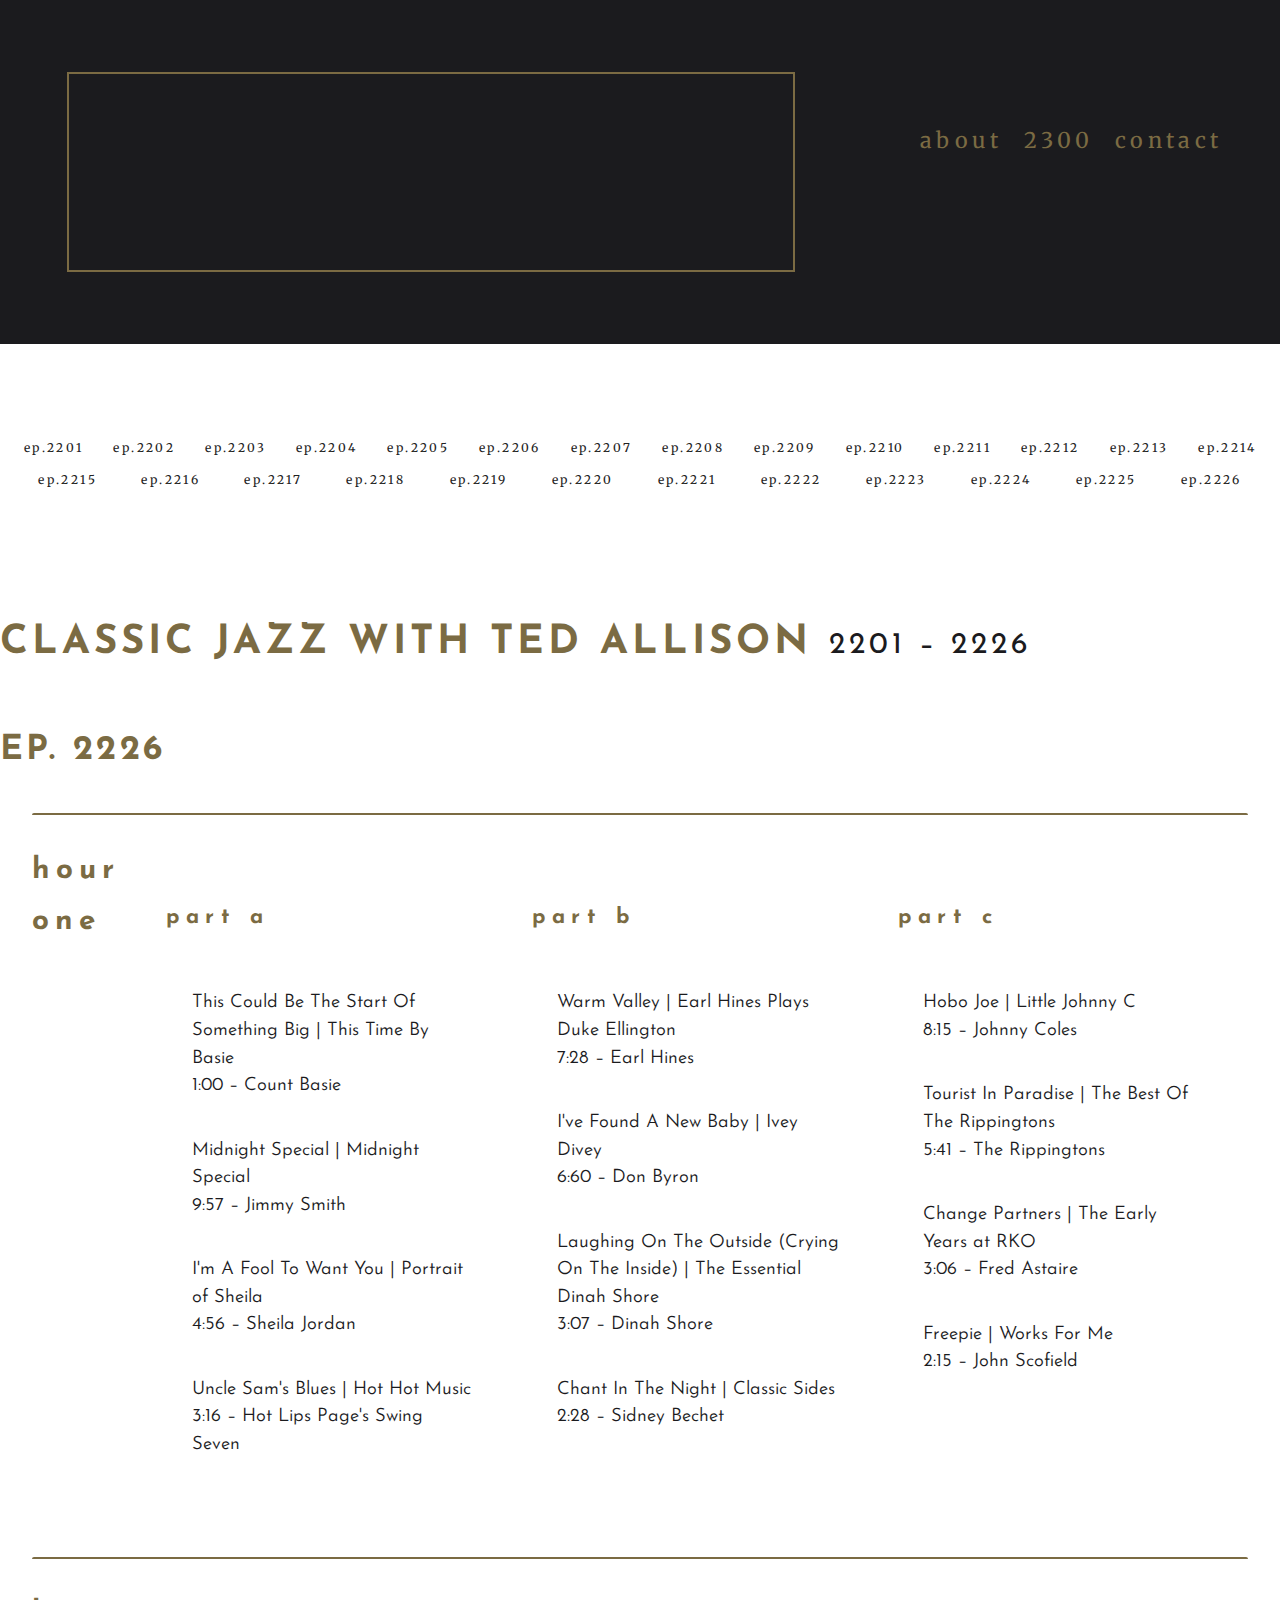
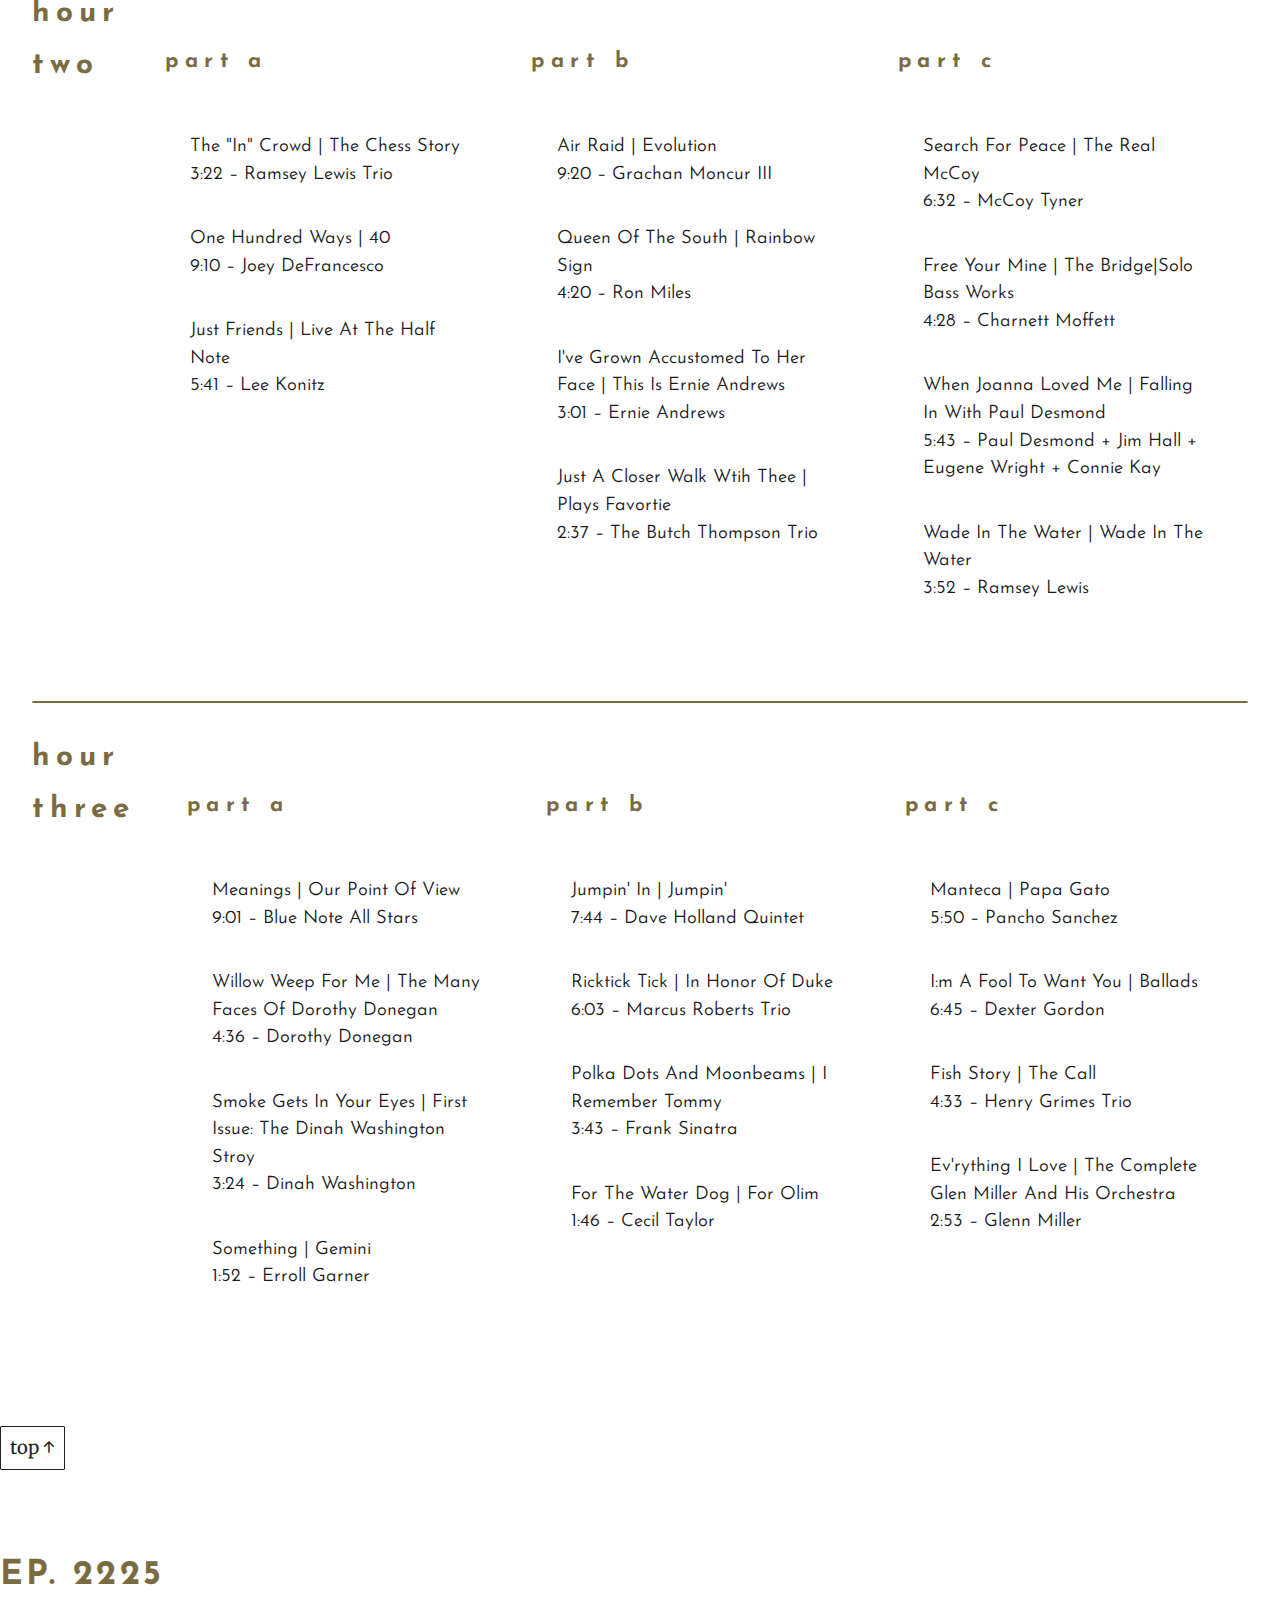
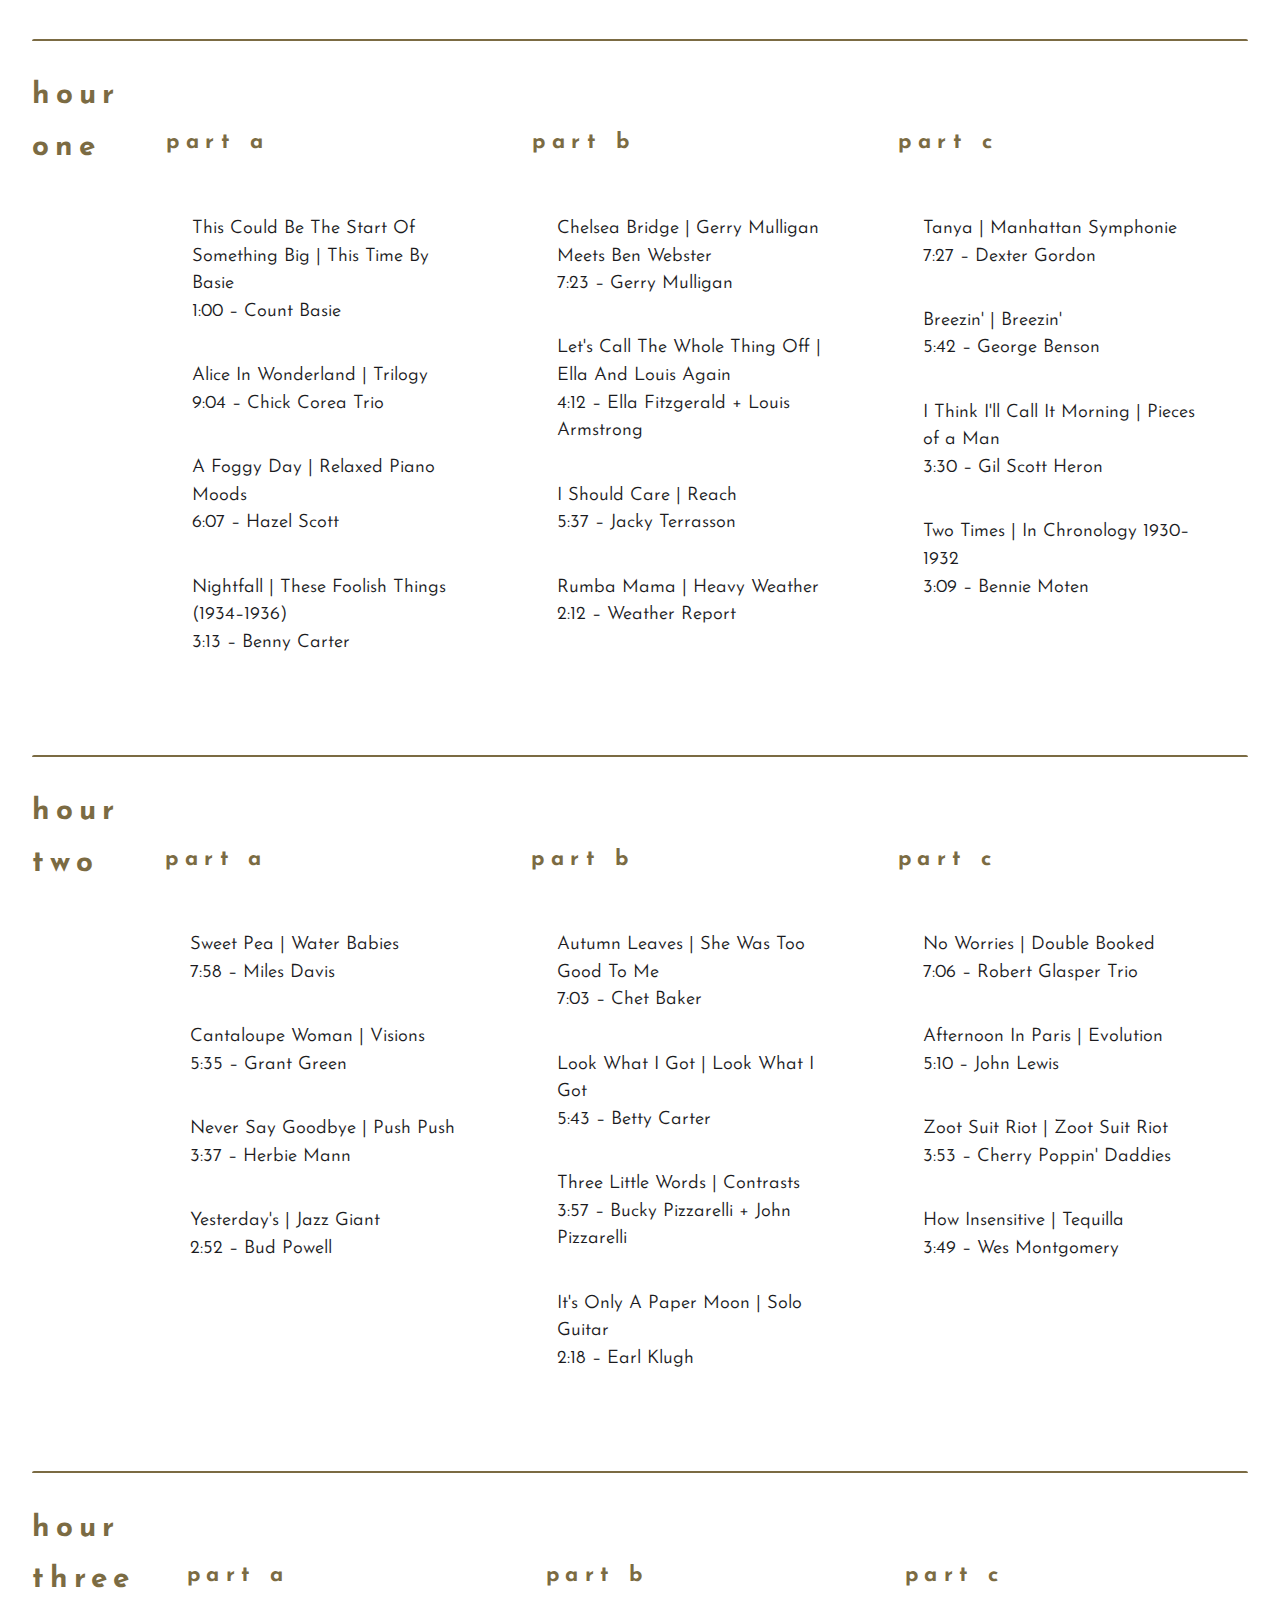
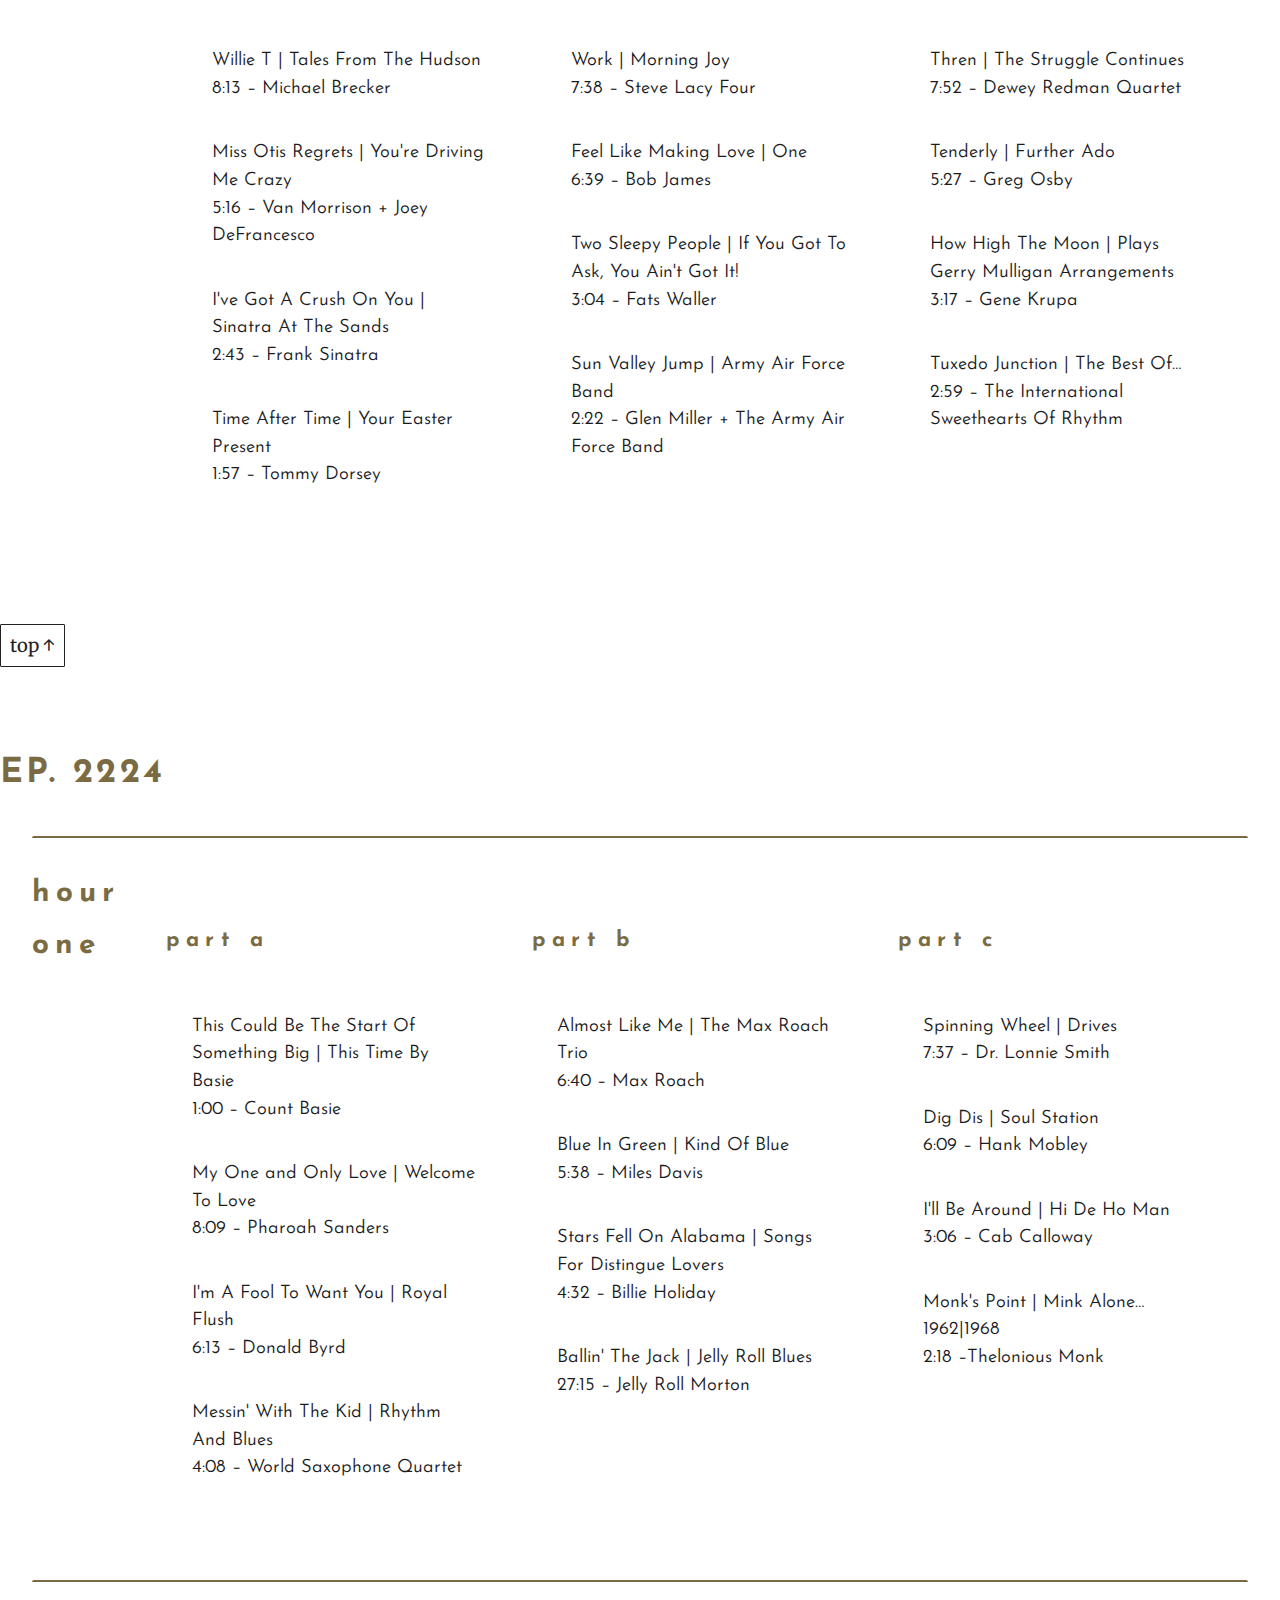
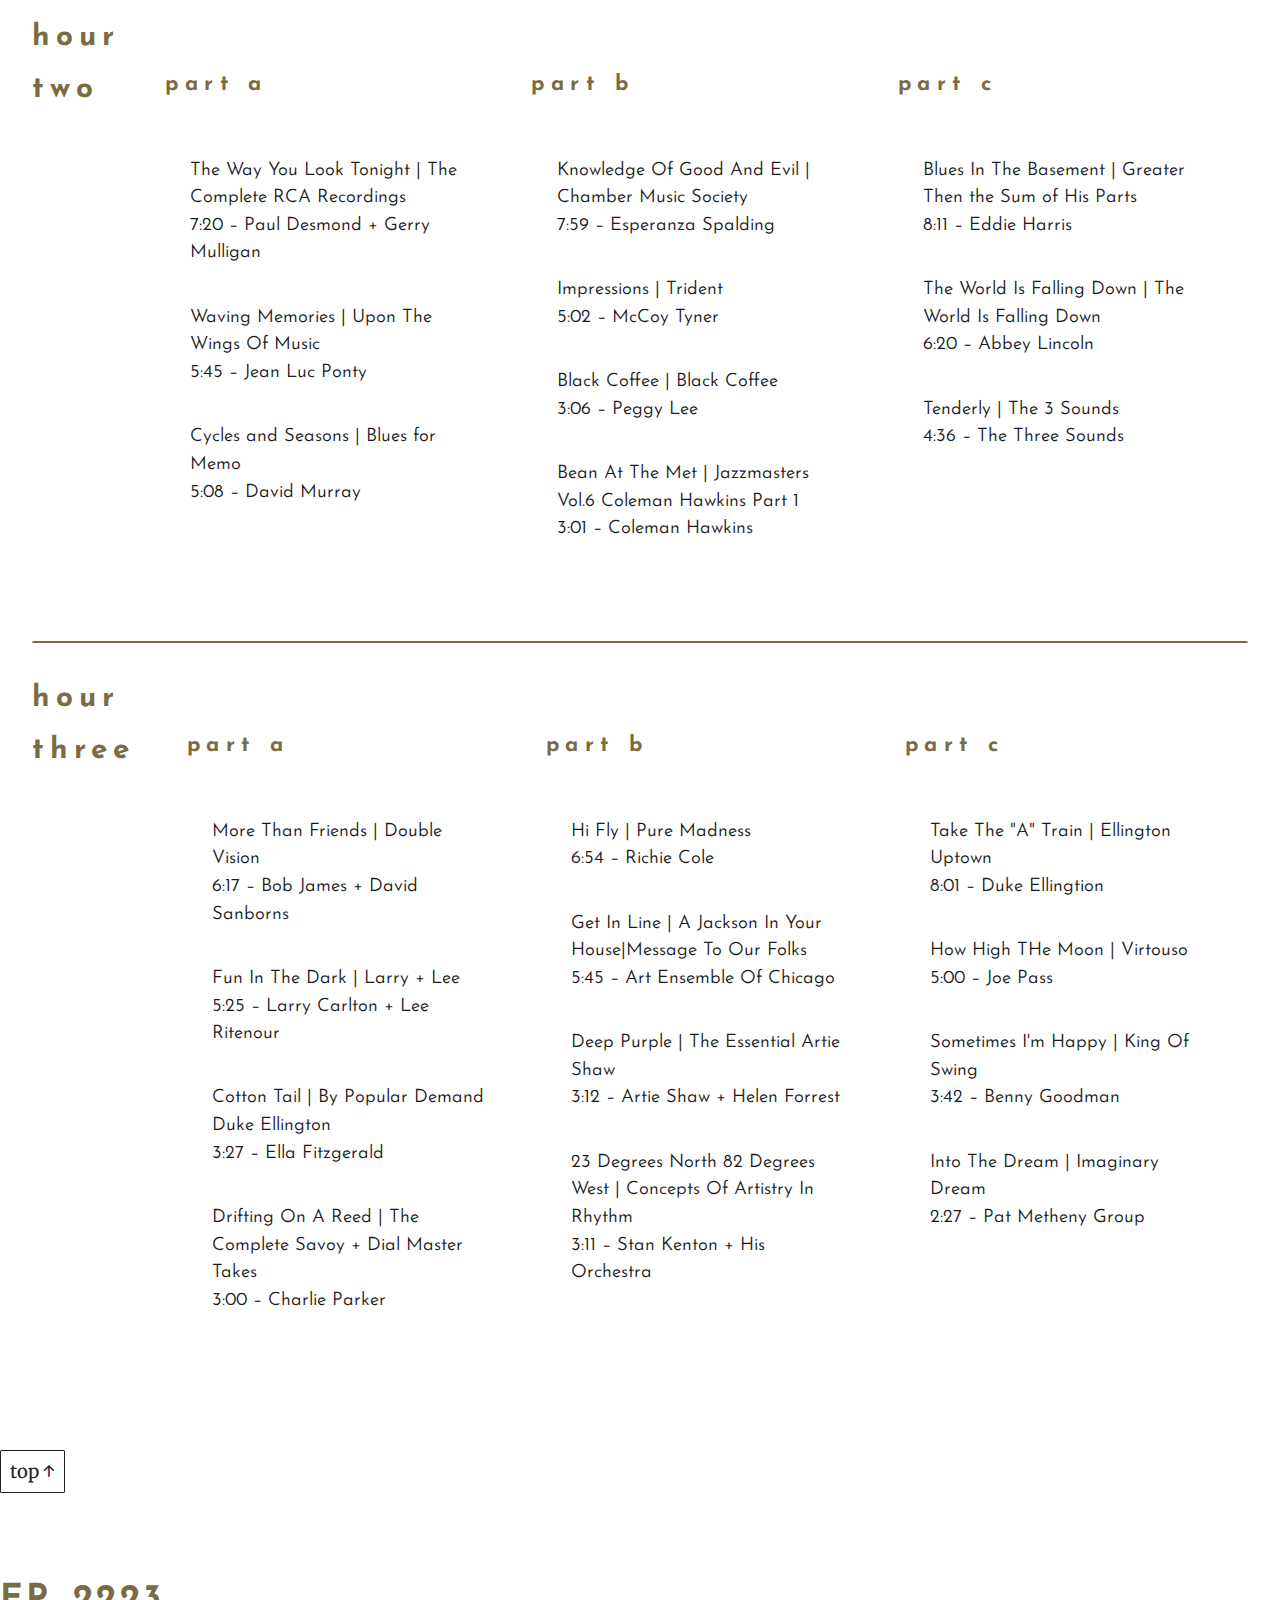
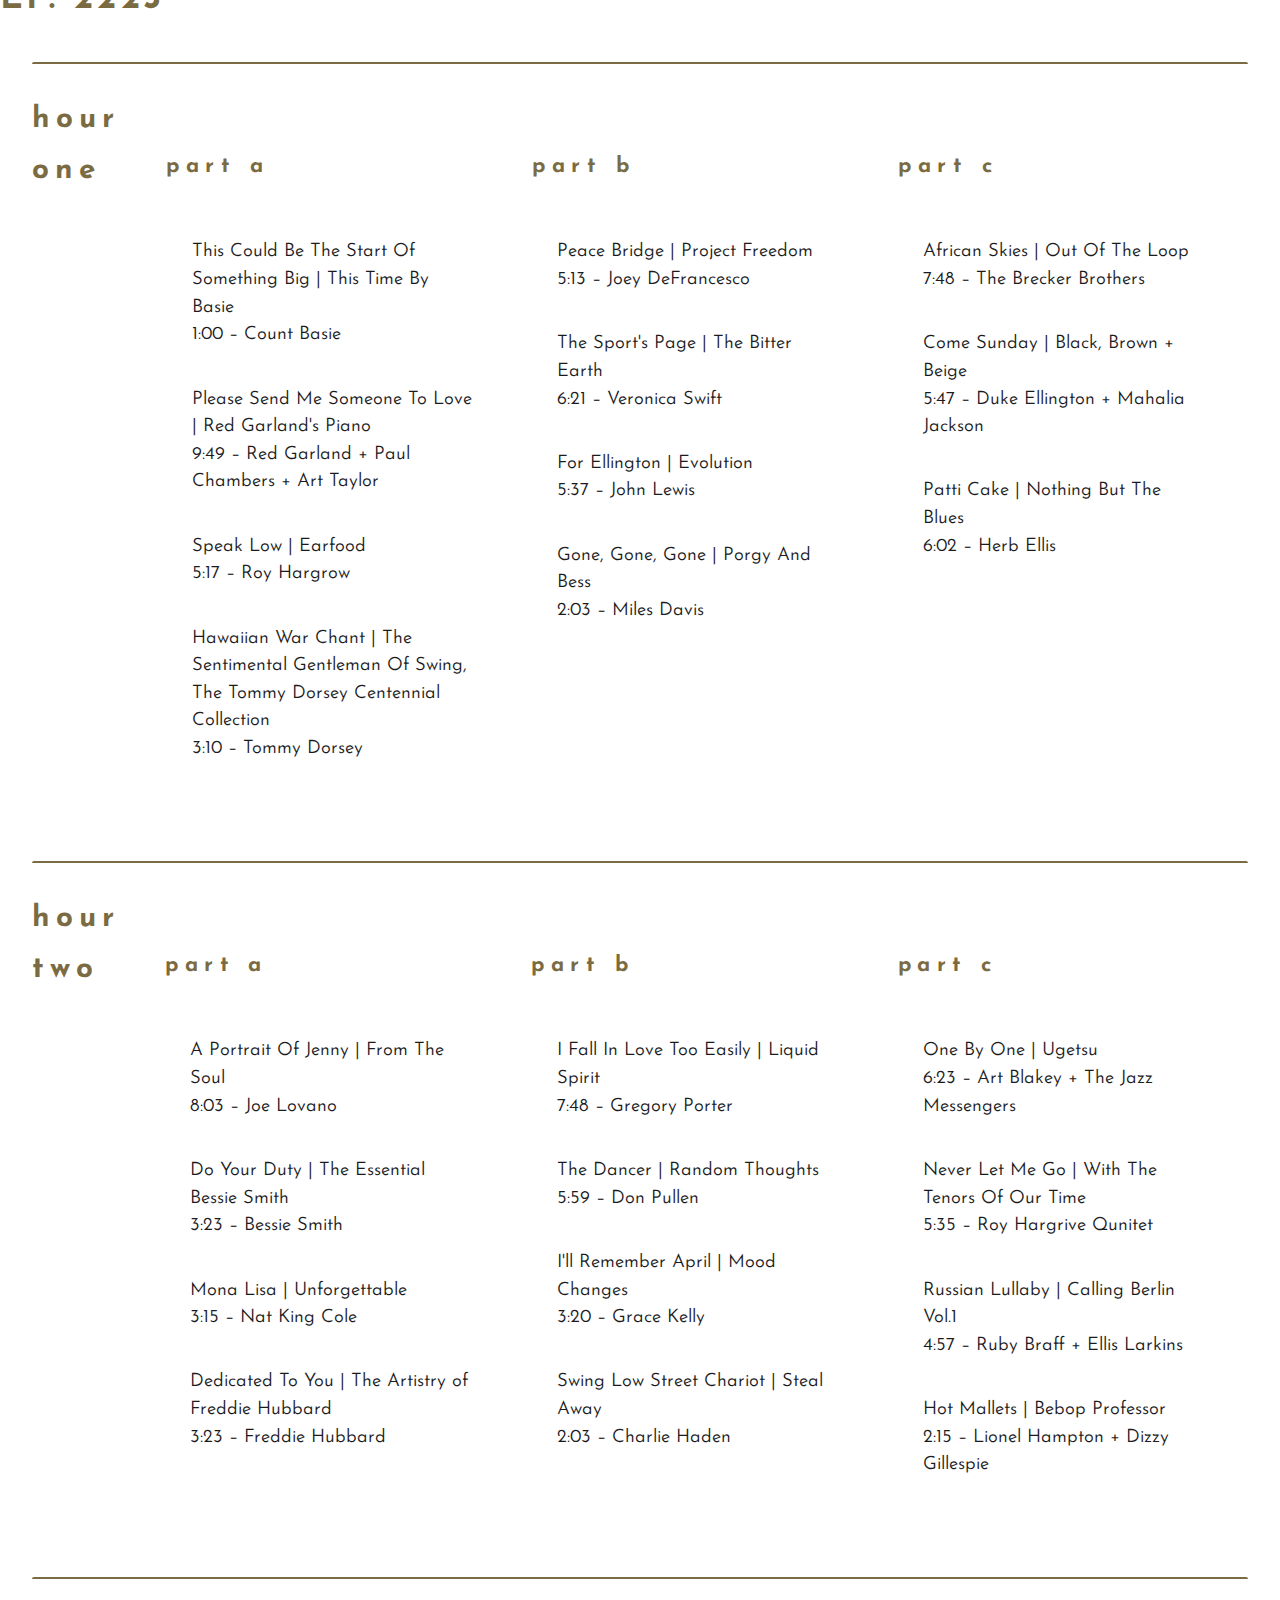
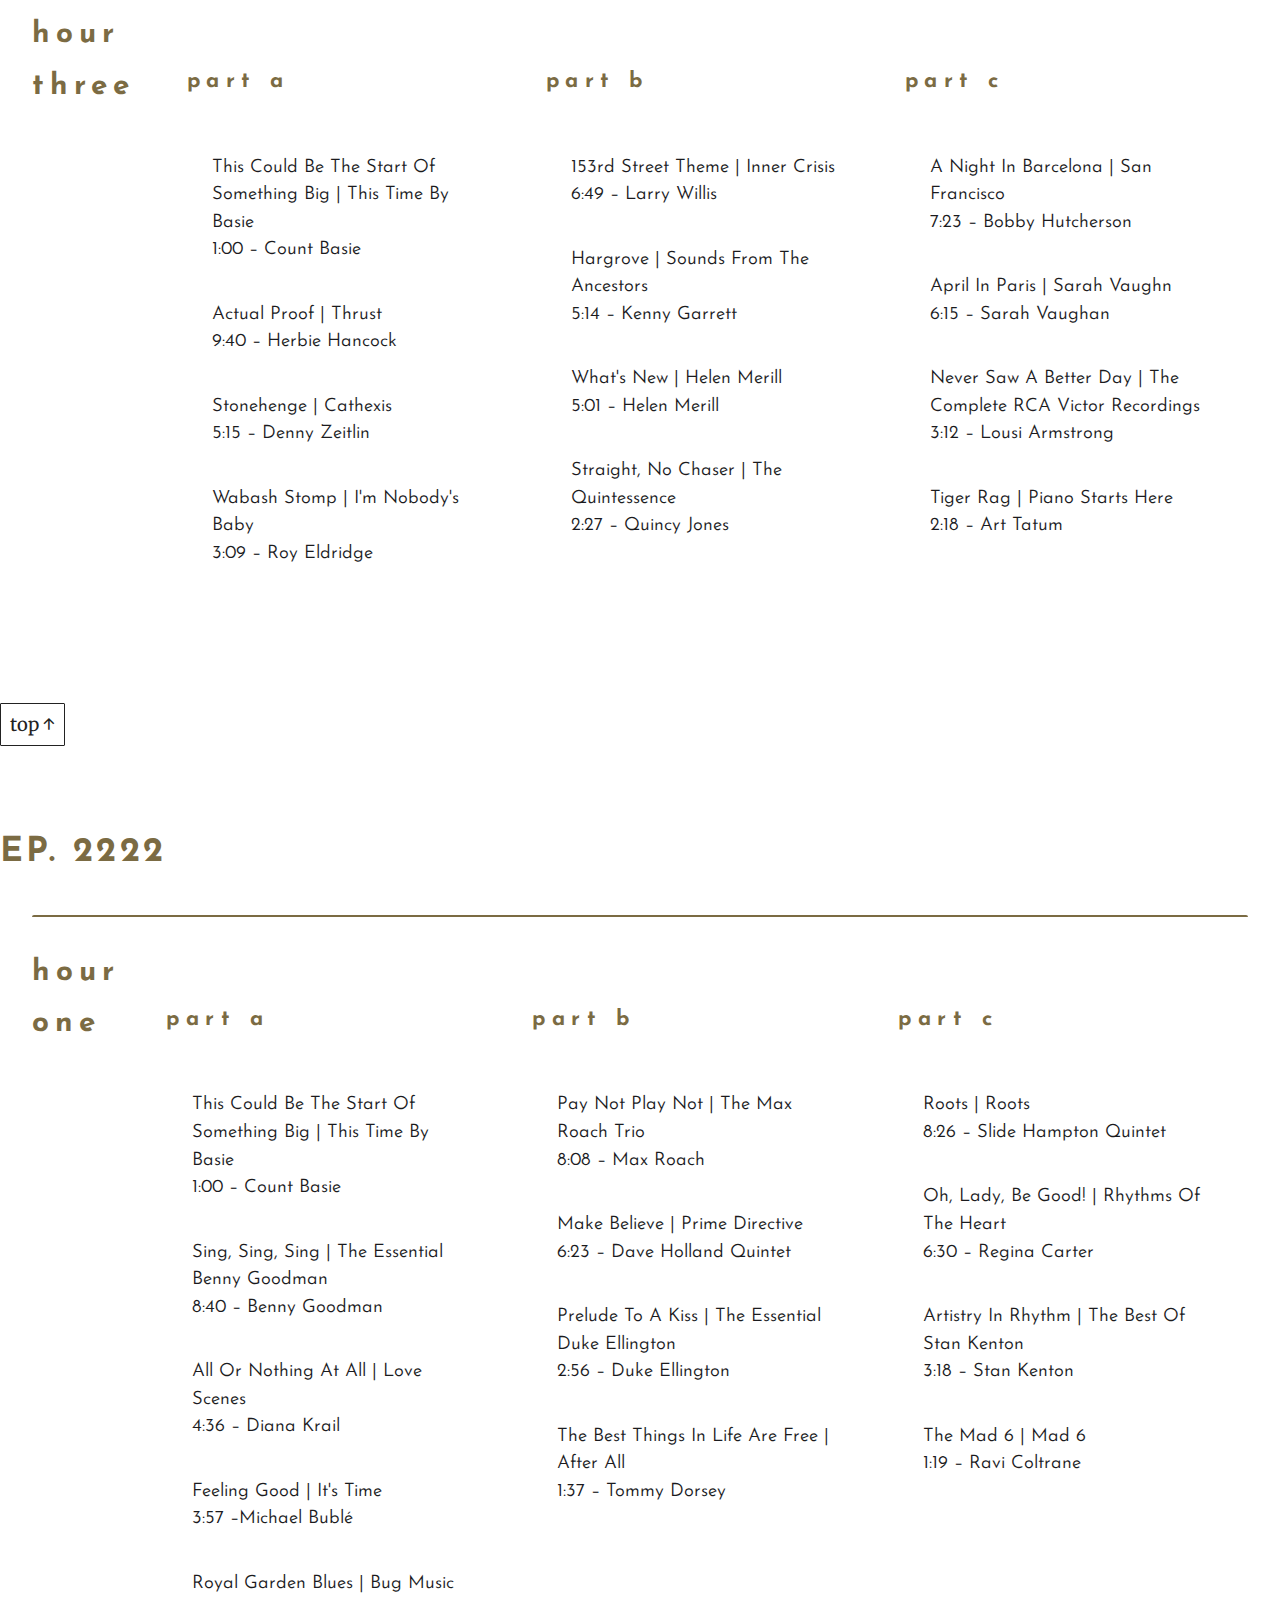
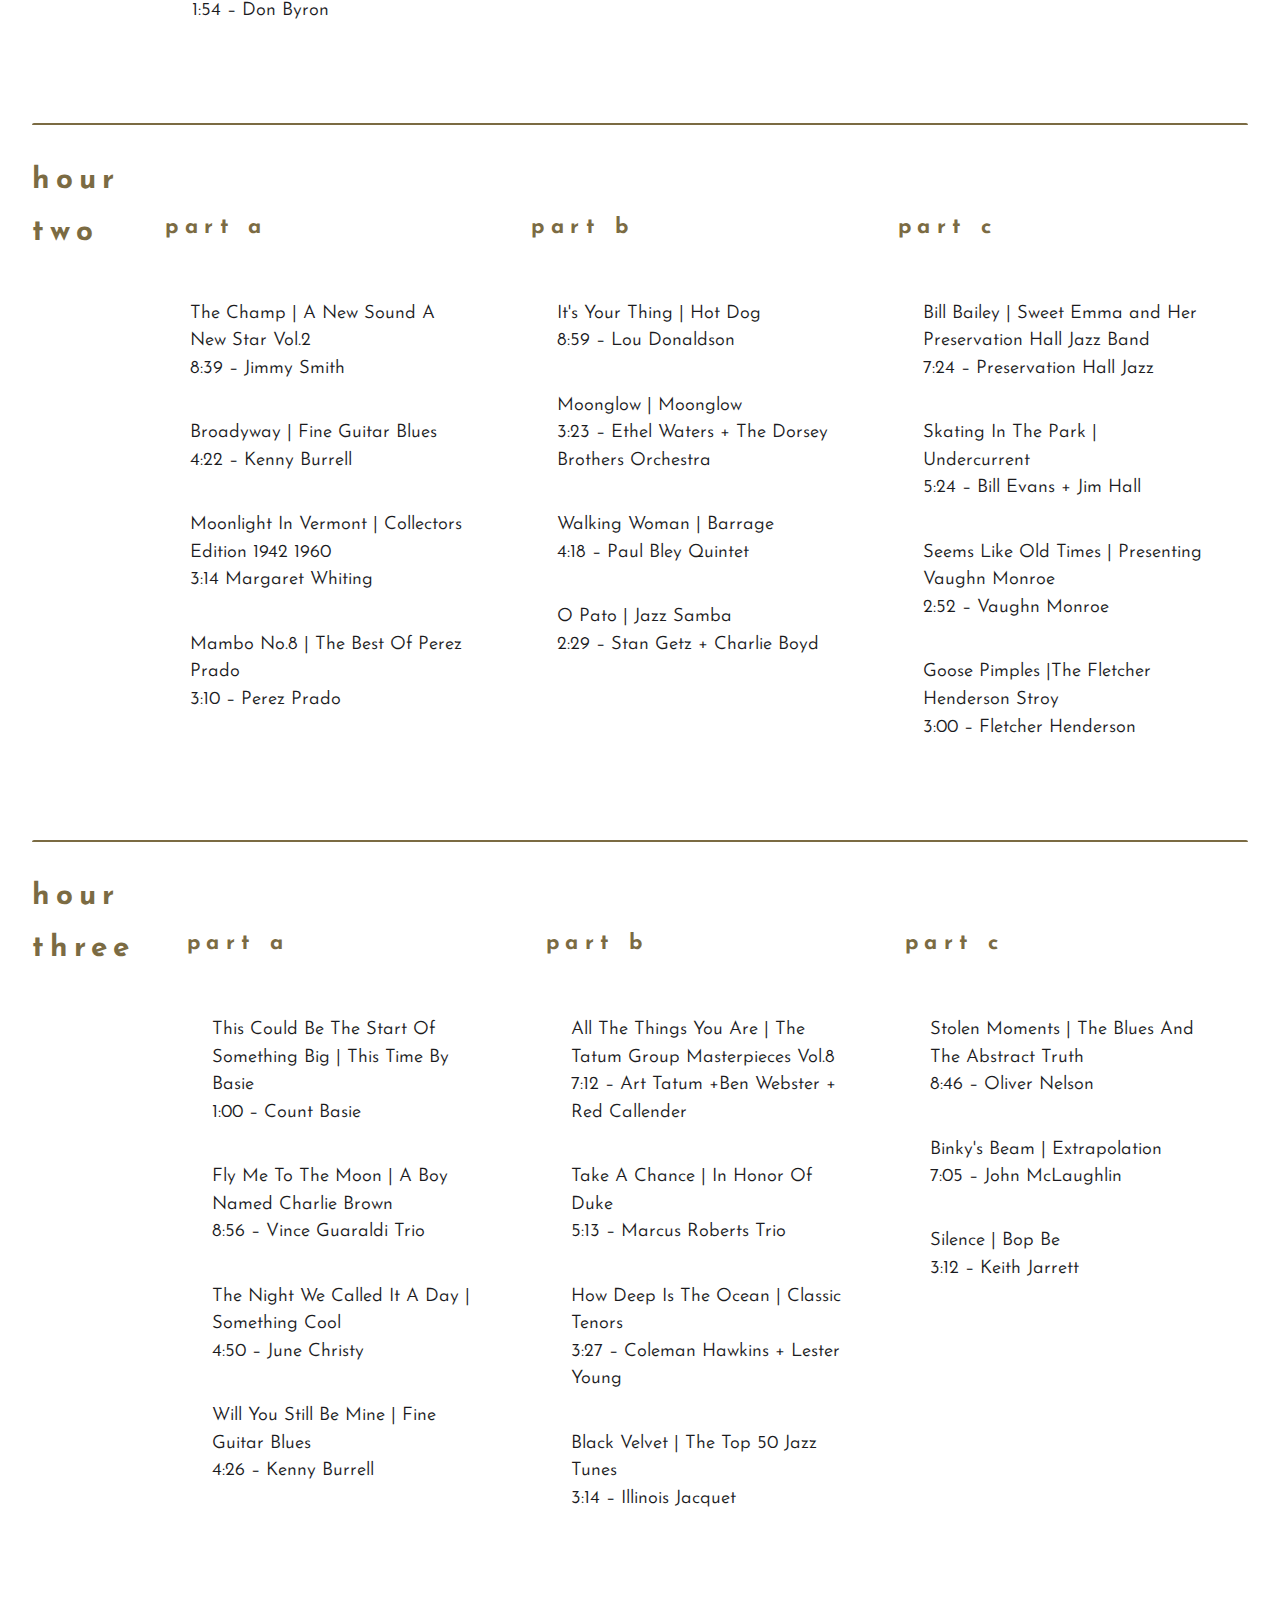
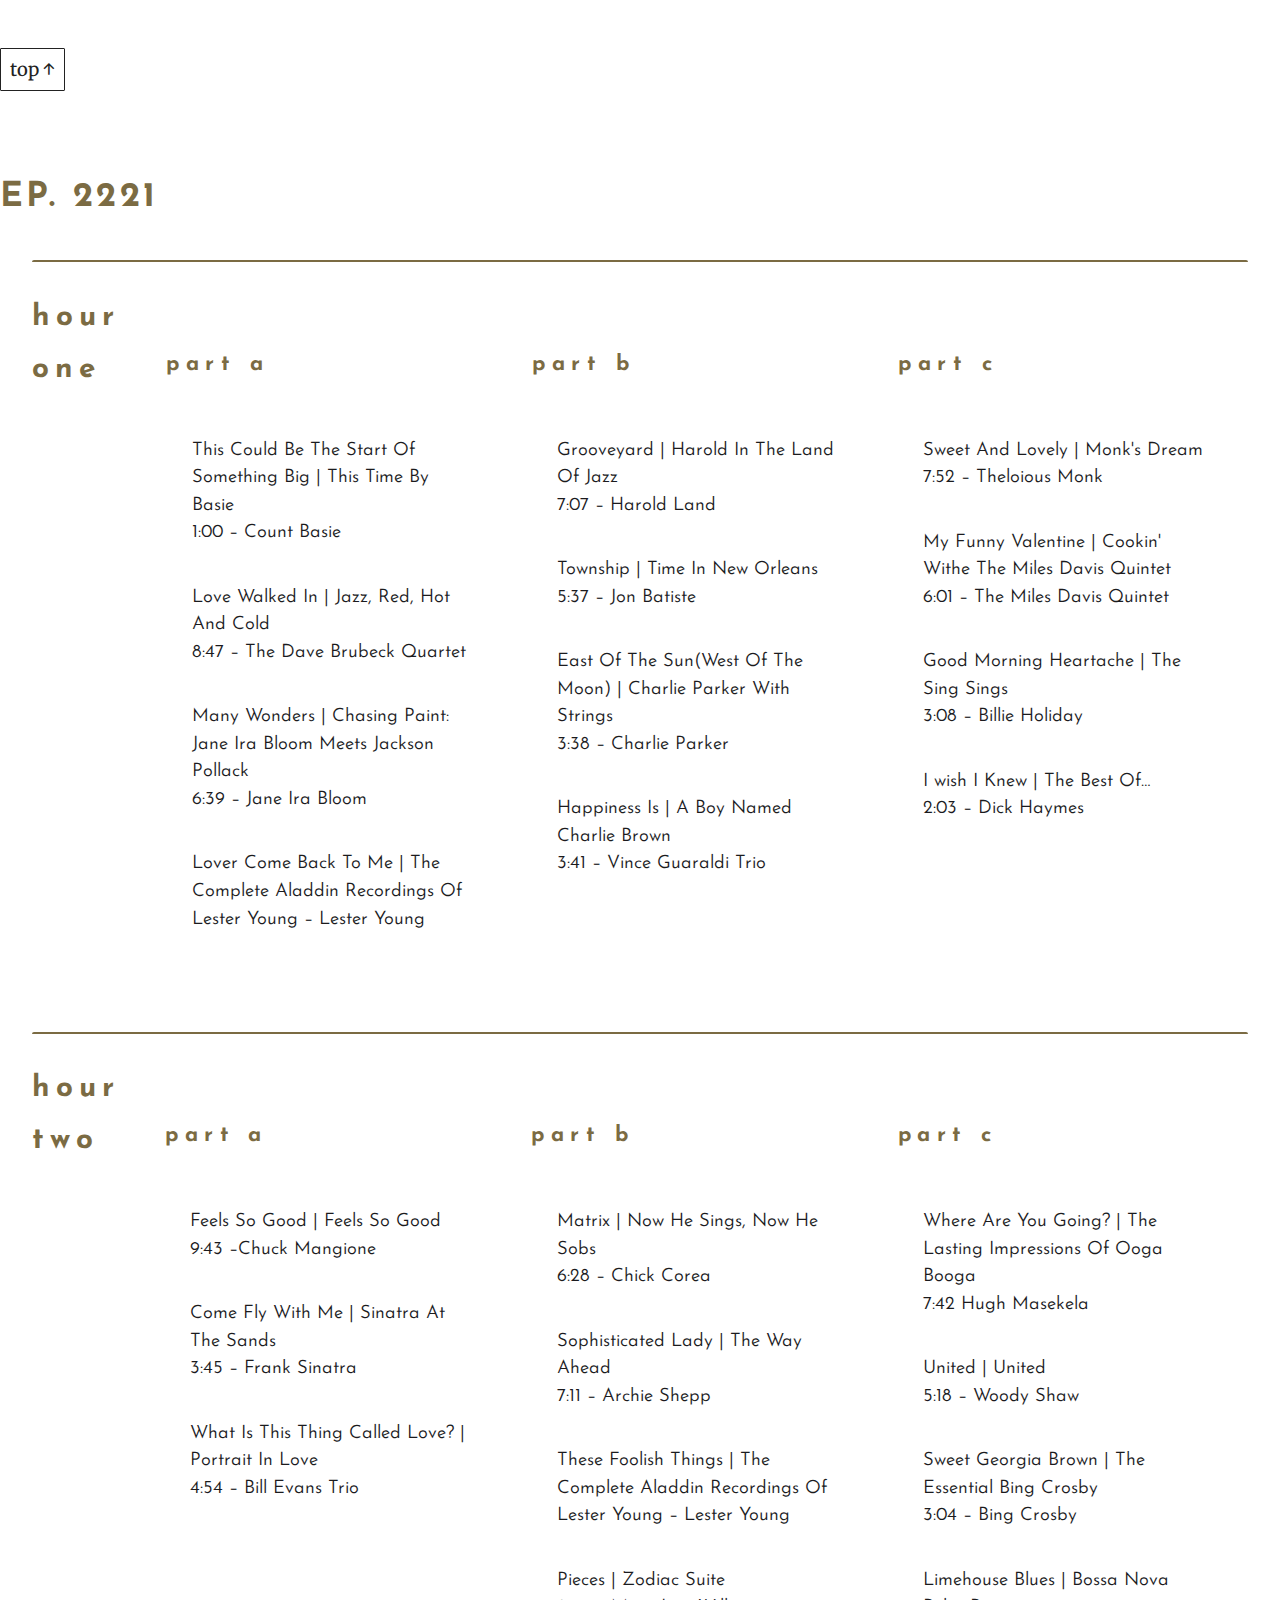
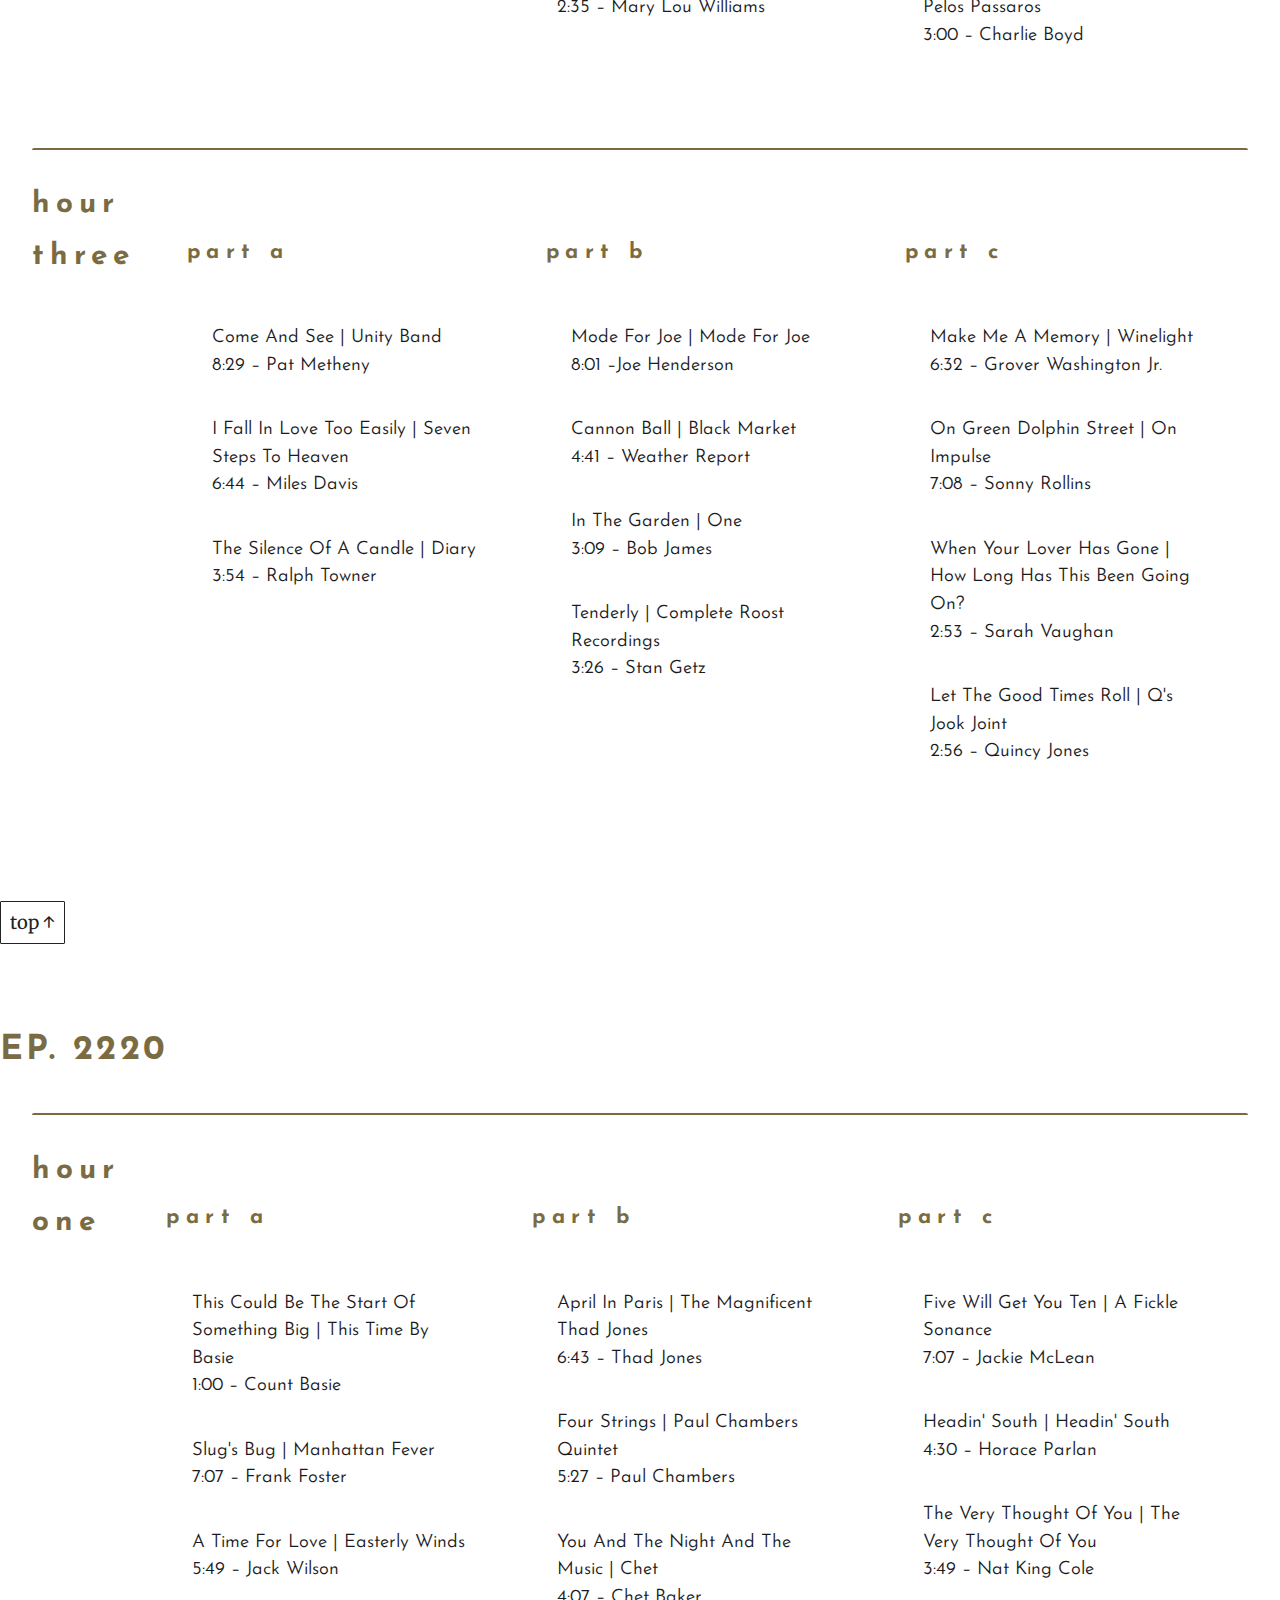
<file: shows.html>
<!DOCTYPE html>
<html lang="en">
    <head>
        <meta charset="UTF-8">
        <meta name="viewport" content="width=device-width, inital-scale=1.0">
        <meta http-equiv="X-UA-Compatible" content="ie=edge">

        <title>Classic Jazz with Ted Allison</title>

        <link rel="stylesheet" href="../style.css">

        <link rel="preconnect" href="https://fonts.googleapis.com">
        <link rel="preconnect" href="https://fonts.gstatic.com" crossorigin>
        <link href="https://fonts.googleapis.com/css2?family=Josefin+Sans:wght@200;300;400&family=Merriweather:wght@300;400;700&display=swap" rel="stylesheet">

    
    </head>

    <body>
       <!-- <script src="index.js"></script> -->

        <!-- HEADER -->

        <header class="header">
            <h1><a href="../index.html">Classic Jazz <span>with</span><br>Ted Allison</a></h1>
                <nav>
                    <ul class="nav-list">
                        <li class="nav-list-item"><a href="../index.html#about">about</a></li>
                        <li class="nav-list-item"><a href="../shows/showtwentythree.html">2300</a></li>
                        <li class="nav-list-item"><a href="#footertwo">contact</a></li>
                    </ul>
                </nav>
       </header>

    <main>

<!-- NAVIGATION SHOW -->

    <nav>
        <ul id="show-nav" class="nav-list episode-nav">
            <li class="nav-list-item episode-item"><a href="#2201">ep&period;2201</a></li>
            <li class="nav-list-item episode-item"><a href="#2202">ep&period;2202</a></li>
            <li class="nav-list-item episode-item"><a href="#2203">ep&period;2203</a></li>
            <li class="nav-list-item episode-item"><a href="#2204">ep&period;2204</a></li>
            <li class="nav-list-item episode-item"><a href="#2205">ep&period;2205</a></li>
            <li class="nav-list-item episode-item"><a href="#2206">ep&period;2206</a></li>
            <li class="nav-list-item episode-item"><a href="#2007">ep&period;2207</a></li>
            <li class="nav-list-item episode-item"><a href="#2008">ep&period;2208</a></li>
            <li class="nav-list-item episode-item"><a href="#2209">ep&period;2209</a></li>
            <li class="nav-list-item episode-item"><a href="#2210">ep&period;2210</a></li>
            <li class="nav-list-item episode-item"><a href="#2211">ep&period;2211</a></li>
            <li class="nav-list-item episode-item"><a href="#2212">ep&period;2212</a></li>
            <li class="nav-list-item episode-item"><a href="#2213">ep&period;2213</a></li>
            <li class="nav-list-item episode-item"><a href="#2214">ep&period;2214</a></li>
            <li class="nav-list-item episode-item"><a href="#2215">ep&period;2215</a></li>
            <li class="nav-list-item episode-item"><a href="#2216">ep&period;2216</a></li>
            <li class="nav-list-item episode-item"><a href="#2217">ep&period;2217</a></li>
            <li class="nav-list-item episode-item"><a href="#2218">ep&period;2218</a></li>
            <li class="nav-list-item episode-item"><a href="#2219">ep&period;2219</a></li>
            <li class="nav-list-item episode-item"><a href="#2220">ep&period;2220</a></li>
            <li class="nav-list-item episode-item"><a href="#2221">ep&period;2221</a></li>
            <li class="nav-list-item episode-item"><a href="#2222">ep&period;2222</a></li>
            <li class="nav-list-item episode-item"><a href="#2223">ep&period;2223</a></li>
            <li class="nav-list-item episode-item"><a href="#2224">ep&period;2224</a></li>
            <li class="nav-list-item episode-item"><a href="#2225">ep&period;2225</a></li>
            <li class="nav-list-item episode-item"><a href="#2226">ep&period;2226</a></li>
        </ul>
    </nav>

    <section id="showlist" class="show showlist">
        <h2 class="showheader">Classic Jazz with Ted Allison <span>2201 &ndash; 2226</span></h2>

<!-- SHOW 2226 -->
        <div id="2226" class="thisweek-item stwentysix">
            <h2>ep&period; 2226</h2>        

            <!-- HOUR ONE -->
            <div class="hourone">
                <h3>hour one</h3>

                <div class="hourone-a parta">
                    <h4>part a</h4>
                    <ul class="alistone alist-wrapper">
                        <li class="alistitem aone">This Could Be The Start Of Something Big &verbar; This Time By Basie <br> 1&colon;00 &ndash; Count Basie</li>
                        <li class="alistitem aone">Midnight Special &verbar; Midnight Special <br> 9&colon;57 &ndash; Jimmy Smith</li>
                        <li class="alistitem aone">I&apos;m A Fool To Want You &verbar; Portrait of Sheila <br> 4&colon;56 &ndash; Sheila Jordan</li>
                        <li class="alistitem aone">Uncle Sam&apos;s Blues &verbar; Hot Hot Music <br> 3&colon;16 &ndash; Hot Lips Page&apos;s Swing Seven</li>
                    </ul>
                </div>

                <div class="hourone-b partb">
                    <h4>part b</h4>
                    <ul class="blistone blist-wrapper">
                        <li class="blistitem bone">Warm Valley &verbar; Earl Hines Plays Duke Ellington <br> 7&colon;28 &ndash; Earl Hines</li>
                        <li class="blistitem bone">I&apos;ve Found A New Baby &verbar; Ivey Divey <br> 6&colon;60 &ndash; Don Byron</li>
                        <li class="blistitem bone">Laughing On The Outside &lpar;Crying On The Inside&rpar; &verbar; The Essential Dinah Shore <br> 3&colon;07 &ndash; Dinah Shore</li>
                        <li class="blistitem bone">Chant In The Night &verbar; Classic Sides <br> 2&colon;28 &ndash; Sidney Bechet</li>
                    </ul>
                </div>

                <div class="hourone-c partc">
                    <h4>part c</h4>
                    <ul class="clistone clist-wrapper">
                        <li class="clistitem cone">Hobo Joe &verbar; Little Johnny C <br> 8&colon;15 &ndash; Johnny Coles</li>
                        <li class="clistitem cone">Tourist In Paradise &verbar; The Best Of The Rippingtons <br> 5&colon;41 &ndash; The Rippingtons</li>
                        <li class="clistitem cone">Change Partners &verbar; The Early Years at RKO <br> 3&colon;06 &ndash; Fred Astaire</li>
                        <li class="clistitem cone">Freepie &verbar; Works For Me <br> 2&colon;15 &ndash; John Scofield</li>
                    </ul>
                </div>
            </div>      

            <!-- HOUR TWO --> 
            <div class="hourtwo">
                <h3>hour two</h3>

                <div class="hourtwo-a parta">
                    <h4>part a</h4>
                    <ul class="alisttwo alist-wrapper">
                        <li class="alistitem atwo">The &quot;In&quot; Crowd &verbar; The Chess Story <br> 3&colon;22 &ndash; Ramsey Lewis Trio</li>
                        <li class="alistitem atwo">One Hundred Ways &verbar; 40 <br> 9&colon;10 &ndash; Joey DeFrancesco</li>
                        <li class="alistitem atwo">Just Friends &verbar; Live At The Half Note <br> 5&colon;41 &ndash; Lee Konitz</li>
                    </ul>
                </div>

                <div class="hourtwo-b partb">
                    <h4>part b</h4>
                    <ul class="blisttwo blist-wrapper">
                        <li class="blistitem btwo">Air Raid &verbar; Evolution <br> 9&colon;20 &ndash; Grachan Moncur III</li>
                        <li class="blistitem btwo">Queen Of The South &verbar; Rainbow Sign <br> 4&colon;20 &ndash; Ron Miles</li>
                        <li class="blistitem btwo">I&apos;ve Grown Accustomed To Her Face &verbar; This Is Ernie Andrews <br> 3&colon;01 &ndash; Ernie Andrews</li>
                        <li class="blistitem btwo">Just A Closer Walk Wtih Thee &verbar; Plays Favortie <br> 2&colon;37 &ndash; The Butch Thompson Trio</li>
                    </ul>
                </div>

                <div class="hourtwo-c partc">
                    <h4>part c</h4>
                    <ul class="clisttwo clist-wrapper">
                        <li class="clistitem ctwo">Search For Peace &verbar; The Real McCoy <br> 6&colon;32 &ndash; McCoy Tyner</li>
                        <li class="clistitem ctwo">Free Your Mine &verbar; The Bridge&verbar;Solo Bass Works <br> 4&colon;28 &ndash; Charnett Moffett</li>
                        <li class="clistitem ctwo">When Joanna Loved Me &verbar; Falling In With Paul Desmond <br> 5&colon;43 &ndash; Paul Desmond &plus; Jim Hall &plus; Eugene Wright &plus; Connie Kay</li>
                        <li class="clistitem ctwo">Wade In The Water &verbar; Wade In The Water <br> 3&colon;52 &ndash; Ramsey Lewis</li>
                    </ul>
                </div>
            </div>                    

            <!-- HOUR THREE -->
            <div class="hourthree">
                <h3>hour three</h3>

                <div class="hourthree-a parta">
                    <h4>part a</h4>
                    <ul class="alistthree alist-wrapper">
                        <li class="alistitem athree">Meanings &verbar; Our Point Of View <br> 9&colon;01 &ndash; Blue Note All Stars</li>
                        <li class="alistlitem athree">Willow Weep For Me &verbar; The Many Faces Of Dorothy Donegan <br> 4&colon;36 &ndash; Dorothy Donegan</li>
                        <li class="alistitem athree">Smoke Gets In Your Eyes &verbar; First Issue&colon; The Dinah Washington Stroy <br> 3&colon;24 &ndash; Dinah Washington</li>
                        <li class="alistitem athree">Something &verbar; Gemini <br> 1&colon;52 &ndash; Erroll Garner</li>
                    </ul>
                </div>

                <div class="hourthree-b partb">
                    <h4>part b</h4>
                    <ul class="blistthree blist-wrapper">
                        <li class="blistitem bthree">Jumpin&apos; In &verbar; Jumpin&apos; <br> 7&colon;44 &ndash; Dave Holland Quintet</li>
                        <li class="blistitem bthree">Ricktick Tick &verbar; In Honor Of Duke <br> 6&colon;03 &ndash; Marcus Roberts Trio</li>
                        <li class="blistitem bthree">Polka Dots And Moonbeams &verbar; I Remember Tommy <br> 3&colon;43 &ndash; Frank Sinatra</li>
                        <li class="blistitem bthree">For The Water Dog &verbar; For Olim <br> 1&colon;46 &ndash; Cecil Taylor</li>
                    </ul>
                </div>

                <div class="hourthree-c partc">
                    <h4>part c</h4>
                    <ul class="clistthree clist-wrapper">
                        <li class="clistitem cthree">Manteca &verbar; Papa Gato <br> 5&colon;50 &ndash; Pancho Sanchez</li>
                        <li class="clistitem cthree">I&colon;m A Fool To Want You &verbar; Ballads <br> 6&colon;45 &ndash; Dexter Gordon</li>
                        <li class="clistitem cthree">Fish Story &verbar; The Call <br> 4&colon;33 &ndash; Henry Grimes Trio</li>
                        <li class="clistitem cthree">Ev&apos;rything I Love &verbar; The Complete Glen Miller And His Orchestra <br> 2&colon;53 &ndash; Glenn Miller</li>
                    </ul>
                </div>
            </div>
            <button type="button"><a class="btn" href='#show-nav'>top &uparrow;</a></button>   
        </div>

<!-- SHOW 2225 -->
        <div id="2225" class="thisweek-item stwentyfive">
            <h2>ep&period; 2225</h2>        
            
        <!-- HOUR ONE -->
            <div class="hourone">
                <h3>hour one</h3>

                <div class="hourone-a parta">
                    <h4>part a</h4>
                    <ul class="alistone alist-wrapper">
                        <li class="alistitem aone">This Could Be The Start Of Something Big &verbar; This Time By Basie <br> 1&colon;00 &ndash; Count Basie</li>
                        <li class="alistitem aone">Alice In Wonderland &verbar; Trilogy <br> 9&colon;04 &ndash; Chick Corea Trio</li>
                        <li class="alistitem aone">A Foggy Day &verbar; Relaxed Piano Moods <br> 6&colon;07 &ndash; Hazel Scott</li>
                        <li class="alistitem aone">Nightfall &verbar; These Foolish Things &lpar;1934&ndash;1936&rpar; <br> 3&colon;13 &ndash; Benny Carter</li>
                    </ul>
                </div>

                <div class="hourone-b partb">
                    <h4>part b</h4>
                    <ul class="blistone blist-wrapper">
                        <li class="blistitem bone">Chelsea Bridge &verbar; Gerry Mulligan Meets Ben Webster <br> 7&colon;23 &ndash; Gerry Mulligan</li>
                        <li class="blistitem bone">Let&apos;s Call The Whole Thing Off &verbar; Ella And Louis Again <br> 4&colon;12 &ndash; Ella Fitzgerald &plus; Louis Armstrong</li>
                        <li class="blistitem bone">I Should Care &verbar; Reach <br> 5&colon;37 &ndash; Jacky Terrasson</li>
                        <li class="blistitem bone">Rumba Mama &verbar; Heavy Weather <br> 2&colon;12 &ndash; Weather Report</li>
                    </ul>
                </div>

                <div class="hourone-c partc">
                    <h4>part c</h4>
                    <ul class="clistone clist-wrapper">
                        <li class="clistitem cone">Tanya &verbar; Manhattan Symphonie <br> 7&colon;27 &ndash; Dexter Gordon</li>
                        <li class="clistitem cone">Breezin&apos; &verbar; Breezin&apos; <br> 5&colon;42 &ndash; George Benson </li>
                        <li class="clistitem cone">I Think I&apos;ll Call It Morning &verbar; Pieces of a Man <br> 3&colon;30 &ndash; Gil Scott Heron</li>
                        <li class="clistitem cone">Two Times &verbar; In Chronology 1930&ndash;1932 <br> 3&colon;09 &ndash; Bennie Moten</li>
                    </ul>
                </div>
            </div>      

        <!-- HOUR TWO --> 
            <div class="hourtwo">
                <h3>hour two</h3>

                <div class="hourtwo-a parta">
                    <h4>part a</h4>
                    <ul class="alisttwo alist-wrapper">
                        <li class="alistitem atwo">Sweet Pea &verbar; Water Babies <br> 7&colon;58 &ndash; Miles Davis</li>
                        <li class="alistitem atwo">Cantaloupe Woman &verbar; Visions <br> 5&colon;35 &ndash; Grant Green</li>
                        <li class="alistitem atwo">Never Say Goodbye &verbar; Push Push <br> 3&colon;37 &ndash; Herbie Mann</li>
                        <li class="alistitem atwo">Yesterday&apos;s &verbar; Jazz Giant <br> 2&colon;52 &ndash; Bud Powell</li>
                    </ul>
                </div>

                <div class="hourtwo-b partb">
                    <h4>part b</h4>
                    <ul class="blisttwo blist-wrapper">
                        <li class="blistitem btwo">Autumn Leaves &verbar; She Was Too Good To Me <br> 7&colon;03 &ndash; Chet Baker</li>
                        <li class="blistitem btwo">Look What I Got &verbar; Look What I Got <br> 5&colon;43 &ndash; Betty Carter</li>
                        <li class="blistitem btwo">Three Little Words &verbar; Contrasts <br> 3&colon;57 &ndash; Bucky Pizzarelli &plus; John Pizzarelli</li>
                        <li class="blistitem btwo">It&apos;s Only A Paper Moon &verbar; Solo Guitar <br> 2&colon;18 &ndash; Earl Klugh</li>
                    </ul>
                </div>

                <div class="hourtwo-c partc">
                    <h4>part c</h4>
                    <ul class="clisttwo clist-wrapper">
                        <li class="clistitem ctwo">No Worries &verbar; Double Booked <br> 7&colon;06 &ndash; Robert Glasper Trio</li>
                        <li class="clistitem ctwo">Afternoon In Paris &verbar; Evolution <br> 5&colon;10 &ndash; John Lewis</li>
                        <li class="clistitem ctwo">Zoot Suit Riot &verbar; Zoot Suit Riot <br> 3&colon;53 &ndash; Cherry Poppin&apos; Daddies</li>
                        <li class="clistitem ctwo">How Insensitive &verbar; Tequilla <br> 3&colon;49 &ndash; Wes Montgomery</li>
                    </ul>
                </div>
            </div>                    

        <!-- HOUR THREE -->
            <div class="hourthree">
                <h3>hour three</h3>

                <div class="hourthree-a parta">
                    <h4>part a</h4>
                    <ul class="alistthree alist-wrapper">
                        <li class="alistitem athree">Willie T &verbar; Tales From The Hudson <br> 8&colon;13 &ndash; Michael Brecker</li>
                        <li class="alistlitem athree">Miss Otis Regrets &verbar; You&apos;re Driving Me Crazy <br> 5:16 &ndash; Van Morrison &plus; Joey DeFrancesco</li>
                        <li class="alistitem athree">I&apos;ve Got A Crush On You &verbar; Sinatra At The Sands <br> 2&colon;43 &ndash; Frank Sinatra</li>
                        <li class="alistitem athree">Time After Time &verbar; Your Easter Present <br> 1&colon;57 &ndash; Tommy Dorsey</li>
                    </ul>
                </div>

                <div class="hourthree-b partb">
                    <h4>part b</h4>
                    <ul class="blistthree blist-wrapper">
                        <li class="blistitem bthree">Work &verbar; Morning Joy <br> 7&colon;38 &ndash; Steve Lacy Four</li>
                        <li class="blistitem bthree">Feel Like Making Love &verbar; One <br> 6&colon;39 &ndash; Bob James</li>
                        <li class="blistitem bthree">Two Sleepy People &verbar; If You Got To Ask&comma; You Ain&apos;t Got It&excl; <br> 3&colon;04 &ndash; Fats Waller</li>
                        <li class="blistitem bthree">Sun Valley Jump &verbar; Army Air Force Band <br> 2&colon;22 &ndash; Glen Miller &plus; The Army Air Force Band</li>
                    </ul>
                </div>

                <div class="hourthree-c partc">
                    <h4>part c</h4>
                    <ul class="clistthree clist-wrapper">
                        <li class="clistitem cthree">Thren &verbar; The Struggle Continues <br> 7&colon;52 &ndash; Dewey Redman Quartet</li>
                        <li class="clistitem cthree">Tenderly &verbar; Further Ado <br> 5&colon;27 &ndash; Greg Osby</li>
                        <li class="clistitem cthree">How High The Moon &verbar; Plays Gerry Mulligan Arrangements <br> 3&colon;17 &ndash; Gene Krupa</li>
                        <li class="clistitem cthree">Tuxedo Junction &verbar; The Best Of&mldr; <br> 2&colon;59 &ndash; The International Sweethearts Of Rhythm</li>
                    </ul>
                </div>
            </div>
            <button type="button"><a class="btn" href='#show-nav'>top &uparrow;</a></button>   
        </div>

<!-- SHOW 2224 -->
        <div id="2224" class="thisweek-item stwentyfour">
            <h2>ep&period; 2224</h2>        
            
        <!-- HOUR ONE -->
            <div class="hourone">
                <h3>hour one</h3>

                <div class="hourone-a parta">
                    <h4>part a</h4>
                    <ul class="alistone alist-wrapper">
                        <li class="alistitem aone">This Could Be The Start Of Something Big &verbar; This Time By Basie <br> 1&colon;00 &ndash; Count Basie</li>
                        <li class="alistitem aone">My One and Only Love &verbar; Welcome To Love <br> 8&colon;09 &ndash; Pharoah Sanders</li>
                        <li class="alistitem aone">I&apos;m A Fool To Want You &verbar; Royal Flush <br> 6&colon;13 &ndash; Donald Byrd</li>
                        <li class="alistitem aone">Messin&apos; With The Kid &verbar; Rhythm And Blues <br> 4&colon;08 &ndash; World Saxophone Quartet</li>
                    </ul>
                </div>

                <div class="hourone-b partb">
                    <h4>part b</h4>
                    <ul class="blistone blist-wrapper">
                        <li class="blistitem bone">Almost Like Me &verbar; The Max Roach Trio <br> 6&colon;40 &ndash; Max Roach</li>
                        <li class="blistitem bone">Blue In Green &verbar; Kind Of Blue <br> 5&colon;38 &ndash; Miles Davis</li>
                        <li class="blistitem bone">Stars Fell On Alabama &verbar; Songs For Distingue Lovers <br> 4&colon;32 &ndash; Billie Holiday</li>
                        <li class="blistitem bone">Ballin&apos; The Jack &verbar; Jelly Roll Blues <br> 27&colon;15 &ndash; Jelly Roll Morton</li>
                    </ul>
                </div>

                <div class="hourone-c partc">
                    <h4>part c</h4>
                    <ul class="clistone clist-wrapper">
                        <li class="clistitem cone">Spinning Wheel &verbar; Drives <br> 7&colon;37 &ndash; Dr&period; Lonnie Smith</li>
                        <li class="clistitem cone">Dig Dis &verbar; Soul Station <br> 6&colon;09 &ndash; Hank Mobley</li>
                        <li class="clistitem cone">I&apos;ll Be Around &verbar; Hi De Ho Man <br> 3&colon;06 &ndash; Cab Calloway</li>
                        <li class="clistitem cone">Monk&apos;s Point &verbar; Mink Alone&mldr;1962&verbar;1968 <br> 2&colon;18 &ndash;Thelonious Monk</li>
                    </ul>
                </div>
            </div>      

        <!-- HOUR TWO --> 
            <div class="hourtwo">
                <h3>hour two</h3>

                <div class="hourtwo-a parta">
                    <h4>part a</h4>
                    <ul class="alisttwo alist-wrapper">
                        <li class="alistitem atwo">The Way You Look Tonight &verbar; The Complete RCA Recordings <br> 7&colon;20 &ndash; Paul Desmond &plus; Gerry Mulligan</li>
                        <li class="alistitem atwo">Waving Memories &verbar; Upon The Wings Of Music <br> 5&colon;45 &ndash; Jean Luc Ponty</li>
                        <li class="alistitem atwo">Cycles and Seasons &verbar; Blues for Memo <br> 5&colon;08 &ndash; David Murray</li>
                    </ul>
                </div>

                <div class="hourtwo-b partb">
                    <h4>part b</h4>
                    <ul class="blisttwo blist-wrapper">
                        <li class="blistitem btwo">Knowledge Of Good And Evil &verbar; Chamber Music Society <br> 7&colon;59 &ndash; Esperanza Spalding</li>
                        <li class="blistitem btwo">Impressions &verbar; Trident <br> 5&colon;02 &ndash; McCoy Tyner</li>
                        <li class="blistitem btwo">Black Coffee &verbar; Black Coffee <br> 3&colon;06 &ndash; Peggy Lee</li>
                        <li class="blistitem btwo">Bean At The Met &verbar; Jazzmasters Vol&period;6 Coleman Hawkins Part 1 <br> 3:01 &ndash; Coleman Hawkins</li>
                    </ul>
                </div>

                <div class="hourtwo-c partc">
                    <h4>part c</h4>
                    <ul class="clisttwo clist-wrapper">
                        <li class="clistitem ctwo">Blues In The Basement &verbar; Greater Then the Sum of His Parts <br> 8&colon;11 &ndash; Eddie Harris</li>
                        <li class="clistitem ctwo">The World Is Falling Down &verbar; The World Is Falling Down <br> 6&colon;20 &ndash; Abbey Lincoln</li>
                        <li class="clistitem ctwo">Tenderly &verbar; The 3 Sounds <br> 4&colon;36 &ndash; The Three Sounds</li>
                    </ul>
                </div>
            </div>                    

        <!-- HOUR THREE -->
            <div class="hourthree">
                <h3>hour three</h3>

                <div class="hourthree-a parta">
                    <h4>part a</h4>
                    <ul class="alistthree alist-wrapper">
                        <li class="alistitem athree">More Than Friends &verbar; Double Vision <br> 6&colon;17 &ndash; Bob James &plus; David Sanborns</li>
                        <li class="alistlitem athree">Fun In The Dark &verbar; Larry &plus; Lee <br> 5&colon;25 &ndash; Larry Carlton &plus; Lee Ritenour</li>
                        <li class="alistitem athree">Cotton Tail &verbar; By Popular Demand Duke Ellington <br> 3&colon;27 &ndash; Ella Fitzgerald</li>
                        <li class="alistitem athree">Drifting On A Reed &verbar; The Complete Savoy &plus; Dial Master Takes <br> 3&colon;00 &ndash; Charlie Parker</li>
                    </ul>
                </div>

                <div class="hourthree-b partb">
                    <h4>part b</h4>
                    <ul class="blistthree blist-wrapper">
                        <li class="blistitem bthree">Hi Fly &verbar; Pure Madness <br> 6&colon;54 &ndash; Richie Cole</li>
                        <li class="blistitem bthree">Get In Line &verbar; A Jackson In Your House&verbar;Message To Our Folks <br> 5&colon;45 &ndash; Art Ensemble Of Chicago</li>
                        <li class="blistitem bthree">Deep Purple &verbar; The Essential Artie Shaw <br> 3&colon;12 &ndash; Artie Shaw &plus; Helen Forrest</li>
                        <li class="blistitem bthree">23 Degrees North 82 Degrees West &verbar; Concepts Of Artistry In Rhythm <br> 3&colon;11 &ndash; Stan Kenton &plus; His Orchestra</li>
                    </ul>
                </div>

                <div class="hourthree-c partc">
                    <h4>part c</h4>
                    <ul class="clistthree clist-wrapper">
                        <li class="clistitem cthree">Take The &quot;A&quot; Train &verbar; Ellington Uptown <br> 8&colon;01 &ndash; Duke Ellingtion</li>
                        <li class="clistitem cthree">How High THe Moon &verbar; Virtouso <br> 5&colon;00 &ndash; Joe Pass</li>
                        <li class="clistitem cthree">Sometimes I&apos;m Happy &verbar; King Of Swing <br> 3&colon;42 &ndash; Benny Goodman</li>
                        <li class="clistitem cthree">Into The Dream &verbar; Imaginary Dream <br> 2&colon;27 &ndash; Pat Metheny Group</li>
                    </ul>
                </div>
            </div>
            <button type="button"><a class="btn" href='#show-nav'>top &uparrow;</a></button>   
        </div>

<!-- SHOW 2223 -->
        <div id="2223" class="thisweek-item stwentythree">
            <h2>ep&period; 2223</h2>        
            
        <!-- HOUR ONE -->
            <div class="hourone">
                <h3>hour one</h3>

                <div class="hourone-a parta">
                    <h4>part a</h4>
                    <ul class="alistone alist-wrapper">
                        <li class="alistitem aone">This Could Be The Start Of Something Big &verbar; This Time By Basie <br> 1&colon;00 &ndash; Count Basie</li>
                        <li class="alistitem aone">Please Send Me Someone To Love &verbar; Red Garland&apos;s Piano <br> 9&colon;49 &ndash; Red Garland &plus; Paul Chambers &plus; Art Taylor</li>
                        <li class="alistitem aone">Speak Low &verbar; Earfood <br> 5&colon;17 &ndash; Roy Hargrow</li>
                        <li class="alistitem aone">Hawaiian War Chant &verbar; The Sentimental Gentleman Of Swing&comma; The Tommy Dorsey Centennial Collection <br> 3&colon;10 &ndash; Tommy Dorsey</li>
                    </ul>
                </div>

                <div class="hourone-b partb">
                    <h4>part b</h4>
                    <ul class="blistone blist-wrapper">
                        <li class="blistitem bone">Peace Bridge &verbar; Project Freedom <br> 5&colon;13 &ndash; Joey DeFrancesco</li>
                        <li class="blistitem bone">The Sport&apos;s Page &verbar; The Bitter Earth <br> 6&colon;21 &ndash; Veronica Swift</li>
                        <li class="blistitem bone">For Ellington &verbar; Evolution <br> 5&colon;37 &ndash; John Lewis</li>
                        <li class="blistitem bone">Gone&comma; Gone&comma; Gone &verbar; Porgy And Bess <br> 2&colon;03 &ndash; Miles Davis</li>
                    </ul>
                </div>

                <div class="hourone-c partc">
                    <h4>part c</h4>
                    <ul class="clistone clist-wrapper">
                        <li class="clistitem cone">African Skies &verbar; Out Of The Loop <br> 7&colon;48 &ndash; The Brecker Brothers</li>
                        <li class="clistitem cone">Come Sunday &verbar; Black&comma; Brown &plus; Beige <br> 5&colon;47 &ndash; Duke Ellington &plus; Mahalia Jackson</li>
                        <li class="clistitem cone">Patti Cake &verbar; Nothing But The Blues <br> 6&colon;02 &ndash; Herb Ellis</li>
                    </ul>
                </div>
            </div>      

        <!-- HOUR TWO --> 
            <div class="hourtwo">
                <h3>hour two</h3>

                <div class="hourtwo-a parta">
                    <h4>part a</h4>
                    <ul class="alisttwo alist-wrapper">
                        <li class="alistitem atwo">A Portrait Of Jenny &verbar; From The Soul <br> 8&colon;03 &ndash; Joe Lovano</li>
                        <li class="alistitem atwo">Do Your Duty &verbar; The Essential Bessie Smith <br> 3&colon;23 &ndash; Bessie Smith</li>
                        <li class="alistitem atwo">Mona Lisa &verbar; Unforgettable <br> 3&colon;15 &ndash; Nat King Cole</li>
                        <li class="alistitem atwo">Dedicated To You &verbar; The Artistry of Freddie Hubbard <br> 3&colon;23 &ndash; Freddie Hubbard</li>
                    </ul>
                </div>

                <div class="hourtwo-b partb">
                    <h4>part b</h4>
                    <ul class="blisttwo blist-wrapper">
                        <li class="blistitem btwo">I Fall In Love Too Easily &verbar; Liquid Spirit <br> 7&colon;48 &ndash; Gregory Porter</li>
                        <li class="blistitem btwo">The Dancer &verbar; Random Thoughts <br> 5&colon;59 &ndash; Don Pullen</li>
                        <li class="blistitem btwo">I&apos;ll Remember April &verbar; Mood Changes <br> 3&colon;20 &ndash; Grace Kelly</li>
                        <li class="blistitem btwo">Swing Low Street Chariot &verbar; Steal Away <br> 2&colon;03 &ndash; Charlie Haden</li>
                    </ul>
                </div>

                <div class="hourtwo-c partc">
                    <h4>part c</h4>
                    <ul class="clisttwo clist-wrapper">
                        <li class="clistitem ctwo">One By One &verbar; Ugetsu <br> 6&colon;23 &ndash; Art Blakey &plus; The Jazz Messengers</li>
                        <li class="clistitem ctwo">Never Let Me Go &verbar; With The Tenors Of Our Time <br> 5&colon;35 &ndash; Roy Hargrive Qunitet</li>
                        <li class="clistitem ctwo">Russian Lullaby &verbar; Calling Berlin Vol&period;1 <br> 4&colon;57 &ndash; Ruby Braff &plus; Ellis Larkins</li>
                        <li class="clistitem ctwo">Hot Mallets &verbar; Bebop Professor <br> 2&colon;15 &ndash; Lionel Hampton &plus; Dizzy Gillespie</li>
                    </ul>
                </div>
            </div>                    

        <!-- HOUR THREE -->
            <div class="hourthree">
                <h3>hour three</h3>

                <div class="hourthree-a parta">
                    <h4>part a</h4>
                    <ul class="alistthree alist-wrapper">
                        <li class="alistitem athree">This Could Be The Start Of Something Big &verbar; This Time By Basie <br> 1&colon;00 &ndash; Count Basie</li>
                        <li class="alistlitem athree">Actual Proof &verbar; Thrust <br> 9&colon;40 &ndash; Herbie Hancock</li>
                        <li class="alistitem athree">Stonehenge &verbar; Cathexis <br> 5&colon;15 &ndash; Denny Zeitlin</li>
                        <li class="alistitem athree">Wabash Stomp &verbar; I&apos;m Nobody&apos;s Baby <br> 3&colon;09 &ndash; Roy Eldridge</li>
                    </ul>
                </div>

                <div class="hourthree-b partb">
                    <h4>part b</h4>
                    <ul class="blistthree blist-wrapper">
                        <li class="blistitem bthree">153rd Street Theme &verbar; Inner Crisis <br> 6&colon;49 &ndash; Larry Willis</li>
                        <li class="blistitem bthree">Hargrove &verbar; Sounds From The Ancestors <br> 5&colon;14 &ndash; Kenny Garrett</li>
                        <li class="blistitem bthree">What&apos;s New &verbar; Helen Merill <br> 5&colon;01 &ndash; Helen Merill</li>
                        <li class="blistitem bthree">Straight&comma; No Chaser &verbar; The Quintessence <br> 2&colon;27 &ndash; Quincy Jones</li>
                    </ul>
                </div>

                <div class="hourthree-c partc">
                    <h4>part c</h4>
                    <ul class="clistthree clist-wrapper">
                        <li class="clistitem cthree">A Night In Barcelona &verbar; San Francisco <br> 7&colon;23 &ndash; Bobby Hutcherson</li>
                        <li class="clistitem cthree">April In Paris &verbar; Sarah Vaughn <br> 6&colon;15 &ndash; Sarah Vaughan</li>
                        <li class="clistitem cthree">Never Saw A Better Day &verbar; The Complete RCA Victor Recordings <br> 3&colon;12 &ndash; Lousi Armstrong</li>
                        <li class="clistitem cthree">Tiger Rag &verbar; Piano Starts Here <br> 2&colon;18 &ndash; Art Tatum</li>
                    </ul>
                </div>
            </div>
            <button type="button"><a class="btn" href='#show-nav'>top &uparrow;</a></button>   
        </div>

<!-- SHOW 2222 -->
        <div id="2222" class="thisweek-item stwentytwo">
            <h2>ep&period; 2222</h2>        
            
        <!-- HOUR ONE -->
            <div class="hourone">
                <h3>hour one</h3>

                <div class="hourone-a parta">
                    <h4>part a</h4>
                    <ul class="alistone alist-wrapper">
                        <li class="alistitem aone">This Could Be The Start Of Something Big &verbar; This Time By Basie <br> 1&colon;00 &ndash; Count Basie</li>
                        <li class="alistitem aone">Sing&comma; Sing&comma; Sing &verbar; The Essential Benny Goodman <br> 8&colon;40 &ndash; Benny Goodman</li>
                        <li class="alistitem aone">All Or Nothing At All &verbar; Love Scenes <br> 4&colon;36 &ndash; Diana Krail</li>
                        <li class="alistitem aone">Feeling Good &verbar; It&apos;s Time <br> 3&colon;57 &ndash;Michael Bubl&eacute;</li>
                        <li class="alistitem aone">Royal Garden Blues &verbar; Bug Music <br> 1&colon;54 &ndash; Don Byron</li>
                    </ul>
                </div>

                <div class="hourone-b partb">
                    <h4>part b</h4>
                    <ul class="blistone blist-wrapper">
                        <li class="blistitem bone">Pay Not Play Not &verbar; The Max Roach Trio <br> 8&colon;08 &ndash; Max Roach</li>
                        <li class="blistitem bone">Make Believe &verbar; Prime Directive <br> 6&colon;23 &ndash; Dave Holland Quintet</li>
                        <li class="blistitem bone">Prelude To A Kiss &verbar; The Essential Duke Ellington <br> 2&colon;56 &ndash; Duke Ellington</li>
                        <li class="blistitem bone">The Best Things In Life Are Free &verbar; After All <br> 1&colon;37 &ndash; Tommy Dorsey</li>
                    </ul>
                </div>

                <div class="hourone-c partc">
                    <h4>part c</h4>
                    <ul class="clistone clist-wrapper">
                        <li class="clistitem cone">Roots &verbar; Roots <br> 8&colon;26 &ndash; Slide Hampton Quintet</li>
                        <li class="clistitem cone">Oh&comma; Lady&comma; Be Good&excl; &verbar; Rhythms Of The Heart <br> 6&colon;30 &ndash; Regina Carter</li>
                        <li class="clistitem cone">Artistry In Rhythm &verbar; The Best Of Stan Kenton <br> 3&colon;18 &ndash; Stan Kenton</li>
                        <li class="clistitem cone">The Mad 6 &verbar; Mad 6 <br> 1&colon;19 &ndash; Ravi Coltrane</li>
                    </ul>
                </div>
            </div>      

        <!-- HOUR TWO --> 
            <div class="hourtwo">
                <h3>hour two</h3>

                <div class="hourtwo-a parta">
                    <h4>part a</h4>
                    <ul class="alisttwo alist-wrapper">
                        <li class="alistitem atwo">The Champ &verbar; A New Sound A New Star Vol&period;2 <br> 8&colon;39 &ndash; Jimmy Smith</li>
                        <li class="alistitem atwo">Broadyway &verbar; Fine Guitar Blues <br> 4&colon;22 &ndash; Kenny Burrell</li>
                        <li class="alistitem atwo">Moonlight In Vermont &verbar; Collectors Edition 1942 1960 <br> 3&colon;14 Margaret Whiting</li>
                        <li class="alistitem atwo">Mambo No&period;8 &verbar; The Best Of Perez Prado <br> 3&colon;10 &ndash; Perez Prado</li>
                    </ul>
                </div>

                <div class="hourtwo-b partb">
                    <h4>part b</h4>
                    <ul class="blisttwo blist-wrapper">
                        <li class="blistitem btwo">It&apos;s Your Thing &verbar; Hot Dog <br> 8&colon;59 &ndash; Lou Donaldson</li>
                        <li class="blistitem btwo">Moonglow &verbar; Moonglow <br> 3&colon;23 &ndash; Ethel Waters &plus; The Dorsey Brothers Orchestra</li>
                        <li class="blistitem btwo">Walking Woman &verbar; Barrage <br> 4&colon;18 &ndash; Paul Bley Quintet</li>
                        <li class="blistitem btwo">O Pato &verbar; Jazz Samba <br> 2&colon;29 &ndash; Stan Getz &plus; Charlie Boyd</li>
                    </ul>
                </div>

                <div class="hourtwo-c partc">
                    <h4>part c</h4>
                    <ul class="clisttwo clist-wrapper">
                        <li class="clistitem ctwo">Bill Bailey &verbar; Sweet Emma and Her Preservation Hall Jazz Band <br> 7&colon;24 &ndash; Preservation Hall Jazz</li>
                        <li class="clistitem ctwo">Skating In The Park &verbar; Undercurrent <br> 5&colon;24 &ndash; Bill Evans &plus; Jim Hall</li>
                        <li class="clistitem ctwo">Seems Like Old Times &verbar; Presenting Vaughn Monroe <br> 2&colon;52 &ndash; Vaughn Monroe</li>
                        <li class="clistitem ctwo">Goose Pimples &verbar;The Fletcher Henderson Stroy <br> 3&colon;00 &ndash; Fletcher Henderson</li>
                    </ul>
                </div>
            </div>                    

        <!-- HOUR THREE -->
            <div class="hourthree">
                <h3>hour three</h3>

                <div class="hourthree-a parta">
                    <h4>part a</h4>
                    <ul class="alistthree alist-wrapper">
                        <li class="alistitem athree">This Could Be The Start Of Something Big &verbar; This Time By Basie <br> 1&colon;00 &ndash; Count Basie</li>
                        <li class="alistlitem athree">Fly Me To The Moon &verbar; A Boy Named Charlie Brown <br> 8&colon;56 &ndash; Vince Guaraldi Trio</li>
                        <li class="alistitem athree">The Night We Called It A Day &verbar; Something Cool <br> 4&colon;50 &ndash; June Christy</li>
                        <li class="alistitem athree">Will You Still Be Mine &verbar; Fine Guitar Blues <br> 4&colon;26 &ndash; Kenny Burrell</li>
                    </ul>
                </div>

                <div class="hourthree-b partb">
                    <h4>part b</h4>
                    <ul class="blistthree blist-wrapper">
                        <li class="blistitem bthree">All The Things You Are &verbar; The Tatum Group Masterpieces Vol&period;8 <br> 7&colon;12 &ndash; Art Tatum &plus;Ben Webster &plus; Red Callender</li>
                        <li class="blistitem bthree">Take A Chance &verbar; In Honor Of Duke <br> 5&colon;13 &ndash; Marcus Roberts Trio</li>
                        <li class="blistitem bthree">How Deep Is The Ocean &verbar; Classic Tenors <br> 3&colon;27 &ndash; Coleman Hawkins &plus; Lester Young</li>
                        <li class="blistitem bthree">Black Velvet &verbar; The Top 50 Jazz Tunes <br> 3&colon;14 &ndash; Illinois Jacquet</li>
                    </ul>
                </div>

                <div class="hourthree-c partc">
                    <h4>part c</h4>
                    <ul class="clistthree clist-wrapper">
                        <li class="clistitem cthree">Stolen Moments &verbar; The Blues And The Abstract Truth <br> 8&colon;46 &ndash; Oliver Nelson</li>
                        <li class="clistitem cthree">Binky&apos;s Beam &verbar; Extrapolation <br> 7&colon;05 &ndash; John McLaughlin</li>
                        <li class="clistitem cthree">Silence &verbar; Bop Be <br> 3&colon;12 &ndash; Keith Jarrett</li>
                    </ul>
                </div>
            </div>
            <button type="button"><a class="btn" href='#show-nav'>top &uparrow;</a></button>   
        </div>

<!-- SHOW 2221 -->
        <div id="2221" class="thisweek-item stwentyone">
            <h2>ep&period; 2221</h2>        
            
        <!-- HOUR ONE -->
            <div class="hourone">
                <h3>hour one</h3>

                <div class="hourone-a parta">
                    <h4>part a</h4>
                    <ul class="alistone alist-wrapper">
                        <li class="alistitem aone">This Could Be The Start Of Something Big &verbar; This Time By Basie <br> 1&colon;00 &ndash; Count Basie</li>
                        <li class="alistitem aone">Love Walked In &verbar; Jazz&comma; Red&comma; Hot And Cold <br> 8&colon;47 &ndash; The Dave Brubeck Quartet</li>
                        <li class="alistitem aone">Many Wonders &verbar; Chasing Paint&colon; Jane Ira Bloom Meets Jackson Pollack <br> 6&colon;39 &ndash; Jane Ira Bloom</li>
                        <li class="alistitem aone">Lover Come Back To Me &verbar; The Complete Aladdin Recordings Of Lester Young &ndash; Lester Young</li>
                    </ul>
                </div>

                <div class="hourone-b partb">
                    <h4>part b</h4>
                    <ul class="blistone blist-wrapper">
                        <li class="blistitem bone">Grooveyard &verbar; Harold In The Land Of Jazz <br> 7&colon;07 &ndash; Harold Land</li>
                        <li class="blistitem bone">Township &verbar; Time In New Orleans <br> 5&colon;37 &ndash; Jon Batiste</li>
                        <li class="blistitem bone">East Of The Sun&lpar;West Of The Moon&rpar; &verbar; Charlie Parker With Strings <br> 3&colon;38 &ndash; Charlie Parker</li>
                        <li class="blistitem bone">Happiness Is &verbar; A Boy Named Charlie Brown <br> 3&colon;41 &ndash; Vince Guaraldi Trio</li>
                    </ul>
                </div>

                <div class="hourone-c partc">
                    <h4>part c</h4>
                    <ul class="clistone clist-wrapper">
                        <li class="clistitem cone">Sweet And Lovely &verbar; Monk&apos;s Dream <br> 7&colon;52 &ndash; Theloious Monk</li>
                        <li class="clistitem cone">My Funny Valentine &verbar; Cookin&apos; Withe The Miles Davis Quintet <br> 6&colon;01 &ndash; The Miles Davis Quintet</li>
                        <li class="clistitem cone">Good Morning Heartache &verbar; The Sing Sings <br> 3&colon;08 &ndash; Billie Holiday</li>
                        <li class="clistitem cone">I wish I Knew &verbar; The Best Of&mldr; <br> 2&colon;03 &ndash; Dick Haymes</li>
                    </ul>
                </div>
            </div>      

        <!-- HOUR TWO --> 
            <div class="hourtwo">
                <h3>hour two</h3>

                <div class="hourtwo-a parta">
                    <h4>part a</h4>
                    <ul class="alisttwo alist-wrapper">
                        <li class="alistitem atwo">Feels So Good &verbar; Feels So Good <br> 9&colon;43 &ndash;Chuck Mangione</li>
                        <li class="alistitem atwo">Come Fly With Me &verbar; Sinatra At The Sands <br> 3&colon;45 &ndash; Frank Sinatra</li>
                        <li class="alistitem atwo">What Is This Thing Called Love&quest; &verbar; Portrait In Love <br> 4&colon;54 &ndash; Bill Evans Trio</li>
                    </ul>
                </div>

                <div class="hourtwo-b partb">
                    <h4>part b</h4>
                    <ul class="blisttwo blist-wrapper">
                        <li class="blistitem btwo">Matrix &verbar; Now He Sings&comma; Now He Sobs <br> 6&colon;28 &ndash; Chick Corea</li>
                        <li class="blistitem btwo">Sophisticated Lady &verbar; The Way Ahead <br> 7&colon;11 &ndash; Archie Shepp</li>
                        <li class="blistitem btwo">These Foolish Things &verbar; The Complete Aladdin Recordings Of Lester Young &ndash; Lester Young</li>
                        <li class="blistitem btwo">Pieces &verbar; Zodiac Suite <br> 2&colon;35 &ndash; Mary Lou Williams</li>
                    </ul>
                </div>

                <div class="hourtwo-c partc">
                    <h4>part c</h4>
                    <ul class="clisttwo clist-wrapper">
                        <li class="clistitem ctwo">Where Are You Going&quest; &verbar; The Lasting Impressions Of Ooga Booga <br> 7&colon;42 Hugh Masekela</li>
                        <li class="clistitem ctwo">United &verbar; United <br> 5&colon;18 &ndash; Woody Shaw</li>
                        <li class="clistitem ctwo">Sweet Georgia Brown &verbar; The Essential Bing Crosby <br> 3&colon;04 &ndash; Bing Crosby</li>
                        <li class="clistitem ctwo">Limehouse Blues &verbar; Bossa Nova Pelos Passaros <br> 3&colon;00 &ndash; Charlie Boyd</li>
                    </ul>
                </div>
            </div>                    

        <!-- HOUR THREE -->
            <div class="hourthree">
                <h3>hour three</h3>

                <div class="hourthree-a parta">
                    <h4>part a</h4>
                    <ul class="alistthree alist-wrapper">
                        <li class="alistitem athree">Come And See &verbar; Unity Band <br> 8&colon;29 &ndash; Pat Metheny</li>
                        <li class="alistlitem athree">I Fall In Love Too Easily &verbar; Seven Steps To Heaven <br> 6&colon;44 &ndash; Miles Davis</li>
                        <li class="alistitem athree">The Silence Of A Candle &verbar; Diary <br> 3&colon;54 &ndash; Ralph Towner</li>
                    </ul>
                </div>

                <div class="hourthree-b partb">
                    <h4>part b</h4>
                    <ul class="blistthree blist-wrapper">
                        <li class="blistitem bthree">Mode For Joe &verbar; Mode For Joe <br> 8&colon;01 &ndash;Joe Henderson</li>
                        <li class="blistitem bthree">Cannon Ball &verbar; Black Market <br> 4&colon;41 &ndash; Weather Report</li>
                        <li class="blistitem bthree">In The Garden &verbar; One <br> 3&colon;09 &ndash; Bob James</li>
                        <li class="blistitem bthree">Tenderly &verbar; Complete Roost Recordings <br> 3&colon;26 &ndash; Stan Getz</li>
                    </ul>
                </div>

                <div class="hourthree-c partc">
                    <h4>part c</h4>
                    <ul class="clistthree clist-wrapper">
                        <li class="clistitem cthree">Make Me A Memory &verbar; Winelight <br> 6&colon;32 &ndash; Grover Washington Jr&period;</li>
                        <li class="clistitem cthree">On Green Dolphin Street &verbar; On Impulse <br> 7&colon;08 &ndash; Sonny Rollins</li>
                        <li class="clistitem cthree">When Your Lover Has Gone &verbar; How Long Has This Been Going On&quest; <br> 2&colon;53 &ndash; Sarah Vaughan</li>
                        <li class="clistitem cthree">Let The Good Times Roll &verbar; Q&apos;s Jook Joint <br> 2&colon;56 &ndash; Quincy Jones</li>
                    </ul>
                </div>
            </div>
            <button type="button"><a class="btn" href='#show-nav'>top &uparrow;</a></button>   
        </div>

<!-- SHOW 2220 -->
        <div id="2220" class="thisweek-item stwenty">
            <h2>ep&period; 2220</h2>        
            
        <!-- HOUR ONE -->
            <div class="hourone">
                <h3>hour one</h3>

                <div class="hourone-a parta">
                    <h4>part a</h4>
                    <ul class="alistone alist-wrapper">
                        <li class="alistitem aone">This Could Be The Start Of Something Big &verbar; This Time By Basie <br> 1&colon;00 &ndash; Count Basie</li>
                        <li class="alistitem aone">Slug&apos;s Bug &verbar; Manhattan Fever <br> 7&colon;07 &ndash; Frank Foster</li>
                        <li class="alistitem aone">A Time For Love &verbar; Easterly Winds <br> 5&colon;49 &ndash; Jack Wilson</li>
                        <li class="alistitem aone">Millies Delight &verbar; Davis Cup<br> 5&colon;06 &ndash; Walter Davis</li>
                    </ul>
                </div>

                <div class="hourone-b partb">
                    <h4>part b</h4>
                    <ul class="blistone blist-wrapper">
                        <li class="blistitem bone">April In Paris &verbar; The Magnificent Thad Jones <br> 6&colon;43 &ndash; Thad Jones</li>
                        <li class="blistitem bone">Four Strings &verbar; Paul Chambers Quintet <br> 5&colon;27 &ndash; Paul Chambers</li>
                        <li class="blistitem bone">You And The Night And The Music &verbar; Chet <br> 4&colon;07 &ndash; Chet Baker</li>
                        <li class="blistitem bone">Wild Root &verbar; The Thundering Herds 1946&verbar;1947 <br> 2&colon;54 &ndash; Woody Herman &plus; His Orchestra</li>
                    </ul>
                </div>

                <div class="hourone-c partc">
                    <h4>part c</h4>
                    <ul class="clistone clist-wrapper">
                        <li class="clistitem cone">Five Will Get You Ten &verbar; A Fickle Sonance <br> 7&colon;07 &ndash; Jackie McLean</li>
                        <li class="clistitem cone">Headin&apos; South &verbar; Headin&apos; South <br> 4&colon;30 &ndash; Horace Parlan</li>
                        <li class="clistitem cone">The Very Thought Of You &verbar; The Very Thought Of You <br> 3&colon;49 &ndash; Nat King Cole</li>
                        <li class="clistitem cone">How Deep Is The Ocean &verbar; Explorations <br> 3&colon;34 &ndash; Bill Evans Trio</li>
                    </ul>
                </div>
            </div>      

        <!-- HOUR TWO --> 
            <div class="hourtwo">
                <h3>hour two</h3>

                <div class="hourtwo-a parta">
                    <h4>part a</h4>
                    <ul class="alisttwo alist-wrapper">
                        <li class="alistitem atwo">Take Your Pick &verbar; Roll Call <br> 5&colon;28 &ndash; Hank Mobley</li>
                        <li class="alistitem atwo">The Duke &verbar; Street Of Dreams <br> 6&colon;45 &ndash; Bill Charlap Trio</li>
                        <li class="alistitem atwo">Pickup &verbar; Bone &plus; Bari <br> 5&colon;45 &ndash; Curtis Fuller</li>
                    </ul>
                </div>

                <div class="hourtwo-b partb">
                    <h4>part b</h4>
                    <ul class="blisttwo blist-wrapper">
                        <li class="blistitem btwo">Our Miss Brooks &verbar; Harold Vick&colon; Steppin&apos;Out <br> 7&colon;29 &ndash; Harold Vick</li>
                        <li class="blistitem btwo">Tulle &verbar; Quiet <br> 5&colon;00 &ndash; John Scofield</li>
                        <li class="blistitem btwo">Reverend &verbar; The Very Best Of Jeff Lorber <br> 4&colon;22 &ndash; Jeff Lorber</li>
                        <li class="blistitem btwo">Flying Home &verbar; The Golden Era Of Big Band Swing Era <br> 3&colon;14 &ndash; Lionel Hampton</li>
                    </ul>
                </div>

                <div class="hourtwo-c partc">
                    <h4>part c</h4>
                    <ul class="clisttwo clist-wrapper">
                        <li class="clistitem ctwo">Sophisticated Lady &verbar; Cliff Craft <br> 6&colon;47 &ndash; Clifford Jordan</li>
                        <li class="clistitem ctwo">There&apos;s A Lull In My Life &verbar; A Slice Of The Top <br> 5&colon;25 &ndash; Hank Mobely</li>
                        <li class="clistitem ctwo">Long Ago And Far Away &verbar; Lush Life <br> 3&colon;56 &ndash; Red Garland</li>
                        <li class="clistitem ctwo">The Squirrel &verbar; The Complete Blue Note and Capitol Recordings <br> 3&colon;01 &ndash; Tadd Dameron Sextet</li>
                    </ul>
                </div>
            </div>                    

        <!-- HOUR THREE -->
            <div class="hourthree">
                <h3>hour three</h3>

                <div class="hourthree-a parta">
                    <h4>part a</h4>
                    <ul class="alistthree alist-wrapper">
                        <li class="alistitem athree">A Child Is Born &verbar; Everybody Still Digs Bill Evans <br> 7&colon;34 &ndash; Bill Evans</li>
                        <li class="alistlitem athree">Sky And Sea &veebar; Traveling Miles <br> 5&colon;24 Cassandra Wilson</li>
                        <li class="alistitem athree">Harlem On Parade &verbar; Uptown <br> 2&colon;45 &ndash; Anita O&apos;Day</li>
                        <li class="alistitem athree">Come Dance With Me &verbar; A Night Out With Verve <br> 2&colon;22 &ndash; Oscar Peterson Trio</li>
                    </ul>
                </div>

                <div class="hourthree-b partb">
                    <h4>part b</h4>
                    <ul class="blistthree blist-wrapper">
                        <li class="blistitem bthree">Straight No Chaser &verbar; Monk&apos;s Blues <br> 7&colon;18 &ndash; Thelonious Monk</li>
                        <li class="blistitem bthree">Riot &verbar; Speak Like A Child <br> 4&colon;40 &ndash; Herbie Hancock</li>
                        <li class="blistitem bthree">Careless Love &verbar; Bucket <br> 3&colon;54 &ndash; Jimmy Smith</li>
                        <li class="blistitem bthree">It Could Happen To You &verbar; Long Ago And Far Away <br> 3&colon;44 &ndash; Erroll Garner</li>
                        <li class="blistitem bthree">Future Reflection &verbar; Life Forum <br> 4&colon;52 &ndash; Gerald Clayton</li>
                    </ul>
                </div>

                <div class="hourthree-c partc">
                    <h4>part c</h4>
                    <ul class="clistthree clist-wrapper">
                        <li class="clistitem cthree">Cookin&apos; With Clarence &verbar; Done Wilkerson <br> 7&colon;29 &ndash; Don Wilkerson</li>
                        <li class="clistitem cthree">Softly As In A Morning Sunrise &verbar; Kelly Blue <br> 6&colon;33 &ndash; Wynton Kelly</li>
                        <li class="clistitem cthree">Smiles And Smiles To Go &verbar; The Very Best Of Larry Carlton <br> 5&colon;46 &ndash; Larry Carlton</li>
                    </ul>
                </div>
            </div>
            <button type="button"><a class="btn" href='#show-nav'>top &uparrow;</a></button>   
        </div>

<!-- SHOW 2219 -->
        <div id="2219" class="thisweek-item snineteen">
            <h2>ep&period; 2219</h2>        
            
        <!-- HOUR ONE -->
            <div class="hourone">
                <h3>hour one</h3>

                <div class="hourone-a parta">
                    <h4>part a</h4>
                    <ul class="alistone alist-wrapper">
                        <li class="alistitem aone">This Could Be The Start Of Something Big &verbar; This Time By Basie <br> 1&colon;00 &ndash; Count Basie</li>
                        <li class="alistitem aone">Let It Stand &verbar; Blowing In From Chicago <br> 7&colon;44 &ndash; Clifford Jordan &plus; John Gilmore</li>
                        <li class="alistitem aone">Pumpkin &verbar; Black Fire <br> 5&colon;25 &ndash; Andrew Hill</li>
                        <li class="alistitem aone">Summertime &verbar; Headin&apos; South<br> 6&colon;00 &ndash; Horace Parlan</li>
                    </ul>
                </div>

                <div class="hourone-b partb">
                    <h4>part b</h4>
                    <ul class="blistone blist-wrapper">
                        <li class="blistitem bone">It Could Happen To You &verbar; Relaxin&apos; With The Miles Davis Qintet <br> 6&colon;37 &ndash; Miles Davis Quintet</li>
                        <li class="blistitem bone">April In Paris &verbar; The Complete Clef &plus; Verve Fifties Studio Recordings <br> 4&colon;44 &ndash; Ella Fitsgerald</li>
                        <li class="blistitem bone">Troubles Of The World &verbar; Dearly Beloved <br> 5&colon;12 &ndash; Stanley Turrentine</li>
                        <li class="blistitem bone">Rose Room &verbar; The Genius Of The Electric Guitar <br> 2&colon;45 &ndash; Benny Goodman Sextet</li>
                    </ul>
                </div>

                <div class="hourone-c partc">
                    <h4>part c</h4>
                    <ul class="clistone clist-wrapper">
                        <li class="clistitem cone">Midnight Mood &verbar; Nearness Of You&colon; The Ballad Book <br> 6&colon;24 &ndash; Michael Brecker</li>
                        <li class="clistitem cone">A Jump Ahead &verbar; Inventions and Deimensions <br> 6&colon;34 &ndash; Herbie Hancock</li>
                        <li class="clistitem cone">Muddy Water &verbar; The Collection <br> 3&colon;07 &ndash; Bessie Smith</li>
                        <li class="clistitem cone">I Cover The Waterfront &verbar; Getting Together! <br> 4&colon;06 &ndash; Paul Gonsalves</li>
                    </ul>
                </div>
            </div>      

        <!-- HOUR TWO --> 
            <div class="hourtwo">
                <h3>hour two</h3>

                <div class="hourtwo-a parta">
                    <h4>part a</h4>
                    <ul class="alisttwo alist-wrapper">
                        <li class="alistitem atwo">The Nearness Of You &verbar; Pleasure Of The Night <br> 7&colon;20 &ndash; Will Downing &plus; Gerald Albright</li>
                        <li class="alistitem atwo">Tomorrow Afternoon &verbar; Life Time <br> 5&colon;36 &ndash; Tony Williams</li>
                        <li class="alistitem atwo">Old Devil Moon &verbar; The Eminent J J Johnson<br> 3&colon;53 &ndash; J&period; J&period; Johnson</li>
                        <li class="alistitem atwo">Regret&quest; &verbar; Blues On Bach <br> 2&colon;07 &ndash; The Modern Jazz Quartet</li>
                    </ul>
                </div>

                <div class="hourtwo-b partb">
                    <h4>part b</h4>
                    <ul class="blisttwo blist-wrapper">
                        <li class="blistitem btwo">Later &verbar; Smithville<br> 6&colon;25 &ndash; Louis Smith</li>
                        <li class="blistitem btwo">Second Light &verbar; Our Point Of View <br> 5&colon;40 &ndash; Blue Note All Stars</li>
                        <li class="blistitem btwo">Fluton Street &verbar; Eddie Gales Ghetto Music <br> 6&colon;52 &ndash; Eddie Gale</li>
                    </ul>
                </div>

                <div class="hourtwo-c partc">
                    <h4>part c</h4>
                    <ul class="clisttwo clist-wrapper">
                        <li class="clistitem ctwo">The Drum Thunder Suite &verbar; Moanin&apos; <br> 7&colon;31 &ndash; Art Buckley</li>
                        <li class="clistitem ctwo">Lush Life &verbar; Unforgettable With Love <br> 4&colon;20 &ndash; Natalie Cole</li>
                        <li class="clistitem ctwo">Georgia On My Mind &verbar; True Genius <br> 3&colon;40 &ndash; Ray Charles</li>
                        <li class="clistitem ctwo">I&apos;m Your Pal &verbar; Lofty Fake Anagram <br> 3&colon;05 &ndash; Gary Burton Quartet</li>
                    </ul>
                </div>
            </div>                    

        <!-- HOUR THREE -->
            <div class="hourthree">
                <h3>hour three</h3>

                <div class="hourthree-a parta">
                    <h4>part a</h4>
                    <ul class="alistthree alist-wrapper">
                        <li class="alistitem athree">I Want To Hold Your Hand &verbar; I Want To Hold Your Hand <br> 7&colon;22 &ndash; Grant Green</li>
                        <li class="alistlitem athree">Insight &verbar; Compact Jazz&colon; Cal Tjader <br> 5&colon;32 &ndash; Cal Tjader</li>
                        <li class="alistitem athree">Eboo &verbar; Blues In Trinity<br> 4&colon;02 &ndash; Dizzy Reece</li>
                        <li class="alistitem athree">Mumbles &verbar; Oscar Peterson Trio Plus One <br> 2&colon;00 &ndash; Clarl Terry &plus; Oscar Peterson Trio</li>
                    </ul>
                </div>

                <div class="hourthree-b partb">
                    <h4>part b</h4>
                    <ul class="blistthree blist-wrapper">
                        <li class="blistitem bthree"> Flea Flop &verbar; Judgement <br> 7&colon;21 &ndash; Andrew Hill</li>
                        <li class="blistitem bthree">You&apos;re Everything &verbar; Compact Jazz&colon; The Seventies <br> 5&colon;11 &ndash; The Ben Webster Quintet</li>
                        <li class="blistitem bthree">Where Are You&quest; &verbar; Soulville <br> 4&colon;44 &ndash; The Ben Webster Quintet</li>
                        <li class="blistitem bthree">Clarinet Marmalade &verbar; Benny Goodman On The Air 1937 <br> 2&colon;11 &ndash; Benny Goodman</li>
                    </ul>
                </div>

                <div class="hourthree-c partc">
                    <h4>part c</h4>
                    <ul class="clistthree clist-wrapper">
                        <li class="clistitem cthree">My Foolish Heart &verbar; The Maybeck Recital Series Vol&period;1 <br> 7&colon;31 &ndash; Joanne Brackeen</li>
                        <li class="clistitem cthree">Better Days &verbar; Dianne Reeves <br> 5&colon;31 &ndash; Dianne Reeves</li>
                        <li class="clistitem cthree">Fever &verbar; All Alglow Again <br> 3&colon;23 &ndash; Peggy Lee</li>
                        <li class="clistitem cthree">It&apos;s Easy To Remember &verbar; Ballads <br> 2&colon;46 &ndash; John Coltrane Quartet</li>
                    </ul>
                </div>
            </div>
            <button type="button"><a class="btn" href='#show-nav'>top &uparrow;</a></button>   
        </div>

<!-- SHOW 2218 -->
        <div id="2218" class="thisweek-item seighteen">
            <h2>ep&period; 2218</h2>        
            
        <!-- HOUR ONE -->
            <div class="hourone">
                <h3>hour one</h3>

                <div class="hourone-a parta">
                    <h4>part a</h4>
                    <ul class="alistone alist-wrapper">
                        <li class="alistitem aone">This Could Be The Start Of Something Big &verbar; This Time By Basie <br> 1&colon;00 &ndash; Count Basie</li>
                        <li class="alistitem aone">The Fox &verbar; Trompeta Toccata <br> 8&colon;00 &ndash; Kenny Dorham</li>
                        <li class="alistitem aone">Yesterdays &verbar; Bass On Top <br> 5&colon;54 &ndash; Paul Chambers</li>
                        <li class="alistitem aone">Just Wrong &verbar; Just Wrong <br> 4&colon;44 &ndash; Pino Palladino &plus; Blake Mills</li>
                    </ul>
                </div>

                <div class="hourone-b partb">
                    <h4>part b</h4>
                    <ul class="blistone blist-wrapper">
                        <li class="blistitem bone">Again &verbar; Bone &plus; Bari <br> 7&colon;20 &ndash; Curtis Fuller</li>
                        <li class="blistitem bone">Old Folks &verbar; Love Shout <br> 4&colon;13 &ndash; Etta Jones</li>
                        <li class="blistitem bone">Lonesome Blues &verbar; The Complete Hot Five and Hot Seven Recordings Vol&period;1 <br> 3&colon;02 &ndash; Louis Armstrong &plus; His Hot Five</li>
                        <li class="blistitem bone">Mad Lad Returns &verbar; Rollin' With Leo <br> 4&colon;36 &ndash; Leo Parker</li>
                    </ul>
                </div>

                <div class="hourone-c partc">
                    <h4>part c</h4>
                    <ul class="clistone clist-wrapper">
                        <li class="clistitem cone">Broadway &verbar; Our Man In Paris <br> 6&colon;45 &ndash; Dexter Gordon</li>
                        <li class="clistitem cone">Willow Weep For Me &verbar; It Might As Well Be Spring <br> 5&colon;20 &ndash; Ike Quebec</li>
                        <li class="clistitem cone">Skylark &verbar; Hoagy Sings Carmichael <br> 4&colon;03 &ndash; Hoagy Carmichael</li>
                    </ul>
                </div>
            </div>      

        <!-- HOUR TWO --> 
            <div class="hourtwo">
                <h3>hour two</h3>

                <div class="hourtwo-a parta">
                    <h4>part a</h4>
                    <ul class="alisttwo alist-wrapper">
                        <li class="alistitem atwo">Broad Way Blues &verbar; New York Is Now <br> 7&colon;35 &ndash; ORnette Coleman</li>
                        <li class="alistitem atwo">Tempo De Waltz &verbar; City Lights <br> 6&colon;22 &ndash; Lee Morgan</li>
                        <li class="alistitem atwo">Kei&apos;s Song &verbar; GRP 30<br> 4&colon;38 &ndash; David Benoit</li>
                    </ul>
                </div>

                <div class="hourtwo-b partb">
                    <h4>part b</h4>
                    <ul class="blisttwo blist-wrapper">
                        <li class="blistitem btwo">Am I Blue &verbar; Am I Blue? <br> 6&colon;56 &ndash; Grant Green</li>
                        <li class="blistitem btwo">Go &verbar; Schizohrenia <br> 5&colon;43 &ndash; Wayne Shorter &plus; Curtis Fuller</li>
                        <li class="blistitem btwo">What Is There To Say &verbar; What Is There To Say? <br> 4&colon;04 &ndash; Gerry Mulligan Quartet</li>
                        <li class="blistitem btwo">Ahmand&apos;s Blues &verbar; Poinciana <br> 2&colon;54 &ndash; Ahmad Jamal</li>
                    </ul>
                </div>

                <div class="hourtwo-c partc">
                    <h4>part c</h4>
                    <ul class="clisttwo clist-wrapper">
                        <li class="clistitem ctwo">Pork Chop &plus; Pasta &verbar; It&apos;s About Time <br> 7&colon;16 &ndash; Jack McDuff &plus; Joey DeFrancesco</li>
                        <li class="clistitem ctwo">Bye&comma; Bye Blues &verbar; Benny Goodman Sextet <br> 5&colon;26 &ndash; Benny Goodman Sextet</li>
                        <li class="clistitem ctwo">Sermonette &verbar; Everybody&apos;s Boppin&apos; <br> 3&colon;47 &ndash; Lambert&comma; Hendricks &plus; Ross</li>
                        <li class="clistitem ctwo">A Man &plus; A Woman &verbar; A Man &plus; A Woman <br> 2&colon;25 &ndash; Herbie Mann &plus; Tamiko Jones</li>
                    </ul>
                </div>
            </div>                    

        <!-- HOUR THREE -->
            <div class="hourthree">
                <h3>hour three</h3>

                <div class="hourthree-a parta">
                    <h4>part a</h4>
                    <ul class="alistthree alist-wrapper">
                        <li class="alistitem athree">Fire And Rain &verbar; Afro Classic <br> 7&colon;58 &ndash; Hubert Laws</li>
                        <li class="alistlitem athree">People Get Ready &verbar; Goodies <br> 4&colon;15 &ndash; George Benson</li>
                        <li class="alistitem athree">Perception &verbar; Down With It<br> 5&colon;42 &ndash; Blue Mitchell</li>
                    </ul>
                </div>

                <div class="hourthree-b partb">
                    <h4>part b</h4>
                    <ul class="blistthree blist-wrapper">
                        <li class="blistitem bthree">You&apos;d Be So Nice To Come Home To &verbar; Brass on Top <br> 7&colon;17 &ndash; Paul Chambers</li>
                        <li class="blistitem bthree">First Time Love &verbar; GRP 30 <br> 5&colon;31 &ndash; Patti Austin</li>
                        <li class="blistitem bthree">A Time For Us &verbar; Late Night Tales <br> 3&colon;15 &ndash; Joe Pass</li>
                        <li class="blistitem bthree">Jungle Jamboree &verbar; The Okeh Ellington <br> 3&colon;00 &ndash; Duke Ellington</li>
                    </ul>
                </div>

                <div class="hourthree-c partc">
                    <h4>part c</h4>
                    <ul class="clistthree clist-wrapper">
                        <li class="clistitem cthree">Hip Shakin&apos; &verbar; Manhattan Forever <br> 7&colon;27 &ndash; Frank Foster</li>
                        <li class="clistitem cthree">Cheek To Cheek &verbar; The Astaire Story Vol&period;1 &plus; 2 <br> 5&colon;41 &ndash; Fred Astaire</li>
                        <li class="clistitem cthree">Out Of Nowhere &verbar;Billie &plus; Ella &plus; Lena &plus; Sarah! <br> 3&colon;30 &ndash; Lena Home &plus; Teddy Wilson</li>
                        <li class="clistitem cthree">St Louis Blues &verbar; Piano Starts Here <br> 2&colon;36 &ndash; Art Tatum</li>
                    </ul>
                </div>
            </div>
            <button type="button"><a class="btn" href='#show-nav'>top &uparrow;</a></button>   
        </div>

<!-- SHOW 2217 -->
        <div id="2217" class="thisweek-item sseventeen">
            <h2>ep&period; 2217</h2>       
            
        <!-- HOUR ONE -->
            <div class="hourone">
                <h3>hour one</h3>

                <div class="hourone-a parta">
                    <h4>part a</h4>
                    <ul class="alistone alist-wrapper">
                        <li class="alistitem aone">This Could Be The Start Of Something Big &verbar; This Time By Basie <br> 1&colon;00 &ndash; Count Basie</li>
                        <li class="alistitem aone">Honeysuckle Rose &verbar; Jimmy Smith Plays Fats Waller <br> 6&colon;56 &ndash; Jimmy Smith</li>
                        <li class="alistitem aone">Detroit &verbar; Renaissance <br> 5&colon;45 &ndash; Marcus Miller</li>
                        <li class="alistitem aone">A Ship Without A Sail &verbar; The Complete Sarah Vaughan <br> 3&colon;26 &ndash; Sarah Vaughan</li>
                        <li class="alistitem aone">Growing Old Together &verbar; The Longest Ride <br> 1&colon;58 &ndash; Mark Isham</li>
                    </ul>
                </div>

                <div class="hourone-b partb">
                    <h4>part b</h4>
                    <ul class="blistone blist-wrapper">
                        <li class="blistitem bone">Blues For Brenda &verbar; Goin&apos; Up <br> 7&colon;00 &ndash; Freddie Hubbard</li>
                        <li class="blistitem bone">Philly Twist &verbar; Whistle Stop <br> 5&colon;38 &ndash; Kenny Dorham</li>
                        <li class="blistitem bone">Mine &verbar; The Complete Blue Note Recordings Of Herbie Nichols <br> 4&colon;06 &ndash; Herbie Nichols</li>
                        <li class="blistitem bone">In Walked Bud &verbar; Genius Of Modern Music <br> 2&colon;58 &ndash; Thelonious Monk</li>
                    </ul>
                </div>

                <div class="hourone-c partc">
                    <h4>part c</h4>
                    <ul class="clistone clist-wrapper">
                        <li class="clistitem cone">Driftin&apos; &verbar; Takin&apos; Off <br> 6&colon;58 &ndash; Herbie Hancock</li>
                        <li class="clistitem cone">Each Time I Think Of You &verbar; The Cat Walk <br> 5&colon;35 &ndash; Donald Byrd</li>
                        <li class="clistitem cone">I Could Write A Book &verbar; Bottoms Up <br> 4&colon;53 &ndash; The Three Sounds</li>
                    </ul>
                </div>
            </div>      

        <!-- HOUR TWO --> 
            <div class="hourtwo">
                <h3>hour two</h3>

                <div class="hourtwo-a parta">
                    <h4>part a</h4>
                    <ul class="alisttwo alist-wrapper">
                        <li class="alistitem atwo">Sidewalks Of New York &verbar; Things Are Getting Better <br> 7&colon;00 &ndash; Cannonball Adderley &plus; Milt Jackson</li>
                        <li class="alistitem atwo">Why Do I Love You &verbar; Interchanges &apos;54 <br> 5&colon;13 &ndash; Dave Brubeck</li>
                        <li class="alistitem atwo">Black Pearl &verbar; Soul Stirrin&apos; <br> 5&colon;49 &ndash; Bennie Green</li>
                        <li class="alistitem atwo">Waltz For Debby &verbar; Everbody Digs Bill Evans <br> 1&colon;20 &ndash; Bill Evans</li>
                    </ul>
                </div>

                <div class="hourtwo-b partb">
                    <h4>part b</h4>
                    <ul class="blisttwo blist-wrapper">
                        <li class="blistitem btwo">Song For My Father &verbar; Song For My Father <br> 7&colon;18 &ndash; Horace Silver</li>
                        <li class="blistitem btwo">River Song &verbar; Collection <br> 5&colon;13 &ndash; Dave Grusin</li>
                        <li class="blistitem btwo">I Could Write A Book &verbar; Ella Fitzgerald Sings The Rodgers And Hart Song Book <br> 3&colon;40 &ndash; Ella Fitzgerald</li>
                        <li class="blistitem btwo">Bouncin&apos; With Bud &verbar; The Complete Blue Note And Capitol Recordings <br> 3&colon;07 &ndash; Bud Powell Quintet</li>
                    </ul>
                </div>

                <div class="hourtwo-c partc">
                    <h4>part c</h4>
                    <ul class="clisttwo clist-wrapper">
                        <li class="clistitem ctwo">Voice In The Night &verbar; Of Course&comma; Of Course &comma; <br> 6&colon;42 &ndash; Charles Lloyd</li>
                        <li class="clistitem ctwo">Stella By Starlight &verbar; Walkman Jazz&colon; Oscar Peterson <br> 4&colon;38 &ndash; Oscar Peterson</li>
                        <li class="clistitem ctwo">My Little Brown Book &verbar; Duke Ellington &plus; John Coltrane <br> 6&colon;20 &ndash; Duke Ellington &plus; John Coltrane</li>
                        <li class="clistitem ctwo">Brazil &verbar; Django Reinhardt <br> 2&colon;49 &ndash; Django Reinhardt</li>
                    </ul>
                </div>
            </div>                    

        <!-- HOUR THREE -->
            <div class="hourthree">
                <h3>hour three</h3>

                <div class="hourthree-a parta">
                    <h4>part a</h4>
                    <ul class="alistthree alist-wrapper">
                        <li class="alistitem athree">All The Things You Are &verbar; Blackbird <br> 7&colon;05 &ndash; Shelly Berg Trio</li>
                        <li class="alistlitem athree">It&apos;s Time &verbar; It&apos;s Time <br> 6&colon;33 &ndash; Jackie McLean</li>
                        <li class="alistitem athree">Preach Brother &verbar; Hootin&apos; n&apos; Tootin&apos; <br> 5&colon;46 &ndash; Fred Jackson</li>
                    </ul>
                </div>

                <div class="hourthree-b partb">
                    <h4>part b</h4>
                    <ul class="blistthree blist-wrapper">
                        <li class="blistitem bthree">Don&apos;t You Miss Your Baby &verbar; The Jazz Masters <br> 5&colon;48 &ndash; Buck Clayton</li>
                        <li class="blistitem bthree">Here&apos;s That Rainy Day &verbar; Introdcing Duke Peterson&apos;s Big Band <br> 4&colon;26 &ndash; Duke Peterson</li>
                        <li class="blistitem bthree">Hot Rod &verbar; Lovebug <br> 6&colon;27 &ndash; Reuben Wilson</li>
                        <li class="blistitem bthree">Rocky Racoon &verbar; Mother Nature&apos;s Son <br> 2&colon;39 &ndash; Ramsey Lewis</li>
                    </ul>
                </div>

                <div class="hourthree-c partc">
                    <h4>part c</h4>
                    <ul class="clistthree clist-wrapper">
                        <li class="clistitem cthree">The Lady Is A Tramp &verbar; Us Three <br> 7&colon;09 &ndash; Horace Parlan</li>
                        <li class="clistitem cthree">The Downtown Strutters&apos; Ball &verbar; Amtrak Blues <br> 5&colon;20 &ndash; Alberta Hunter</li>
                        <li class="clistitem cthree">Just A Gigolo &verbar; Vol&period;7 You&apos;re Driving Me Crazy <br> 3&colon;17 &ndash; Louis Armstrong</li>
                        <li class="clistitem cthree">Cotton Tail &verbar; Compact Jazz&colon; The Verve Years <br> 3&colon;21 Ben Webster</li>
                    </ul>
                </div>
            </div>
            <button type="button"><a class="btn" href='#show-nav'>top &uparrow;</a></button>   
        </div>

    <!-- SHOW 2216-->
        <div id="2216" class="thisweek-item ssixteen">
            <h2>ep&period; 2216</h2>       
            
        <!-- HOUR ONE -->
            <div class="hourone">
                <h3>hour one</h3>

                <div class="hourone-a parta">
                    <h4>part a</h4>
                    <ul class="alistone alist-wrapper">
                        <li class="alistitem aone">This Could Be The Start Of Something Big &verbar; This Time By Basie &ndash; 1&colon;00<br>&ndash;Count Basie</li>
                        <li class="alistitem aone">Alfie&apos;s Theme &verbar; Alfie &ndash; 9&colon;46 &ndash; Sonny Rollins</li>
                        <li class="alistitem aone">Up Tight&apos;s Creek &verbar; True Blue &ndash; 5&colon;18 &ndash; Tina Brooks</li>
                        <li class="alistitem aone">Moore Moon &verbar; Early Autumn &ndash; 3&colon;14 &ndash; Woody Herman &plus; His Orchestra</li>
                    </ul>
                </div>

                <div class="hourone-b partb">
                    <h4>part b</h4>
                    <ul class="blistone blist-wrapper">
                        <li class="blistitem bone">When Johnny Comes Marching Home &verbar; Crazy Baby &ndash; 7&colon;59 &ndash; Jimmy Smith</li>
                        <li class="blistitem bone">Burnin&apos; Coal &verbar; Much Les &ndash; 6&colon;39 &ndash; Les McCann</li>
                        <li class="blistitem bone">Brown &verbar; Earfood &ndash; 4&colon;30 &ndash; Roy Hargrove</li>
                    </ul>
                </div>

                <div class="hourone-c partc">
                    <h4>part c</h4>
                    <ul class="clistone clist-wrapper">
                        <li class="clistitem cone">Down San Diego Way &verbar; Lenox Avenue Breakdown &ndash; 7&colon;52 &ndash; Arthur Blythe</li>
                        <li class="clistitem cone">Just One Of Those Things &verbar; Songs For Distingue Lovers &ndash; 5&colon;35 &ndash; Billie Holiday</li>
                        <li class="clistitem cone">Beale Street &verbar; Blackjack &ndash; 5&colon;26 &ndash; Donald Byrd</li>
                    </ul>
                </div>
            </div>      

        <!-- HOUR TWO --> 
            <div class="hourtwo">
                <h3>hour two</h3>

                <div class="hourtwo-a parta">
                    <h4>part a</h4>
                    <ul class="alisttwo alist-wrapper">
                        <li class="alistitem atwo">Just In Time &verbar; Out Of This World &ndash; 6&colon;20 &ndash; The Three Sounds</li>
                        <li class="alistitem atwo">West Coast Blues &verbar; Wes Bound &ndash; 4&colon;31 &ndash; Lee Rietnour &plus; Harvey Mason &plus; Bob James</li>
                        <li class="alistitem atwo">Autumn In New York &verbar; Recital &ndash; 3&colon;44 &ndash; Billie Holiday</li>
                        <li class="alistitem atwo">There Is No Greater Love &verbar; Have Trumpet&comma; Will Excite? &ndash; 3&colon;27 &ndash; Dizzy Gillespie</li>
                    </ul>
                </div>

                <div class="hourtwo-b partb">
                    <h4>part b</h4>
                    <ul class="blisttwo blist-wrapper">
                        <li class="blistitem btwo">Hello Tomorrow &verbar; Discovery &ndash; 5&colon;22 &ndash; Larry Carlton</li>
                        <li class="blistitem btwo">Be My Love &verbar; The Complete Blue Note Lou Donaldson Sessions 1957 1960 &ndash; 5&colon;45 &ndash; Lou Donaldson</li>
                        <li class="blistitem btwo">Stolen Moments &verbar; The Awakening &ndash; 6&colon;32 &ndash; Ahmad Jamal Trio</li>
                        <li class="blistitem btwo">Blues In Orbit &verbar; Blues In Orbit &ndash; 2&colon;27 &ndash; Duke Ellington</li>
                    </ul>
                </div>

                <div class="hourtwo-c partc">
                    <h4>part c</h4>
                    <ul class="clisttwo clist-wrapper">
                        <li class="clistitem ctwo">Now See How You Are &verbar; Introducing Kenny Burrell&colon; The First Blue Note Sessions &ndash; 5&colon;54 &ndash; Kenny Burrell</li>
                        <li class="clistitem ctwo">Mercy&comma; Mercy&comma; Mercy &verbar; Jazz Profile&colon; Cannonball Adderley &ndash; 5&colon;13 &ndash; Cannonball Adderley</li>
                        <li class="clistitem ctwo">I&apos;m A Fool To Want You &verbar; Compact Jazz &ndash; 4&colon;08 &ndash; Helen Merrill</li>
                        <li class="clistitem ctwo">Morocco &verbar; Killmanjaro &ndash; 4&colon;55 &ndash; The Rippingtons</li>
                    </ul>
                </div>
            </div>                    

        <!-- HOUR THREE -->
            <div class="hourthree">
                <h3>hour three</h3>

                <div class="hourthree-a parta">
                    <h4>part a</h4>
                    <ul class="alistthree alist-wrapper">
                        <li class="alistitem athree">Stardust &verbar; Plays Ballads &ndash; 6&colon;25 &ndash; Ben Webster</li>
                        <li class="alistlitem athree">New York State Of Mind &verbar; The Best Of Diane Schuur &ndash; 5&colon;23 &ndash; Diane Schuur</li>
                        <li class="alistitem athree">Django &verbar; Pyramid &ndash; 4&colon;35 &ndash; The Modern Jazz Quartet</li>
                        <li class="alistitem athree">Never Let Go &verbar; Standard Time Vol&period;3 &ndash; 1&colon;44 &ndash; Wynton Marsalis</li>
                    </ul>
                </div>

                <div class="hourthree-b partb">
                    <h4>part b</h4>
                    <ul class="blistthree blist-wrapper">
                        <li class="blistitem bthree">All The Things You Are &verbar; A Night At The Village Vanguard &ndash; 6&colon;46 &ndash; Sonny Rollins</li>
                        <li class="blistitem bthree">The Shouter &verbar; Walkin&apos; And Talkin&apos; &ndash; 4&colon;58 &ndash; Bernie Green</li>
                        <li class="blistitem bthree">Peace &verbar; Day Breaks &ndash; 5&colon;15 &ndash; Norah Jones</li>
                        <li class="blistitem bthree">I Love Paris &verbar; Oscar Peterson Plays The Cole Porter Songbook &ndash; 2&colon;09 &ndash; Oscar Peterson</li>
                    </ul>
                </div>

                <div class="hourthree-c partc">
                    <h4>part c</h4>
                    <ul class="clistthree clist-wrapper">
                        <li class="clistitem cthree">The Midnight Sun Will Never Set &verbar; Brown Sugar &ndash; 6&colon;51 &ndash; Freddie Roach</li>
                        <li class="clistitem cthree">It Never Entered My Mind &verbar; Workin With The Miles Davis Quintet &ndash; 5&colon;20 &ndash; The Miles Davis Quintet</li>
                        <li class="clistitem cthree">Nice Work If You Can Get &verbar; Mel Torme Sings Fred Astaire &ndash; 3&colon;09 &ndash; Mel Torme</li>
                        <li class="clistitem cthree">How About You &verbar; Horace Silver Trio &ndash; 3&colon;41 Horace Silver</li>
                    </ul>
                </div>
            </div>
            <button type="button"><a class="btn" href='#show-nav'>top &uparrow;</a></button>   
        </div>

<!-- SHOW 2215-->
        <div id="2215" class="thisweek-item sfifteen">
            <h2>ep&period; 2215</h2>        
            
        <!-- HOUR ONE -->
            <div class="hourone">
                <h3>hour one</h3>

                <div class="hourone-a parta">
                    <h4>part a</h4>
                    <ul class="alistone alist-wrapper">
                        <li class="alistitem aone">This Could Be The Start Of Something Big &verbar; This Time By Basie &ndash; 1&colon;00<br>&ndash;Count Basie</li>
                        <li class="alistitem aone">Nature Boy &verbar; Straight Life &ndash; 9&colon;54 &ndash; Art Pepper</li>
                        <li class="alistitem aone">Shiny Stockings &verbar; Count Basie &ndash; 5&colon;14 &ndash; Count Basie</li>
                        <li class="alistitem aone">Song Of India &verbar; The Sentimental Gentleman Of Swing &ndash; 3&colon;07 &ndash; Tommy Dorsey</li>
                    </ul>
                </div>

                <div class="hourone-b partb">
                    <h4>part b</h4>
                    <ul class="blistone blist-wrapper">
                        <li class="blistitem bone">The Man I Love &verbar; Heartsongs &ndash; 8&colon;35 &ndash; Fred Hersch Trio</li>
                        <li class="blistitem bone">I Believe &verbar; Journey To The Urge Within &ndash; 4&colon;37 &ndash; Courtney Pine</li>
                        <li class="blistitem bone">Red Velvet In Winter &verbar; Flying Towards The Sound &ndash; 5&colon;56 &ndash; Geri Allen</li>
                    </ul>
                </div>

                <div class="hourone-c partc">
                    <h4>part c</h4>
                    <ul class="clistone clist-wrapper">
                        <li class="clistitem cone">I Remember Clifford &verbar; The Best Of Lee Morgan &ndash; 7&colon;09 &ndash; Lee Morgan</li>
                        <li class="clistitem cone">If You Really Love Me &verbar; Here&apos;s To Life &ndash; 6&colon;03 &ndash; Shirley Horn</li>
                        <li class="clistitem cone">Blue Waters &verbar; Conecntric Circles &ndash; 5&colon;40 &ndash; Kenny Narron Quintet</li>
                    </ul>
                </div>
            </div>      

        <!-- HOUR TWO --> 
            <div class="hourtwo">
                <h3>hour two</h3>

                <div class="hourtwo-a parta">
                    <h4>part a</h4>
                    <ul class="alisttwo alist-wrapper">
                        <li class="alistitem atwo">For All We Know &verbar; Jasmine &ndash; 9&colon;46 &ndash; Keith Jarrett &plus; Charlie Haden</li>
                        <li class="alistitem atwo">You Go To My Head &verbar; Coming Forth By Day &ndash; 4&colon;08 &ndash; Cassandra Wilson</li>
                        <li class="alistitem atwo">Hooray For Hollywood &verbar; Pure Madness &ndash; 4&colon;51 &ndash; Richie Cole</li>
                    </ul>
                </div>

                <div class="hourtwo-b partb">
                    <h4>part b</h4>
                    <ul class="blisttwo blist-wrapper">
                        <li class="blistitem btwo">Sweet Caroline &verbar; All The Things &ndash; 8&colon;06 &ndash; Kevin Hays &plus; Ben Street</li>
                        <li class="blistitem btwo">What There Is To Say &verbar; The Eddie Condon Collection &ndash; 3&colon;29 &ndash; Bud Freeman and His Windy City Five</li>
                        <li class="blistitem btwo">New Orleans &verbar; Memphis Underground &ndash; 2&colon;06 &ndash; Herbie Mann</li>
                    </ul>
                </div>

                <div class="hourtwo-c partc">
                    <h4>part c</h4>
                    <ul class="clisttwo clist-wrapper">
                        <li class="clistitem ctwo">I&apos;m Going Home &verbar; Southern Comfort &ndash; 7&colon;12 &ndash; Regina Carter</li>
                        <li class="clistitem ctwo">Blue Line &verbar; Heartcore &ndash; 6&colon;11 &ndash; Kurt Rosenwinkel</li>
                        <li class="clistitem ctwo">One More Time &verbar; One More Time &ndash; 5&colon;58 &ndash;Oliver Jones</li>
                    </ul>
                </div>
            </div>                    

        <!-- HOUR THREE -->
            <div class="hourthree">
                <h3>hour three</h3>

                <div class="hourthree-a parta">
                    <h4>part a</h4>
                    <ul class="alistthree alist-wrapper">
                        <li class="alistitem athree">Slidin&apos; &verbar; Arthur Blythe &ndash; 9&colon;39 &ndash; Lenox Avenue Breakdown</li>
                        <li class="alistlitem athree">Oleo &verbar; Grant Green &ndash; 5&colon;39 &ndash; Oleo</li>
                        <li class="alistitem athree">American Patrol &verbar; Glenn Miller &ndash; 3&colon;18 &ndash; The War&colon; A Ken Burns Film</li>
                    </ul>
                </div>

                <div class="hourthree-b partb">
                    <h4>part b</h4>
                    <ul class="blistthree blist-wrapper">
                        <li class="blistitem bthree">Moment To Moment &verbar; Moment To Moment &ndash; 8&colon;54 &ndash;Albert Tootie Heath &plus; Art Farmer</li>
                        <li class="blistitem bthree">Spring Can Really Hang You Up The Most &verbar; Clap Hands&comma; Here Comes Charlie! &ndash; 6&colon;17 &ndash; Ella Fitzgerald</li>
                        <li class="blistitem bthree">Tangerine &verbar; Jug &ndash; 3&colon;37 &ndash; Gene Ammons</li>
                    </ul>
                </div>

                <div class="hourthree-c partc">
                    <h4>part c</h4>
                    <ul class="clistthree clist-wrapper">
                        <li class="clistitem cthree">On A Clear Day &verbar; Greater Than The Sum Of His Parts &ndash; 7&colon;13 &ndash; Eddie Harris</li>
                        <li class="clistitem cthree">I Didn&apos;t Know What Time It Was &verbar; Songs For Distingue Lovers &ndash; 6&colon;08 &ndash; Billie Holiday</li>
                        <li class="clistitem cthree">One Second&comma; Please &verbar; The Fox &ndash; 5&colon;49 &ndash; Harold Land</li>
                    </ul>
                </div>
            </div>
            <button type="button"><a class="btn" href='#show-nav'>top &uparrow;</a></button>   
        </div>

<!-- SHOW 2214-->
        <div id="2214" class="thisweek-item sfourteen">
            <h2>ep&period; 2214</h2>       
            
        <!-- HOUR ONE -->
            <div class="hourone">
                <h3>hour one</h3>

                <div class="hourone-a parta">
                    <h4>part a</h4>
                    <ul class="alistone alist-wrapper">
                        <li class="alistitem aone">This Could Be The Start Of Something Big &verbar; This Time By Basie &ndash; 1&colon;00<br>&ndash;Count Basie</li>
                        <li class="alistitem aone">Tight Like This &verbar; Dear Louis &ndash; 7&colon;05 &ndash; Nicholas Payton</li>
                        <li class="alistitem aone">All The Way &verbar; Dont&apos;t Go To Strangers &ndash; 4&colon;39 &ndash; Etta Jones</li>
                        <li class="alistitem aone">The Razor&apos;s Edge &verbar; What Goes Around &ndash; 6&colon;16 &ndash; Dave Holland Big Band</li>
                    </ul>
                </div>

                <div class="hourone-b partb">
                    <h4>part b</h4>
                    <ul class="blistone blist-wrapper">
                        <li class="blistitem bone">Warm Valley &verbar; Earl Hines Plays Duke Ellington &ndash; 7&colon;28 &ndash; Earl Hines</li>
                        <li class="blistitem bone">Lazybird &verbar; East! &ndash; 6&colon;29 &ndash; Pat Marino</li>
                        <li class="blistitem bone">Far Wes &verbar; Far Wes &ndash; 5&colon;56 &ndash; Wes Montegomery</li>
                    </ul>
                </div>

                <div class="hourone-c partc">
                    <h4>part c</h4>
                    <ul class="clistone clist-wrapper">
                        <li class="clistitem cone">Love In Time &verbar; Esperanza &ndash; 5&colon;46 &ndash; Esperanza Spalding</li>
                        <li class="clistitem cone">Some Other Time &verbar; Everybody Digs Bill Evans &ndash; 6&colon;10 &ndash; Bill Evans</li>
                        <li class="clistitem cone">Shipwreck Blues &verbar; The Essential Bessie Smith &ndash; 3&colon;19 &ndash; Bessie Smith</li>
                        <li class="clistitem cone">Tuxedo Junction &verbar; The Essential Glenn Miller &ndash; 3&colon;26 &ndash; Glen Miller</li>
                    </ul>
                </div>
            </div>      

        <!-- HOUR TWO --> 
            <div class="hourtwo">
                <h3>hour two</h3>

                <div class="hourtwo-a parta">
                    <h4>part a</h4>
                    <ul class="alisttwo alist-wrapper">
                        <li class="alistitem atwo">Greensleeves &verbar; Africa &plus; Brass &ndash; 9&colon;58 &ndash; Kohn Coltrane Quartet</li>
                        <li class="alistitem atwo">Mr. Tambourine Man &verbar; Who Used To Dance &ndash; 6&colon;53 &ndash; Abbey Lincoln</li>
                        <li class="alistitem atwo">S&eacute;ance Romantic Reprise &verbar; Sonic Trance &ndash; 2&colon;12 &ndash; Nicolas Payton</li>
                    </ul>
                </div>

                <div class="hourtwo-b partb">
                    <h4>part b</h4>
                    <ul class="blisttwo blist-wrapper">
                        <li class="blistitem btwo">Moanin&apos; &verbar; Nostalgia In Times Square &ndash; 8&colon;59 &ndash; Mingus Big Band</li>
                        <li class="blistitem btwo">Polka Dots and Moonbeams &verbar; Blue Skies &ndash; 5&colon;46 &ndash; Cassandra Wilson</li>
                        <li class="blistitem btwo">Hoe Down &verbar; The Blues And The Abstract Truth &ndash; 4&colon;43 &ndash; Oliver Nelson</li>
                    </ul>
                </div>

                <div class="hourtwo-c partc">
                    <h4>part c</h4>
                    <ul class="clisttwo clist-wrapper">
                        <li class="clistitem ctwo">Bill Bailey &verbar; Sweet Emma And Her Perservation Hall Jazz Band &ndash; 7&colon;24 &ndash; Preservation Hall Jazz Band</li>
                        <li class="clistitem ctwo">Jelly Roll &verbar; Mingus Ah Um &ndash; 6&colon;15 &ndash; Charles Mingus</li>
                        <li class="clistitem ctwo">Blues For Alto &verbar; Love Remains &ndash; 6&colon;09 &ndash; Bobby Watson</li>
                    </ul>
                </div>
            </div>                    

        <!-- HOUR THREE -->
            <div class="hourthree">
                <h3>hour three</h3>

                <div class="hourthree-a parta">
                    <h4>part a</h4>
                    <ul class="alistthree alist-wrapper">
                        <li class="alistitem athree">E B &verbar; The World Of Cecil Taylor &ndash; 9&colon;58 &ndash; Cecil Taylor</li>
                        <li class="alistlitem athree">Hazy Eye &verbar; Pre Rahsaan &ndash; 4&colon;37 &ndash; Jaki Byard</li>
                        <li class="alistitem athree">Mentor's Prose &verbar; Further Ado &ndash; 4&colon;32 &ndash; Greg Osby</li>
                    </ul>
                </div>

                <div class="hourthree-b partb">
                    <h4>part b</h4>
                    <ul class="blistthree blist-wrapper">
                        <li class="blistitem bthree">Majesty &verbar; Labyrinth &ndash; 8&colon;03 &ndash; Tom Harrell</li>
                        <li class="blistitem bthree">You Follow Me &verbar; Loose &plus; Juicy &ndash; 6&colon;12 &ndash; James Moody</li>
                        <li class="blistitem bthree">Giant Steps &verbar; Trane&apos;s Delight &ndash; 4&colon;48 &ndash; Poncho Sanchez</li>
                    </ul>
                </div>

                <div class="hourthree-c partc">
                    <h4>part c</h4>
                    <ul class="clistthree clist-wrapper">
                        <li class="clistitem cthree">Super Bowl Blues &verbar; SUper Jazz 1 &ndash; 7&colon;51 &ndash; Al Hirt &plus; Pete Fountain</li>
                        <li class="clistitem cthree">When It Rains &verbar; Largo &ndash; 6&colon;37 &ndash; Brad Medldau</li>
                        <li class="clistitem cthree">Shuffle Montgomery &verbar; The Complete Blue Note Recordings of&mldr; &ndash; 4&colon;13 &ndash; Herbie Nichols</li>
                    </ul>
                </div>
            </div>
            <button type="button"><a class="btn" href='#show-nav'>top &uparrow;</a></button>   
        </div>

<!-- SHOW 2213-->
        <div id="2213" class="thisweek-item sthirteen">
            <h2>ep&period; 2212</h2>       
            
        <!-- HOUR ONE -->
            <div class="hourone">
                <h3>hour one</h3>

                <div class="hourone-a parta">
                    <h4>part a</h4>
                    <ul class="alistone alist-wrapper">
                        <li class="alistitem aone">This Could Be The Start Of Something Big &verbar; This Time By Basie &ndash; 1&colon;00<br>&ndash;Count Basie</li>
                        <li class="alistitem aone">Seven Steps To Heaven &verbar; Seven Steps To Heaven &ndash; 7&colon;24 &ndash; Miles Davis</li>
                        <li class="alistitem aone">Senor Blues &verbar; Papa Gato &ndash; 4&colon;20 &ndash; Poncho Sanchez</li>
                        <li class="alistitem aone">Say It Ain't So &verbar; Tour De Force &ndash; 7&colon;15 &ndash; Earl Hines</li>
                    </ul>
                </div>

                <div class="hourone-b partb">
                    <h4>part b</h4>
                    <ul class="blistone blist-wrapper">
                        <li class="blistitem bone">Russian Lullaby &verbar; The Essential &ndash; 9&colon;12 &ndash; Vic Dickerson</li>
                        <li class="blistitem bone">Route 101 &verbar; Fandango &ndash; 3&colon;22 &ndash; Herb Alpert</li>
                        <li class="blistitem bone">Rock The Clock &verbar; The Complete Science Fiction Sessions &ndash; 3&colon;16 &ndash; Ornette Coleman</li>
                        <li class="blistitem bone">Tiger Rag &verbar; The Complete RCA Victor Small Group Recordings &ndash; 3&colon;22 &ndash; Benny Goodman Quartet</li>
                    </ul>
                </div>

                <div class="hourone-c partc">
                    <h4>part c</h4>
                    <ul class="clistone clist-wrapper">
                        <li class="clistitem cone">Rock Skippin&apos; &verbar; Concierto &ndash; 6&colon;10 &ndash; Jim Allen</li>
                        <li class="clistitem cone">Rising Over You &verbar; There Is A Tide &ndash; 5&colon;40 &ndash; Chris Potter</li>
                        <li class="clistitem cone">Retribution &verbar; Straight Ahead &ndash; 3&colon;50 &ndash; Abby Lincoln &plus; Max Roach</li>
                        <li class="clistitem cone">Rainbow Mist &verbar; 50 Years Of Jazz and Blues&colon;Jazz &ndash; 2&colon;58 &ndash; Coleman Hawkins</li>
                    </ul>
                </div>
            </div>      

        <!-- HOUR TWO --> 
            <div class="hourtwo">
                <h3>hour two</h3>

                <div class="hourtwo-a parta">
                    <h4>part a</h4>
                    <ul class="alisttwo alist-wrapper">
                        <li class="alistitem atwo">There It Is &verbar; In Honor Of Duke &ndash; 8&colon;49 &ndash; Marcus Roberts Trio</li>
                        <li class="alistitem atwo">That&apos;s It &verbar; That&apos;s It &ndash; 3&colon;22 &ndash; Preservations Hall Jazz Band</li>
                        <li class="alistitem atwo">Tenderly &verbar; The 3 Sounds &ndash; 4&colon;36 &ndash; The Three Sounds</li>
                        <li class="alistitem atwo">Taxi War Dance &verbar; The war&colon; A Ken Burns Film The Soundtrack &ndash; 2&colon;48 &ndash; Count Basie</li>
                    </ul>
                </div>

                <div class="hourtwo-b partb">
                    <h4>part b</h4>
                    <ul class="blisttwo blist-wrapper">
                        <li class="blistitem btwo">Sweet Rain &verbar; Sweet Rain &ndash; 7&colon;09 &ndash; Stan Getz</li>
                        <li class="blistitem btwo">Prelude To A Kiss &verbar; Fire Music &ndash; 4&colon;49 &ndash; Archie Shepp</li>
                        <li class="blistitem btwo">Lemon Drop &verbar; Drummin&apos; Man &ndash; 3&colon;12 &ndash; Gene Krups</li>
                        <li class="blistitem btwo">I Can&apos;t Get Started &verbar; Lee Konitz With Warne Marsh &ndash; 3&colon;35 &ndash; Lee Konitz &plus; Warne Marsh</li>
                    </ul>
                </div>

                <div class="hourtwo-c partc">
                    <h4>part c</h4>
                    <ul class="clisttwo clist-wrapper">
                        <li class="clistitem ctwo">How High The Moon &verbar; The World Is Falling Down &ndash; 7&colon;33 &ndash; Abbey Lincoln</li>
                        <li class="clistitem ctwo">Din Ka Street &verbar; The Max Roach Trio &ndash; 6&colon;09 &ndash; Max Roach</li>
                        <li class="clistitem ctwo">Circle Of Life &verbar; Disney Jazz Volume 1 &ndash; 5&colon;17 &ndash; Mark Rupp</li>
                    </ul>
                </div>
            </div>                    

        <!-- HOUR THREE -->
            <div class="hourthree">
                <h3>hour three</h3>

                <div class="hourthree-a parta">
                    <h4>part a</h4>
                    <ul class="alistthree alist-wrapper">
                        <li class="alistitem athree">Turnaround &verbar; 80/81 &ndash; 7&colon;05 &ndash; Pat Metheny</li>
                        <li class="alistlitem athree">I Can&apos;t Help It &verbar; AfroPhysicist &ndash; 5&colon;30 &ndash; Theo Croker &plus; Dee Dee Bridgewater</li>
                        <li class="alistitem athree">30th Street Station &verbar; All Of Me &ndash; 4&colon;05 &ndash; Joey DeFrancesco</li>
                        <li class="alistitem athree">All The Things You Are &verbar; All The Things You Are &ndash; 2&colon;51 &ndash; Charlie Parker</li>
                    </ul>
                </div>

                <div class="hourthree-b partb">
                    <h4>part b</h4>
                    <ul class="blistthree blist-wrapper">
                        <li class="blistitem bthree">Black Monday &verbar; Andrew!!! &ndash; 8&colon;56 &ndash; Andrew Hill</li>
                        <li class="blistitem bthree">Blackbird &verbar; The Art Of The Trio Vol&period;1 &ndash; 4&colon;59 &ndash; Brad Mahldau</li>
                        <li class="blistitem bthree">Theme&colon; A Gem From Tiffany &verbar; At The Blackhawk &ndash; 5&colon;49 &ndash; Shelly Manne And His Men</li>
                    </ul>
                </div>

                <div class="hourthree-c partc">
                    <h4>part c</h4>
                    <ul class="clistthree clist-wrapper">
                        <li class="clistitem cthree">Darn That Dream &verbar; Ballads &ndash; 7&colon;36 &ndash; Dexter Gordon</li>
                        <li class="clistitem cthree">How Long Has This Been Going On &verbar; Ben And &quot;Sweets&quot; &ndash; 5&colon;31 &ndash; Ben Webster &plus; Harry &quot;Sweets&quot; Edison</li>
                        <li class="clistitem cthree">Walkin&apos; Shoes &verbar; Best Of Gerry Mulligan and Chet Baker &ndash; 3&colon;13 &ndash; Gerry Mulligan &plus; Chet Baker</li>
                        <li class="clistitem cthere">Tiger Rag &verbar; The Complete RCA Victor Small Group Recordings &ndash; 3&colon;22 &ndash; Benny Goodman Quartet</li>
                    </ul>
                </div>
            </div>
            <button type="button"><a class="btn" href='#show-nav'>top &uparrow;</a></button>   
        </div>

<!-- SHOW 2212-->
        <div id="2212" class="thisweek-item stweleve">
            <h2>ep&period; 2212</h2>       
            
        <!-- HOUR ONE -->
            <div class="hourone">
                <h3>hour one</h3>

                <div class="hourone-a parta">
                    <h4>part a</h4>
                    <ul class="alistone alist-wrapper">
                        <li class="alistitem aone">This Could Be The Start Of Something Big &verbar; This Time By Basie &ndash; 1&colon;00<br>&ndash;Count Basie</li>
                        <li class="alistitem aone">You Know I Care &verbar; in this World &ndash; 8&colon;02 &ndash; Mark Turner</li>
                        <li class="alistitem aone">You Are The Sunshine Of My Life &verbar; Soul Box &ndash; 6&colon;04 &ndash; Grover Washington Jr.</li>
                        <li class="alistitem aone">Work Song &verbar; Work Song &ndash; 4&colon;13 &ndash; Nat Adderley</li>
                    </ul>
                </div>

                <div class="hourone-b partb">
                    <h4>part b</h4>
                    <ul class="blistone blist-wrapper">
                        <li class="blistitem bone">Windows &verbar; Inner Space &ndash; 8&colon;42 &ndash; Chick Corea</li>
                        <li class="blistitem bone">Wild Is The Wind &verbar; Chamber Music Society &ndash; 5&colon;37 &ndash; Esperanza Spalding</li>
                        <li class="blistitem bone">Where Are You? &verbar; Go! &ndash; 5&colon;37 &ndash; Dexter Gordon</li>
                    </ul>
                </div>

                <div class="hourone-c partc">
                    <h4>part c</h4>
                    <ul class="clistone clist-wrapper">
                        <li class="clistitem cone">When It's Sleepy Time Down South &verbar; Let's Face The Music &ndash; 7&colon;56 &ndash; Bruce Adams &plus; Alan Barnes</li>
                        <li class="clistitem cone">What Is This Thing Called Love? &verbar; Ella Fitzgerald Sings The Cole Porter Songbook &ndash; 3&colon;19 &ndash; Ella Fitzgerald</li>
                        <li class="clistitem cone">West End Blues &verbar; The Complete Hot Five And Hot Seven Recordings Vol&period;3 &ndash; 3&colon;19 &ndash; Louis Armstrong &plus; His Hot Five</li>
                        <li class="clistitem cone">Water Boy &verbar; Water Boy &ndash; 4&colon;51 &ndash; Don Shirley</li>
                    </ul>
                </div>
            </div>      

        <!-- HOUR TWO --> 
            <div class="hourtwo">
                <h3>hour two</h3>

                <div class="hourtwo-a parta">
                    <h4>part a</h4>
                    <ul class="alisttwo alist-wrapper">
                        <li class="alistitem atwo">Us Five &verbar; Folk Art &ndash; 8&colon;10 &ndash; Joe Lovano Five</li>
                        <li class="alistitem atwo">Undecided &verbar; Its Alright to Swing &ndash; 6&colon;56 &ndash; Eric Reed</li>
                        <li class="alistitem atwo">Trembling &verbar; Perceptual &ndash; 2&colon;17 &ndash; Brian Blade Fellowship</li>
                    </ul>
                </div>

                <div class="hourtwo-b partb">
                    <h4>part b</h4>
                    <ul class="blisttwo blist-wrapper">
                        <li class="blistitem btwo">Tom Thumb &verbar; Schizohrenia &ndash; 6&colon;17 &ndash; Wayne Shorter &plus; Curtis Fuller</li>
                        <li class="blistitem btwo">Time After Time &verbar; Traveling Miles &ndash; 4&colon;08 &ndash; Cassandra Wilson</li>
                        <li class="blistitem btwo">Three Flights Up &verbar; Question and Answer &ndash; 6&colon;09 &ndash; Pat Metheny</li>
                        <li class="blistitem btwo">Things To Come &verbar; Groovin&apos; High &ndash; 2&colon;49 &ndash; Dizzy Gillespie</li>
                    </ul>
                </div>

                <div class="hourtwo-c partc">
                    <h4>part c</h4>
                    <ul class="clisttwo clist-wrapper">
                        <li class="clistitem ctwo">There Comes A Time &verbar; Ego &ndash; 6&colon;02 &ndash; Tonny Williams</li>
                        <li class="clistitem ctwo">That Tired Routine I Called Love&verbar; Jazz Poet &ndash; 6&colon;50 &ndash; Tommy Flanagan &plus; George Mraz &plus; Kenny Washington</li>
                        <li class="clistitem ctwo">Tenderly &verbar; Chet In Paris &ndash; 6&colon;37 &ndash; Chet Baker</li>
                    </ul>
                </div>
            </div>                    

        <!-- HOUR THREE -->
            <div class="hourthree">
                <h3>hour three</h3>

                <div class="hourthree-a parta">
                    <h4>part a</h4>
                    <ul class="alistthree alist-wrapper">
                        <li class="alistitem athree">There&apos;s No Buisness Like Show Business &verbar; Worktime &ndash; 6&colon;19 &ndash; Sonny Rollins</li>
                        <li class="alistlitem athree">TFC &verbar; Future Shock &ndash; 5&colon;46 &ndash; Herbie Hancock</li>
                        <li class="alistitem athree">The Tea Leaf Prophecy &verbar; River&colon; The Joni Letters &ndash; 6&colon;43 &ndash; Herbie Hancock &plus; Joni Mitchell</li>
                    </ul>
                </div>

                <div class="hourthree-b partb">
                    <h4>part b</h4>
                    <ul class="blistthree blist-wrapper">
                        <li class="blistitem bthree">Take The &quot;A&quot; Train &verbar; Lush Life The Music Of Billy Strayhorn &ndash; 7&colon;12 &ndash; Joe Henderson</li>
                        <li class="blistitem bthree">&apos;S Wonderful &verbar; Ella Fitzgerald Sings The George And Ira Gershwin Songbook &ndash; 3&colon;23 &ndash; Ella Fitzgerald</li>
                        <li class="blistitem bthree">Sweet Lorraine &verbar; Greatest Hits &ndash; 5&colon;34 &ndash; Henry &quot;Red&quot; Allen &plus; Coleman Hawkins</li>
                        <li class="blistitem bthree">Sweeping The Clouds Away &verbar; Casa Loma Stomp &ndash; 3&colon;08 &ndash; Casa Loma Orchestra</li>
                    </ul>
                </div>

                <div class="hourthree-c partc">
                    <h4>part c</h4>
                    <ul class="clistthree clist-wrapper">
                        <li class="clistitem cthree">Summer Wind &verbar; Strangers In The Night &ndash; 2&colon;58 &ndash; Frank Sinatra</li>
                        <li class="clistitem cthree">St&period; Thomas &verbar; Saxophone Colossus &ndash; 6&colon;46 &ndash; Sonny Rollins &plus; Tommy Flanagan</li>
                        <li class="clistitem cthree">Stompin&apos; For Milli &verbar; Interchanges &apos;54 &ndash; 5&colon;19 &ndash; Dave Brubeckr</li>
                        <li class="clistitem cthere">Splanky &verbar; The Atomic Mr. Basie &ndash; 3&colon;37 &ndash; Count Basie</li>
                    </ul>
                </div>
            </div>
            <button type="button"><a class="btn" href='#show-nav'>top &uparrow;</a></button>   
        </div>

<!-- SHOW 2211 -->
        <div id="2211" class="thisweek-item seleven">
            <h2>ep&period; 2211</h2>       
            
        <!-- HOUR ONE -->
            <div class="hourone">
                <h3>hour one</h3>

                <div class="hourone-a parta">
                    <h4>part a</h4>
                    <ul class="alistone alist-wrapper">
                        <li class="alistitem aone">This Could Be The Start Of Something Big &verbar; This Time By Basie &ndash; 1&colon;00<br>&ndash;Count Basie</li>
                        <li class="alistitem aone">You&apos;ve Changed &verbar; The High and Mighty Hawk &ndash; 7&colon;40 &ndash; Coleman Hawkins</li>
                        <li class="alistitem aone">When The World Was Young &verbar; Point of No Return &ndash; 3&colon;48 &ndash; Frank Sinatra</li>
                        <li class="alistitem aone">A Shade Of Jade &verbar; Mode For Joe &ndash; 7&colon;08 &ndash; Joe Henderson</li>
                    </ul>
                </div>

                <div class="hourone-b partb">
                    <h4>part b</h4>
                    <ul class="blistone blist-wrapper">
                        <li class="blistitem bone">Mack the Knife &verbar; The Great American Songbook &ndash; 3&colon;21 &ndash;  &plus; Louie Armstrong</li>
                        <li class="blistitem bone">Tennis Blues &verbar; The Blues And The Abstract Truth &ndash; 6&colon;35 &ndash; Oliver Nelson</li>
                        <li class="blistitem bone">San Francisco Holiday &verbar; Play Monk &amp; Powell &ndash; 6&colon;23 &ndash; Paul Motian</li>
                        <li class="blistitem bone">You Don&apos;t Know What Love Is &verbar; Welcome To Love &ndash; 4&colon;58 &ndash; Pharoh Sanders</li>
                        <li class="blistitem bone">Lover Man &verbar; Sketches of Standards &ndash; 2&colon;50 &ndash;Stan Kenton</li>
                    </ul>
                </div>

                <div class="hourone-c partc">
                    <h4>part c</h4>
                    <ul class="clistone clist-wrapper">
                        <li class="clistitem cone">Dark Horse &verbar; Absence &ndash; 7&colon;17 &ndash; Terence Blanchard</li>
                        <li class="clistitem cone">Willow Weep For Me &verbar; Jazz Poet &ndash; 6&colon;05 &ndash; Tommy Flanagan</li>
                        <li class="clistitem cone">Days Of Wine and Roses &verbar; Boss Guitar &ndash; 3&colon;48 &ndash; Wes Montgomery</li>
                        <li class="clistitem cone">Blues in B &verbar; The Genius Of The Elecric Guitar &ndash; 1&colon;43 &ndash; Charlie Christian</li>
                    </ul>
                </div>
            </div>      

        <!-- HOUR TWO --> 
            <div class="hourtwo">
                <h3>hour two</h3>

                <div class="hourtwo-a parta">
                    <h4>part a</h4>
                    <ul class="alisttwo alist-wrapper">
                        <li class="alistitem atwo">Box Step &verbar; Circle Dwon &ndash; 5&colon;59 &ndash; Chad Taylor</li>
                        <li class="alistitem atwo">Chanson &verbar; Crawl Space &ndash; 8&colon;36 &ndash; Art Farmer</li>
                        <li class="alistitem atwo">September In The Rain &verbar; First Issue &ndash; 2&colon;07 &ndash; Dinah Washington</li>
                        <li class="alistitem atwo">Keep Your Sunny Side Up &verbar; Holiday For Soul Dance &ndash; 2&colon;10 &ndash; Sun Ra</li>
                    </ul>
                </div>

                <div class="hourtwo-b partb">
                    <h4>part b</h4>
                    <ul class="blisttwo blist-wrapper">
                        <li class="blistitem btwo">Tensions &verbar; Blues &plus; Roots &ndash; 6&colon;32 &ndash; Charles Mingus</li>
                        <li class="blistitem btwo">Fourteen &verbar; Eclipse &ndash; 8&colon;04 &ndash; Joey Alexander</li>
                        <li class="blistitem btwo">It&apos;s So Easy Loving You &verbar; How To Beat The High Cost Of Living &ndash; 4&colon;05 &ndash; Hubert Laws</li>
                    </ul>
                </div>

                <div class="hourtwo-c partc">
                    <h4>part c</h4>
                    <ul class="clisttwo clist-wrapper">
                        <li class="clistitem ctwo">Lush Life &verbar; The Life Of A Song &ndash; 8&colon;12 &ndash; Geri Allen</li>
                        <li class="clistitem ctwo">Foggy Day&verbar; Marsalis Standard Time Vol&period;1 &ndash; 7&colon;35 &ndash; Wynton Marsalis</li>
                        <li class="clistitem ctwo">Killer Joe &verbar; Meet The Jazztet &ndash; 4&colon;58 &ndash; Art Farmer &plus; The Benny Golson Jazztet</li>
                    </ul>
                </div>
            </div>                    

        <!-- HOUR THREE -->
            <div class="hourthree">
                <h3>hour three</h3>

                <div class="hourthree-a parta">
                    <h4>part a</h4>
                    <ul class="alistthree alist-wrapper">
                        <li class="alistitem athree">Tenderly &verbar; Departure &ndash; 6&colon;49 &ndash; Gary Burton</li>
                        <li class="alistlitem athree">Ramblin&apos; &verbar; Change Of The Century &ndash; 6&colon;36 &ndash; Ornette Coleman</li>
                        <li class="alistitem athree">Rocks &verbar; The Brecker Brothers &ndash; 4&colon;38 &ndash; The Brecker Brothers</li>
                    </ul>
                </div>

                <div class="hourthree-b partb">
                    <h4>part b</h4>
                    <ul class="blistthree blist-wrapper">
                        <li class="blistitem bthree">Mashup &verbar; Another Land &ndash; 6&colon;36 &ndash; Dave Holland</li>
                        <li class="blistitem bthree">Just Like The Movies &verbar; Look What I Got &ndash; 4&colon;21 &ndash; Betty Carter</li>
                        <li class="blistitem bthree">Hi Jack &verbar; Discotheque &ndash; 5&colon;15 &ndash; Herbie Mann</li>
                        <li class="blistitem bthree">Goose Pimples &verbar; The Fletcher Henderson Stroy &ndash; 3&colon;00 &ndash; Fletcher Hernderson</li>
                    </ul>
                </div>

                <div class="hourthree-c partc">
                    <h4>part c</h4>
                    <ul class="clistthree clist-wrapper">
                        <li class="clistitem cthree">Doctone &verbar; Requien &ndash; 6&colon;07 &ndash; Bradfor Marsalis Quartet</li>
                        <li class="clistitem cthree">Cup Bearers &verbar; Another Bag &ndash; 6&colon;51 &ndash; James Moody</li>
                        <li class="clistitem cthree">Cherry &verbar; Further Definitions &ndash; 4&colon;57 &ndash; Benny Carter</li>
                        <li class="clistitem cthere">Bernie&apos;s Tune &verbar; Best Of Gerry Mulligan &plus; Chet Baker &ndash; 2&colon;53 &ndash; Gerry Muligan Quartet</li>
                    </ul>
                </div>
            </div>
            <button type="button"><a class="btn" href='#show-nav'>top &uparrow;</a></button>   
        </div>

<!-- SHOW 2210 -->
        <div id="2210" class="thisweek-item sten">
            <h2>ep&period; 2210</h2>       
            
        <!-- HOUR ONE -->
            <div class="hourone">
                <h3>hour one</h3>

                <div class="hourone-a parta">
                    <h4>part a</h4>
                    <ul class="alistone alist-wrapper">
                        <li class="alistitem aone">This Could Be The Start Of Something Big &verbar; This Time By Basie &ndash; 1&colon;00<br>&ndash;Count Basie</li>
                        <li class="alistitem aone">Old Devil Moon &verbar; A Night At The Village Vanguard &ndash; 8&colon;22 &ndash; Sonny Rollins</li>
                        <li class="alistitem aone">Stairway To The Stars &verbar; Our Man In Paris &ndash; 6&colon;58 &ndash; Dexter Gordon</li>
                        <li class="alistitem aone">Long Ago And Far Away &verbar; Oscar Peterson Plays Jerome Kern &ndash; 3&colon;47 &ndash; Oscar Peterson</li>
                    </ul>
                </div>

                <div class="hourone-b partb">
                    <h4>part b</h4>
                    <ul class="blistone blist-wrapper">
                        <li class="blistitem bone">Yardbird Suite &verbar; Four &ndash; 6&colon;40 &ndash; Hampton &plus; Hawes &plus; Barney Kessel</li>
                        <li class="blistitem bone">Left Alone &verbar; Straight Ahead &ndash; 6&colon;48 &ndash; Abby Lincoln &plus; Max Roach</li>
                        <li class="blistitem bone">Sighin' and Cryin' &verbar; Song For My Father &ndash; 5&colon;26 &ndash; Horace Silver</li>
                    </ul>
                </div>

                <div class="hourone-c partc">
                    <h4>part c</h4>
                    <ul class="clistone clist-wrapper">
                        <li class="clistitem cone">Things Are Getting Better &verbar; Things Are Getting Better &ndash; 7&colon;11 &ndash; Cannonball Adderley &plus; Milt Jackson</li>
                        <li class="clistitem cone">Stardust &verbar; Candy &ndash; 5&colon;24 &ndash; Bobby Hutcherson</li>
                        <li class="clistitem cone">Diamonds &verbar; Reach For It &ndash; 6&colon;45 &ndash; George Duke</li>
                    </ul>
                </div>
            </div>      

        <!-- HOUR TWO --> 
            <div class="hourtwo">
                <h3>hour two</h3>

                <div class="hourtwo-a parta">
                    <h4>part a</h4>
                    <ul class="alisttwo alist-wrapper">
                        <li class="alistitem atwo">Star Of Jupiter &verbar; Star Of Jupiter &ndash; 8&colon;56 &ndash; Kurt Rosenwinkel</li>
                        <li class="alistitem atwo">Then And Now &verbar; Unity Band &ndash; 5&colon;57 &ndash; Pat Metheny</li>
                        <li class="alistitem atwo">Rising Minds &verbar; Little Big &ndash; 4&colon;22 &ndash; Aaron Parks</li>
                    </ul>
                </div>

                <div class="hourtwo-b partb">
                    <h4>part b</h4>
                    <ul class="blisttwo blist-wrapper">
                        <li class="blistitem btwo">Steve's Blues &verbar; Steve Turre &ndash; 6&colon;38 &ndash; Steve Turre</li>
                        <li class="blistitem btwo">Bright Eyes &verbar; Introdcing Three For All &plus; One &ndash; 5&colon;08 &ndash; Craig Handy</li>
                        <li class="blistitem btwo">Foolin' Myself &verbar; Motion &ndash; 6&colon;57 &ndash; Lee Konitz</li>
                    </ul>
                </div>

                <div class="hourtwo-c partc">
                    <h4>part c</h4>
                    <ul class="clisttwo clist-wrapper">
                        <li class="clistitem ctwo">Hat And Beard &verbar; Out To Lunch &ndash; 8&colon;25 &ndash; Eric Dolphy</li>
                        <li class="clistitem ctwo">To Wisdom The Prize &verbar; Earfood &ndash; 5&colon;44 &ndash; Roy Hargrove</li>
                        <li class="clistitem ctwo">Summertime &verbar; Highlights From Self Portrait &ndash; 5&colon;01 &ndash; Artie Shaw</li>
                    </ul>
                </div>
            </div>                    

        <!-- HOUR THREE -->
            <div class="hourthree">
                <h3>hour three</h3>

                <div class="hourthree-a parta">
                    <h4>part a</h4>
                    <ul class="alistthree alist-wrapper">
                        <li class="alistitem athree">It's Time To Come Home &verbar; Sounds From The Ancestors &ndash; 9&colon;49 &ndash; Kenny Garrett</li>
                        <li class="alistlitem athree">Honeysuckle Rose &verbar; The Unique Thelonious Monk &ndash; 5&colon;31 &ndash; Thelonious Monk</li>
                        <li class="alistitem athree">Sweet And Lovely &verbar; Alhambra &ndash; 4&colon;00 &ndash; Ahmad Jamal</li>
                    </ul>
                </div>

                <div class="hourthree-b partb">
                    <h4>part b</h4>
                    <ul class="blistthree blist-wrapper">
                        <li class="blistitem bthree">Cotton Tail &verbar; Going Wess &ndash; 7&colon;03 &ndash; Frank Wess</li>
                        <li class="blistitem bthree">Blackbird &verbar; The Art Of The Trio Vol&period;1 &ndash; 4&colon;59 &ndash; Brad Mehldau</li>
                        <li class="blistitem bthree">If I Could &verbar; First Circle &ndash; 6&colon;56 &ndash; Pat Metheny Group</li>
                    </ul>
                </div>

                <div class="hourthree-c partc">
                    <h4>part c</h4>
                    <ul class="clistthree clist-wrapper">
                        <li class="clistitem cthree">Choices &verbar; Michael Brecker &ndash; 8&colon;07 &ndash; Michael Brecker</li>
                        <li class="clistitem cthree">Just Another Rhumba &verbar; Ella Fitzgerald Sings The George And Ira Songbook &ndash; 5&colon;37 &ndash; Ella Fitzgerald</li>
                        <li class="clistitem cthree">How High The Moon &verbar; Virtuoso &ndash; 5&colon;00 &ndash; Joe Pass</li>
                    </ul>
                </div>
            </div>
            <button type="button"><a class="btn" href='#show-nav'>top &uparrow;</a></button>   
        </div>

<!-- SHOW 2209 -->
        <div id="2209" class="thisweek-item snine">
            <h2>ep&period; 2209</h2>        
            
        <!-- HOUR ONE -->
            <div class="hourone">
                <h3>hour one</h3>

                <div class="hourone-a parta">
                    <h4>part a</h4>
                    <ul class="alistone alist-wrapper">
                        <li class="alistitem aone">This Could Be The Start Of Something Big &verbar; This Time By Basie &ndash; 1&colon;00<br>&ndash;Count Basie</li>
                        <li class="alistitem aone">Blue Skies &verbar; Spotlight On Dinah Washington &ndash; 10&colon;58 &ndash; Dinah Washington</li>
                        <li class="alistitem aone">I Should Care &verbar; April In Paris &ndash; 4&colon;25 &ndash; Hampton Hawes</li>
                        <li class="alistitem aone">Moonlight Serenade &verbar; Pure Gold &ndash; 3&colon;21 &ndash; Glen Miller</li>
                    </ul>
                </div>

                <div class="hourone-b partb">
                    <h4>part b</h4>
                    <ul class="blistone blist-wrapper">
                        <li class="blistitem bone">Take Five &verbar; Time Out &ndash; 5&colon;25 &ndash; The Dave Brubeck Quartet</li>
                        <li class="blistitem bone">On Broadway &verbar; The George Benson Collection &ndash; 5&colon;16 &ndash; George Benson</li>
                        <li class="blistitem bone">Lush Life &verbar; John Coltrane &plus; Johnny Hartman &ndash; 5&colon;30 &ndash; John Coltrane</li>
                        <li class="blistitem bone">Prelude To A Kiss &verbar; Oscar Peterson For Lovers &ndash; 2&colon;27 &ndash; Oscar Peterson</li>
                    </ul>
                </div>

                <div class="hourone-c partc">
                    <h4>part c</h4>
                    <ul class="clistone clist-wrapper">
                        <li class="clistitem cone">One More For My Baby&lpar; And One More For The Road &rpar; &verbar; Frank Sinatra Sings For Only The Lonely &ndash; 4&colon;26 &ndash; Frank Sinatra</li>
                        <li class="clistitem cone">Autumn In New York &verbar; The Artistry Of Tal Farlow &ndash; 5&colon;03 &ndash; Tal Farlow</li>
                        <li class="clistitem cone">Always &verbar; Move! The Guitar Artistry Of Hank Garland &ndash; 4&colon;32 &ndash; Hank Garland</li>
                        <li class="clistitem cone">Caravan &verbar; Jazz Profile&colon; Duke Ellington &ndash; 4&colon;15 &ndash; Duke Ellington</li>
                    </ul>
                </div>
            </div>      

        <!-- HOUR TWO --> 
            <div class="hourtwo">
                <h3>hour two</h3>

                <div class="hourtwo-a parta">
                    <h4>part a</h4>
                    <ul class="alisttwo alist-wrapper">
                        <li class="alistitem atwo">My Favorite Things &verbar; My Favorite Things &ndash; 13&colon;44 &ndash; John Coltrane</li>
                        <li class="alistitem atwo">The Nearness Of You &verbar; Explosive &ndash; 5&colon;33 &ndash; Milt Jackson</li>
                    </ul>
                </div>

                <div class="hourtwo-b partb">
                    <h4>part b</h4>
                    <ul class="blisttwo blist-wrapper">
                        <li class="blistitem btwo">Stomping At The Savoy &verbar; Art Pepper Modern Art &ndash; 5&colon;04 &ndash; Art Pepper</li>
                        <li class="blistitem btwo">The Girl From Ipanema &verbar; Stan Getz&colon; The Bossa Nova Album &ndash; 5&colon;18 &ndash; Stan Getz &plus; Antonio Jobim</li>
                        <li class="blistitem btwo">Night And Day &verbar; Mr&period; Top Hat &ndash; 4&colon;51 &ndash; Fred Astaire</li>
                        <li class="blistitem btwo">Stardust &verbar; Reunion With Chet Baker &ndash; 4&colon;46 &ndash; Gerry Mulligan &plus; Chet Baker</li>
                    </ul>
                </div>

                <div class="hourtwo-c partc">
                    <h4>part c</h4>
                    <ul class="clisttwo clist-wrapper">
                        <li class="clistitem ctwo">Goodbye Port Pie Hat &verbar; Ah Um &ndash; 5&colon;42 &ndash; Charles Mingus</li>
                        <li class="clistitem ctwo">Don&apos;t Get Around Much Anymore &verbar; The Great Reunion &ndash; 3&colon;35 &ndash; Louis Armstrong &plus; Duke Ellington</li>
                        <li class="clistitem ctwo">Bye Bye Blackbird &verbar; Don&apos;t Go To Strangers &ndash; 3&colon;15 &ndash; Etta Jones</li>
                        <li class="clistitem ctwo">I&apos;m Beginning To See The Light &verbar; Trumpet Blues&colon; The Best Of Harry James &ndash; 3&colon;08 &ndash; Harry James &plus; Helen Forrest</li>
                    </ul>
                </div>
            </div>                    

        <!-- HOUR THREE -->
            <div class="hourthree">
                <h3>hour three</h3>

                <div class="hourthree-a parta">
                    <h4>part a</h4>
                    <ul class="alistthree alist-wrapper">
                        <li class="alistitem athree">The Surrey With A Fringe On The Top &verbar; People Time &ndash; 9&colon;49 &ndash; Kenny Barron &plus; Stan Getz</li>
                        <li class="alistlitem athree">High Wire &verbar; Prime Directive &ndash; 6&colon;45 &ndash; Dave Holland Quintet</li>
                        <li class="alistitem athree">The Golden Bullet &verbar; Count Basie Octet&colon; America&apos;s &num;1 Band &ndash; 2&colon;27 &ndash; Count Basie Octet</li>
                    </ul>
                </div>

                <div class="hourthree-b partb">
                    <h4>part b</h4>
                    <ul class="blistthree blist-wrapper">
                        <li class="blistitem bthree">Body And Soul &verbar; Quartet West &ndash; 6&colon;23 &ndash; Charlie Haden</li>
                        <li class="blistitem bthree">Wouldn&apos;t It Be Loverly &verbar; Wouldn&apos;t It Be Loverly &ndash; 8&colon;17 &ndash; Lynne Arrielle Trio</li>
                        <li class="blistitem bthree">I Can&apos;t Get Started &verbar; Let&apos;s Do It &ndash; 4&colon;47 &ndash; Bunny Berigan</li>
                    </ul>
                </div>

                <div class="hourthree-c partc">
                    <h4>part c</h4>
                    <ul class="clistthree clist-wrapper">
                        <li class="clistitem cthree">Monk&apos;s Mood &verbar; The Enja Heritage Collection &ndash; 6&colon;02 &ndash; Hal Galper</li>
                        <li class="clistitem cthree">My One and Only Love &verbar; Born To Be Blue &ndash; 5&colon;50 &ndash; Grant Green</li>
                        <li class="clistitem cthree">Miracle Of The Fishes &verbar; Native Dancer &ndash; 4&colon;46 &ndash; Wayne Shorter</li>
                        <li class="clistitem cthree">Tootise Roll &verbar; Complete Roast Records &ndash; 2&colon;10 &ndash; Stan Getz</li>
                    </ul>
                </div>
            </div>
            <button type="button"><a class="btn" href='#show-nav'>top &uparrow;</a></button>   
        </div>

<!-- SHOW 2208 -->
        <div id="2208" class="thisweek-item seight">
            <h2>ep&period; 2208</h2>       
            
        <!-- HOUR ONE -->
            <div class="hourone">
                <h3>hour one</h3>

                <div class="hourone-a parta">
                    <h4>part a</h4>
                    <ul class="alistone alist-wrapper">
                        <li class="alistitem aone">This Could Be The Start Of Something Big &verbar; This Time By Basie &ndash; 1&colon;00<br>&ndash;Count Basie</li>
                        <li class="alistitem aone">Just The Two Of Us &verbar; Winelight &ndash; 7&colon;24 &ndash; Grover Washington Jr</li>
                        <li class="alistitem aone">Waltz For Debbie &verbar; The Best Of Bill Evans &ndash; 5&colon;15 &ndash; Cannonball Adderley</li>
                        <li class="alistitem aone">Like a Lover &verbar; Remember &ndash; 5&colon;45 &ndash; Dianne Reeves</li>
                    </ul>
                </div>

                <div class="hourone-b partb">
                    <h4>part b</h4>
                    <ul class="blistone blist-wrapper">
                        <li class="blistitem bone">The Time For Love &verbar; But Beautiful&colon; The Best Of Shirley Horn &ndash; 6&colon;44 &ndash; Shirley Horn</li>
                        <li class="blistitem bone">Time On My Hands &verbar; The Impeccable Mr. Wilson &ndash; 3&colon;49 &ndash; Teddy Wilson</li>
                        <li class="blistitem bone">Now's The Time &verbar; Birdsong &ndash; 3&colon;18 &ndash; Charlie Parker&plus;Miles Davis</li>
                        <li class="blistitem bone">The Girl From Ipanema &verbar; Getz&plus;Gilberto &ndash; 5&colon;25 &ndash; Stan Getz &plus; Asturd Gilberto</li>
                    </ul>
                </div>

                <div class="hourone-c partc">
                    <h4>part c</h4>
                    <ul class="clistone clist-wrapper">
                        <li class="clistitem cone">The Best Is Yet To Come &verbar; Yesterday's Love Songs, Today's Blues &ndash; 2&colon;23 &ndash; Nancy Wilson</li>
                        <li class="clistitem cone">Bouncing With Bean &verbar; Body &amp; Soul &ndash; 3&colon;05 &ndash; Colman Hawkins' All Star Octet</li>
                        <li class="clistitem cone">Tally Ho Mr. Basie! &verbar; Count Basie and The Kansas City 7 &ndash; 4&colon;26 &ndash; Count Basie and The Kansas City</li>
                        <li class="clistitem cone">When It's Sleepy Time Down South &verbar; Standards &amp; Ballads &ndash; 5&colon;10 &ndash; Wynton Marsalis</li>
                        <li class="clistitem cone">The Train And The River &verbar; The Jimmy Giuffe 3 &ndash; 3&colon;33 &ndash; Jimmy Giuffee</li>
                    </ul>
                </div>
            </div>      

        <!-- HOUR TWO --> 
            <div class="hourtwo">
                <h3>hour two</h3>

                <div class="hourtwo-a parta">
                    <h4>part a</h4>
                    <ul class="alisttwo alist-wrapper">
                        <li class="alistitem atwo">It's Only A Paper Moon &verbar; The Complete Lionel Hampton Quintets With Oscar Peterson On Verve &ndash; 5&colon;55 &ndash; LIonel Hampton Quintet</li>
                        <li class="alistitem atwo">Smoke Gets In Your Eyes &verbar; 50 Greatest Hits &ndash; 3&colon;29 &ndash; Paul Whiteman</li>
                        <li class="alistitem atwo">Harlem Nocturne &verbar; Quincy's Got A Brand New Bag &ndash; 2&colon;35 &ndash; Quincy Jones</li>
                        <li class="alistitem atwo">Old Folks &verbar; Wailing With Lou &ndash; 6&colon;20 &ndash; Lou Daonaldson</li>
                    </ul>
                </div>

                <div class="hourtwo-b partb">
                    <h4>part b</h4>
                    <ul class="blisttwo blist-wrapper">
                        <li class="blistitem btwo">I See Your Face Before &verbar; Dippin' &ndash; 5&colon;30 &ndash; Hank Mobley</li>
                        <li class="blistitem btwo">These Foolish Things &verbar; Introducing &ndash; 5&colon;09 &ndash; Johnny Griffin</li>
                        <li class="blistitem btwo">Lover Man &verbar; Bill Evans For Lovers &ndash; 6&colon;47 &ndash; Bill Evans</li>
                        <li class="blistitem btwo">Grandpa's Spells &verbar; The Maybeck Recital Series Vol.26 &ndash; 1&colon;46 &ndash; Bill Mays</li>
                    </ul>
                </div>

                <div class="hourtwo-c partc">
                    <h4>part c</h4>
                    <ul class="clisttwo clist-wrapper">
                        <li class="clistitem ctwo">Up Jumped Spring &verbar; The Artist Selects &ndash; 9&colon;41 &ndash; Art Blakey And The Jazz Messengers</li>
                        <li class="clistitem ctwo">Someone To Watch Over Me &verbar; The Melody At Night, With You &ndash; 5&colon;00 &ndash; Keith Jarrett</li>
                        <li class="clistitem ctwo">Magic In Your Eyes &verbar; Best of Earl Klugh &ndash; 4&colon;58 &ndash; Earl Klugh</li>
                    </ul>
                </div>
            </div>                    

        <!-- HOUR THREE -->
            <div class="hourthree">
                <h3>hour three</h3>

                <div class="hourthree-a parta">
                    <h4>part a</h4>
                    <ul class="alistthree alist-wrapper">
                        <li class="alistitem athree">Body &plus; Soul &verbar; Body &plus; Soul &ndash; 6&colon;18 &ndash; Billie Holiday</li>
                        <li class="alistlitem athree">How Deep is The Ocean &verbar; American Songbook Series&colon; Irving Berlin &amp; Jerome Kern &ndash; 4&colon;16 &ndash; Helen Merrill</li>
                        <li class="alistitem athree">Sweet Georgia Brown &verbar; Basie Swings Standards &ndash; 3&colon;39 &ndash; Count Basie</li>
                        <li class="alistitem athree">Dancing In The Dark &verbar; Somethin' Else &ndash; 4&colon;07 &ndash; Cannonball Adderly</li>
                    </ul>
                </div>

                <div class="hourthree-b partb">
                    <h4>part b</h4>
                    <ul class="blistthree blist-wrapper">
                        <li class="blistitem bthree">Bass Folk Song &verbar; Moon Germs &ndash; 9&colon;47 &ndash; Joe Farell</li>
                        <li class="blistitem bthree">Restoration &verbar; Then There Was Light Vol.1 &ndash; 8&colon;58 &ndash; Hubert Laws</li>
                    </ul>
                </div>

                <div class="hourthree-c partc">
                    <h4>part c</h4>
                    <ul class="clistthree clist-wrapper">
                        <li class="clistitem cthree">Turning Point &verbar; Turning Point Rudy Van Gelder Edition &ndash; 8&colon;24 &ndash; Dr. Lonnie Smith</li>
                        <li class="clistitem cthree">Cruisin' For Blussin' &verbar; Big Bop Nouveau &ndash; 7&colon;53 &ndash; Maynard Ferguson</li>
                        <li class="clistitem cthree">Yes Sir! That's My Baby &verbar; Fireshoud Five Plus Two Story &ndash; 2&colon;59 &ndash; Firehouse Five Plus Two</li>
                    </ul>
                </div>
            </div>
            <button type="button"><a class="btn" href='#show-nav'>top &uparrow;</a></button>   
        </div> 

<!-- SHOW 2207 -->

        <div id="2207" class="thisweek-item sseven">
            <h2>ep&period; 2207</h2>        

        <!-- HOUR ONE -->
            <div class="hourone">
                <h3>hour one</h3>

                <div class="hourone-a parta">
                <h4>part a</h4>
                <ul class="alistone alist-wrapper">
                    <li class="alistitem aone">This Could Be The Start Of Something Big &verbar; This Time By Basie &ndash; 1&colon;00<br>&ndash;Count Basie</li>
                    <li class="alistitem aone">Rise &verbar; Rise &ndash; 7&colon;37<br>&ndash; Herb Alpert</li>
                    <li class="alistitem aone">Along Comes Betty &verbar; Moanin'  &ndash; 6&colon;09 &ndash; Art Blakey</li>
                    <li class="alistitem aone">Have You Met Miss Jones? &verbar; We Get Requests &ndash; 4&colon;14 &ndash; Oscar Peterson Trio</li>
                </ul>
                </div>

                <div class="hourone-b partb">
                <h4>part b</h4>
                <ul class="blistone blist-wrapper">
                    <li class="blistitem bone">Lazy Afternoon &verbar; Ballads &ndash; 5&colon;32 &ndash; Joe Henderson</li>
                    <li class="blistitem bone">My Sin &verbar; The Turnaround &ndash; 6&colon;53 &ndash; Hank Mobley</li>
                    <li class="blistitem bone">Stars Fell in Alabama &verbar; The Real&mldr;Toots Thielemans &ndash; 3&colon;13 &ndash; Toots Thielemans</li>
                    <li class="blistitem bone">Invitation &verbar; Quintessence &ndash; 3&colon;35 &ndash; Quincy Jones</li>
                </ul>
                </div>

                <div class="hourone-c partc">
                <h4>part c</h4>
                <ul class="clistone clist-wrapper">
                    <li class="clistitem cone">Perdido &verbar; Jazz On a Summer's Day 201 &ndash; 6&colon;48 &ndash; Duke Ellington</li>
                    <li class="clistitem cone">Whatever Lola Wants &verbar; HD Jazz On A Winter's Day &ndash; 3&colon;19 &ndash; Mel Torme</li>
                    <li class="clistitem cone">My Romance &verbar; Bass Tenor &ndash; 4&colon;13 &ndash; Gene Ammons</li>
                    <li class="clistitem cone">I Left My Heart In San Francisco &verbar; I Left My Heart In San Fransisco &ndash; 2&colon;51 &ndash; Tony Bennett</li>
                    <li class="clistitem cone">Unsquare Dance &verbar; Time Further Out &ndash; 2&colon;00 &ndash; The Dave Brubeck Quartet</li>
                </ul>
                </div>
            </div>      

        <!-- HOUR TWO --> 
            <div class="hourtwo">
                <h3>hour two</h3>

                <div class="hourtwo-a parta">
                    <h4>part a</h4>
                    <ul class="alisttwo alist-wrapper">
                        <li class="alistitem atwo">Bye Bye Blackbird &verbar; 'Round About Midnight &ndash; 7&colon;55 &ndash; Miles Davis Ft. John Coltrane</li>
                        <li class="alistitem atwo">Lover Man &verbar; The Definitive Collection &ndash; 3&colon;16 &ndash; Billie Holiday</li>
                        <li class="alistitem atwo">If You Could See Me Now &verbar; The Best of Bill Evans Trio &ndash; 4&colon;32 &ndash; Bill Evans Trio</li>
                        <li class="alistitem atwo">Over There &verbar; The Essential Glen Miller &ndash; 2&colon;01 &ndash; Glen Miller &plus; The Army Air Force Band</li>
                    </ul>
                </div>

                <div class="hourtwo-b partb">
                    <h4>part b</h4>
                    <ul class="blisttwo blist-wrapper">
                        <li class="blistitem btwo">Count's Place &verbar; Count Basie &plus; The Kansas City 7 &ndash; 5&colon;27 &ndash; Count Basie &plus; The Kansas City 7</li>
                        <li class="blistitem btwo">Sensation &verbar;1930&ndash;1944 &ndash; 2&colon;51 &ndash; Eddie Condon</li>
                        <li class="blistitem btwo">Who Could Care &verbar; Love Jumped Out &ndash; 4&colon;46 &ndash; Bob Brookmeyer</li>
                        <li class="blistitem btwo">A Night In Tunisia &verbar; A Night In Tunisia &ndash; 6&colon;06 &ndash; The Modern Jazz Quartet</li>
                    </ul>
                </div>

                <div class="hourtwo-c partc">
                    <h4>part c</h4>
                    <ul class="clisttwo clist-wrapper">
                        <li class="clistitem ctwo">Didn't We &verbar; The Boss Is Back! &ndash; 6&colon;05 &ndash; Gene Ammons</li>
                        <li class="clistitem ctwo">Laura &verbar; Nightconcert &ndash; 5&colon;21 &ndash; Erroll Garner</li>
                        <li class="clistitem ctwo">Come Rain or Come Shine &verbar; Wynton Kelly! &ndash; 5&colon;53 &ndash; Wynton Kelly</li>
                    </ul>
                </div>
            </div>                    

        <!-- HOUR THREE -->
            <div class="hourthree">
                <h3>hour three</h3>

                <div class="hourthree-a parta">
                    <h4>part a</h4>
                    <ul class="alistthree alist-wrapper">
                        <li class="alistitem athree">My Heart Belongs To Daddy &verbar; Have Trumpet, Will Excite! &ndash; 6&colon;02 &ndash; Dizzy Gillespie</li>
                        <li class="alistlitem athree">Stella By Starlight &verbar; I'm All For You &ndash; 5&colon;48 &ndash; Joe Lovano</li>
                        <li class="alistitem athree">Blue Spring &verbar; Blue Spring &ndash; 6&colon;10 &ndash; Kenny Dorham Septet</li>
                    </ul>
                </div>

                <div class="hourthree-b partb">
                    <h4>part b</h4>
                    <ul class="blistthree blist-wrapper">
                        <li class="blistitem bthree">Blue Streak &verbar; The Capitol Vault Jazz Series &ndash; 6&colon;22 &ndash; Dizzy Reece</li>
                        <li class="blistitem bthree">You Go To My Head &verbar; The Capitol Vault Jazz Series &ndash; 4&colon;18 &ndash; Art Pepper</li>
                        <li class="blistitem bthree">Dark Corner &verbar; Halloween Jazz &ndash; 5&colon;26 &ndash; Charlie Hunter</li>
                        <li class="blistitem bthree">Cookie &verbar; James Moody &ndash; 2&colon;38 &ndash; James Moody</li>
                    </ul>
                </div>

                <div class="hourthree-c partc">
                    <h4>part c</h4>
                    <ul class="clistthree clist-wrapper">
                        <li class="clistitem cthree">I'm Walkin' &verbar; Kevin Mahogany &ndash; 6&colon;42 &ndash; Kevin Mahogany</li>
                        <li class="clistitem cthree">Midnight Sun &verbar; Ella Fitzgerald Sings The Johnny Mercer Song Book &ndash; 4&colon;56 &ndash; Ella Fitzgerald</li>
                        <li class="clistitem cthree">L-O-V-E &verbar; Turn Up The Quiet &ndash; 4&colon;21 &ndash; Diana Krall</li>
                        <li class="clistitem cthree">I Never Has Seen Snow &verbar; The ABC, Mercury Jazz Big Band Session &ndash; 3&colon;13 &ndash; Quincy Jones</li>
                    </ul>
                </div>
            </div>
            <button type="button"><a class="btn" href='#show-nav'>top &uparrow;</a></button>   
        </div> 

<!-- SHOW 2206 -->

        <div id="2206" class="thisweek-item ssix">
            <h2>ep&period; 2206</h2>        
            
<!-- HOUR ONE -->

            <div class="hourone">
                <h3>hour one</h3>

                <div class="hourone-a parta">
                    <h4>part a</h4>
                    <ul class="alistone alist-wrapper">
                        <li class="alistitem aone">This Could Be The Start Of Something Big &verbar; This Time By Basie &ndash; 1&colon;00<br>&ndash;Count Basie</li>
                        <li class="alistitem aone">Four On Six &verbar; Incredible Jazz Guitar &ndash; 6&colon;15<br>&ndash; Wes Montgomery</li>
                        <li class="alistitem aone">Moanin' &verbar; The Finest  &ndash; 9&colon;32 &ndash; Art Blakey + The Jazz Messengers</li>
                        <li class="alistitem aone">Oh Lady, Be Good &verbar; Jumpin' Swing + Jive &ndash; 3&colon;02 &ndash; Benny Goodman</li>
                    </ul>
                </div>

                <div class="hourone-b partb">
                    <h4>part b</h4>
                    <ul class="blistone blist-wrapper">
                        <li class="blistitem bone">Our Delight &verbar; The Best of Bill Evans &ndash; 4&colon;47 &ndash; Bill Evans</li>
                        <li class="blistitem bone">Loose Walk &verbar; HD Jazz&colon; Classics Vol. One &ndash; 4&colon;53 &ndash; Gene Harris</li>
                        <li class="blistitem bone">You're My Everything &verbar; Hub Tones &ndash; 6&colon;37 &ndash; Freddie Hubbard</li>
                        <li class="blistitem bone">Gone With The Wind &verbar; Art Tatum&colon; Finest Hour &ndash; 2&colon;50 &ndash; Art Tatum</li>
                    </ul>
                </div>

                <div class="hourone-c partc">
                    <h4>part c</h4>
                    <ul class="clistone clist-wrapper">
                        <li class="clistitem cone">Think On Me &verbar; Giant Steps &ndash; 4&colon;27 &ndash; Woody Herman</li>
                        <li class="clistitem cone">Swinging Shepard Blues &verbar; Puente Calinete! &ndash; 5&colon;07 &ndash; Tito Puente</li>
                        <li class="clistitem cone">Never Let Go &verbar; Breakfast on The Morning Tram &ndash; 4&colon;38 &ndash; Stacey Kent</li>
                        <li class="clistitem cone">My Old Flame &verbar; Virtuoso &ndash; 5&colon;16 &ndash; Joe Pass</li>
                    </ul>
                </div>
            </div>      

<!-- HOUR TWO --> 
            <div class="hourtwo">
                <h3>hour two</h3>

                <div class="hourtwo-a parta">
                    <h4>part a</h4>
                    <ul class="alisttwo alist-wrapper">
                        <li class="alistitem atwo">Night And Day &verbar; 60's Jazz &ndash; 6&colon;46 &ndash; Bill Evans</li>
                        <li class="alistitem atwo">Dancing In The Dark &verbar; Somethin' Else &ndash; 4&colon;07 &ndash; Cannonball Adderley</li>
                        <li class="alistitem atwo">When Did You Leave Heaven &verbar; The Savoy Years and More &ndash; 3&colon;27 &ndash; Little Jimmy Scott</li>
                    </ul>
                </div>

                <div class="hourtwo-b partb">
                    <h4>part b</h4>
                    <ul class="blisttwo blist-wrapper">
                        <li class="blistitem btwo">If Someone Had Told Me &verbar; The Magnificent Thad Jones &ndash; 5&colon;52 &ndash; Thad Jones</li>
                        <li class="blistitem btwo">Weaver Of Dreams &verbar; Ready For Freddie &ndash; 6&colon;36 &ndash; Freddie Hubbard</li>
                        <li class="blistitem btwo">Just In Time &verbar; Out of This World &ndash; 6&colon;21 &ndash; The Three Sounds</li>
                    </ul>
                </div>

                <div class="hourtwo-c partc">
                    <h4>part c</h4>
                    <ul class="clisttwo clist-wrapper">
                        <li class="clistitem ctwo">Smile &verbar; The Nat King Cole Story &ndash; 2&colon;53 &ndash; Nat King Cole</li>
                        <li class="clistitem ctwo">Moonlight Serenade &verbar; In The Modd &ndash; 3&colon;24 &ndash; Glen Miller</li>
                        <li class="clistitem ctwo">I'm A Fool To Want You &verbar; I'm A Fool To Want You &ndash; 6&colon;42 &ndash; Dexter Gordon</li>
                        <li class="clistitem ctwo">I Believe In A Thing Called Love &verbar; Scott Bradlee's Postmodern Jukebox &ndash; 3&colon;37 &ndash; Scott Bradlee's Postmodern Jukebox</li>
                    </ul>
                </div>
            </div>                    

<!-- HOUR THREE -->
            <div class="hourthree">
                <h3>hour three</h3>

                <div class="hourthree-a parta">
                    <h4>part a</h4>
                    <ul class="alistthree alist-wrapper">
                        <li class="alistitem athree">You Keep Coming Back Like A Song &verbar; Red Garland Revisited &ndash; 5&colon;36 &ndash; Red Garland</li>
                        <li class="alistlitem athree">Fools Rush In &verbar; World Broacast 1955 &ndash; 2&colon;22 &ndash; Peggy Lee</li>
                        <li class="alistitem athree">My Funny Valentine &verbar; What Is There To Say? &ndash; 4&colon;06 &ndash; Gerry Mulligan</li>
                        <li class="alistitem athree">If You Could See Me Now &verbar; The Very Best Of Chet Baker &ndash; 5&colon;18 &ndash; Chet Baker</li>
                    </ul>
                </div>

                <div class="hourthree-b partb">
                    <h4>part b</h4>
                    <ul class="blistthree blist-wrapper">
                        <li class="blistitem bthree">Maiden Voyage &verbar; Maiden Voyage &ndash; 6&colon;13 &ndash; Herbie Hancock</li>
                        <li class="blistitem bthree">Ruby My Dear &verbar; Approaching Standards &ndash; 6&colon;13 &ndash; Roy Hargrove</li>
                        <li class="blistitem bthree">Tea For Two &verbar; Piano Starts Here &ndash; 3&colon;14 &ndash; Art Tatum</li>
                        <li class="blistitem bthree">The Tender Trap &verbar; HD Jazz Vol. 5 &ndash; 2&colon;42 &ndash; Oscar Peterson</li>
                    </ul>
                </div>

                <div class="hourthree-c partc">
                    <h4>part c</h4>
                    <ul class="clistthree clist-wrapper">
                        <li class="clistitem cthree">The Very Thought Of You &verbar; Nobody But Me &ndash; 3&colon;32 &ndash; Michael Buble</li>
                        <li class="clistitem cthree">In The Mood &verbar; Greatest Hits &ndash; 3&colon;32 &ndash; Glen Miller</li>
                        <li class="clistitem cthree">You're Getting To Be A Habit With Me &verbar; Jazz &quot;Round Midnight &ndash; 6&colon;53 &ndash; Ben Webster</li>
                        <li class="clistitem cthree">You're Mine You &verbar; Jazz Profile&colon; Sarah Vaughn &ndash; 4&colon;03 &ndash; Sarah Vaughn</li>
                    </ul>
                </div>
            </div>
            <button type="button"><a class="btn" href='#show-nav'>top &uparrow;</a></button> 
        </div>

<!-- SHOW 2205 -->
        <div id="2205" class="thisweek-item sfive">
            <h2>ep&period; 2205</h2>
            <h3>week of june 27 2022</h3>        
    
<!-- HOUR ONE -->
            <div class="hourone">
                <h3>hour one</h3>

                <div class="hourone-a parta">
                    <h4>part a</h4>
                    <ul class="alistone alist-wrapper">
                        <li class="alistitem aone">This Could Be The Start Of Something Big &verbar; This Time By Basie &ndash; 1&colon;00<br>&ndash;Count Basie</li>
                        <li class="alistitem aone">How High The Moon &verbar; Sonny Rollins And The Contemporary Leaders &ndash; 7&colon;41<br>&ndash; Sonny Rollins</li>
                        <li class="alistitem aone">There Will Be Another You &verbar; The Capitol Vaults Jazz Series  &ndash; 5&colon;02 &ndash; Joe Pass</li>
                        <li class="alistitem aone">I Was Doing All Right &verbar; Gershwin In Jazz &ndash; 4&colon;08 &ndash; Stan Getz</li>
                        <li class="alistitem aone">Red Shoes &verbar; In The Beginning &ndash; 2&colon;20 &ndash; Sonny Sitt</li>
                    </ul>
                </div>

                <div class="hourone-b partb">
                    <h4>part b</h4>
                    <ul class="blistone blist-wrapper">
                        <li class="blistitem bone">On A Misty Night &verbar; Four Classic Albums &ndash; 6&colon;25 &ndash; Tadd Dameron</li>
                        <li class="blistitem bone">Bermond's Blues &verbar; The Jazz Vault&colon; Classics Vol. One &ndash; 4&colon;47 &ndash; Cedar Walton Trio</li>
                        <li class="blistitem bone">The Clan &verbar; The Most Influential Jazz Trombrone Players &ndash; 6&colon;17 &ndash; Curtis Fuller</li>
                        <li class="blistitem bone">Roy's Ruffin' Now &verbar; The Arcadia Ballroom New York Presents Roy Eldridge &ndash; 1&colon;48 &ndash; Roy Eldridge</li>
                    </ul>
                </div>

                <div class="hourone-c partc">
                    <h4>part c</h4>
                    <ul class="clistone clist-wrapper">
                        <li class="clistitem cone"> You'd Be So Nice To Come Home To &verbar; Together: The Complete Studio Recordings &ndash; 7&colon;04 &ndash; Jim Hall</li>
                        <li class="clistitem cone">Don't Get Around Much Anymore &verbar; Milt Jackson With The Thelonious Monk Quintet &ndash; 3&colon;02 &ndash; Milt Jackson</li>
                        <li class="clistitem cone">All of Me &verbar; All of Me &ndash; 5&colon;46 &ndash; James Morrison</li>
                        <li class="clistitem cone">Beyond The Blue Horizon &verbar; Gongs East! &ndash; 3&colon;03 &ndash; Chico Hamilton</li>
                    </ul>
                </div>
            </div>      

<!-- HOUR TWO --> 
            <div class="hourtwo">
                <h3>hour two</h3>

                <div class="hourtwo-a parta">
                    <h4>part a</h4>
                    <ul class="alisttwo alist-wrapper">
                        <li class="alistitem atwo">Blue Rondo a la Turk &verbar; Time Out &ndash; 6&colon;44 &ndash; The Dave Brubeck Quartet</li>
                        <li class="alistitem atwo">Dancing In The Dark &verbar; The Essential Artie Shaw &ndash; 3&colon;02 &ndash; Artie Shaw</li>
                        <li class="alistitem atwo">The New Bison &verbar; Happy Apple Back On Top &ndash; 4&colon;51 &ndash; Happy Apple</li>
                        <li class="alistitem atwo">Jumpin' Jive &verbar; Hi De Ho Man &ndash; 2&colon;50 &ndash; Cab Callloway</li>
                    </ul>
                </div>

                <div class="hourtwo-b partb">
                    <h4>part b</h4>
                    <ul class="blisttwo blist-wrapper">
                        <li class="blistitem btwo">Dawn Patrol &verbar; Isla &ndash; 5&colon;59 &ndash; Portico Quartet</li>
                        <li class="blistitem btwo">I Cover The Water The Water Front &verbar; Just You, Just Me &ndash; 5&colon;42 &ndash; Lester Young</li>
                        <li class="blistitem btwo">Things Ain't What They Used To Be &verbar; Night Train &ndash; 4&colon;36 &ndash; Oscar Peterson Trio</li>
                        <li class="blistitem btwo">Be Bop &verbar; Rites of Pan &ndash; 2&colon;27 &ndash; Lew Tabackin</li>
                    </ul>
                </div>

                <div class="hourtwo-c partc">
                    <h4>part c</h4>
                    <ul class="clisttwo clist-wrapper">
                        <li class="clistitem ctwo">Blue Shadows In The Street &verbar; Time Further Out &ndash; 6&colon;35 &ndash; The Dave Brubeck Quartet</li>
                        <li class="clistitem ctwo">Stella By Starlight &verbar; Virtuoso &ndash; 5&colon;09 &ndash; Joe Pass</li>
                        <li class="clistitem ctwo">Lady Be Good &verbar; Zoot Sims and The Gershwin Brothers &ndash; 4&colon;35 &ndash; Zoot Sims</li>
                        <li class="clistitem ctwo">Double O &verbar; The Atomic Count Basis &ndash; 2&colon;48 &ndash;Count Basie</li>
                    </ul>
                </div>
            </div>                    

<!-- HOUR THREE -->
            <div class="hourthree">
                <h3>hour three</h3>

                <div class="hourthree-a parta">
                    <h4>part a</h4>
                    <ul class="alistthree alist-wrapper">
                        <li class="alistitem athree">Footprints &verbar; Remastered &ndash; 7&colon;30 &ndash; Wayne Shorter</li>
                        <li class="alistlitem athree">Solo Dancer &verbar; The Black Saint and Sinner Lady &ndash; 6&colon;39 &ndash; Charles Mingus</li>
                        <li class="alistitem athree">In The Wee Small Hours &verbar; Caravan &ndash; 4&colon;06 &ndash; Art Blakey</li>
                    </ul>
                </div>

                <div class="hourthree-b partb">
                    <h4>part b</h4>
                    <ul class="blistthree blist-wrapper">
                        <li class="blistitem bthree">Joy Spring &verbar; Clifford Brown and Max Roach &ndash; 6&colon;44 &ndash; Clifford Brown</li>
                        <li class="blistitem bthree">Moose The Moochie &verbar; The Complete Savoy & Dial Master Takes &ndash; 3&colon;02 &ndash; Charlie Parker</li>
                        <li class="blistitem bthree">Mr. Clean &verbar; Earfood &ndash; 5&colon;52 &ndash; Roy Hargrove</li>
                        <li class="blistitem bthree">I Got It Bad and That Ain’t Good &verbar; Together Again &ndash; 3&colon;46 &ndash; Benny Goodman</li>
                    </ul>
                </div>

                <div class="hourthree-c partc">
                    <h4>part c</h4>
                    <ul class="clistthree clist-wrapper">
                        <li class="clistitem cthree">Giant Steps &verbar; Giant Steps &ndash; 4&colon;51 &ndash; John Coltrane</li>
                        <li class="clistitem cthree">A Monday Date &verbar; The Hot Fives and Hot Sevens, Vol. III &ndash; 3&colon;11 &ndash; Louis Armstrong & His Hot Five</li>
                        <li class="clistitem cthree">You're Everything &verbar; Light As A Feather &ndash; 5&colon;11 &ndash; Chick Corea</li>
                        <li class="clistitem cthree">The Best Things In Life Are Free &verbar; Workout &ndash; 5&colon;19 &ndash; Hank Mobley</li>
                    </ul>
                </div>
            </div>
            <button type="button"><a class="btn" href='#show-nav'>top &uparrow;</a></button>   
        </div>

<!-- SHOW 2204 -->    

        <div id="2204" class="thisweek-item sfour">
            <h2>ep&period; 2204</h2>        
            
<!-- HOUR ONE -->
            <div class="hourone">
                <h3>hour one</h3>

                <div class="hourone-a parta">
                    <h4>part a</h4>
                    <ul class="alistone alist-wrapper">
                        <li class="alistitem aone">This Could Be The Start Of Something Big &verbar; This Time By Basie &ndash; 1&colon;00<br>&ndash;Count Basie</li>
                        <li class="alistitem aone">Sing, Sing, Sing &verbar; The Essential Benny Goodman &ndash; 8&colon;40<br>&ndash; Benny Goodman</li>
                        <li class="alistitem aone">The Way You Look Tonight &verbar; The Great American Songbook Collection &ndash; 3&colon;17 &ndash; Beegie Adair</li>
                        <li class="alistitem aone">Swingin On A Star &verbar; Bing Crosby&colon; The Legendary Years 1931/1957 &ndash; 2&colon;32 &ndash; Bing Crosby</li>
                        <li class="alistitem aone">Skyline Waltz &verbar; Suite For San Fransisco &ndash; 3&colon;46 &ndash; Cal Tjader</li>
                    </ul>
                </div>

                <div class="hourone-b partb">
                    <h4>part b</h4>
                    <ul class="blistone blist-wrapper">
                        <li class="blistitem bone">Let's Get Ready &verbar; Conversation &ndash; 4&colon;48 &ndash; David Benoit</li>
                        <li class="blistitem bone">Cheek To Cheek &verbar; Dinner Party &ndash; 5&colon;53 &ndash; Ella Fitzgerald &plus; Louis Armstrong</li>
                        <li class="blistitem bone">Fly Me to The Moon &verbar; It Might As Well Be Swing &ndash; 2&colon;30 &ndash; Frank Sinatra</li>
                        <li class="blistitem bone">Windows &verbar; Like Minds &ndash; 6&colon;15 &ndash; Gary Burton</li>
                    </ul>
                </div>

                <div class="hourone-c partc">
                    <h4>part c</h4>
                    <ul class="clistone clist-wrapper">
                        <li class="clistitem cone"> Senor Blues &verbar; Six Pieces of Silver &ndash; 7&colon;02 &ndash; Horace Silver Quintet</li>
                        <li class="clistitem cone">Every Day I Have The Blues &verbar; Every Day I Have The Blues &ndash; 4&colon;43 &ndash; Joe Williams</li>
                        <li class="clistitem cone">Lester Leaps In &verbar; Lester Leaps In &ndash; 5&colon;47 &ndash; Lester Young</li>
                    </ul>
                </div>
            </div>      

<!-- HOUR TWO --> 
            <div class="hourtwo">
                <h3>hour two</h3>

                <div class="hourtwo-a parta">
                    <h4>part a</h4>
                    <ul class="alisttwo alist-wrapper">
                        <li class="alistitem atwo">This Masquerade &verbar; Breezin' &ndash; 8&colon;03 &ndash; George Benson</li>
                        <li class="alistitem atwo">Who's Sorry Now &verbar; For Quite Lovers &ndash; 3&colon;34 &ndash; Teddy Wilson</li>
                        <li class="alistitem atwo">I Only Have Eyes For You &verbar; The Complete Savoy Master Takes &ndash; 2&colon;59 &ndash; Erroll Garner</li>
                        <li class="alistitem atwo">I'll Remember April &verbar; The Savoy Sessions&colon; The Red Norvo Tri0 &ndash; 3&colon;21 &ndash; Red Norvo Trio</li>
                    </ul>
                </div>

                <div class="hourtwo-b partb">
                    <h4>part b</h4>
                    <ul class="blisttwo blist-wrapper">
                        <li class="blistitem btwo">I'm Getting Sentimental Over You &verbar; For Member Only / Great Scott!! &ndash; 3&colon;12 &ndash; Shirley Scott Trio</li>
                        <li class="blistitem btwo">It Could Only Happen To You &verbar; Relaxin' With The Miles Davis Quintet &ndash; 6&colon;37 &ndash; Miles Davis Quintet</li>
                        <li class="blistitem btwo">Too Marvelous For Words &verbar; The Eminent J.J. Johnson &ndash; 3&colon;35 &ndash; J.J Johnson</li>
                        <li class="blistitem btwo">I Didn't Know What Time It Was &verbar; Sonny Clark Trio &ndash; 4&colon;23 &ndash; Sonny Clark Trio</li>
                    </ul>
                </div>

                <div class="hourtwo-c partc">
                    <h4>part c</h4>
                    <ul class="clisttwo clist-wrapper">
                        <li class="clistitem ctwo">Just One More &verbar; Heavy Soul &ndash; 5&colon;50 &ndash; Ike Quebec</li>
                        <li class="clistitem ctwo">Out Of This World &verbar; Out Of This World &ndash; 6&colon;23 &ndash; The Three Sounds</li>
                        <li class="clistitem ctwo">The Jumpin' Jive &verbar; How Big Can You Get? &ndash; 4&colon;03 &ndash; Big Bad Voodoo Daddy</li>
                        <li class="clistitem ctwo">Minor Mishap &verbar; Master Trio &ndash; 4&colon;44 &ndash; Tommy Flanagan</li>
                    </ul>
                </div>
            </div>                    

<!-- HOUR THREE -->
            <div class="hourthree">
                <h3>hour three</h3>

                <div class="hourthree-a parta">
                    <h4>part a</h4>
                    <ul class="alistthree alist-wrapper">
                        <li class="alistitem athree">You've Changed &verbar; Ballads &ndash; 7&colon;28 &ndash; Deter Gordon</li>
                        <li class="alistlitem athree">Honeysuckle Rose &verbar; The Impeccable Mr. Wilson &ndash; 4&colon;00 &ndash; Teddy Wilson</li>
                        <li class="alistitem athree">Original Dixieland One Step &verbar; At The Jazz Band Ball &ndash; 3&colon;13 &ndash; &quot;Wild&quot; Bill Davison</li>
                        <li class="alistitem athree">Butter and Egg Bossa Nova &verbar; Nobody Knows &ndash; 2&colon;41 &ndash; Jack Teagarden</li>
                    </ul>
                </div>

                <div class="hourthree-b partb">
                    <h4>part b</h4>
                    <ul class="blistthree blist-wrapper">
                        <li class="blistitem bthree">Alright, Okay, You Win &verbar; Count Basie Swings, Joe Williams Sings &ndash; 3&colon;02 &ndash; Joe Williams</li>
                        <li class="blistitem bthree">Ballin' The Jack &verbar; 1930/1944 &ndash; 2&colon;59 &ndash; Eddie Condon</li>
                        <li class="blistitem bthree">Autumn Leaves &verbar; Portrait In Jazz &ndash; 6&colon;01 &ndash; Bill Evans</li>
                        <li class="blistitem bthree">One for My Baby &verbar; Tommy Flanagan Plays The Music Of Harold Alden &ndash; 3&colon;18 &ndash; Tommy Flanagan</li>
                        <li class="blistitem bthree">My Old Flame &verbar; The Original Quartet With Chet Baker &ndash; 3&colon;14 &ndash; Gerry Milligan Quartet</li>
                    </ul>
                </div>

                <div class="hourthree-c partc">
                    <h4>part c</h4>
                    <ul class="clistthree clist-wrapper">
                        <li class="clistitem cthree">Just Blues &verbar; Jutta Hipp With Zoot Sims &ndash; 8&colon;43 &ndash; Jutta Hipp</li>
                        <li class="clistitem cthree">Journey Into The Melody &verbar; Music For Lovers &ndash; 4&colon;58 &ndash; Stanley Turrentine</li>
                        <li class="clistitem cthree">Now's The Time &verbar; Sitt Plays Bud &ndash; 3&colon;16 &ndash; Sonny Sitt</li>
                        <li class="clistitem cthree">Down To The River &verbar; Lester Leaps In &ndash; 1&colon;46 &ndash; Lester Young</li>
                    </ul>
                </div>
            </div>
            <button type="button"><a class="btn" href='#show-nav'>top &uparrow;</a></button>
        </div>

<!-- SHOW 2203 -->
        
        <div id="2203" class="thisweek-item sthree">
            <h2>ep&period; 2203</h2>

            <div class="hourone">
                <h3>hour one</h3>
                <div class="hourone-a parta">
                    <h4>part a</h4>
                    <ul class="alistone alist-wrapper">
                        <li class="alistitem aone">This Could Be The Start Of Something Big &verbar; This Time By Basie &ndash; 1&colon;00<br>&ndash;Count Basie</li>
                        <li class="alistitem aone">I Just Found Out About Love &verbar; The Complete Dinah Washington on Mercury Vol 7 &ndash; 2&colon;46<br>&ndash;Dinah Washington</li>
                        <li class="alistitem aone">It's A Most Unusual Day &verbar; Gone For The Day &ndash; 2&colon;24<br>&ndash;June Christy</li>
                        <li class="alistitem aone">On The Sunny Side Of The Street &verbar; Back At The Chicken Shack &ndash; 5&colon;47<br>&ndash;Jimmy Smith</li>
                        <li class="alistitem aone">Too Young To Go Steady &verbar; Ballads &ndash; 4&colon;23<br>&ndash;John Coltrane Quartet</li>
                        <li class="alistitem aone">Prelude To A Kiss &verbar; Oscar Peterson The Best of For Lovers &ndash; 2&colon;29<br>&ndash;Oscar Peterson</li>
                    </ul>
                </div>

                <div class="hourone-b partb">
                    <h4>part b</h4>
                    <ul class="blistone blist-wrapper">
                        <li class="blistitem bone">Midnight Sun &verbar; Jo &plus; Jazz &ndash; 4&colon;40<br>&ndash;Jo Stafford</li>
                        <li class="blistitem bone">Moon Dreams &verbar; Birth Of The Cool &ndash; 3&colon;20<br>&ndash;Miles Davis</li>
                        <li class="blistitem bone">Tangerine &verbar; Dino Latino &ndash; 2&colon;05<br>&ndash;Dean Martin</li>
                        <li class="blistitem bone">The Glow Worm &verbar; The Anthology 1931 &mdash; 1968 &ndash; 2&colon;41<br>&ndash;The Mills Brothers</li>
                        <li class="blistitem bone">Too Marvelous For Words &verbar; Ella Fitzgerald Sings The Johnny Mercer Song Book &ndash; 2&colon;31<br>&ndash;Ella Fitzgerald &plus; Nelson Riddle</li>
                        <li class="blistitem bone">Trav'lin Light &verbar; Rushing Lullabies &ndash; 2&colon;31<br>&ndash;Jimmy Rushing</li>
                    </ul>
                </div>

                <div class="hourone-c partc">
                    <h4>part c</h4>
                    <ul class="clistone clist-wrapper">
                        <li class="clistitem cone">Always True To You In My Fashion  &verbar; Della Reese Cha Cha Cha &ndash; 3&colon;18<br>&ndash;Della Reese</li>
                        <li class="clistitem cone">Anything Goes &verbar; Basie Swings, Bennett Sings &ndash; 2&colon;22<br>&ndash;Count Basie &plus; Tony Bennett</li>
                        <li class="clistitem cone">At Long Last Love &verbar; Bill Henderson &ndash; 2&colon;31<br>&ndash;Bill Henderson</li>
                        <li class="clistitem cone">Do I Love You? &verbar; Judy In Love &ndash; 3&colon;18<br>&ndash;Judy Garland</li>
                        <li class="clistitem cone">Don't Fence Me In &verbar; Bing His Legendary Years 1931 &ndash; 3&colon;07<br>&ndash;Bing Crosby &plus; The Andrew Sisters</li>
                        <li class="clistitem cone">Down In The Depths &verbar; Songs From The Heart &ndash; 2&colon;59<br>&ndash;Johnny Hartman</li>
                    </ul>
                </div>
            </div>

<!-- HOUR TWO --> 

            <div class="hourtwo">
                <h3>hour two</h3>

                <div class="hourtwo-a parta">
                    <h4>part a</h4>
                    <ul class="alisttwo alist-wrapper">
                        <li class="alistitem atwo">Ev'ry Time We Say Goodbye &verbar; In A New Setting &ndash; 2&colon;45<br>&ndash;Milt Jackson</li>
                        <li class="alistitem atwo">I Concentrate On You &verbar; The Complete Quartets With Sonny Clark &ndash; 5&colon;49<br>&ndash;Grant Green</li>
                        <li class="alistitem atwo">I Get A Kick Out of You &verbar; In Person &ndash; 3&colon;36<br>&ndash;Charlie Parker</li>
                        <li class="alistitem atwo">In The Still of The Night &verbar; And That Reminds Me &ndash; 3&colon;04<br>&ndash;Della Reese</li>
                        <li class="alistitem atwo">From This Moment On &verbar;  From This Moment On! &ndash; 3&colon;33<br>&ndash;Charles McPherson</li>
                    </ul>
                </div>

                <div class="hourtwo-b partb">
                    <h4>part b</h4>
                    <ul class="blisttwo blist-wrapper">
                        <li class="blistitem btwo">I Love Paris &verbar; Portrait of Etta Jones &ndash; 4&colon;06<br>&ndash;Etta Jones</li>
                        <li class="blistitem btwo">My Heart Belongs To Daddy &verbar; Have Trumpet, Will Excite! &ndash; 6&colon;02<br>&ndash;Dizzy Gillespie</li>
                        <li class="blistitem btwo">Glad to Be Unhappy &verbar; Glad to Be Unhappy &ndash; 5&colon;44<br>&ndash;Paul Desmond</li>
                        <li class="blistitem btwo">So Near and Yet So Far &verbar; Oscar Peterson Plays Cole Porter &ndash; 3&colon;21<br>&ndash;Oscar Peterson</li>
                    </ul>
                </div>

                <div class="hourtwo-c partc">
                    <h4>part c</h4>
                    <ul class="clisttwo clist-wrapper">
                        <li class="clistitem ctwo">I've Got You Under My Skin &verbar; Ella Fitzgerald Sings The Cole Porter Song Book &ndash; 2&colon;42<br>&ndash;Ella Fitzgerald</li>
                        <li class="clistitem ctwo">I Love You &verbar; Swing Swang Swingin' &ndash; 5&colon;10<br>&ndash;Jackie McLean</li>
                        <li class="clistitem ctwo">Be Yourself &verbar; God Bless The Child &ndash; 5&colon;55<br>&ndash;Kenny Burrell</li>
                        <li class="clistitem ctwo">Evening In Paris &verbar; The ABC, Mercury Big Band Sessions &ndash; 4&colon;08<br>&ndash;Quincy Jones</li>
                    </ul>
                </div>
            </div>

<!-- HOUR THREE -->

            <div class="hourthree">
                <h3>hour three</h3>

                <div class="hourthree-a parta">
                    <h4>part a</h4>
                    <ul class="alistthree alist-wrapper">
                        <li class="alistitem athree">A Day In The Life &verbar; Wes Montgomery: Finest Hour &ndash; 5&colon;55<br>&ndash;Wes Montgomery</li>
                        <li class="alistlitem athree">St. Louis Blues &verbar; Verve Jazz Masters 56: Herbie Mann &ndash; 3&colon;58<br>&ndash;Herbie Mann</li>
                        <li class="alistitem athree">Yesterdays &verbar; Best Of Jazz Flute &ndash; 4&colon;02<br>&ndash;James Moody</li>
                        <li class="alistitem athree">Lady Sings The Blues &verbar; Jazzoholic &ndash; 4&colon;29<br>&ndash;Mockingbird Hill</li>
                    </ul>
                </div>

                <div class="hourthree-b partb">
                    <h4>part b</h4>
                    <ul class="blistthree blist-wrapper">
                        <li class="blistitem bthree">Las Vegas Tango &verbar; Good Vibes &ndash; 6&colon;30<br>&ndash;Gary Burton</li>
                        <li class="blistitem bthree">You Didn't Know Me When &verbar; Original Album Classics &ndash; 3&colon;09<br>&ndash;Harry Connick Jr.</li>
                        <li class="blistitem bthree">A Foggy Day &verbar; Cosmopolite: The Oscar Peterson Verve Sessions &ndash; 3&colon;40<br>&ndash;Benny Carter</li>
                        <li class="blistitem bthree">Cookin' At The Continental &verbar; The Best of Horace Silver &ndash; 4&colon;55<br>&ndash;Horace Silver</li>
                        <li class="blistitem bthree">Dizzy Moods Bass Solos, Take14 &verbar; Tijuana Moods &ndash; 00&colon;48<br>&ndash;Charles Mingus</li>
                    </ul>
                </div>

                <div class="hourthree-c partc">
                    <h4>part c</h4>
                    <ul class="clistthree clist-wrapper">
                        <li class="clistitem cthree">Summer Wishes, Winter Dreams &verbar; More Stan Getz For Lovers &ndash; 6&colon;21<br>&ndash;Abby Lincoln</li>
                        <li class="clistitem cthree">Ain't That Peculiar &verbar; Got A Good Thing Goin' On &ndash; 6&colon;46<br>&ndash;Big John Patton</li>
                        <li class="clistitem cthree">For Heaven's Sake &verbar; Bill Evans For Lovers &ndash; 4&colon;24<br>&ndash;Bill Evans</li>
                    </ul>
                </div>
            </div>
            <button type="button"><a class="btn" href='#show-nav'>top &uparrow;</a></button>
        </div>

<!-- SHOW 2202 -->

        <div id="2202" class="thisweek-item stwo">
            <h2>ep&period; 2202</h2>

<!-- HOUR ONE -->            
        
            <div class="hourone">
                <h3>hour one</h3>

                <div class="hourone-a parta">
                    <h4>part a</h4>
                    <ul class="alistone alist-wrapper">
                        <li class="alistitem aone">This Could Be The Start Of Something Big &verbar; This Time By Basie &ndash; 1&colon;00<br>&ndash;Count Basie</li>
                        <li class="alistlitem aone">For You, For Me, For Evermore &verbar; 'Round Midnight &ndash; 3&colon;04<br> &ndash; Hazel Scott</li>
                        <li class="alistitem aone">How Long Has This Been Going On? &verbar; The Genuis of Coleman Hawkins &ndash; 3&colon;58<br>&ndash; Coleman Hawkins </li>
                        <li class="alistitem aone">I Got Rhythm &verbar; The Hard Swing &ndash; 3&colon;07<br>&ndash; Sonny Sitt</li>
                        <li class="alistitem aone">It Ain't Necesariy So &verbar; Mary Lou Williams Presents Black Christ of The Andes &ndash; 4&colon;45<br>&ndash; Mary Lou Williams</li>
                        <li class="alistitem aone">Fields of Gold &verbar; Silent Light &ndash; 2&colon;10<br>&ndash; Dominic Miller</li>
                    </ul>
                </div>

                <div class="hourone-b partb">
                    <h4>part b</h4>
                    <ul class="blistone blist-wrapper">
                        <li class="blistitem bone">Looking For a Boy &verbar; The Cool School &ndash; 2&colon;39<br>&ndash; June Christy</li>
                        <li class="blistitem bone">Loved Walked In &verbar; Standards 6&colon;35<br>&ndash; Grant Green</li>
                        <li class="blistitem bone">My One And Only Love &verbar; Sarah Vaugn Sings George Gershwin 3&colon;13<br>&ndash; Sarah Vaughn</li>
                        <li class="blistitem bone">Nice Work If You Can Get It &verbar; Mel Torme Sings Fred Astaire 3&colon;09<br>&ndash; Mel Torme</li>
                        <li class="blistitem bone">Oh Lady, Be Good &verbar; The Complete Lester Young Studio Sessions 3&colon;36<br>&ndash; Lester Young</li>
                    </ul>
                </div>

                <div class="hourone-c partc">
                    <h4>part c</h4>
                    <ul class="clistone clist-wrapper">
                        <li class="clistitem cone">Shall We Dance &verbar; Something Wonderful &ndash; 6&colon;10<br>&ndash; Tommy Flanagan</li>
                        <li class="clistitem cone">Somebody From Somewhere &verbar; Ella Fitzgerald and Ira Gershwin Songbook &ndash; 3&colon;10<br> &ndash; Ella Fitzgerald</li>
                        <li class="clistitem cone">Somebody Loves Me &verbar; The Swingin' Miss D &ndash; 2&colon;48<br>&ndash; Dinah Washington</li>
                        <li class="clistitem cone">Soon &verbar; Ira, George and Joe &ndash; 3&colon;51<br>&ndash; Joe Pass</li>
                        <li class="clistitem cone">'S Wonderful &verbar; The Complete Clef &amp; Verve Fifties Studio Recording &ndash; 2&colon;39<br>&ndash; Joe Williams</li>
                    </ul>
                </div>
            </div>

<!-- HOUR TWO -->

            <div class="hourtwo">
                <h3>hour two</h3>

                <div class="hourtwo-a parta">
                    <h4>part a</h4>
                    <ul class="alisttwo alist-wrapper">
                        <li class="alistitem atwo">Summertime &verbar; Porgy and Bess &ndash; 3&colon;17<br>&ndash; Miles Davis</li>
                        <li class="alistitem atwo">They All Laughed &verbar; Bings Sing Whilst Bregman Swings &ndash; 2&colon;29<br>&ndash; Bing Crosby</li>
                        <li class="alistitem atwo">Bye Bye Blackbird &verbar; Portrait of Etta Jones &ndash; 3&colon;19<br>&ndash; Etta Jones</li>
                        <li class="alistitem atwo">You're The Cream In My Coffee &verbar; The Complete Capitol Recordings of Nat King Cole &ndash; 2&colon;30<br>&ndash; Nat King Cole Trio</li>
                        <li class="alistitem atwo">Pennies From Heaven &verbar; The Call Of The Wildest &ndash; 2&colon;22<br>&ndash; Louis Prima</li>
                        <li class="alistitem atwo">I'll See You In My Dreams &verbar;Djangologie Vol 9 1939-1940 &ndash; 2&colon;33<br>&ndash; Django Reinhardt</li>
                        <li class="alistitem atwo">Alter Ego &verbar; Joe Farrell Quartet &ndash; 1&colon;26<br>&ndash; Joe Farrell</li>
                    </ul>
                </div>

                <div class="hourtwo-b partb">
                    <h4>part b</h4>
                    <ul class="blisttwo blist-wrapper">
                        <li class="blistitem btwo">There Is No Greater Love &verbar; Have Trumpet, Will Excite! &ndash; 3&colon;27<br>&ndash; Dizzy Gillespie</li>
                        <li class="blistitem btwo">All The Things You Are &verbar; Two Of A Mind &ndash; 5&colon;51<br>&ndash; Paul Desmond</li>
                        <li class="blistitem btwo">The Folks Who LIve On Your Street &verbar; The Artistry Of Stan Gets, Vol 2 &ndash; 4&colon;19<br>&ndash; Stan Getz</li>
                        <li class="blistitem btwo">In Love In Vain &verbar; The Andre Previn Trio &ndash; 2&colon;48<br>&ndash; Diahann Carroll</li>
                        <li class="blistitem btwo">Max Making Wax &verbar; The Complete Savoy &amp; Dial Master Takes &ndash; 2&colon;30<br>&ndash; Charlie Parker</li>
                    </ul>
                </div>

                <div class="hourtwo-c partc">
                    <h4>part c</h4>
                    <ul class="clisttwo clist-wrapper">
                        <li class="clistitem ctwo">I've Told Every Little Star &verbar; Sonny Rollins And The Contemporary Leaders &ndash; 5&colon;23<br>&ndash; Sonny Rollins</li>
                        <li class="clistitem ctwo">Long Ago and Far Away &verbar; Lush Life &ndash; 3&colon;56<br>&ndash; Red Garland</li>
                        <li class="clistitem ctwo">Ol' Man River &verbar; The Unpredictable Jimmy Smith &ndash; 3&colon;57<br>&ndash; Jimmy Smith</li>
                        <li class="clistitem ctwo">Pick Yourself Up &verbar; Ella Swings Brightly With Nelson &ndash; 2&colon;11<br>&ndash; Dorothy Fields</li>
                        <li class="clistitem ctwo">Wheels &verbar; The Hustle &ndash;2&colon;02<br>&ndash; Billy Vaughn</li>
                    </ul>
                </div>
            </div>

<!-- HOUR THREE -->

            <div class="hourthree">
                <h3>hour three</h3>

                <div class="hourthree-a parta">
                    <h4>part a</h4>
                    <ul class="alistthree alist-wrapper">
                        <li class="alistitem athree">Remind Me &verbar; Off Beat &ndash; 4&colon;51<br>&ndash; June Christy</li>
                        <li class="alistlitem athree">She Didn't Say Yes, She Didn't Say No &verbar; The Original Quartet with Chet Baker &ndash; 2&colon;35<br>&ndash; Gerry Mulligan Quartet</li>
                        <li class="alistitem athree">The Song Is You &verbar; The Essential Capitol Collection &ndash; 3&colon;14<br>&ndash; Kelly Smith</li>
                        <li class="alistitem athree">Till The Clouds Roll By &verbar; Pure Desmond &ndash; 4&colon;08<br>&ndash; Paul Desmond</li>
                        <li class="alistitem athree">Why Was I Born? &verbar; Kenny Burrell &plus; John Coltrane &ndash; 3&colon;11<br>&ndash; Kenny Burrell</li>
                    </ul>
                </div>

                <div class="hourthree-b partb">
                    <h4>part b</h4>
                    <ul class="blistthree blist-wrapper">
                        <li class="blistitem bthree">Why Do I Love You? &verbar; Sam Most Quintet The Mann with the Most &ndash; 3&colon;52<br>&ndash; The Herbie Mann</li>
                        <li class="blistitem bthree">Yesterdays &verbar; Modern Jazz Quartet &ndash; 2&colon;34<br>&ndash; The Modern Jazz Quartet</li>
                        <li class="blistitem bthree">Get Me To The Church On Time &verbar; Rosie Solves The Swinging Riddle &ndash; 2&colon;11<br>&ndash; Rosemary Clooney</li>
                        <li class="blistitem bthree">On The Street Where You Live &verbar; Ben E King Sings For Soulful Lovers &ndash; 3&colon;47<br>&ndash; Ben E King</li>
                        <li class="blistitem bthree">Wouldn't It be Loverly &verbar; Stormy Weather &ndash; 2&colon;54<br>&ndash; Lena Horne</li>
                        <li class="blistitem bthree">Hot House &verbar; Groovin' High &ndash; 3&colon;13<br>&ndash; Dizzy Gillespie</li>
                    </ul>
                </div>

                <div class="hourthree-c partc">
                    <h4>part c</h4>
                    <ul class="clistthree clist-wrapper">
                        <li class="clistitem cthree">If I Were A Bell &verbar; Count Basie &plus; Sarah Vaughn &ndash; 2&colon;45<br>&ndash; Count Basie</li>
                        <li class="clistitem cthree">Luck Be A Lady &verbar; My Kind Of Rainbow &ndash; 5&colon;14<br>&ndash; Frank Sinatra</li>
                        <li class="clistitem cthree">On A Slow Boat To China &verbar; The Complete Prestige Recordings &ndash; 2&colon;41<br>&ndash; Sonny Rollins</li>
                        <li class="clistitem cthree">Sit Down, You're Rockin' The Boat &verbar; If I ruled The World &ndash; 3&colon;31<br>&ndash; Sammy Davis Jr.</li>
                        <li class="clistitem cthree">I Can't Give You Anything But Love &verbar; The President Plays With The Oscar Peterson Trio &ndash; 3&colon;20<br>&ndash; Lester Young</li>
                    </ul>
                </div>
            </div>
            <button type="button"><a class="btn" href='#show-nav'>top &uparrow;</a></button>
        </div>

<!-- SHOW 2201 -->

        <div id="2201" class="thisweek-item sone">
            <h2>ep&period; 2201</h2>

    <!-- HOUR ONE -->
                <div class="hourone">
                    <h3>hour one</h3>
                    <div class="hourone-a parta">
                        <h4>part a</h4>
                        <ul class="alistone alist-wrapper">
                            <li class="alistitem aone">This Could Be The Start Of Something Big &verbar; This Time By Basie &ndash; 1&colon;00<br>&ndash;Count Basie</li>
                            <li class="alistitem aone">take the &quot;a&quot; train &verbar; jazz profiles &ndash; 5&colon;33<br>&ndash;duke ellington</li>
                            <li class="alistitem aone">you'd be so nice to come home to &verbar; coleman hawkins encounters ben webster &ndash; 4&colon;16<br>&ndash;coleman hawkins, ben webster</li>
                            <li class="alistitem aone">autumn leaves &verbar; days of wine and roses &ndash; 6&colon;16<br>&ndash;bill evans</li>
                            <li class="alistitem aone">i've got the world on a string frank sinatra &verbar; frank sinatra&colon; the complete capital singles collection &ndash; 2&colon;12<br>&ndash;frank sinatra</li>
                        </ul>
                    </div>

                    <div class="hourone-b partb">
                        <h4>part b</h4>
                        <ul class="blistone blist-wrapper">
                            <li class="blistitem bone">round midnight &verbar; genius of modern music &ndash; 3&colon;14<br>&ndash; thelonious monk</li>
                            <li class="blistitem bone">what a wonderful world &verbar; what a wonderful world &ndash; 2&colon;18<br>&ndash; louis armstrong</li>
                            <li class="blistitem bone">i can't get started &verbar; lester young with the oscar peterson trio &ndash; 3&colon;41<br>&ndash; lester young, oscar perterson trio</li>
                            <li class="blistitem bone">my funny valentine &verbar; cookin' with the miles davis quintet &ndash; 6&colon;01<br>&ndash; miles davis quintet</li>
                            <li class="blistitem bone">lover man &verbar; swingin' easy &ndash; 3&colon;19<br>&ndash; sarah vaughn</li>
                            <li class="blistitem bone">koko &verbar; savoy jazz super ep &ndash; 2&colon;56<br>&ndash; charlie parker</li>
                        </ul>
                    </div>

                    <div class="hourone-c partc">
                        <h4>part c</h4>
                        <ul class="clistone clist-wrapper">
                            <li class="clistitem cone">georgia on my mind &verbar; genius&colon; the ultimate ray charles &ndash; 3&colon;37<br>&ndash; ray charles</li>
                            <li class="clistitem cone">all of me &verbar; a jazz portrait of frank sinatra &ndash; 3&colon;23<br>&ndash; the oscar peterson trio</li>
                            <li class="clistitem cone">how high the moon &verbar; june christy recalls those kenton days &ndash; 2&colon;34<br>&ndash; june christy</li>
                            <li class="clistitem cone">stompin' at the savoy &verbar; b.g. in hi fi &ndash; 3&colon;16<br>&ndash; benny goodman</li>
                            <li class="clistitem cone">this is all i ask &verbar; this is all i ask &ndash; 3&colon;15<br>&ndash; tony bennett</li>
                            <li class="clistitem cone">what's new &verbar; what's new? jazz moments &ndash; 2&colon;40<br>&ndash; george shearing trio</li>
                        </ul>
                    </div>
                </div>

    <!-- HOUR TWO --> 

                <div class="hourtwo">
                    <h3>hour two</h3>

                    <div class="hourtwo-a parta">
                        <h4>part a</h4>
                        <ul class="alisttwo alist-wrapper">
                            <li class="alistitem atwo">Cherokee &verbar; Study In Brown &ndash; 5&colon;44<br>&ndash; Clifford Brown, Max Roach Quintet</li>
                            <li class="alistitem atwo">stella by starlight &verbar; i want to hold your hand &ndash; 6&colon;30<br>&ndash; grant green</li>
                            <li class="alistitem atwo">ain't misbehavin' &verbar; the essential fats waller &ndash; 3&colon;57<br>&ndash; fats waller</li>
                            <li class="alistitem atwo">my devotion &verbar; presenting vaugh monroe &ndash; 3&colon;08<br>&ndash; vaugh monroe</li>
                        </ul>
                    </div>

                    <div class="hourtwo-b partb">
                        <h4>part b</h4>
                        <ul class="blisttwo blist-wrapper">
                            <li class="blistitem btwo">embraceable you &verbar; open house &ndash; 6&colon;05<br>&ndash; jimmy smith</li>
                            <li class="blistitem btwo">st. louis blues &verbar; piano starts here &ndash; 2&colon;36<br>&ndash; art tatum</li>
                            <li class="blistitem btwo">an affair to remember &verbar; capital sings harry warren/an affair to remember&lpar;volume 18&rpar; &ndash; 3&colon;02<br>&ndash; nat king cole</li>
                            <li class="blistitem btwo">a night in tunisia &verbar; birks works&colon; the verve big band sessions &ndash; 5&colon;34<br>&ndash; dizzy gillespie</li>
                            <li class="blistitem btwo">life's incredible again &verbar; the incredibles&lpar;omst&rpar; &ndash; 1&colon;26<br>&ndash; michael giachino</li>
                        </ul>
                    </div>

                    <div class="hourtwo-c partc">
                        <h4>part c</h4>
                        <ul class="clisttwo clist-wrapper">
                            <li class="clistitem ctwo">stardust &verbar; standards &ndash; 3&colon;34<br>&ndash; lester young &plus; oscar perterson</li>
                            <li class="clistitem ctwo">i'm in the mood for love &verbar; the best of julie london &ndash; 2&colon;30<br>&ndash; julie london</li>
                            <li class="clistitem ctwo">you go to my head &verbar; the capitol vault jazz series &ndash; 4&colon;18<br>&ndash; art pepper</li>
                            <li class="clistitem ctwo">lullaby of bridland &verbar; lullaby of birdland &ndash; 4&colon;50<br>&ndash; mel torme &plus; the mel-tones</li>
                            <li class="clistitem ctwo">anything goes &verbar; getz meets mulligan in hi-fi &ndash; 3&colon;36<br>&ndash; stan getz &plus; gerry mulligan</li>
                        </ul>
                    </div>

                </div>

    <!-- HOUR THREE -->

                <div class="hourthree">
                    <h3>hour three</h3>

                    <div class="hourthree-a parta">
                        <h4>part a</h4>
                        <ul class="alistthree alist-wrapper">
                            <li class="alistitem athree">summertime &verbar; porgy and bess  &ndash; 4&colon;58<br>&ndash; louis armstrong &plus; ella fitzgerald</li>
                            <li class="alistlitem athree">sentimental journey &verbar; 16 most requested songs of the 1940s vol 1 &ndash; 3&colon;11<br>&ndash; les brown and his orchestra</li>
                            <li class="alistitem athree">lets fall in love &verbar; 24 classic original recordings &ndash; 2&colon;41<br>&ndash; dave brubeck</li>
                            <li class="alistitem athree">begin the beguine &verbar; the only big band cd you will ever need &ndash; 3&colon;16<br>&ndash; artie shaw</li>
                            <li class="alistitem athree">in a mellow time &verbar; the hottest new group in jazz &ndash; 3&colon;28<br>&ndash; lambert, hendricks and ross&ndash; lambert, hendricks and ross</li>
                            <li class="alistitem athree">angel eyes &verbar; fontessa &ndash; 3&colon;51<br>&ndash; the modern jazz qurtet</li>
                        </ul>
                    </div>

                    <div class="hourthree-b partb">
                        <h4>part b</h4>
                        <ul class="blistthree blist-wrapper">
                            <li class="blistitem bthree">skylark &verbar; hoagy sings carmichael &ndash; 4&colon;03<br>&ndash;hoagy carmichael</li>
                            <li class="blistitem bthree">salt peanuts &verbar; dizzy 100 &ndash; 7&colon;09<br>&ndash;dizzy gillespie quintet</li>
                            <li class="blistitem bthree">prelude to a kiss &verbar; big band specials &ndash; 3&colon;56<br>&ndash;june christy</li>
                            <li class="blistitem bthree">laura &verbar; jazz round midnight &ndash; 3&colon;32<br>&ndash;oscar peterson trio</li>
                        </ul>
                    </div>

                    <div class="hourthree-c partc">
                        <h4>part c</h4>
                        <ul class="clistthree clist-wrapper">
                            <li class="clistitem cthree">when i grow too old to dream &verbar; after midnight&colon; the complete session &ndash; 3&colon;30<br>&ndash; nat king cole </li>
                            <li class="clistitem cthree">watermelon man &verbar; head hunters &ndash; 6&colon;29<br>&ndash; herbie hancock</li>
                            <li class="clistitem cthree">lush life &verbar; the peaceful side of jazz &ndash; 3&colon;27<br>&ndash; billy strayhorn</li>
                            <li class="clistitem cthree">there will never be another you &verbar; m.j.q and friends&colon; a celebration &ndash; 4&colon;00<br>&ndash; modern jazz quartet</li>
                        </ul>
                    </div>
                </div>
                <button type="button"><a class="btn" href='#show-nav'>top &uparrow;</a></button> 
        </div>

    </section>

    </main>

<!-- FOOOTER -->

    <footer id="footertwo" class="contact">
        <h2>contact</h2>
        <h4>for questions send us an email</h4>
        <p>classicjazz2022@outlook.com</p>
   </footer>


    </body>
</html>
</file>
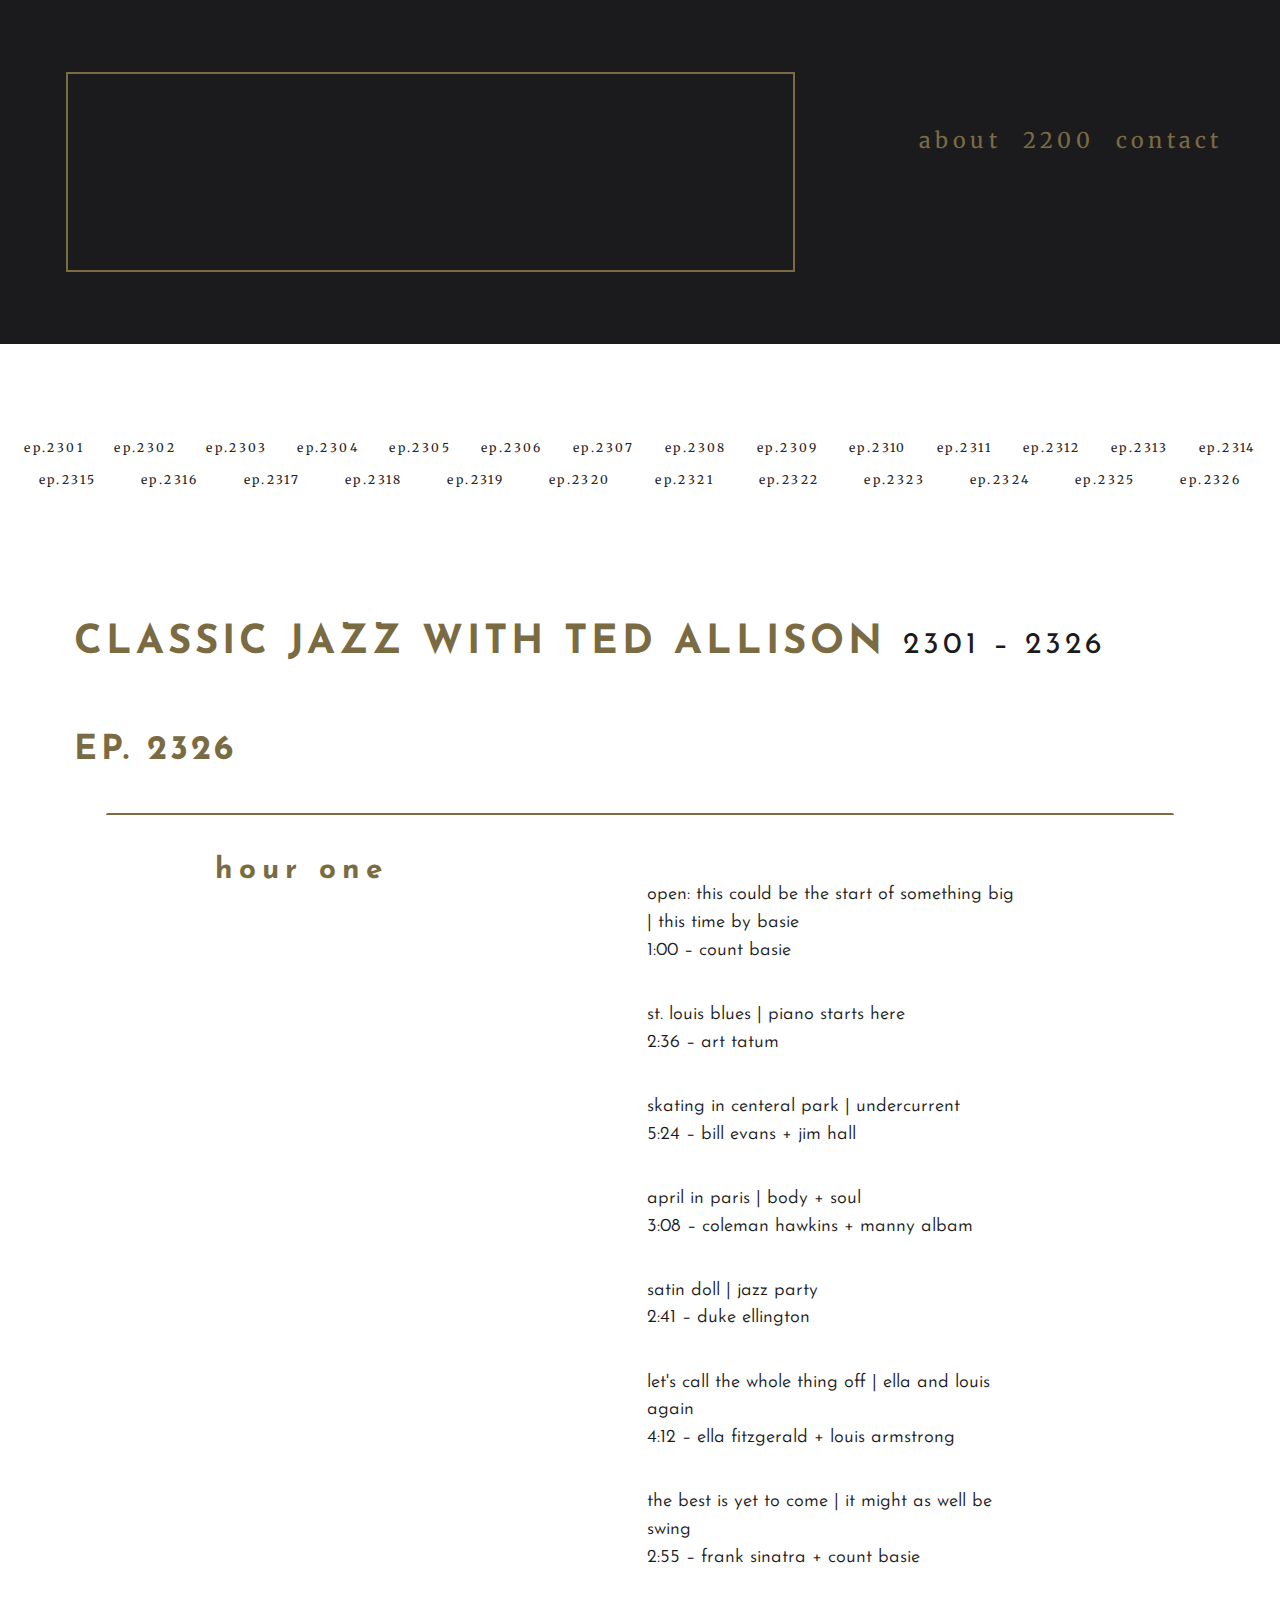
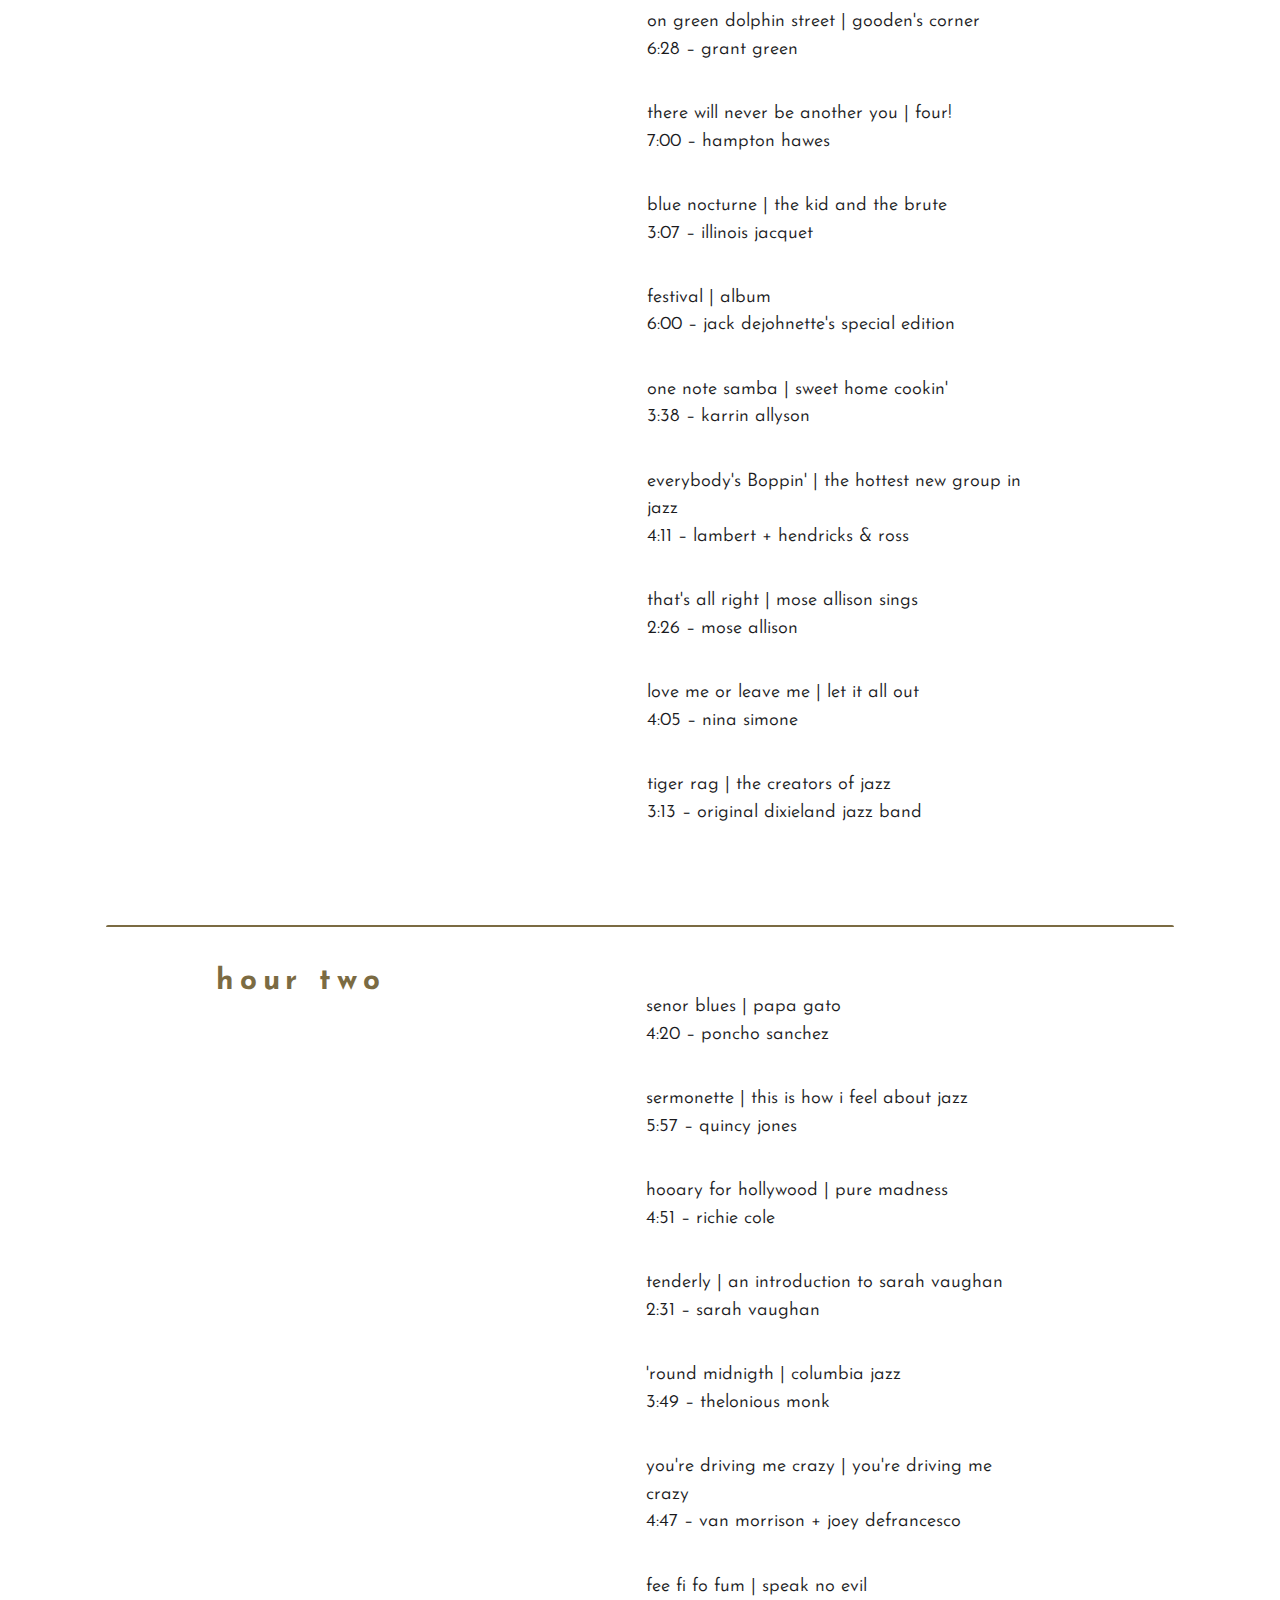
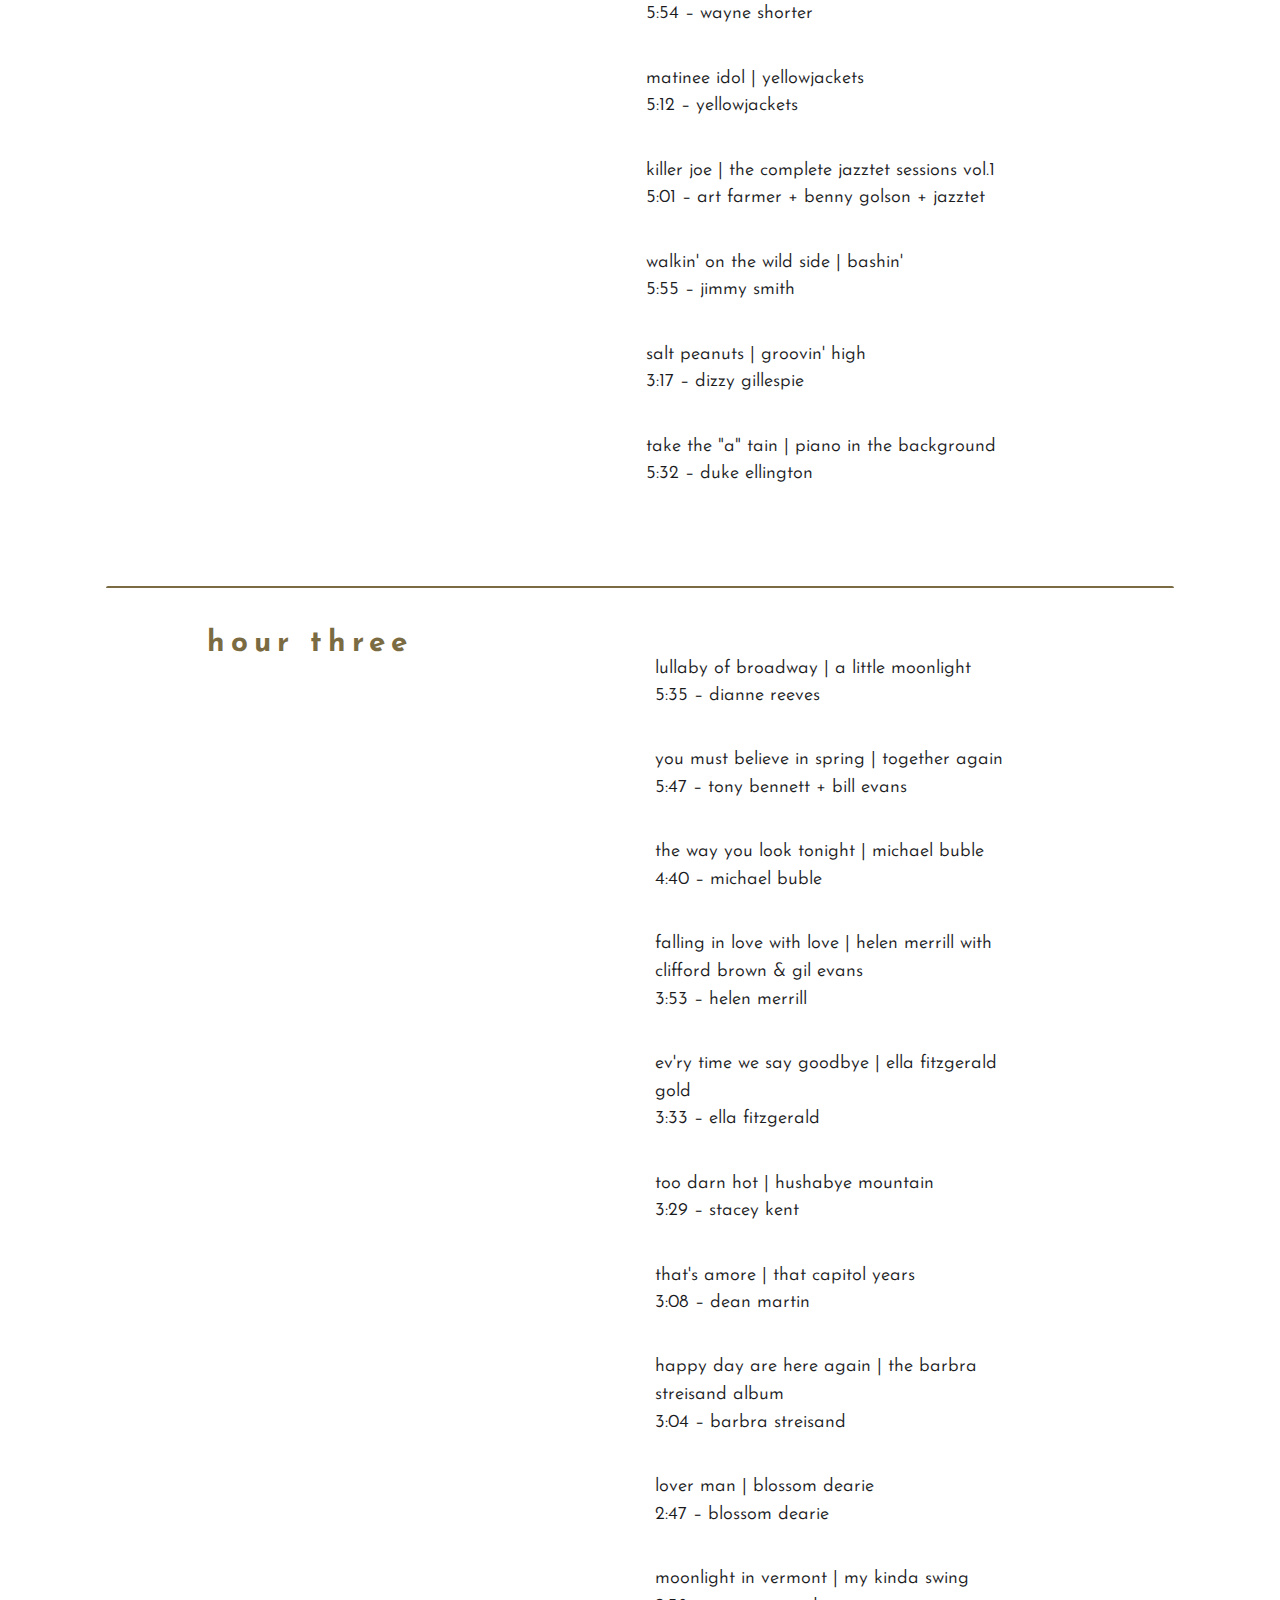
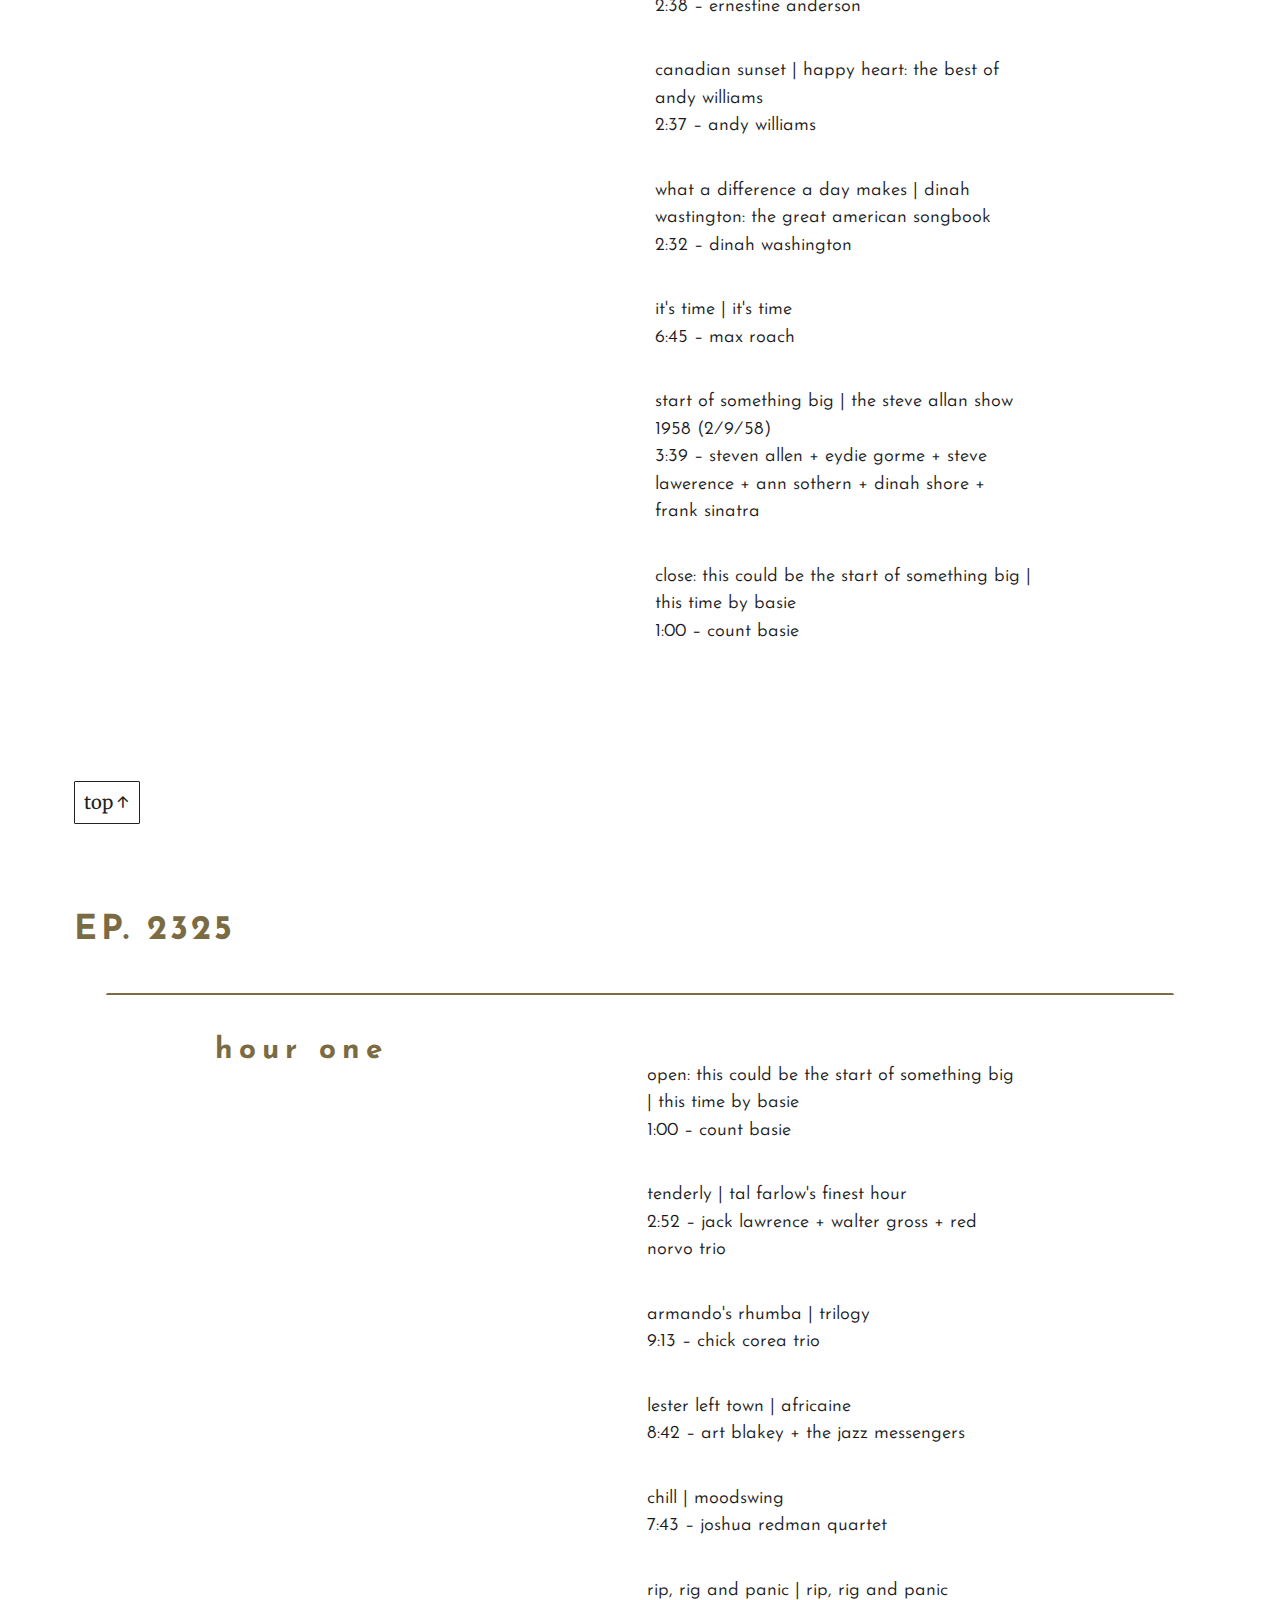
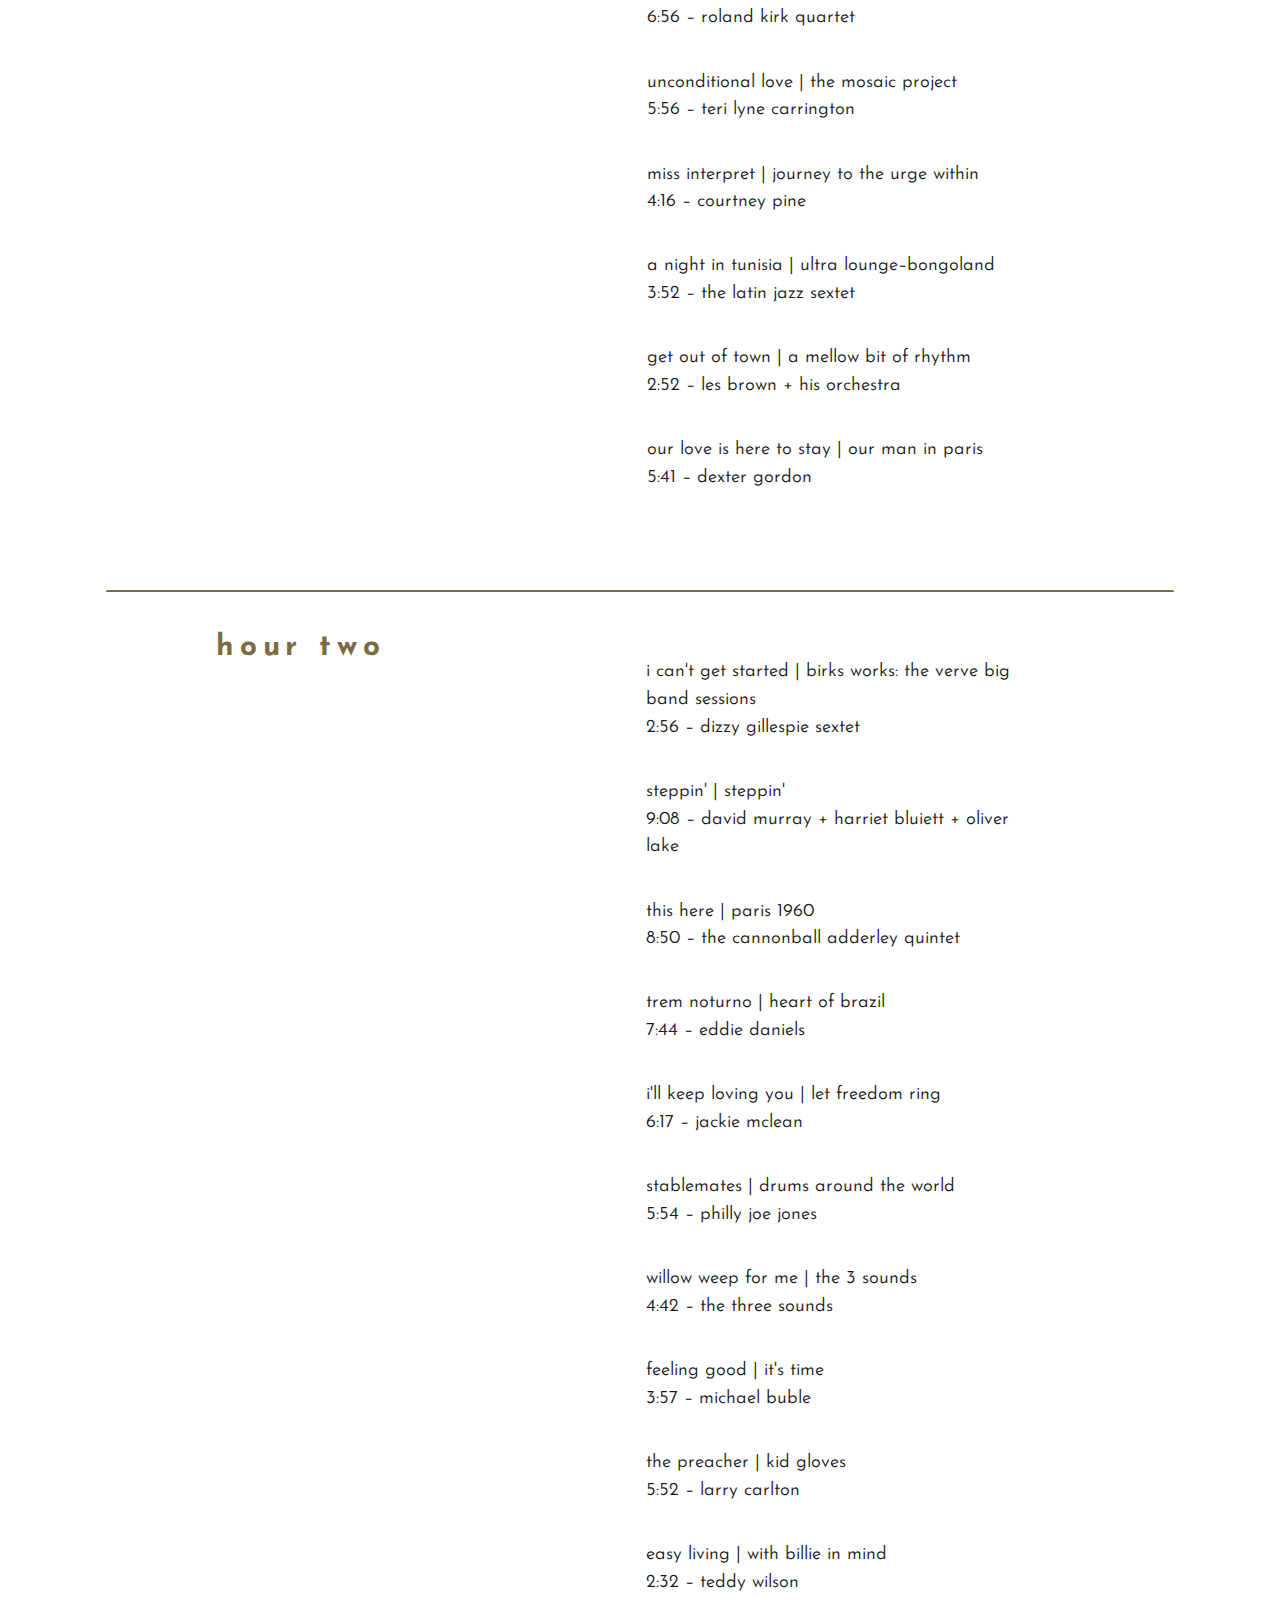
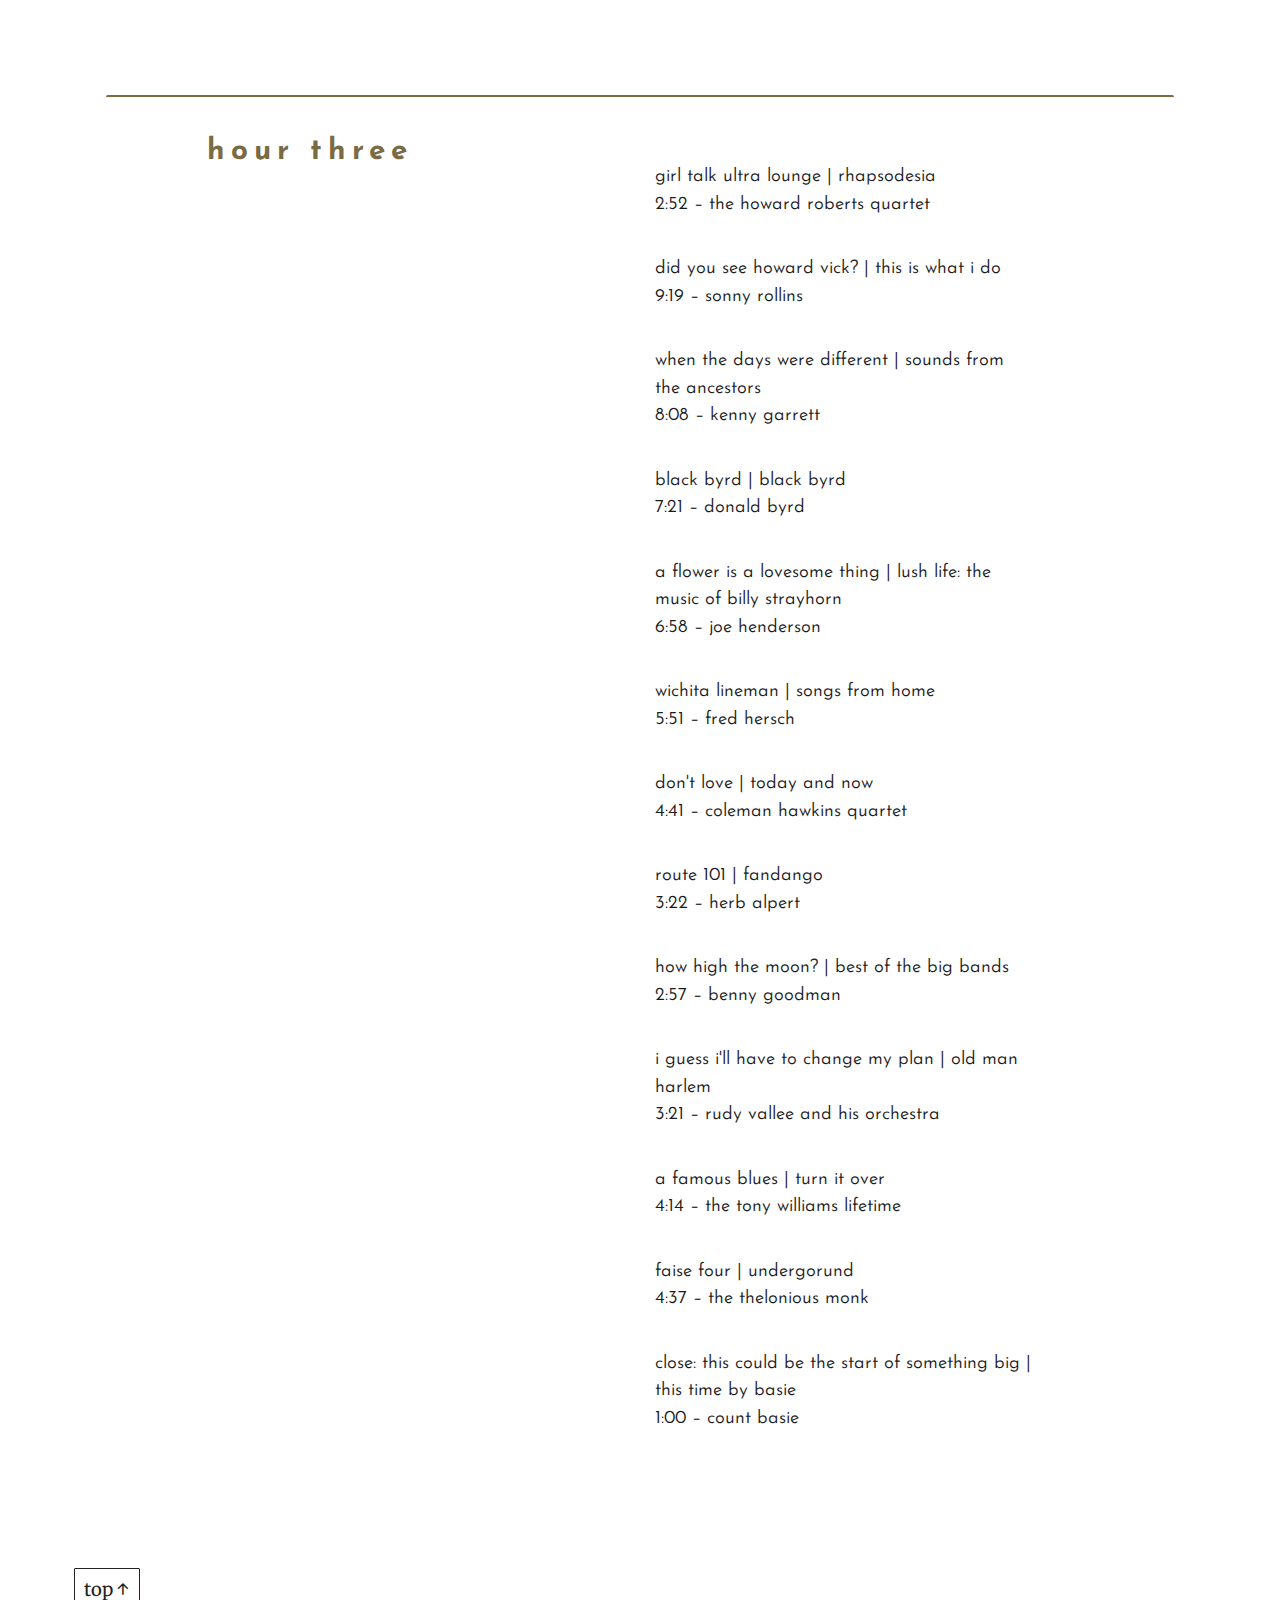
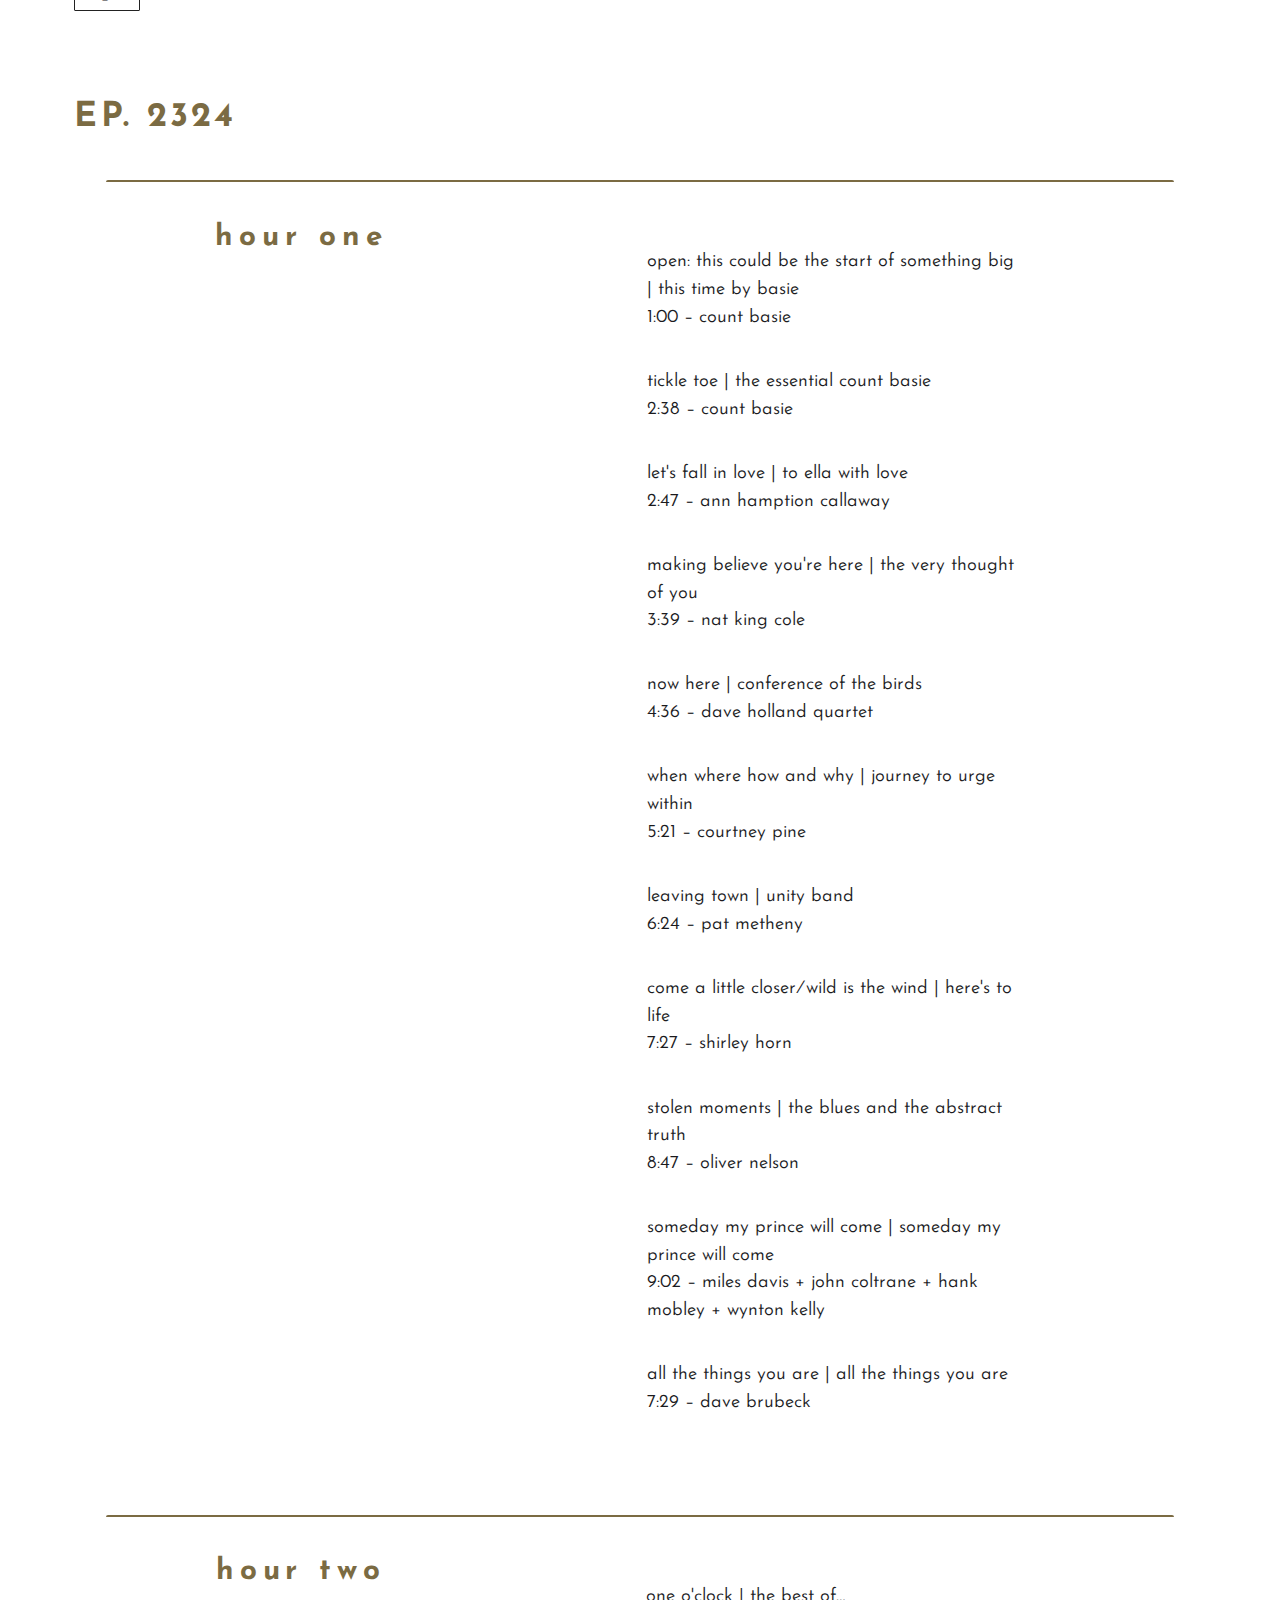
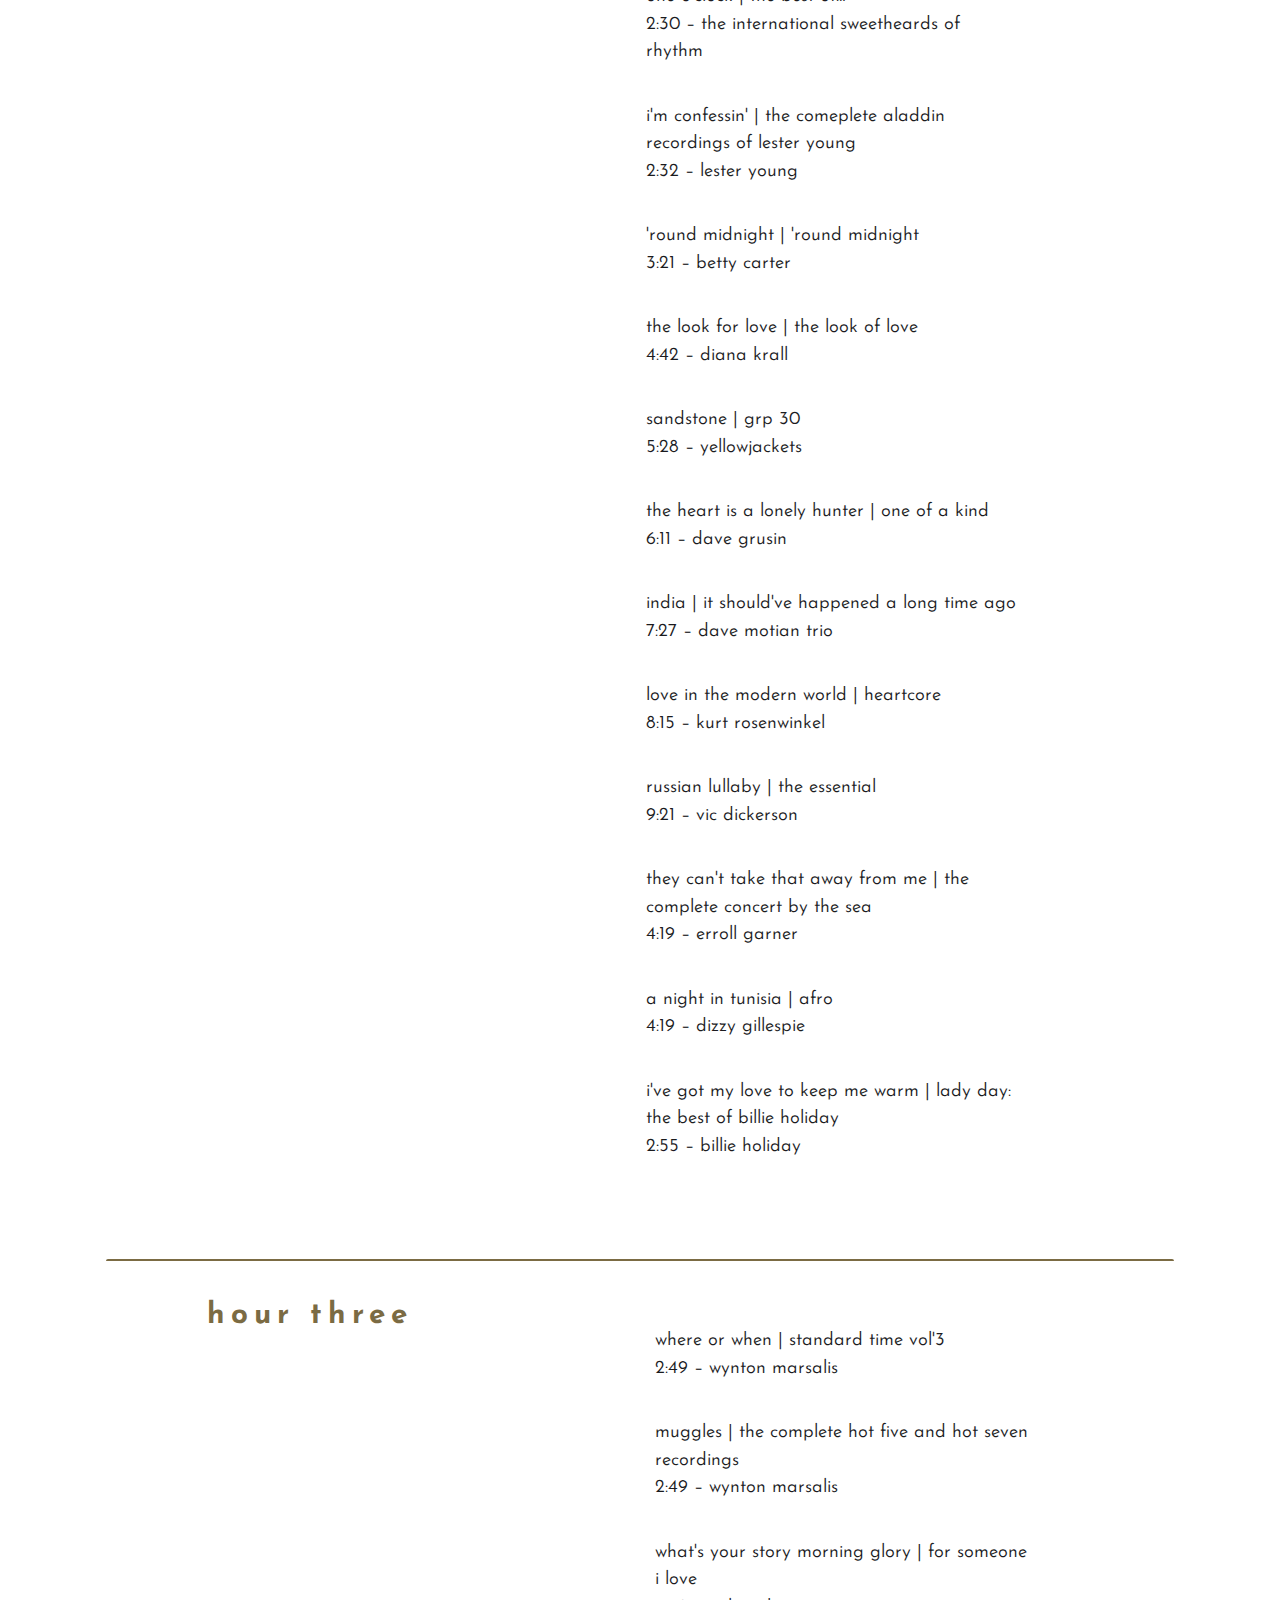
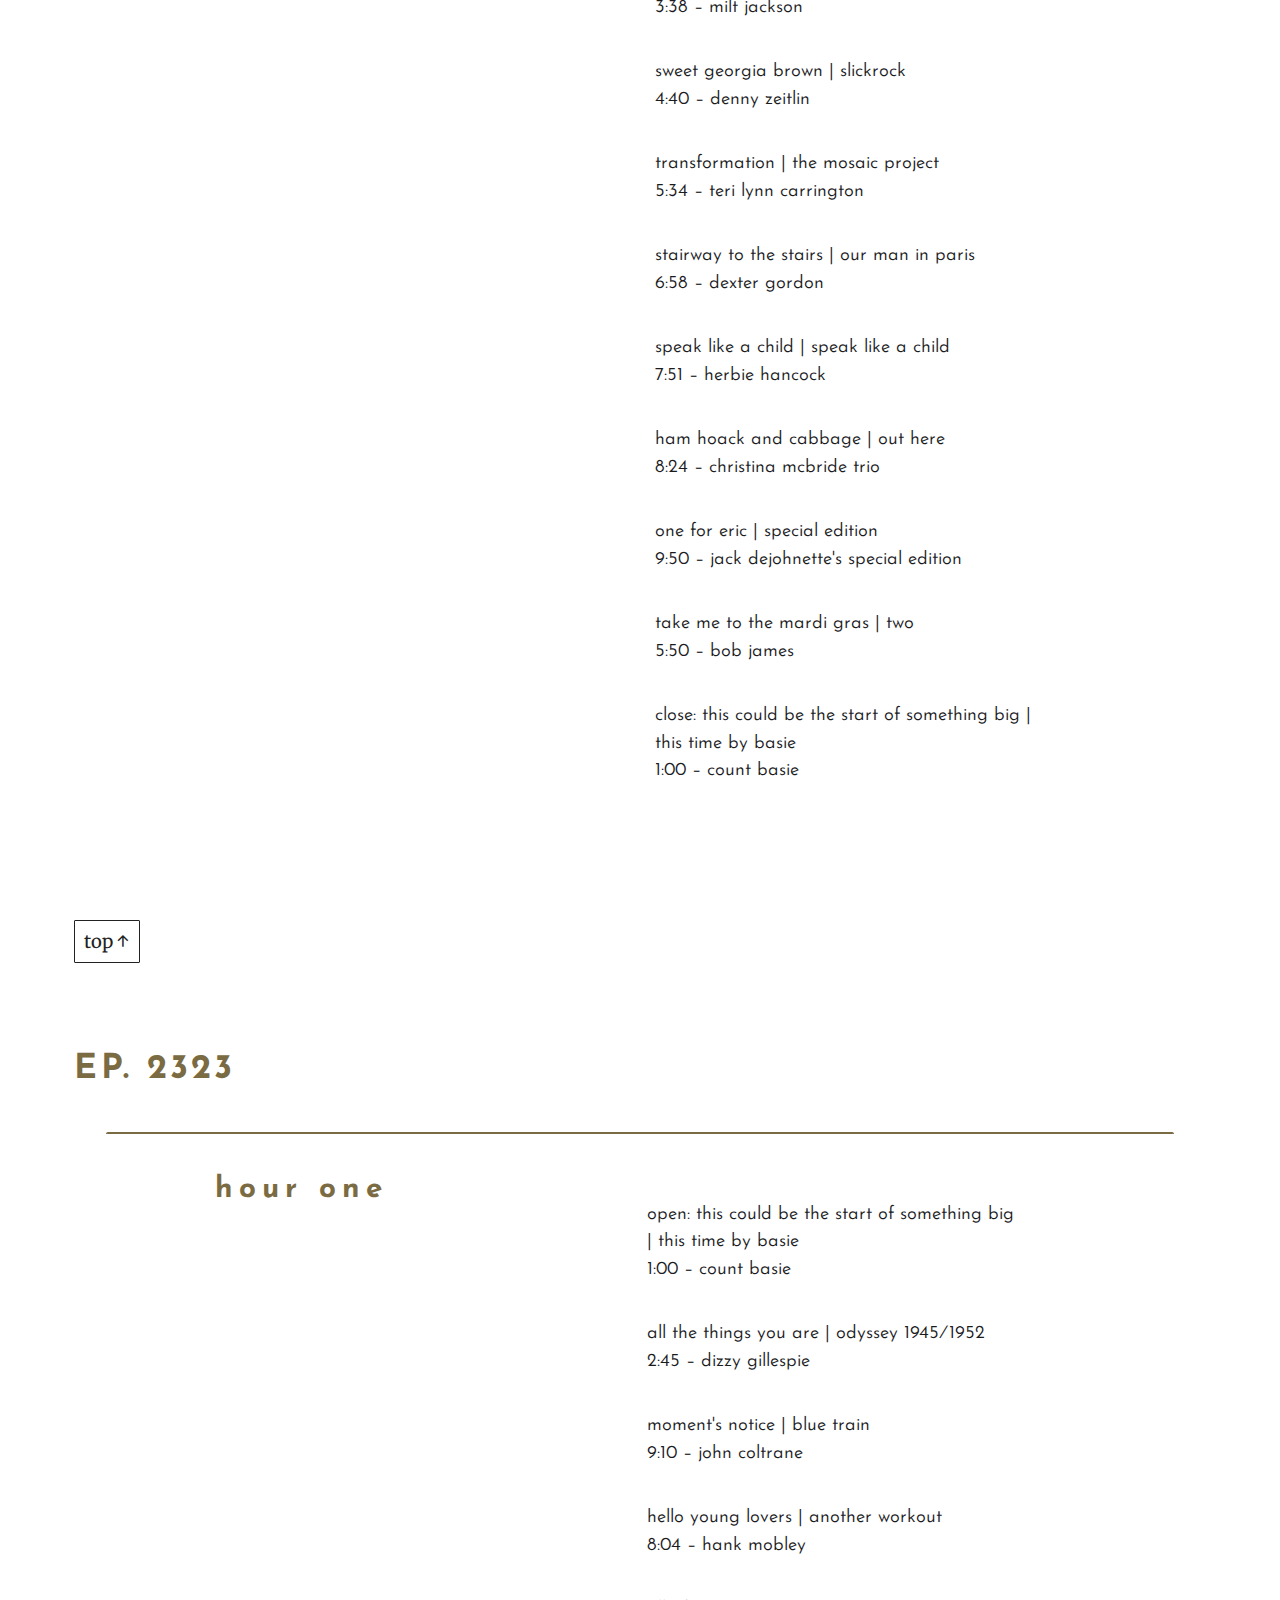
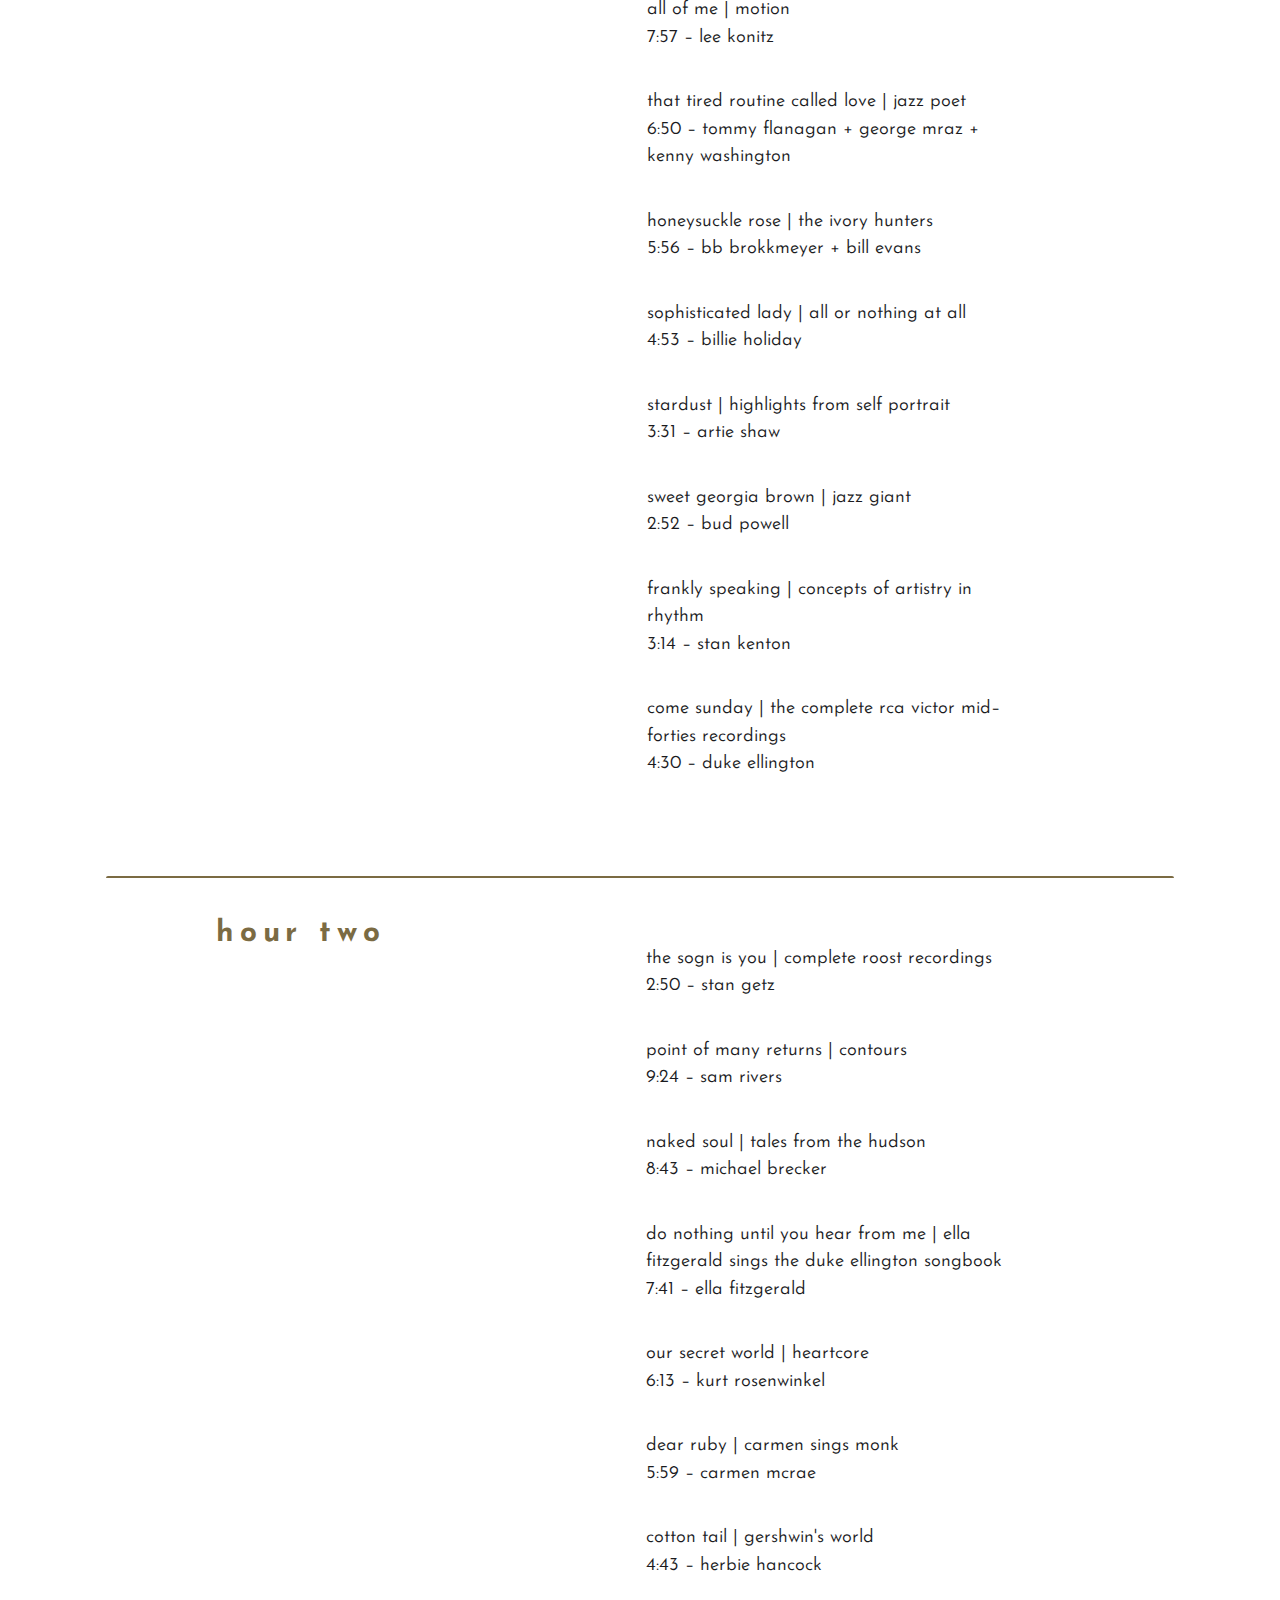
<file: showtwentythree.html>
<!DOCTYPE html>
<html lang="en">
    <head>
        <meta charset="UTF-8">
        <meta name="viewport" content="width=device-width, inital-scale=1.0">
        <meta http-equiv="X-UA-Compatible" content="ie=edge">

        <title>Classic Jazz with Ted Allison</title>

        <link rel="stylesheet" href="../style.css">

        <link rel="preconnect" href="https://fonts.googleapis.com">
        <link rel="preconnect" href="https://fonts.gstatic.com" crossorigin>
        <link href="https://fonts.googleapis.com/css2?family=Josefin+Sans:wght@200;300;400&family=Merriweather:wght@300;400;700&display=swap" rel="stylesheet">

    
    </head>

    <body>
       <!-- <script src="index.js"></script> -->

        <!-- HEADER -->

        <header class="header">
            <h1><a href="../index.html">Classic Jazz <span>with</span><br>Ted Allison</a></h1>
                <nav>
                    <ul class="nav-list">
                        <li class="nav-list-item"><a href="../index.html#about">about</a></li>
                        <li class="nav-list-item"><a href="../shows/shows.html">2200</a></li>
                        <li class="nav-list-item"><a href="#footertwo">contact</a></li>
                    </ul>
                </nav>
       </header>

    <main>

<!-- NAVIGATION SHOW -->

    <nav>
        <ul id="show-nav" class="nav-list episode-nav">
            <li class="nav-list-item episode-item"><a href="#2301">ep&period;2301</a></li>
            <li class="nav-list-item episode-item"><a href="#2302">ep&period;2302</a></li>
            <li class="nav-list-item episode-item"><a href="#2303">ep&period;2303</a></li>
            <li class="nav-list-item episode-item"><a href="#2304">ep&period;2304</a></li>
            <li class="nav-list-item episode-item"><a href="#2305">ep&period;2305</a></li>
            <li class="nav-list-item episode-item"><a href="#2306">ep&period;2306</a></li>
            <li class="nav-list-item episode-item"><a href="#2307">ep&period;2307</a></li>
            <li class="nav-list-item episode-item"><a href="#2308">ep&period;2308</a></li>
            <li class="nav-list-item episode-item"><a href="#2309">ep&period;2309</a></li>
            <li class="nav-list-item episode-item"><a href="#2310">ep&period;2310</a></li>
            <li class="nav-list-item episode-item"><a href="#2311">ep&period;2311</a></li>
            <li class="nav-list-item episode-item"><a href="#2312">ep&period;2312</a></li>
            <li class="nav-list-item episode-item"><a href="#2313">ep&period;2313</a></li>
            <li class="nav-list-item episode-item"><a href="#2314">ep&period;2314</a></li>
            <li class="nav-list-item episode-item"><a href="#2315">ep&period;2315</a></li>
            <li class="nav-list-item episode-item"><a href="#2316">ep&period;2316</a></li>
            <li class="nav-list-item episode-item"><a href="#2317">ep&period;2317</a></li>
            <li class="nav-list-item episode-item"><a href="#2318">ep&period;2318</a></li>
            <li class="nav-list-item episode-item"><a href="#2319">ep&period;2319</a></li>
            <li class="nav-list-item episode-item"><a href="#2320">ep&period;2320</a></li>
            <li class="nav-list-item episode-item"><a href="#2321">ep&period;2321</a></li>
            <li class="nav-list-item episode-item"><a href="#2322">ep&period;2322</a></li>
            <li class="nav-list-item episode-item"><a href="#2323">ep&period;2323</a></li>
            <li class="nav-list-item episode-item"><a href="#2324">ep&period;2324</a></li>
            <li class="nav-list-item episode-item"><a href="#2325">ep&period;2325</a></li>
            <li class="nav-list-item episode-item"><a href="#2326">ep&period;2326</a></li>
        </ul>
    </nav>

    <section id="showlist" class="show showlist">
        <h2 class="showheader">Classic Jazz with Ted Allison <span>2301 &ndash; 2326</span></h2>

<!-- SHOW 2226 -->
        <div id="2326" class="thisweek-item stwentysix">
            <h2>ep&period; 2326</h2>        

<!-- HOUR ONE -->
            <div class="hourone">
                <h3>hour one</h3>
                <div class="hourone-a parta">
                    <ul class="alistone alist-wrapper alist-wrapper-23">
                        <li class="alistitem aone">open&colon; this could be the start of something big &verbar; this time by basie <br> 1&colon;00 &ndash; count basie</li>
                        <li class="alistitem aone">st&period; louis blues &verbar; piano starts here <br> 2&colon;36 &ndash; art tatum</li>
                        <li class="alistitem aone">skating in centeral park &verbar; undercurrent <br> 5&colon;24 &ndash; bill evans &plus; jim hall</li>
                        <li class="alistitem aone">april in paris &verbar; body &plus; soul <br> 3&colon;08 &ndash; coleman hawkins &plus; manny albam</li>
                        <li class="alistitem aone">satin doll &verbar; jazz party <br> 2&colon;41 &ndash; duke ellington</li>
                        <li class="alistitem aone">let&apos;s call the whole thing off &verbar; ella and louis again <br> 4&colon;12 &ndash; ella fitzgerald &plus; louis armstrong</li>
                        <li class="alistitem aone">the best is yet to come &verbar; it might as well be swing <br> 2&colon;55 &ndash; frank sinatra &plus; count basie</li>
                        <li class="alistitem aone">on green dolphin street &verbar; gooden&apos;s corner <br> 6&colon;28 &ndash; grant green</li>
                        <li class="alistitem aone">there will never be another you &verbar; four&excl; <br> 7&colon;00 &ndash; hampton hawes</li>
                        <li class="alistitem aone">blue nocturne &verbar; the kid and the brute <br> 3&colon;07 &ndash; illinois jacquet</li>
                        <li class="alistitem aone">festival &verbar; album <br> 6&colon;00 &ndash; jack dejohnette&apos;s special edition</li>
                        <li class="alistitem aone">one note samba &verbar; sweet home cookin&apos; <br> 3&colon;38 &ndash; karrin allyson</li>
                        <li class="alistitem aone">everybody&apos;s Boppin&apos; &verbar; the hottest new group in jazz <br> 4&colon;11 &ndash; lambert &plus; hendricks &amp; ross</li>
                        <li class="alistitem aone">that&apos;s all right &verbar; mose allison sings <br> 2&colon;26 &ndash; mose allison</li>
                        <li class="alistitem aone">love me or leave me &verbar; let it all out <br> 4&colon;05 &ndash; nina simone</li>
                        <li class="alistitem aone">tiger rag &verbar; the creators of jazz <br> 3&colon;13 &ndash; original dixieland jazz band</li>
                    </ul>
                </div>
            </div>

            <!-- HOUR TWO -->

            <div class="hourtwo">
                <h3>hour two</h3>
                <div class="hourtwo-a parta">
                    <ul class="alisttwo alist-wrapper alist-wrapper-23">
                        <li class="alistitem aone">senor blues &verbar; papa gato <br> 4&colon;20 &ndash; poncho sanchez</li>
                        <li class="alistitem aone">sermonette &verbar; this is how i feel about jazz <br> 5&colon;57 &ndash; quincy jones</li>
                        <li class="alistitem aone">hooary for hollywood &verbar; pure madness <br> 4&colon;51 &ndash; richie cole</li>
                        <li class="alistitem aone">tenderly &verbar; an introduction to sarah vaughan <br> 2&colon;31  &ndash; sarah vaughan</li>
                        <li class="alistitem aone">&apos;round midnigth &verbar; columbia jazz <br> 3&colon;49 &ndash; thelonious monk</li>
                        <li class="alistitem aone">you&apos;re driving me crazy &verbar; you&apos;re driving me crazy <br> 4&colon;47 &ndash; van morrison &plus; joey defrancesco</li>
                        <li class="alistitem aone">fee fi fo fum &verbar; speak no evil <br> 5&colon;54 &ndash; wayne shorter</li>
                        <li class="alistitem aone">matinee idol &verbar; yellowjackets <br> 5&colon;12 &ndash; yellowjackets</li>
                        <li class="alistitem aone">killer joe &verbar; the complete jazztet sessions vol&period;1 <br> 5&colon;01 &ndash; art farmer &plus; benny golson &plus; jazztet</li>
                        <li class="alistitem aone">walkin&apos; on the wild side &verbar; bashin&apos; <br> 5&colon;55 &ndash; jimmy smith</li>
                        <li class="alistitem aone">salt peanuts &verbar; groovin&apos; high <br> 3&colon;17 &ndash; dizzy gillespie</li>
                        <li class="alistitem aone">take the &quot;a&quot; tain &verbar; piano in the background <br> 5&colon;32 &ndash; duke ellington</li>
                    </ul>
                </div>
            </div>

            <!-- HOUR THREE -->

            <div class="hourthree">
                <h3>hour three</h3>
                <div class="hourthree-a parta">
                    <ul class="alistthree alist-wrapper alist-wrapper-23">
                        <li class="alistitem aone">lullaby of broadway &verbar; a little moonlight <br> 5&colon;35 &ndash; dianne reeves</li>
                        <li class="alistitem aone">you must believe in spring &verbar; together again <br> 5&colon;47 &ndash; tony bennett &plus; bill evans</li>
                        <li class="alistitem aone">the way you look tonight &verbar; michael buble <br> 4&colon;40 &ndash; michael buble</li>
                        <li class="alistitem aone">falling in love with love &verbar; helen merrill with clifford brown &amp; gil evans <br> 3&colon;53 &ndash; helen merrill</li>
                        <li class="alistitem aone">ev&apos;ry time we say goodbye &verbar; ella fitzgerald gold <br> 3&colon;33 &ndash; ella fitzgerald</li>
                        <li class="alistitem aone">too darn hot &verbar; hushabye mountain <br> 3&colon;29 &ndash; stacey kent</li>
                        <li class="alistitem aone">that&apos;s amore &verbar; that capitol years <br> 3&colon;08 &ndash; dean martin</li>
                        <li class="alistitem aone">happy day are here again &verbar; the barbra streisand album <br> 3&colon;04 &ndash; barbra streisand</li>
                        <li class="alistitem aone">lover man &verbar; blossom dearie <br> 2&colon;47 &ndash; blossom dearie</li>
                        <li class="alistitem aone">moonlight in vermont &verbar; my kinda swing <br> 2&colon;38 &ndash; ernestine anderson</li>
                        <li class="alistitem aone">canadian sunset &verbar; happy heart&colon; the best of andy williams <br> 2&colon;37 &ndash; andy williams</li>
                        <li class="alistitem aone">what a difference a day makes &verbar; dinah wastington&colon; the great american songbook <br> 2&colon;32 &ndash; dinah washington</li>
                        <li class="alistitem aone">it&apos;s time &verbar; it&apos;s time <br> 6&colon;45 &ndash; max roach</li>
                        <li class="alistitem aone">start of something big &verbar; the steve allan show 1958 &lpar;2&frasl;9&frasl;58&rpar; <br> 3&colon;39 &ndash; steven allen &plus; eydie gorme &plus; steve lawerence &plus; ann sothern &plus; dinah shore &plus; frank sinatra</li>
                        <li class="alistitem aone">close&colon; this could be the start of something big &verbar; this time by basie <br> 1&colon;00 &ndash; count basie</li>
                    </ul>
                </div>
            </div>
            <button type="button"><a class="btn" href='#show-nav'>top &uparrow;</a></button>
        </div>
            
<!-- SHOW 2225 -->
        <div id="2325" class="thisweek-item stwentyfive">
            <h2>ep&period; 2325</h2>        
            
        <!-- HOUR ONE -->
            <div class="hourone">
                <h3>hour one</h3>
                <div class="hourone-a parta">
                    <ul class="alistone alist-wrapper">
                        <li class="alistitem aone">open&colon; this could be the start of something big &verbar; this time by basie <br> 1&colon;00 &ndash; count basie</li>
                        <li class="alistitem aone">tenderly &verbar; tal farlow&apos;s finest hour <br> 2&colon;52 &ndash; jack lawrence &plus; walter gross &plus; red norvo trio</li>
                        <li class="alistitem aone">armando&apos;s rhumba &verbar; trilogy <br> 9&colon;13 &ndash; chick corea trio</li>
                        <li class="alistitem aone">lester left town &verbar; africaine <br> 8&colon;42 &ndash; art blakey &plus; the jazz messengers</li>
                        <li class="alistitem aone">chill &verbar; moodswing <br> 7&colon;43 &ndash; joshua redman quartet</li>
                        <li class="alistitem aone">rip&comma; rig and panic &verbar; rip&comma; rig and panic <br> 6&colon;56 &ndash; roland kirk quartet</li>
                        <li class="alistitem aone">unconditional love &verbar; the mosaic project <br> 5&colon;56 &ndash; teri lyne carrington</li>
                        <li class="alistitem aone">miss interpret &verbar; journey to the urge within <br> 4&colon;16 &ndash; courtney pine</li>
                        <li class="alistitem aone">a night in tunisia &verbar; ultra lounge&ndash;bongoland <br> 3&colon;52 &ndash; the latin jazz sextet</li>
                        <li class="alistitem aone">get out of town &verbar; a mellow bit of rhythm <br> 2&colon;52 &ndash; les brown &plus; his orchestra</li>
                        <li class="alistitem aone">our love is here to stay &verbar; our man in paris <br> 5&colon;41 &ndash; dexter gordon</li>
                    </ul>
                </div>
            </div>

    <!-- HOUR TWO -->

            <div class="hourtwo">
                <h3>hour two</h3>
                <div class="hourtwo-a parta">
                    <ul class="alisttwo alist-wrapper">
                        <li class="alistitem aone">i can&apos;t get started &verbar; birks works&colon; the verve big band sessions <br> 2&colon;56 &ndash; dizzy gillespie sextet</li>
                        <li class="alistitem aone">steppin&apos; &verbar; steppin&apos; <br> 9&colon;08 &ndash; david murray &plus; harriet bluiett &plus; oliver lake</li>
                        <li class="alistitem aone">this here &verbar; paris 1960 <br> 8&colon;50 &ndash; the cannonball adderley quintet</li>
                        <li class="alistitem aone">trem noturno &verbar; heart of brazil <br> 7&colon;44 &ndash; eddie daniels</li>
                        <li class="alistitem aone">i&apos;ll keep loving you &verbar; let freedom ring <br> 6&colon;17 &ndash; jackie mclean</li>
                        <li class="alistitem aone">stablemates &verbar; drums around the world <br> 5&colon;54 &ndash; philly joe jones</li>
                        <li class="alistitem aone">willow weep for me &verbar; the 3 sounds <br> 4&colon;42 &ndash; the three sounds</li>
                        <li class="alistitem aone">feeling good &verbar; it&apos;s time <br> 3&colon;57 &ndash; michael buble</li>
                        <li class="alistitem aone">the preacher &verbar; kid gloves <br> 5&colon;52 &ndash; larry carlton</li>
                        <li class="alistitem aone">easy living &verbar; with billie in mind <br> 2&colon;32 &ndash; teddy wilson</li>
                    </ul>
                </div>
            </div>

    <!-- HOUR THREE -->

            <div class="hourthree">
                <h3>hour three</h3>
                <div class="hourthree-a parta">
                    <ul class="alistthree alist-wrapper">
                        <li class="alistitem aone">girl talk ultra lounge &verbar; rhapsodesia <br> 2&colon;52 &ndash; the howard roberts quartet</li>
                        <li class="alistitem aone">did you see howard vick&quest; &verbar; this is what i do <br> 9&colon;19 &ndash; sonny rollins</li>
                        <li class="alistitem aone">when the days were different &verbar; sounds from the ancestors <br> 8&colon;08 &ndash; kenny garrett</li>
                        <li class="alistitem aone">black byrd &verbar; black byrd <br> 7&colon;21 &ndash; donald byrd</li>
                        <li class="alistitem aone">a flower is a lovesome thing &verbar; lush life&colon; the music of billy strayhorn <br> 6&colon;58 &ndash; joe henderson</li>
                        <li class="alistitem aone">wichita lineman &verbar; songs from home <br> 5&colon;51 &ndash; fred hersch</li>
                        <li class="alistitem aone">don&apos;t love &verbar; today and now <br> 4&colon;41 &ndash; coleman hawkins quartet</li>
                        <li class="alistitem aone">route 101 &verbar; fandango <br> 3&colon;22 &ndash; herb alpert</li>
                        <li class="alistitem aone">how high the moon&quest; &verbar; best of the big bands <br> 2&colon;57 &ndash; benny goodman</li>
                        <li class="alistitem aone">i guess i&apos;ll have to change my plan &verbar; old man harlem <br> 3&colon;21 &ndash; rudy vallee and his orchestra</li>
                        <li class="alistitem aone">a famous blues &verbar; turn it over <br> 4&colon;14 &ndash; the tony williams lifetime</li>
                        <li class="alistitem aone">faise four &verbar; undergorund <br> 4&colon;37 &ndash; the thelonious monk</li>
                        <li class="alistitem aone">close&colon; this could be the start of something big &verbar; this time by basie <br> 1&colon;00 &ndash; count basie</li>
                    </ul>
                </div>
            </div>
            <button type="button"><a class="btn" href='#show-nav'>top &uparrow;</a></button>
        </div>

<!-- SHOW 2224 -->
        <div id="2324" class="thisweek-item stwentyfour">
            <h2>ep&period; 2324</h2>        
            
        <!-- HOUR ONE -->
            <div class="hourone">
                <h3>hour one</h3>
                <div class="hourone-a parta">
                    <ul class="alistone alist-wrapper">
                        <li class="alistitem aone">open&colon; this could be the start of something big &verbar; this time by basie <br> 1&colon;00 &ndash; count basie</li>
                        <li class="alistitem aone">tickle toe &verbar; the essential count basie <br> 2&colon;38 &ndash; count basie</li>
                        <li class="alistitem aone">let&apos;s fall in love &verbar; to ella with love <br> 2&colon;47 &ndash; ann hamption callaway</li>
                        <li class="alistitem aone">making believe you&apos;re here &verbar; the very thought of you <br> 3&colon;39 &ndash; nat king cole</li>
                        <li class="alistitem aone">now here &verbar; conference of the birds <br> 4&colon;36 &ndash; dave holland quartet</li>
                        <li class="alistitem aone">when where how and why &verbar; journey to urge within <br> 5&colon;21 &ndash; courtney pine</li>
                        <li class="alistitem aone">leaving town &verbar; unity band <br> 6&colon;24 &ndash; pat metheny</li>
                        <li class="alistitem aone">come a little closer&frasl;wild is the wind &verbar; here&apos;s to life <br> 7&colon;27 &ndash; shirley horn</li>
                        <li class="alistitem aone">stolen moments &verbar; the blues and the abstract truth <br> 8&colon;47 &ndash; oliver nelson</li>
                        <li class="alistitem aone">someday my prince will come &verbar; someday my prince will come <br> 9&colon;02 &ndash; miles davis &plus; john coltrane &plus; hank mobley &plus; wynton kelly</li>
                        <li class="alistitem aone">all the things you are &verbar; all the things you are <br> 7&colon;29 &ndash; dave brubeck</li>
                    </ul>
                </div>
            </div>

    <!-- HOUR TWO -->

            <div class="hourtwo">
                <h3>hour two</h3>
                <div class="hourtwo-a parta">
                    <ul class="alisttwo alist-wrapper">
                        <li class="alistitem aone">one o&apos;clock &verbar; the best of&mldr; <br> 2&colon;30 &ndash; the international sweetheards of rhythm</li>
                        <li class="alistitem aone">i&apos;m confessin&apos; &verbar; the comeplete aladdin recordings of lester young <br> 2&colon;32 &ndash; lester young</li>
                        <li class="alistitem aone">&apos;round midnight &verbar; &apos;round midnight <br> 3&colon;21 &ndash; betty carter</li>
                        <li class="alistitem aone">the look for love &verbar; the look of love <br> 4&colon;42 &ndash; diana krall</li>
                        <li class="alistitem aone">sandstone &verbar; grp 30 <br> 5&colon;28 &ndash; yellowjackets</li>
                        <li class="alistitem aone">the heart is a lonely hunter &verbar; one of a kind <br> 6&colon;11 &ndash; dave grusin</li>
                        <li class="alistitem aone">india &verbar; it should&apos;ve happened a long time ago <br> 7&colon;27 &ndash; dave motian trio</li>
                        <li class="alistitem aone">love in the modern world &verbar; heartcore <br> 8&colon;15 &ndash; kurt rosenwinkel</li>
                        <li class="alistitem aone">russian lullaby &verbar; the essential <br> 9&colon;21 &ndash; vic dickerson</li>
                        <li class="alistitem aone">they can&apos;t take that away from me &verbar; the complete concert by the sea <br> 4&colon;19 &ndash; erroll garner</li>
                        <li class="alistitem aone">a night in tunisia &verbar; afro <br> 4&colon;19 &ndash; dizzy gillespie</li>
                        <li class="alistitem aone">i&apos;ve got my love to keep me warm &verbar; lady day&colon; the best of billie holiday <br> 2&colon;55 &ndash; billie holiday</li>
                    </ul>
                </div>
            </div>

    <!-- HOUR THREE -->

            <div class="hourthree">
                <h3>hour three</h3>
                <div class="hourthree-a parta">
                    <ul class="alistthree alist-wrapper">
                        <li class="alistitem aone">where or when &verbar; standard time vol&apos;3 <br> 2&colon;49 &ndash; wynton marsalis</li>
                        <li class="alistitem aone">muggles &verbar; the complete hot five and hot seven recordings <br> 2&colon;49 &ndash; wynton marsalis</li>
                        <li class="alistitem aone">what&apos;s your story morning glory &verbar; for someone i love <br> 3&colon;38 &ndash; milt jackson</li>
                        <li class="alistitem aone">sweet georgia brown &verbar; slickrock <br> 4&colon;40 &ndash; denny zeitlin</li>
                        <li class="alistitem aone">transformation &verbar; the mosaic project <br> 5&colon;34 &ndash; teri lynn carrington</li>
                        <li class="alistitem aone">stairway to the stairs &verbar; our man in paris <br> 6&colon;58 &ndash; dexter gordon</li>
                        <li class="alistitem aone">speak like a child &verbar; speak like a child <br> 7&colon;51 &ndash; herbie hancock</li>
                        <li class="alistitem aone">ham hoack and cabbage &verbar; out here <br> 8&colon;24 &ndash; christina mcbride trio</li>
                        <li class="alistitem aone">one for eric &verbar; special edition <br> 9&colon;50 &ndash; jack dejohnette&apos;s special edition</li>
                        <li class="alistitem aone">take me to the mardi gras &verbar; two <br> 5&colon;50 &ndash; bob james</li>
                        <li class="alistitem aone">close&colon; this could be the start of something big &verbar; this time by basie <br> 1&colon;00 &ndash; count basie</li>
                    </ul>
                </div>
            </div>
            <button type="button"><a class="btn" href='#show-nav'>top &uparrow;</a></button>
        </div>

<!-- SHOW 2223 -->
        <div id="2323" class="thisweek-item stwentythree">
            <h2>ep&period; 2323</h2>        
            
<!-- HOUR ONE -->
            <div class="hourone">
                <h3>hour one</h3>
                <div class="hourone-a parta">
                    <ul class="alistone alist-wrapper">
                        <li class="alistitem aone">open&colon; this could be the start of something big &verbar; this time by basie <br> 1&colon;00 &ndash; count basie</li>
                        <li class="alistitem aone">all the things you are &verbar; odyssey 1945&frasl;1952 <br> 2&colon;45 &ndash; dizzy gillespie</li>
                        <li class="alistitem aone">moment&apos;s notice &verbar; blue train <br> 9&colon;10 &ndash; john coltrane</li>
                        <li class="alistitem aone">hello young lovers &verbar; another workout <br> 8&colon;04 &ndash; hank mobley</li>
                        <li class="alistitem aone">all of me &verbar; motion <br> 7&colon;57 &ndash; lee konitz</li>
                        <li class="alistitem aone">that tired routine called love &verbar; jazz poet <br> 6&colon;50 &ndash; tommy flanagan &plus; george mraz &plus; kenny washington</li>
                        <li class="alistitem aone">honeysuckle rose &verbar; the ivory hunters <br> 5&colon;56 &ndash; bb brokkmeyer &plus; bill evans</li>
                        <li class="alistitem aone">sophisticated lady &verbar; all or nothing at all <br> 4&colon;53 &ndash; billie holiday</li>
                        <li class="alistitem aone">stardust &verbar; highlights from self portrait <br> 3&colon;31 &ndash; artie shaw</li>
                        <li class="alistitem aone">sweet georgia brown &verbar; jazz giant <br> 2&colon;52 &ndash; bud powell</li>
                        <li class="alistitem aone">frankly speaking &verbar; concepts of artistry in rhythm <br> 3&colon;14 &ndash; stan kenton</li>
                        <li class="alistitem aone">come sunday &verbar; the complete rca victor mid&ndash;forties recordings <br> 4&colon;30 &ndash; duke ellington</li>
                    </ul>
                </div>
            </div>

<!-- HOUR TWO -->

            <div class="hourtwo">
                <h3>hour two</h3>
                <div class="hourtwo-a parta">
                    <ul class="alisttwo alist-wrapper">
                        <li class="alistitem aone">the sogn is you &verbar; complete roost recordings <br> 2&colon;50 &ndash; stan getz</li>
                        <li class="alistitem aone">point of many returns &verbar; contours <br> 9&colon;24 &ndash; sam rivers</li>
                        <li class="alistitem aone">naked soul &verbar; tales from the hudson <br> 8&colon;43 &ndash; michael brecker</li>
                        <li class="alistitem aone">do nothing until you hear from me &verbar; ella fitzgerald sings the duke ellington songbook <br> 7&colon;41 &ndash; ella fitzgerald</li>
                        <li class="alistitem aone">our secret world &verbar; heartcore <br> 6&colon;13 &ndash; kurt rosenwinkel</li>
                        <li class="alistitem aone">dear ruby &verbar; carmen sings monk <br> 5&colon;59 &ndash; carmen mcrae</li>
                        <li class="alistitem aone">cotton tail &verbar; gershwin&apos;s world <br> 4&colon;43 &ndash; herbie hancock</li>
                        <li class="alistitem aone">the cat is high &verbar; the manhattan transfer <br> 2&colon;56 &ndash; the manhattan transfer</li>
                        <li class="alistitem aone">blazin&apos; &verbar; the fletcher henderson story <br> 2&colon;55 &ndash; fletcher henderson &plus; his orchestra</li>
                        <li class="alistitem aone">what is the thing called love &verbar; clifford brown and max roach at basin street <br> 7&colon;33 &ndash; clifford brown &plus; max roach quintet &plus; sonny rollins</li>
                    </ul>
                </div>
            </div>

<!-- HOUR THREE -->

            <div class="hourthree">
                <h3>hour three</h3>
                <div class="hourthree-a parta">
                    <ul class="alistthree alist-wrapper">
                        <li class="alistitem aone">rose room &verbar; the genius of the electric guitar <br> 2&colon;45 &ndash; benny goodman sextet</li>
                        <li class="alistitem aone">cornbread &verbar; cornbread <br> 9&colon;03 &ndash; lee morgan</li>
                        <li class="alistitem aone">dat dere &verbar; the best of art blakey <br> 8&colon;48 &ndash; art blakey &plus; the jazz messengers</li>
                        <li class="alistitem aone">in a lonely place &verbar; it&apos;s all right to swing <br> 7&colon;58 &ndash; eric reed</li>
                        <li class="alistitem aone">i feel like loving you today &verbar; love byrd <br> 6&colon;58 &ndash; donald byrd</li>
                        <li class="alistitem aone">yesterdays &verbar; rich versus roach <br> 5&colon;45 &ndash; buddy rich quintet &plus; max roach quintet</li>
                        <li class="alistitem aone">maybe tomorrows &verbar; visions <br> 4&colon;56 &ndash; grant green</li>
                        <li class="alistitem aone">cheek to cheek &verbar; boy meets girl <br> 3&colon;58 &ndash; sammy davis jr&period; carmen mcrae</li>
                        <li class="alistitem aone">henderson stomp &verbar; the fletcher henderson story <br> 2&colon;51 &ndash; fletcher henderson &plus; his orchestra</li>
                        <li class="alistitem aone">cantelope island &verbar; the lasting impressions of ooga booga <br> 5&colon;30 &ndash; hugh masekela</li> 
                        <li class="alistitem aone">close&colon; this could be the start of something big &verbar; this time by basie <br> 1&colon;00 &ndash; count basie</li>               
                    </ul>
                </div>
            </div>
            <button type="button"><a class="btn" href='#show-nav'>top &uparrow;</a></button>
        </div>

<!-- SHOW 2222 -->
        <div id="2322" class="thisweek-item stwentytwo">
            <h2>ep&period; 2322</h2>        
            
        <!-- HOUR ONE -->
            <div class="hourone">
                <h3>hour one</h3>
                <div class="hourone-a parta">
                    <ul class="alistone alist-wrapper">
                        <li class="alistitem aone">open&colon; this could be the start of something big &verbar; this time by basie <br> 1&colon;00 &ndash; count basie</li>
                        <li class="alistitem aone">get happy &verbar; the original quartet with chet baker <br> 2&colon;34 &ndash; gerry mulligan</li>
                        <li class="alistitem aone">miss otis regrets &verbar; stomp it off <br> 2&colon;45 &ndash; jimmie lunceford &plus; his orchestra</li>
                        <li class="alistitem aone">come fly with me &verbar; michael buble <br> 3&colon;19 &ndash; michael buble</li>
                        <li class="alistitem aone">lil darlin&apos; &verbar; the complete atomic basie <br> 4&colon;51 &ndash; count basie</li>
                        <li class="alistitem aone">never can say goodbye &verbar; never can say goodbye <br> 5&colon;52 &ndash; joey defrancesco</li>
                        <li class="alistitem aone">stolen moments &verbar; the awakening <br> 6&colon;32 &ndash; ahmad jamal trio</li>
                        <li class="alistitem aone">my one and only love &verbar; the high and mighty hawk <br> 7&colon;21 &ndash; coleman hawkins</li>
                        <li class="alistitem aone">just coolin&apos; &verbar; just coolin&apos; <br> 8&colon;44 &ndash; art blakey &plus; the jazz messengers</li>
                        <li class="alistitem aone">amanda &verbar; wahoo&excl; <br> 9&colon;26 &ndash; duke pearson</li>
                        <li class="alistitem aone">jitterbug waltz &verbar; the art tatum solo masterpieces vol&period;3 <br> 3&colon;47 &ndash; art tatum</li>
                        <li class="alistitem aone">i&apos;m beginning to see the light &verbar; earl hines plays duke ellington <br> 4&colon;16 &ndash; earl hines</li>
                    </ul>
                </div>
            </div>

    <!-- HOUR TWO -->

            <div class="hourtwo">
                <h3>hour two</h3>
                <div class="hourtwo-a parta">
                    <ul class="alisttwo alist-wrapper">
                        <li class="alistitem aone">lemon drop &verbar; woodys got news for you <br> 2&colon;51 &ndash; wood herman and his herds</li>
                        <li class="alistitem aone">trav&apos;lin light &verbar; rushing lullabies <br> 2&colon;49 &ndash; jimmy rushing</li>
                        <li class="alistitem aone">stormy weather &verbar; lena horne greatest hits <br> 3&colon;24 &ndash; lena horne</li>
                        <li class="alistitem aone">my funny valentine &verbar; chico hamilton quintet <br> 4&colon;22 &ndash; chico hamilton quintet</li>
                        <li class="alistitem aone">as long as i live &verbar; never make your move too soon <br> 4&colon;37 &ndash; ernestine anderson</li>
                        <li class="alistitem aone">work song &verbar; them dirty blurs <br> 5&colon;08 &ndash; the cannonball adderley quintet</li>
                        <li class="alistitem aone">i don&apos;t stand a ghost of a chance with you &verbar; love scenes <br> 6&colon;16 &ndash; diani krall</li>
                        <li class="alistitem aone">boogie woogie on the st louis blues &verbar; earl hines at new school <br> 7&colon;24 &ndash; earl hines</li>
                        <li class="alistitem aone">speak no evil &verbar; speak no evil <br> 8&colon;24 &ndash; wayne shorter</li>
                        <li class="alistitem aone">a fine romance &verbar; ella and louise again <br> 3&colon;55 &ndash; ella fitzgerald &plus; louis armstrong</li>
                        <li class="alistitem aone">blue skies &verbar; calling berlin vol&period;1 <br> 6&colon;23 &ndash; ruby braff &plus; ellis larkin</li>
                        <li class="alistitem aone">lullaby of birdland &verbar; piano in the background <br> 5&colon;22 &ndash; duke ellington</li>
                    </ul>
                </div>
            </div>

    <!-- HOUR THREE -->

            <div class="hourthree">
                <h3>hour three</h3>
                <div class="hourthree-a parta">
                    <ul class="alistthree alist-wrapper">
                        <li class="alistitem aone">bird gets the worm &verbar; the complete savoy &amp; dial master takes <br> 2&colon;35 &ndash; charlie parker</li>
                        <li class="alistitem aone">so in love &verbar; the complete rca victor bandstand sessions <br> 2&colon;38 &ndash; tito puente &plus; buddy morrow</li>
                        <li class="alistitem aone">brilliant action &verbar; my first part <br> 8&colon;44 &ndash; don cherry</li>
                        <li class="alistitem aone">theme from new york&comma; new york &verbar; ultimate sinatra <br> 3&colon;24 &ndash; frank sinatra</li>
                        <li class="alistitem aone">prelude to a kiss &verbar; supertrios <br> 4&colon;38 &ndash; mccoy tyner</li>
                        <li class="alistitem aone">turnaround &verbar; wish <br> 6&colon;25 &ndash; joshua redman</li>
                        <li class="alistitem aone">time of the barracudas &verbar; the individualism of gil evans <br> 7&colon;62 &ndash; gil evans</li>
                        <li class="alistitem aone">20 20 &verbar; another land <br> 8&colon;24 &ndash; dave holland</li>
                        <li class="alistitem aone">the thrill is gone &verbar; let&apos;s get lost <br> 2&colon;51 &ndash; chet baker</li>
                        <li class="alistitem aone">tell me a bedtime story &verbar; fat albert rotunda <br> 5&colon;02 &ndash; herbie hancock</li>
                        <li class="alistitem aone">bye bye blackbird &verbar; breezin&apos; along <br> 2&colon;51 &ndash; josephine baker</li>
                        <li class="alistitem aone">exit music &verbar; songs&colon; the art of the trio vol&apos;3 <br> 4&colon;24 &ndash; brad mehldau</li>
                        <li class="alistitem aone">close&colon; this could be the start of something big &verbar; this time by basie <br> 1&colon;00 &ndash; count basie</li>
                    </ul>
                </div>
            </div>
            <button type="button"><a class="btn" href='#show-nav'>top &uparrow;</a></button>
        </div>

<!-- SHOW 2221 -->
        <div id="2321" class="thisweek-item stwentyone">
            <h2>ep&period; 2321</h2>        
            
        <!-- HOUR ONE -->
            <div class="hourone">
                <h3>hour one</h3>
                <div class="hourone-a parta">
                    <ul class="alistone alist-wrapper">
                        <li class="alistitem aone">open&colon; this could be the start of something big &verbar; this time by basie <br> 1&colon;00 &ndash; count basie</li>
                        <li class="alistitem aone">moon love &verbar; the centennial collection <br> 2&colon;42 &ndash; glenn miller</li>
                        <li class="alistitem aone">lulu&apos;s back in town &verbar; it&apos;s monk town <br> 9&colon;56 &ndash; thelonious monk</li>
                        <li class="alistitem aone">flight time &verbar; blackbyrd <br> 8&colon;32 &ndash; donald byrd</li>
                        <li class="alistitem aone">the cost of living &verbar; look what i got <br> 6&colon;56 &ndash; betty carter</li>
                        <li class="alistitem aone">the good life &verbar; look what i got <br> 6&colon;56 &ndash; betty carter</li>
                        <li class="alistitem aone">i got it bad&lpar;and that ain&apos;t good&rpar; &verbar; nat king cole sings george shearing plays <br> 3&colon;43 &ndash; nat king cole &plus; george shearing</li>
                        <li class="alistitem aone">4a&period;m&period; &verbar; mr&period; hands <br> 5&colon;21 &ndash; herbie hancock</li>
                        <li class="alistitem aone">goodbye pork pie hat &verbar; mingus ah um <br> 4&colon;48 &ndash; charles mingus</li>
                        <li class="alistitem aone">let&apos; kiss and make up &verbar; ella fitzgerald sings the george and ira songbook <br> 3&colon;52 &ndash; ella fitzgerald</li>
                        <li class="alistitem aone">on the street where you live &verbar; mel torme&colon; swings shubert alley <br> 2&colon;55 &ndash; mel torme &plus; the marty paich orchestra</li>
                        <li class="alistitem aone">freedomland &verbar; collection <br> 6&colon;10 &ndash; yellowjackets</li>
                    </ul>
                </div>
            </div>

    <!-- HOUR TWO -->

            <div class="hourtwo">
                <h3>hour two</h3>
                <div class="hourtwo-a parta">
                    <ul class="alisttwo alist-wrapper">
                        <li class="alistitem aone">our love was meant to be &verbar; the complete decca recordings <br> 2&colon;47 &ndash; count basie</li>
                        <li class="alistitem aone">time warps &verbar; dancing with nature spirits <br> 9&colon;34 &ndash; jack dejohnette &plus; michael cann &plus; steve gorn</li>
                        <li class="alistitem aone">lester left town &verbar; africaine <br> 8&colon;42 &ndash; art blakey &plus; the jazz messengers</li>
                        <li class="alistitem aone">westchester &verbar; lady three <br> 7&colon;28 &ndash; bob james</li>
                        <li class="alistitem aone">hard work &verbar; hard work <br> 6&colon;58 &ndash; john handy</li>
                        <li class="alistitem aone">then and now &verbar; unity band <br> 5&colon;57 &ndash; pat metheny</li>
                        <li class="alistitem aone">what a friend &verbar; chamber music society <br> 4&colon;55 &ndash; esperanza spalding</li>
                        <li class="alistitem aone">the song is ended &verbar; oscar peterson plays the irving berlin song book <br> 2&colon;58 &ndash; oscar peterson</li>
                        <li class="alistitem aone">blue star &verbar; further definitions <br> 5&colon;24 &ndash; benny carter</li>
                    </ul>
                </div>
            </div>

    <!-- HOUR THREE -->

            <div class="hourthree">
                <h3>hour three</h3>
                <div class="hourthree-a parta">
                    <ul class="alistthree alist-wrapper">
                        <li class="alistitem aone">twilight rag &verbar; the original james p&period; johnson 1942&frasl;1945 <br> 2&colon;35 &ndash; james p&period;johnson</li>
                        <li class="alistitem aone">calcutta blues &verbar; jazz impressions of eurasia <br> 9&colon;56 &ndash; the dave brubeck quartet</li>
                        <li class="alistitem aone">stolen moments &verbar; the blues and the abstract truth <br> 8&colon;47 &ndash; oliver nelson</li>
                        <li class="alistitem aone">night and day &verbar; everbody digs bill evans  <br> 7&colon;35 &ndash; bill evans</li>
                        <li class="alistitem aone">conquistadores &verbar; el chico <br> 6&colon;40 &ndash; chico hamilton</li>
                        <li class="alistitem aone">yesterdays &verbar; bass on top <br> 5&colon;54 &ndash; paul chambers</li>
                        <li class="alistitem aone">clockwise &verbar; it&apos;s uptown <br> 4&colon;28 &ndash; george benson</li>
                        <li class="alistitem aone">peter gunn&frasl;tequila with a twist &verbar; ultra lounge&colon; saxophiba <br> 3&colon;55 &ndash; ray anthony</li>
                        <li class="alistitem aone">tiny&apos;s tempo &verbar; the complete savoy &amp; dial master takes <br> 2&colon;53 &ndash; charlie parker</li>
                        <li class="alistitem aone">do you know what ti means to miss new oreleans &verbar; heard of gold <br> 6&colon;27 &ndash; ellis marsalis</li>
                        <li class="alistitem aone">close&colon; this could be the start of something big &verbar; this time by basie <br> 1&colon;00 &ndash; count basie</li>
                    </ul>
                </div>
            </div>
            <button type="button"><a class="btn" href='#show-nav'>top &uparrow;</a></button>
        </div>

<!-- SHOW 2220 -->
        <div id="2320" class="thisweek-item stwenty">
            <h2>ep&period; 2320</h2>        
            
        <!-- HOUR ONE -->
            <div class="hourone">
                <h3>hour one</h3>
                <div class="hourone-a parta">
                    <ul class="alistone alist-wrapper">
                        <li class="alistitem aone">open&colon; this could be the start of something big &verbar; this time by basie <br> 1&colon;00 &ndash; count basie</li>
                        <li class="alistitem aone">just you&comma; just me &verbar; conversations with myself <br> 2&colon;36 &ndash; bill evans</li>
                        <li class="alistitem aone">wistful &verbar; the mosaic project <br> 4&colon;48 &ndash; terri lynn carrington</li>
                        <li class="alistitem aone">big red&apos; boogie woogie &verbar; nothing but the blues <br> 5&colon;39 &ndash; herb ellis</li>
                        <li class="alistitem aone">it could happen to you &verbar; relaxin&apos; with the miles davis quintet <br> 6&colon;34 &ndash; the miles davis quintet</li>
                        <li class="alistitem aone">court and spark &verbar; river&colon; the joni letters <br> 7&colon;35 &ndash; herbie hancock &plus; norah jones</li>
                        <li class="alistitem aone">somethin&apos; else &verbar; somethin&apos; else <br> 8&colon;14 &ndash; cannonball adderley</li>
                        <li class="alistitem aone">it&apos;s time to come home &verbar; sounds from the ancestors <br> 9&colon;49 &ndash; kenny garrett</li>
                        <li class="alistitem aone">willow weep for me &verbar; songs for only the lonely <br> 4&colon;45 &ndash; frank sinatra</li>
                        <li class="alistitem aone">billie&apos;s bounce &verbar; the complete savoy &amp; dial master takes <br> 3&colon;08 &ndash; charlie parker</li>
                        <li class="alistitem aone">without a song &verbar; the bridge <br> 7&colon;27 &ndash; sonny rollins</li>
                    </ul>
                </div>
            </div>

    <!-- HOUR TWO -->

            <div class="hourtwo">
                <h3>hour two</h3>
                <div class="hourtwo-a parta">
                    <ul class="alisttwo alist-wrapper">
                        <li class="alistitem aone">love me or leave me &verbar; best of gerry mulligan &amp; chet baker <br> 2&colon;45 &ndash; gerry mulligan quartet</li>
                        <li class="alistitem aone">lover &verbar; lover <br> 3&colon;20 &ndash; peggy lee &plus; gordon jenkins and his orchestra</li>
                        <li class="alistitem aone">it never entered my mind &verbar; welcome to my love <br> 2&colon;51 &ndash; nancy wilson</li>
                        <li class="alistitem aone">it might as well be spring &verbar; gigi gryce&frasl;clifford brown sextet <br> 4&colon;57 &ndash; clifford brown quartet</li>
                        <li class="alistitem aone">thought about you &verbar; heartcore <br> 5&colon;44 &ndash; kurt rosenwinkel</li>
                        <li class="alistitem aone">body and soul &verbar; songs for distingue lovers <br> 6&colon;26 &ndash; billie holiday</li>
                        <li class="alistitem aone">scrapple from the apple &verbar; our man in paris <br> 7&colon;24 &ndash; dexter gordon</li>
                        <li class="alistitem aone">blue bossa &verbar; page one <br> 8&colon;02 &ndash; joe henderson</li>
                        <li class="alistitem aone">you&apos;d be so nice to come home to &verbar; jazz advance <br> 9&colon;18 &ndash; cecil taylor</li>
                        <li class="alistitem aone">i&apos;d don&apos;t wanna be kissed &verbar; one for rudy <br> 3&colon;15 &ndash; joey defrancesco</li>
                        <li class="alistitem aone">softly&comma; as in the morning sunrise &verbar; abby in blue <br> 2&colon;42 &ndash; abbey lincoln</li>
                        <li class="alistitem aone">subconscious&ndash;lee &verbar; subconscious&ndash;lee <br> 2&colon;48 &ndash; lee konitz</li>
                    </ul>
                </div>
            </div>

    <!-- HOUR THREE -->

            <div class="hourthree">
                <h3>hour three</h3>
                <div class="hourthree-a parta">
                    <ul class="alistthree alist-wrapper">
                        <li class="alistitem aone">shake it and break it &verbar; classic sides 1940 <br> 2&colon;57 &ndash; sidney bechet</li>
                        <li class="alistitem aone">personality &verbar; personality <br> 2&colon;47 &ndash; johnny mercer</li>
                        <li class="alistitem aone">jeannine &verbar; finger lickin&apos; good <br> 3&colon;25 &ndash; dr&period; lonnie smith</li>
                        <li class="alistitem aone">prelude to a kiss &verbar; fire music <br> 4&colon;49 &ndash; archie shepp</li>
                        <li class="alistitem aone">twelve more bars to go &verbar; juju <br> 5&colon;31 &ndash; wayne shorter</li>
                        <li class="alistitem aone">soul on soul &verbar; soul on soul <br> 6&colon;15 &ndash; dave douglas</li>
                        <li class="alistitem aone">polka dots and moonbeams &verbar; welcome to love <br> 7&colon;23 &ndash; pharoah sanders</li>
                        <li class="alistitem aone">stardust &verbar; two of a mind <br> 8&colon;23 &ndash; paul desmond</li>
                        <li class="alistitem aone">caravan &verbar; caravan <br> 9&colon;48 &ndash; art blakey</li>
                        <li class="alistitem aone">and the angels sing &verbar; king of swing <br> 3&colon;11 &ndash; benny goodman &plus; martha tilton</li>
                        <li class="alistitem aone">i only have eyes for you &verbar; oscar peterson plays harry warren <br> 4&colon;10 &ndash; oscar peterson</li>
                        <li class="alistitem aone">close&colon; this could be the start of something big &verbar; this time by basie <br> 1&colon;00 &ndash; count basie</li>
                    </ul>
                </div>
            </div>
            <button type="button"><a class="btn" href='#show-nav'>top &uparrow;</a></button>
        </div>

<!-- SHOW 2219 -->
        <div id="2319" class="thisweek-item snineteen">
            <h2>ep&period; 2319</h2>        
            
        <!-- HOUR ONE -->
            <div class="hourone">
                <h3>hour one</h3>
                <div class="hourone-a parta">
                    <ul class="alistone alist-wrapper">
                        <li class="alistitem aone">open&colon; this could be the start of something big &verbar; this time by basie <br> 1&colon;00 &ndash; count basie</li>
                        <li class="alistitem aone">soul source &verbar; verve jazz masters 39&colon; cal tjader <br> 2&colon;27 &ndash; cal tjader</li>
                        <li class="alistitem aone">flowers for albert &verbar; the tip <br> 9&colon;20 &ndash; david murray</li>
                        <li class="alistitem aone">double whammy &verbar; hank mobley sextet <br> 8&colon;10 &ndash; hank mobley sextet</li>
                        <li class="alistitem aone">brilliant corners &verbar; brilliant corners <br> 7&colon;48 &ndash; thelonious monk &plus; sonny rollins &plus; ernie henry</li>
                        <li class="alistitem aone">nature boy &verbar; the messenger <br> 6&colon;09 &ndash; kurt elling</li>
                        <li class="alistitem aone">the boy next door &verbar; explorations <br> 5&colon;07 &ndash; bill evans trio</li>
                        <li class="alistitem aone">you&apos;d be so nice to come home to &verbar; you n&apos; me <br> 4&colon;52 &ndash; the al cohn&ndash;zoot sims quintet</li>
                        <li class="alistitem aone">i can&apos;t get started &verbar; lee konitz with warne marsh <br> 3&colon;55 &ndash; lee konitz&comma; warne marsh</li>
                        <li class="alistitem aone">lotus blossom &verbar; &mldr;and his mother called him bill <br> 3&colon;54 &ndash; duke ellington</li>
                        <li class="alistitem aone">all the cats join in &verbar; the best of benny goodman <br> 4&colon;23 &ndash; benny goodman</li>
                    </ul>
                </div>
            </div>

    <!-- HOUR TWO -->

            <div class="hourtwo">
                <h3>hour two</h3>
                <div class="hourtwo-a parta">
                    <ul class="alisttwo alist-wrapper">
                        <li class="alistitem aone">but not for me &verbar; at the pershing &ndash; but not for me <br> 3&colon;32 &ndash; ahmad jamal</li>
                        <li class="alistitem aone">i was doing all right &verbar; doin&apos; alright <br> 9&colon;19 &ndash; dexter gordon</li>
                        <li class="alistitem aone">choices &verbar; jazz sax verve 50 <br> 8&colon;10 &ndash; michael brecker</li>
                        <li class="alistitem aone">come&comma; gone &verbar; way out west <br> 7&colon;53 &ndash; sonny rollins</li>
                        <li class="alistitem aone">what&apos;s new&quest; &verbar; smokin&apos; at the half note <br> 6&colon;10 &ndash; wes montgomery &plus; wynton kelly trio</li>
                        <li class="alistitem aone">i fell pretty &verbar; this is jazz &num;39 &ndash; dave brubeck plays standards <br> 5&colon;08 &ndash; the dave brubeck quartet</li>
                        <li class="alistitem aone">makin&apos; whoopee &verbar; louis armstrong meets oscar peterson <br> 3&colon;56 &ndash; louis armstrong &plus; oscar peterson</li>
                        <li class="alistitem aone">when sunny gets blue &verbar; love is the thing <br> 2&colon;46 &ndash; nat king cole</li>
                        <li class="alistitem aone">the cat &verbar; the complete verve singles <br> 2&colon;57 &ndash; jimmy smith</li>
                        <li class="alistitem aone">crazy rhythm &verbar; bill harris and friends <br> 4&colon;53 &ndash; bill harris</li>
                    </ul>
                </div>
            </div>

    <!-- HOUR THREE -->

            <div class="hourthree">
                <h3>hour three</h3>
                <div class="hourthree-a parta">
                    <ul class="alistthree alist-wrapper">
                        <li class="alistitem aone">lazy bird &verbar; the maybeck recital series vol&period;27 <br> 3&colon;01 &ndash; denny zeitlin</li>
                        <li class="alistitem aone">the lion and the wolf &verbar; lee way <br> 9&colon;41 &ndash; lee morgan</li>
                        <li class="alistitem aone">let&apos;s &verbar; thadrack <br> 8&colon;46 &ndash;thad jones</li>
                        <li class="alistitem aone">this time &verbar; around more music <br> 7&colon;10 &ndash; joey defrancesco</li>
                        <li class="alistitem aone">formidable &verbar; new soil <br> 6&colon;13 &ndash; jackie mclean</li>
                        <li class="alistitem aone">these foolish things &verbar; introducing johnny griffin <br> 5&colon;09 &ndash; johnny griffin</li>
                        <li class="alistitem aone">it could happen to you &verbar; they maybeck recital seris vol&period;1 <br> 4&colon;47 &ndash; joanne brackeen</li>
                        <li class="alistitem aone">twisted &verbar; everybody&apos;s boppin&apos; <br> 2&colon;15 &ndash; lambert &plus; hendricks &amp; ross</li>
                        <li class="alistitem aone">stars fell in alabama &verbar; grace <br> 3&colon;52 &ndash; lizz wright</li>
                        <li class="alistitem aone">between the devil and the deep blue sea &verbar; world broadcast recordings 1955 <br> 2&colon;16 &ndash; peggy lee</li>
                        <li class="alistitem aone">lester leaps in &verbar; very saxy <br> 6&colon;12 &ndash; eddie &quot;lockjaw&quot; davis &plus; buddy tate &plus; coleman hawkins</li>
                        <li class="alistitem aone">close&colon; this could be the start of something big &verbar; this time by basie <br> 1&colon;00 &ndash; count basie</li>
                    </ul>
                </div>
            </div>
            <button type="button"><a class="btn" href='#show-nav'>top &uparrow;</a></button>
        </div>

<!-- SHOW 2218 -->
        <div id="2318" class="thisweek-item seighteen">
            <h2>ep&period; 2318</h2>        
            
        <!-- HOUR ONE -->
            <div class="hourone">
                <h3>hour one</h3>
                <div class="hourone-a parta">
                    <ul class="alistone alist-wrapper">
                        <li class="alistitem aone">open&colon; the could be the start of something big &verbar; this time by basie <br> 1&colon;00 &ndash; count basie</li>
                        <li class="alistitem aone">capter at the coffee house &verbar; 77 sunset strip <br> 2&colon;10 &ndash; warren baker orchestra</li>
                        <li class="alistitem aone">you&apos;re the top &verbar; anita <br> 2&colon;25 &ndash; anita o&apos;day</li>
                        <li class="alistitem aone">walkin&apos; shoes &verbar; art pepper &plus; eleven&colon; moderen jazz classics <br> 3&colon;31 &ndash; art pepper</li>
                        <li class="alistitem aone">rock bottom &verbar; further definitions <br> 4&colon;19 &ndash; benny carter</li>
                        <li class="alistitem aone">don&apos;t explain &verbar; a swingin&apos; affair <br> 6&colon;06 &ndash; dexter gordon</li>
                        <li class="alistitem aone">who&apos;s got rhythm &verbar; gerry mulligan meets ben webster <br> 7&colon;42 &ndash; gerry mulligan</li>
                        <li class="alistitem aone">norwegian wood &verbar; the new standard <br> 8&colon;07 &ndash; herbie hancock</li>
                        <li class="alistitem aone">so what &verbar; beyond the blue horizon <br> 9&colon;11 &ndash; george benson</li>
                        <li class="alistitem aone">dry chops in the moonlight &verbar; phil and quil <br> 3&colon;35 &ndash; phil woods</li>
                        <li class="alistitem aone">i&apos;ve got you under my skin &verbar; desmond blue <br> 4&colon;39 &ndash; paul desmond</li>
                        <li class="alistitem aone">satin doll &verbar; blues&ndash;a&ndash;plenty <br> 5&colon;02 &ndash; johnny hodges &plus; his orchestra</li>
                    </ul>
                </div>
            </div>

    <!-- HOUR TWO -->

            <div class="hourtwo">
                <h3>hour two</h3>
                <div class="hourtwo-a parta">
                    <ul class="alisttwo alist-wrapper">
                        <li class="alistitem aone">that old black magic &verbar; serenade to a bus seat <br> 1&colon;59 &ndash; clark terry</li>
                        <li class="alistitem aone">on a clear day you can see forever &verbar; the complete sarah vaughan on mercury vol&apos;4 <br> 2&colon;17 &ndash; sarah vaughan</li>
                        <li class="alistitem aone">night and day &verbar; virtuoso <br> 3&colon;32 &ndash; joe pass</li>
                        <li class="alistitem aone">do nothing til you hear from me &verbar; kelly blue <br> 4&colon;27 &ndash; wynton kelly</li>
                        <li class="alistitem aone">the very thought of you &verbar; standard time vol&apos;3 the revolution of romance <br> 5&colon;35 &ndash; wynton marsalis</li>
                        <li class="alistitem aone">my one and only love &verbar; just imagine <br> 6&colon;14 &ndash; art tatum</li>
                        <li class="alistitem aone">hank&apos;s waltz &verbar; straight no filter <br> 7&colon;42 &ndash; hank mobley</li>
                        <li class="alistitem aone">witch hunt &verbar; speak no evil <br> 8&colon;11 &ndash; wayne shorter</li>
                        <li class="alistitem aone">cornbread &verbar; cornbread <br> 9&colon;03 &ndash; lee morgan</li>
                        <li class="alistitem aone">dream gypsy &verbar; undercurrent <br> 4&colon;35 &ndash; bill evans &plus; jim hall</li>
                        <li class="alistitem aone">i remember you &verbar; desfinado <br> 3&colon;59 &ndash; coleman hawkins</li>
                        <li class="alistitem aone">here&apos;s that rainy day &verbar; this is jazz &num;25 <br> 5&colon;16 &ndash; freddie hubbard</li>
                    </ul>
                </div>
            </div>

    <!-- HOUR THREE -->

            <div class="hourthree">
                <h3>hour three</h3>
                <div class="hourthree-a parta">
                    <ul class="alistthree alist-wrapper">
                        <li class="alistitem aone">windy &verbar; a day in the life <br> 2&colon;23 &ndash; wes montgomery</li>
                        <li class="alistitem aone">it had to be you &verbar; when harry met sally <br> 2&colon;38 &ndash; harry connick jr&period;</li>
                        <li class="alistitem aone">twelfth street rag &verbar; new york jazz <br> 3&colon;31 &ndash; sonny stitt</li>
                        <li class="alistitem aone">groovin&apos; the eminent &verbar; j&period;j&period; johnson <br> 4&colon;41 &ndash; j&period;j&period; johnson</li>
                        <li class="alistitem aone">softly as in a morning sunrise &verbar; i remember <br> 4&colon;55 &ndash; dianne reeves</li>
                        <li class="alistitem aone">wild flower &verbar; speak no evil <br> 6&colon;07 &ndash; wayne shorter</li>
                        <li class="alistitem aone">hello bright sunflower &verbar; the cat walk <br> 7&colon;43 &ndash; donald byrd</li>
                        <li class="alistitem aone">memory &verbar; life time <br> 8&colon;07 &ndash; tony williams</li>
                        <li class="alistitem aone">moment&apos;s notice &verbar; blue train <br> 9&colon;10 &ndash; john coltrane</li>
                        <li class="alistitem aone">what the world needs now is love &verbar; the boy next door <br> 4&colon;13 &ndash; stacey kent</li>
                        <li class="alistitem aone">georgia on my mind &verbar; night train <br> 3&colon;44 &ndash; oscar peterson trio</li>
                        <li class="alistitem aone">free hand &verbar; grp 30 <br> 5&colon;50 &ndash; tom scott</li>
                        <li class="alistitem aone">close&colon; this could be the start of something big &verbar; this time by basie <br> 1&colon;00 &ndash; count basie</li>
                    </ul>
                </div>
            </div>
            <button type="button"><a class="btn" href='#show-nav'>top &uparrow;</a></button>
        </div>

<!-- SHOW 2217 -->
        <div id="2317" class="thisweek-item sseventeen">
            <h2>ep&period; 2317</h2>       
            
<!-- HOUR ONE -->
            <div class="hourone">
                <h3>hour one</h3>
                <div class="hourone-a parta">
                    <ul class="alistone alist-wrapper">
                        <li class="alistitem aone">open&colon; this could be the start of something big &verbar; this time by basie <br> 1&colon;00 &ndash; count basie</li>
                        <li class="alistitem aone">avalon &verbar; the jazz age <br> 2&colon;23 &ndash; bryan ferry &plus; the bryan ferry orchestra</li>
                        <li class="alistitem aone">puttin on the ritz &verbar; comin&apos; home baby <br> 2&colon;24 &ndash; mel torme</li>
                        <li class="alistitem aone">blues mind matter &verbar; stick up <br> 3&colon;32 &ndash; bobby hutcherson</li>
                        <li class="alistitem aone">willow weep for me &verbar; the lonely one <br> 4&colon;40 &ndash; bud powell</li>
                        <li class="alistitem aone">cryin&apos; blues &verbar; blues &amp; roots <br> 5&colon;03 &ndash; charles mingus</li>
                        <li class="alistitem aone">lonely woman &verbar; lonely woman <br> 6&colon;15 &ndash; the modern jazz quartet</li>
                        <li class="alistitem aone">bye bye blackbird &verbar; verve jazz master 43&colon; ben webster <br> 6&colon;43 &ndash; ben webster &plus; oscar peterson</li>
                        <li class="alistitem aone">forward flight &verbar; booker little and friend <br> 6&colon;20 &ndash; booker little</li>
                        <li class="alistitem aone">the song is you &verbar; the complete quartets with sonny clark <br> 7&colon;46 &ndash; grant green</li>
                        <li class="alistitem aone">sunflower &verbar; very cool <br> 8&colon;05 &ndash; lee konitz</li>
                        <li class="alistitem aone">one hundred ways &verbar; 40 <br> 9&colon;10 &ndash; joey defrancesco</li>
                    </ul>
                </div>
            </div>

<!-- HOUR TWO -->

            <div class="hourtwo">
                <h3>hour two</h3>
                <div class="hourtwo-a parta">
                    <ul class="alisttwo alist-wrapper">
                        <li class="alistitem aone">lullaby of birdland &verbar; lullaby of birdland <br> 2&colon;40 &ndash; george shearing</li>
                        <li class="alistitem aone">close your eyes &verbar; the complete verve studio sessions <br> 2&colon;40 &ndash; benny carter</li>
                        <li class="alistitem aone">didn&apos;t know about you &verbar; blues a plenty <br> 3&colon;33 &ndash; johnny hodges &plus; his orchestra</li>
                        <li class="alistitem aone">i know that you know &verbar; new york jazz <br> 4&colon;27 &ndash; sonny stitt</li>
                        <li class="alistitem aone">what a difference a day makes &verbar; twenty something <br> 5&colon;10 &ndash; jamie cullum</li>
                        <li class="alistitem aone">i want to be happy &verbar; thelonious monk and sonny rollins <br> 7&colon;40 &ndash; thelonious monk &plus; sonny rollins</li>
                        <li class="alistitem aone">mister magic &verbar; mister magic <br> 9&colon;02 &ndash; grover washington jr&period;</li>
                        <li class="alistitem aone">on green dolphin street &verbar; on green dolphin street <br> 8&colon;09 &ndash; bill evans &plus; philly joe jones &plus; paul chambers</li>
                        <li class="alistitem aone">ruby my dear &verbar; approaching standards <br> 6&colon;12 &ndash; roy hargrove</li>
                        <li class="alistitem aone">almost like being in love &verbar; sings for two in love <br> 1&colon;53 &ndash; nat king cole</li>
                        <li class="alistitem aone">autumn in new york &verbar; used to be duke <br> 3&colon;37 &ndash; johnny hodges</li>
                        <li class="alistitem aone">days of wine and roses &verbar; we get requests <br> 2&colon;40 &ndash; oscar peterson trio</li>
                    </ul>
                </div>
            </div>

<!-- HOUR THREE -->

            <div class="hourthree">
                <h3>hour three</h3>
                <div class="hourthree-a parta">
                    <ul class="alistthree alist-wrapper">
                        <li class="alistitem aone">tiger rag &verbar; piano starts here <br> 2&colon;18 &ndash; art tatum</li>
                        <li class="alistitem aone">blues skies &verbar; the creole collection <br> 2&colon;52 &ndash; josephine baker</li>
                        <li class="alistitem aone">my wish &verbar; here&apos;s love <br> 3&colon;33 &ndash; hank jones</li>
                        <li class="alistitem aone">the very thought of you &verbar; unforgettable&colon; with love <br> 4&colon;17 &ndash; natalie cole</li>
                        <li class="alistitem aone">the good life &verbar; the turn around <br> 5&colon;09 &ndash; hank mobley</li>
                        <li class="alistitem aone">some other time &verbar; everybody digs bill evans <br> 6&colon;10 &ndash; bill evans</li>
                        <li class="alistitem aone">april in paris &verbar; sarah vaughan <br> 6&colon;18 &ndash; sarah vaughan &plus; clifford brown</li>
                        <li class="alistitem aone">just you&apos; just me &verbar; lester young with the oscar peterson trio <br> 7&colon;41 &ndash; lester young&plus; oscar peterson trio</li>
                        <li class="alistitem aone">smile&apos; stacey &verbar; that&apos;s where it&apos;s at <br> 8&colon;07 &ndash; stanley turrentine</li>
                        <li class="alistitem aone">random thoughts &verbar; random thoughts <br> 9&colon;08 &ndash; don pullen</li>
                        <li class="alistitem aone">cherokee &verbar; virtuoso <br> 3&colon;36 &ndash; joe pass</li>
                        <li class="alistitem aone">close&colon; this could be the start of something big &verbar; this time by basie <br> 1&colon;00 &ndash; count basie</li>
                    </ul>
                </div>
            </div>
            <button type="button"><a class="btn" href='#show-nav'>top &uparrow;</a></button>
        </div>

    <!-- SHOW 2216-->
        <div id="2316" class="thisweek-item ssixteen">
            <h2>ep&period; 2316</h2>       
            
        <!-- HOUR ONE -->
            <div class="hourone">
                <h3>hour one</h3>
                <div class="hourone-a parta">
                    <ul class="alistone alist-wrapper">
                        <li class="alistitem aone">open&colon; this could be the start of something big &verbar; this time by basie <br> 1&colon;00 &ndash; count basie</li>
                        <li class="alistitem aone">basin street &verbar; sweet emma and her preservation hall jazz band <br> 2&colon;03 &ndash; preservation hall jazz band</li>
                        <li class="alistitem aone">alone together &verbar; turning point <br> 7&colon;35 &ndash; benny golson</li>
                        <li class="alistitem aone">polka dots and moonbeams &verbar; the art of the ballad <br> 7&colon;54 &ndash; chet baker</li>
                        <li class="alistitem aone">how deep is the ocean&quest; &verbar; explorations <br> 3&colon;31 &ndash; bill evans trio</li>
                        <li class="alistitem aone">that secret place &verbar; solo <br> 6&colon;14 &ndash; barry harris</li>
                        <li class="alistitem aone">jazz me blues &verbar; art pepper meets the rhythm section <br> 4&colon;50 &ndash; art pepper</li>
                        <li class="alistitem aone">devil whip &verbar; byrd in hand <br> 4&colon;42 &ndash; donald byrd</li>
                        <li class="alistitem aone">it&apos;s all right with me &verbar; the complete concert by the sea <br> 3&colon;31 &ndash; erroll garner</li>
                        <li class="alistitem aone">old devil moon &verbar; the eminent j&period; j&period; johnson <br> 3&colon;53 &ndash; j&period; j&period; johnson</li>
                        <li class="alistitem aone">tea for two &verbar; lester young with the oscar peterson trio <br> 7&colon;49 &ndash; lester young &plus; oscar peterson trio</li>
                        <li class="alistitem aone">stars fell on alabama &verbar; new york jazz <br> 4&colon;09 &ndash; sonny stitt</li>
                        <li class="alistitem aone">jersey bounce &verbar; contrasts <br> 6&colon;54 &ndash; bucky pizzarelli &plus; john pizzarelli</li>
                        <li class="alistitem aone">honey dripper &verbar; night train <br> 2&colon;22 &ndash; oscar peterson trio</li>
                    </ul>
                </div>
            </div>

    <!-- HOUR TWO -->

            <div class="hourtwo">
                <h3>hour two</h3>
                <div class="hourtwo-a parta">
                    <ul class="alisttwo alist-wrapper">
                        <li class="alistitem aone">purple shades &verbar; art blakey&apos;s jazz messengers with thelonious monk <br> 7&colon;40 &ndash; art blakey and the jazz messengers &plus thelonious monk</li>
                        <li class="alistitem aone">something for liza &verbar; chet baker and crew <br> 4&colon;08 &ndash; chet baker</li>
                        <li class="alistitem aone">soul talk &verbar; the mosaic project <br> 5&colon;56 &ndash; teri lyne carrington</li>
                        <li class="alistitem aone">james and wes &verbar; the dynamic duo <br> 8&colon;12 &ndash; jimmy smith &plus; wes montgomery</li>
                        <li class="alistitem aone">tell me when &verbar; gerry milligan meets ben webster <br> 5&colon;06 &ndash; gerry mulligan</li>
                        <li class="alistitem aone">every cloud &verbar; love&comma; gloom&comma; cash&comma; love <br> 3&colon;59 &ndash; herbie nichols</li>
                        <li class="alistitem aone">witch craft &verbar; portrait in jazz <br> 4&colon;38 &ndash; bill evans &plus; scott lafaro &plus; paul motain</li>
                        <li class="alistitem aone">surrey with the fringe on top &verbar; streamin&apos; <br> 9&colon;03 &ndash; miles davis quintet</li>
                        <li class="alistitem aone">they can&apos;t take that away from me &verbar; songs for young lovers <br> 1&colon;56 &ndash; frank sinatra</li>
                        <li class="alistitem aone">pretty memory &verbar; work song<br> 3&colon;51 &ndash; nat adderley</li>
                    </ul>
                </div>
            </div>

    <!-- HOUR THREE -->

            <div class="hourthree">
                <h3>hour three</h3>
                <div class="hourthree-a parta">
                    <ul class="alistthree alist-wrapper">
                        <li class="alistitem aone">sippin&apos; at bells &verbar; the complete savoy and dial master takes <br> 2&colon;22 &ndash; charlie parker</li>
                        <li class="alistitem aone">original rays &verbar; michael brecker <br> 8&colon;18 &ndash; michael brecker</li>
                        <li class="alistitem aone">over the rainbow &verbar; jazz lab <br> 8&colon;18 &ndash; don byrd &plus; gigi grace</li>
                        <li class="alistitem aone">a foggy day &verbar; pithecanthropus eretus <br> 7&colon;50 &ndash; charles mingus</li>
                        <li class="alistitem aone">all the things you are &verbar; lennie tristano <br> 6&colon;11 &ndash; lennie tristano</li>
                        <li class="alistitem aone">moanin&apos; &verbar; this here is bobby timmons <br> 5&colon;07 &ndash; bobby timmons</li>
                        <li class="alistitem aone">bright size life &verbar; bright size life <br> 4&colon;46 &ndash; pat metheny</li>
                        <li class="alistitem aone">close to you &verbar; so in love <br> 4&colon;35 &ndash; hailey tuck</li>
                        <li class="alistitem aone">embraceable you &verbar; breakin&apos; it up <br> 3&colon;56 &ndash; barry harris trio</li>
                        <li class="alistitem aone">tin tin deo &verbar; the champ <br> 2&colon;43 &ndash; dizzy gillespie</li>
                        <li class="alistitem aone">april in paris &verbar; april in paris <br> 3&colon;48 &ndash; count basie</li>
                        <li class="alistitem aone">close&colon; this could be the start of something big &verbar; this time by basie <br> 1&colon;00 &ndash; count basie</li>
                    </ul>
                </div>
            </div>
            <button type="button"><a class="btn" href='#show-nav'>top &uparrow;</a></button>
        </div>

<!-- SHOW 2215-->
        <div id="2315" class="thisweek-item sfifteen">
            <h2>ep&period; 2315</h2>        
            
        <!-- HOUR ONE -->
            <div class="hourone">
                <h3>hour one</h3>
                <div class="hourone-a parta">
                    <ul class="alistone alist-wrapper">
                        <li class="alistitem aone">open&colon; this could be the start of something big &verbar; this time by basie <br> 1&colon;00 &ndash; count basie</li>
                        <li class="alistitem aone">donna lee &verbar; the complete savoy and dial master takes <br> 2&colon;34 &ndash; charlie parker</li>
                        <li class="alistitem aone">when sonny gets blue &verbar; the quota <br> 6&colon;29 &ndash; jimmy heath</li>
                        <li class="alistitem aone">autumn in new york &verbar; chet in paris <br> 7&colon;04 &ndash; chet baker</li>
                        <li class="alistitem aone">summer song &verbar; 1975&colon; the duets <br> 3&colon;19 &ndash; paul desmond &plus; dave brubeck</li>
                        <li class="alistitem aone">self-portrait in three colors &verbar; mingus ah um <br> 3&colon;08 &ndash; charles mingus</li>
                        <li class="alistitem aone">we&apos;ll be together again &verbar; anita sings the most <br> 3&colon;41 &ndash; anita o&apos;day &plus; oscar peterson trio</li>
                        <li class="alistitem aone">softly as in a morning sunrise &verbar; the best of the note years <br> 6&colon;34 &ndash; sonny clark</li>
                        <li class="alistitem aone">i&apos;m in the mood for love &verbar; the complete savoy master takes <br> 2&colon;56 &ndash; erroll garner</li>
                        <li class="alistitem aone">all of me &verbar; the fabulous sidney bechet <br> 4&colon;08 &ndash; sidney bechet</li>
                        <li class="alistitem aone">sophisticated lady &verbar; piano starts here <br> 3&colon;15 &ndash; art tatum</li>
                    </ul>
                </div>
            </div>

    <!-- HOUR TWO -->

            <div class="hourtwo">
                <h3>hour two</h3>
                <div class="hourtwo-a parta">
                    <ul class="alisttwo alist-wrapper">
                        <li class="alistitem aone">now&apos; the time &verbar; charlie parker <br> 3&colon;01 &ndash; charlie parker quartet</li>
                        <li class="alistitem aone">melinda &verbar; stan getz &plus; bill evans <br> 5&colon;04 &ndash; stan getz &plus; bill evans</li>
                        <li class="alistitem aone">i could write a book &verbar; relaxin&apos; with the miles davis quintet <br> 5&colon;08 &ndash; the miles davis quintet</li>
                        <li class="alistitem aone">for all we know &verbar; songs&colon; the art of the trio vol&period;3 <br> 8&colon;02 &ndash; brad mehldau</li>
                        <li class="alistitem aone">i should lose you &verbar; born to be blue <br> 6&colon;06 &ndash; grant green</li>
                        <li class="alistitem aone">merry go round &verbar; the complete savoy &plus; dial master takes <br> 2&colon;25 &ndash; charlie parker</li>
                        <li class="alistitem aone">the eye of the hurricane &verbar; maiden voyage <br> 6&colon;01 &ndash; herbie hancock</li>
                        <li class="alistitem aone">sweet eyes &verbar; ray charles presents david newman <br> 3&colon;43 &ndash; david &quot;fathead&quot; newman &plus; ray charles</li>
                        <li class="alistitem aone">beyond all limits &verbar; unity <br> 6&colon;02 &ndash; larry young</li>
                        <li class="alistitem aone">bumpin&apos; on sunset &verbar; tequila <br> 4&colon;49 &ndash; wes montgomery</li>
                        <li class="alistitem aone">lullaby in rhythm &verbar; the lonely one <br> 3&colon;51 &ndash; bud powell</li>
                    </ul>
                </div>
            </div>

    <!-- HOUR THREE -->

            <div class="hourthree">
                <h3>hour three</h3>
                <div class="hourthree-a parta">
                    <ul class="alistthree alist-wrapper">
                        <li class="alistitem aone">skyliner &verbar; command performance <br> 2&colon;13 &ndash; les&plus;larry elgart</li>
                        <li class="alistitem aone">like someone in love &verbar; like someone in love <br> 8&colon;04 &ndash; art blakey &plus; the jazz messengers</li>
                        <li class="alistitem aone">a simple tune &verbar; ellis in wonderland <br> 4&colon;12 &ndash; herb ellis</li>
                        <li class="alistitem aone">stompin&apos; at the savoy &verbar; a generation ago today <br> 6&colon;08 &ndash; kenny burrell</li>
                        <li class="alistitem aone">i was so young&comma; and you were so beautiful &verbar; plays george&colon; the american soul <br> 3&colon;54 &ndash; bill charlap</li>
                        <li class="alistitem aone">a hard rain&apos;s a&ndash;gonna fall &verbar; the questions <br> 8&colon;05 &ndash; kurt elling&comma; branford marsalis&comma; jeff &quot;tain&quot; watts</li>
                        <li class="alistitem aone">my romance &verbar; sings the rodgers &amp; hart songbook <br> 3&colon;42 &ndash; tony bennett</li>
                        <li class="alistitem aone">solitude &verbar; way out west <br> 7&colon;51 &ndash; sonny rollins</li>
                        <li class="alistitem aone">late date &verbar; blues caravan <br> 5&colon;09 &ndash; buddy rich and his sextet</li>
                        <li class="alistitem aone">waltz for debbie &verbar; know what i mean&quest; <br> 5&colon;18 &ndash; cannonball adderley &plus; bill evans</li>
                        <li class="alistitem aone">there is no greater love &verbar; boss tenors <br> 6&colon;34 &ndash; gene ammons &plus; sonny stirr</li>
                        <li class="alistitem aone">on green dolphin street &frasl; hernanodo&apos;s hideaway &verbar; ultra lounge&colon; bongoland <br> 4&colon;45 &ndash; martin denny</li>
                        <li class="alistitem aone">headin&apos; home &verbar; mood swing <br> 4&colon;06 &ndash; josua redman quartet</li>
                        <li class="alistitem aone">close&colon; this could be the start of something big &verbar; this time by basie <br> 1&colon;00 &ndash; count basie</li>
                    </ul>
                </div>
            </div>
            <button type="button"><a class="btn" href='#show-nav'>top &uparrow;</a></button>
        </div>

<!-- SHOW 2214-->
        <div id="2314" class="thisweek-item sfourteen">
            <h2>ep&period; 2314</h2>       
            
<!-- HOUR ONE -->
            <div class="hourone">
                <h3>hour one</h3>
                <div class="hourone-a parta">
                    <ul class="alistone alist-wrapper">
                        <li class="alistitem aone">open&colon; this could be the start of something big &verbar; this time by basie <br> 1&colon;00 &ndash; count basie</li>
                        <li class="alistitem aone">summertime &verbar; april in paris&colon; the genuis of charlie parker &num;2 <br> 2&colon;47 &ndash; charlie parker</li>
                        <li class="alistitem aone">las vegas tango &verbar; the individualism of gil evans <br> 6&colon;35 &ndash; gil evans</li>
                        <li class="alistitem aone">easy to remember &verbar; approaching standards <br> 6&colon;10 &ndash; roy hargrove</li>
                        <li class="alistitem aone">jacob&apos;s ladder &verbar; magnetic <br> 7&colon;59 &ndash; terence blanchard</li>
                        <li class="alistitem aone">two sleepy people &verbar; boy meets girl&colon; sammy davis jr and carmen mcrae <br> 2&colon;51 &ndash; sammy davis jr&period &plus; carmen mcrae</li>
                        <li class="alistitem aone">the lady is a tramp &verbar; a swingin&apos; affair&excl; <br> 3&colon;14 &ndash; frank sinatra</li>
                        <li class="alistitem aone">next love &verbar; tuskegee experiments <br> 9&colon;57 &ndash; don byron</li>
                        <li class="alistitem aone">my foolish heart &verbar; heart and soul <br> 2&colon;50 &ndash; joe williams &plus; george shearing</li>
                        <li class="alistitem aone">what&apos;s new &verbar; wizard of the vibes <br> 3&colon;14 &ndash; milt jackson</li>
                        <li class="alistitem aone">nostalgia in times square &verbar; first fight out <br> 7&colon;47 &ndash; charles mcpherson</li>
                        <li class="alistitem aone">spinning wheel &verbar; m&period;f&period; hour two <br> 4&colon;26 &ndash; maynard ferguson</li>
                    </ul>
                </div>
            </div>

<!-- HOUR TWO -->

            <div class="hourtwo">
                <h3>hour two</h3>
                <div class="hourtwo-a parta">
                    <ul class="alisttwo alist-wrapper">
                        <li class="alistitem aone">django &verbar; pyramid <br> 4&colon;35 &ndash; the moderen jazz quartet</li>
                        <li class="alistitem aone">stella by starlight &verbar; conversations with myself <br>  4&colon;50 &ndash; bill evans</li>
                        <li class="alistitem aone">nice work if you can get it &verbar; love is here to stay <br> 2&colon;45 &ndash; tony bennett &plus; diana krall</li>
                        <li class="alistitem aone">gemini ii &verbar; gemini ii <br> 5&colon;37 &ndash; marcus belgrave</li>
                        <li class="alistitem aone">all or nothing at all &verbar; open sesame <br> 5&colon;36 &ndash; freddie hubbard</li>
                        <li class="alistitem aone">my kind of girl &verbar; 16 most requested songs <br> 2&colon;41 &ndash; buddy greco</li>
                        <li class="alistitem aone">cool struttin&apos; &verbar; cool struttin&apos; <br> 9&colon;24 &ndash; sonny clark</li>
                        <li class="alistitem aone">stars fell in alabama &verbar; stan getz plays <br> 3&colon;23 &ndash; stan getz</li>
                        <li class="alistitem aone">a walkin&apos; thing &verbar; jazz giant <br> 5&colon;59 &ndash; benny carter</li>
                        <li class="alistitem aone">lotus flower &verbar; afro cuban <br> 4&colon;17 &ndash; kenny dorham</li>
                        <li class="alistitem aone">my old flame &verbar; frank morgan <br> 4&colon;47 &ndash; frank morgan</li>
                        <li class="alistitem aone">there will never be another you &verbar; big 6 <br> 5&colon;04 &ndash; blue mitchell</li>
                    </ul>
                </div>
            </div>

<!-- HOUR THREE -->

            <div class="hourthree">
                <h3>hour three</h3>
                <div class="hourthree-a parta">
                    <ul class="alistthree alist-wrapper">
                        <li class="alistitem aone">corner pocket &verbar; april in paris <br> 5&colon;15 &ndash; count basie</li>
                        <li class="alistitem aone">i&apos;m just a lucky so and so &verbar; duke ellington songbook <br> 4&colon;27 &ndash; sarah vaughan</li>
                        <li class="alistitem aone">these foolish things &verbar; chet in paris <br> 4&colon;41 &ndash; chet baker</li>
                        <li class="alistitem aone">crazy rhythm &verbar; further definitions <br> 3&colon;24 &ndash; benny carter</li>
                        <li class="alistitem aone">since i fell for you &verbar; jazz impressions of black orpheus <br> 4&colon;21 &ndash; vince guaraldi trio</li>
                        <li class="alistitem aone">come rain or come shine &verbar; moanin&apos; <br> 5&colon;45 &ndash; art blakey and the jazz messengers</li>
                        <li class="alistitem aone">stardust &verbar; the president plays with the oscar peterson trio <br> 3&colon;33 &ndash; lester young and oscar peterson trio</li>
                        <li class="alistitem aone">killer joe &verbar; terminal 1 <br> 6&colon;53 &ndash; benny golson</li>
                        <li class="alistitem aone">stompin&apos; at te savoy &verbar; modern art <br> 5&colon;04 &ndash; art pepper</li>
                        <li class="alistitem aone">what&apos;s new &verbar; helen merrill <br> 5&colon;01 &ndash; helen merrill</li>
                        <li class="alistitem aone">darn that dream &verbar; one flight up <br> 7&colon;31 &ndash; dexter gordon</li>
                        <li class="alistitem aone">close&colon; this could be the start of something big &verbar; this time by basie <br> 1&colon;00 &ndash; count basie</li>
                    </ul>
                </div>
            </div>
            <button type="button"><a class="btn" href='#show-nav'>top &uparrow;</a></button>
        </div>

<!-- SHOW 2213-->
        <div id="2313" class="thisweek-item sthirteen">
            <h2>ep&period; 2313</h2>       
            
        <!-- HOUR ONE -->
            <div class="hourone">
                <h3>hour one</h3>
                <div class="hourone-a parta">
                    <ul class="alistone alist-wrapper">
                        <li class="alistitem aone">open&colon; this could be the start of something big &verbar; this time by basie <br> 1&colon;00 &ndash; count basie</li>
                        <li class="alistitem aone">who knows&quest; &verbar; genius of modern music vol&period;1 <br> 2&colon;42 &ndash; thelonious monk</li>
                        <li class="alistitem aone">what a little moonlight can do &verbar; something wonderufl <br> 2&colon;28 &ndash; nancy wilson</li>
                        <li class="alistitem aone">52nd street theme &verbar; kenny drew and his progressive piano <br> 3&colon;25 &ndash; kenny drew</li>
                        <li class="alistitem aone">did it &verbar; loud jazz <br> 4&colon;40 &ndash; john scofield</li>
                        <li class="alistitem aone">you keep coming bakc like a song &verbar; red garland revisited&excl; <br> 5&colon;36 &ndash; red garland</li>
                        <li class="alistitem aone">search for peace &verbar; the real mccoy <br> 6&colon;32 &ndash; mccoy tyner</li>
                        <li class="alistitem aone">there goes my heart &verbar; jive at five <br> 7&colon;20 &ndash; buddy tate all stars</li>
                        <li class="alistitem aone">moment to moment &verbar; moment to moment <br> 8&colon;54 &ndash; albert tootie heath&comma; art farmer&colon; benny golson</li>
                        <li class="alistitem aone">silver threads among the gold &verbar; army air force band <br> 3&colon;23 &ndash; glen miller and the army air force band</li>
                        <li class="alistitem aone">until the real thing comes along &verbar; the essential fats waller <br> 3&colon;23 &ndash; fats waller</li>
                        <li class="alistitem aone">flute &apos;n the blues &verbar; flute &apos;n the blues <br> 4&colon;09 &ndash; james moody</li>
                    </ul>
                </div>
            </div>

    <!-- HOUR TWO -->

            <div class="hourtwo">
                <h3>hour two</h3>
                <div class="hourtwo-a parta">
                    <ul class="alisttwo alist-wrapper">
                        <li class="alistitem aone">i can&apos;t get started &verbar; birks works&comma; the verve big band sessions <br> 2&colon;56 &ndash; dizzy gillespie sextet</li>
                        <li class="alistitem aone">it had to be you &verbar; the genius of ray charles <br> 2&colon;45 &ndash; ray charles</li>
                        <li class="alistitem aone">it&apos;s a wonderful time for love &verbar; day breaks <br> 3&colon;54 &ndash; norah jones</li>
                        <li class="alistitem aone">greensleeves &verbar; guitar forms <br> 4&colon;11 &ndash; kenny burrell</li>
                        <li class="alistitem aone">i got it bad and that ain&apos;t good &verbar; night train <br> 5&colon;06 &ndash; oscar peterson trio</li>
                        <li class="alistitem aone">body and soul &verbar; mas roach plus four <br> 6&colon;53 &ndash; max roach quintet</li>
                        <li class="alistitem aone">night dreamer &verbar; night dreamer <br> 7&colon;15 &ndash; wayne shorter&comma; lee morgan&comma; etc</li>
                        <li class="alistitem aone">witchcraft &verbar; byrd in hand <br> 8&colon;29 &ndash; donald byrd</li>
                        <li class="alistitem aone">what is this called love&quest; &verbar; united <br> 9&colon;40 &ndash; woody shaw</li>
                        <li class="alistitem aone">let it ride &verbar; into the blue <br> 7&colon;38 &ndash; nicholas payton</li>
                    </ul>
                </div>
            </div>

    <!-- HOUR THREE -->

            <div class="hourthree">
                <h3>hour three</h3>
                <div class="hourthree-a parta">
                    <ul class="alistthree alist-wrapper">
                        <li class="alistitem aone">charleston &verbar; charleston <br> 1&colon;47 &ndash; james p&period; johnson</li>
                        <li class="alistitem aone">how high the moon &verbar; the hit makers <br> 2&colon;07 &ndash; les paul &plus; mary ford</li>
                        <li class="alistitem aone">on the sunny side of the street &verbar; the president plays with the oscar peterson trio <br> 3&colon;24 &ndash; lester young &plus; oscar peterson trio</li>
                        <li class="alistitem aone">someone to watch over me &verbar; see you at the fair <br> 4&colon;30 &ndash; ben webster</li>
                        <li class="alistitem aone">on the sunny side of the street &verbar; back at the chicken shack <br> 5&colon;47 &ndash; jimmy smith</li>
                        <li class="alistitem aone">mr&period; gentle and mr&period; cool &verbar; mccoy tyner plays ellington <br> 6&colon;28 &ndash; mccoy tyner</li>
                        <li class="alistitem aone">footprints &verbar; adams apple <br> 7&colon;30 &ndash; wayne shorter</li>
                        <li class="alistitem aone">star of jupiter &verbar; star of jupiter <br> 8&colon;59 &ndash; kurt rosenwinkel</li>
                        <li class="alistitem aone">caravan blues &verbar; caravan <br> 9&colon;41 &ndash; buddy rich and his sextet</li>
                        <li class="alistitem aone">on a clear day you can see forever &verbar; stangers in the night <br> 3&colon;20 &ndash; frank sinatra</li>
                        <li class="alistitem aone">hi fly &verbar; african rhythms <br> 4&colon;12 &ndash; randy weston</li>
                        <li class="alistitem aone">start of something big &verbar; the steve allen show 1958 &lpar;2&frasl;9&frasl;58&lpar; <br> 3&colon;39 &ndash; steven allen&comma; eydie gorme&comma; steve lawrence&comma; ann sothern&comma; dinah shore and frank sinatra</li>
                        <li class="alistitem aone">close&comma; this could be the start of something big &verbar; this time by basie <br> 1&colon;00 &ndash; count basie</li>
                    </ul>
                </div>
            </div>
            <button type="button"><a class="btn" href='#show-nav'>top &uparrow;</a></button>
        </div>

<!-- SHOW 2212-->
        <div id="2312" class="thisweek-item stweleve">
            <h2>ep&period; 2312</h2>       
            
        <!-- HOUR ONE -->
            <div class="hourone">
                <h3>hour one</h3>
                <div class="hourone-a parta">
                    <ul class="alistone alist-wrapper">
                        <li class="alistitem aone">open&colon; this could be the start of something big &verbar; this time by basie <br> 1&colon;00 &ndash; count basie</li>
                        <li class="alistitem aone">nothing like you &verbar; sorcerer <br> 1&colon;59 &ndash; miles davis</li>
                        <li class="alistitem aone">moanin&apos; &verbar; moanin&apos; <br> 9&colon;31 &ndash; art blakey</li>
                        <li class="alistitem aone">i never knew &verbar; krupa and rich <br> 7&colon;52 &ndash; gene krupa and buddy rich</li>
                        <li class="alistitem aone">forest flower &verbar; discovery&excl; <br> 7&colon;52 &ndash; charles lloyd quartet</li>
                        <li class="alistitem aone">foolin&apos; myself &verbar; motion <br> 6&colon;57 &ndash; leo kontiz</li>
                        <li class="alistitem aone">waltz for debby &verbar; know what i mean&quest; <br> 6&colon;18 &ndash; cannonball adderley &plus; bill evans</li>
                        <li class="alistitem aone">embraceable you &verbar; the art tatum solo masterpieces vol&period;1 <br> 4&colon;30 &ndash; art tatum</li>
                        <li class="alistitem aone">dream a little dream &verbar; dream a little dream <br> 3&colon;53 &ndash; pink martini &plus; the von trapps</li>
                        <li class="alistitem aone">in the cool&comma; cool&comma; cool of the evening &verbar; the essential rosemary clooney <br> 2&colon;59 &ndash; rosemary clooney &plus; the harry james ochestra</li>
                        <li class="alistitem aone">but not for me &verbar; digital works <br> 3&colon;35 &ndash; ahmad jamal</li>
                        <li class="alistitem aone">it never entered my mind &verbar; grand piano <br> 4&colon;44 &ndash; george shearing</li>
                    </ul>
                </div>
            </div>

    <!-- HOUR TWO -->

            <div class="hourtwo">
                <h3>hour two</h3>
                <div class="hourtwo-a parta">
                    <ul class="alisttwo alist-wrapper">
                        <li class="alistitem aone">avalon &verbar; the jazz age <br> 2&colon;23 &ndash; the bryan ferry orchestra</li>
                        <li class="alistitem aone">wise one &verbar; crescent <br> 9&colon;04 &ndash; john coltrane quartet</li>
                        <li class="alistitem aone">the blues and i &verbar; back to the tracks <br> 8&colon;55 &ndash; tina brooks</li>
                        <li class="alistitem aone">west coast blues &verbar; incredible jazz guitar <br> 7&colon;22 &ndash; wes montgomery</li>
                        <li class="alistitem aone">broadway &verbar; our man in paris <br> 6&colon;46 &ndash; dexter gordon</li>
                        <li class="alistitem aone">someone to watch over me &verbar; my gentleman friend <br> 5&colon;57 &ndash; blossom dearie</li>
                        <li class="alistitem aone">lush life &verbar; lush life&colon; the music of billy strayhorn <br> 4&colon;57 &ndash; joe henderson</li>
                        <li class="alistitem aone">spring can really hang you up the most &verbar; reflections <br> 3&colon;57 &ndash; stan getz</li>
                        <li class="alistitem aone">dancing on the ceiling &verbar; in the wee small hours <br> 2&colon;57 &ndash; frank sinatra</li>
                        <li class="alistitem aone">blue sands &verbar; chico hamilton quintet <br> 6&colon;37 &ndash; chico hamilton quintet &plus; buddy collette</li>
                    </ul>
                </div>
            </div>

    <!-- HOUR THREE -->

            <div class="hourthree">
                <h3>hour three</h3>
                <div class="hourthree-a parta">
                    <ul class="alistthree alist-wrapper">
                        <li class="alistitem aone">oh good grief &verbar; a boy named charlie boy <br> 2&colon;23 &ndash; vince guaraldi trio</li>
                        <li class="alistitem aone">someday my price will come &verbar; someday my price will <br> 9&colon;02 &ndash; miles davis&colon; john coltrane&comma; hank mobley&comma; wynton kelly&comma; etc&period;</li>
                        <li class="alistitem aone">speak no evil &verbar; speak no evil <br> 8&colon;24 &ndash; wayne shorter</li>
                        <li class="alistitem aone">scotch blues &verbar; fine guitar blues <br> 7&colon;59 &ndash; kenny burrell</li>
                        <li class="alistitem aone">stairway to the stars &verbar; our man in paris <br> 6&colon;57 &ndash; dexter gordon</li>
                        <li class="alistitem aone">dear ruby &verbar; carmen sings monk <br> 6&colon;59 &ndash; carmen mcrae</li>
                        <li class="alistitem aone">minute by minute &verbar; discovery <br> 4&colon;57 &ndash; larry carlton</li>
                        <li class="alistitem aone">ain&apos;t misbehavin&apos; &verbar; if you got to ask&comma; you ain&apos;t got it <br> 3&colon;58 &ndash; fats waller</li>
                        <li class="alistitem aone">they can&apos;t take that way from me &verbar; past midnight <br> 2&colon;52 &ndash; margaret whiting</li>
                        <li class="alistitem aone">yesterdays &verbar; rich versus roach <br> 5&colon;45 &ndash; buddy rich quintet &plus; max roach quintet</li>
                        <li class="alistitem aone">close&colon; this could be the start of something big &verbar; this time by basie <br> 1&colon;00 &ndash; count basie</li>
                    </ul>
                </div>
            </div>
            <button type="button"><a class="btn" href='#show-nav'>top &uparrow;</a></button>
        </div>

<!-- SHOW 2211 -->
        <div id="2311" class="thisweek-item seleven">
            <h2>ep&period; 2311</h2>       
            
        <!-- HOUR ONE -->
            <div class="hourone">
                <h3>hour one</h3>
                <div class="hourone-a parta">
                    <ul class="alistone alist-wrapper">
                        <li class="alistitem aone">open&colon; this could be the start of something big &verbar; this time by basie <br> 1&colon;00 &ndash; count basie</li>
                        <li class="alistitem aone">freepie &verbar; works for me <br> 2&colon;15 &ndash; john scofeild</li>
                        <li class="alistitem aone">on green dolphin street &verbar; kind of blue <br> 9&colon;49 &ndash; miles davis and john coltrane etc&period;</li>
                        <li class="alistitem aone">recado bossa nova &verbar; dippin&apos; <br> 8&colon;11 &ndash; hank mobley</li>
                        <li class="alistitem aone">the tokyo blues &verbar; the tokyo blues <br> 7&colon;40 &ndash; horace silver</li>
                        <li class="alistitem aone">a remark you made &verbar; heavy weather <br> 6&colon;51 &ndash; weather report</li>
                        <li class="alistitem aone">milestones &verbar; so near&comma; so far <br> 5&colon;58 &ndash; joe henderson</li>
                        <li class="alistitem aone">blue moon &verbar; je dis qui&excl; <br> 4&colon;55 &ndash; pink martini &plus; rufus wainwright</li>
                        <li class="alistitem aone">bonnie be good &verbar; landmarks <br> 3&colon;69 &ndash; brian blade and the fellowship band</li>
                        <li class="alistitem aone">i found a new baby &verbar; the genius of the electric guitar <br> 2&colon;55 &ndash; charlie christian</li>
                        <li class="alistitem aone">her &verbar; focus <br> 6&colon;11 &ndash; stan getz</li>
                    </ul>
                </div>
            </div>

    <!-- HOUR TWO -->

            <div class="hourtwo">
                <h3>hour two</h3>
                <div class="hourtwo-a parta">
                    <ul class="alisttwo alist-wrapper">
                        <li class="alistitem aone">52nd street theme &verbar; the amazing bud powell vol&period;1 <br> 2&colon;50 &ndash; bud powell</li>
                        <li class="alistitem aone">i&apos;ll close my eyes &verbar; duo <br> 9&colon;55 &ndash; jason foureman &plus; stephen anderson</li>
                        <li class="alistitem aone">lover man &verbar; sonny meets hawk&excl; <br> 8&colon;56 &ndash; sonny rawlins &plus; coleman hawkins</li>
                        <li class="alistitem aone">jitterbuy waltz &verbar; musical profit&colon; the expanded 1963 ny stuido sessions <br> 7&colon;16 &ndash; eric dolphy</li>
                        <li class="alistitem aone">midnight mood &verbar; nearness of you&colon; the ballad book <br> 6&colon;24 &ndash; michael brecker</li>
                        <li class="alistitem aone">mood indigo &verbar; duke ellington meets coleman hawkins <br> 5&colon;57 &ndash; duke ellington &plus; coleman hawkins</li>
                        <li class="alistitem aone">that&apos;s my desire &verbar; grover&apos;s hat project <br> 4&colon;57 &ndash; beegie adair &plus; ray stevens</li>
                        <li class="alistitem aone">hit the ground &verbar; dreaming wide awake <br> 3&colon;31 &ndash; lizz wright</li>
                        <li class="alistitem aone">the sheik of araby &verbar; body and soul <br> 2&colon;59 &ndash; coleman hawkins all stars</li>
                        <li class="alistitem aone">that secret place &verbar; solo <br> 6&colon;14 &ndash; barry harris</li>
                    </ul>
                </div>
            </div>

    <!-- HOUR THREE -->

            <div class="hourthree">
                <h3>hour three</h3>
                <div class="hourthree-a parta">
                    <ul class="alistthree alist-wrapper">
                        <li class="alistitem aone">seance on a wet afternoon &verbar; ultra lounge&colon; mondo hollywood <br> 1&colon;51 &ndash; john barry and his orchestra</li>
                        <li class="alistitem aone">what a wodnerful world &verbar; what a wonderful world <br> 2&colon;19 &ndash; louis armstrong</li>
                        <li class="alistitem aone">oh lady be good &verbar; oscar peterson plays the george sherwin song book <br> 3&colon;00 &ndash; oscar peterson</li>
                        <li class="alistitem aone">body and soul &verbar; the body and the soul <br> 4&colon;37 &ndash; freddie hubbard</li>
                        <li class="alistitem aone">tonight i shall sleep with a smile on my face &verbar; scott hamilton with strings <br> 5&colon;25 &ndash; scott hamilton</li>
                        <li class="alistitem aone">i get a kick out of you &verbar; for those in love <br> 6&colon;21 &ndash; dinah washington</li>
                        <li class="alistitem aone">sing a song of song &verbar; songbook <br> 7&colon;23 &ndash; kenny garrett</li>
                        <li class="alistitem aone">hand jive &verbar; nefertiti <br> 8&colon;55 &ndash; miles davis</li>
                        <li class="alistitem aone">lulu&apos;s back in town &verbar; it&apos;s monk&apos;s time <br> 9&colon;56 &ndash; thelonious monk</li>
                        <li class="alistitem aone">it&apos;s crazy &verbar; sarah vaughan <br> 5&colon;06 &ndash; sarah vaughn &plus; clifford brown</li>
                        <li class="alistitem aone">my wish &verbar; here&apos;s love <br> 3&colon;33 &ndash; hank jones</li>
                        <li class="alistitem aone">close&colon; this could be the start of something big &verbar; this time by basie <br> 1&colon;00 &ndash; count basie</li>
                    </ul>
                </div>
            </div>
            <button type="button"><a class="btn" href='#show-nav'>top &uparrow;</a></button>
        </div>

<!-- SHOW 2210 -->
        <div id="2310" class="thisweek-item sten">
            <h2>ep&period; 2310</h2>       
            
        <!-- HOUR ONE -->
            <div class="hourone">
                <h3>hour one</h3>
                <div class="hourone-a parta">
                    <ul class="alistone alist-wrapper">
                        <li class="alistitem aone">open&colon; this could be the start of something big &verbar; this time by basie <br> 1&colon;00 &ndash; count basie</li>
                        <li class="alistitem aone">lonesome train &verbar; concepts of artistry in rhythm <br> 2&colon;48 &ndash; stan kenton</li>
                        <li class="alistitem aone">on an evening in roma &verbar; nobody but me <br> 2&colon;43 &ndash; michael buble</li>
                        <li class="alistitem aone">this is awlways inside &verbar; betty carter <br> 3&colon;12 &ndash; betty carter</li>
                        <li class="alistitem aone">i had the craziest dream &verbar; quiet kenny <br> 4&colon;39 &ndash; kenny durham</li>
                        <li class="alistitem aone">here&apos;s that rainy day &verbar; this is jazz &num;25 <br> 5&colon;16 &ndash; freedie hubbard</li>
                        <li class="alistitem aone">st&period; thomas &verbar; saxophone colossus <br> 6&colon;48 &ndash; sonny rollins &plus; tommy flanagan &plus; doug watkins</li>
                        <li class="alistitem aone">hello bright sunflower &verbar; the cat walk <br> 7&colon;34 &ndash; donald byrd</li>
                        <li class="alistitem aone">the man i love &verbar; as long as there&apos;s music <br> 8&colon;57 &ndash; denny zetlin trio</li>
                        <li class="alistitem aone">soul station &verbar; soul station <br> 9&colon;07 &ndash; hank mobley</li>
                        <li class="alistitem aone">leaving town &verbar; unity band <br> 6&colon;24 &ndash; pat metheny</li>
                    </ul>
                </div>
            </div>

    <!-- HOUR TWO -->

            <div class="hourtwo">
                <h3>hour two</h3>
                <div class="hourtwo-a parta">
                    <ul class="alisttwo alist-wrapper">
                        <li class="alistitem aone">my funny valentine &verbar; moonlight in vermont <br> 2&colon;46 &ndash; jimmy smith</li>
                        <li class="alistitem aone">cynthia&apos; in love &verbar; savoy jam party&colon; the savoy jam sessions <br> 2&colon;45 &ndash; don byas</li>
                        <li class="alistitem aone">days of wine and roses &verbar; night of ballads and blues <br> 4&colon;14 &ndash; mccoy tyner</li>
                        <li class="alistitem aone">they can&apos;t take that away from me &verbar; songs for distingue  lovers <br> 4&colon;14 &ndash; billie holiday</li>
                        <li class="alistitem aone">i should care &verbar; on the trail <br> 5&colon;17 &ndash; jimmy heath quintet</li>
                        <li class="alistitem aone">nightfall &verbar; nocturne <br> 6&colon;26 &ndash; charlie haden</li>
                        <li class="alistitem aone">warm valley &verbar; without deception <br> 7&colon;39 &ndash; kenny barron &plus; dave holland trio</li>
                        <li class="alistitem aone">people make the world go around &verbar; sunflower <br> 8&colon;24 &ndash; milt jackson</li>
                        <li class="alistitem aone">logistic go &verbar; see the world <br> 9&colon;51 &ndash; david v&period; ware</li>
                        <li class="alistitem aone">blues in c minor &verbar; blues on bach <br> 8&colon;01 &ndash; the modern jazz quartet</li>
                    </ul>
                </div>
            </div>

    <!-- HOUR THREE -->

            <div class="hourthree">
                <h3>hour three</h3>
                <div class="hourthree-a parta">
                    <ul class="alistthree alist-wrapper">
                        <li class="alistitem aone">a beautiful romance &verbar; a thrill from the blues <br> 2&colon;29 &ndash; milt jackson quartet</li>
                        <li class="alistitem aone">petite belle &verbar; crawl space <br> 9&colon;44 &ndash; art farmer</li>
                        <li class="alistitem aone">this is combat i know &verbar; sing me a song of songmy <br> 8&colon;57 &ndash; freddie hubbard</li>
                        <li class="alistitem aone">the night has a thousand eyes &verbar; inside the moment <br> 6&colon;01 &ndash; camille thurman</li>
                        <li class="alistitem aone">cabin fever &verbar; tales from the hudson <br> 6&colon;59 &ndash; michael brecker</li>
                        <li class="alistitem aone">everytime we say goodbye &verbar; ballads <br> 6&colon;01 &ndash; karrin allyson</li>
                        <li class="alistitem aone">river man &verbar; songs&colon; the art of the trio vol&period;3 <br> 4&colon;40 &ndash; brad mehldau</li>
                        <li class="alistitem aone">love is there to stay &verbar; ella fitzgerald sings the george and ira gershwin songbook <br> 3&colon;50 &ndash; ella fitzgerald</li>
                        <li class="alistitem aone">woody&apos;n you &verbar; bop lives&excl; <br> 3&colon;00 &ndash; coleman hawkins</li>
                        <li class="alistitem aone">blue skies &verbar; the complete capitol recordings of art tatum <br> 2&colon;52 &ndash; art tatum</li>
                        <li class="alistitem aone">lullaby of broadway &verbar; lullaby of broadway <br> 2&colon;40 &ndash; george shearing</li>
                        <li class="alistitem aone">close&colon; this could be the strat of something big &verbar; this time basie <br> 1&colon;00 &ndash; count basie</li>
                    </ul>
                </div>
            </div>
            <button type="button"><a class="btn" href='#show-nav'>top &uparrow;</a></button>
        </div>

<!-- SHOW 2209 -->
        <div id="2309" class="thisweek-item snine">
            <h2>ep&period; 2309</h2>        
            
        <!-- HOUR ONE -->
            <div class="hourone">
                <h3>hour one</h3>
                <div class="hourone-a parta">
                    <ul class="alistone alist-wrapper">
                        <li class="alistitem aone">open&colon; ths could be the start of something big &verbar; this time by basie <br> 1&colon;00 &ndash; count basie</li>
                        <li class="alistitem aone">vendome &verbar; pyramid <br> 2&colon;30 &ndash; the modern jazz quartet</li>
                        <li class="alistitem aone">please send me someone to love &verbar; red garland&apos;s piano <br> 9&colon;49 &ndash; red garland &plus; paul chambers &plus; art taylor</li>
                        <li class="alistitem aone">dat dare &verbar; the big beat <br> 8&colon;47 &ndash; art blakey and the jazz messengers</li>
                        <li class="alistitem aone">hello&comma; bright summer &verbar; the cat walk <br> 7&colon;34 &ndash; donald byrd</li>
                        <li class="alistitem aone">softly as in a morning sunrise &verbar; kelly blue <br> 6&colon;33 &ndash; wynton kelly</li>
                        <li class="alistitem aone">someone to watch over me &verbar; my gentleman friend <br> 5&colon;57 &ndash; blossom dearie</li>
                        <li class="alistitem aone">the stinger &verbar; earfood <br> 4&colon;58 &ndash; roy hargrove</li>
                        <li class="alistitem aone">whirly bird &verbar; the atomic mr&period; basie <br> 3&colon;52 &ndash; count basie ochestra</li>
                        <li class="alistitem aone">misty &verbar; sarah vaughan&apos;s golden hit&apos;s <br> 2&colon;59 &ndash; sarah vaughn</li>
                        <li class="alistitem aone">there is no greater love &verbar; boss tenors&colon; straight ahead <br> 6&colon;34 &ndash; gene ammons &plus; sonny stitt</li>
                    </ul>
                </div>
            </div>

    <!-- HOUR TWO -->

            <div class="hourtwo">
                <h3>hour two</h3>
                <div class="hourtwo-a parta">
                    <ul class="alisttwo alist-wrapper">
                        <li class="alistitem aone">hot mallets &verbar; the complete victor lionel hampton sessions vol&period;2 <br> 2&colon;17 &ndash; lionel hampton</li>
                        <li class="alistitem aone">a caddy for daddy &verbar; a caddy for daddy <br> 9&colon;24 &ndash; hand mobley</li>
                        <li class="alistitem aone">let&apos;s do it&lpar;let&apos; fall in love&rpar; &verbar; let&apos;s do it <br> 8&colon;50 &ndash; louis armstrong</li>
                        <li class="alistitem aone">it don&apos;t mean a thing &verbar; standards only <br> 7&colon;05 &ndash; wyncliffe gordon</li>
                        <li class="alistitem aone">crystal silence &verbar; return to forever <br> 6&colon;55 &ndash; chick corea</li>
                        <li class="alistitem aone">marimba song &verbar; labyrinth <br>  5&colon;57 &ndash; tom harrell</li>
                        <li class="alistitem aone">i can&apos;t get started &verbar; the complete aladdin recordings of lester young <br> 4&colon;55 &ndash; nat king cole &plus; lester young</li>
                        <li class="alistitem aone">falling in love with love &verbar; helen merrill <br> 3&colon;55 &ndash; helen merrill</li>
                        <li class="alistitem aone">after all no&period;2 &verbar; silent tounges <br> 2&colon;50 &ndash; cecil taylor</li>
                        <li class="alistitem aone">gypsy without a song &verbar; mccoy tyner plays ellington <br>  6&colon;15 &ndash; mccoy tyner</li>
                    </ul>
                </div>
            </div>

    <!-- HOUR THREE -->

            <div class="hourthree">
                <h3>hour three</h3>
                <div class="hourthree-a parta">
                    <ul class="alistthree alist-wrapper">
                        <li class="alistitem aone">easy does it &verbar; night train <br> 2&colon;43 &ndash; oscar peterson trio</li>
                        <li class="alistitem aone">they can&apos;t take that away from me &verbar; swingin&apos; easy <br> 2&colon;44 &ndash; sarah vaughn</li>
                        <li class="alistitem aone">a kiss to build a dream on &verbar; signature <br> 3&colon;06 &ndash; ann hampton callaway</li>
                        <li class="alistitem aone">black butterfly &verbar; the water is wade <br> 4&colon;35 &ndash; charles lloyd</li>
                        <li class="alistitem aone">ruby&comma; my dear &verbar; monk&apos;s music <br> 5&colon;26 &ndash; thelonious monk septet</li>
                        <li class="alistitem aone">softly as in the morning sunrise &verbar; kelly blue <br> 6&colon;33 &ndash; wynton kelly</li>
                        <li class="alistitem aone">blue monk &verbar; thelonious monk <br> 7&colon;36 &ndash; thelonious monk</li>
                        <li class="alistitem aone">comin&apos; home baby &verbar; atlantic jazz&colon; soul <br> 8&colon;40 &ndash; herbie mann</li>
                        <li class="alistitem aone">silver&apos; serenade &verbar; the finest <br> 9&colon;21 &ndash; horace silver</li>
                        <li class="alistitem aone">darn the dream &verbar; one flight up <br> 7&colon;31 &ndash; dexter gordon</li>
                        <li class="alistitem aone">close&colon; this could be the start of something big &verbar; this time by basie <br> 1&colon;00 &ndash; count basie</li>
                    </ul>
                </div>
            </div>
            <button type="button"><a class="btn" href='#show-nav'>top &uparrow;</a></button>
        </div>

<!-- SHOW 2208 -->
        <div id="2308" class="thisweek-item seight">
            <h2>ep&period; 2308</h2>       
            
        <!-- HOUR ONE -->
            <div class="hourone">
                <h3>hour one</h3>
                <div class="hourone-a parta">
                    <ul class="alistone alist-wrapper">
                        <li class="alistitem aone">open&colon; this could be the start of something big &verbar; this time by basie <br> 1&colon;00  &ndash; count basie</li>
                        <li class="alistitem aone">mystical dream &verbar; rip rig and panic <br> 2&colon;36 &ndash; roland kirk quartet</li>
                        <li class="alistitem aone">the lemonade song &verbar; the lemonade song <br> 2&colon;35 &ndash; pink martini</li>
                        <li class="alistitem aone">i only want to be with you &verbar; just a little lovin&apos; <br> 3&colon;50 &ndash; shelly lane</li>
                        <li class="alistitem aone">caravan &verbar; jazz profile&colon; duke ellington <br> 4&colon;15 &ndash; duke ellington</li>
                        <li class="alistitem aone">lazy afternoom &verbar; ballads <br> 5&colon;32 &ndash; joe henderson</li>
                        <li class="alistitem aone">fly me to the moon &verbar; out of the afternoon <br> 6&colon;51 &ndash; roy haynes quartet</li>
                        <li class="alistitem aone">use to be duke &verbar; used to be duke <br> 7&colon;20 &ndash; johnny hodges</li>
                        <li class="alistitem aone">witchcraft &verbar; byrd in hand <br> 8&colon;29 &ndash; donald byrd</li>
                        <li class="alistitem aone">blue boosa &verbar; the standard joe <br> 9&colon;21 &ndash; joe henderson&plus;al foster&plus;rufus reid</li>
                        <li class="alistitem aone">sing me softly of the blues &verbar; sing me softly of the blues <br> 6&colon;44 &ndash; the art farmer quartet</li>
                    </ul>
                </div>
            </div>

    <!-- HOUR TWO -->

            <div class="hourtwo">
                <h3>hour two</h3>
                <div class="hourtwo-a parta">
                    <ul class="alisttwo alist-wrapper">
                        <li class="alistitem aone">polka dots and moonbeams &verbar; the essential frank sinatra with the tommy dorsey orchestra <br> 3&colon;20 &ndash; tommy dorsey and frank sinatra</li>
                        <li class="alistitem aone">charlie brown theme &verbar; here&apos;s to you charlie brown 50 great years&excl; <br> 4&colon;18 &ndash; david beniot</li>
                        <li class="alistitem aone">you don&apos;t know me &verbar; double vision <br> 5&colon;37 &ndash; bob james&plus;david sanborn</li>
                        <li class="alistitem aone">so tired &verbar; soul time <br> 6&colon;18 &ndash; bobby timmons</li>
                        <li class="alistitem aone">barefoot sunday blues &verbar; cannonball takes charge <br> 7&colon;03 &ndash; cannonball adderley quartet</li>
                        <li class="alistitem aone">hold on&comma; i&apos;m coming &verbar; memphis underground <br> 8&colon;55 &ndash; herbie mann</li>
                        <li class="alistitem aone">spain &verbar; light as a feather <br> 9&colon;51 &ndash; chick corea&comma return to forever</li>
                        <li class="alistitem aone">el condor pasa &verbar; bridge over troubled water <br> 3&colon;03 &ndash; paul desmond</li>
                    </ul>
                </div>
            </div>

    <!-- HOUR THREE -->

            <div class="hourthree">
                <h3>hour three</h3>
                <div class="hourthree-a parta">
                    <ul class="alistthree alist-wrapper">
                        <li class="alistitem aone">minor walk &verbar; the complete rca victor recordings <br> 2&colon;44 &ndash; dizzy gillespie</li>
                        <li class="alistitem aone">body and soul &verbar; gerry mulligan&plus;paul desmond quartet&plus;blues in time <br> 9&colon;39 &ndash; gerry mulligan&plus;paul desmond quartet</li>
                        <li class="alistitem aone">witch hunt &verbar; speak no evil <br> 8&colon;11 &ndash; wayne shorter</li>
                        <li class="alistitem aone">rule of thumb &verbar; still warm <br> 7&colon;25 &ndash; john scofield</li>
                        <li class="alistitem aone">you&apos;re sensational &verbar; blue trane <br> 6&colon;52 &ndash; eric reed trio</li>
                        <li class="alistitem aone">love is just around the corner &verbar; four&excl; <br> 5&colon;43 &ndash; hampton hawes</li>
                        <li class="alistitem aone">the blue necklace &verbar; under the jasmin tree&frasl;space <br> 4&colon;55 &ndash; the modern jazz quartet</li>
                        <li class="alistitem aone">the jeep is jumpin&apos; &verbar; relaxed piano moods <br> 3&colon;59 &ndash; hazel scott</li>
                        <li class="alistitem aone">i&apos;m confessin&apos; &verbar; dreaming wide awake <br> 2&colon;58 &ndash; lizz wright</li>
                        <li class="alistitem aone">shiny stockings &verbar; april in paris <br> 5&colon;14 &ndash; count basie</li>
                        <li class="alistitem aone">close&colon; this could be the start of something big &verbar; this time by basie <br> 1&colon;00 &ndash; count basie</li>
                    </ul>
                </div>
            </div>
            <button type="button"><a class="btn" href='#show-nav'>top &uparrow;</a></button>
        </div> 

<!-- SHOW 2207 -->

        <div id="2307" class="thisweek-item sseven">
            <h2>ep&period; 2307</h2>        

        <!-- HOUR ONE -->
            <div class="hourone">
                <h3>hour one</h3>
                <div class="hourone-a parta">
                    <ul class="alistone alist-wrapper">
                        <li class="alistitem aone">open&colon; this could be the start of something big &verbar; this time by basie <br> 1&colon;00 &ndash; Count Basie</li>
                        <li class="alistitem aone">a beautiful romance &verbar; a thrill from the blues <br> 2&colon;29 &ndash; milt jackson quartet</li>
                        <li class="alistitem aone">the rich&lpar; and the poor &rpar; &verbar; treasure island <br> 9&colon;26 &ndash; keith jarrett</li>
                        <li class="alistitem aone">tranquility &verbar; crystals <br> 8&colon;58 &ndash; sam rivers</li>
                        <li class="alistitem aone">goin&apos; down south &verbar; san francisco <br>  7&colon;10 &ndash; bobby hutcherson&plus;harold land</li>
                        <li class="alistitem aone">moon ray &verbar; out of the afternoon <br> 6&colon;41 &ndash; roy haynes quartet</li>
                        <li class="alistitem aone">stardust &verbar; candy <br> 5&colon;24 &ndash; bobby hutcherson</li>
                        <li class="alistitem aone">so in love &verbar; love for sale <br> 4&colon;31 &ndash; tony bennett</li>
                        <li class="alistitem aone">road song &verbar; road song <br> 3&colon;51 &ndash; wes montgomery</li>
                        <li class="alistitem aone">you go to my head &verbar; the columbia years 1943&frasl;1952 <br> 2&colon;59 &ndash; frank sinatra</li>
                        <li class="alistitem aone">summer in the city &verbar; you&apos;ve got it bad girl <br> 4&colon;04 &ndash; quincy jones</li>
                        <li class="alistitem aone">milestones &verbar; the savoy and dial master takes <br> 2&colon;35 &ndash; charlie parker</li>
                    </ul>
                </div>
            </div>

<!-- HOUR TWO -->

            <div class="hourtwo">
                <h3>hour two</h3>
                <div class="hourtwo-a parta">
                    <ul class="alisttwo alist-wrapper">
                        <li class="alistitem aone">stike up the band &verbar; complete roost recordings <br> 2&colon;31 &ndash; stan getz</li>
                        <li class="alistitem aone">alfie&apos;s theme &verbar; alfie <br> 9&colon;45 &ndash; sonny rollins</li>
                        <li class="alistitem aone">blue in one &verbar; labyrinth <br> 8&colon;20 &ndash; tom harrell</li>
                        <li class="alistitem aone">skin deep &verbar; skin deep <br> 7&colon;56 &ndash; louis bellson and his orchestra</li>
                        <li class="alistitem aone">september in the rain &verbar; public eye <br> 7&colon;31 &ndash; roy hargrove &plus; billy higgins &plus; antonio hart</li>
                        <li class="alistitem aone">upstairs blues &verbar; this is ray brown <br> 6&colon;39 &ndash; roy brown</li>
                        <li class="alistitem aone">remember &verbar; soul station <br> 5&colon;42 &ndash; hank mobley</li>
                        <li class="alistitem aone">&apos;round midnight &verbar; the wes montgomery trio <br> 4&colon;54 &ndash; wes montgomery trio</li>
                        <li class="alistitem aone">moonlight in vermont &verbar; the complete ella and louis on verve <br> 3&colon;43 &ndash; ella fitzgerald and louis armstrong</li>
                        <li class="alistitem aone"> smile &verbar; the nat king cole story <br> 2&colon;53 &ndash; nat king cole</li>
                    </ul>
                </div>
            </div>

<!-- HOUR THREE -->

            <div class="hourthree">
                <h3>hour three</h3>
                <div class="hourthree-a parta">
                    <ul class="alistthree alist-wrapper">
                        <li class="alistitem aone">it&apos;s all right &verbar; it&apos;s all right <br> 2&colon;50 &ndash; wynton kelly trio</li>
                        <li class="alistitem aone">how long has this been going on &verbar; at the blue note <br> 9&colon;09 &ndash; keith jarrett</li>
                        <li class="alistitem aone">if i were a bell &verbar; relaxin&apos; with the miles davis quintet <br> 8&colon;13 &ndash; miles davis quintet</li>
                        <li class="alistitem aone">back beat &verbar; jazz masters 35&colon; johnny hodges <br> 7&colon;27 &ndash; johnny hodges</li>
                        <li class="alistitem aone">i feel like loving you today &verbar; love byrd <br> 6&colon;58 &ndash; donald byrd</li>
                        <li class="alistitem aone">you&apos;d be so nice to come home you &verbar; art pepper meets the rhythm section <br> 5&colon;28 &ndash; art pepper</li>
                        <li class="alistitem aone">a sunday kind of love &verbar; roadhouse <br> 4&colon;53 &ndash; ruth cameron</li>
                        <li class="alistitem aone">all the way &verbar; i fell in ove too easily <br> 3&colon;56 &ndash; katherine mcphee</li>
                        <li class="alistitem aone">all of you &verbar; the decca years <br> 2&colon;45 &ndash; sammy davis jr&period;</li>
                        <li class="alistitem aone">johnny come lately &verbar; lush life&colon; the music of billy strayhorn <br> 6&colon;29 &ndash; joe henderson</li>
                        <li class="alistitem aone">close&colon; this could be the start of something big &verbar; this time by basie <br> 1&colon;00 &ndash; count basie</li>
                        <li class="alistitem aone"> &verbar; <br> &colon; &ndash;</li>
                        <li class="alistitem aone"> &verbar; <br> &colon; &ndash;</li>
                    </ul>
                </div>
            </div>
            <button type="button"><a class="btn" href='#show-nav'>top &uparrow;</a></button>
        </div> 


<!-- SHOW 2206 -->

        <div id="2306" class="thisweek-item ssix">
            <h2>ep&period; 2306</h2>        
            
<!-- HOUR ONE -->
            <div class="hourone">
                <h3>hour one</h3>
                <div class="hourone-a parta">
                    <ul class="alistone alist-wrapper">
                        <li class="alistitem aone">open&colon; This could be the start of something big &verbar; this time by basie <br> 1&colon;00  &ndash; count basie</li>
                        <li class="alistitem aone">misty &verbar; plays misty <br> 2&colon;51 &ndash; erroll garner</li>
                        <li class="alistitem aone">you make me feel so young &verbar; chris connor <br> 2&colon;51 &ndash; chris connor</li>
                        <li class="alistitem aone">strictly confidential &verbar; jazz giant <br> 3&colon;10  &ndash; bud powell</li>
                        <li class="alistitem aone">work song &verbar; work song <br> 4&colon;13  &ndash; nat adderley</li>
                        <li class="alistitem aone">canadian sunset &verbar; bass tenor <br> 5&colon;23 &ndash; gene ammons</li>
                        <li class="alistitem aone">body and soul &verbar; body and soul <br> 6&colon;18 &ndash; billie holiday</li>
                        <li class="alistitem aone">four &verbar; workin' <br> 7&colon;13 &ndash; miles davis quintet</li>
                        <li class="alistitem aone">blue friday &verbar; quiet kenny <br> 8&colon;47 &ndash; kenny dorham</li>
                        <li class="alistitem aone">on two separate occasions &verbar; in honor of duke <br> 6&colon;06 &ndash; marcus roberts trio</li>
                        <li class="alistitem aone">one for eric &verbar; special edition <br> 9&colon;50 &ndash; jack dejohnette&apos;s special edition</li>
                        <li class="alistitem aone">the nearness of you &verbar; stardust&colon;the music fo hoagy charmichael <br> 7&colon;27 &ndash; bill charlap</li>
                    </ul>
                </div>
            </div>

<!-- HOUR TWO -->

            <div class="hourtwo">
                <h3>hour two</h3>
                <div class="hourtwo-a parta">
                    <ul class="alisttwo alist-wrapper">
                        <li class="alistitem aone">stella by starligth &verbar; stan getz plays <br> 2&colon;44  &ndash; stan getz</li>
                        <li class="alistitem aone">the more i see you &verbar; like in love <br> 2&colon;12 &ndash; nancy wilson</li>
                        <li class="alistitem aone">night and day &verbar; virtuoso <br> 3&colon;32  &ndash; joe pass</li>
                        <li class="alistitem aone">tender madness &verbar; mood changes <br> 4&colon;28 &ndash; grace kelly</li>
                        <li class="alistitem aone">star eyes &verbar; night of ballads and blues <br> 5&colon;04 &ndash; mccoy tyner</li>
                        <li class="alistitem aone">lester leaps in &verbar; now&excl; <br> 6&colon;21 &ndash; sonny stitt</li>
                        <li class="alistitem aone">it might as well be spring &verbar; introducing brad mehldau <br> 7&colon;46 &ndash; brad mehldau</li>
                        <li class="alistitem aone">interplay &verbar; the interplay session <br> 8&colon;14 &ndash; bill evans</li>
                        <li class="alistitem aone">dolphin dance &verbar; maiden voyage <br> 9&colon;16 &ndash; herbie hancock</li>
                        <li class="alistitem aone">like someone in love &verbar; like someone in love <br> 8&colon;04 &ndash; art blakey and the jazz messengers</li>
                    </ul>
                </div>
            </div>

<!-- HOUR THREE -->

            <div class="hourthree">
                <h3>hour three</h3>
                <div class="hourthree-a parta">
                    <ul class="alistthree alist-wrapper">
                        <li class="alistitem aone">autumn leaves &verbar; unforgettable <br> 2&colon;32 &ndash; joe pass</li>
                        <li class="alistitem aone">i&apos;m putting all my eggs in one basket &verbar; blue moon <br> 2&colon;22 &ndash; carmen mcrae</li>
                        <li class="alistitem aone">let&apos;s do it &verbar; that bad eartha <br> 3&colon;06 &ndash; eartha kitt</li>
                        <li class="alistitem aone">wave &verbar; the awakening <br> 4&colon;26 &ndash; ahmad jamal trio</li>
                        <li class="alistitem aone">skylark &verbar; skylark <br> 5&colon;18 &ndash; paul desmond</li>
                        <li class="alistitem aone">the hippest cat in hollywood &verbar; the hardbop grandpop <br> 6&colon;43 &ndash; horace silver</li>
                        <li class="alistitem aone">blame it on my youth &verbar; blame it on my youth <br> 7&colon;06 &ndash; art farmer quintet</li>
                        <li class="alistitem aone">moanin&apos; nostalgia in time square &verbar; <br> 8&colon;59 &ndash; mingus big band</li>
                        <li class="alistitem aone">valley of the shadows &verbar; one <br> 9&colon;42 &ndash; bob james</li>
                        <li class="alistitem aone">blackbird &verbar; the art of the trio vol&period;1 <br> 4&colon;59 &ndash; brad mehldau</li>
                        <li class="alistitem aone">sunday kind of love &verbar; a song for you <br> 3&colon;31 &ndash; steve tyrell</li>
                        <li class="alistitem aone">close&colon; this could be the start of something big &verbar; this time by basie <br> 1&colon;00 &ndash; count basie</li>
                    </ul>
                </div>
            </div>
            <button type="button"><a class="btn" href='#show-nav'>top &uparrow;</a></button>
        </div>

<!-- SHOW 2205 -->
        <div id="2305" class="thisweek-item sfive">
            <h2>ep&period; 2305</h2>        
    
<!-- HOUR ONE -->
            <div class="hourone">
                <h3>hour one</h3>
                <div class="hourone-a parta">
                    <ul class="alistone alist-wrapper">
                        <li class="alistitem aone">open&colon; this could be the start of something big &verbar; this time by basie <br> 1&colon;00 &ndash; count basie</li>
                        <li class="alistitem aone">at the swing cat&apos;s ball &verbar; let the good times roll&colon; the anthology 1938/1953 <br> 2&colon;29 &ndash; louis jordan and his tympany five</li>
                        <li class="alistitem aone">body and soul &verbar; gerry mulligan &plus; paul desmond quartet <br> 9&colon;39 &ndash; gerry mulligan &plus; paul desmond quartet</li>
                        <li class="alistitem aone">maiden voyage / everything in the right place &verbar; in my element <br> 8&colon;44 &ndash; robert glasper</li>
                        <li class="alistitem aone">so tender &verbar; standards vol&period;2 <br> 7&colon;15 &ndash; keith jarrett gary peacock and jack dejohnette</li>
                        <li class="alistitem aone">a day in the life &verbar; a day in the life <br> 5&colon;50 &ndash; wes montgomery</li>
                        <li class="alistitem aone">i&apos;m a fool to want you &verbar; portrait of sheila <br> 4&colon;56 &ndash; sheila jordon</li>
                        <li class="alistitem aone">lonely house &verbar; something cool <br> 3&colon;59 &ndash; june christy</li>
                        <li class="alistitem aone">georgia on my mind &verbar; night train <br> 3&colon;44 &ndash; oscar peterson trio</li>
                        <li class="alistitem aone">watch what happens &verbar; if i rules the world&colon; songs for the jet set <br> 2&colon;57 &ndash; tony bennett</li>
                        <li class="alistitem aone">south rampart street parade &verbar; south rampart street parade <br> 3&colon;34 &ndash; bob crobsby and his orchestra</li>
                        <li class="alistitem aone">i&apos;m looking over a four leaf clover &verbar; desafinado <br> 2&colon;53 &ndash; coleman hawkins</li>
                    </ul>
                </div>
            </div>

<!-- HOUR TWO -->

            <div class="hourtwo">
                <h3>hour two</h3>
                <div class="hourtwo-a parta">
                    <ul class="alisttwo alist-wrapper">
                        <li class="alistitem aone">walkin&apos; shoes &verbar; gerry mulligan quartet vol&period;1 <br> 3&colon;13 &ndash; gerry mulligan quartet</li>
                        <li class="alistitem aone">freedom jazz dance &verbar; the in sound <br> 9&colon;48 &ndash; eddie harris</li>
                        <li class="alistitem aone">frame for the blues &verbar; spiral <br> 8&colon;54 &ndash; dr lonnie smith</li>
                        <li class="alistitem aone">donna lee &verbar; the beginning and the end <br> 7&colon;10 &ndash; clifford brown</li>
                        <li class="alistitem aone">birth of the blues &verbar; blows the blues <br> 5&colon;58 &ndash; sonny stitt</li>
                        <li class="alistitem aone">serenade to a cuckoo &verbar; rahsaan&colon; complete mercury recordings of roland kirk <br> 4&colon;35 &ndash; roland kirk quartet</li>
                        <li class="alistitem aone">love is here to stay &verbar; all of nothing at all <br> 3&colon;47 &ndash; billie holiday</li>
                        <li class="alistitem aone">finger buster &verbar; accent on piano <br> 2&colon;48 &ndash; willie &quot;the lion&quot; smith</li>
                        <li class="alistitem aone">strollin&apos; &verbar; horace scope <br> 5&colon;00 &ndash; horace silver</li>
                    </ul>
                </div>
            </div>

<!-- HOUR THREE -->

            <div class="hourthree">
                <h3>hour three</h3>
                <div class="hourthree-a parta">
                    <ul class="alistthree alist-wrapper">
                        <li class="alistitem aone">bernie&apos;s tune &verbar; gerry mulligan vol&period;1 <br> 2&colon;55 &ndash; gerry mulligan quartet</li>
                        <li class="alistitem aone">fat time &verbar; the man with the horn <br> 9&colon;54 &ndash; miles davis</li>
                        <li class="alistitem aone">a night in tunisia &verbar; our man in paris <br> 8&colon;15 &ndash; dexter gordon</li>
                        <li class="alistitem aone">magic dance &verbar; book of intuition <br> 7&colon;51 &ndash; kenny barron trio</li>
                        <li class="alistitem aone">autumn leaves &verbar; marsalis standard time vol&period;1 <br> 6&colon;26 &ndash; wynton marsalis</li>
                        <li class="alistitem aone">peel me a grape &verbar; love scenes <br> 5&colon;53 &ndash; diana krall</li>
                        <li class="alistitem aone">my foolish heart &verbar; waltz for debbie <br> 4&colon;57 &ndash; bill evans trio</li>
                        <li class="alistitem aone">morning dance &verbar; morning dance <br> 3&colon;56 &ndash; spyro gyro</li>
                        <li class="alistitem aone">moonglow &verbar; the art tatum solo masterpieces vol&period;1 <br> 2&colon;58 &ndash; art tatum</li>
                        <li class="alistitem aone">green eyes &verbar; light foot <br> 5&colon;20 &ndash; lou donaldson</li>
                        <li class="alistitem aone">close&colon; this could be the start of something big &verbar; this time by basie <br> 1&colon;00 &ndash; count basie</li>
                    </ul>
                </div>
            </div>
            <button type="button"><a class="btn" href='#show-nav'>top &uparrow;</a></button>
        </div>

<!-- SHOW 2204 -->    

        <div id="2304" class="thisweek-item sfour">
            <h2>ep&period; 2304</h2>        
            
<!-- HOUR ONE -->
            <div class="hourone">
                <h3>hour one</h3>
                <div class="hourone-a parta">
                    <ul class="alistone alist-wrapper">
                        <li class="alistitem aone">open&colon; this could be the start of something new &verbar; this time by basie <br> 1&colon;00 &ndash; count baise</li>
                        <li class="alistitem aone">cast your fate to the wind &verbar; jazz impressions of black orpheus <br> 3&colon;06 &ndash; vince guaraldi trio</li>
                        <li class="alistitem aone">it&apos;s only a paper moon &verbar; the war years 1941/1947 <br> 2&colon;40 &ndash; ella fitzgerald and the delta rhythm boys</li>
                        <li class="alistitem aone">jamaica heartbeat &verbar; grp 30 <br> 5&colon;30 &ndash; acoustic alchemy</li>
                        <li class="alistitem aone">move &verbar; art pepper &plus; eleven modern jazz classics <br> 3&colon;26 &ndash; art pepper</li>
                        <li class="alistitem aone">my heart belongs to daddy &verbar; sophie milman <br> 4&colon;21 &ndash; sophie milman</li>
                        <li class="alistitem aone">turn in time &verbar; dreamland <br> 5&colon;07 &ndash; yellowjackets</li>
                        <li class="alistitem aone">mr&period; gentle and mr&period; cool &verbar; mccoy tyner plays ellington <br> 6&colon;28 &ndash; mccoy tyner</li>
                        <li class="alistitem aone">starmaker &verbar; earfood <br> 7&colon;54 &ndash; roy hargrove</li>
                        <li class="alistitem aone">back at the chicken shack &verbar; back at the chicken shack <br> 8&colon;03 &ndash; jimmy smith</li>
                        <li class="alistitem aone">freddie freeloader &verbar; freddie freeloader <br> 9&colon;09 &ndash; jon henderson</li>
                    </ul>
                </div>
            </div>

<!-- HOUR TWO -->

            <div class="hourtwo">
                <h3>hour two</h3>
                <div class="hourtwo-a parta">
                    <ul class="alisttwo alist-wrapper">
                        <li class="alistitem aone">days of wine and roses &verbar; jazz volume&colon; oscar peterson <br> 2&colon;43 &ndash; oscar peterson</li>
                        <li class="alistitem aone">i fall in love too easily &verbar; moon beams <br> 2&colon;43 &ndash; bill evans trio</li>
                        <li class="alistitem aone">long ago and far away &verbar; the nearness of you <br> 3&colon;35 &ndash; red garland</li>
                        <li class="alistitem aone">stella by starlight &verbar; turning point <br> 4&colon;53 &ndash; benny golson</li>
                        <li class="alistitem aone">too young to go steady &verbar; ballads <br> 5&colon;41 &ndash; karrin allyson</li>
                        <li class="alistitem aone">night and day &verbar; stan getz and bill evans <br> 6&colon;46 &ndash; stan getz and bill evans</li>
                        <li class="alistitem aone">without a song &verbar; the bridge <br> 7&colon;27 &ndash; sonny rollins</li>
                        <li class="alistitem aone">good morning heartache &verbar; sound of love <br> 8&colon;69 &ndash; the paul motain trio</li>
                        <li class="alistitem aone">and i love her &verbar; blues ballads <br> 9&colon;25 &ndash; brad mehldau</li>
                        <li class="alistitem aone">if i had her &verbar; new york jazz <br> 6&colon;17 &ndash; sonny stitt</li>
                    </ul>
                </div>
            </div>

<!-- HOUR THREE -->

            <div class="hourthree">
                <h3>hour three</h3>
                <div class="hourthree-a parta">
                    <ul class="alistthree alist-wrapper">
                        <li class="alistitem aone">satin doll &verbar; jazz profile&colon; duke ellington <br> 2&colon;59 &ndash; duke ellington</li>
                        <li class="alistitem aone">the peanut vendor &verbar; milestones <br> 2&colon;45 &ndash; stan kenton and his orchestra</li>
                        <li class="alistitem aone">mind if i make love to you &verbar; true love <br> 3&colon;29 &ndash; harry connick jr&period;</li>
                        <li class="alistitem aone">too young to go steady &verbar; ballads <br> 4&colon;20 &ndash; john coltrane quartet</li>
                        <li class="alistitem aone">exactly like you soular &verbar; soular energy <br> 5&colon;46 &ndash; ray brown trio&comma; gene harris&comma; phil edwards</li>
                        <li class="alistitem aone">softly as in a morning sunrise &verbar; the best of the blue note years <br> 6&colon;34 &ndash; sonny clark</li>
                        <li class="alistitem aone">creepin&apos; in &verbar; horace silver and the jazz messengers <br> 7&colon;27 &ndash; horace silver</li>
                        <li class="alistitem aone">lulu&apos;s back in town &verbar; it&apos;s monk time <br> 9&colon;55 &ndash; thelonious monk</li>
                        <li class="alistitem aone">in a sentimental mood &verbar; the phrophet speaks <br> 4&colon;48 &ndash; milt jackson</li>
                        <li class="alistitem aone">i&apos;m getting sentimental over you &verbar; the sentimental gentleman of swing <br> 3&colon;37 &ndash; tommy dorsey</li>
                        <li class="alistitem aone">close&colon; this could be the start of something big &verbar; this time by basie <br> 1&colon;00 &ndash; count basie</li>
                    </ul>
                </div>
            </div>
            <button type="button"><a class="btn" href='#show-nav'>top &uparrow;</a></button>
        </div>

<!-- SHOW 2203 -->
        
        <div id="2303" class="thisweek-item sthree">
            <h2>ep&period; 2303</h2>

            <div class="hourone">
                <h3>hour one</h3>
                <div class="hourone-a parta">
                    <ul class="alistone alist-wrapper">
                        <li class="alistitem aone">open&colon; this could be the start of something big &verbar; this time by baise <br> 1&colon;00 &ndash; count baise</li>
                        <li class="alistitem aone">baby won&apos;t you please come home &verbar; the complete rca victor revolving bandstand sessions <br> 2&colon;20 &ndash; tito puente</li>
                        <li class="alistitem aone">next love &verbar; tuskegee experiments <br> 9&colon;57 &ndash; don byron</li>
                        <li class="alistitem aone">blues after dark &verbar; gone with golson <br> 8&colon;36 &ndash; benny golson</li>
                        <li class="alistitem aone">the middle man &verbar; christian mcbride&apos;s new jawn <br> 5&colon;00 &ndash; christian mcbride</li>
                        <li class="alistitem aone">my one and only love &verbar; just imagine <br> 6&colon;14 &ndash; art tatum</li>
                        <li class="alistitem aone">sophisticated lady &verbar; ella fitzgerald sings the duke ellington song book <br> 5&colon;21 &ndash; ella fitzgerald</li>
                        <li class="alistitem aone">jeepers creepers &verbar; interchanges &apos;54  <br> 4&colon;58 &ndash; dave brubeck</li>
                        <li class="alistitem aone">every cloud &verbar; love&comma; gloom&comma; cash&comma; love <br> 3&colon;59 &ndash; herbie nichols</li>
                        <li class="alistitem aone">the razor&apos;s edge &verbar; what goes around <br> 6&colon;15 &ndash; dave holland band</li>
                        <li class="alistitem aone">washington whirligig &verbar; 1942 <br> 2&colon;59 &ndash; charlie barnet and his orchestra</li>
                    </ul>
                </div>
            </div>

<!-- HOUR TWO -->

            <div class="hourtwo">
                <h3>hour two</h3>
                <div class="hourtwo-a parta">
                    <ul class="alisttwo alist-wrapper">
                        <li class="alistitem aone">salt peanuts &verbar; groovin&apos; high <br> 3&colon;17 &ndash; dizzy gillespie</li>
                        <li class="alistitem aone">how long has this been going on &verbar; at the blue note <br> 9&colon;09 &ndash; keith jarrett</li>
                        <li class="alistitem aone">hold on&comma; i&apos;m coming &verbar; memphis underground <br> 8&colon;56 &ndash; herbie mann</li>
                        <li class="alistitem aone">til there was you &verbar; the gene ammons story&colon; gentle jug <br> 7&colon;10 &ndash; gene ammons</li>
                        <li class="alistitem aone">when the sun goes down &verbar; traveling miles <br> 6&colon;05 &ndash; cassandra wilson</li>
                        <li class="alistitem aone">groove waltz &verbar; nights of ballads and blues <br> 5&colon;31 &ndash; mccoy tyner</li>
                        <li class="alistitem aone">it might as well be spring &verbar; the amazing nina simone <br> 3&colon;56 &ndash; nina simone</li>
                        <li class="alistitem aone">sidewalks of cuba &verbar; blowin&apos; up a storm&colon; the columbia years 1945&ndash;1947 <br> 2&colon;59 &ndash; woody herman and his orchestra</li>
                        <li class="alistitem aone">big bertha &verbar; sweet honey <br> 5&colon;58 &ndash; duke pearson</li>
                        <li class="alistitem aone">cry me a river &verbar; dexter blows hot &amp; cold <br> 3&colon;43 &ndash; dexter gordon</li>
                        <li class="alistitem aone">night on bald mountain &verbar; one <br> 5&colon;53 &ndash; bob james</li>
                    </ul>
                </div>
            </div>

<!-- HOUR THREE -->

            <div class="hourthree">
                <h3>hour three</h3>
                <div class="hourthree-a parta">
                    <ul class="alistthree alist-wrapper">
                        <li class="alistitem aone">rocket 88 &verbar; the chess story&colon; 1947&plus;1956 <br> 2&colon;49 &ndash; jackie branston and his delta cats</li>
                        <li class="alistitem aone">nature boy &verbar; straight lift <br> 9&colon;54 &ndash; art pepper</li>
                        <li class="alistitem aone">take me there &verbar; winelight <br> 6&colon;14 &ndash; grover washington jr&period;</li>
                        <li class="alistitem aone">peter gunn suite medley &verbar; ultra lounge/ the crime scene vol&period; 7 <br> 8&colon;34 &ndash; ray anthony and his orchestra</li>
                        <li class="alistitem aone">all of me &verbar; motion <br> 7&colon;37 &ndash; lee konitz</li>
                        <li class="alistitem aone">september song &verbar; sarah vaughan <br> 5&colon;47 &ndash; sarah vaughan</li>
                        <li class="alistitem aone">conon bridge &verbar; conon bridge <br> 4&colon;58 &ndash; matt carmichel</li>
                        <li class="alistitem aone">that old black magic &verbar; jump&comma; jive an&apos; wail <br> 2&colon;57 &ndash; louis prima and keely smith</li>
                        <li class="alistitem aone">sweet lorraine &verbar; greatest hits <br> 5&colon;34 &ndash; henry &quot;red&quot; allen and coleman hawkins</li>
                        <li class="alistitem aone">cryin&apos; blues &verbar; the in sound <br> 4&colon;49 &ndash; eddie harris</li>
                        <li class="alistitem aone">close&colon; this could be the start of something big &verbar; this time by basie <br> 1&colon;00 &ndash; count baise</li>
                    </ul>
                </div>
            </div>
            <button type="button"><a class="btn" href='#show-nav'>top &uparrow;</a></button>
        </div>

<!-- SHOW 2202 -->

        <div id="2302" class="thisweek-item stwo">
            <h2>ep&period; 2302</h2>

<!-- HOUR ONE -->            
        
            <div class="hourone">
                <h3>hour one</h3>
                <div class="hourone-a parta">
                    <ul class="alistone alist-wrapper">
                        <li class="alistitem aone">open&colon; this could be the start of something big &verbar; this time by basie <br> 1&colon;00 &ndash; count basie</li>
                        <li class="alistitem aone">stairway to the stars &verbar; platinum glen miller <br> 2&colon;52 &ndash; glen miller</li>
                        <li class="alistitem aone">i&apos;ve got you under my skin &verbar; ella fitzgerald sings the cole porter songbook <br> 2&colon;42 &ndash; ella fitzgerald</li>
                        <li class="alistitem aone">nice work if you can get it &verbar; genius of modern music vol&period; 1 <br> 3&colon;04 &ndash; thelonious monk</li>
                        <li class="alistitem aone">my feet can&apos;t fail me now &verbar; my feet can&apos;t fail me now <br> 4&colon;10 &ndash; the dirty dozen brass band</li>
                        <li class="alistitem aone">ease back &verbar; carryin&apos; on <br> 5&colon;49 &ndash; grant green</li>
                        <li class="alistitem aone">when love is new &verbar; indestructible <br> 6&colon;02 &ndash; art blakey</li>
                        <li class="alistitem aone">air &verbar; play bach <br> 7&colon;56 &ndash; the classic jazz quartet</li>
                        <li class="alistitem aone">star of jupiter &verbar; star of jupiter <br> 8&colon;56 &ndash; kurt rosenwinkel</li>
                        <li class="alistitem aone">moonlight serenade &verbar; haunted heart <br> 9&colon;12 &ndash; charlie haden quartet west</li>
                        <li class="alistitem aone">somebody loves me &verbar; ivey divey <br> 7&colon;16 &ndash; don byron</li>
                        
                    </ul>
                </div>
            </div>

<!-- HOUR TWO -->

            <div class="hourtwo">
                <h3>hour two</h3>
                <div class="hourtwo-a parta">
                    <ul class="alisttwo alist-wrapper">
                        <li class="alistitem aone">juke box saturday night &verbar; army air force band <br> 3&colon;04 &ndash; glen miller and the army air force band</li>
                        <li class="alistitem aone">way down yoner in new orleans &verbar; the &quot;kansas city&quot; sessions <br> 3&colon;00 &ndash; lester young&comma; kansas city six</li>
                        <li class="alistitem aone">yes sir&comma; that&apos;s my baby &verbar; don&apos;t go to strangers <br> 4&colon;21 &ndash; etta jones</li>
                        <li class="alistitem aone">when your lover is gone &verbar; my blue heaven <br> 2&colon;47 &ndash; gene austin</li>
                        <li class="alistitem aone">king of the lobby &verbar; grp 30 <br> 5&colon;22 &ndash; the brecker brothers</li>
                        <li class="alistitem aone">heaven on earth &verbar; heaven on earth <br> 6&colon;07 &ndash; larry young</li>
                        <li class="alistitem aone">the man i love &verbar; look what i got <br> 7&colon;40 &ndash; betty carter</li>
                        <li class="alistitem aone">comin&apos; home baby &verbar; atlantic jazz soul <br> 8&colon;40 &ndash; herbie mann</li>
                        <li class="alistitem aone">after all &verbar; silent tongues <br> 9&colon;52 &ndash; cecil taylor</li>
                        <li class="alistitem aone">skin deep &verbar; skin deep <br> 7&colon;56 &ndash; louis bellson and his orchestra</li>
                    </ul>
                </div>
            </div>

<!-- HOUR THREE -->

            <div class="hourthree">
                <h3>hour three</h3>
                <div class="hourthree-a parta">
                    <ul class="alistthree alist-wrapper">
                        <li class="alistitem aone">lullaby of the leaves &verbar; the original quartet with chet baker <br> 3&colon;15 &ndash; gerry milligan</li>
                        <li class="alistitem aone">gemini &verbar; zodiac suite <br> 2&colon;12 &ndash; mary louis williams</li>
                        <li class="alistitem aone">hit the road jack &verbar; light out of the darkness <br> 3&colon;12 &ndash; shirley horn</li>
                        <li class="alistitem aone">when i fall in love &verbar; stream&apos; with the miles davis quintet <br> 4&colon;24 &ndash; miles davis quintet</li>
                        <li class="alistitem aone">wonder why &verbar; you can&apos;t lose with the blues <br> 5&colon;16 &ndash; lafayette harris jr&period;</li>
                        <li class="alistitem aone">nature boy &verbar; the messenger <br> 6&colon;09 &ndash; kurt elling</li>
                        <li class="alistitem aone">rosewood &verbar; rosewood <br> 7&colon;12 &ndash; woody shaw</li>
                        <li class="alistitem aone">stolen moments &verbar; the blues and abstract truth <br> 8&colon;46 &ndash; oliver nelson</li>
                        <li class="alistitem aone">tangerine &verbar; stan kenton <br> 9&colon;13 &ndash; stan kenton</li>
                        <li class="alistitem aone">don&apos;t explain &verbar; helen merrill <br> 5&colon;14 &ndash; helen merrill</li>
                        <li class="alistitem aone">splanky &verbar; the atomic mr&period; basie <br> 3&colon;37 &ndash; count basie</li>
                        <li class="alistitem aone">close&colon; this could be the start of something big &verbar; this time by basie <br> 1&colon;00 &ndash; count basie</li>
                    </ul>
                </div>
            </div>
            <button type="button"><a class="btn" href='#show-nav'>top &uparrow;</a></button>
        </div>

<!-- SHOW 2201 -->

        <div id="2301" class="thisweek-item sone">
            <h2>ep&period; 2301</h2>
    <!-- HOUR ONE -->
                <div class="hourone">
                    <h3>hour one</h3>
                    <div class="hourone-a parta">
                        <ul class="alistone alist-wrapper">
                            <li class="alistitem aone">OPENING&colon; This Could Be The Start Of Something Big &verbar; This Time By Basie <br> 1&colon;00 &ndash;Count Basie</li>
                            <li class="alistitem aone">this guy&apos;s in love with you &verbar; back to bacharach <br> 3&colon;44 &ndash;steve tyrell&comma; herb alpert&comma; burt bacharach</li>
                            <li class="alistitem aone">joy spring &verbar; the best of clifford brown <br> 3&colon;19 &ndash;clifford brown</li>
                            <li class="alistitem aone">greenhouse &verbar; boss brass and woods <br> 7&colon;42 &ndash;rob mcconnell and the boss brass with phil woods</li>
                            <li class="alistitem aone">lulu&apos;s back in town &verbar; it&apos;s monk time <br> 9&colon;55 &ndash;thelonious monk</li>
                            <li class="alistitem aone">erik the red &verbar; node for mades <br> 8&colon;53 &ndash; eric alexander &amp; harold mabem</li>
                            <li class="alistitem aone">night train &verbar; night train <br> 4&colon;50 &ndash; oscar peterson trio</li>
                            <li class="alistitem aone">high wire &verbar; ready take one <br> 3&colon;47 &ndash; erroll garner</li>
                            <li class="alistitem aone">someone to watch over me &verbar; gershwin for lovers <br> 2&colon;59 &ndash; marcus roberts</li>
                            <li class="alistitem aone">when you wish upon a start &verbar; i believe in things <br>  5&colon;49 &ndash; diana panton</li>
                        </ul>
                    </div>
                </div>

    <!-- HOUR TWO --> 

                <div class="hourtwo">
                    <h3>hour two</h3>
                    <div class="hourtwo-a parta">
                        <ul class="alisttwo alist-wrapper">
                            <li class="alistitem aone">Fascinating Rhythm &verbar; the complete verve sessions <br> 3&colon;51 &ndash; tal farlow</li>
                            <li class="alistitem aone">poem for brass &verbar; the birth of the third stream <br> 9&colon;53 &ndash; j.j. johnson</li>
                            <li class="alistitem aone">old devil moon &verbar; a night at the village vanguard <br> 8&colon;22 &ndash; sonny rollins</li>
                            <li class="alistitem aone">monk&apos;s dream &verbar; school days <br> 7&colon;20 &ndash; steve lacy and roswell rudd quartet</li>
                            <li class="alistitem aone">don&apos;t get around much anymore &verbar; earl hines plays duke ellington <br> 6&colon;59 &ndash; earl hines</li>
                            <li class="alistitem aone">whisper not &verbar; benny golson&apos;s new york scene <br> 5&colon;57 &ndash; benny golson</li>   
                            <li class="alistitem aone">what game shall we play &verbar; return to forever <br> 4&colon;26 &ndash; chick corea</li>
                            <li class="alistitem aone">let&apos;s do it&lpar; let&apos;s fall in love&rpar; &verbar; the great american song book <br> 3&colon;57 &ndash; leslie hutchinson</li>
                            <li class="alistitem aone">moonglow &verbar; the art tatum solo masterpieces vol&period; 1 <br> 2&colon;58 &ndash; art tatum</li>
                            <li class="alistitem aone">bigger than us &verbar; soul <br> 1&colon;51 &ndash; jon batiste</li>
                            <li class="alistitem aone">no eyes blue &verbar; the complete aladdin recordings of lester young <br> 3&colon;00 &ndash; lester young</li>
                        </ul>
                    </div>
                </div>

    <!-- HOUR THREE -->

                <div class="hourthree">
                    <h3>hour three</h3>
                    <div class="hourthree-a parta">
                        <ul class="alistthree alist-wrapper">
                            <li class="alistitem aone">i&apos;m in a dancing mood &verbar; dave brubeck&apos;s greatest hits <br>  2&colon;59 &ndash; dave brubeck</li>
                            <li class="alistitem aone">dear old stockholm &verbar; swedish ballads and more <br> 9&colon;57 &ndash; scott hamiltion</li>
                            <li class="alistitem aone">st&period; louis blues &verbar; st&period; louis shoes <br> 8&colon;00 &ndash; greg osby</li>
                            <li class="alistitem aone">i don&apos;t stand a ghost of a chance with you &verbar; brown and roach incorporated <br> 7&colon;23 &ndash; clifford brown and max roach</li>
                            <li class="alistitem aone">the more i see you &verbar; roll call <br> 6&colon;48 &ndash; hank mobley</li>
                            <li class="alistitem aone">if i would ever leave you &verbar; una mas <br> 5&colon;09 &ndash; kenny dorham</li>
                            <li class="alistitem aone">don&apos;t think twice&comma; it&apos;s alright &verbar; the beat goes on <br> 4&colon;41 &ndash; emilie claire barlow</li>
                            <li class="alistitem aone">feeling good &verbar; it&apos;s time <br> 3&colon;57 &ndash; michael buble</li>
                            <li class="alistitem aone">mr&period; lucky &verbar; the latin side of vince guaraldi <br> 2&colon;53 &ndash; vince guaraldi</li>
                            <li class="alistitem aone">one note samba &verbar; i&apos;m a woman <br> 1&colon;56 &ndash; peggy lee</li>
                            <li class="alistitem aone">what the world needs now is love &verbar; reach out <br> 4&colon;14 &ndash; burt bacharach</li>
                            <li class="alistitem aone">closing&colon; this could be the start of something big &verbar; this time by basie <br> 1&colon;00 &ndash; count basie</li>
                        </ul>
                    </div>
                </div>

                <button type="button"><a class="btn" href='#show-nav'>top &uparrow;</a></button> 
        </div>

    </section>

    </main>

<!-- FOOOTER -->

    <footer id="footertwo" class="contact">
        <h2>contact</h2>
        <h4>for questions send us an email</h4>
        <p>classicjazz2022@outlook.com</p>
   </footer>


    </body>
</html>
</file>
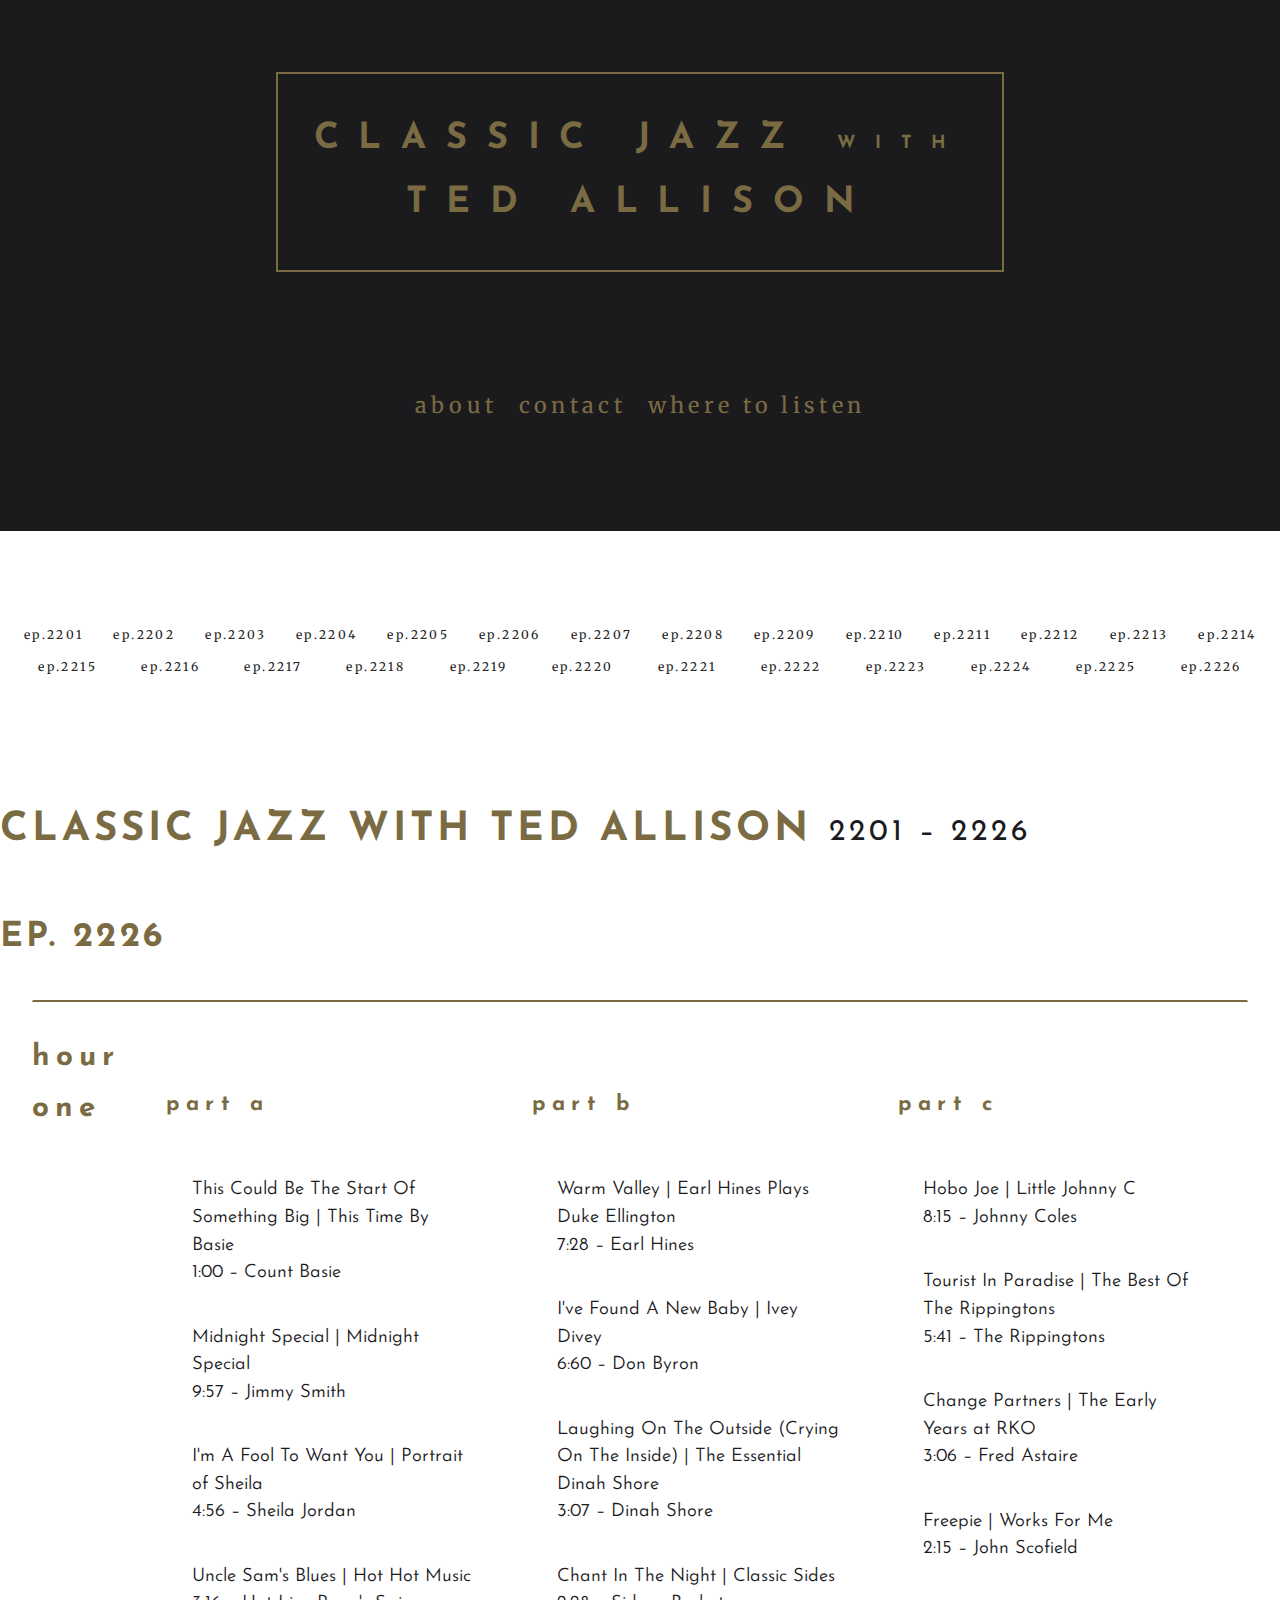
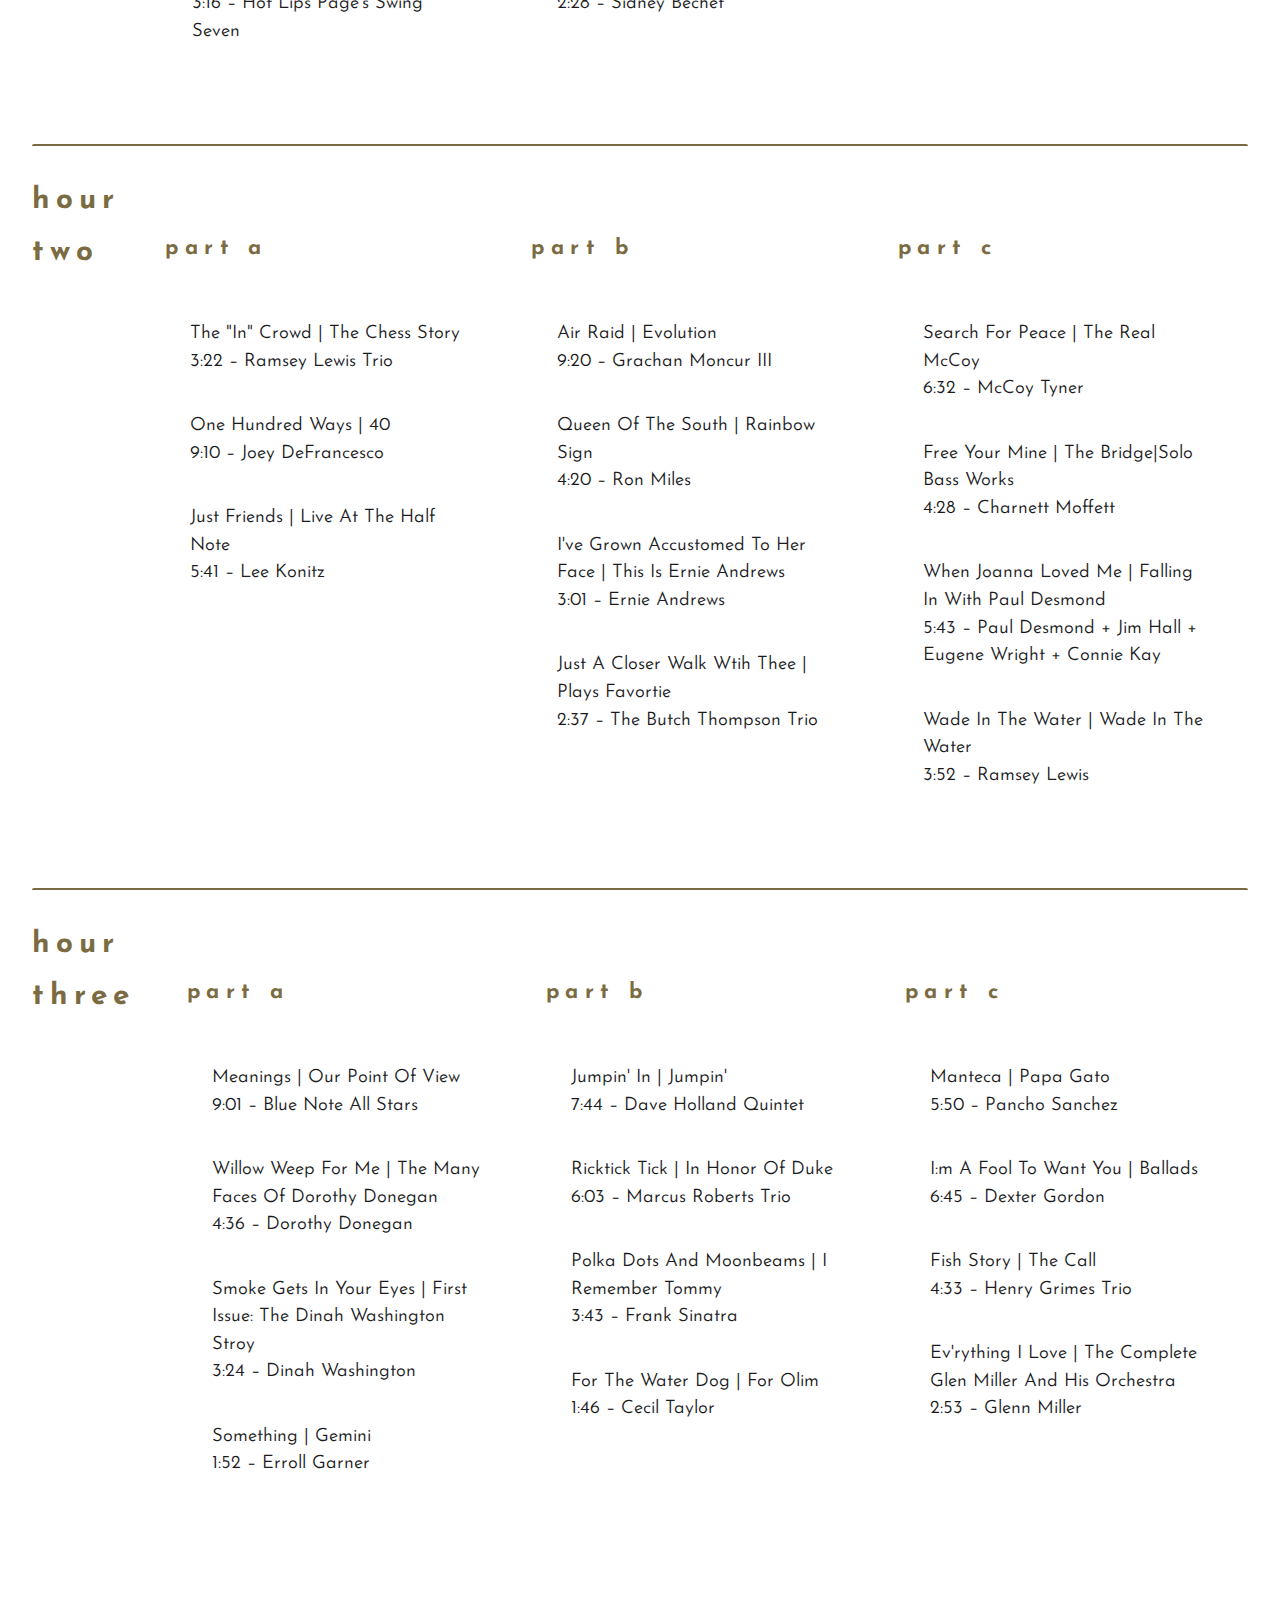
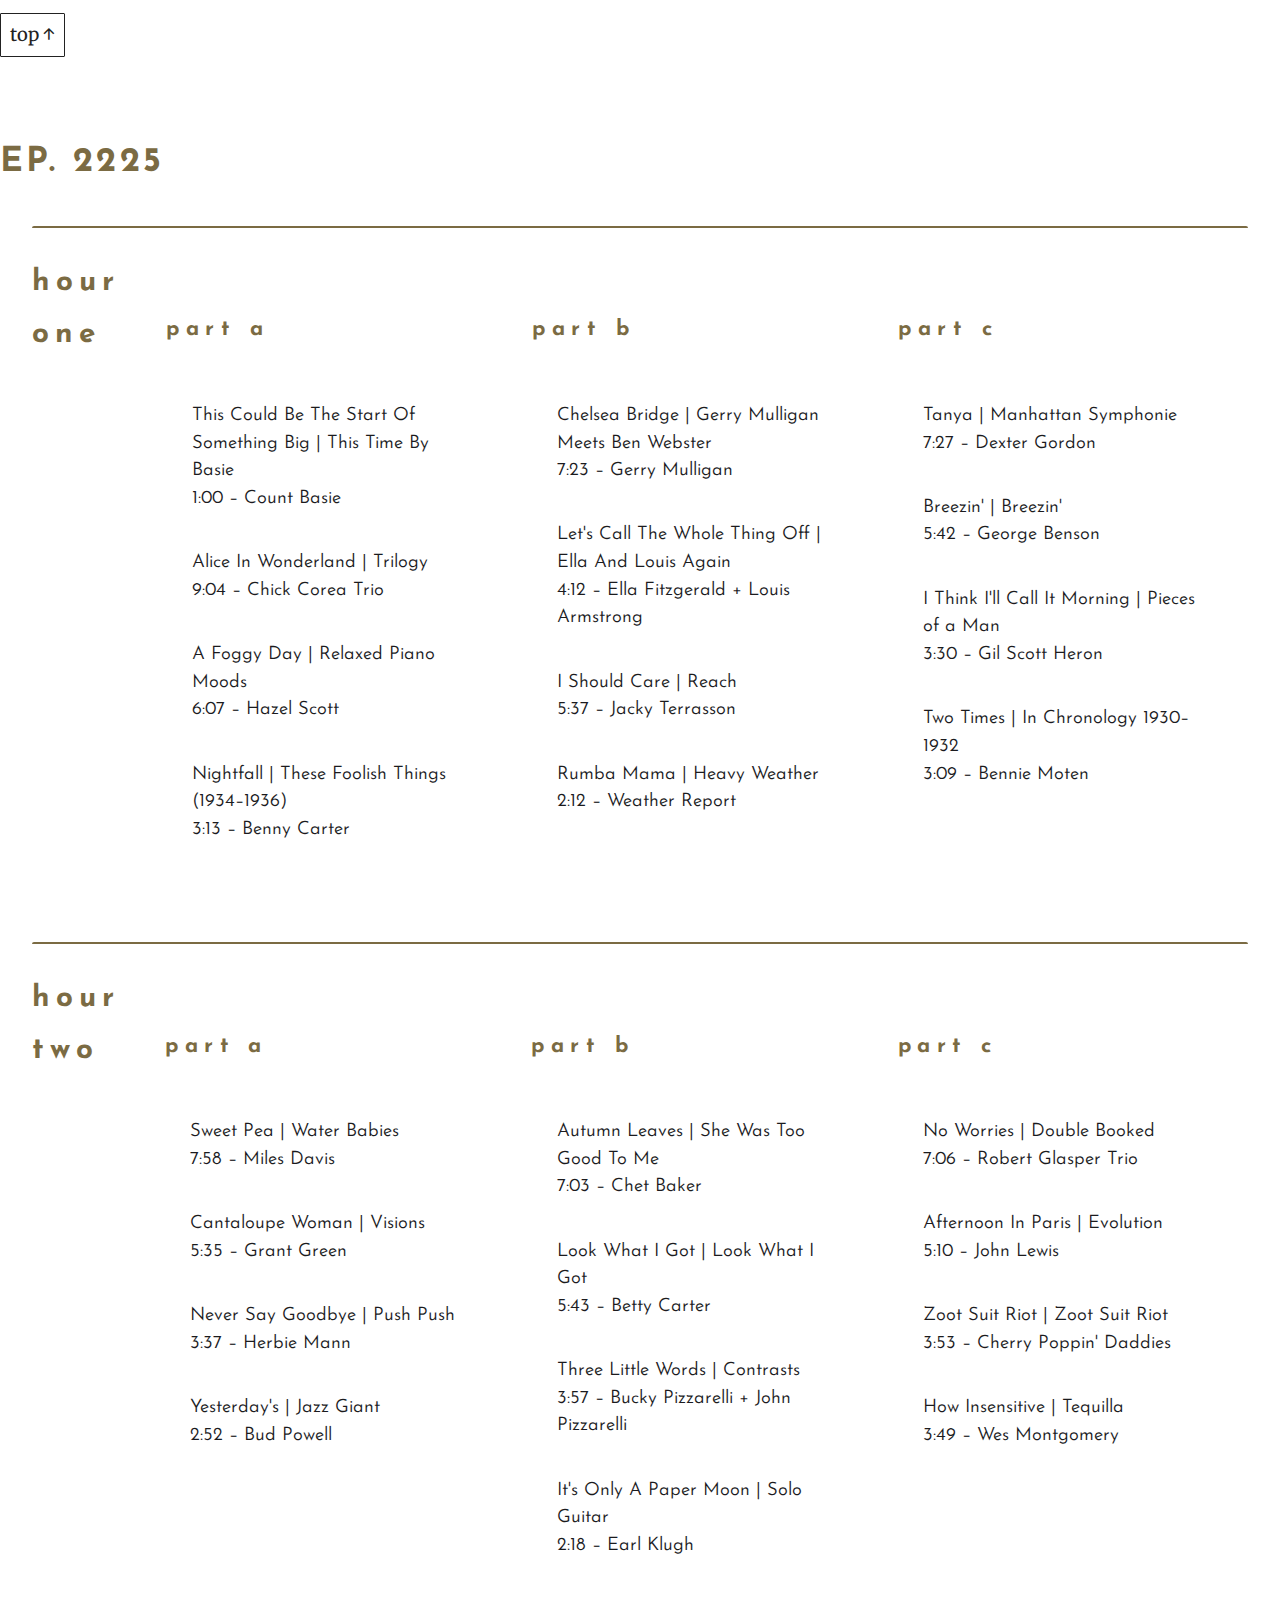
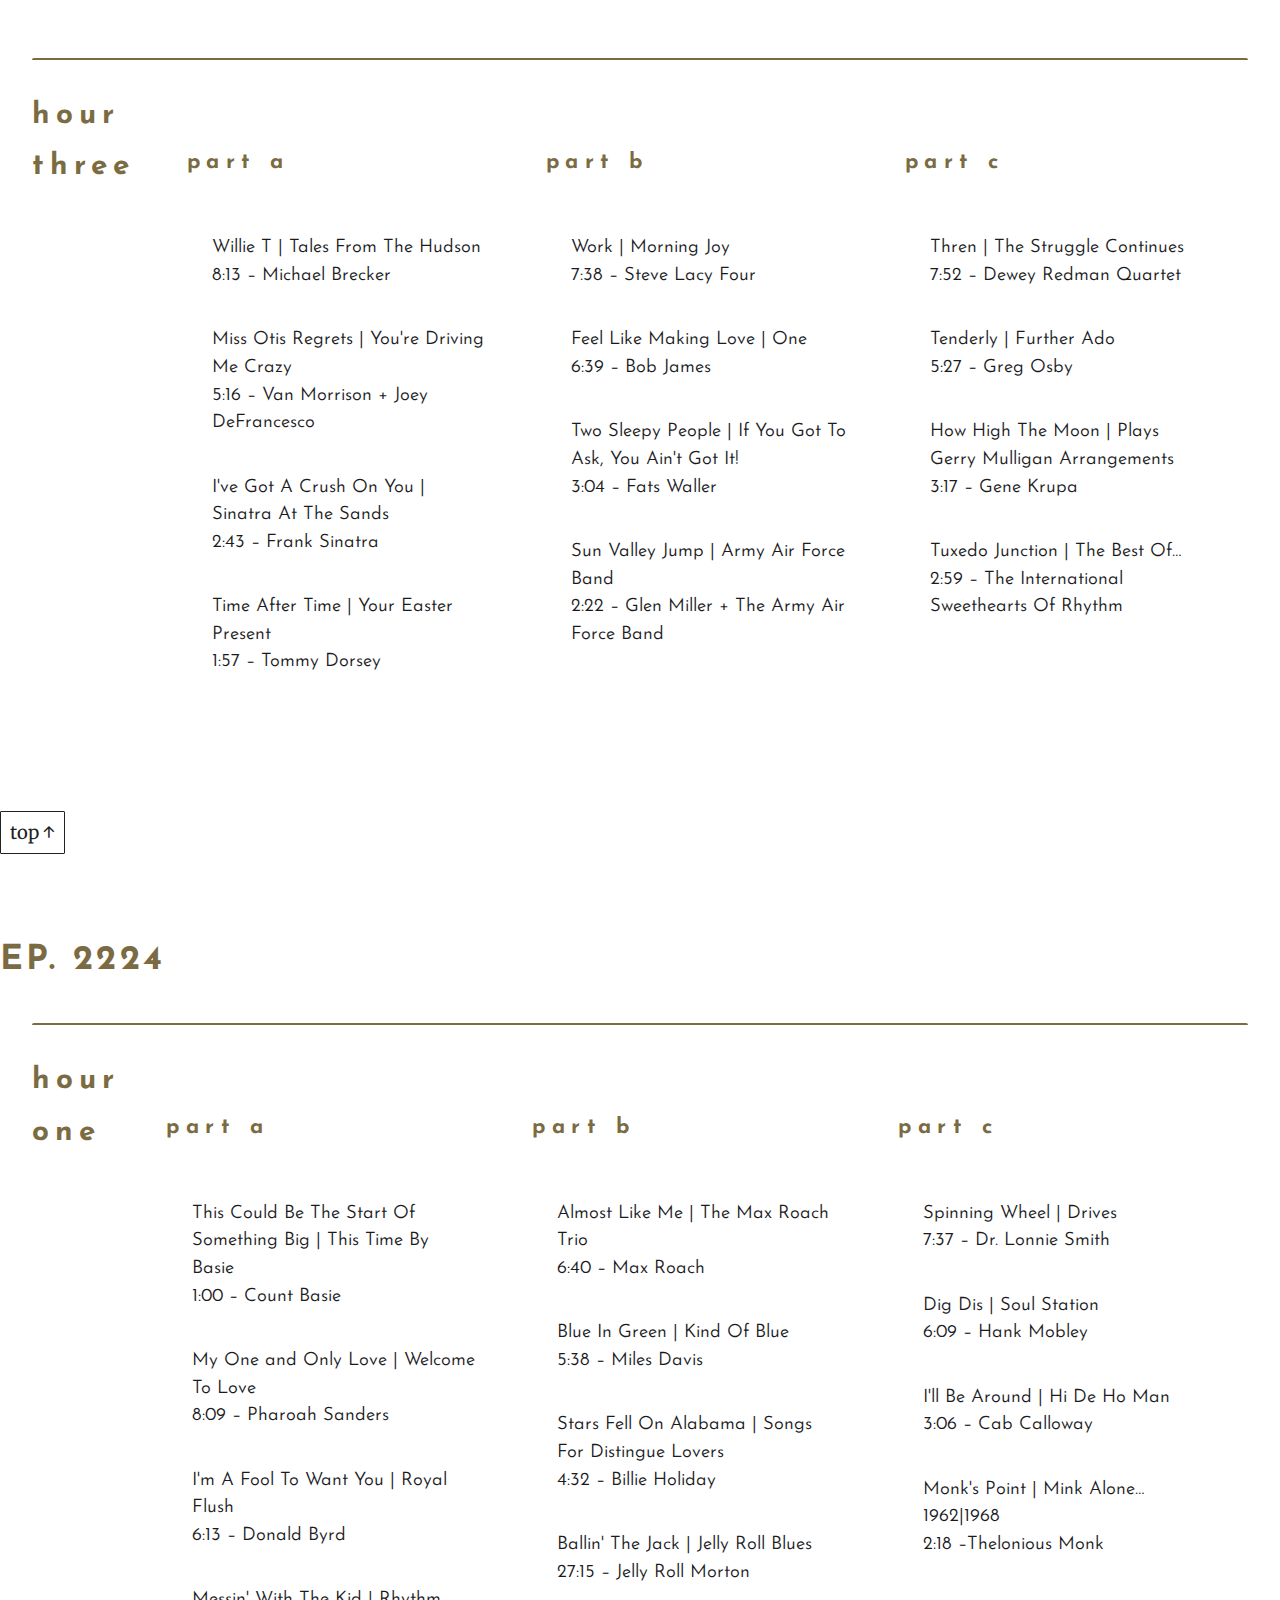
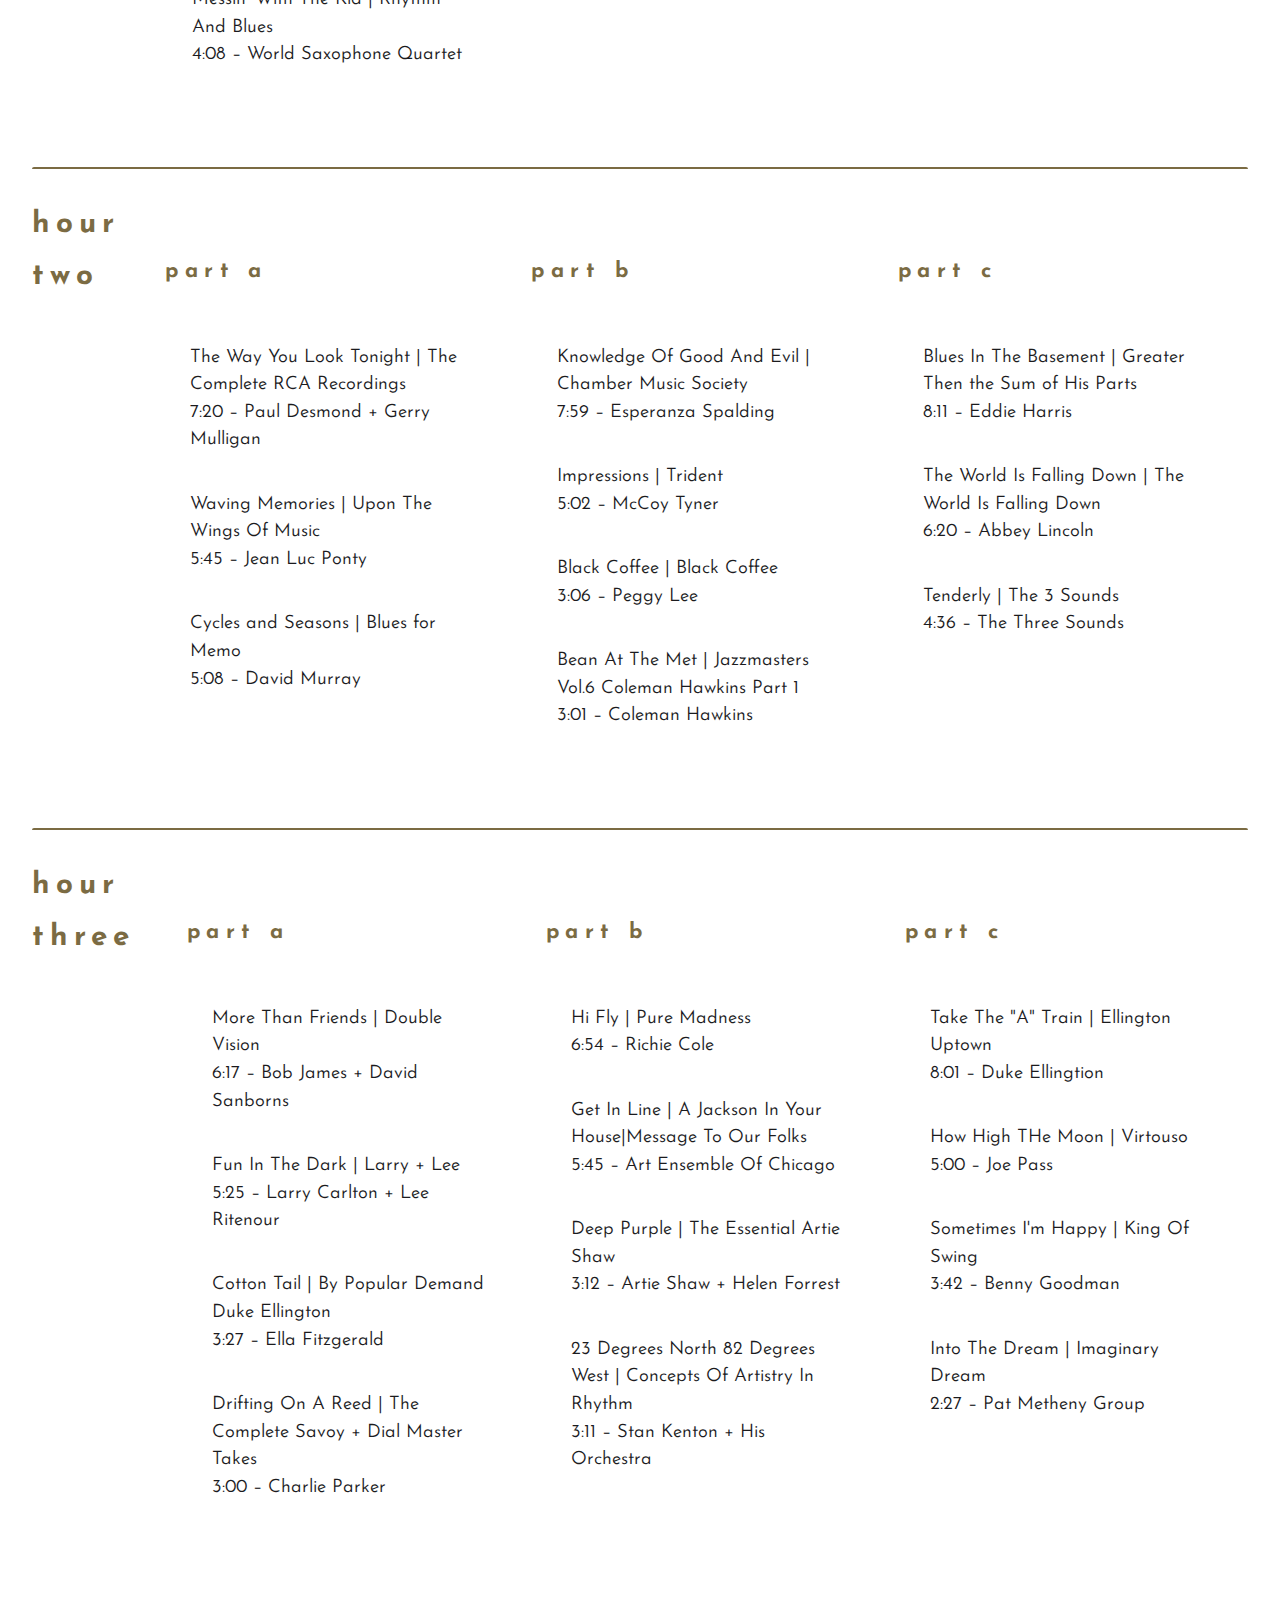
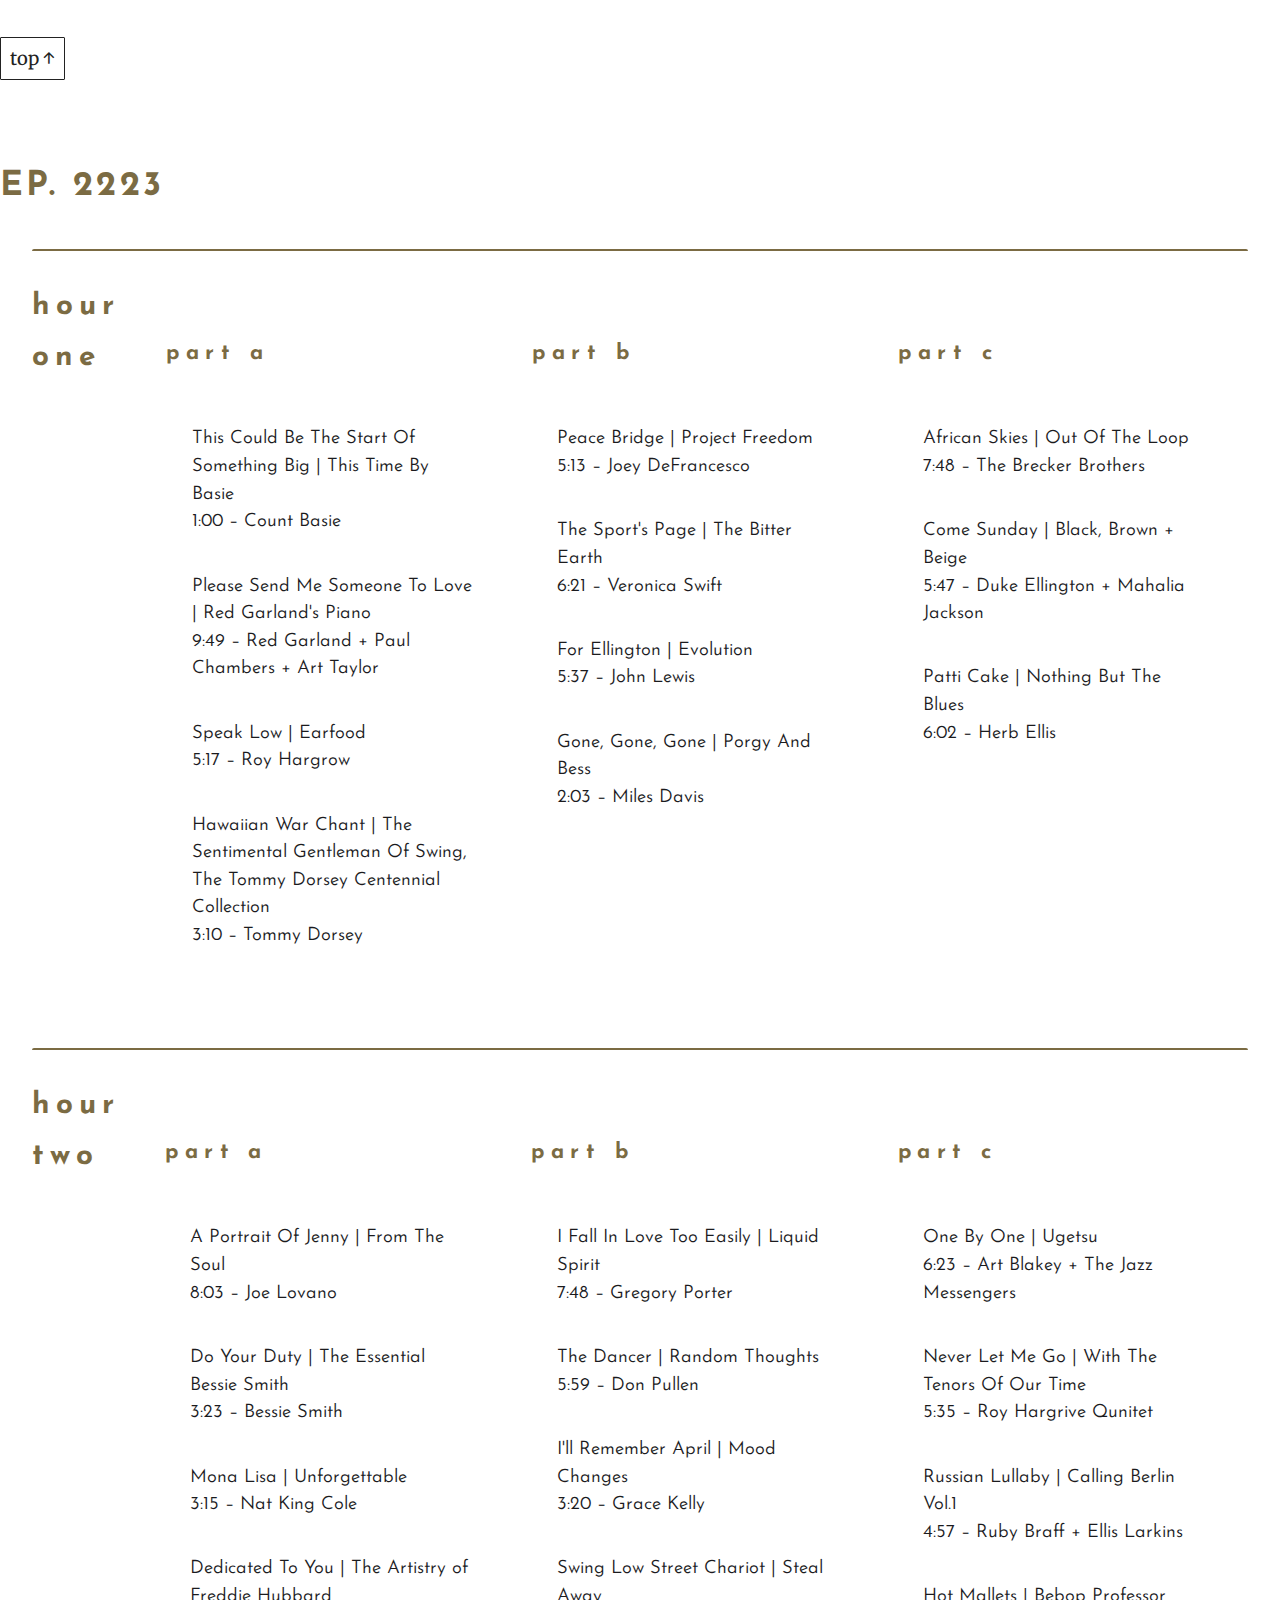
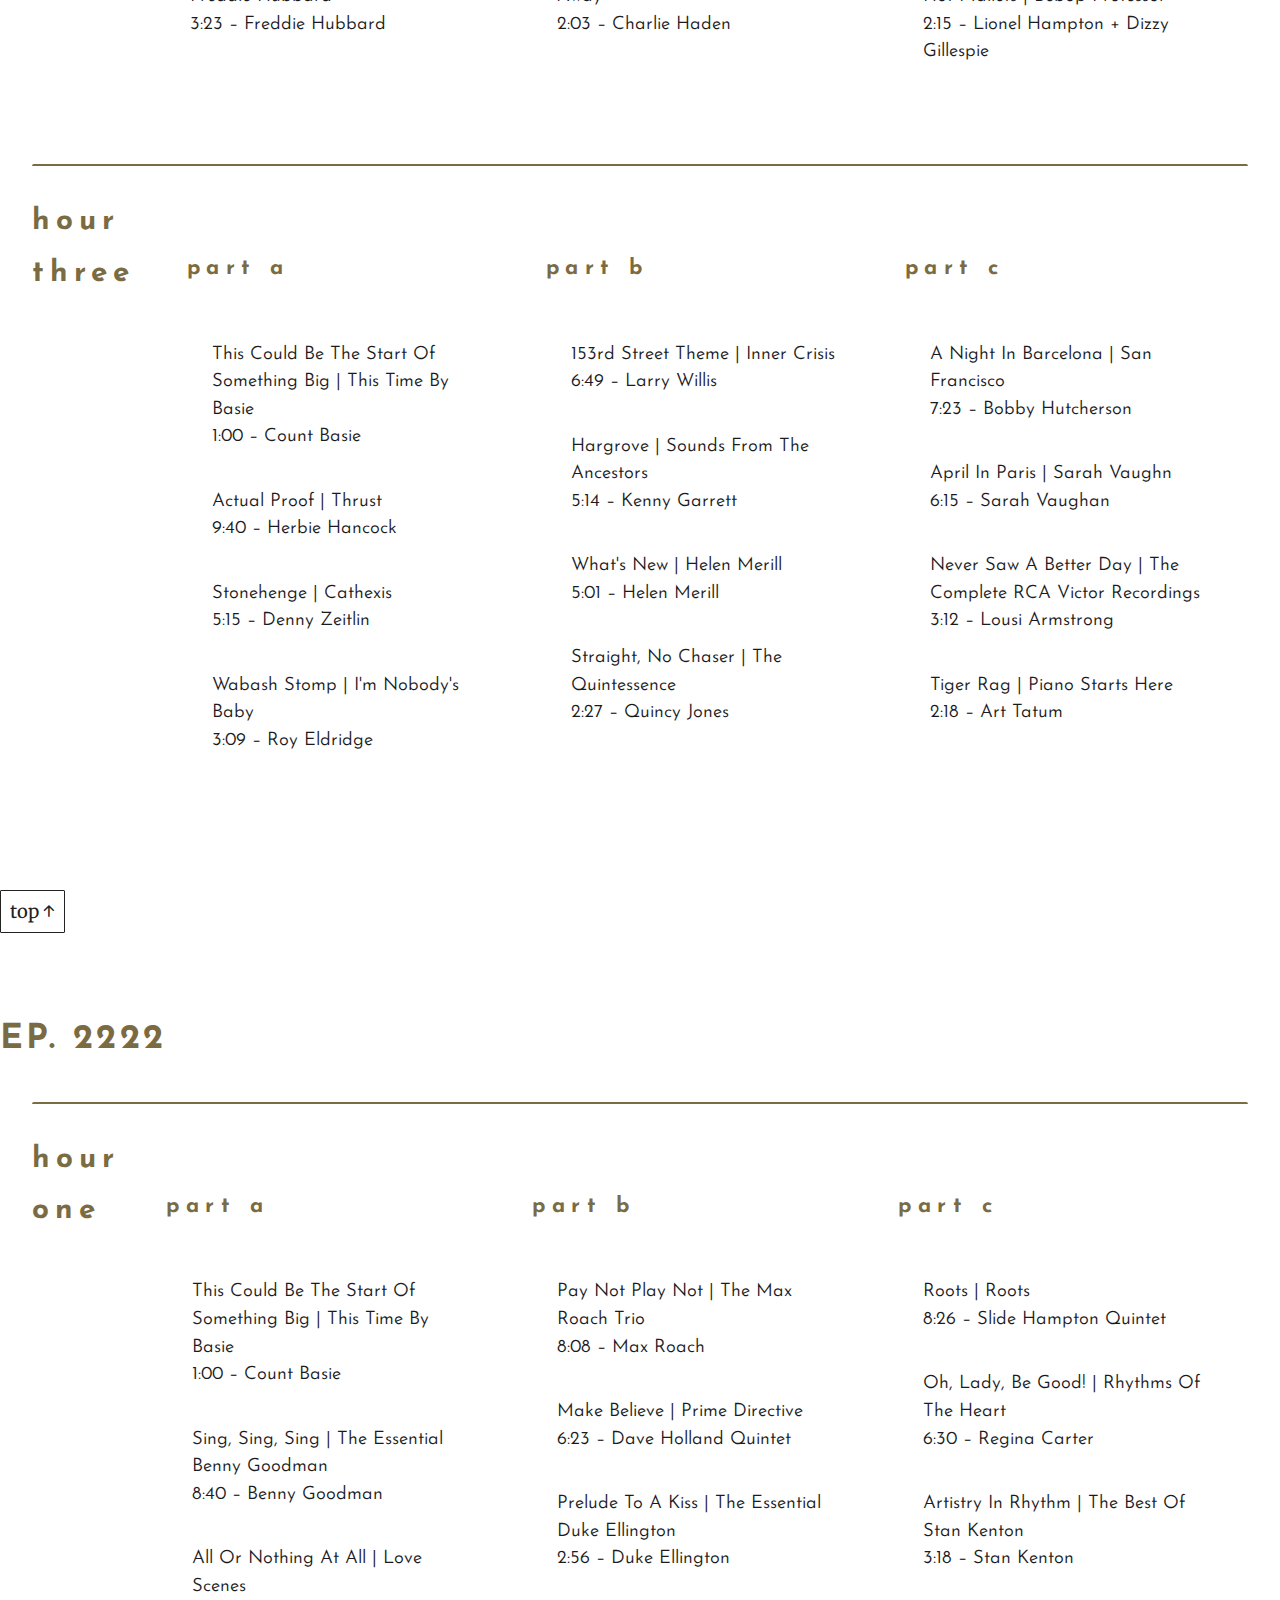
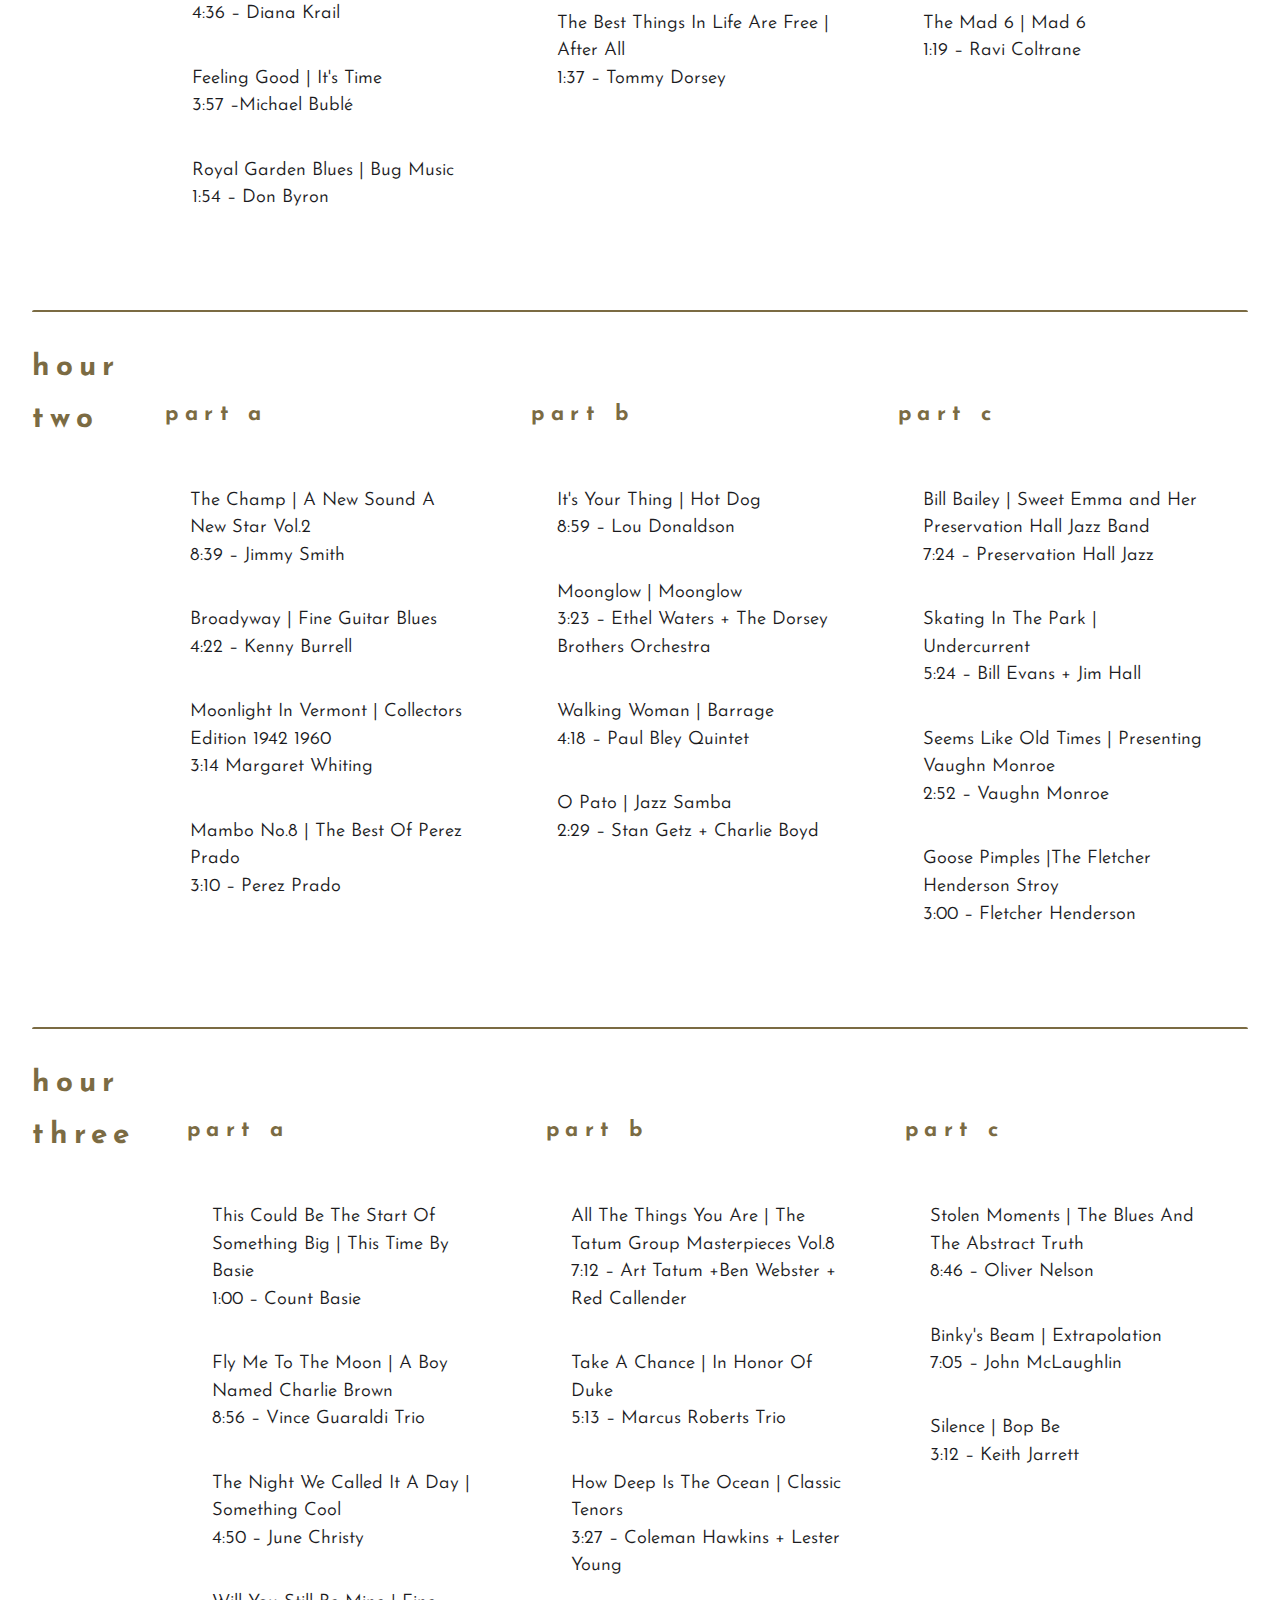
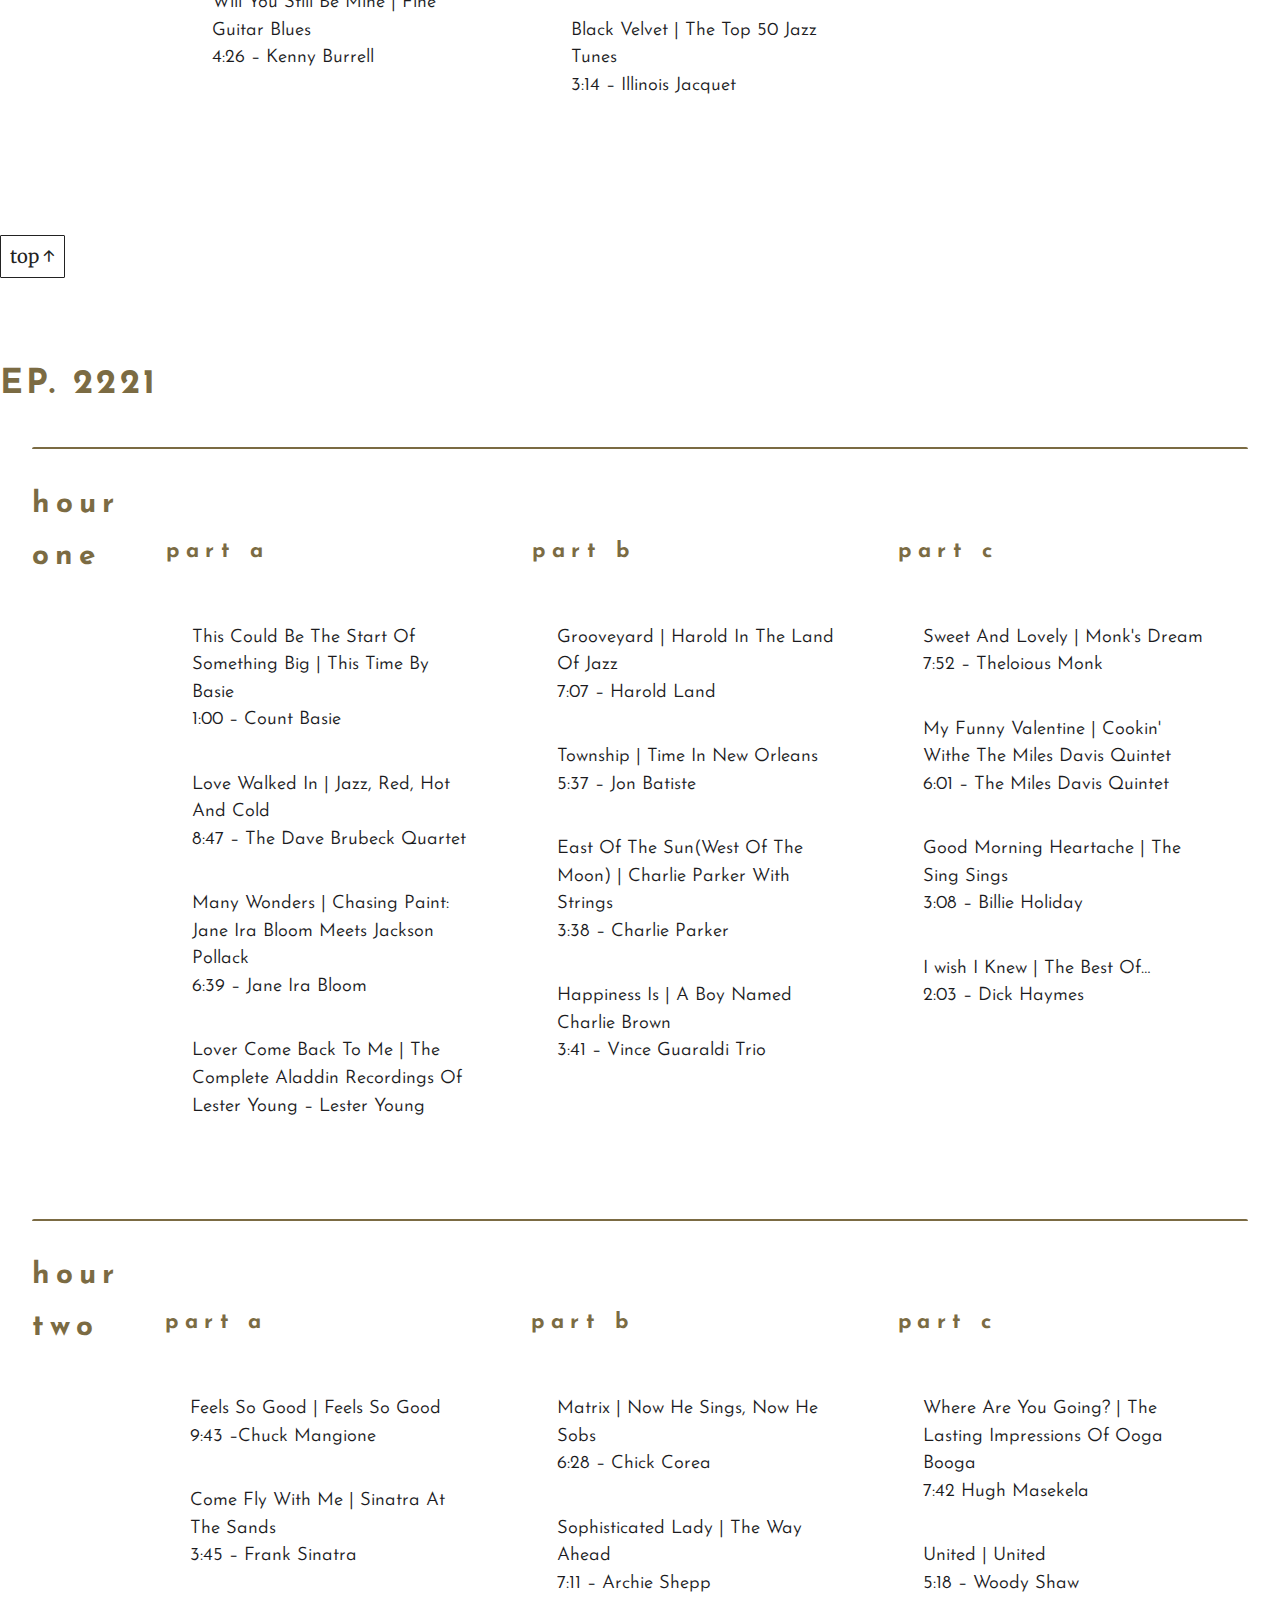
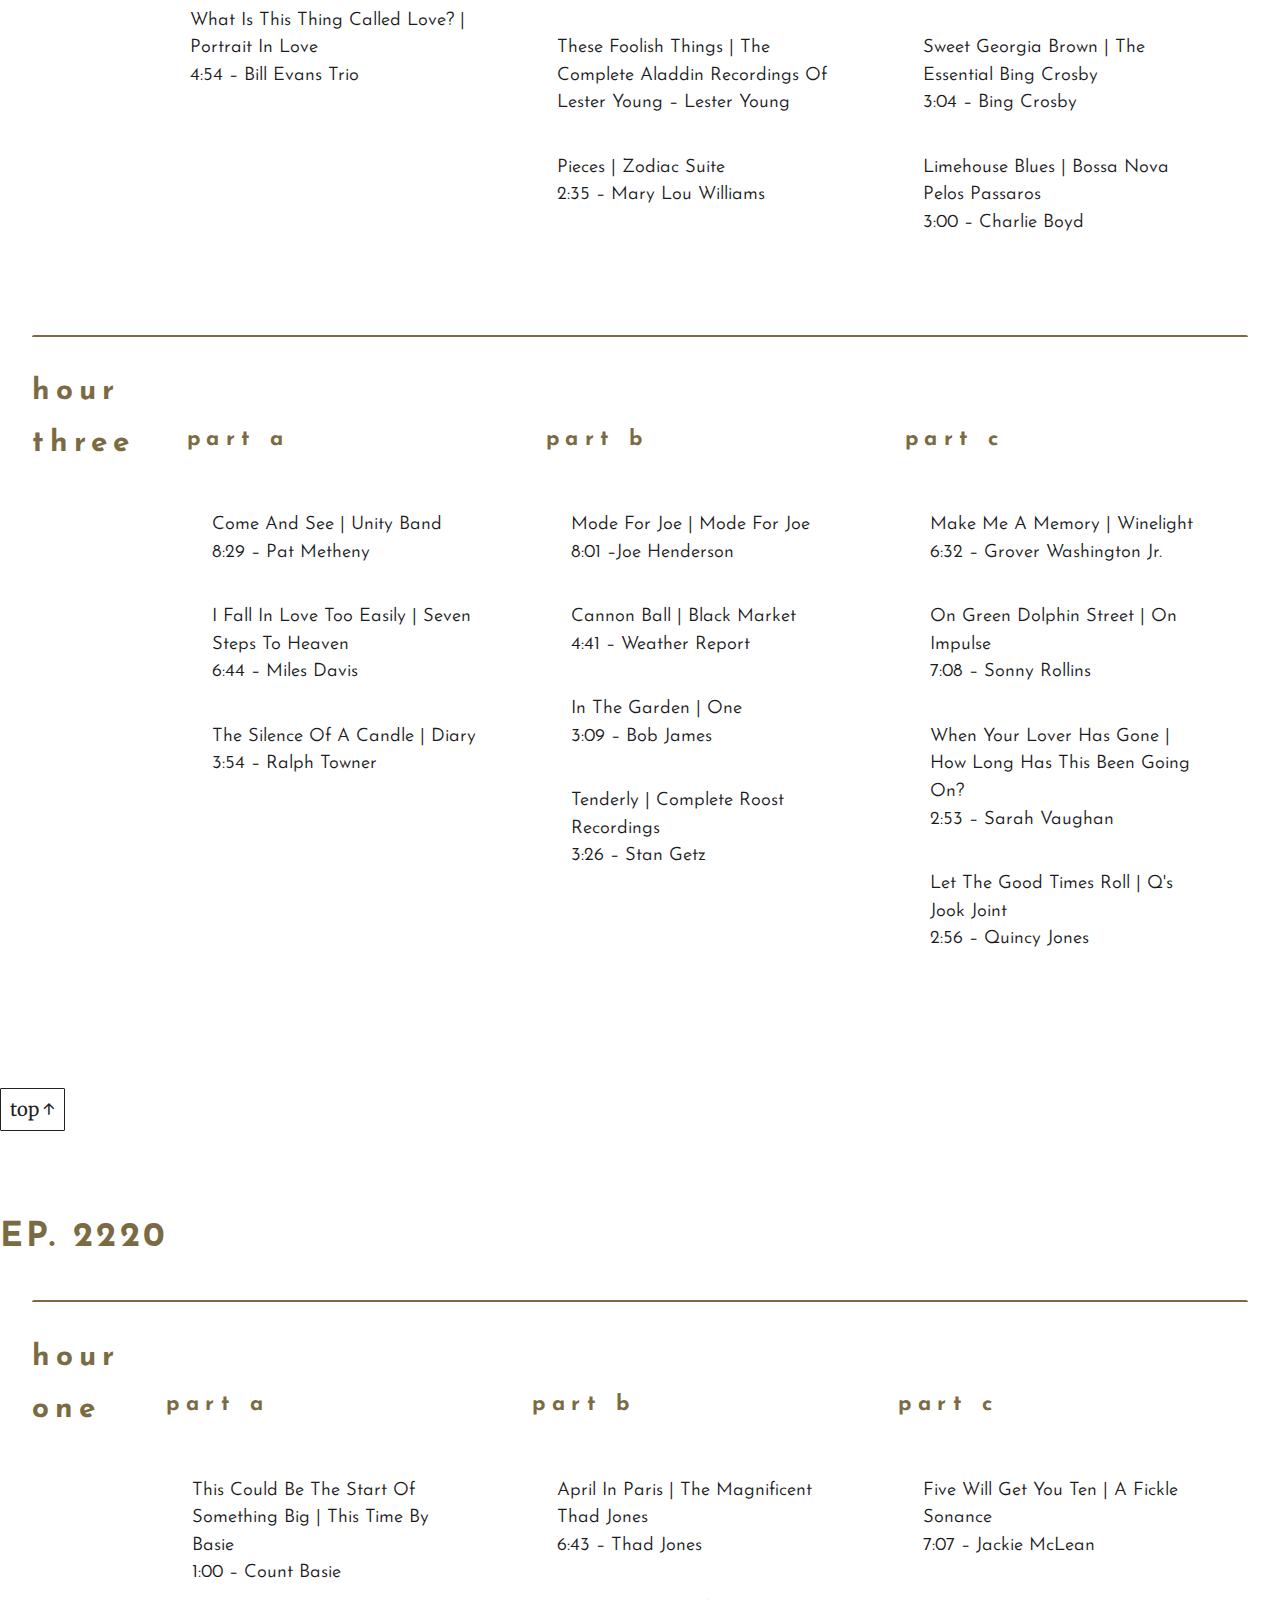
<file: shows/shows.html>
<!DOCTYPE html>
<html lang="en">
    <head>
        <meta charset="UTF-8">
        <meta name="viewport" content="width=device-width, inital-scale=1.0">
        <meta http-equiv="X-UA-Compatible" content="ie=edge">

        <title>Classic Jazz with Ted Allison</title>

        <link rel="stylesheet" href="../style.css">

        <link rel="preconnect" href="https://fonts.googleapis.com">
        <link rel="preconnect" href="https://fonts.gstatic.com" crossorigin>
        <link href="https://fonts.googleapis.com/css2?family=Josefin+Sans:wght@200;300;400&family=Merriweather:wght@300;400;700&display=swap" rel="stylesheet">

    
    </head>

    <body>
       <!-- <script src="index.js"></script> -->

        <!-- HEADER -->

        <header class="header">
            <h1>Classic Jazz <span>with</span><br>Ted Allison</h1>
                <nav>
                    <ul class="nav-list">
                        <li class="nav-list-item"><a href="../index.html#about" target="_blank">about</a></li>
                        <li class="nav-list-item"><a href="../index.html#contact" target="_blank">contact</a></li>
                        <li class="nav-list-item"><a href="../index.html#radiolistings" target="_blank">where to listen</a></li>

                    </ul>
                </nav>
       </header>

    <main>

<!-- NAVIGATION SHOW -->

    <nav>
        <ul id="show-nav" class="nav-list episode-nav">
            <li class="nav-list-item episode-item"><a href="#2201">ep&period;2201</a></li>
            <li class="nav-list-item episode-item"><a href="#2202">ep&period;2202</a></li>
            <li class="nav-list-item episode-item"><a href="#2203">ep&period;2203</a></li>
            <li class="nav-list-item episode-item"><a href="#2204">ep&period;2204</a></li>
            <li class="nav-list-item episode-item"><a href="#2205">ep&period;2205</a></li>
            <li class="nav-list-item episode-item"><a href="#2206">ep&period;2206</a></li>
            <li class="nav-list-item episode-item"><a href="#2007">ep&period;2207</a></li>
            <li class="nav-list-item episode-item"><a href="#2008">ep&period;2208</a></li>
            <li class="nav-list-item episode-item"><a href="#2209">ep&period;2209</a></li>
            <li class="nav-list-item episode-item"><a href="#2210">ep&period;2210</a></li>
            <li class="nav-list-item episode-item"><a href="#2211">ep&period;2211</a></li>
            <li class="nav-list-item episode-item"><a href="#2212">ep&period;2212</a></li>
            <li class="nav-list-item episode-item"><a href="#2213">ep&period;2213</a></li>
            <li class="nav-list-item episode-item"><a href="#2214">ep&period;2214</a></li>
            <li class="nav-list-item episode-item"><a href="#2215">ep&period;2215</a></li>
            <li class="nav-list-item episode-item"><a href="#2216">ep&period;2216</a></li>
            <li class="nav-list-item episode-item"><a href="#2217">ep&period;2217</a></li>
            <li class="nav-list-item episode-item"><a href="#2218">ep&period;2218</a></li>
            <li class="nav-list-item episode-item"><a href="#2219">ep&period;2219</a></li>
            <li class="nav-list-item episode-item"><a href="#2220">ep&period;2220</a></li>
            <li class="nav-list-item episode-item"><a href="#2221">ep&period;2221</a></li>
            <li class="nav-list-item episode-item"><a href="#2222">ep&period;2222</a></li>
            <li class="nav-list-item episode-item"><a href="#2223">ep&period;2223</a></li>
            <li class="nav-list-item episode-item"><a href="#2224">ep&period;2224</a></li>
            <li class="nav-list-item episode-item"><a href="#2225">ep&period;2225</a></li>
            <li class="nav-list-item episode-item"><a href="#2226">ep&period;2226</a></li>
        </ul>
    </nav>

    <section id="showlist" class="show showlist">
        <h2 class="showheader">Classic Jazz with Ted Allison <span>2201 &ndash; 2226</span></h2>

<!-- SHOW 2226 -->
        <div id="2226" class="thisweek-item stwentysix">
            <h2>ep&period; 2226</h2>        

            <!-- HOUR ONE -->
            <div class="hourone">
                <h3>hour one</h3>

                <div class="hourone-a parta">
                    <h4>part a</h4>
                    <ul class="alistone alist-wrapper">
                        <li class="alistitem aone">This Could Be The Start Of Something Big &verbar; This Time By Basie <br> 1&colon;00 &ndash; Count Basie</li>
                        <li class="alistitem aone">Midnight Special &verbar; Midnight Special <br> 9&colon;57 &ndash; Jimmy Smith</li>
                        <li class="alistitem aone">I&apos;m A Fool To Want You &verbar; Portrait of Sheila <br> 4&colon;56 &ndash; Sheila Jordan</li>
                        <li class="alistitem aone">Uncle Sam&apos;s Blues &verbar; Hot Hot Music <br> 3&colon;16 &ndash; Hot Lips Page&apos;s Swing Seven</li>
                    </ul>
                </div>

                <div class="hourone-b partb">
                    <h4>part b</h4>
                    <ul class="blistone blist-wrapper">
                        <li class="blistitem bone">Warm Valley &verbar; Earl Hines Plays Duke Ellington <br> 7&colon;28 &ndash; Earl Hines</li>
                        <li class="blistitem bone">I&apos;ve Found A New Baby &verbar; Ivey Divey <br> 6&colon;60 &ndash; Don Byron</li>
                        <li class="blistitem bone">Laughing On The Outside &lpar;Crying On The Inside&rpar; &verbar; The Essential Dinah Shore <br> 3&colon;07 &ndash; Dinah Shore</li>
                        <li class="blistitem bone">Chant In The Night &verbar; Classic Sides <br> 2&colon;28 &ndash; Sidney Bechet</li>
                    </ul>
                </div>

                <div class="hourone-c partc">
                    <h4>part c</h4>
                    <ul class="clistone clist-wrapper">
                        <li class="clistitem cone">Hobo Joe &verbar; Little Johnny C <br> 8&colon;15 &ndash; Johnny Coles</li>
                        <li class="clistitem cone">Tourist In Paradise &verbar; The Best Of The Rippingtons <br> 5&colon;41 &ndash; The Rippingtons</li>
                        <li class="clistitem cone">Change Partners &verbar; The Early Years at RKO <br> 3&colon;06 &ndash; Fred Astaire</li>
                        <li class="clistitem cone">Freepie &verbar; Works For Me <br> 2&colon;15 &ndash; John Scofield</li>
                    </ul>
                </div>
            </div>      

            <!-- HOUR TWO --> 
            <div class="hourtwo">
                <h3>hour two</h3>

                <div class="hourtwo-a parta">
                    <h4>part a</h4>
                    <ul class="alisttwo alist-wrapper">
                        <li class="alistitem atwo">The &quot;In&quot; Crowd &verbar; The Chess Story <br> 3&colon;22 &ndash; Ramsey Lewis Trio</li>
                        <li class="alistitem atwo">One Hundred Ways &verbar; 40 <br> 9&colon;10 &ndash; Joey DeFrancesco</li>
                        <li class="alistitem atwo">Just Friends &verbar; Live At The Half Note <br> 5&colon;41 &ndash; Lee Konitz</li>
                    </ul>
                </div>

                <div class="hourtwo-b partb">
                    <h4>part b</h4>
                    <ul class="blisttwo blist-wrapper">
                        <li class="blistitem btwo">Air Raid &verbar; Evolution <br> 9&colon;20 &ndash; Grachan Moncur III</li>
                        <li class="blistitem btwo">Queen Of The South &verbar; Rainbow Sign <br> 4&colon;20 &ndash; Ron Miles</li>
                        <li class="blistitem btwo">I&apos;ve Grown Accustomed To Her Face &verbar; This Is Ernie Andrews <br> 3&colon;01 &ndash; Ernie Andrews</li>
                        <li class="blistitem btwo">Just A Closer Walk Wtih Thee &verbar; Plays Favortie <br> 2&colon;37 &ndash; The Butch Thompson Trio</li>
                    </ul>
                </div>

                <div class="hourtwo-c partc">
                    <h4>part c</h4>
                    <ul class="clisttwo clist-wrapper">
                        <li class="clistitem ctwo">Search For Peace &verbar; The Real McCoy <br> 6&colon;32 &ndash; McCoy Tyner</li>
                        <li class="clistitem ctwo">Free Your Mine &verbar; The Bridge&verbar;Solo Bass Works <br> 4&colon;28 &ndash; Charnett Moffett</li>
                        <li class="clistitem ctwo">When Joanna Loved Me &verbar; Falling In With Paul Desmond <br> 5&colon;43 &ndash; Paul Desmond &plus; Jim Hall &plus; Eugene Wright &plus; Connie Kay</li>
                        <li class="clistitem ctwo">Wade In The Water &verbar; Wade In The Water <br> 3&colon;52 &ndash; Ramsey Lewis</li>
                    </ul>
                </div>
            </div>                    

            <!-- HOUR THREE -->
            <div class="hourthree">
                <h3>hour three</h3>

                <div class="hourthree-a parta">
                    <h4>part a</h4>
                    <ul class="alistthree alist-wrapper">
                        <li class="alistitem athree">Meanings &verbar; Our Point Of View <br> 9&colon;01 &ndash; Blue Note All Stars</li>
                        <li class="alistlitem athree">Willow Weep For Me &verbar; The Many Faces Of Dorothy Donegan <br> 4&colon;36 &ndash; Dorothy Donegan</li>
                        <li class="alistitem athree">Smoke Gets In Your Eyes &verbar; First Issue&colon; The Dinah Washington Stroy <br> 3&colon;24 &ndash; Dinah Washington</li>
                        <li class="alistitem athree">Something &verbar; Gemini <br> 1&colon;52 &ndash; Erroll Garner</li>
                    </ul>
                </div>

                <div class="hourthree-b partb">
                    <h4>part b</h4>
                    <ul class="blistthree blist-wrapper">
                        <li class="blistitem bthree">Jumpin&apos; In &verbar; Jumpin&apos; <br> 7&colon;44 &ndash; Dave Holland Quintet</li>
                        <li class="blistitem bthree">Ricktick Tick &verbar; In Honor Of Duke <br> 6&colon;03 &ndash; Marcus Roberts Trio</li>
                        <li class="blistitem bthree">Polka Dots And Moonbeams &verbar; I Remember Tommy <br> 3&colon;43 &ndash; Frank Sinatra</li>
                        <li class="blistitem bthree">For The Water Dog &verbar; For Olim <br> 1&colon;46 &ndash; Cecil Taylor</li>
                    </ul>
                </div>

                <div class="hourthree-c partc">
                    <h4>part c</h4>
                    <ul class="clistthree clist-wrapper">
                        <li class="clistitem cthree">Manteca &verbar; Papa Gato <br> 5&colon;50 &ndash; Pancho Sanchez</li>
                        <li class="clistitem cthree">I&colon;m A Fool To Want You &verbar; Ballads <br> 6&colon;45 &ndash; Dexter Gordon</li>
                        <li class="clistitem cthree">Fish Story &verbar; The Call <br> 4&colon;33 &ndash; Henry Grimes Trio</li>
                        <li class="clistitem cthree">Ev&apos;rything I Love &verbar; The Complete Glen Miller And His Orchestra <br> 2&colon;53 &ndash; Glenn Miller</li>
                    </ul>
                </div>
            </div>
            <button type="button"><a class="btn" href='#show-nav'>top &uparrow;</a></button>   
        </div>

<!-- SHOW 2225 -->
        <div id="2225" class="thisweek-item stwentyfive">
            <h2>ep&period; 2225</h2>        
            
        <!-- HOUR ONE -->
            <div class="hourone">
                <h3>hour one</h3>

                <div class="hourone-a parta">
                    <h4>part a</h4>
                    <ul class="alistone alist-wrapper">
                        <li class="alistitem aone">This Could Be The Start Of Something Big &verbar; This Time By Basie <br> 1&colon;00 &ndash; Count Basie</li>
                        <li class="alistitem aone">Alice In Wonderland &verbar; Trilogy <br> 9&colon;04 &ndash; Chick Corea Trio</li>
                        <li class="alistitem aone">A Foggy Day &verbar; Relaxed Piano Moods <br> 6&colon;07 &ndash; Hazel Scott</li>
                        <li class="alistitem aone">Nightfall &verbar; These Foolish Things &lpar;1934&ndash;1936&rpar; <br> 3&colon;13 &ndash; Benny Carter</li>
                    </ul>
                </div>

                <div class="hourone-b partb">
                    <h4>part b</h4>
                    <ul class="blistone blist-wrapper">
                        <li class="blistitem bone">Chelsea Bridge &verbar; Gerry Mulligan Meets Ben Webster <br> 7&colon;23 &ndash; Gerry Mulligan</li>
                        <li class="blistitem bone">Let&apos;s Call The Whole Thing Off &verbar; Ella And Louis Again <br> 4&colon;12 &ndash; Ella Fitzgerald &plus; Louis Armstrong</li>
                        <li class="blistitem bone">I Should Care &verbar; Reach <br> 5&colon;37 &ndash; Jacky Terrasson</li>
                        <li class="blistitem bone">Rumba Mama &verbar; Heavy Weather <br> 2&colon;12 &ndash; Weather Report</li>
                    </ul>
                </div>

                <div class="hourone-c partc">
                    <h4>part c</h4>
                    <ul class="clistone clist-wrapper">
                        <li class="clistitem cone">Tanya &verbar; Manhattan Symphonie <br> 7&colon;27 &ndash; Dexter Gordon</li>
                        <li class="clistitem cone">Breezin&apos; &verbar; Breezin&apos; <br> 5&colon;42 &ndash; George Benson </li>
                        <li class="clistitem cone">I Think I&apos;ll Call It Morning &verbar; Pieces of a Man <br> 3&colon;30 &ndash; Gil Scott Heron</li>
                        <li class="clistitem cone">Two Times &verbar; In Chronology 1930&ndash;1932 <br> 3&colon;09 &ndash; Bennie Moten</li>
                    </ul>
                </div>
            </div>      

        <!-- HOUR TWO --> 
            <div class="hourtwo">
                <h3>hour two</h3>

                <div class="hourtwo-a parta">
                    <h4>part a</h4>
                    <ul class="alisttwo alist-wrapper">
                        <li class="alistitem atwo">Sweet Pea &verbar; Water Babies <br> 7&colon;58 &ndash; Miles Davis</li>
                        <li class="alistitem atwo">Cantaloupe Woman &verbar; Visions <br> 5&colon;35 &ndash; Grant Green</li>
                        <li class="alistitem atwo">Never Say Goodbye &verbar; Push Push <br> 3&colon;37 &ndash; Herbie Mann</li>
                        <li class="alistitem atwo">Yesterday&apos;s &verbar; Jazz Giant <br> 2&colon;52 &ndash; Bud Powell</li>
                    </ul>
                </div>

                <div class="hourtwo-b partb">
                    <h4>part b</h4>
                    <ul class="blisttwo blist-wrapper">
                        <li class="blistitem btwo">Autumn Leaves &verbar; She Was Too Good To Me <br> 7&colon;03 &ndash; Chet Baker</li>
                        <li class="blistitem btwo">Look What I Got &verbar; Look What I Got <br> 5&colon;43 &ndash; Betty Carter</li>
                        <li class="blistitem btwo">Three Little Words &verbar; Contrasts <br> 3&colon;57 &ndash; Bucky Pizzarelli &plus; John Pizzarelli</li>
                        <li class="blistitem btwo">It&apos;s Only A Paper Moon &verbar; Solo Guitar <br> 2&colon;18 &ndash; Earl Klugh</li>
                    </ul>
                </div>

                <div class="hourtwo-c partc">
                    <h4>part c</h4>
                    <ul class="clisttwo clist-wrapper">
                        <li class="clistitem ctwo">No Worries &verbar; Double Booked <br> 7&colon;06 &ndash; Robert Glasper Trio</li>
                        <li class="clistitem ctwo">Afternoon In Paris &verbar; Evolution <br> 5&colon;10 &ndash; John Lewis</li>
                        <li class="clistitem ctwo">Zoot Suit Riot &verbar; Zoot Suit Riot <br> 3&colon;53 &ndash; Cherry Poppin&apos; Daddies</li>
                        <li class="clistitem ctwo">How Insensitive &verbar; Tequilla <br> 3&colon;49 &ndash; Wes Montgomery</li>
                    </ul>
                </div>
            </div>                    

        <!-- HOUR THREE -->
            <div class="hourthree">
                <h3>hour three</h3>

                <div class="hourthree-a parta">
                    <h4>part a</h4>
                    <ul class="alistthree alist-wrapper">
                        <li class="alistitem athree">Willie T &verbar; Tales From The Hudson <br> 8&colon;13 &ndash; Michael Brecker</li>
                        <li class="alistlitem athree">Miss Otis Regrets &verbar; You&apos;re Driving Me Crazy <br> 5:16 &ndash; Van Morrison &plus; Joey DeFrancesco</li>
                        <li class="alistitem athree">I&apos;ve Got A Crush On You &verbar; Sinatra At The Sands <br> 2&colon;43 &ndash; Frank Sinatra</li>
                        <li class="alistitem athree">Time After Time &verbar; Your Easter Present <br> 1&colon;57 &ndash; Tommy Dorsey</li>
                    </ul>
                </div>

                <div class="hourthree-b partb">
                    <h4>part b</h4>
                    <ul class="blistthree blist-wrapper">
                        <li class="blistitem bthree">Work &verbar; Morning Joy <br> 7&colon;38 &ndash; Steve Lacy Four</li>
                        <li class="blistitem bthree">Feel Like Making Love &verbar; One <br> 6&colon;39 &ndash; Bob James</li>
                        <li class="blistitem bthree">Two Sleepy People &verbar; If You Got To Ask&comma; You Ain&apos;t Got It&excl; <br> 3&colon;04 &ndash; Fats Waller</li>
                        <li class="blistitem bthree">Sun Valley Jump &verbar; Army Air Force Band <br> 2&colon;22 &ndash; Glen Miller &plus; The Army Air Force Band</li>
                    </ul>
                </div>

                <div class="hourthree-c partc">
                    <h4>part c</h4>
                    <ul class="clistthree clist-wrapper">
                        <li class="clistitem cthree">Thren &verbar; The Struggle Continues <br> 7&colon;52 &ndash; Dewey Redman Quartet</li>
                        <li class="clistitem cthree">Tenderly &verbar; Further Ado <br> 5&colon;27 &ndash; Greg Osby</li>
                        <li class="clistitem cthree">How High The Moon &verbar; Plays Gerry Mulligan Arrangements <br> 3&colon;17 &ndash; Gene Krupa</li>
                        <li class="clistitem cthree">Tuxedo Junction &verbar; The Best Of&mldr; <br> 2&colon;59 &ndash; The International Sweethearts Of Rhythm</li>
                    </ul>
                </div>
            </div>
            <button type="button"><a class="btn" href='#show-nav'>top &uparrow;</a></button>   
        </div>

<!-- SHOW 2224 -->
        <div id="2224" class="thisweek-item stwentyfour">
            <h2>ep&period; 2224</h2>        
            
        <!-- HOUR ONE -->
            <div class="hourone">
                <h3>hour one</h3>

                <div class="hourone-a parta">
                    <h4>part a</h4>
                    <ul class="alistone alist-wrapper">
                        <li class="alistitem aone">This Could Be The Start Of Something Big &verbar; This Time By Basie <br> 1&colon;00 &ndash; Count Basie</li>
                        <li class="alistitem aone">My One and Only Love &verbar; Welcome To Love <br> 8&colon;09 &ndash; Pharoah Sanders</li>
                        <li class="alistitem aone">I&apos;m A Fool To Want You &verbar; Royal Flush <br> 6&colon;13 &ndash; Donald Byrd</li>
                        <li class="alistitem aone">Messin&apos; With The Kid &verbar; Rhythm And Blues <br> 4&colon;08 &ndash; World Saxophone Quartet</li>
                    </ul>
                </div>

                <div class="hourone-b partb">
                    <h4>part b</h4>
                    <ul class="blistone blist-wrapper">
                        <li class="blistitem bone">Almost Like Me &verbar; The Max Roach Trio <br> 6&colon;40 &ndash; Max Roach</li>
                        <li class="blistitem bone">Blue In Green &verbar; Kind Of Blue <br> 5&colon;38 &ndash; Miles Davis</li>
                        <li class="blistitem bone">Stars Fell On Alabama &verbar; Songs For Distingue Lovers <br> 4&colon;32 &ndash; Billie Holiday</li>
                        <li class="blistitem bone">Ballin&apos; The Jack &verbar; Jelly Roll Blues <br> 27&colon;15 &ndash; Jelly Roll Morton</li>
                    </ul>
                </div>

                <div class="hourone-c partc">
                    <h4>part c</h4>
                    <ul class="clistone clist-wrapper">
                        <li class="clistitem cone">Spinning Wheel &verbar; Drives <br> 7&colon;37 &ndash; Dr&period; Lonnie Smith</li>
                        <li class="clistitem cone">Dig Dis &verbar; Soul Station <br> 6&colon;09 &ndash; Hank Mobley</li>
                        <li class="clistitem cone">I&apos;ll Be Around &verbar; Hi De Ho Man <br> 3&colon;06 &ndash; Cab Calloway</li>
                        <li class="clistitem cone">Monk&apos;s Point &verbar; Mink Alone&mldr;1962&verbar;1968 <br> 2&colon;18 &ndash;Thelonious Monk</li>
                    </ul>
                </div>
            </div>      

        <!-- HOUR TWO --> 
            <div class="hourtwo">
                <h3>hour two</h3>

                <div class="hourtwo-a parta">
                    <h4>part a</h4>
                    <ul class="alisttwo alist-wrapper">
                        <li class="alistitem atwo">The Way You Look Tonight &verbar; The Complete RCA Recordings <br> 7&colon;20 &ndash; Paul Desmond &plus; Gerry Mulligan</li>
                        <li class="alistitem atwo">Waving Memories &verbar; Upon The Wings Of Music <br> 5&colon;45 &ndash; Jean Luc Ponty</li>
                        <li class="alistitem atwo">Cycles and Seasons &verbar; Blues for Memo <br> 5&colon;08 &ndash; David Murray</li>
                    </ul>
                </div>

                <div class="hourtwo-b partb">
                    <h4>part b</h4>
                    <ul class="blisttwo blist-wrapper">
                        <li class="blistitem btwo">Knowledge Of Good And Evil &verbar; Chamber Music Society <br> 7&colon;59 &ndash; Esperanza Spalding</li>
                        <li class="blistitem btwo">Impressions &verbar; Trident <br> 5&colon;02 &ndash; McCoy Tyner</li>
                        <li class="blistitem btwo">Black Coffee &verbar; Black Coffee <br> 3&colon;06 &ndash; Peggy Lee</li>
                        <li class="blistitem btwo">Bean At The Met &verbar; Jazzmasters Vol&period;6 Coleman Hawkins Part 1 <br> 3:01 &ndash; Coleman Hawkins</li>
                    </ul>
                </div>

                <div class="hourtwo-c partc">
                    <h4>part c</h4>
                    <ul class="clisttwo clist-wrapper">
                        <li class="clistitem ctwo">Blues In The Basement &verbar; Greater Then the Sum of His Parts <br> 8&colon;11 &ndash; Eddie Harris</li>
                        <li class="clistitem ctwo">The World Is Falling Down &verbar; The World Is Falling Down <br> 6&colon;20 &ndash; Abbey Lincoln</li>
                        <li class="clistitem ctwo">Tenderly &verbar; The 3 Sounds <br> 4&colon;36 &ndash; The Three Sounds</li>
                    </ul>
                </div>
            </div>                    

        <!-- HOUR THREE -->
            <div class="hourthree">
                <h3>hour three</h3>

                <div class="hourthree-a parta">
                    <h4>part a</h4>
                    <ul class="alistthree alist-wrapper">
                        <li class="alistitem athree">More Than Friends &verbar; Double Vision <br> 6&colon;17 &ndash; Bob James &plus; David Sanborns</li>
                        <li class="alistlitem athree">Fun In The Dark &verbar; Larry &plus; Lee <br> 5&colon;25 &ndash; Larry Carlton &plus; Lee Ritenour</li>
                        <li class="alistitem athree">Cotton Tail &verbar; By Popular Demand Duke Ellington <br> 3&colon;27 &ndash; Ella Fitzgerald</li>
                        <li class="alistitem athree">Drifting On A Reed &verbar; The Complete Savoy &plus; Dial Master Takes <br> 3&colon;00 &ndash; Charlie Parker</li>
                    </ul>
                </div>

                <div class="hourthree-b partb">
                    <h4>part b</h4>
                    <ul class="blistthree blist-wrapper">
                        <li class="blistitem bthree">Hi Fly &verbar; Pure Madness <br> 6&colon;54 &ndash; Richie Cole</li>
                        <li class="blistitem bthree">Get In Line &verbar; A Jackson In Your House&verbar;Message To Our Folks <br> 5&colon;45 &ndash; Art Ensemble Of Chicago</li>
                        <li class="blistitem bthree">Deep Purple &verbar; The Essential Artie Shaw <br> 3&colon;12 &ndash; Artie Shaw &plus; Helen Forrest</li>
                        <li class="blistitem bthree">23 Degrees North 82 Degrees West &verbar; Concepts Of Artistry In Rhythm <br> 3&colon;11 &ndash; Stan Kenton &plus; His Orchestra</li>
                    </ul>
                </div>

                <div class="hourthree-c partc">
                    <h4>part c</h4>
                    <ul class="clistthree clist-wrapper">
                        <li class="clistitem cthree">Take The &quot;A&quot; Train &verbar; Ellington Uptown <br> 8&colon;01 &ndash; Duke Ellingtion</li>
                        <li class="clistitem cthree">How High THe Moon &verbar; Virtouso <br> 5&colon;00 &ndash; Joe Pass</li>
                        <li class="clistitem cthree">Sometimes I&apos;m Happy &verbar; King Of Swing <br> 3&colon;42 &ndash; Benny Goodman</li>
                        <li class="clistitem cthree">Into The Dream &verbar; Imaginary Dream <br> 2&colon;27 &ndash; Pat Metheny Group</li>
                    </ul>
                </div>
            </div>
            <button type="button"><a class="btn" href='#show-nav'>top &uparrow;</a></button>   
        </div>

<!-- SHOW 2223 -->
        <div id="2223" class="thisweek-item stwentythree">
            <h2>ep&period; 2223</h2>        
            
        <!-- HOUR ONE -->
            <div class="hourone">
                <h3>hour one</h3>

                <div class="hourone-a parta">
                    <h4>part a</h4>
                    <ul class="alistone alist-wrapper">
                        <li class="alistitem aone">This Could Be The Start Of Something Big &verbar; This Time By Basie <br> 1&colon;00 &ndash; Count Basie</li>
                        <li class="alistitem aone">Please Send Me Someone To Love &verbar; Red Garland&apos;s Piano <br> 9&colon;49 &ndash; Red Garland &plus; Paul Chambers &plus; Art Taylor</li>
                        <li class="alistitem aone">Speak Low &verbar; Earfood <br> 5&colon;17 &ndash; Roy Hargrow</li>
                        <li class="alistitem aone">Hawaiian War Chant &verbar; The Sentimental Gentleman Of Swing&comma; The Tommy Dorsey Centennial Collection <br> 3&colon;10 &ndash; Tommy Dorsey</li>
                    </ul>
                </div>

                <div class="hourone-b partb">
                    <h4>part b</h4>
                    <ul class="blistone blist-wrapper">
                        <li class="blistitem bone">Peace Bridge &verbar; Project Freedom <br> 5&colon;13 &ndash; Joey DeFrancesco</li>
                        <li class="blistitem bone">The Sport&apos;s Page &verbar; The Bitter Earth <br> 6&colon;21 &ndash; Veronica Swift</li>
                        <li class="blistitem bone">For Ellington &verbar; Evolution <br> 5&colon;37 &ndash; John Lewis</li>
                        <li class="blistitem bone">Gone&comma; Gone&comma; Gone &verbar; Porgy And Bess <br> 2&colon;03 &ndash; Miles Davis</li>
                    </ul>
                </div>

                <div class="hourone-c partc">
                    <h4>part c</h4>
                    <ul class="clistone clist-wrapper">
                        <li class="clistitem cone">African Skies &verbar; Out Of The Loop <br> 7&colon;48 &ndash; The Brecker Brothers</li>
                        <li class="clistitem cone">Come Sunday &verbar; Black&comma; Brown &plus; Beige <br> 5&colon;47 &ndash; Duke Ellington &plus; Mahalia Jackson</li>
                        <li class="clistitem cone">Patti Cake &verbar; Nothing But The Blues <br> 6&colon;02 &ndash; Herb Ellis</li>
                    </ul>
                </div>
            </div>      

        <!-- HOUR TWO --> 
            <div class="hourtwo">
                <h3>hour two</h3>

                <div class="hourtwo-a parta">
                    <h4>part a</h4>
                    <ul class="alisttwo alist-wrapper">
                        <li class="alistitem atwo">A Portrait Of Jenny &verbar; From The Soul <br> 8&colon;03 &ndash; Joe Lovano</li>
                        <li class="alistitem atwo">Do Your Duty &verbar; The Essential Bessie Smith <br> 3&colon;23 &ndash; Bessie Smith</li>
                        <li class="alistitem atwo">Mona Lisa &verbar; Unforgettable <br> 3&colon;15 &ndash; Nat King Cole</li>
                        <li class="alistitem atwo">Dedicated To You &verbar; The Artistry of Freddie Hubbard <br> 3&colon;23 &ndash; Freddie Hubbard</li>
                    </ul>
                </div>

                <div class="hourtwo-b partb">
                    <h4>part b</h4>
                    <ul class="blisttwo blist-wrapper">
                        <li class="blistitem btwo">I Fall In Love Too Easily &verbar; Liquid Spirit <br> 7&colon;48 &ndash; Gregory Porter</li>
                        <li class="blistitem btwo">The Dancer &verbar; Random Thoughts <br> 5&colon;59 &ndash; Don Pullen</li>
                        <li class="blistitem btwo">I&apos;ll Remember April &verbar; Mood Changes <br> 3&colon;20 &ndash; Grace Kelly</li>
                        <li class="blistitem btwo">Swing Low Street Chariot &verbar; Steal Away <br> 2&colon;03 &ndash; Charlie Haden</li>
                    </ul>
                </div>

                <div class="hourtwo-c partc">
                    <h4>part c</h4>
                    <ul class="clisttwo clist-wrapper">
                        <li class="clistitem ctwo">One By One &verbar; Ugetsu <br> 6&colon;23 &ndash; Art Blakey &plus; The Jazz Messengers</li>
                        <li class="clistitem ctwo">Never Let Me Go &verbar; With The Tenors Of Our Time <br> 5&colon;35 &ndash; Roy Hargrive Qunitet</li>
                        <li class="clistitem ctwo">Russian Lullaby &verbar; Calling Berlin Vol&period;1 <br> 4&colon;57 &ndash; Ruby Braff &plus; Ellis Larkins</li>
                        <li class="clistitem ctwo">Hot Mallets &verbar; Bebop Professor <br> 2&colon;15 &ndash; Lionel Hampton &plus; Dizzy Gillespie</li>
                    </ul>
                </div>
            </div>                    

        <!-- HOUR THREE -->
            <div class="hourthree">
                <h3>hour three</h3>

                <div class="hourthree-a parta">
                    <h4>part a</h4>
                    <ul class="alistthree alist-wrapper">
                        <li class="alistitem athree">This Could Be The Start Of Something Big &verbar; This Time By Basie <br> 1&colon;00 &ndash; Count Basie</li>
                        <li class="alistlitem athree">Actual Proof &verbar; Thrust <br> 9&colon;40 &ndash; Herbie Hancock</li>
                        <li class="alistitem athree">Stonehenge &verbar; Cathexis <br> 5&colon;15 &ndash; Denny Zeitlin</li>
                        <li class="alistitem athree">Wabash Stomp &verbar; I&apos;m Nobody&apos;s Baby <br> 3&colon;09 &ndash; Roy Eldridge</li>
                    </ul>
                </div>

                <div class="hourthree-b partb">
                    <h4>part b</h4>
                    <ul class="blistthree blist-wrapper">
                        <li class="blistitem bthree">153rd Street Theme &verbar; Inner Crisis <br> 6&colon;49 &ndash; Larry Willis</li>
                        <li class="blistitem bthree">Hargrove &verbar; Sounds From The Ancestors <br> 5&colon;14 &ndash; Kenny Garrett</li>
                        <li class="blistitem bthree">What&apos;s New &verbar; Helen Merill <br> 5&colon;01 &ndash; Helen Merill</li>
                        <li class="blistitem bthree">Straight&comma; No Chaser &verbar; The Quintessence <br> 2&colon;27 &ndash; Quincy Jones</li>
                    </ul>
                </div>

                <div class="hourthree-c partc">
                    <h4>part c</h4>
                    <ul class="clistthree clist-wrapper">
                        <li class="clistitem cthree">A Night In Barcelona &verbar; San Francisco <br> 7&colon;23 &ndash; Bobby Hutcherson</li>
                        <li class="clistitem cthree">April In Paris &verbar; Sarah Vaughn <br> 6&colon;15 &ndash; Sarah Vaughan</li>
                        <li class="clistitem cthree">Never Saw A Better Day &verbar; The Complete RCA Victor Recordings <br> 3&colon;12 &ndash; Lousi Armstrong</li>
                        <li class="clistitem cthree">Tiger Rag &verbar; Piano Starts Here <br> 2&colon;18 &ndash; Art Tatum</li>
                    </ul>
                </div>
            </div>
            <button type="button"><a class="btn" href='#show-nav'>top &uparrow;</a></button>   
        </div>

<!-- SHOW 2222 -->
        <div id="2222" class="thisweek-item stwentytwo">
            <h2>ep&period; 2222</h2>        
            
        <!-- HOUR ONE -->
            <div class="hourone">
                <h3>hour one</h3>

                <div class="hourone-a parta">
                    <h4>part a</h4>
                    <ul class="alistone alist-wrapper">
                        <li class="alistitem aone">This Could Be The Start Of Something Big &verbar; This Time By Basie <br> 1&colon;00 &ndash; Count Basie</li>
                        <li class="alistitem aone">Sing&comma; Sing&comma; Sing &verbar; The Essential Benny Goodman <br> 8&colon;40 &ndash; Benny Goodman</li>
                        <li class="alistitem aone">All Or Nothing At All &verbar; Love Scenes <br> 4&colon;36 &ndash; Diana Krail</li>
                        <li class="alistitem aone">Feeling Good &verbar; It&apos;s Time <br> 3&colon;57 &ndash;Michael Bubl&eacute;</li>
                        <li class="alistitem aone">Royal Garden Blues &verbar; Bug Music <br> 1&colon;54 &ndash; Don Byron</li>
                    </ul>
                </div>

                <div class="hourone-b partb">
                    <h4>part b</h4>
                    <ul class="blistone blist-wrapper">
                        <li class="blistitem bone">Pay Not Play Not &verbar; The Max Roach Trio <br> 8&colon;08 &ndash; Max Roach</li>
                        <li class="blistitem bone">Make Believe &verbar; Prime Directive <br> 6&colon;23 &ndash; Dave Holland Quintet</li>
                        <li class="blistitem bone">Prelude To A Kiss &verbar; The Essential Duke Ellington <br> 2&colon;56 &ndash; Duke Ellington</li>
                        <li class="blistitem bone">The Best Things In Life Are Free &verbar; After All <br> 1&colon;37 &ndash; Tommy Dorsey</li>
                    </ul>
                </div>

                <div class="hourone-c partc">
                    <h4>part c</h4>
                    <ul class="clistone clist-wrapper">
                        <li class="clistitem cone">Roots &verbar; Roots <br> 8&colon;26 &ndash; Slide Hampton Quintet</li>
                        <li class="clistitem cone">Oh&comma; Lady&comma; Be Good&excl; &verbar; Rhythms Of The Heart <br> 6&colon;30 &ndash; Regina Carter</li>
                        <li class="clistitem cone">Artistry In Rhythm &verbar; The Best Of Stan Kenton <br> 3&colon;18 &ndash; Stan Kenton</li>
                        <li class="clistitem cone">The Mad 6 &verbar; Mad 6 <br> 1&colon;19 &ndash; Ravi Coltrane</li>
                    </ul>
                </div>
            </div>      

        <!-- HOUR TWO --> 
            <div class="hourtwo">
                <h3>hour two</h3>

                <div class="hourtwo-a parta">
                    <h4>part a</h4>
                    <ul class="alisttwo alist-wrapper">
                        <li class="alistitem atwo">The Champ &verbar; A New Sound A New Star Vol&period;2 <br> 8&colon;39 &ndash; Jimmy Smith</li>
                        <li class="alistitem atwo">Broadyway &verbar; Fine Guitar Blues <br> 4&colon;22 &ndash; Kenny Burrell</li>
                        <li class="alistitem atwo">Moonlight In Vermont &verbar; Collectors Edition 1942 1960 <br> 3&colon;14 Margaret Whiting</li>
                        <li class="alistitem atwo">Mambo No&period;8 &verbar; The Best Of Perez Prado <br> 3&colon;10 &ndash; Perez Prado</li>
                    </ul>
                </div>

                <div class="hourtwo-b partb">
                    <h4>part b</h4>
                    <ul class="blisttwo blist-wrapper">
                        <li class="blistitem btwo">It&apos;s Your Thing &verbar; Hot Dog <br> 8&colon;59 &ndash; Lou Donaldson</li>
                        <li class="blistitem btwo">Moonglow &verbar; Moonglow <br> 3&colon;23 &ndash; Ethel Waters &plus; The Dorsey Brothers Orchestra</li>
                        <li class="blistitem btwo">Walking Woman &verbar; Barrage <br> 4&colon;18 &ndash; Paul Bley Quintet</li>
                        <li class="blistitem btwo">O Pato &verbar; Jazz Samba <br> 2&colon;29 &ndash; Stan Getz &plus; Charlie Boyd</li>
                    </ul>
                </div>

                <div class="hourtwo-c partc">
                    <h4>part c</h4>
                    <ul class="clisttwo clist-wrapper">
                        <li class="clistitem ctwo">Bill Bailey &verbar; Sweet Emma and Her Preservation Hall Jazz Band <br> 7&colon;24 &ndash; Preservation Hall Jazz</li>
                        <li class="clistitem ctwo">Skating In The Park &verbar; Undercurrent <br> 5&colon;24 &ndash; Bill Evans &plus; Jim Hall</li>
                        <li class="clistitem ctwo">Seems Like Old Times &verbar; Presenting Vaughn Monroe <br> 2&colon;52 &ndash; Vaughn Monroe</li>
                        <li class="clistitem ctwo">Goose Pimples &verbar;The Fletcher Henderson Stroy <br> 3&colon;00 &ndash; Fletcher Henderson</li>
                    </ul>
                </div>
            </div>                    

        <!-- HOUR THREE -->
            <div class="hourthree">
                <h3>hour three</h3>

                <div class="hourthree-a parta">
                    <h4>part a</h4>
                    <ul class="alistthree alist-wrapper">
                        <li class="alistitem athree">This Could Be The Start Of Something Big &verbar; This Time By Basie <br> 1&colon;00 &ndash; Count Basie</li>
                        <li class="alistlitem athree">Fly Me To The Moon &verbar; A Boy Named Charlie Brown <br> 8&colon;56 &ndash; Vince Guaraldi Trio</li>
                        <li class="alistitem athree">The Night We Called It A Day &verbar; Something Cool <br> 4&colon;50 &ndash; June Christy</li>
                        <li class="alistitem athree">Will You Still Be Mine &verbar; Fine Guitar Blues <br> 4&colon;26 &ndash; Kenny Burrell</li>
                    </ul>
                </div>

                <div class="hourthree-b partb">
                    <h4>part b</h4>
                    <ul class="blistthree blist-wrapper">
                        <li class="blistitem bthree">All The Things You Are &verbar; The Tatum Group Masterpieces Vol&period;8 <br> 7&colon;12 &ndash; Art Tatum &plus;Ben Webster &plus; Red Callender</li>
                        <li class="blistitem bthree">Take A Chance &verbar; In Honor Of Duke <br> 5&colon;13 &ndash; Marcus Roberts Trio</li>
                        <li class="blistitem bthree">How Deep Is The Ocean &verbar; Classic Tenors <br> 3&colon;27 &ndash; Coleman Hawkins &plus; Lester Young</li>
                        <li class="blistitem bthree">Black Velvet &verbar; The Top 50 Jazz Tunes <br> 3&colon;14 &ndash; Illinois Jacquet</li>
                    </ul>
                </div>

                <div class="hourthree-c partc">
                    <h4>part c</h4>
                    <ul class="clistthree clist-wrapper">
                        <li class="clistitem cthree">Stolen Moments &verbar; The Blues And The Abstract Truth <br> 8&colon;46 &ndash; Oliver Nelson</li>
                        <li class="clistitem cthree">Binky&apos;s Beam &verbar; Extrapolation <br> 7&colon;05 &ndash; John McLaughlin</li>
                        <li class="clistitem cthree">Silence &verbar; Bop Be <br> 3&colon;12 &ndash; Keith Jarrett</li>
                    </ul>
                </div>
            </div>
            <button type="button"><a class="btn" href='#show-nav'>top &uparrow;</a></button>   
        </div>

<!-- SHOW 2221 -->
        <div id="2221" class="thisweek-item stwentyone">
            <h2>ep&period; 2221</h2>        
            
        <!-- HOUR ONE -->
            <div class="hourone">
                <h3>hour one</h3>

                <div class="hourone-a parta">
                    <h4>part a</h4>
                    <ul class="alistone alist-wrapper">
                        <li class="alistitem aone">This Could Be The Start Of Something Big &verbar; This Time By Basie <br> 1&colon;00 &ndash; Count Basie</li>
                        <li class="alistitem aone">Love Walked In &verbar; Jazz&comma; Red&comma; Hot And Cold <br> 8&colon;47 &ndash; The Dave Brubeck Quartet</li>
                        <li class="alistitem aone">Many Wonders &verbar; Chasing Paint&colon; Jane Ira Bloom Meets Jackson Pollack <br> 6&colon;39 &ndash; Jane Ira Bloom</li>
                        <li class="alistitem aone">Lover Come Back To Me &verbar; The Complete Aladdin Recordings Of Lester Young &ndash; Lester Young</li>
                    </ul>
                </div>

                <div class="hourone-b partb">
                    <h4>part b</h4>
                    <ul class="blistone blist-wrapper">
                        <li class="blistitem bone">Grooveyard &verbar; Harold In The Land Of Jazz <br> 7&colon;07 &ndash; Harold Land</li>
                        <li class="blistitem bone">Township &verbar; Time In New Orleans <br> 5&colon;37 &ndash; Jon Batiste</li>
                        <li class="blistitem bone">East Of The Sun&lpar;West Of The Moon&rpar; &verbar; Charlie Parker With Strings <br> 3&colon;38 &ndash; Charlie Parker</li>
                        <li class="blistitem bone">Happiness Is &verbar; A Boy Named Charlie Brown <br> 3&colon;41 &ndash; Vince Guaraldi Trio</li>
                    </ul>
                </div>

                <div class="hourone-c partc">
                    <h4>part c</h4>
                    <ul class="clistone clist-wrapper">
                        <li class="clistitem cone">Sweet And Lovely &verbar; Monk&apos;s Dream <br> 7&colon;52 &ndash; Theloious Monk</li>
                        <li class="clistitem cone">My Funny Valentine &verbar; Cookin&apos; Withe The Miles Davis Quintet <br> 6&colon;01 &ndash; The Miles Davis Quintet</li>
                        <li class="clistitem cone">Good Morning Heartache &verbar; The Sing Sings <br> 3&colon;08 &ndash; Billie Holiday</li>
                        <li class="clistitem cone">I wish I Knew &verbar; The Best Of&mldr; <br> 2&colon;03 &ndash; Dick Haymes</li>
                    </ul>
                </div>
            </div>      

        <!-- HOUR TWO --> 
            <div class="hourtwo">
                <h3>hour two</h3>

                <div class="hourtwo-a parta">
                    <h4>part a</h4>
                    <ul class="alisttwo alist-wrapper">
                        <li class="alistitem atwo">Feels So Good &verbar; Feels So Good <br> 9&colon;43 &ndash;Chuck Mangione</li>
                        <li class="alistitem atwo">Come Fly With Me &verbar; Sinatra At The Sands <br> 3&colon;45 &ndash; Frank Sinatra</li>
                        <li class="alistitem atwo">What Is This Thing Called Love&quest; &verbar; Portrait In Love <br> 4&colon;54 &ndash; Bill Evans Trio</li>
                    </ul>
                </div>

                <div class="hourtwo-b partb">
                    <h4>part b</h4>
                    <ul class="blisttwo blist-wrapper">
                        <li class="blistitem btwo">Matrix &verbar; Now He Sings&comma; Now He Sobs <br> 6&colon;28 &ndash; Chick Corea</li>
                        <li class="blistitem btwo">Sophisticated Lady &verbar; The Way Ahead <br> 7&colon;11 &ndash; Archie Shepp</li>
                        <li class="blistitem btwo">These Foolish Things &verbar; The Complete Aladdin Recordings Of Lester Young &ndash; Lester Young</li>
                        <li class="blistitem btwo">Pieces &verbar; Zodiac Suite <br> 2&colon;35 &ndash; Mary Lou Williams</li>
                    </ul>
                </div>

                <div class="hourtwo-c partc">
                    <h4>part c</h4>
                    <ul class="clisttwo clist-wrapper">
                        <li class="clistitem ctwo">Where Are You Going&quest; &verbar; The Lasting Impressions Of Ooga Booga <br> 7&colon;42 Hugh Masekela</li>
                        <li class="clistitem ctwo">United &verbar; United <br> 5&colon;18 &ndash; Woody Shaw</li>
                        <li class="clistitem ctwo">Sweet Georgia Brown &verbar; The Essential Bing Crosby <br> 3&colon;04 &ndash; Bing Crosby</li>
                        <li class="clistitem ctwo">Limehouse Blues &verbar; Bossa Nova Pelos Passaros <br> 3&colon;00 &ndash; Charlie Boyd</li>
                    </ul>
                </div>
            </div>                    

        <!-- HOUR THREE -->
            <div class="hourthree">
                <h3>hour three</h3>

                <div class="hourthree-a parta">
                    <h4>part a</h4>
                    <ul class="alistthree alist-wrapper">
                        <li class="alistitem athree">Come And See &verbar; Unity Band <br> 8&colon;29 &ndash; Pat Metheny</li>
                        <li class="alistlitem athree">I Fall In Love Too Easily &verbar; Seven Steps To Heaven <br> 6&colon;44 &ndash; Miles Davis</li>
                        <li class="alistitem athree">The Silence Of A Candle &verbar; Diary <br> 3&colon;54 &ndash; Ralph Towner</li>
                    </ul>
                </div>

                <div class="hourthree-b partb">
                    <h4>part b</h4>
                    <ul class="blistthree blist-wrapper">
                        <li class="blistitem bthree">Mode For Joe &verbar; Mode For Joe <br> 8&colon;01 &ndash;Joe Henderson</li>
                        <li class="blistitem bthree">Cannon Ball &verbar; Black Market <br> 4&colon;41 &ndash; Weather Report</li>
                        <li class="blistitem bthree">In The Garden &verbar; One <br> 3&colon;09 &ndash; Bob James</li>
                        <li class="blistitem bthree">Tenderly &verbar; Complete Roost Recordings <br> 3&colon;26 &ndash; Stan Getz</li>
                    </ul>
                </div>

                <div class="hourthree-c partc">
                    <h4>part c</h4>
                    <ul class="clistthree clist-wrapper">
                        <li class="clistitem cthree">Make Me A Memory &verbar; Winelight <br> 6&colon;32 &ndash; Grover Washington Jr&period;</li>
                        <li class="clistitem cthree">On Green Dolphin Street &verbar; On Impulse <br> 7&colon;08 &ndash; Sonny Rollins</li>
                        <li class="clistitem cthree">When Your Lover Has Gone &verbar; How Long Has This Been Going On&quest; <br> 2&colon;53 &ndash; Sarah Vaughan</li>
                        <li class="clistitem cthree">Let The Good Times Roll &verbar; Q&apos;s Jook Joint <br> 2&colon;56 &ndash; Quincy Jones</li>
                    </ul>
                </div>
            </div>
            <button type="button"><a class="btn" href='#show-nav'>top &uparrow;</a></button>   
        </div>

<!-- SHOW 2220 -->
        <div id="2220" class="thisweek-item stwenty">
            <h2>ep&period; 2220</h2>        
            
        <!-- HOUR ONE -->
            <div class="hourone">
                <h3>hour one</h3>

                <div class="hourone-a parta">
                    <h4>part a</h4>
                    <ul class="alistone alist-wrapper">
                        <li class="alistitem aone">This Could Be The Start Of Something Big &verbar; This Time By Basie <br> 1&colon;00 &ndash; Count Basie</li>
                        <li class="alistitem aone">Slug&apos;s Bug &verbar; Manhattan Fever <br> 7&colon;07 &ndash; Frank Foster</li>
                        <li class="alistitem aone">A Time For Love &verbar; Easterly Winds <br> 5&colon;49 &ndash; Jack Wilson</li>
                        <li class="alistitem aone">Millies Delight &verbar; Davis Cup<br> 5&colon;06 &ndash; Walter Davis</li>
                    </ul>
                </div>

                <div class="hourone-b partb">
                    <h4>part b</h4>
                    <ul class="blistone blist-wrapper">
                        <li class="blistitem bone">April In Paris &verbar; The Magnificent Thad Jones <br> 6&colon;43 &ndash; Thad Jones</li>
                        <li class="blistitem bone">Four Strings &verbar; Paul Chambers Quintet <br> 5&colon;27 &ndash; Paul Chambers</li>
                        <li class="blistitem bone">You And The Night And The Music &verbar; Chet <br> 4&colon;07 &ndash; Chet Baker</li>
                        <li class="blistitem bone">Wild Root &verbar; The Thundering Herds 1946&verbar;1947 <br> 2&colon;54 &ndash; Woody Herman &plus; His Orchestra</li>
                    </ul>
                </div>

                <div class="hourone-c partc">
                    <h4>part c</h4>
                    <ul class="clistone clist-wrapper">
                        <li class="clistitem cone">Five Will Get You Ten &verbar; A Fickle Sonance <br> 7&colon;07 &ndash; Jackie McLean</li>
                        <li class="clistitem cone">Headin&apos; South &verbar; Headin&apos; South <br> 4&colon;30 &ndash; Horace Parlan</li>
                        <li class="clistitem cone">The Very Thought Of You &verbar; The Very Thought Of You <br> 3&colon;49 &ndash; Nat King Cole</li>
                        <li class="clistitem cone">How Deep Is The Ocean &verbar; Explorations <br> 3&colon;34 &ndash; Bill Evans Trio</li>
                    </ul>
                </div>
            </div>      

        <!-- HOUR TWO --> 
            <div class="hourtwo">
                <h3>hour two</h3>

                <div class="hourtwo-a parta">
                    <h4>part a</h4>
                    <ul class="alisttwo alist-wrapper">
                        <li class="alistitem atwo">Take Your Pick &verbar; Roll Call <br> 5&colon;28 &ndash; Hank Mobley</li>
                        <li class="alistitem atwo">The Duke &verbar; Street Of Dreams <br> 6&colon;45 &ndash; Bill Charlap Trio</li>
                        <li class="alistitem atwo">Pickup &verbar; Bone &plus; Bari <br> 5&colon;45 &ndash; Curtis Fuller</li>
                    </ul>
                </div>

                <div class="hourtwo-b partb">
                    <h4>part b</h4>
                    <ul class="blisttwo blist-wrapper">
                        <li class="blistitem btwo">Our Miss Brooks &verbar; Harold Vick&colon; Steppin&apos;Out <br> 7&colon;29 &ndash; Harold Vick</li>
                        <li class="blistitem btwo">Tulle &verbar; Quiet <br> 5&colon;00 &ndash; John Scofield</li>
                        <li class="blistitem btwo">Reverend &verbar; The Very Best Of Jeff Lorber <br> 4&colon;22 &ndash; Jeff Lorber</li>
                        <li class="blistitem btwo">Flying Home &verbar; The Golden Era Of Big Band Swing Era <br> 3&colon;14 &ndash; Lionel Hampton</li>
                    </ul>
                </div>

                <div class="hourtwo-c partc">
                    <h4>part c</h4>
                    <ul class="clisttwo clist-wrapper">
                        <li class="clistitem ctwo">Sophisticated Lady &verbar; Cliff Craft <br> 6&colon;47 &ndash; Clifford Jordan</li>
                        <li class="clistitem ctwo">There&apos;s A Lull In My Life &verbar; A Slice Of The Top <br> 5&colon;25 &ndash; Hank Mobely</li>
                        <li class="clistitem ctwo">Long Ago And Far Away &verbar; Lush Life <br> 3&colon;56 &ndash; Red Garland</li>
                        <li class="clistitem ctwo">The Squirrel &verbar; The Complete Blue Note and Capitol Recordings <br> 3&colon;01 &ndash; Tadd Dameron Sextet</li>
                    </ul>
                </div>
            </div>                    

        <!-- HOUR THREE -->
            <div class="hourthree">
                <h3>hour three</h3>

                <div class="hourthree-a parta">
                    <h4>part a</h4>
                    <ul class="alistthree alist-wrapper">
                        <li class="alistitem athree">A Child Is Born &verbar; Everybody Still Digs Bill Evans <br> 7&colon;34 &ndash; Bill Evans</li>
                        <li class="alistlitem athree">Sky And Sea &veebar; Traveling Miles <br> 5&colon;24 Cassandra Wilson</li>
                        <li class="alistitem athree">Harlem On Parade &verbar; Uptown <br> 2&colon;45 &ndash; Anita O&apos;Day</li>
                        <li class="alistitem athree">Come Dance With Me &verbar; A Night Out With Verve <br> 2&colon;22 &ndash; Oscar Peterson Trio</li>
                    </ul>
                </div>

                <div class="hourthree-b partb">
                    <h4>part b</h4>
                    <ul class="blistthree blist-wrapper">
                        <li class="blistitem bthree">Straight No Chaser &verbar; Monk&apos;s Blues <br> 7&colon;18 &ndash; Thelonious Monk</li>
                        <li class="blistitem bthree">Riot &verbar; Speak Like A Child <br> 4&colon;40 &ndash; Herbie Hancock</li>
                        <li class="blistitem bthree">Careless Love &verbar; Bucket <br> 3&colon;54 &ndash; Jimmy Smith</li>
                        <li class="blistitem bthree">It Could Happen To You &verbar; Long Ago And Far Away <br> 3&colon;44 &ndash; Erroll Garner</li>
                        <li class="blistitem bthree">Future Reflection &verbar; Life Forum <br> 4&colon;52 &ndash; Gerald Clayton</li>
                    </ul>
                </div>

                <div class="hourthree-c partc">
                    <h4>part c</h4>
                    <ul class="clistthree clist-wrapper">
                        <li class="clistitem cthree">Cookin&apos; With Clarence &verbar; Done Wilkerson <br> 7&colon;29 &ndash; Don Wilkerson</li>
                        <li class="clistitem cthree">Softly As In A Morning Sunrise &verbar; Kelly Blue <br> 6&colon;33 &ndash; Wynton Kelly</li>
                        <li class="clistitem cthree">Smiles And Smiles To Go &verbar; The Very Best Of Larry Carlton <br> 5&colon;46 &ndash; Larry Carlton</li>
                    </ul>
                </div>
            </div>
            <button type="button"><a class="btn" href='#show-nav'>top &uparrow;</a></button>   
        </div>

<!-- SHOW 2219 -->
        <div id="2219" class="thisweek-item snineteen">
            <h2>ep&period; 2219</h2>        
            
        <!-- HOUR ONE -->
            <div class="hourone">
                <h3>hour one</h3>

                <div class="hourone-a parta">
                    <h4>part a</h4>
                    <ul class="alistone alist-wrapper">
                        <li class="alistitem aone">This Could Be The Start Of Something Big &verbar; This Time By Basie <br> 1&colon;00 &ndash; Count Basie</li>
                        <li class="alistitem aone">Let It Stand &verbar; Blowing In From Chicago <br> 7&colon;44 &ndash; Clifford Jordan &plus; John Gilmore</li>
                        <li class="alistitem aone">Pumpkin &verbar; Black Fire <br> 5&colon;25 &ndash; Andrew Hill</li>
                        <li class="alistitem aone">Summertime &verbar; Headin&apos; South<br> 6&colon;00 &ndash; Horace Parlan</li>
                    </ul>
                </div>

                <div class="hourone-b partb">
                    <h4>part b</h4>
                    <ul class="blistone blist-wrapper">
                        <li class="blistitem bone">It Could Happen To You &verbar; Relaxin&apos; With The Miles Davis Qintet <br> 6&colon;37 &ndash; Miles Davis Quintet</li>
                        <li class="blistitem bone">April In Paris &verbar; The Complete Clef &plus; Verve Fifties Studio Recordings <br> 4&colon;44 &ndash; Ella Fitsgerald</li>
                        <li class="blistitem bone">Troubles Of The World &verbar; Dearly Beloved <br> 5&colon;12 &ndash; Stanley Turrentine</li>
                        <li class="blistitem bone">Rose Room &verbar; The Genius Of The Electric Guitar <br> 2&colon;45 &ndash; Benny Goodman Sextet</li>
                    </ul>
                </div>

                <div class="hourone-c partc">
                    <h4>part c</h4>
                    <ul class="clistone clist-wrapper">
                        <li class="clistitem cone">Midnight Mood &verbar; Nearness Of You&colon; The Ballad Book <br> 6&colon;24 &ndash; Michael Brecker</li>
                        <li class="clistitem cone">A Jump Ahead &verbar; Inventions and Deimensions <br> 6&colon;34 &ndash; Herbie Hancock</li>
                        <li class="clistitem cone">Muddy Water &verbar; The Collection <br> 3&colon;07 &ndash; Bessie Smith</li>
                        <li class="clistitem cone">I Cover The Waterfront &verbar; Getting Together! <br> 4&colon;06 &ndash; Paul Gonsalves</li>
                    </ul>
                </div>
            </div>      

        <!-- HOUR TWO --> 
            <div class="hourtwo">
                <h3>hour two</h3>

                <div class="hourtwo-a parta">
                    <h4>part a</h4>
                    <ul class="alisttwo alist-wrapper">
                        <li class="alistitem atwo">The Nearness Of You &verbar; Pleasure Of The Night <br> 7&colon;20 &ndash; Will Downing &plus; Gerald Albright</li>
                        <li class="alistitem atwo">Tomorrow Afternoon &verbar; Life Time <br> 5&colon;36 &ndash; Tony Williams</li>
                        <li class="alistitem atwo">Old Devil Moon &verbar; The Eminent J J Johnson<br> 3&colon;53 &ndash; J&period; J&period; Johnson</li>
                        <li class="alistitem atwo">Regret&quest; &verbar; Blues On Bach <br> 2&colon;07 &ndash; The Modern Jazz Quartet</li>
                    </ul>
                </div>

                <div class="hourtwo-b partb">
                    <h4>part b</h4>
                    <ul class="blisttwo blist-wrapper">
                        <li class="blistitem btwo">Later &verbar; Smithville<br> 6&colon;25 &ndash; Louis Smith</li>
                        <li class="blistitem btwo">Second Light &verbar; Our Point Of View <br> 5&colon;40 &ndash; Blue Note All Stars</li>
                        <li class="blistitem btwo">Fluton Street &verbar; Eddie Gales Ghetto Music <br> 6&colon;52 &ndash; Eddie Gale</li>
                    </ul>
                </div>

                <div class="hourtwo-c partc">
                    <h4>part c</h4>
                    <ul class="clisttwo clist-wrapper">
                        <li class="clistitem ctwo">The Drum Thunder Suite &verbar; Moanin&apos; <br> 7&colon;31 &ndash; Art Buckley</li>
                        <li class="clistitem ctwo">Lush Life &verbar; Unforgettable With Love <br> 4&colon;20 &ndash; Natalie Cole</li>
                        <li class="clistitem ctwo">Georgia On My Mind &verbar; True Genius <br> 3&colon;40 &ndash; Ray Charles</li>
                        <li class="clistitem ctwo">I&apos;m Your Pal &verbar; Lofty Fake Anagram <br> 3&colon;05 &ndash; Gary Burton Quartet</li>
                    </ul>
                </div>
            </div>                    

        <!-- HOUR THREE -->
            <div class="hourthree">
                <h3>hour three</h3>

                <div class="hourthree-a parta">
                    <h4>part a</h4>
                    <ul class="alistthree alist-wrapper">
                        <li class="alistitem athree">I Want To Hold Your Hand &verbar; I Want To Hold Your Hand <br> 7&colon;22 &ndash; Grant Green</li>
                        <li class="alistlitem athree">Insight &verbar; Compact Jazz&colon; Cal Tjader <br> 5&colon;32 &ndash; Cal Tjader</li>
                        <li class="alistitem athree">Eboo &verbar; Blues In Trinity<br> 4&colon;02 &ndash; Dizzy Reece</li>
                        <li class="alistitem athree">Mumbles &verbar; Oscar Peterson Trio Plus One <br> 2&colon;00 &ndash; Clarl Terry &plus; Oscar Peterson Trio</li>
                    </ul>
                </div>

                <div class="hourthree-b partb">
                    <h4>part b</h4>
                    <ul class="blistthree blist-wrapper">
                        <li class="blistitem bthree"> Flea Flop &verbar; Judgement <br> 7&colon;21 &ndash; Andrew Hill</li>
                        <li class="blistitem bthree">You&apos;re Everything &verbar; Compact Jazz&colon; The Seventies <br> 5&colon;11 &ndash; The Ben Webster Quintet</li>
                        <li class="blistitem bthree">Where Are You&quest; &verbar; Soulville <br> 4&colon;44 &ndash; The Ben Webster Quintet</li>
                        <li class="blistitem bthree">Clarinet Marmalade &verbar; Benny Goodman On The Air 1937 <br> 2&colon;11 &ndash; Benny Goodman</li>
                    </ul>
                </div>

                <div class="hourthree-c partc">
                    <h4>part c</h4>
                    <ul class="clistthree clist-wrapper">
                        <li class="clistitem cthree">My Foolish Heart &verbar; The Maybeck Recital Series Vol&period;1 <br> 7&colon;31 &ndash; Joanne Brackeen</li>
                        <li class="clistitem cthree">Better Days &verbar; Dianne Reeves <br> 5&colon;31 &ndash; Dianne Reeves</li>
                        <li class="clistitem cthree">Fever &verbar; All Alglow Again <br> 3&colon;23 &ndash; Peggy Lee</li>
                        <li class="clistitem cthree">It&apos;s Easy To Remember &verbar; Ballads <br> 2&colon;46 &ndash; John Coltrane Quartet</li>
                    </ul>
                </div>
            </div>
            <button type="button"><a class="btn" href='#show-nav'>top &uparrow;</a></button>   
        </div>

<!-- SHOW 2218 -->
        <div id="2218" class="thisweek-item seighteen">
            <h2>ep&period; 2218</h2>        
            
        <!-- HOUR ONE -->
            <div class="hourone">
                <h3>hour one</h3>

                <div class="hourone-a parta">
                    <h4>part a</h4>
                    <ul class="alistone alist-wrapper">
                        <li class="alistitem aone">This Could Be The Start Of Something Big &verbar; This Time By Basie <br> 1&colon;00 &ndash; Count Basie</li>
                        <li class="alistitem aone">The Fox &verbar; Trompeta Toccata <br> 8&colon;00 &ndash; Kenny Dorham</li>
                        <li class="alistitem aone">Yesterdays &verbar; Bass On Top <br> 5&colon;54 &ndash; Paul Chambers</li>
                        <li class="alistitem aone">Just Wrong &verbar; Just Wrong <br> 4&colon;44 &ndash; Pino Palladino &plus; Blake Mills</li>
                    </ul>
                </div>

                <div class="hourone-b partb">
                    <h4>part b</h4>
                    <ul class="blistone blist-wrapper">
                        <li class="blistitem bone">Again &verbar; Bone &plus; Bari <br> 7&colon;20 &ndash; Curtis Fuller</li>
                        <li class="blistitem bone">Old Folks &verbar; Love Shout <br> 4&colon;13 &ndash; Etta Jones</li>
                        <li class="blistitem bone">Lonesome Blues &verbar; The Complete Hot Five and Hot Seven Recordings Vol&period;1 <br> 3&colon;02 &ndash; Louis Armstrong &plus; His Hot Five</li>
                        <li class="blistitem bone">Mad Lad Returns &verbar; Rollin' With Leo <br> 4&colon;36 &ndash; Leo Parker</li>
                    </ul>
                </div>

                <div class="hourone-c partc">
                    <h4>part c</h4>
                    <ul class="clistone clist-wrapper">
                        <li class="clistitem cone">Broadway &verbar; Our Man In Paris <br> 6&colon;45 &ndash; Dexter Gordon</li>
                        <li class="clistitem cone">Willow Weep For Me &verbar; It Might As Well Be Spring <br> 5&colon;20 &ndash; Ike Quebec</li>
                        <li class="clistitem cone">Skylark &verbar; Hoagy Sings Carmichael <br> 4&colon;03 &ndash; Hoagy Carmichael</li>
                    </ul>
                </div>
            </div>      

        <!-- HOUR TWO --> 
            <div class="hourtwo">
                <h3>hour two</h3>

                <div class="hourtwo-a parta">
                    <h4>part a</h4>
                    <ul class="alisttwo alist-wrapper">
                        <li class="alistitem atwo">Broad Way Blues &verbar; New York Is Now <br> 7&colon;35 &ndash; ORnette Coleman</li>
                        <li class="alistitem atwo">Tempo De Waltz &verbar; City Lights <br> 6&colon;22 &ndash; Lee Morgan</li>
                        <li class="alistitem atwo">Kei&apos;s Song &verbar; GRP 30<br> 4&colon;38 &ndash; David Benoit</li>
                    </ul>
                </div>

                <div class="hourtwo-b partb">
                    <h4>part b</h4>
                    <ul class="blisttwo blist-wrapper">
                        <li class="blistitem btwo">Am I Blue &verbar; Am I Blue? <br> 6&colon;56 &ndash; Grant Green</li>
                        <li class="blistitem btwo">Go &verbar; Schizohrenia <br> 5&colon;43 &ndash; Wayne Shorter &plus; Curtis Fuller</li>
                        <li class="blistitem btwo">What Is There To Say &verbar; What Is There To Say? <br> 4&colon;04 &ndash; Gerry Mulligan Quartet</li>
                        <li class="blistitem btwo">Ahmand&apos;s Blues &verbar; Poinciana <br> 2&colon;54 &ndash; Ahmad Jamal</li>
                    </ul>
                </div>

                <div class="hourtwo-c partc">
                    <h4>part c</h4>
                    <ul class="clisttwo clist-wrapper">
                        <li class="clistitem ctwo">Pork Chop &plus; Pasta &verbar; It&apos;s About Time <br> 7&colon;16 &ndash; Jack McDuff &plus; Joey DeFrancesco</li>
                        <li class="clistitem ctwo">Bye&comma; Bye Blues &verbar; Benny Goodman Sextet <br> 5&colon;26 &ndash; Benny Goodman Sextet</li>
                        <li class="clistitem ctwo">Sermonette &verbar; Everybody&apos;s Boppin&apos; <br> 3&colon;47 &ndash; Lambert&comma; Hendricks &plus; Ross</li>
                        <li class="clistitem ctwo">A Man &plus; A Woman &verbar; A Man &plus; A Woman <br> 2&colon;25 &ndash; Herbie Mann &plus; Tamiko Jones</li>
                    </ul>
                </div>
            </div>                    

        <!-- HOUR THREE -->
            <div class="hourthree">
                <h3>hour three</h3>

                <div class="hourthree-a parta">
                    <h4>part a</h4>
                    <ul class="alistthree alist-wrapper">
                        <li class="alistitem athree">Fire And Rain &verbar; Afro Classic <br> 7&colon;58 &ndash; Hubert Laws</li>
                        <li class="alistlitem athree">People Get Ready &verbar; Goodies <br> 4&colon;15 &ndash; George Benson</li>
                        <li class="alistitem athree">Perception &verbar; Down With It<br> 5&colon;42 &ndash; Blue Mitchell</li>
                    </ul>
                </div>

                <div class="hourthree-b partb">
                    <h4>part b</h4>
                    <ul class="blistthree blist-wrapper">
                        <li class="blistitem bthree">You&apos;d Be So Nice To Come Home To &verbar; Brass on Top <br> 7&colon;17 &ndash; Paul Chambers</li>
                        <li class="blistitem bthree">First Time Love &verbar; GRP 30 <br> 5&colon;31 &ndash; Patti Austin</li>
                        <li class="blistitem bthree">A Time For Us &verbar; Late Night Tales <br> 3&colon;15 &ndash; Joe Pass</li>
                        <li class="blistitem bthree">Jungle Jamboree &verbar; The Okeh Ellington <br> 3&colon;00 &ndash; Duke Ellington</li>
                    </ul>
                </div>

                <div class="hourthree-c partc">
                    <h4>part c</h4>
                    <ul class="clistthree clist-wrapper">
                        <li class="clistitem cthree">Hip Shakin&apos; &verbar; Manhattan Forever <br> 7&colon;27 &ndash; Frank Foster</li>
                        <li class="clistitem cthree">Cheek To Cheek &verbar; The Astaire Story Vol&period;1 &plus; 2 <br> 5&colon;41 &ndash; Fred Astaire</li>
                        <li class="clistitem cthree">Out Of Nowhere &verbar;Billie &plus; Ella &plus; Lena &plus; Sarah! <br> 3&colon;30 &ndash; Lena Home &plus; Teddy Wilson</li>
                        <li class="clistitem cthree">St Louis Blues &verbar; Piano Starts Here <br> 2&colon;36 &ndash; Art Tatum</li>
                    </ul>
                </div>
            </div>
            <button type="button"><a class="btn" href='#show-nav'>top &uparrow;</a></button>   
        </div>

<!-- SHOW 2217 -->
        <div id="2217" class="thisweek-item sseventeen">
            <h2>ep&period; 2217</h2>       
            
        <!-- HOUR ONE -->
            <div class="hourone">
                <h3>hour one</h3>

                <div class="hourone-a parta">
                    <h4>part a</h4>
                    <ul class="alistone alist-wrapper">
                        <li class="alistitem aone">This Could Be The Start Of Something Big &verbar; This Time By Basie <br> 1&colon;00 &ndash; Count Basie</li>
                        <li class="alistitem aone">Honeysuckle Rose &verbar; Jimmy Smith Plays Fats Waller <br> 6&colon;56 &ndash; Jimmy Smith</li>
                        <li class="alistitem aone">Detroit &verbar; Renaissance <br> 5&colon;45 &ndash; Marcus Miller</li>
                        <li class="alistitem aone">A Ship Without A Sail &verbar; The Complete Sarah Vaughan <br> 3&colon;26 &ndash; Sarah Vaughan</li>
                        <li class="alistitem aone">Growing Old Together &verbar; The Longest Ride <br> 1&colon;58 &ndash; Mark Isham</li>
                    </ul>
                </div>

                <div class="hourone-b partb">
                    <h4>part b</h4>
                    <ul class="blistone blist-wrapper">
                        <li class="blistitem bone">Blues For Brenda &verbar; Goin&apos; Up <br> 7&colon;00 &ndash; Freddie Hubbard</li>
                        <li class="blistitem bone">Philly Twist &verbar; Whistle Stop <br> 5&colon;38 &ndash; Kenny Dorham</li>
                        <li class="blistitem bone">Mine &verbar; The Complete Blue Note Recordings Of Herbie Nichols <br> 4&colon;06 &ndash; Herbie Nichols</li>
                        <li class="blistitem bone">In Walked Bud &verbar; Genius Of Modern Music <br> 2&colon;58 &ndash; Thelonious Monk</li>
                    </ul>
                </div>

                <div class="hourone-c partc">
                    <h4>part c</h4>
                    <ul class="clistone clist-wrapper">
                        <li class="clistitem cone">Driftin&apos; &verbar; Takin&apos; Off <br> 6&colon;58 &ndash; Herbie Hancock</li>
                        <li class="clistitem cone">Each Time I Think Of You &verbar; The Cat Walk <br> 5&colon;35 &ndash; Donald Byrd</li>
                        <li class="clistitem cone">I Could Write A Book &verbar; Bottoms Up <br> 4&colon;53 &ndash; The Three Sounds</li>
                    </ul>
                </div>
            </div>      

        <!-- HOUR TWO --> 
            <div class="hourtwo">
                <h3>hour two</h3>

                <div class="hourtwo-a parta">
                    <h4>part a</h4>
                    <ul class="alisttwo alist-wrapper">
                        <li class="alistitem atwo">Sidewalks Of New York &verbar; Things Are Getting Better <br> 7&colon;00 &ndash; Cannonball Adderley &plus; Milt Jackson</li>
                        <li class="alistitem atwo">Why Do I Love You &verbar; Interchanges &apos;54 <br> 5&colon;13 &ndash; Dave Brubeck</li>
                        <li class="alistitem atwo">Black Pearl &verbar; Soul Stirrin&apos; <br> 5&colon;49 &ndash; Bennie Green</li>
                        <li class="alistitem atwo">Waltz For Debby &verbar; Everbody Digs Bill Evans <br> 1&colon;20 &ndash; Bill Evans</li>
                    </ul>
                </div>

                <div class="hourtwo-b partb">
                    <h4>part b</h4>
                    <ul class="blisttwo blist-wrapper">
                        <li class="blistitem btwo">Song For My Father &verbar; Song For My Father <br> 7&colon;18 &ndash; Horace Silver</li>
                        <li class="blistitem btwo">River Song &verbar; Collection <br> 5&colon;13 &ndash; Dave Grusin</li>
                        <li class="blistitem btwo">I Could Write A Book &verbar; Ella Fitzgerald Sings The Rodgers And Hart Song Book <br> 3&colon;40 &ndash; Ella Fitzgerald</li>
                        <li class="blistitem btwo">Bouncin&apos; With Bud &verbar; The Complete Blue Note And Capitol Recordings <br> 3&colon;07 &ndash; Bud Powell Quintet</li>
                    </ul>
                </div>

                <div class="hourtwo-c partc">
                    <h4>part c</h4>
                    <ul class="clisttwo clist-wrapper">
                        <li class="clistitem ctwo">Voice In The Night &verbar; Of Course&comma; Of Course &comma; <br> 6&colon;42 &ndash; Charles Lloyd</li>
                        <li class="clistitem ctwo">Stella By Starlight &verbar; Walkman Jazz&colon; Oscar Peterson <br> 4&colon;38 &ndash; Oscar Peterson</li>
                        <li class="clistitem ctwo">My Little Brown Book &verbar; Duke Ellington &plus; John Coltrane <br> 6&colon;20 &ndash; Duke Ellington &plus; John Coltrane</li>
                        <li class="clistitem ctwo">Brazil &verbar; Django Reinhardt <br> 2&colon;49 &ndash; Django Reinhardt</li>
                    </ul>
                </div>
            </div>                    

        <!-- HOUR THREE -->
            <div class="hourthree">
                <h3>hour three</h3>

                <div class="hourthree-a parta">
                    <h4>part a</h4>
                    <ul class="alistthree alist-wrapper">
                        <li class="alistitem athree">All The Things You Are &verbar; Blackbird <br> 7&colon;05 &ndash; Shelly Berg Trio</li>
                        <li class="alistlitem athree">It&apos;s Time &verbar; It&apos;s Time <br> 6&colon;33 &ndash; Jackie McLean</li>
                        <li class="alistitem athree">Preach Brother &verbar; Hootin&apos; n&apos; Tootin&apos; <br> 5&colon;46 &ndash; Fred Jackson</li>
                    </ul>
                </div>

                <div class="hourthree-b partb">
                    <h4>part b</h4>
                    <ul class="blistthree blist-wrapper">
                        <li class="blistitem bthree">Don&apos;t You Miss Your Baby &verbar; The Jazz Masters <br> 5&colon;48 &ndash; Buck Clayton</li>
                        <li class="blistitem bthree">Here&apos;s That Rainy Day &verbar; Introdcing Duke Peterson&apos;s Big Band <br> 4&colon;26 &ndash; Duke Peterson</li>
                        <li class="blistitem bthree">Hot Rod &verbar; Lovebug <br> 6&colon;27 &ndash; Reuben Wilson</li>
                        <li class="blistitem bthree">Rocky Racoon &verbar; Mother Nature&apos;s Son <br> 2&colon;39 &ndash; Ramsey Lewis</li>
                    </ul>
                </div>

                <div class="hourthree-c partc">
                    <h4>part c</h4>
                    <ul class="clistthree clist-wrapper">
                        <li class="clistitem cthree">The Lady Is A Tramp &verbar; Us Three <br> 7&colon;09 &ndash; Horace Parlan</li>
                        <li class="clistitem cthree">The Downtown Strutters&apos; Ball &verbar; Amtrak Blues <br> 5&colon;20 &ndash; Alberta Hunter</li>
                        <li class="clistitem cthree">Just A Gigolo &verbar; Vol&period;7 You&apos;re Driving Me Crazy <br> 3&colon;17 &ndash; Louis Armstrong</li>
                        <li class="clistitem cthree">Cotton Tail &verbar; Compact Jazz&colon; The Verve Years <br> 3&colon;21 Ben Webster</li>
                    </ul>
                </div>
            </div>
            <button type="button"><a class="btn" href='#show-nav'>top &uparrow;</a></button>   
        </div>

    <!-- SHOW 2216-->
        <div id="2216" class="thisweek-item ssixteen">
            <h2>ep&period; 2216</h2>       
            
        <!-- HOUR ONE -->
            <div class="hourone">
                <h3>hour one</h3>

                <div class="hourone-a parta">
                    <h4>part a</h4>
                    <ul class="alistone alist-wrapper">
                        <li class="alistitem aone">This Could Be The Start Of Something Big &verbar; This Time By Basie &ndash; 1&colon;00<br>&ndash;Count Basie</li>
                        <li class="alistitem aone">Alfie&apos;s Theme &verbar; Alfie &ndash; 9&colon;46 &ndash; Sonny Rollins</li>
                        <li class="alistitem aone">Up Tight&apos;s Creek &verbar; True Blue &ndash; 5&colon;18 &ndash; Tina Brooks</li>
                        <li class="alistitem aone">Moore Moon &verbar; Early Autumn &ndash; 3&colon;14 &ndash; Woody Herman &plus; His Orchestra</li>
                    </ul>
                </div>

                <div class="hourone-b partb">
                    <h4>part b</h4>
                    <ul class="blistone blist-wrapper">
                        <li class="blistitem bone">When Johnny Comes Marching Home &verbar; Crazy Baby &ndash; 7&colon;59 &ndash; Jimmy Smith</li>
                        <li class="blistitem bone">Burnin&apos; Coal &verbar; Much Les &ndash; 6&colon;39 &ndash; Les McCann</li>
                        <li class="blistitem bone">Brown &verbar; Earfood &ndash; 4&colon;30 &ndash; Roy Hargrove</li>
                    </ul>
                </div>

                <div class="hourone-c partc">
                    <h4>part c</h4>
                    <ul class="clistone clist-wrapper">
                        <li class="clistitem cone">Down San Diego Way &verbar; Lenox Avenue Breakdown &ndash; 7&colon;52 &ndash; Arthur Blythe</li>
                        <li class="clistitem cone">Just One Of Those Things &verbar; Songs For Distingue Lovers &ndash; 5&colon;35 &ndash; Billie Holiday</li>
                        <li class="clistitem cone">Beale Street &verbar; Blackjack &ndash; 5&colon;26 &ndash; Donald Byrd</li>
                    </ul>
                </div>
            </div>      

        <!-- HOUR TWO --> 
            <div class="hourtwo">
                <h3>hour two</h3>

                <div class="hourtwo-a parta">
                    <h4>part a</h4>
                    <ul class="alisttwo alist-wrapper">
                        <li class="alistitem atwo">Just In Time &verbar; Out Of This World &ndash; 6&colon;20 &ndash; The Three Sounds</li>
                        <li class="alistitem atwo">West Coast Blues &verbar; Wes Bound &ndash; 4&colon;31 &ndash; Lee Rietnour &plus; Harvey Mason &plus; Bob James</li>
                        <li class="alistitem atwo">Autumn In New York &verbar; Recital &ndash; 3&colon;44 &ndash; Billie Holiday</li>
                        <li class="alistitem atwo">There Is No Greater Love &verbar; Have Trumpet&comma; Will Excite? &ndash; 3&colon;27 &ndash; Dizzy Gillespie</li>
                    </ul>
                </div>

                <div class="hourtwo-b partb">
                    <h4>part b</h4>
                    <ul class="blisttwo blist-wrapper">
                        <li class="blistitem btwo">Hello Tomorrow &verbar; Discovery &ndash; 5&colon;22 &ndash; Larry Carlton</li>
                        <li class="blistitem btwo">Be My Love &verbar; The Complete Blue Note Lou Donaldson Sessions 1957 1960 &ndash; 5&colon;45 &ndash; Lou Donaldson</li>
                        <li class="blistitem btwo">Stolen Moments &verbar; The Awakening &ndash; 6&colon;32 &ndash; Ahmad Jamal Trio</li>
                        <li class="blistitem btwo">Blues In Orbit &verbar; Blues In Orbit &ndash; 2&colon;27 &ndash; Duke Ellington</li>
                    </ul>
                </div>

                <div class="hourtwo-c partc">
                    <h4>part c</h4>
                    <ul class="clisttwo clist-wrapper">
                        <li class="clistitem ctwo">Now See How You Are &verbar; Introducing Kenny Burrell&colon; The First Blue Note Sessions &ndash; 5&colon;54 &ndash; Kenny Burrell</li>
                        <li class="clistitem ctwo">Mercy&comma; Mercy&comma; Mercy &verbar; Jazz Profile&colon; Cannonball Adderley &ndash; 5&colon;13 &ndash; Cannonball Adderley</li>
                        <li class="clistitem ctwo">I&apos;m A Fool To Want You &verbar; Compact Jazz &ndash; 4&colon;08 &ndash; Helen Merrill</li>
                        <li class="clistitem ctwo">Morocco &verbar; Killmanjaro &ndash; 4&colon;55 &ndash; The Rippingtons</li>
                    </ul>
                </div>
            </div>                    

        <!-- HOUR THREE -->
            <div class="hourthree">
                <h3>hour three</h3>

                <div class="hourthree-a parta">
                    <h4>part a</h4>
                    <ul class="alistthree alist-wrapper">
                        <li class="alistitem athree">Stardust &verbar; Plays Ballads &ndash; 6&colon;25 &ndash; Ben Webster</li>
                        <li class="alistlitem athree">New York State Of Mind &verbar; The Best Of Diane Schuur &ndash; 5&colon;23 &ndash; Diane Schuur</li>
                        <li class="alistitem athree">Django &verbar; Pyramid &ndash; 4&colon;35 &ndash; The Modern Jazz Quartet</li>
                        <li class="alistitem athree">Never Let Go &verbar; Standard Time Vol&period;3 &ndash; 1&colon;44 &ndash; Wynton Marsalis</li>
                    </ul>
                </div>

                <div class="hourthree-b partb">
                    <h4>part b</h4>
                    <ul class="blistthree blist-wrapper">
                        <li class="blistitem bthree">All The Things You Are &verbar; A Night At The Village Vanguard &ndash; 6&colon;46 &ndash; Sonny Rollins</li>
                        <li class="blistitem bthree">The Shouter &verbar; Walkin&apos; And Talkin&apos; &ndash; 4&colon;58 &ndash; Bernie Green</li>
                        <li class="blistitem bthree">Peace &verbar; Day Breaks &ndash; 5&colon;15 &ndash; Norah Jones</li>
                        <li class="blistitem bthree">I Love Paris &verbar; Oscar Peterson Plays The Cole Porter Songbook &ndash; 2&colon;09 &ndash; Oscar Peterson</li>
                    </ul>
                </div>

                <div class="hourthree-c partc">
                    <h4>part c</h4>
                    <ul class="clistthree clist-wrapper">
                        <li class="clistitem cthree">The Midnight Sun Will Never Set &verbar; Brown Sugar &ndash; 6&colon;51 &ndash; Freddie Roach</li>
                        <li class="clistitem cthree">It Never Entered My Mind &verbar; Workin With The Miles Davis Quintet &ndash; 5&colon;20 &ndash; The Miles Davis Quintet</li>
                        <li class="clistitem cthree">Nice Work If You Can Get &verbar; Mel Torme Sings Fred Astaire &ndash; 3&colon;09 &ndash; Mel Torme</li>
                        <li class="clistitem cthree">How About You &verbar; Horace Silver Trio &ndash; 3&colon;41 Horace Silver</li>
                    </ul>
                </div>
            </div>
            <button type="button"><a class="btn" href='#show-nav'>top &uparrow;</a></button>   
        </div>

<!-- SHOW 2215-->
        <div id="2215" class="thisweek-item sfifteen">
            <h2>ep&period; 2215</h2>        
            
        <!-- HOUR ONE -->
            <div class="hourone">
                <h3>hour one</h3>

                <div class="hourone-a parta">
                    <h4>part a</h4>
                    <ul class="alistone alist-wrapper">
                        <li class="alistitem aone">This Could Be The Start Of Something Big &verbar; This Time By Basie &ndash; 1&colon;00<br>&ndash;Count Basie</li>
                        <li class="alistitem aone">Nature Boy &verbar; Straight Life &ndash; 9&colon;54 &ndash; Art Pepper</li>
                        <li class="alistitem aone">Shiny Stockings &verbar; Count Basie &ndash; 5&colon;14 &ndash; Count Basie</li>
                        <li class="alistitem aone">Song Of India &verbar; The Sentimental Gentleman Of Swing &ndash; 3&colon;07 &ndash; Tommy Dorsey</li>
                    </ul>
                </div>

                <div class="hourone-b partb">
                    <h4>part b</h4>
                    <ul class="blistone blist-wrapper">
                        <li class="blistitem bone">The Man I Love &verbar; Heartsongs &ndash; 8&colon;35 &ndash; Fred Hersch Trio</li>
                        <li class="blistitem bone">I Believe &verbar; Journey To The Urge Within &ndash; 4&colon;37 &ndash; Courtney Pine</li>
                        <li class="blistitem bone">Red Velvet In Winter &verbar; Flying Towards The Sound &ndash; 5&colon;56 &ndash; Geri Allen</li>
                    </ul>
                </div>

                <div class="hourone-c partc">
                    <h4>part c</h4>
                    <ul class="clistone clist-wrapper">
                        <li class="clistitem cone">I Remember Clifford &verbar; The Best Of Lee Morgan &ndash; 7&colon;09 &ndash; Lee Morgan</li>
                        <li class="clistitem cone">If You Really Love Me &verbar; Here&apos;s To Life &ndash; 6&colon;03 &ndash; Shirley Horn</li>
                        <li class="clistitem cone">Blue Waters &verbar; Conecntric Circles &ndash; 5&colon;40 &ndash; Kenny Narron Quintet</li>
                    </ul>
                </div>
            </div>      

        <!-- HOUR TWO --> 
            <div class="hourtwo">
                <h3>hour two</h3>

                <div class="hourtwo-a parta">
                    <h4>part a</h4>
                    <ul class="alisttwo alist-wrapper">
                        <li class="alistitem atwo">For All We Know &verbar; Jasmine &ndash; 9&colon;46 &ndash; Keith Jarrett &plus; Charlie Haden</li>
                        <li class="alistitem atwo">You Go To My Head &verbar; Coming Forth By Day &ndash; 4&colon;08 &ndash; Cassandra Wilson</li>
                        <li class="alistitem atwo">Hooray For Hollywood &verbar; Pure Madness &ndash; 4&colon;51 &ndash; Richie Cole</li>
                    </ul>
                </div>

                <div class="hourtwo-b partb">
                    <h4>part b</h4>
                    <ul class="blisttwo blist-wrapper">
                        <li class="blistitem btwo">Sweet Caroline &verbar; All The Things &ndash; 8&colon;06 &ndash; Kevin Hays &plus; Ben Street</li>
                        <li class="blistitem btwo">What There Is To Say &verbar; The Eddie Condon Collection &ndash; 3&colon;29 &ndash; Bud Freeman and His Windy City Five</li>
                        <li class="blistitem btwo">New Orleans &verbar; Memphis Underground &ndash; 2&colon;06 &ndash; Herbie Mann</li>
                    </ul>
                </div>

                <div class="hourtwo-c partc">
                    <h4>part c</h4>
                    <ul class="clisttwo clist-wrapper">
                        <li class="clistitem ctwo">I&apos;m Going Home &verbar; Southern Comfort &ndash; 7&colon;12 &ndash; Regina Carter</li>
                        <li class="clistitem ctwo">Blue Line &verbar; Heartcore &ndash; 6&colon;11 &ndash; Kurt Rosenwinkel</li>
                        <li class="clistitem ctwo">One More Time &verbar; One More Time &ndash; 5&colon;58 &ndash;Oliver Jones</li>
                    </ul>
                </div>
            </div>                    

        <!-- HOUR THREE -->
            <div class="hourthree">
                <h3>hour three</h3>

                <div class="hourthree-a parta">
                    <h4>part a</h4>
                    <ul class="alistthree alist-wrapper">
                        <li class="alistitem athree">Slidin&apos; &verbar; Arthur Blythe &ndash; 9&colon;39 &ndash; Lenox Avenue Breakdown</li>
                        <li class="alistlitem athree">Oleo &verbar; Grant Green &ndash; 5&colon;39 &ndash; Oleo</li>
                        <li class="alistitem athree">American Patrol &verbar; Glenn Miller &ndash; 3&colon;18 &ndash; The War&colon; A Ken Burns Film</li>
                    </ul>
                </div>

                <div class="hourthree-b partb">
                    <h4>part b</h4>
                    <ul class="blistthree blist-wrapper">
                        <li class="blistitem bthree">Moment To Moment &verbar; Moment To Moment &ndash; 8&colon;54 &ndash;Albert Tootie Heath &plus; Art Farmer</li>
                        <li class="blistitem bthree">Spring Can Really Hang You Up The Most &verbar; Clap Hands&comma; Here Comes Charlie! &ndash; 6&colon;17 &ndash; Ella Fitzgerald</li>
                        <li class="blistitem bthree">Tangerine &verbar; Jug &ndash; 3&colon;37 &ndash; Gene Ammons</li>
                    </ul>
                </div>

                <div class="hourthree-c partc">
                    <h4>part c</h4>
                    <ul class="clistthree clist-wrapper">
                        <li class="clistitem cthree">On A Clear Day &verbar; Greater Than The Sum Of His Parts &ndash; 7&colon;13 &ndash; Eddie Harris</li>
                        <li class="clistitem cthree">I Didn&apos;t Know What Time It Was &verbar; Songs For Distingue Lovers &ndash; 6&colon;08 &ndash; Billie Holiday</li>
                        <li class="clistitem cthree">One Second&comma; Please &verbar; The Fox &ndash; 5&colon;49 &ndash; Harold Land</li>
                    </ul>
                </div>
            </div>
            <button type="button"><a class="btn" href='#show-nav'>top &uparrow;</a></button>   
        </div>

<!-- SHOW 2214-->
        <div id="2214" class="thisweek-item sfourteen">
            <h2>ep&period; 2214</h2>       
            
        <!-- HOUR ONE -->
            <div class="hourone">
                <h3>hour one</h3>

                <div class="hourone-a parta">
                    <h4>part a</h4>
                    <ul class="alistone alist-wrapper">
                        <li class="alistitem aone">This Could Be The Start Of Something Big &verbar; This Time By Basie &ndash; 1&colon;00<br>&ndash;Count Basie</li>
                        <li class="alistitem aone">Tight Like This &verbar; Dear Louis &ndash; 7&colon;05 &ndash; Nicholas Payton</li>
                        <li class="alistitem aone">All The Way &verbar; Dont&apos;t Go To Strangers &ndash; 4&colon;39 &ndash; Etta Jones</li>
                        <li class="alistitem aone">The Razor&apos;s Edge &verbar; What Goes Around &ndash; 6&colon;16 &ndash; Dave Holland Big Band</li>
                    </ul>
                </div>

                <div class="hourone-b partb">
                    <h4>part b</h4>
                    <ul class="blistone blist-wrapper">
                        <li class="blistitem bone">Warm Valley &verbar; Earl Hines Plays Duke Ellington &ndash; 7&colon;28 &ndash; Earl Hines</li>
                        <li class="blistitem bone">Lazybird &verbar; East! &ndash; 6&colon;29 &ndash; Pat Marino</li>
                        <li class="blistitem bone">Far Wes &verbar; Far Wes &ndash; 5&colon;56 &ndash; Wes Montegomery</li>
                    </ul>
                </div>

                <div class="hourone-c partc">
                    <h4>part c</h4>
                    <ul class="clistone clist-wrapper">
                        <li class="clistitem cone">Love In Time &verbar; Esperanza &ndash; 5&colon;46 &ndash; Esperanza Spalding</li>
                        <li class="clistitem cone">Some Other Time &verbar; Everybody Digs Bill Evans &ndash; 6&colon;10 &ndash; Bill Evans</li>
                        <li class="clistitem cone">Shipwreck Blues &verbar; The Essential Bessie Smith &ndash; 3&colon;19 &ndash; Bessie Smith</li>
                        <li class="clistitem cone">Tuxedo Junction &verbar; The Essential Glenn Miller &ndash; 3&colon;26 &ndash; Glen Miller</li>
                    </ul>
                </div>
            </div>      

        <!-- HOUR TWO --> 
            <div class="hourtwo">
                <h3>hour two</h3>

                <div class="hourtwo-a parta">
                    <h4>part a</h4>
                    <ul class="alisttwo alist-wrapper">
                        <li class="alistitem atwo">Greensleeves &verbar; Africa &plus; Brass &ndash; 9&colon;58 &ndash; Kohn Coltrane Quartet</li>
                        <li class="alistitem atwo">Mr. Tambourine Man &verbar; Who Used To Dance &ndash; 6&colon;53 &ndash; Abbey Lincoln</li>
                        <li class="alistitem atwo">S&eacute;ance Romantic Reprise &verbar; Sonic Trance &ndash; 2&colon;12 &ndash; Nicolas Payton</li>
                    </ul>
                </div>

                <div class="hourtwo-b partb">
                    <h4>part b</h4>
                    <ul class="blisttwo blist-wrapper">
                        <li class="blistitem btwo">Moanin&apos; &verbar; Nostalgia In Times Square &ndash; 8&colon;59 &ndash; Mingus Big Band</li>
                        <li class="blistitem btwo">Polka Dots and Moonbeams &verbar; Blue Skies &ndash; 5&colon;46 &ndash; Cassandra Wilson</li>
                        <li class="blistitem btwo">Hoe Down &verbar; The Blues And The Abstract Truth &ndash; 4&colon;43 &ndash; Oliver Nelson</li>
                    </ul>
                </div>

                <div class="hourtwo-c partc">
                    <h4>part c</h4>
                    <ul class="clisttwo clist-wrapper">
                        <li class="clistitem ctwo">Bill Bailey &verbar; Sweet Emma And Her Perservation Hall Jazz Band &ndash; 7&colon;24 &ndash; Preservation Hall Jazz Band</li>
                        <li class="clistitem ctwo">Jelly Roll &verbar; Mingus Ah Um &ndash; 6&colon;15 &ndash; Charles Mingus</li>
                        <li class="clistitem ctwo">Blues For Alto &verbar; Love Remains &ndash; 6&colon;09 &ndash; Bobby Watson</li>
                    </ul>
                </div>
            </div>                    

        <!-- HOUR THREE -->
            <div class="hourthree">
                <h3>hour three</h3>

                <div class="hourthree-a parta">
                    <h4>part a</h4>
                    <ul class="alistthree alist-wrapper">
                        <li class="alistitem athree">E B &verbar; The World Of Cecil Taylor &ndash; 9&colon;58 &ndash; Cecil Taylor</li>
                        <li class="alistlitem athree">Hazy Eye &verbar; Pre Rahsaan &ndash; 4&colon;37 &ndash; Jaki Byard</li>
                        <li class="alistitem athree">Mentor's Prose &verbar; Further Ado &ndash; 4&colon;32 &ndash; Greg Osby</li>
                    </ul>
                </div>

                <div class="hourthree-b partb">
                    <h4>part b</h4>
                    <ul class="blistthree blist-wrapper">
                        <li class="blistitem bthree">Majesty &verbar; Labyrinth &ndash; 8&colon;03 &ndash; Tom Harrell</li>
                        <li class="blistitem bthree">You Follow Me &verbar; Loose &plus; Juicy &ndash; 6&colon;12 &ndash; James Moody</li>
                        <li class="blistitem bthree">Giant Steps &verbar; Trane&apos;s Delight &ndash; 4&colon;48 &ndash; Poncho Sanchez</li>
                    </ul>
                </div>

                <div class="hourthree-c partc">
                    <h4>part c</h4>
                    <ul class="clistthree clist-wrapper">
                        <li class="clistitem cthree">Super Bowl Blues &verbar; SUper Jazz 1 &ndash; 7&colon;51 &ndash; Al Hirt &plus; Pete Fountain</li>
                        <li class="clistitem cthree">When It Rains &verbar; Largo &ndash; 6&colon;37 &ndash; Brad Medldau</li>
                        <li class="clistitem cthree">Shuffle Montgomery &verbar; The Complete Blue Note Recordings of&mldr; &ndash; 4&colon;13 &ndash; Herbie Nichols</li>
                    </ul>
                </div>
            </div>
            <button type="button"><a class="btn" href='#show-nav'>top &uparrow;</a></button>   
        </div>

<!-- SHOW 2213-->
        <div id="2213" class="thisweek-item sthirteen">
            <h2>ep&period; 2212</h2>       
            
        <!-- HOUR ONE -->
            <div class="hourone">
                <h3>hour one</h3>

                <div class="hourone-a parta">
                    <h4>part a</h4>
                    <ul class="alistone alist-wrapper">
                        <li class="alistitem aone">This Could Be The Start Of Something Big &verbar; This Time By Basie &ndash; 1&colon;00<br>&ndash;Count Basie</li>
                        <li class="alistitem aone">Seven Steps To Heaven &verbar; Seven Steps To Heaven &ndash; 7&colon;24 &ndash; Miles Davis</li>
                        <li class="alistitem aone">Senor Blues &verbar; Papa Gato &ndash; 4&colon;20 &ndash; Poncho Sanchez</li>
                        <li class="alistitem aone">Say It Ain't So &verbar; Tour De Force &ndash; 7&colon;15 &ndash; Earl Hines</li>
                    </ul>
                </div>

                <div class="hourone-b partb">
                    <h4>part b</h4>
                    <ul class="blistone blist-wrapper">
                        <li class="blistitem bone">Russian Lullaby &verbar; The Essential &ndash; 9&colon;12 &ndash; Vic Dickerson</li>
                        <li class="blistitem bone">Route 101 &verbar; Fandango &ndash; 3&colon;22 &ndash; Herb Alpert</li>
                        <li class="blistitem bone">Rock The Clock &verbar; The Complete Science Fiction Sessions &ndash; 3&colon;16 &ndash; Ornette Coleman</li>
                        <li class="blistitem bone">Tiger Rag &verbar; The Complete RCA Victor Small Group Recordings &ndash; 3&colon;22 &ndash; Benny Goodman Quartet</li>
                    </ul>
                </div>

                <div class="hourone-c partc">
                    <h4>part c</h4>
                    <ul class="clistone clist-wrapper">
                        <li class="clistitem cone">Rock Skippin&apos; &verbar; Concierto &ndash; 6&colon;10 &ndash; Jim Allen</li>
                        <li class="clistitem cone">Rising Over You &verbar; There Is A Tide &ndash; 5&colon;40 &ndash; Chris Potter</li>
                        <li class="clistitem cone">Retribution &verbar; Straight Ahead &ndash; 3&colon;50 &ndash; Abby Lincoln &plus; Max Roach</li>
                        <li class="clistitem cone">Rainbow Mist &verbar; 50 Years Of Jazz and Blues&colon;Jazz &ndash; 2&colon;58 &ndash; Coleman Hawkins</li>
                    </ul>
                </div>
            </div>      

        <!-- HOUR TWO --> 
            <div class="hourtwo">
                <h3>hour two</h3>

                <div class="hourtwo-a parta">
                    <h4>part a</h4>
                    <ul class="alisttwo alist-wrapper">
                        <li class="alistitem atwo">There It Is &verbar; In Honor Of Duke &ndash; 8&colon;49 &ndash; Marcus Roberts Trio</li>
                        <li class="alistitem atwo">That&apos;s It &verbar; That&apos;s It &ndash; 3&colon;22 &ndash; Preservations Hall Jazz Band</li>
                        <li class="alistitem atwo">Tenderly &verbar; The 3 Sounds &ndash; 4&colon;36 &ndash; The Three Sounds</li>
                        <li class="alistitem atwo">Taxi War Dance &verbar; The war&colon; A Ken Burns Film The Soundtrack &ndash; 2&colon;48 &ndash; Count Basie</li>
                    </ul>
                </div>

                <div class="hourtwo-b partb">
                    <h4>part b</h4>
                    <ul class="blisttwo blist-wrapper">
                        <li class="blistitem btwo">Sweet Rain &verbar; Sweet Rain &ndash; 7&colon;09 &ndash; Stan Getz</li>
                        <li class="blistitem btwo">Prelude To A Kiss &verbar; Fire Music &ndash; 4&colon;49 &ndash; Archie Shepp</li>
                        <li class="blistitem btwo">Lemon Drop &verbar; Drummin&apos; Man &ndash; 3&colon;12 &ndash; Gene Krups</li>
                        <li class="blistitem btwo">I Can&apos;t Get Started &verbar; Lee Konitz With Warne Marsh &ndash; 3&colon;35 &ndash; Lee Konitz &plus; Warne Marsh</li>
                    </ul>
                </div>

                <div class="hourtwo-c partc">
                    <h4>part c</h4>
                    <ul class="clisttwo clist-wrapper">
                        <li class="clistitem ctwo">How High The Moon &verbar; The World Is Falling Down &ndash; 7&colon;33 &ndash; Abbey Lincoln</li>
                        <li class="clistitem ctwo">Din Ka Street &verbar; The Max Roach Trio &ndash; 6&colon;09 &ndash; Max Roach</li>
                        <li class="clistitem ctwo">Circle Of Life &verbar; Disney Jazz Volume 1 &ndash; 5&colon;17 &ndash; Mark Rupp</li>
                    </ul>
                </div>
            </div>                    

        <!-- HOUR THREE -->
            <div class="hourthree">
                <h3>hour three</h3>

                <div class="hourthree-a parta">
                    <h4>part a</h4>
                    <ul class="alistthree alist-wrapper">
                        <li class="alistitem athree">Turnaround &verbar; 80/81 &ndash; 7&colon;05 &ndash; Pat Metheny</li>
                        <li class="alistlitem athree">I Can&apos;t Help It &verbar; AfroPhysicist &ndash; 5&colon;30 &ndash; Theo Croker &plus; Dee Dee Bridgewater</li>
                        <li class="alistitem athree">30th Street Station &verbar; All Of Me &ndash; 4&colon;05 &ndash; Joey DeFrancesco</li>
                        <li class="alistitem athree">All The Things You Are &verbar; All The Things You Are &ndash; 2&colon;51 &ndash; Charlie Parker</li>
                    </ul>
                </div>

                <div class="hourthree-b partb">
                    <h4>part b</h4>
                    <ul class="blistthree blist-wrapper">
                        <li class="blistitem bthree">Black Monday &verbar; Andrew!!! &ndash; 8&colon;56 &ndash; Andrew Hill</li>
                        <li class="blistitem bthree">Blackbird &verbar; The Art Of The Trio Vol&period;1 &ndash; 4&colon;59 &ndash; Brad Mahldau</li>
                        <li class="blistitem bthree">Theme&colon; A Gem From Tiffany &verbar; At The Blackhawk &ndash; 5&colon;49 &ndash; Shelly Manne And His Men</li>
                    </ul>
                </div>

                <div class="hourthree-c partc">
                    <h4>part c</h4>
                    <ul class="clistthree clist-wrapper">
                        <li class="clistitem cthree">Darn That Dream &verbar; Ballads &ndash; 7&colon;36 &ndash; Dexter Gordon</li>
                        <li class="clistitem cthree">How Long Has This Been Going On &verbar; Ben And &quot;Sweets&quot; &ndash; 5&colon;31 &ndash; Ben Webster &plus; Harry &quot;Sweets&quot; Edison</li>
                        <li class="clistitem cthree">Walkin&apos; Shoes &verbar; Best Of Gerry Mulligan and Chet Baker &ndash; 3&colon;13 &ndash; Gerry Mulligan &plus; Chet Baker</li>
                        <li class="clistitem cthere">Tiger Rag &verbar; The Complete RCA Victor Small Group Recordings &ndash; 3&colon;22 &ndash; Benny Goodman Quartet</li>
                    </ul>
                </div>
            </div>
            <button type="button"><a class="btn" href='#show-nav'>top &uparrow;</a></button>   
        </div>

<!-- SHOW 2212-->
        <div id="2212" class="thisweek-item stweleve">
            <h2>ep&period; 2212</h2>       
            
        <!-- HOUR ONE -->
            <div class="hourone">
                <h3>hour one</h3>

                <div class="hourone-a parta">
                    <h4>part a</h4>
                    <ul class="alistone alist-wrapper">
                        <li class="alistitem aone">This Could Be The Start Of Something Big &verbar; This Time By Basie &ndash; 1&colon;00<br>&ndash;Count Basie</li>
                        <li class="alistitem aone">You Know I Care &verbar; in this World &ndash; 8&colon;02 &ndash; Mark Turner</li>
                        <li class="alistitem aone">You Are The Sunshine Of My Life &verbar; Soul Box &ndash; 6&colon;04 &ndash; Grover Washington Jr.</li>
                        <li class="alistitem aone">Work Song &verbar; Work Song &ndash; 4&colon;13 &ndash; Nat Adderley</li>
                    </ul>
                </div>

                <div class="hourone-b partb">
                    <h4>part b</h4>
                    <ul class="blistone blist-wrapper">
                        <li class="blistitem bone">Windows &verbar; Inner Space &ndash; 8&colon;42 &ndash; Chick Corea</li>
                        <li class="blistitem bone">Wild Is The Wind &verbar; Chamber Music Society &ndash; 5&colon;37 &ndash; Esperanza Spalding</li>
                        <li class="blistitem bone">Where Are You? &verbar; Go! &ndash; 5&colon;37 &ndash; Dexter Gordon</li>
                    </ul>
                </div>

                <div class="hourone-c partc">
                    <h4>part c</h4>
                    <ul class="clistone clist-wrapper">
                        <li class="clistitem cone">When It's Sleepy Time Down South &verbar; Let's Face The Music &ndash; 7&colon;56 &ndash; Bruce Adams &plus; Alan Barnes</li>
                        <li class="clistitem cone">What Is This Thing Called Love? &verbar; Ella Fitzgerald Sings The Cole Porter Songbook &ndash; 3&colon;19 &ndash; Ella Fitzgerald</li>
                        <li class="clistitem cone">West End Blues &verbar; The Complete Hot Five And Hot Seven Recordings Vol&period;3 &ndash; 3&colon;19 &ndash; Louis Armstrong &plus; His Hot Five</li>
                        <li class="clistitem cone">Water Boy &verbar; Water Boy &ndash; 4&colon;51 &ndash; Don Shirley</li>
                    </ul>
                </div>
            </div>      

        <!-- HOUR TWO --> 
            <div class="hourtwo">
                <h3>hour two</h3>

                <div class="hourtwo-a parta">
                    <h4>part a</h4>
                    <ul class="alisttwo alist-wrapper">
                        <li class="alistitem atwo">Us Five &verbar; Folk Art &ndash; 8&colon;10 &ndash; Joe Lovano Five</li>
                        <li class="alistitem atwo">Undecided &verbar; Its Alright to Swing &ndash; 6&colon;56 &ndash; Eric Reed</li>
                        <li class="alistitem atwo">Trembling &verbar; Perceptual &ndash; 2&colon;17 &ndash; Brian Blade Fellowship</li>
                    </ul>
                </div>

                <div class="hourtwo-b partb">
                    <h4>part b</h4>
                    <ul class="blisttwo blist-wrapper">
                        <li class="blistitem btwo">Tom Thumb &verbar; Schizohrenia &ndash; 6&colon;17 &ndash; Wayne Shorter &plus; Curtis Fuller</li>
                        <li class="blistitem btwo">Time After Time &verbar; Traveling Miles &ndash; 4&colon;08 &ndash; Cassandra Wilson</li>
                        <li class="blistitem btwo">Three Flights Up &verbar; Question and Answer &ndash; 6&colon;09 &ndash; Pat Metheny</li>
                        <li class="blistitem btwo">Things To Come &verbar; Groovin&apos; High &ndash; 2&colon;49 &ndash; Dizzy Gillespie</li>
                    </ul>
                </div>

                <div class="hourtwo-c partc">
                    <h4>part c</h4>
                    <ul class="clisttwo clist-wrapper">
                        <li class="clistitem ctwo">There Comes A Time &verbar; Ego &ndash; 6&colon;02 &ndash; Tonny Williams</li>
                        <li class="clistitem ctwo">That Tired Routine I Called Love&verbar; Jazz Poet &ndash; 6&colon;50 &ndash; Tommy Flanagan &plus; George Mraz &plus; Kenny Washington</li>
                        <li class="clistitem ctwo">Tenderly &verbar; Chet In Paris &ndash; 6&colon;37 &ndash; Chet Baker</li>
                    </ul>
                </div>
            </div>                    

        <!-- HOUR THREE -->
            <div class="hourthree">
                <h3>hour three</h3>

                <div class="hourthree-a parta">
                    <h4>part a</h4>
                    <ul class="alistthree alist-wrapper">
                        <li class="alistitem athree">There&apos;s No Buisness Like Show Business &verbar; Worktime &ndash; 6&colon;19 &ndash; Sonny Rollins</li>
                        <li class="alistlitem athree">TFC &verbar; Future Shock &ndash; 5&colon;46 &ndash; Herbie Hancock</li>
                        <li class="alistitem athree">The Tea Leaf Prophecy &verbar; River&colon; The Joni Letters &ndash; 6&colon;43 &ndash; Herbie Hancock &plus; Joni Mitchell</li>
                    </ul>
                </div>

                <div class="hourthree-b partb">
                    <h4>part b</h4>
                    <ul class="blistthree blist-wrapper">
                        <li class="blistitem bthree">Take The &quot;A&quot; Train &verbar; Lush Life The Music Of Billy Strayhorn &ndash; 7&colon;12 &ndash; Joe Henderson</li>
                        <li class="blistitem bthree">&apos;S Wonderful &verbar; Ella Fitzgerald Sings The George And Ira Gershwin Songbook &ndash; 3&colon;23 &ndash; Ella Fitzgerald</li>
                        <li class="blistitem bthree">Sweet Lorraine &verbar; Greatest Hits &ndash; 5&colon;34 &ndash; Henry &quot;Red&quot; Allen &plus; Coleman Hawkins</li>
                        <li class="blistitem bthree">Sweeping The Clouds Away &verbar; Casa Loma Stomp &ndash; 3&colon;08 &ndash; Casa Loma Orchestra</li>
                    </ul>
                </div>

                <div class="hourthree-c partc">
                    <h4>part c</h4>
                    <ul class="clistthree clist-wrapper">
                        <li class="clistitem cthree">Summer Wind &verbar; Strangers In The Night &ndash; 2&colon;58 &ndash; Frank Sinatra</li>
                        <li class="clistitem cthree">St&period; Thomas &verbar; Saxophone Colossus &ndash; 6&colon;46 &ndash; Sonny Rollins &plus; Tommy Flanagan</li>
                        <li class="clistitem cthree">Stompin&apos; For Milli &verbar; Interchanges &apos;54 &ndash; 5&colon;19 &ndash; Dave Brubeckr</li>
                        <li class="clistitem cthere">Splanky &verbar; The Atomic Mr. Basie &ndash; 3&colon;37 &ndash; Count Basie</li>
                    </ul>
                </div>
            </div>
            <button type="button"><a class="btn" href='#show-nav'>top &uparrow;</a></button>   
        </div>

<!-- SHOW 2211 -->
        <div id="2211" class="thisweek-item seleven">
            <h2>ep&period; 2211</h2>       
            
        <!-- HOUR ONE -->
            <div class="hourone">
                <h3>hour one</h3>

                <div class="hourone-a parta">
                    <h4>part a</h4>
                    <ul class="alistone alist-wrapper">
                        <li class="alistitem aone">This Could Be The Start Of Something Big &verbar; This Time By Basie &ndash; 1&colon;00<br>&ndash;Count Basie</li>
                        <li class="alistitem aone">You&apos;ve Changed &verbar; The High and Mighty Hawk &ndash; 7&colon;40 &ndash; Coleman Hawkins</li>
                        <li class="alistitem aone">When The World Was Young &verbar; Point of No Return &ndash; 3&colon;48 &ndash; Frank Sinatra</li>
                        <li class="alistitem aone">A Shade Of Jade &verbar; Mode For Joe &ndash; 7&colon;08 &ndash; Joe Henderson</li>
                    </ul>
                </div>

                <div class="hourone-b partb">
                    <h4>part b</h4>
                    <ul class="blistone blist-wrapper">
                        <li class="blistitem bone">Mack the Knife &verbar; The Great American Songbook &ndash; 3&colon;21 &ndash;  &plus; Louie Armstrong</li>
                        <li class="blistitem bone">Tennis Blues &verbar; The Blues And The Abstract Truth &ndash; 6&colon;35 &ndash; Oliver Nelson</li>
                        <li class="blistitem bone">San Francisco Holiday &verbar; Play Monk &amp; Powell &ndash; 6&colon;23 &ndash; Paul Motian</li>
                        <li class="blistitem bone">You Don&apos;t Know What Love Is &verbar; Welcome To Love &ndash; 4&colon;58 &ndash; Pharoh Sanders</li>
                        <li class="blistitem bone">Lover Man &verbar; Sketches of Standards &ndash; 2&colon;50 &ndash;Stan Kenton</li>
                    </ul>
                </div>

                <div class="hourone-c partc">
                    <h4>part c</h4>
                    <ul class="clistone clist-wrapper">
                        <li class="clistitem cone">Dark Horse &verbar; Absence &ndash; 7&colon;17 &ndash; Terence Blanchard</li>
                        <li class="clistitem cone">Willow Weep For Me &verbar; Jazz Poet &ndash; 6&colon;05 &ndash; Tommy Flanagan</li>
                        <li class="clistitem cone">Days Of Wine and Roses &verbar; Boss Guitar &ndash; 3&colon;48 &ndash; Wes Montgomery</li>
                        <li class="clistitem cone">Blues in B &verbar; The Genius Of The Elecric Guitar &ndash; 1&colon;43 &ndash; Charlie Christian</li>
                    </ul>
                </div>
            </div>      

        <!-- HOUR TWO --> 
            <div class="hourtwo">
                <h3>hour two</h3>

                <div class="hourtwo-a parta">
                    <h4>part a</h4>
                    <ul class="alisttwo alist-wrapper">
                        <li class="alistitem atwo">Box Step &verbar; Circle Dwon &ndash; 5&colon;59 &ndash; Chad Taylor</li>
                        <li class="alistitem atwo">Chanson &verbar; Crawl Space &ndash; 8&colon;36 &ndash; Art Farmer</li>
                        <li class="alistitem atwo">September In The Rain &verbar; First Issue &ndash; 2&colon;07 &ndash; Dinah Washington</li>
                        <li class="alistitem atwo">Keep Your Sunny Side Up &verbar; Holiday For Soul Dance &ndash; 2&colon;10 &ndash; Sun Ra</li>
                    </ul>
                </div>

                <div class="hourtwo-b partb">
                    <h4>part b</h4>
                    <ul class="blisttwo blist-wrapper">
                        <li class="blistitem btwo">Tensions &verbar; Blues &plus; Roots &ndash; 6&colon;32 &ndash; Charles Mingus</li>
                        <li class="blistitem btwo">Fourteen &verbar; Eclipse &ndash; 8&colon;04 &ndash; Joey Alexander</li>
                        <li class="blistitem btwo">It&apos;s So Easy Loving You &verbar; How To Beat The High Cost Of Living &ndash; 4&colon;05 &ndash; Hubert Laws</li>
                    </ul>
                </div>

                <div class="hourtwo-c partc">
                    <h4>part c</h4>
                    <ul class="clisttwo clist-wrapper">
                        <li class="clistitem ctwo">Lush Life &verbar; The Life Of A Song &ndash; 8&colon;12 &ndash; Geri Allen</li>
                        <li class="clistitem ctwo">Foggy Day&verbar; Marsalis Standard Time Vol&period;1 &ndash; 7&colon;35 &ndash; Wynton Marsalis</li>
                        <li class="clistitem ctwo">Killer Joe &verbar; Meet The Jazztet &ndash; 4&colon;58 &ndash; Art Farmer &plus; The Benny Golson Jazztet</li>
                    </ul>
                </div>
            </div>                    

        <!-- HOUR THREE -->
            <div class="hourthree">
                <h3>hour three</h3>

                <div class="hourthree-a parta">
                    <h4>part a</h4>
                    <ul class="alistthree alist-wrapper">
                        <li class="alistitem athree">Tenderly &verbar; Departure &ndash; 6&colon;49 &ndash; Gary Burton</li>
                        <li class="alistlitem athree">Ramblin&apos; &verbar; Change Of The Century &ndash; 6&colon;36 &ndash; Ornette Coleman</li>
                        <li class="alistitem athree">Rocks &verbar; The Brecker Brothers &ndash; 4&colon;38 &ndash; The Brecker Brothers</li>
                    </ul>
                </div>

                <div class="hourthree-b partb">
                    <h4>part b</h4>
                    <ul class="blistthree blist-wrapper">
                        <li class="blistitem bthree">Mashup &verbar; Another Land &ndash; 6&colon;36 &ndash; Dave Holland</li>
                        <li class="blistitem bthree">Just Like The Movies &verbar; Look What I Got &ndash; 4&colon;21 &ndash; Betty Carter</li>
                        <li class="blistitem bthree">Hi Jack &verbar; Discotheque &ndash; 5&colon;15 &ndash; Herbie Mann</li>
                        <li class="blistitem bthree">Goose Pimples &verbar; The Fletcher Henderson Stroy &ndash; 3&colon;00 &ndash; Fletcher Hernderson</li>
                    </ul>
                </div>

                <div class="hourthree-c partc">
                    <h4>part c</h4>
                    <ul class="clistthree clist-wrapper">
                        <li class="clistitem cthree">Doctone &verbar; Requien &ndash; 6&colon;07 &ndash; Bradfor Marsalis Quartet</li>
                        <li class="clistitem cthree">Cup Bearers &verbar; Another Bag &ndash; 6&colon;51 &ndash; James Moody</li>
                        <li class="clistitem cthree">Cherry &verbar; Further Definitions &ndash; 4&colon;57 &ndash; Benny Carter</li>
                        <li class="clistitem cthere">Bernie&apos;s Tune &verbar; Best Of Gerry Mulligan &plus; Chet Baker &ndash; 2&colon;53 &ndash; Gerry Muligan Quartet</li>
                    </ul>
                </div>
            </div>
            <button type="button"><a class="btn" href='#show-nav'>top &uparrow;</a></button>   
        </div>

<!-- SHOW 2210 -->
        <div id="2210" class="thisweek-item sten">
            <h2>ep&period; 2210</h2>       
            
        <!-- HOUR ONE -->
            <div class="hourone">
                <h3>hour one</h3>

                <div class="hourone-a parta">
                    <h4>part a</h4>
                    <ul class="alistone alist-wrapper">
                        <li class="alistitem aone">This Could Be The Start Of Something Big &verbar; This Time By Basie &ndash; 1&colon;00<br>&ndash;Count Basie</li>
                        <li class="alistitem aone">Old Devil Moon &verbar; A Night At The Village Vanguard &ndash; 8&colon;22 &ndash; Sonny Rollins</li>
                        <li class="alistitem aone">Stairway To The Stars &verbar; Our Man In Paris &ndash; 6&colon;58 &ndash; Dexter Gordon</li>
                        <li class="alistitem aone">Long Ago And Far Away &verbar; Oscar Peterson Plays Jerome Kern &ndash; 3&colon;47 &ndash; Oscar Peterson</li>
                    </ul>
                </div>

                <div class="hourone-b partb">
                    <h4>part b</h4>
                    <ul class="blistone blist-wrapper">
                        <li class="blistitem bone">Yardbird Suite &verbar; Four &ndash; 6&colon;40 &ndash; Hampton &plus; Hawes &plus; Barney Kessel</li>
                        <li class="blistitem bone">Left Alone &verbar; Straight Ahead &ndash; 6&colon;48 &ndash; Abby Lincoln &plus; Max Roach</li>
                        <li class="blistitem bone">Sighin' and Cryin' &verbar; Song For My Father &ndash; 5&colon;26 &ndash; Horace Silver</li>
                    </ul>
                </div>

                <div class="hourone-c partc">
                    <h4>part c</h4>
                    <ul class="clistone clist-wrapper">
                        <li class="clistitem cone">Things Are Getting Better &verbar; Things Are Getting Better &ndash; 7&colon;11 &ndash; Cannonball Adderley &plus; Milt Jackson</li>
                        <li class="clistitem cone">Stardust &verbar; Candy &ndash; 5&colon;24 &ndash; Bobby Hutcherson</li>
                        <li class="clistitem cone">Diamonds &verbar; Reach For It &ndash; 6&colon;45 &ndash; George Duke</li>
                    </ul>
                </div>
            </div>      

        <!-- HOUR TWO --> 
            <div class="hourtwo">
                <h3>hour two</h3>

                <div class="hourtwo-a parta">
                    <h4>part a</h4>
                    <ul class="alisttwo alist-wrapper">
                        <li class="alistitem atwo">Star Of Jupiter &verbar; Star Of Jupiter &ndash; 8&colon;56 &ndash; Kurt Rosenwinkel</li>
                        <li class="alistitem atwo">Then And Now &verbar; Unity Band &ndash; 5&colon;57 &ndash; Pat Metheny</li>
                        <li class="alistitem atwo">Rising Minds &verbar; Little Big &ndash; 4&colon;22 &ndash; Aaron Parks</li>
                    </ul>
                </div>

                <div class="hourtwo-b partb">
                    <h4>part b</h4>
                    <ul class="blisttwo blist-wrapper">
                        <li class="blistitem btwo">Steve's Blues &verbar; Steve Turre &ndash; 6&colon;38 &ndash; Steve Turre</li>
                        <li class="blistitem btwo">Bright Eyes &verbar; Introdcing Three For All &plus; One &ndash; 5&colon;08 &ndash; Craig Handy</li>
                        <li class="blistitem btwo">Foolin' Myself &verbar; Motion &ndash; 6&colon;57 &ndash; Lee Konitz</li>
                    </ul>
                </div>

                <div class="hourtwo-c partc">
                    <h4>part c</h4>
                    <ul class="clisttwo clist-wrapper">
                        <li class="clistitem ctwo">Hat And Beard &verbar; Out To Lunch &ndash; 8&colon;25 &ndash; Eric Dolphy</li>
                        <li class="clistitem ctwo">To Wisdom The Prize &verbar; Earfood &ndash; 5&colon;44 &ndash; Roy Hargrove</li>
                        <li class="clistitem ctwo">Summertime &verbar; Highlights From Self Portrait &ndash; 5&colon;01 &ndash; Artie Shaw</li>
                    </ul>
                </div>
            </div>                    

        <!-- HOUR THREE -->
            <div class="hourthree">
                <h3>hour three</h3>

                <div class="hourthree-a parta">
                    <h4>part a</h4>
                    <ul class="alistthree alist-wrapper">
                        <li class="alistitem athree">It's Time To Come Home &verbar; Sounds From The Ancestors &ndash; 9&colon;49 &ndash; Kenny Garrett</li>
                        <li class="alistlitem athree">Honeysuckle Rose &verbar; The Unique Thelonious Monk &ndash; 5&colon;31 &ndash; Thelonious Monk</li>
                        <li class="alistitem athree">Sweet And Lovely &verbar; Alhambra &ndash; 4&colon;00 &ndash; Ahmad Jamal</li>
                    </ul>
                </div>

                <div class="hourthree-b partb">
                    <h4>part b</h4>
                    <ul class="blistthree blist-wrapper">
                        <li class="blistitem bthree">Cotton Tail &verbar; Going Wess &ndash; 7&colon;03 &ndash; Frank Wess</li>
                        <li class="blistitem bthree">Blackbird &verbar; The Art Of The Trio Vol&period;1 &ndash; 4&colon;59 &ndash; Brad Mehldau</li>
                        <li class="blistitem bthree">If I Could &verbar; First Circle &ndash; 6&colon;56 &ndash; Pat Metheny Group</li>
                    </ul>
                </div>

                <div class="hourthree-c partc">
                    <h4>part c</h4>
                    <ul class="clistthree clist-wrapper">
                        <li class="clistitem cthree">Choices &verbar; Michael Brecker &ndash; 8&colon;07 &ndash; Michael Brecker</li>
                        <li class="clistitem cthree">Just Another Rhumba &verbar; Ella Fitzgerald Sings The George And Ira Songbook &ndash; 5&colon;37 &ndash; Ella Fitzgerald</li>
                        <li class="clistitem cthree">How High The Moon &verbar; Virtuoso &ndash; 5&colon;00 &ndash; Joe Pass</li>
                    </ul>
                </div>
            </div>
            <button type="button"><a class="btn" href='#show-nav'>top &uparrow;</a></button>   
        </div>

<!-- SHOW 2209 -->
        <div id="2209" class="thisweek-item snine">
            <h2>ep&period; 2209</h2>        
            
        <!-- HOUR ONE -->
            <div class="hourone">
                <h3>hour one</h3>

                <div class="hourone-a parta">
                    <h4>part a</h4>
                    <ul class="alistone alist-wrapper">
                        <li class="alistitem aone">This Could Be The Start Of Something Big &verbar; This Time By Basie &ndash; 1&colon;00<br>&ndash;Count Basie</li>
                        <li class="alistitem aone">Blue Skies &verbar; Spotlight On Dinah Washington &ndash; 10&colon;58 &ndash; Dinah Washington</li>
                        <li class="alistitem aone">I Should Care &verbar; April In Paris &ndash; 4&colon;25 &ndash; Hampton Hawes</li>
                        <li class="alistitem aone">Moonlight Serenade &verbar; Pure Gold &ndash; 3&colon;21 &ndash; Glen Miller</li>
                    </ul>
                </div>

                <div class="hourone-b partb">
                    <h4>part b</h4>
                    <ul class="blistone blist-wrapper">
                        <li class="blistitem bone">Take Five &verbar; Time Out &ndash; 5&colon;25 &ndash; The Dave Brubeck Quartet</li>
                        <li class="blistitem bone">On Broadway &verbar; The George Benson Collection &ndash; 5&colon;16 &ndash; George Benson</li>
                        <li class="blistitem bone">Lush Life &verbar; John Coltrane &plus; Johnny Hartman &ndash; 5&colon;30 &ndash; John Coltrane</li>
                        <li class="blistitem bone">Prelude To A Kiss &verbar; Oscar Peterson For Lovers &ndash; 2&colon;27 &ndash; Oscar Peterson</li>
                    </ul>
                </div>

                <div class="hourone-c partc">
                    <h4>part c</h4>
                    <ul class="clistone clist-wrapper">
                        <li class="clistitem cone">One More For My Baby&lpar; And One More For The Road &rpar; &verbar; Frank Sinatra Sings For Only The Lonely &ndash; 4&colon;26 &ndash; Frank Sinatra</li>
                        <li class="clistitem cone">Autumn In New York &verbar; The Artistry Of Tal Farlow &ndash; 5&colon;03 &ndash; Tal Farlow</li>
                        <li class="clistitem cone">Always &verbar; Move! The Guitar Artistry Of Hank Garland &ndash; 4&colon;32 &ndash; Hank Garland</li>
                        <li class="clistitem cone">Caravan &verbar; Jazz Profile&colon; Duke Ellington &ndash; 4&colon;15 &ndash; Duke Ellington</li>
                    </ul>
                </div>
            </div>      

        <!-- HOUR TWO --> 
            <div class="hourtwo">
                <h3>hour two</h3>

                <div class="hourtwo-a parta">
                    <h4>part a</h4>
                    <ul class="alisttwo alist-wrapper">
                        <li class="alistitem atwo">My Favorite Things &verbar; My Favorite Things &ndash; 13&colon;44 &ndash; John Coltrane</li>
                        <li class="alistitem atwo">The Nearness Of You &verbar; Explosive &ndash; 5&colon;33 &ndash; Milt Jackson</li>
                    </ul>
                </div>

                <div class="hourtwo-b partb">
                    <h4>part b</h4>
                    <ul class="blisttwo blist-wrapper">
                        <li class="blistitem btwo">Stomping At The Savoy &verbar; Art Pepper Modern Art &ndash; 5&colon;04 &ndash; Art Pepper</li>
                        <li class="blistitem btwo">The Girl From Ipanema &verbar; Stan Getz&colon; The Bossa Nova Album &ndash; 5&colon;18 &ndash; Stan Getz &plus; Antonio Jobim</li>
                        <li class="blistitem btwo">Night And Day &verbar; Mr&period; Top Hat &ndash; 4&colon;51 &ndash; Fred Astaire</li>
                        <li class="blistitem btwo">Stardust &verbar; Reunion With Chet Baker &ndash; 4&colon;46 &ndash; Gerry Mulligan &plus; Chet Baker</li>
                    </ul>
                </div>

                <div class="hourtwo-c partc">
                    <h4>part c</h4>
                    <ul class="clisttwo clist-wrapper">
                        <li class="clistitem ctwo">Goodbye Port Pie Hat &verbar; Ah Um &ndash; 5&colon;42 &ndash; Charles Mingus</li>
                        <li class="clistitem ctwo">Don&apos;t Get Around Much Anymore &verbar; The Great Reunion &ndash; 3&colon;35 &ndash; Louis Armstrong &plus; Duke Ellington</li>
                        <li class="clistitem ctwo">Bye Bye Blackbird &verbar; Don&apos;t Go To Strangers &ndash; 3&colon;15 &ndash; Etta Jones</li>
                        <li class="clistitem ctwo">I&apos;m Beginning To See The Light &verbar; Trumpet Blues&colon; The Best Of Harry James &ndash; 3&colon;08 &ndash; Harry James &plus; Helen Forrest</li>
                    </ul>
                </div>
            </div>                    

        <!-- HOUR THREE -->
            <div class="hourthree">
                <h3>hour three</h3>

                <div class="hourthree-a parta">
                    <h4>part a</h4>
                    <ul class="alistthree alist-wrapper">
                        <li class="alistitem athree">The Surrey With A Fringe On The Top &verbar; People Time &ndash; 9&colon;49 &ndash; Kenny Barron &plus; Stan Getz</li>
                        <li class="alistlitem athree">High Wire &verbar; Prime Directive &ndash; 6&colon;45 &ndash; Dave Holland Quintet</li>
                        <li class="alistitem athree">The Golden Bullet &verbar; Count Basie Octet&colon; America&apos;s &num;1 Band &ndash; 2&colon;27 &ndash; Count Basie Octet</li>
                    </ul>
                </div>

                <div class="hourthree-b partb">
                    <h4>part b</h4>
                    <ul class="blistthree blist-wrapper">
                        <li class="blistitem bthree">Body And Soul &verbar; Quartet West &ndash; 6&colon;23 &ndash; Charlie Haden</li>
                        <li class="blistitem bthree">Wouldn&apos;t It Be Loverly &verbar; Wouldn&apos;t It Be Loverly &ndash; 8&colon;17 &ndash; Lynne Arrielle Trio</li>
                        <li class="blistitem bthree">I Can&apos;t Get Started &verbar; Let&apos;s Do It &ndash; 4&colon;47 &ndash; Bunny Berigan</li>
                    </ul>
                </div>

                <div class="hourthree-c partc">
                    <h4>part c</h4>
                    <ul class="clistthree clist-wrapper">
                        <li class="clistitem cthree">Monk&apos;s Mood &verbar; The Enja Heritage Collection &ndash; 6&colon;02 &ndash; Hal Galper</li>
                        <li class="clistitem cthree">My One and Only Love &verbar; Born To Be Blue &ndash; 5&colon;50 &ndash; Grant Green</li>
                        <li class="clistitem cthree">Miracle Of The Fishes &verbar; Native Dancer &ndash; 4&colon;46 &ndash; Wayne Shorter</li>
                        <li class="clistitem cthree">Tootise Roll &verbar; Complete Roast Records &ndash; 2&colon;10 &ndash; Stan Getz</li>
                    </ul>
                </div>
            </div>
            <button type="button"><a class="btn" href='#show-nav'>top &uparrow;</a></button>   
        </div>

<!-- SHOW 2208 -->
        <div id="2208" class="thisweek-item seight">
            <h2>ep&period; 2208</h2>       
            
        <!-- HOUR ONE -->
            <div class="hourone">
                <h3>hour one</h3>

                <div class="hourone-a parta">
                    <h4>part a</h4>
                    <ul class="alistone alist-wrapper">
                        <li class="alistitem aone">This Could Be The Start Of Something Big &verbar; This Time By Basie &ndash; 1&colon;00<br>&ndash;Count Basie</li>
                        <li class="alistitem aone">Just The Two Of Us &verbar; Winelight &ndash; 7&colon;24 &ndash; Grover Washington Jr</li>
                        <li class="alistitem aone">Waltz For Debbie &verbar; The Best Of Bill Evans &ndash; 5&colon;15 &ndash; Cannonball Adderley</li>
                        <li class="alistitem aone">Like a Lover &verbar; Remember &ndash; 5&colon;45 &ndash; Dianne Reeves</li>
                    </ul>
                </div>

                <div class="hourone-b partb">
                    <h4>part b</h4>
                    <ul class="blistone blist-wrapper">
                        <li class="blistitem bone">The Time For Love &verbar; But Beautiful&colon; The Best Of Shirley Horn &ndash; 6&colon;44 &ndash; Shirley Horn</li>
                        <li class="blistitem bone">Time On My Hands &verbar; The Impeccable Mr. Wilson &ndash; 3&colon;49 &ndash; Teddy Wilson</li>
                        <li class="blistitem bone">Now's The Time &verbar; Birdsong &ndash; 3&colon;18 &ndash; Charlie Parker&plus;Miles Davis</li>
                        <li class="blistitem bone">The Girl From Ipanema &verbar; Getz&plus;Gilberto &ndash; 5&colon;25 &ndash; Stan Getz &plus; Asturd Gilberto</li>
                    </ul>
                </div>

                <div class="hourone-c partc">
                    <h4>part c</h4>
                    <ul class="clistone clist-wrapper">
                        <li class="clistitem cone">The Best Is Yet To Come &verbar; Yesterday's Love Songs, Today's Blues &ndash; 2&colon;23 &ndash; Nancy Wilson</li>
                        <li class="clistitem cone">Bouncing With Bean &verbar; Body &amp; Soul &ndash; 3&colon;05 &ndash; Colman Hawkins' All Star Octet</li>
                        <li class="clistitem cone">Tally Ho Mr. Basie! &verbar; Count Basie and The Kansas City 7 &ndash; 4&colon;26 &ndash; Count Basie and The Kansas City</li>
                        <li class="clistitem cone">When It's Sleepy Time Down South &verbar; Standards &amp; Ballads &ndash; 5&colon;10 &ndash; Wynton Marsalis</li>
                        <li class="clistitem cone">The Train And The River &verbar; The Jimmy Giuffe 3 &ndash; 3&colon;33 &ndash; Jimmy Giuffee</li>
                    </ul>
                </div>
            </div>      

        <!-- HOUR TWO --> 
            <div class="hourtwo">
                <h3>hour two</h3>

                <div class="hourtwo-a parta">
                    <h4>part a</h4>
                    <ul class="alisttwo alist-wrapper">
                        <li class="alistitem atwo">It's Only A Paper Moon &verbar; The Complete Lionel Hampton Quintets With Oscar Peterson On Verve &ndash; 5&colon;55 &ndash; LIonel Hampton Quintet</li>
                        <li class="alistitem atwo">Smoke Gets In Your Eyes &verbar; 50 Greatest Hits &ndash; 3&colon;29 &ndash; Paul Whiteman</li>
                        <li class="alistitem atwo">Harlem Nocturne &verbar; Quincy's Got A Brand New Bag &ndash; 2&colon;35 &ndash; Quincy Jones</li>
                        <li class="alistitem atwo">Old Folks &verbar; Wailing With Lou &ndash; 6&colon;20 &ndash; Lou Daonaldson</li>
                    </ul>
                </div>

                <div class="hourtwo-b partb">
                    <h4>part b</h4>
                    <ul class="blisttwo blist-wrapper">
                        <li class="blistitem btwo">I See Your Face Before &verbar; Dippin' &ndash; 5&colon;30 &ndash; Hank Mobley</li>
                        <li class="blistitem btwo">These Foolish Things &verbar; Introducing &ndash; 5&colon;09 &ndash; Johnny Griffin</li>
                        <li class="blistitem btwo">Lover Man &verbar; Bill Evans For Lovers &ndash; 6&colon;47 &ndash; Bill Evans</li>
                        <li class="blistitem btwo">Grandpa's Spells &verbar; The Maybeck Recital Series Vol.26 &ndash; 1&colon;46 &ndash; Bill Mays</li>
                    </ul>
                </div>

                <div class="hourtwo-c partc">
                    <h4>part c</h4>
                    <ul class="clisttwo clist-wrapper">
                        <li class="clistitem ctwo">Up Jumped Spring &verbar; The Artist Selects &ndash; 9&colon;41 &ndash; Art Blakey And The Jazz Messengers</li>
                        <li class="clistitem ctwo">Someone To Watch Over Me &verbar; The Melody At Night, With You &ndash; 5&colon;00 &ndash; Keith Jarrett</li>
                        <li class="clistitem ctwo">Magic In Your Eyes &verbar; Best of Earl Klugh &ndash; 4&colon;58 &ndash; Earl Klugh</li>
                    </ul>
                </div>
            </div>                    

        <!-- HOUR THREE -->
            <div class="hourthree">
                <h3>hour three</h3>

                <div class="hourthree-a parta">
                    <h4>part a</h4>
                    <ul class="alistthree alist-wrapper">
                        <li class="alistitem athree">Body &plus; Soul &verbar; Body &plus; Soul &ndash; 6&colon;18 &ndash; Billie Holiday</li>
                        <li class="alistlitem athree">How Deep is The Ocean &verbar; American Songbook Series&colon; Irving Berlin &amp; Jerome Kern &ndash; 4&colon;16 &ndash; Helen Merrill</li>
                        <li class="alistitem athree">Sweet Georgia Brown &verbar; Basie Swings Standards &ndash; 3&colon;39 &ndash; Count Basie</li>
                        <li class="alistitem athree">Dancing In The Dark &verbar; Somethin' Else &ndash; 4&colon;07 &ndash; Cannonball Adderly</li>
                    </ul>
                </div>

                <div class="hourthree-b partb">
                    <h4>part b</h4>
                    <ul class="blistthree blist-wrapper">
                        <li class="blistitem bthree">Bass Folk Song &verbar; Moon Germs &ndash; 9&colon;47 &ndash; Joe Farell</li>
                        <li class="blistitem bthree">Restoration &verbar; Then There Was Light Vol.1 &ndash; 8&colon;58 &ndash; Hubert Laws</li>
                    </ul>
                </div>

                <div class="hourthree-c partc">
                    <h4>part c</h4>
                    <ul class="clistthree clist-wrapper">
                        <li class="clistitem cthree">Turning Point &verbar; Turning Point Rudy Van Gelder Edition &ndash; 8&colon;24 &ndash; Dr. Lonnie Smith</li>
                        <li class="clistitem cthree">Cruisin' For Blussin' &verbar; Big Bop Nouveau &ndash; 7&colon;53 &ndash; Maynard Ferguson</li>
                        <li class="clistitem cthree">Yes Sir! That's My Baby &verbar; Fireshoud Five Plus Two Story &ndash; 2&colon;59 &ndash; Firehouse Five Plus Two</li>
                    </ul>
                </div>
            </div>
            <button type="button"><a class="btn" href='#show-nav'>top &uparrow;</a></button>   
        </div> 

<!-- SHOW 2207 -->

        <div id="2207" class="thisweek-item sseven">
            <h2>ep&period; 2207</h2>        

        <!-- HOUR ONE -->
            <div class="hourone">
                <h3>hour one</h3>

                <div class="hourone-a parta">
                <h4>part a</h4>
                <ul class="alistone alist-wrapper">
                    <li class="alistitem aone">This Could Be The Start Of Something Big &verbar; This Time By Basie &ndash; 1&colon;00<br>&ndash;Count Basie</li>
                    <li class="alistitem aone">Rise &verbar; Rise &ndash; 7&colon;37<br>&ndash; Herb Alpert</li>
                    <li class="alistitem aone">Along Comes Betty &verbar; Moanin'  &ndash; 6&colon;09 &ndash; Art Blakey</li>
                    <li class="alistitem aone">Have You Met Miss Jones? &verbar; We Get Requests &ndash; 4&colon;14 &ndash; Oscar Peterson Trio</li>
                </ul>
                </div>

                <div class="hourone-b partb">
                <h4>part b</h4>
                <ul class="blistone blist-wrapper">
                    <li class="blistitem bone">Lazy Afternoon &verbar; Ballads &ndash; 5&colon;32 &ndash; Joe Henderson</li>
                    <li class="blistitem bone">My Sin &verbar; The Turnaround &ndash; 6&colon;53 &ndash; Hank Mobley</li>
                    <li class="blistitem bone">Stars Fell in Alabama &verbar; The Real&mldr;Toots Thielemans &ndash; 3&colon;13 &ndash; Toots Thielemans</li>
                    <li class="blistitem bone">Invitation &verbar; Quintessence &ndash; 3&colon;35 &ndash; Quincy Jones</li>
                </ul>
                </div>

                <div class="hourone-c partc">
                <h4>part c</h4>
                <ul class="clistone clist-wrapper">
                    <li class="clistitem cone">Perdido &verbar; Jazz On a Summer's Day 201 &ndash; 6&colon;48 &ndash; Duke Ellington</li>
                    <li class="clistitem cone">Whatever Lola Wants &verbar; HD Jazz On A Winter's Day &ndash; 3&colon;19 &ndash; Mel Torme</li>
                    <li class="clistitem cone">My Romance &verbar; Bass Tenor &ndash; 4&colon;13 &ndash; Gene Ammons</li>
                    <li class="clistitem cone">I Left My Heart In San Francisco &verbar; I Left My Heart In San Fransisco &ndash; 2&colon;51 &ndash; Tony Bennett</li>
                    <li class="clistitem cone">Unsquare Dance &verbar; Time Further Out &ndash; 2&colon;00 &ndash; The Dave Brubeck Quartet</li>
                </ul>
                </div>
            </div>      

        <!-- HOUR TWO --> 
            <div class="hourtwo">
                <h3>hour two</h3>

                <div class="hourtwo-a parta">
                    <h4>part a</h4>
                    <ul class="alisttwo alist-wrapper">
                        <li class="alistitem atwo">Bye Bye Blackbird &verbar; 'Round About Midnight &ndash; 7&colon;55 &ndash; Miles Davis Ft. John Coltrane</li>
                        <li class="alistitem atwo">Lover Man &verbar; The Definitive Collection &ndash; 3&colon;16 &ndash; Billie Holiday</li>
                        <li class="alistitem atwo">If You Could See Me Now &verbar; The Best of Bill Evans Trio &ndash; 4&colon;32 &ndash; Bill Evans Trio</li>
                        <li class="alistitem atwo">Over There &verbar; The Essential Glen Miller &ndash; 2&colon;01 &ndash; Glen Miller &plus; The Army Air Force Band</li>
                    </ul>
                </div>

                <div class="hourtwo-b partb">
                    <h4>part b</h4>
                    <ul class="blisttwo blist-wrapper">
                        <li class="blistitem btwo">Count's Place &verbar; Count Basie &plus; The Kansas City 7 &ndash; 5&colon;27 &ndash; Count Basie &plus; The Kansas City 7</li>
                        <li class="blistitem btwo">Sensation &verbar;1930&ndash;1944 &ndash; 2&colon;51 &ndash; Eddie Condon</li>
                        <li class="blistitem btwo">Who Could Care &verbar; Love Jumped Out &ndash; 4&colon;46 &ndash; Bob Brookmeyer</li>
                        <li class="blistitem btwo">A Night In Tunisia &verbar; A Night In Tunisia &ndash; 6&colon;06 &ndash; The Modern Jazz Quartet</li>
                    </ul>
                </div>

                <div class="hourtwo-c partc">
                    <h4>part c</h4>
                    <ul class="clisttwo clist-wrapper">
                        <li class="clistitem ctwo">Didn't We &verbar; The Boss Is Back! &ndash; 6&colon;05 &ndash; Gene Ammons</li>
                        <li class="clistitem ctwo">Laura &verbar; Nightconcert &ndash; 5&colon;21 &ndash; Erroll Garner</li>
                        <li class="clistitem ctwo">Come Rain or Come Shine &verbar; Wynton Kelly! &ndash; 5&colon;53 &ndash; Wynton Kelly</li>
                    </ul>
                </div>
            </div>                    

        <!-- HOUR THREE -->
            <div class="hourthree">
                <h3>hour three</h3>

                <div class="hourthree-a parta">
                    <h4>part a</h4>
                    <ul class="alistthree alist-wrapper">
                        <li class="alistitem athree">My Heart Belongs To Daddy &verbar; Have Trumpet, Will Excite! &ndash; 6&colon;02 &ndash; Dizzy Gillespie</li>
                        <li class="alistlitem athree">Stella By Starlight &verbar; I'm All For You &ndash; 5&colon;48 &ndash; Joe Lovano</li>
                        <li class="alistitem athree">Blue Spring &verbar; Blue Spring &ndash; 6&colon;10 &ndash; Kenny Dorham Septet</li>
                    </ul>
                </div>

                <div class="hourthree-b partb">
                    <h4>part b</h4>
                    <ul class="blistthree blist-wrapper">
                        <li class="blistitem bthree">Blue Streak &verbar; The Capitol Vault Jazz Series &ndash; 6&colon;22 &ndash; Dizzy Reece</li>
                        <li class="blistitem bthree">You Go To My Head &verbar; The Capitol Vault Jazz Series &ndash; 4&colon;18 &ndash; Art Pepper</li>
                        <li class="blistitem bthree">Dark Corner &verbar; Halloween Jazz &ndash; 5&colon;26 &ndash; Charlie Hunter</li>
                        <li class="blistitem bthree">Cookie &verbar; James Moody &ndash; 2&colon;38 &ndash; James Moody</li>
                    </ul>
                </div>

                <div class="hourthree-c partc">
                    <h4>part c</h4>
                    <ul class="clistthree clist-wrapper">
                        <li class="clistitem cthree">I'm Walkin' &verbar; Kevin Mahogany &ndash; 6&colon;42 &ndash; Kevin Mahogany</li>
                        <li class="clistitem cthree">Midnight Sun &verbar; Ella Fitzgerald Sings The Johnny Mercer Song Book &ndash; 4&colon;56 &ndash; Ella Fitzgerald</li>
                        <li class="clistitem cthree">L-O-V-E &verbar; Turn Up The Quiet &ndash; 4&colon;21 &ndash; Diana Krall</li>
                        <li class="clistitem cthree">I Never Has Seen Snow &verbar; The ABC, Mercury Jazz Big Band Session &ndash; 3&colon;13 &ndash; Quincy Jones</li>
                    </ul>
                </div>
            </div>
            <button type="button"><a class="btn" href='#show-nav'>top &uparrow;</a></button>   
        </div> 

<!-- SHOW 2206 -->

        <div id="2206" class="thisweek-item ssix">
            <h2>ep&period; 2206</h2>        
            
<!-- HOUR ONE -->

            <div class="hourone">
                <h3>hour one</h3>

                <div class="hourone-a parta">
                    <h4>part a</h4>
                    <ul class="alistone alist-wrapper">
                        <li class="alistitem aone">This Could Be The Start Of Something Big &verbar; This Time By Basie &ndash; 1&colon;00<br>&ndash;Count Basie</li>
                        <li class="alistitem aone">Four On Six &verbar; Incredible Jazz Guitar &ndash; 6&colon;15<br>&ndash; Wes Montgomery</li>
                        <li class="alistitem aone">Moanin' &verbar; The Finest  &ndash; 9&colon;32 &ndash; Art Blakey + The Jazz Messengers</li>
                        <li class="alistitem aone">Oh Lady, Be Good &verbar; Jumpin' Swing + Jive &ndash; 3&colon;02 &ndash; Benny Goodman</li>
                    </ul>
                </div>

                <div class="hourone-b partb">
                    <h4>part b</h4>
                    <ul class="blistone blist-wrapper">
                        <li class="blistitem bone">Our Delight &verbar; The Best of Bill Evans &ndash; 4&colon;47 &ndash; Bill Evans</li>
                        <li class="blistitem bone">Loose Walk &verbar; HD Jazz&colon; Classics Vol. One &ndash; 4&colon;53 &ndash; Gene Harris</li>
                        <li class="blistitem bone">You're My Everything &verbar; Hub Tones &ndash; 6&colon;37 &ndash; Freddie Hubbard</li>
                        <li class="blistitem bone">Gone With The Wind &verbar; Art Tatum&colon; Finest Hour &ndash; 2&colon;50 &ndash; Art Tatum</li>
                    </ul>
                </div>

                <div class="hourone-c partc">
                    <h4>part c</h4>
                    <ul class="clistone clist-wrapper">
                        <li class="clistitem cone">Think On Me &verbar; Giant Steps &ndash; 4&colon;27 &ndash; Woody Herman</li>
                        <li class="clistitem cone">Swinging Shepard Blues &verbar; Puente Calinete! &ndash; 5&colon;07 &ndash; Tito Puente</li>
                        <li class="clistitem cone">Never Let Go &verbar; Breakfast on The Morning Tram &ndash; 4&colon;38 &ndash; Stacey Kent</li>
                        <li class="clistitem cone">My Old Flame &verbar; Virtuoso &ndash; 5&colon;16 &ndash; Joe Pass</li>
                    </ul>
                </div>
            </div>      

<!-- HOUR TWO --> 
            <div class="hourtwo">
                <h3>hour two</h3>

                <div class="hourtwo-a parta">
                    <h4>part a</h4>
                    <ul class="alisttwo alist-wrapper">
                        <li class="alistitem atwo">Night And Day &verbar; 60's Jazz &ndash; 6&colon;46 &ndash; Bill Evans</li>
                        <li class="alistitem atwo">Dancing In The Dark &verbar; Somethin' Else &ndash; 4&colon;07 &ndash; Cannonball Adderley</li>
                        <li class="alistitem atwo">When Did You Leave Heaven &verbar; The Savoy Years and More &ndash; 3&colon;27 &ndash; Little Jimmy Scott</li>
                    </ul>
                </div>

                <div class="hourtwo-b partb">
                    <h4>part b</h4>
                    <ul class="blisttwo blist-wrapper">
                        <li class="blistitem btwo">If Someone Had Told Me &verbar; The Magnificent Thad Jones &ndash; 5&colon;52 &ndash; Thad Jones</li>
                        <li class="blistitem btwo">Weaver Of Dreams &verbar; Ready For Freddie &ndash; 6&colon;36 &ndash; Freddie Hubbard</li>
                        <li class="blistitem btwo">Just In Time &verbar; Out of This World &ndash; 6&colon;21 &ndash; The Three Sounds</li>
                    </ul>
                </div>

                <div class="hourtwo-c partc">
                    <h4>part c</h4>
                    <ul class="clisttwo clist-wrapper">
                        <li class="clistitem ctwo">Smile &verbar; The Nat King Cole Story &ndash; 2&colon;53 &ndash; Nat King Cole</li>
                        <li class="clistitem ctwo">Moonlight Serenade &verbar; In The Modd &ndash; 3&colon;24 &ndash; Glen Miller</li>
                        <li class="clistitem ctwo">I'm A Fool To Want You &verbar; I'm A Fool To Want You &ndash; 6&colon;42 &ndash; Dexter Gordon</li>
                        <li class="clistitem ctwo">I Believe In A Thing Called Love &verbar; Scott Bradlee's Postmodern Jukebox &ndash; 3&colon;37 &ndash; Scott Bradlee's Postmodern Jukebox</li>
                    </ul>
                </div>
            </div>                    

<!-- HOUR THREE -->
            <div class="hourthree">
                <h3>hour three</h3>

                <div class="hourthree-a parta">
                    <h4>part a</h4>
                    <ul class="alistthree alist-wrapper">
                        <li class="alistitem athree">You Keep Coming Back Like A Song &verbar; Red Garland Revisited &ndash; 5&colon;36 &ndash; Red Garland</li>
                        <li class="alistlitem athree">Fools Rush In &verbar; World Broacast 1955 &ndash; 2&colon;22 &ndash; Peggy Lee</li>
                        <li class="alistitem athree">My Funny Valentine &verbar; What Is There To Say? &ndash; 4&colon;06 &ndash; Gerry Mulligan</li>
                        <li class="alistitem athree">If You Could See Me Now &verbar; The Very Best Of Chet Baker &ndash; 5&colon;18 &ndash; Chet Baker</li>
                    </ul>
                </div>

                <div class="hourthree-b partb">
                    <h4>part b</h4>
                    <ul class="blistthree blist-wrapper">
                        <li class="blistitem bthree">Maiden Voyage &verbar; Maiden Voyage &ndash; 6&colon;13 &ndash; Herbie Hancock</li>
                        <li class="blistitem bthree">Ruby My Dear &verbar; Approaching Standards &ndash; 6&colon;13 &ndash; Roy Hargrove</li>
                        <li class="blistitem bthree">Tea For Two &verbar; Piano Starts Here &ndash; 3&colon;14 &ndash; Art Tatum</li>
                        <li class="blistitem bthree">The Tender Trap &verbar; HD Jazz Vol. 5 &ndash; 2&colon;42 &ndash; Oscar Peterson</li>
                    </ul>
                </div>

                <div class="hourthree-c partc">
                    <h4>part c</h4>
                    <ul class="clistthree clist-wrapper">
                        <li class="clistitem cthree">The Very Thought Of You &verbar; Nobody But Me &ndash; 3&colon;32 &ndash; Michael Buble</li>
                        <li class="clistitem cthree">In The Mood &verbar; Greatest Hits &ndash; 3&colon;32 &ndash; Glen Miller</li>
                        <li class="clistitem cthree">You're Getting To Be A Habit With Me &verbar; Jazz &quot;Round Midnight &ndash; 6&colon;53 &ndash; Ben Webster</li>
                        <li class="clistitem cthree">You're Mine You &verbar; Jazz Profile&colon; Sarah Vaughn &ndash; 4&colon;03 &ndash; Sarah Vaughn</li>
                    </ul>
                </div>
            </div>
            <button type="button"><a class="btn" href='#show-nav'>top &uparrow;</a></button> 
        </div>

<!-- SHOW 2205 -->
        <div id="2205" class="thisweek-item sfive">
            <h2>ep&period; 2205</h2>
            <h3>week of june 27 2022</h3>        
    
<!-- HOUR ONE -->
            <div class="hourone">
                <h3>hour one</h3>

                <div class="hourone-a parta">
                    <h4>part a</h4>
                    <ul class="alistone alist-wrapper">
                        <li class="alistitem aone">This Could Be The Start Of Something Big &verbar; This Time By Basie &ndash; 1&colon;00<br>&ndash;Count Basie</li>
                        <li class="alistitem aone">How High The Moon &verbar; Sonny Rollins And The Contemporary Leaders &ndash; 7&colon;41<br>&ndash; Sonny Rollins</li>
                        <li class="alistitem aone">There Will Be Another You &verbar; The Capitol Vaults Jazz Series  &ndash; 5&colon;02 &ndash; Joe Pass</li>
                        <li class="alistitem aone">I Was Doing All Right &verbar; Gershwin In Jazz &ndash; 4&colon;08 &ndash; Stan Getz</li>
                        <li class="alistitem aone">Red Shoes &verbar; In The Beginning &ndash; 2&colon;20 &ndash; Sonny Sitt</li>
                    </ul>
                </div>

                <div class="hourone-b partb">
                    <h4>part b</h4>
                    <ul class="blistone blist-wrapper">
                        <li class="blistitem bone">On A Misty Night &verbar; Four Classic Albums &ndash; 6&colon;25 &ndash; Tadd Dameron</li>
                        <li class="blistitem bone">Bermond's Blues &verbar; The Jazz Vault&colon; Classics Vol. One &ndash; 4&colon;47 &ndash; Cedar Walton Trio</li>
                        <li class="blistitem bone">The Clan &verbar; The Most Influential Jazz Trombrone Players &ndash; 6&colon;17 &ndash; Curtis Fuller</li>
                        <li class="blistitem bone">Roy's Ruffin' Now &verbar; The Arcadia Ballroom New York Presents Roy Eldridge &ndash; 1&colon;48 &ndash; Roy Eldridge</li>
                    </ul>
                </div>

                <div class="hourone-c partc">
                    <h4>part c</h4>
                    <ul class="clistone clist-wrapper">
                        <li class="clistitem cone"> You'd Be So Nice To Come Home To &verbar; Together: The Complete Studio Recordings &ndash; 7&colon;04 &ndash; Jim Hall</li>
                        <li class="clistitem cone">Don't Get Around Much Anymore &verbar; Milt Jackson With The Thelonious Monk Quintet &ndash; 3&colon;02 &ndash; Milt Jackson</li>
                        <li class="clistitem cone">All of Me &verbar; All of Me &ndash; 5&colon;46 &ndash; James Morrison</li>
                        <li class="clistitem cone">Beyond The Blue Horizon &verbar; Gongs East! &ndash; 3&colon;03 &ndash; Chico Hamilton</li>
                    </ul>
                </div>
            </div>      

<!-- HOUR TWO --> 
            <div class="hourtwo">
                <h3>hour two</h3>

                <div class="hourtwo-a parta">
                    <h4>part a</h4>
                    <ul class="alisttwo alist-wrapper">
                        <li class="alistitem atwo">Blue Rondo a la Turk &verbar; Time Out &ndash; 6&colon;44 &ndash; The Dave Brubeck Quartet</li>
                        <li class="alistitem atwo">Dancing In The Dark &verbar; The Essential Artie Shaw &ndash; 3&colon;02 &ndash; Artie Shaw</li>
                        <li class="alistitem atwo">The New Bison &verbar; Happy Apple Back On Top &ndash; 4&colon;51 &ndash; Happy Apple</li>
                        <li class="alistitem atwo">Jumpin' Jive &verbar; Hi De Ho Man &ndash; 2&colon;50 &ndash; Cab Callloway</li>
                    </ul>
                </div>

                <div class="hourtwo-b partb">
                    <h4>part b</h4>
                    <ul class="blisttwo blist-wrapper">
                        <li class="blistitem btwo">Dawn Patrol &verbar; Isla &ndash; 5&colon;59 &ndash; Portico Quartet</li>
                        <li class="blistitem btwo">I Cover The Water The Water Front &verbar; Just You, Just Me &ndash; 5&colon;42 &ndash; Lester Young</li>
                        <li class="blistitem btwo">Things Ain't What They Used To Be &verbar; Night Train &ndash; 4&colon;36 &ndash; Oscar Peterson Trio</li>
                        <li class="blistitem btwo">Be Bop &verbar; Rites of Pan &ndash; 2&colon;27 &ndash; Lew Tabackin</li>
                    </ul>
                </div>

                <div class="hourtwo-c partc">
                    <h4>part c</h4>
                    <ul class="clisttwo clist-wrapper">
                        <li class="clistitem ctwo">Blue Shadows In The Street &verbar; Time Further Out &ndash; 6&colon;35 &ndash; The Dave Brubeck Quartet</li>
                        <li class="clistitem ctwo">Stella By Starlight &verbar; Virtuoso &ndash; 5&colon;09 &ndash; Joe Pass</li>
                        <li class="clistitem ctwo">Lady Be Good &verbar; Zoot Sims and The Gershwin Brothers &ndash; 4&colon;35 &ndash; Zoot Sims</li>
                        <li class="clistitem ctwo">Double O &verbar; The Atomic Count Basis &ndash; 2&colon;48 &ndash;Count Basie</li>
                    </ul>
                </div>
            </div>                    

<!-- HOUR THREE -->
            <div class="hourthree">
                <h3>hour three</h3>

                <div class="hourthree-a parta">
                    <h4>part a</h4>
                    <ul class="alistthree alist-wrapper">
                        <li class="alistitem athree">Footprints &verbar; Remastered &ndash; 7&colon;30 &ndash; Wayne Shorter</li>
                        <li class="alistlitem athree">Solo Dancer &verbar; The Black Saint and Sinner Lady &ndash; 6&colon;39 &ndash; Charles Mingus</li>
                        <li class="alistitem athree">In The Wee Small Hours &verbar; Caravan &ndash; 4&colon;06 &ndash; Art Blakey</li>
                    </ul>
                </div>

                <div class="hourthree-b partb">
                    <h4>part b</h4>
                    <ul class="blistthree blist-wrapper">
                        <li class="blistitem bthree">Joy Spring &verbar; Clifford Brown and Max Roach &ndash; 6&colon;44 &ndash; Clifford Brown</li>
                        <li class="blistitem bthree">Moose The Moochie &verbar; The Complete Savoy & Dial Master Takes &ndash; 3&colon;02 &ndash; Charlie Parker</li>
                        <li class="blistitem bthree">Mr. Clean &verbar; Earfood &ndash; 5&colon;52 &ndash; Roy Hargrove</li>
                        <li class="blistitem bthree">I Got It Bad and That Ain’t Good &verbar; Together Again &ndash; 3&colon;46 &ndash; Benny Goodman</li>
                    </ul>
                </div>

                <div class="hourthree-c partc">
                    <h4>part c</h4>
                    <ul class="clistthree clist-wrapper">
                        <li class="clistitem cthree">Giant Steps &verbar; Giant Steps &ndash; 4&colon;51 &ndash; John Coltrane</li>
                        <li class="clistitem cthree">A Monday Date &verbar; The Hot Fives and Hot Sevens, Vol. III &ndash; 3&colon;11 &ndash; Louis Armstrong & His Hot Five</li>
                        <li class="clistitem cthree">You're Everything &verbar; Light As A Feather &ndash; 5&colon;11 &ndash; Chick Corea</li>
                        <li class="clistitem cthree">The Best Things In Life Are Free &verbar; Workout &ndash; 5&colon;19 &ndash; Hank Mobley</li>
                    </ul>
                </div>
            </div>
            <button type="button"><a class="btn" href='#show-nav'>top &uparrow;</a></button>   
        </div>

<!-- SHOW 2204 -->    

        <div id="2204" class="thisweek-item sfour">
            <h2>ep&period; 2204</h2>        
            
<!-- HOUR ONE -->
            <div class="hourone">
                <h3>hour one</h3>

                <div class="hourone-a parta">
                    <h4>part a</h4>
                    <ul class="alistone alist-wrapper">
                        <li class="alistitem aone">This Could Be The Start Of Something Big &verbar; This Time By Basie &ndash; 1&colon;00<br>&ndash;Count Basie</li>
                        <li class="alistitem aone">Sing, Sing, Sing &verbar; The Essential Benny Goodman &ndash; 8&colon;40<br>&ndash; Benny Goodman</li>
                        <li class="alistitem aone">The Way You Look Tonight &verbar; The Great American Songbook Collection &ndash; 3&colon;17 &ndash; Beegie Adair</li>
                        <li class="alistitem aone">Swingin On A Star &verbar; Bing Crosby&colon; The Legendary Years 1931/1957 &ndash; 2&colon;32 &ndash; Bing Crosby</li>
                        <li class="alistitem aone">Skyline Waltz &verbar; Suite For San Fransisco &ndash; 3&colon;46 &ndash; Cal Tjader</li>
                    </ul>
                </div>

                <div class="hourone-b partb">
                    <h4>part b</h4>
                    <ul class="blistone blist-wrapper">
                        <li class="blistitem bone">Let's Get Ready &verbar; Conversation &ndash; 4&colon;48 &ndash; David Benoit</li>
                        <li class="blistitem bone">Cheek To Cheek &verbar; Dinner Party &ndash; 5&colon;53 &ndash; Ella Fitzgerald &plus; Louis Armstrong</li>
                        <li class="blistitem bone">Fly Me to The Moon &verbar; It Might As Well Be Swing &ndash; 2&colon;30 &ndash; Frank Sinatra</li>
                        <li class="blistitem bone">Windows &verbar; Like Minds &ndash; 6&colon;15 &ndash; Gary Burton</li>
                    </ul>
                </div>

                <div class="hourone-c partc">
                    <h4>part c</h4>
                    <ul class="clistone clist-wrapper">
                        <li class="clistitem cone"> Senor Blues &verbar; Six Pieces of Silver &ndash; 7&colon;02 &ndash; Horace Silver Quintet</li>
                        <li class="clistitem cone">Every Day I Have The Blues &verbar; Every Day I Have The Blues &ndash; 4&colon;43 &ndash; Joe Williams</li>
                        <li class="clistitem cone">Lester Leaps In &verbar; Lester Leaps In &ndash; 5&colon;47 &ndash; Lester Young</li>
                    </ul>
                </div>
            </div>      

<!-- HOUR TWO --> 
            <div class="hourtwo">
                <h3>hour two</h3>

                <div class="hourtwo-a parta">
                    <h4>part a</h4>
                    <ul class="alisttwo alist-wrapper">
                        <li class="alistitem atwo">This Masquerade &verbar; Breezin' &ndash; 8&colon;03 &ndash; George Benson</li>
                        <li class="alistitem atwo">Who's Sorry Now &verbar; For Quite Lovers &ndash; 3&colon;34 &ndash; Teddy Wilson</li>
                        <li class="alistitem atwo">I Only Have Eyes For You &verbar; The Complete Savoy Master Takes &ndash; 2&colon;59 &ndash; Erroll Garner</li>
                        <li class="alistitem atwo">I'll Remember April &verbar; The Savoy Sessions&colon; The Red Norvo Tri0 &ndash; 3&colon;21 &ndash; Red Norvo Trio</li>
                    </ul>
                </div>

                <div class="hourtwo-b partb">
                    <h4>part b</h4>
                    <ul class="blisttwo blist-wrapper">
                        <li class="blistitem btwo">I'm Getting Sentimental Over You &verbar; For Member Only / Great Scott!! &ndash; 3&colon;12 &ndash; Shirley Scott Trio</li>
                        <li class="blistitem btwo">It Could Only Happen To You &verbar; Relaxin' With The Miles Davis Quintet &ndash; 6&colon;37 &ndash; Miles Davis Quintet</li>
                        <li class="blistitem btwo">Too Marvelous For Words &verbar; The Eminent J.J. Johnson &ndash; 3&colon;35 &ndash; J.J Johnson</li>
                        <li class="blistitem btwo">I Didn't Know What Time It Was &verbar; Sonny Clark Trio &ndash; 4&colon;23 &ndash; Sonny Clark Trio</li>
                    </ul>
                </div>

                <div class="hourtwo-c partc">
                    <h4>part c</h4>
                    <ul class="clisttwo clist-wrapper">
                        <li class="clistitem ctwo">Just One More &verbar; Heavy Soul &ndash; 5&colon;50 &ndash; Ike Quebec</li>
                        <li class="clistitem ctwo">Out Of This World &verbar; Out Of This World &ndash; 6&colon;23 &ndash; The Three Sounds</li>
                        <li class="clistitem ctwo">The Jumpin' Jive &verbar; How Big Can You Get? &ndash; 4&colon;03 &ndash; Big Bad Voodoo Daddy</li>
                        <li class="clistitem ctwo">Minor Mishap &verbar; Master Trio &ndash; 4&colon;44 &ndash; Tommy Flanagan</li>
                    </ul>
                </div>
            </div>                    

<!-- HOUR THREE -->
            <div class="hourthree">
                <h3>hour three</h3>

                <div class="hourthree-a parta">
                    <h4>part a</h4>
                    <ul class="alistthree alist-wrapper">
                        <li class="alistitem athree">You've Changed &verbar; Ballads &ndash; 7&colon;28 &ndash; Deter Gordon</li>
                        <li class="alistlitem athree">Honeysuckle Rose &verbar; The Impeccable Mr. Wilson &ndash; 4&colon;00 &ndash; Teddy Wilson</li>
                        <li class="alistitem athree">Original Dixieland One Step &verbar; At The Jazz Band Ball &ndash; 3&colon;13 &ndash; &quot;Wild&quot; Bill Davison</li>
                        <li class="alistitem athree">Butter and Egg Bossa Nova &verbar; Nobody Knows &ndash; 2&colon;41 &ndash; Jack Teagarden</li>
                    </ul>
                </div>

                <div class="hourthree-b partb">
                    <h4>part b</h4>
                    <ul class="blistthree blist-wrapper">
                        <li class="blistitem bthree">Alright, Okay, You Win &verbar; Count Basie Swings, Joe Williams Sings &ndash; 3&colon;02 &ndash; Joe Williams</li>
                        <li class="blistitem bthree">Ballin' The Jack &verbar; 1930/1944 &ndash; 2&colon;59 &ndash; Eddie Condon</li>
                        <li class="blistitem bthree">Autumn Leaves &verbar; Portrait In Jazz &ndash; 6&colon;01 &ndash; Bill Evans</li>
                        <li class="blistitem bthree">One for My Baby &verbar; Tommy Flanagan Plays The Music Of Harold Alden &ndash; 3&colon;18 &ndash; Tommy Flanagan</li>
                        <li class="blistitem bthree">My Old Flame &verbar; The Original Quartet With Chet Baker &ndash; 3&colon;14 &ndash; Gerry Milligan Quartet</li>
                    </ul>
                </div>

                <div class="hourthree-c partc">
                    <h4>part c</h4>
                    <ul class="clistthree clist-wrapper">
                        <li class="clistitem cthree">Just Blues &verbar; Jutta Hipp With Zoot Sims &ndash; 8&colon;43 &ndash; Jutta Hipp</li>
                        <li class="clistitem cthree">Journey Into The Melody &verbar; Music For Lovers &ndash; 4&colon;58 &ndash; Stanley Turrentine</li>
                        <li class="clistitem cthree">Now's The Time &verbar; Sitt Plays Bud &ndash; 3&colon;16 &ndash; Sonny Sitt</li>
                        <li class="clistitem cthree">Down To The River &verbar; Lester Leaps In &ndash; 1&colon;46 &ndash; Lester Young</li>
                    </ul>
                </div>
            </div>
            <button type="button"><a class="btn" href='#show-nav'>top &uparrow;</a></button>
        </div>

<!-- SHOW 2203 -->
        
        <div id="2203" class="thisweek-item sthree">
            <h2>ep&period; 2203</h2>

            <div class="hourone">
                <h3>hour one</h3>
                <div class="hourone-a parta">
                    <h4>part a</h4>
                    <ul class="alistone alist-wrapper">
                        <li class="alistitem aone">This Could Be The Start Of Something Big &verbar; This Time By Basie &ndash; 1&colon;00<br>&ndash;Count Basie</li>
                        <li class="alistitem aone">I Just Found Out About Love &verbar; The Complete Dinah Washington on Mercury Vol 7 &ndash; 2&colon;46<br>&ndash;Dinah Washington</li>
                        <li class="alistitem aone">It's A Most Unusual Day &verbar; Gone For The Day &ndash; 2&colon;24<br>&ndash;June Christy</li>
                        <li class="alistitem aone">On The Sunny Side Of The Street &verbar; Back At The Chicken Shack &ndash; 5&colon;47<br>&ndash;Jimmy Smith</li>
                        <li class="alistitem aone">Too Young To Go Steady &verbar; Ballads &ndash; 4&colon;23<br>&ndash;John Coltrane Quartet</li>
                        <li class="alistitem aone">Prelude To A Kiss &verbar; Oscar Peterson The Best of For Lovers &ndash; 2&colon;29<br>&ndash;Oscar Peterson</li>
                    </ul>
                </div>

                <div class="hourone-b partb">
                    <h4>part b</h4>
                    <ul class="blistone blist-wrapper">
                        <li class="blistitem bone">Midnight Sun &verbar; Jo &plus; Jazz &ndash; 4&colon;40<br>&ndash;Jo Stafford</li>
                        <li class="blistitem bone">Moon Dreams &verbar; Birth Of The Cool &ndash; 3&colon;20<br>&ndash;Miles Davis</li>
                        <li class="blistitem bone">Tangerine &verbar; Dino Latino &ndash; 2&colon;05<br>&ndash;Dean Martin</li>
                        <li class="blistitem bone">The Glow Worm &verbar; The Anthology 1931 &mdash; 1968 &ndash; 2&colon;41<br>&ndash;The Mills Brothers</li>
                        <li class="blistitem bone">Too Marvelous For Words &verbar; Ella Fitzgerald Sings The Johnny Mercer Song Book &ndash; 2&colon;31<br>&ndash;Ella Fitzgerald &plus; Nelson Riddle</li>
                        <li class="blistitem bone">Trav'lin Light &verbar; Rushing Lullabies &ndash; 2&colon;31<br>&ndash;Jimmy Rushing</li>
                    </ul>
                </div>

                <div class="hourone-c partc">
                    <h4>part c</h4>
                    <ul class="clistone clist-wrapper">
                        <li class="clistitem cone">Always True To You In My Fashion  &verbar; Della Reese Cha Cha Cha &ndash; 3&colon;18<br>&ndash;Della Reese</li>
                        <li class="clistitem cone">Anything Goes &verbar; Basie Swings, Bennett Sings &ndash; 2&colon;22<br>&ndash;Count Basie &plus; Tony Bennett</li>
                        <li class="clistitem cone">At Long Last Love &verbar; Bill Henderson &ndash; 2&colon;31<br>&ndash;Bill Henderson</li>
                        <li class="clistitem cone">Do I Love You? &verbar; Judy In Love &ndash; 3&colon;18<br>&ndash;Judy Garland</li>
                        <li class="clistitem cone">Don't Fence Me In &verbar; Bing His Legendary Years 1931 &ndash; 3&colon;07<br>&ndash;Bing Crosby &plus; The Andrew Sisters</li>
                        <li class="clistitem cone">Down In The Depths &verbar; Songs From The Heart &ndash; 2&colon;59<br>&ndash;Johnny Hartman</li>
                    </ul>
                </div>
            </div>

<!-- HOUR TWO --> 

            <div class="hourtwo">
                <h3>hour two</h3>

                <div class="hourtwo-a parta">
                    <h4>part a</h4>
                    <ul class="alisttwo alist-wrapper">
                        <li class="alistitem atwo">Ev'ry Time We Say Goodbye &verbar; In A New Setting &ndash; 2&colon;45<br>&ndash;Milt Jackson</li>
                        <li class="alistitem atwo">I Concentrate On You &verbar; The Complete Quartets With Sonny Clark &ndash; 5&colon;49<br>&ndash;Grant Green</li>
                        <li class="alistitem atwo">I Get A Kick Out of You &verbar; In Person &ndash; 3&colon;36<br>&ndash;Charlie Parker</li>
                        <li class="alistitem atwo">In The Still of The Night &verbar; And That Reminds Me &ndash; 3&colon;04<br>&ndash;Della Reese</li>
                        <li class="alistitem atwo">From This Moment On &verbar;  From This Moment On! &ndash; 3&colon;33<br>&ndash;Charles McPherson</li>
                    </ul>
                </div>

                <div class="hourtwo-b partb">
                    <h4>part b</h4>
                    <ul class="blisttwo blist-wrapper">
                        <li class="blistitem btwo">I Love Paris &verbar; Portrait of Etta Jones &ndash; 4&colon;06<br>&ndash;Etta Jones</li>
                        <li class="blistitem btwo">My Heart Belongs To Daddy &verbar; Have Trumpet, Will Excite! &ndash; 6&colon;02<br>&ndash;Dizzy Gillespie</li>
                        <li class="blistitem btwo">Glad to Be Unhappy &verbar; Glad to Be Unhappy &ndash; 5&colon;44<br>&ndash;Paul Desmond</li>
                        <li class="blistitem btwo">So Near and Yet So Far &verbar; Oscar Peterson Plays Cole Porter &ndash; 3&colon;21<br>&ndash;Oscar Peterson</li>
                    </ul>
                </div>

                <div class="hourtwo-c partc">
                    <h4>part c</h4>
                    <ul class="clisttwo clist-wrapper">
                        <li class="clistitem ctwo">I've Got You Under My Skin &verbar; Ella Fitzgerald Sings The Cole Porter Song Book &ndash; 2&colon;42<br>&ndash;Ella Fitzgerald</li>
                        <li class="clistitem ctwo">I Love You &verbar; Swing Swang Swingin' &ndash; 5&colon;10<br>&ndash;Jackie McLean</li>
                        <li class="clistitem ctwo">Be Yourself &verbar; God Bless The Child &ndash; 5&colon;55<br>&ndash;Kenny Burrell</li>
                        <li class="clistitem ctwo">Evening In Paris &verbar; The ABC, Mercury Big Band Sessions &ndash; 4&colon;08<br>&ndash;Quincy Jones</li>
                    </ul>
                </div>
            </div>

<!-- HOUR THREE -->

            <div class="hourthree">
                <h3>hour three</h3>

                <div class="hourthree-a parta">
                    <h4>part a</h4>
                    <ul class="alistthree alist-wrapper">
                        <li class="alistitem athree">A Day In The Life &verbar; Wes Montgomery: Finest Hour &ndash; 5&colon;55<br>&ndash;Wes Montgomery</li>
                        <li class="alistlitem athree">St. Louis Blues &verbar; Verve Jazz Masters 56: Herbie Mann &ndash; 3&colon;58<br>&ndash;Herbie Mann</li>
                        <li class="alistitem athree">Yesterdays &verbar; Best Of Jazz Flute &ndash; 4&colon;02<br>&ndash;James Moody</li>
                        <li class="alistitem athree">Lady Sings The Blues &verbar; Jazzoholic &ndash; 4&colon;29<br>&ndash;Mockingbird Hill</li>
                    </ul>
                </div>

                <div class="hourthree-b partb">
                    <h4>part b</h4>
                    <ul class="blistthree blist-wrapper">
                        <li class="blistitem bthree">Las Vegas Tango &verbar; Good Vibes &ndash; 6&colon;30<br>&ndash;Gary Burton</li>
                        <li class="blistitem bthree">You Didn't Know Me When &verbar; Original Album Classics &ndash; 3&colon;09<br>&ndash;Harry Connick Jr.</li>
                        <li class="blistitem bthree">A Foggy Day &verbar; Cosmopolite: The Oscar Peterson Verve Sessions &ndash; 3&colon;40<br>&ndash;Benny Carter</li>
                        <li class="blistitem bthree">Cookin' At The Continental &verbar; The Best of Horace Silver &ndash; 4&colon;55<br>&ndash;Horace Silver</li>
                        <li class="blistitem bthree">Dizzy Moods Bass Solos, Take14 &verbar; Tijuana Moods &ndash; 00&colon;48<br>&ndash;Charles Mingus</li>
                    </ul>
                </div>

                <div class="hourthree-c partc">
                    <h4>part c</h4>
                    <ul class="clistthree clist-wrapper">
                        <li class="clistitem cthree">Summer Wishes, Winter Dreams &verbar; More Stan Getz For Lovers &ndash; 6&colon;21<br>&ndash;Abby Lincoln</li>
                        <li class="clistitem cthree">Ain't That Peculiar &verbar; Got A Good Thing Goin' On &ndash; 6&colon;46<br>&ndash;Big John Patton</li>
                        <li class="clistitem cthree">For Heaven's Sake &verbar; Bill Evans For Lovers &ndash; 4&colon;24<br>&ndash;Bill Evans</li>
                    </ul>
                </div>
            </div>
            <button type="button"><a class="btn" href='#show-nav'>top &uparrow;</a></button>
        </div>

<!-- SHOW 2202 -->

        <div id="2202" class="thisweek-item stwo">
            <h2>ep&period; 2202</h2>

<!-- HOUR ONE -->            
        
            <div class="hourone">
                <h3>hour one</h3>

                <div class="hourone-a parta">
                    <h4>part a</h4>
                    <ul class="alistone alist-wrapper">
                        <li class="alistitem aone">This Could Be The Start Of Something Big &verbar; This Time By Basie &ndash; 1&colon;00<br>&ndash;Count Basie</li>
                        <li class="alistlitem aone">For You, For Me, For Evermore &verbar; 'Round Midnight &ndash; 3&colon;04<br> &ndash; Hazel Scott</li>
                        <li class="alistitem aone">How Long Has This Been Going On? &verbar; The Genuis of Coleman Hawkins &ndash; 3&colon;58<br>&ndash; Coleman Hawkins </li>
                        <li class="alistitem aone">I Got Rhythm &verbar; The Hard Swing &ndash; 3&colon;07<br>&ndash; Sonny Sitt</li>
                        <li class="alistitem aone">It Ain't Necesariy So &verbar; Mary Lou Williams Presents Black Christ of The Andes &ndash; 4&colon;45<br>&ndash; Mary Lou Williams</li>
                        <li class="alistitem aone">Fields of Gold &verbar; Silent Light &ndash; 2&colon;10<br>&ndash; Dominic Miller</li>
                    </ul>
                </div>

                <div class="hourone-b partb">
                    <h4>part b</h4>
                    <ul class="blistone blist-wrapper">
                        <li class="blistitem bone">Looking For a Boy &verbar; The Cool School &ndash; 2&colon;39<br>&ndash; June Christy</li>
                        <li class="blistitem bone">Loved Walked In &verbar; Standards 6&colon;35<br>&ndash; Grant Green</li>
                        <li class="blistitem bone">My One And Only Love &verbar; Sarah Vaugn Sings George Gershwin 3&colon;13<br>&ndash; Sarah Vaughn</li>
                        <li class="blistitem bone">Nice Work If You Can Get It &verbar; Mel Torme Sings Fred Astaire 3&colon;09<br>&ndash; Mel Torme</li>
                        <li class="blistitem bone">Oh Lady, Be Good &verbar; The Complete Lester Young Studio Sessions 3&colon;36<br>&ndash; Lester Young</li>
                    </ul>
                </div>

                <div class="hourone-c partc">
                    <h4>part c</h4>
                    <ul class="clistone clist-wrapper">
                        <li class="clistitem cone">Shall We Dance &verbar; Something Wonderful &ndash; 6&colon;10<br>&ndash; Tommy Flanagan</li>
                        <li class="clistitem cone">Somebody From Somewhere &verbar; Ella Fitzgerald and Ira Gershwin Songbook &ndash; 3&colon;10<br> &ndash; Ella Fitzgerald</li>
                        <li class="clistitem cone">Somebody Loves Me &verbar; The Swingin' Miss D &ndash; 2&colon;48<br>&ndash; Dinah Washington</li>
                        <li class="clistitem cone">Soon &verbar; Ira, George and Joe &ndash; 3&colon;51<br>&ndash; Joe Pass</li>
                        <li class="clistitem cone">'S Wonderful &verbar; The Complete Clef &amp; Verve Fifties Studio Recording &ndash; 2&colon;39<br>&ndash; Joe Williams</li>
                    </ul>
                </div>
            </div>

<!-- HOUR TWO -->

            <div class="hourtwo">
                <h3>hour two</h3>

                <div class="hourtwo-a parta">
                    <h4>part a</h4>
                    <ul class="alisttwo alist-wrapper">
                        <li class="alistitem atwo">Summertime &verbar; Porgy and Bess &ndash; 3&colon;17<br>&ndash; Miles Davis</li>
                        <li class="alistitem atwo">They All Laughed &verbar; Bings Sing Whilst Bregman Swings &ndash; 2&colon;29<br>&ndash; Bing Crosby</li>
                        <li class="alistitem atwo">Bye Bye Blackbird &verbar; Portrait of Etta Jones &ndash; 3&colon;19<br>&ndash; Etta Jones</li>
                        <li class="alistitem atwo">You're The Cream In My Coffee &verbar; The Complete Capitol Recordings of Nat King Cole &ndash; 2&colon;30<br>&ndash; Nat King Cole Trio</li>
                        <li class="alistitem atwo">Pennies From Heaven &verbar; The Call Of The Wildest &ndash; 2&colon;22<br>&ndash; Louis Prima</li>
                        <li class="alistitem atwo">I'll See You In My Dreams &verbar;Djangologie Vol 9 1939-1940 &ndash; 2&colon;33<br>&ndash; Django Reinhardt</li>
                        <li class="alistitem atwo">Alter Ego &verbar; Joe Farrell Quartet &ndash; 1&colon;26<br>&ndash; Joe Farrell</li>
                    </ul>
                </div>

                <div class="hourtwo-b partb">
                    <h4>part b</h4>
                    <ul class="blisttwo blist-wrapper">
                        <li class="blistitem btwo">There Is No Greater Love &verbar; Have Trumpet, Will Excite! &ndash; 3&colon;27<br>&ndash; Dizzy Gillespie</li>
                        <li class="blistitem btwo">All The Things You Are &verbar; Two Of A Mind &ndash; 5&colon;51<br>&ndash; Paul Desmond</li>
                        <li class="blistitem btwo">The Folks Who LIve On Your Street &verbar; The Artistry Of Stan Gets, Vol 2 &ndash; 4&colon;19<br>&ndash; Stan Getz</li>
                        <li class="blistitem btwo">In Love In Vain &verbar; The Andre Previn Trio &ndash; 2&colon;48<br>&ndash; Diahann Carroll</li>
                        <li class="blistitem btwo">Max Making Wax &verbar; The Complete Savoy &amp; Dial Master Takes &ndash; 2&colon;30<br>&ndash; Charlie Parker</li>
                    </ul>
                </div>

                <div class="hourtwo-c partc">
                    <h4>part c</h4>
                    <ul class="clisttwo clist-wrapper">
                        <li class="clistitem ctwo">I've Told Every Little Star &verbar; Sonny Rollins And The Contemporary Leaders &ndash; 5&colon;23<br>&ndash; Sonny Rollins</li>
                        <li class="clistitem ctwo">Long Ago and Far Away &verbar; Lush Life &ndash; 3&colon;56<br>&ndash; Red Garland</li>
                        <li class="clistitem ctwo">Ol' Man River &verbar; The Unpredictable Jimmy Smith &ndash; 3&colon;57<br>&ndash; Jimmy Smith</li>
                        <li class="clistitem ctwo">Pick Yourself Up &verbar; Ella Swings Brightly With Nelson &ndash; 2&colon;11<br>&ndash; Dorothy Fields</li>
                        <li class="clistitem ctwo">Wheels &verbar; The Hustle &ndash;2&colon;02<br>&ndash; Billy Vaughn</li>
                    </ul>
                </div>
            </div>

<!-- HOUR THREE -->

            <div class="hourthree">
                <h3>hour three</h3>

                <div class="hourthree-a parta">
                    <h4>part a</h4>
                    <ul class="alistthree alist-wrapper">
                        <li class="alistitem athree">Remind Me &verbar; Off Beat &ndash; 4&colon;51<br>&ndash; June Christy</li>
                        <li class="alistlitem athree">She Didn't Say Yes, She Didn't Say No &verbar; The Original Quartet with Chet Baker &ndash; 2&colon;35<br>&ndash; Gerry Mulligan Quartet</li>
                        <li class="alistitem athree">The Song Is You &verbar; The Essential Capitol Collection &ndash; 3&colon;14<br>&ndash; Kelly Smith</li>
                        <li class="alistitem athree">Till The Clouds Roll By &verbar; Pure Desmond &ndash; 4&colon;08<br>&ndash; Paul Desmond</li>
                        <li class="alistitem athree">Why Was I Born? &verbar; Kenny Burrell &plus; John Coltrane &ndash; 3&colon;11<br>&ndash; Kenny Burrell</li>
                    </ul>
                </div>

                <div class="hourthree-b partb">
                    <h4>part b</h4>
                    <ul class="blistthree blist-wrapper">
                        <li class="blistitem bthree">Why Do I Love You? &verbar; Sam Most Quintet The Mann with the Most &ndash; 3&colon;52<br>&ndash; The Herbie Mann</li>
                        <li class="blistitem bthree">Yesterdays &verbar; Modern Jazz Quartet &ndash; 2&colon;34<br>&ndash; The Modern Jazz Quartet</li>
                        <li class="blistitem bthree">Get Me To The Church On Time &verbar; Rosie Solves The Swinging Riddle &ndash; 2&colon;11<br>&ndash; Rosemary Clooney</li>
                        <li class="blistitem bthree">On The Street Where You Live &verbar; Ben E King Sings For Soulful Lovers &ndash; 3&colon;47<br>&ndash; Ben E King</li>
                        <li class="blistitem bthree">Wouldn't It be Loverly &verbar; Stormy Weather &ndash; 2&colon;54<br>&ndash; Lena Horne</li>
                        <li class="blistitem bthree">Hot House &verbar; Groovin' High &ndash; 3&colon;13<br>&ndash; Dizzy Gillespie</li>
                    </ul>
                </div>

                <div class="hourthree-c partc">
                    <h4>part c</h4>
                    <ul class="clistthree clist-wrapper">
                        <li class="clistitem cthree">If I Were A Bell &verbar; Count Basie &plus; Sarah Vaughn &ndash; 2&colon;45<br>&ndash; Count Basie</li>
                        <li class="clistitem cthree">Luck Be A Lady &verbar; My Kind Of Rainbow &ndash; 5&colon;14<br>&ndash; Frank Sinatra</li>
                        <li class="clistitem cthree">On A Slow Boat To China &verbar; The Complete Prestige Recordings &ndash; 2&colon;41<br>&ndash; Sonny Rollins</li>
                        <li class="clistitem cthree">Sit Down, You're Rockin' The Boat &verbar; If I ruled The World &ndash; 3&colon;31<br>&ndash; Sammy Davis Jr.</li>
                        <li class="clistitem cthree">I Can't Give You Anything But Love &verbar; The President Plays With The Oscar Peterson Trio &ndash; 3&colon;20<br>&ndash; Lester Young</li>
                    </ul>
                </div>
            </div>
            <button type="button"><a class="btn" href='#show-nav'>top &uparrow;</a></button>
        </div>

<!-- SHOW 2201 -->

        <div id="2201" class="thisweek-item sone">
            <h2>ep&period; 2201</h2>

    <!-- HOUR ONE -->
                <div class="hourone">
                    <h3>hour one</h3>
                    <div class="hourone-a parta">
                        <h4>part a</h4>
                        <ul class="alistone alist-wrapper">
                            <li class="alistitem aone">This Could Be The Start Of Something Big &verbar; This Time By Basie &ndash; 1&colon;00<br>&ndash;Count Basie</li>
                            <li class="alistitem aone">take the &quot;a&quot; train &verbar; jazz profiles &ndash; 5&colon;33<br>&ndash;duke ellington</li>
                            <li class="alistitem aone">you'd be so nice to come home to &verbar; coleman hawkins encounters ben webster &ndash; 4&colon;16<br>&ndash;coleman hawkins, ben webster</li>
                            <li class="alistitem aone">autumn leaves &verbar; days of wine and roses &ndash; 6&colon;16<br>&ndash;bill evans</li>
                            <li class="alistitem aone">i've got the world on a string frank sinatra &verbar; frank sinatra&colon; the complete capital singles collection &ndash; 2&colon;12<br>&ndash;frank sinatra</li>
                        </ul>
                    </div>

                    <div class="hourone-b partb">
                        <h4>part b</h4>
                        <ul class="blistone blist-wrapper">
                            <li class="blistitem bone">round midnight &verbar; genius of modern music &ndash; 3&colon;14<br>&ndash; thelonious monk</li>
                            <li class="blistitem bone">what a wonderful world &verbar; what a wonderful world &ndash; 2&colon;18<br>&ndash; louis armstrong</li>
                            <li class="blistitem bone">i can't get started &verbar; lester young with the oscar peterson trio &ndash; 3&colon;41<br>&ndash; lester young, oscar perterson trio</li>
                            <li class="blistitem bone">my funny valentine &verbar; cookin' with the miles davis quintet &ndash; 6&colon;01<br>&ndash; miles davis quintet</li>
                            <li class="blistitem bone">lover man &verbar; swingin' easy &ndash; 3&colon;19<br>&ndash; sarah vaughn</li>
                            <li class="blistitem bone">koko &verbar; savoy jazz super ep &ndash; 2&colon;56<br>&ndash; charlie parker</li>
                        </ul>
                    </div>

                    <div class="hourone-c partc">
                        <h4>part c</h4>
                        <ul class="clistone clist-wrapper">
                            <li class="clistitem cone">georgia on my mind &verbar; genius&colon; the ultimate ray charles &ndash; 3&colon;37<br>&ndash; ray charles</li>
                            <li class="clistitem cone">all of me &verbar; a jazz portrait of frank sinatra &ndash; 3&colon;23<br>&ndash; the oscar peterson trio</li>
                            <li class="clistitem cone">how high the moon &verbar; june christy recalls those kenton days &ndash; 2&colon;34<br>&ndash; june christy</li>
                            <li class="clistitem cone">stompin' at the savoy &verbar; b.g. in hi fi &ndash; 3&colon;16<br>&ndash; benny goodman</li>
                            <li class="clistitem cone">this is all i ask &verbar; this is all i ask &ndash; 3&colon;15<br>&ndash; tony bennett</li>
                            <li class="clistitem cone">what's new &verbar; what's new? jazz moments &ndash; 2&colon;40<br>&ndash; george shearing trio</li>
                        </ul>
                    </div>
                </div>

    <!-- HOUR TWO --> 

                <div class="hourtwo">
                    <h3>hour two</h3>

                    <div class="hourtwo-a parta">
                        <h4>part a</h4>
                        <ul class="alisttwo alist-wrapper">
                            <li class="alistitem atwo">Cherokee &verbar; Study In Brown &ndash; 5&colon;44<br>&ndash; Clifford Brown, Max Roach Quintet</li>
                            <li class="alistitem atwo">stella by starlight &verbar; i want to hold your hand &ndash; 6&colon;30<br>&ndash; grant green</li>
                            <li class="alistitem atwo">ain't misbehavin' &verbar; the essential fats waller &ndash; 3&colon;57<br>&ndash; fats waller</li>
                            <li class="alistitem atwo">my devotion &verbar; presenting vaugh monroe &ndash; 3&colon;08<br>&ndash; vaugh monroe</li>
                        </ul>
                    </div>

                    <div class="hourtwo-b partb">
                        <h4>part b</h4>
                        <ul class="blisttwo blist-wrapper">
                            <li class="blistitem btwo">embraceable you &verbar; open house &ndash; 6&colon;05<br>&ndash; jimmy smith</li>
                            <li class="blistitem btwo">st. louis blues &verbar; piano starts here &ndash; 2&colon;36<br>&ndash; art tatum</li>
                            <li class="blistitem btwo">an affair to remember &verbar; capital sings harry warren/an affair to remember&lpar;volume 18&rpar; &ndash; 3&colon;02<br>&ndash; nat king cole</li>
                            <li class="blistitem btwo">a night in tunisia &verbar; birks works&colon; the verve big band sessions &ndash; 5&colon;34<br>&ndash; dizzy gillespie</li>
                            <li class="blistitem btwo">life's incredible again &verbar; the incredibles&lpar;omst&rpar; &ndash; 1&colon;26<br>&ndash; michael giachino</li>
                        </ul>
                    </div>

                    <div class="hourtwo-c partc">
                        <h4>part c</h4>
                        <ul class="clisttwo clist-wrapper">
                            <li class="clistitem ctwo">stardust &verbar; standards &ndash; 3&colon;34<br>&ndash; lester young &plus; oscar perterson</li>
                            <li class="clistitem ctwo">i'm in the mood for love &verbar; the best of julie london &ndash; 2&colon;30<br>&ndash; julie london</li>
                            <li class="clistitem ctwo">you go to my head &verbar; the capitol vault jazz series &ndash; 4&colon;18<br>&ndash; art pepper</li>
                            <li class="clistitem ctwo">lullaby of bridland &verbar; lullaby of birdland &ndash; 4&colon;50<br>&ndash; mel torme &plus; the mel-tones</li>
                            <li class="clistitem ctwo">anything goes &verbar; getz meets mulligan in hi-fi &ndash; 3&colon;36<br>&ndash; stan getz &plus; gerry mulligan</li>
                        </ul>
                    </div>

                </div>

    <!-- HOUR THREE -->

                <div class="hourthree">
                    <h3>hour three</h3>

                    <div class="hourthree-a parta">
                        <h4>part a</h4>
                        <ul class="alistthree alist-wrapper">
                            <li class="alistitem athree">summertime &verbar; porgy and bess  &ndash; 4&colon;58<br>&ndash; louis armstrong &plus; ella fitzgerald</li>
                            <li class="alistlitem athree">sentimental journey &verbar; 16 most requested songs of the 1940s vol 1 &ndash; 3&colon;11<br>&ndash; les brown and his orchestra</li>
                            <li class="alistitem athree">lets fall in love &verbar; 24 classic original recordings &ndash; 2&colon;41<br>&ndash; dave brubeck</li>
                            <li class="alistitem athree">begin the beguine &verbar; the only big band cd you will ever need &ndash; 3&colon;16<br>&ndash; artie shaw</li>
                            <li class="alistitem athree">in a mellow time &verbar; the hottest new group in jazz &ndash; 3&colon;28<br>&ndash; lambert, hendricks and ross&ndash; lambert, hendricks and ross</li>
                            <li class="alistitem athree">angel eyes &verbar; fontessa &ndash; 3&colon;51<br>&ndash; the modern jazz qurtet</li>
                        </ul>
                    </div>

                    <div class="hourthree-b partb">
                        <h4>part b</h4>
                        <ul class="blistthree blist-wrapper">
                            <li class="blistitem bthree">skylark &verbar; hoagy sings carmichael &ndash; 4&colon;03<br>&ndash;hoagy carmichael</li>
                            <li class="blistitem bthree">salt peanuts &verbar; dizzy 100 &ndash; 7&colon;09<br>&ndash;dizzy gillespie quintet</li>
                            <li class="blistitem bthree">prelude to a kiss &verbar; big band specials &ndash; 3&colon;56<br>&ndash;june christy</li>
                            <li class="blistitem bthree">laura &verbar; jazz round midnight &ndash; 3&colon;32<br>&ndash;oscar peterson trio</li>
                        </ul>
                    </div>

                    <div class="hourthree-c partc">
                        <h4>part c</h4>
                        <ul class="clistthree clist-wrapper">
                            <li class="clistitem cthree">when i grow too old to dream &verbar; after midnight&colon; the complete session &ndash; 3&colon;30<br>&ndash; nat king cole </li>
                            <li class="clistitem cthree">watermelon man &verbar; head hunters &ndash; 6&colon;29<br>&ndash; herbie hancock</li>
                            <li class="clistitem cthree">lush life &verbar; the peaceful side of jazz &ndash; 3&colon;27<br>&ndash; billy strayhorn</li>
                            <li class="clistitem cthree">there will never be another you &verbar; m.j.q and friends&colon; a celebration &ndash; 4&colon;00<br>&ndash; modern jazz quartet</li>
                        </ul>
                    </div>
                </div>
                <button type="button"><a class="btn" href='#show-nav'>top &uparrow;</a></button> 
        </div>

    </section>

    </main>

<!-- FOOOTER -->

    <footer id="footertwo" class="contact">
        <h2>contact</h2>
        <h4>for questions send us an email</h4>
        <p>classicjazz2022@outlook.com</p>
   </footer>


    </body>
</html>
</file>
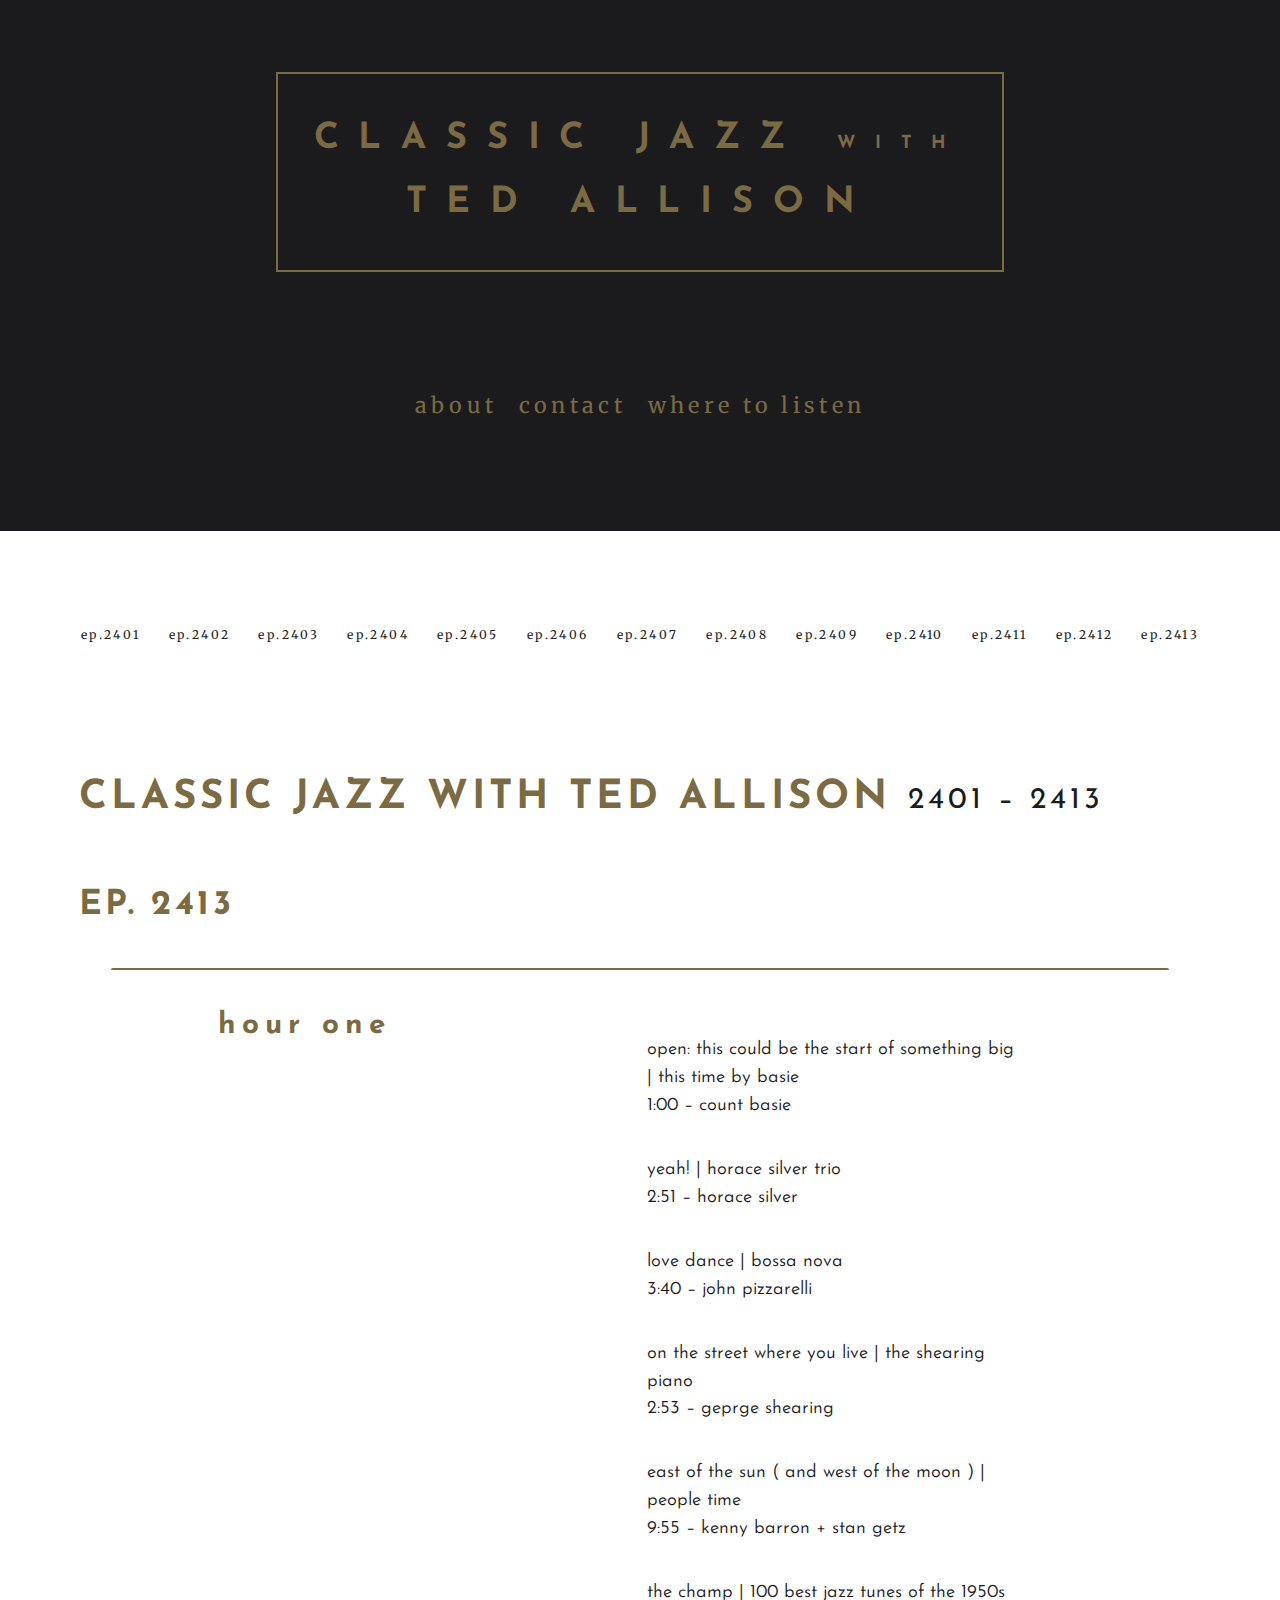
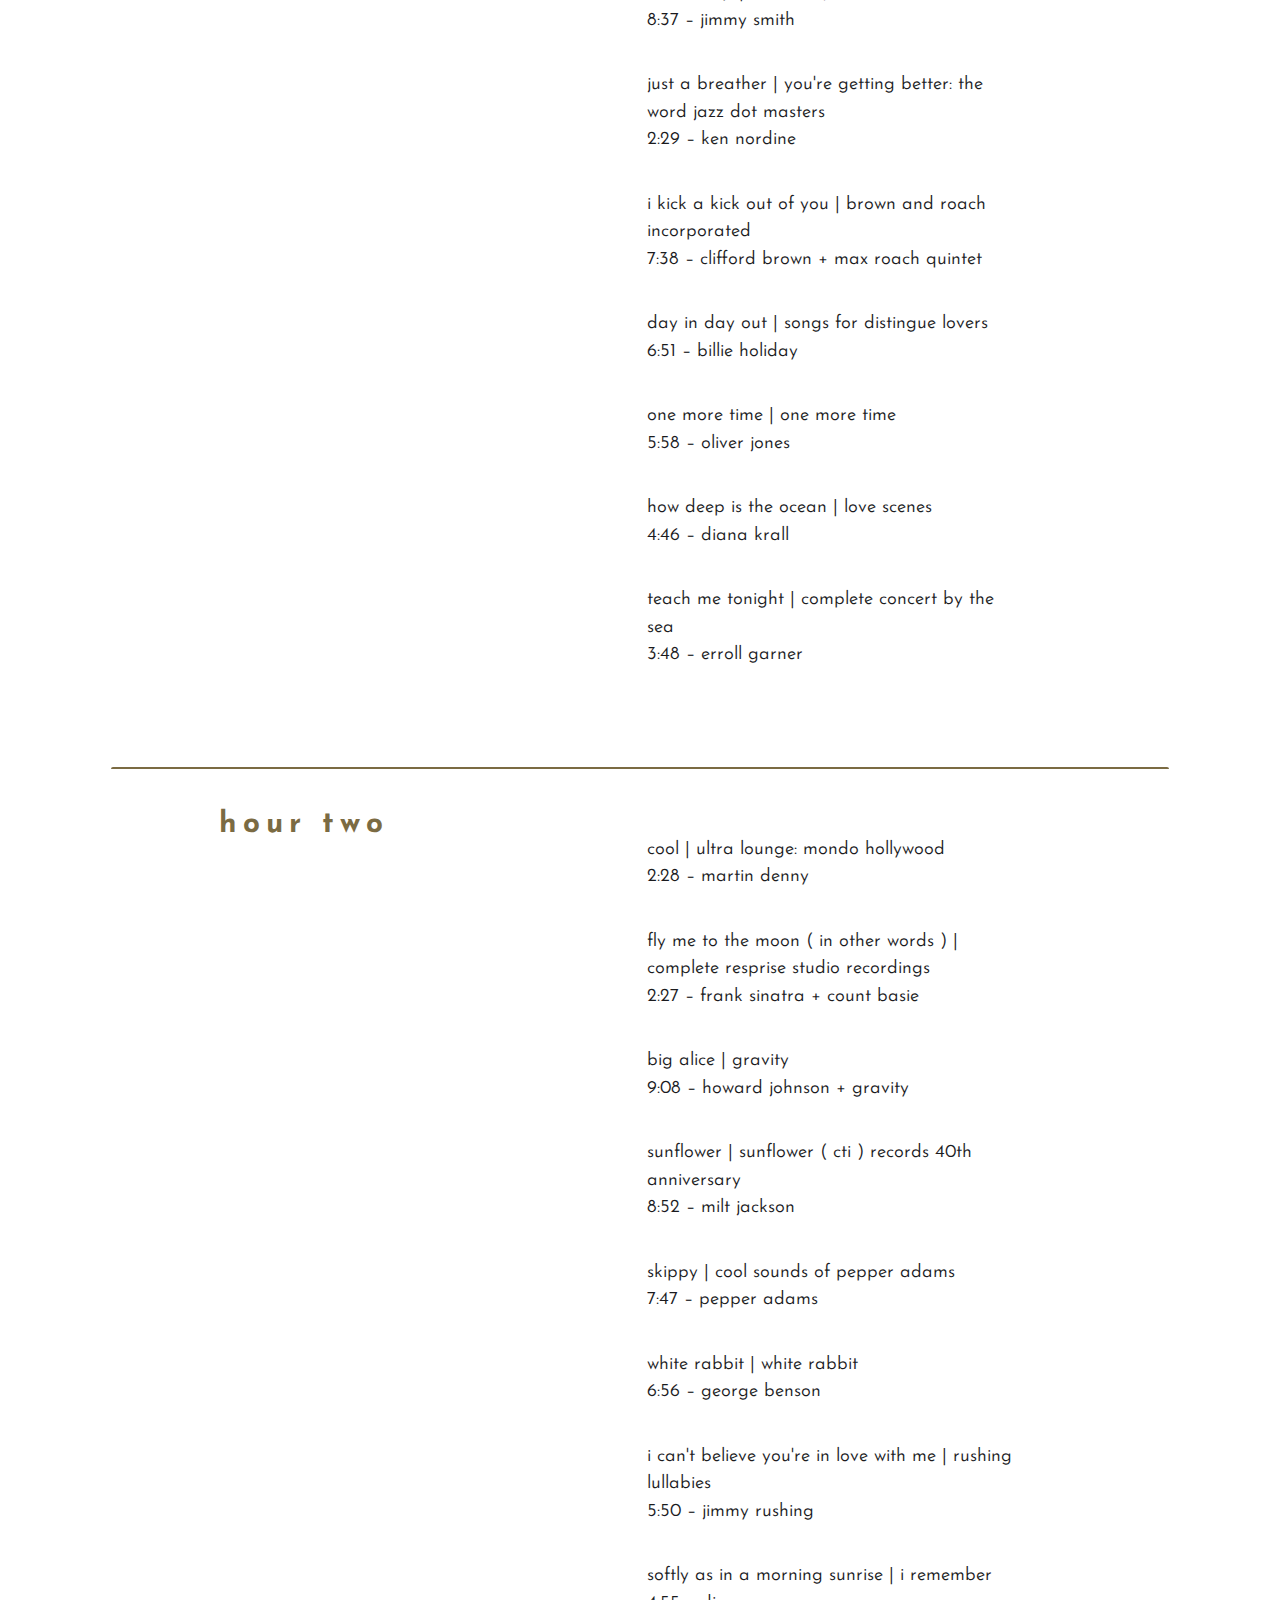
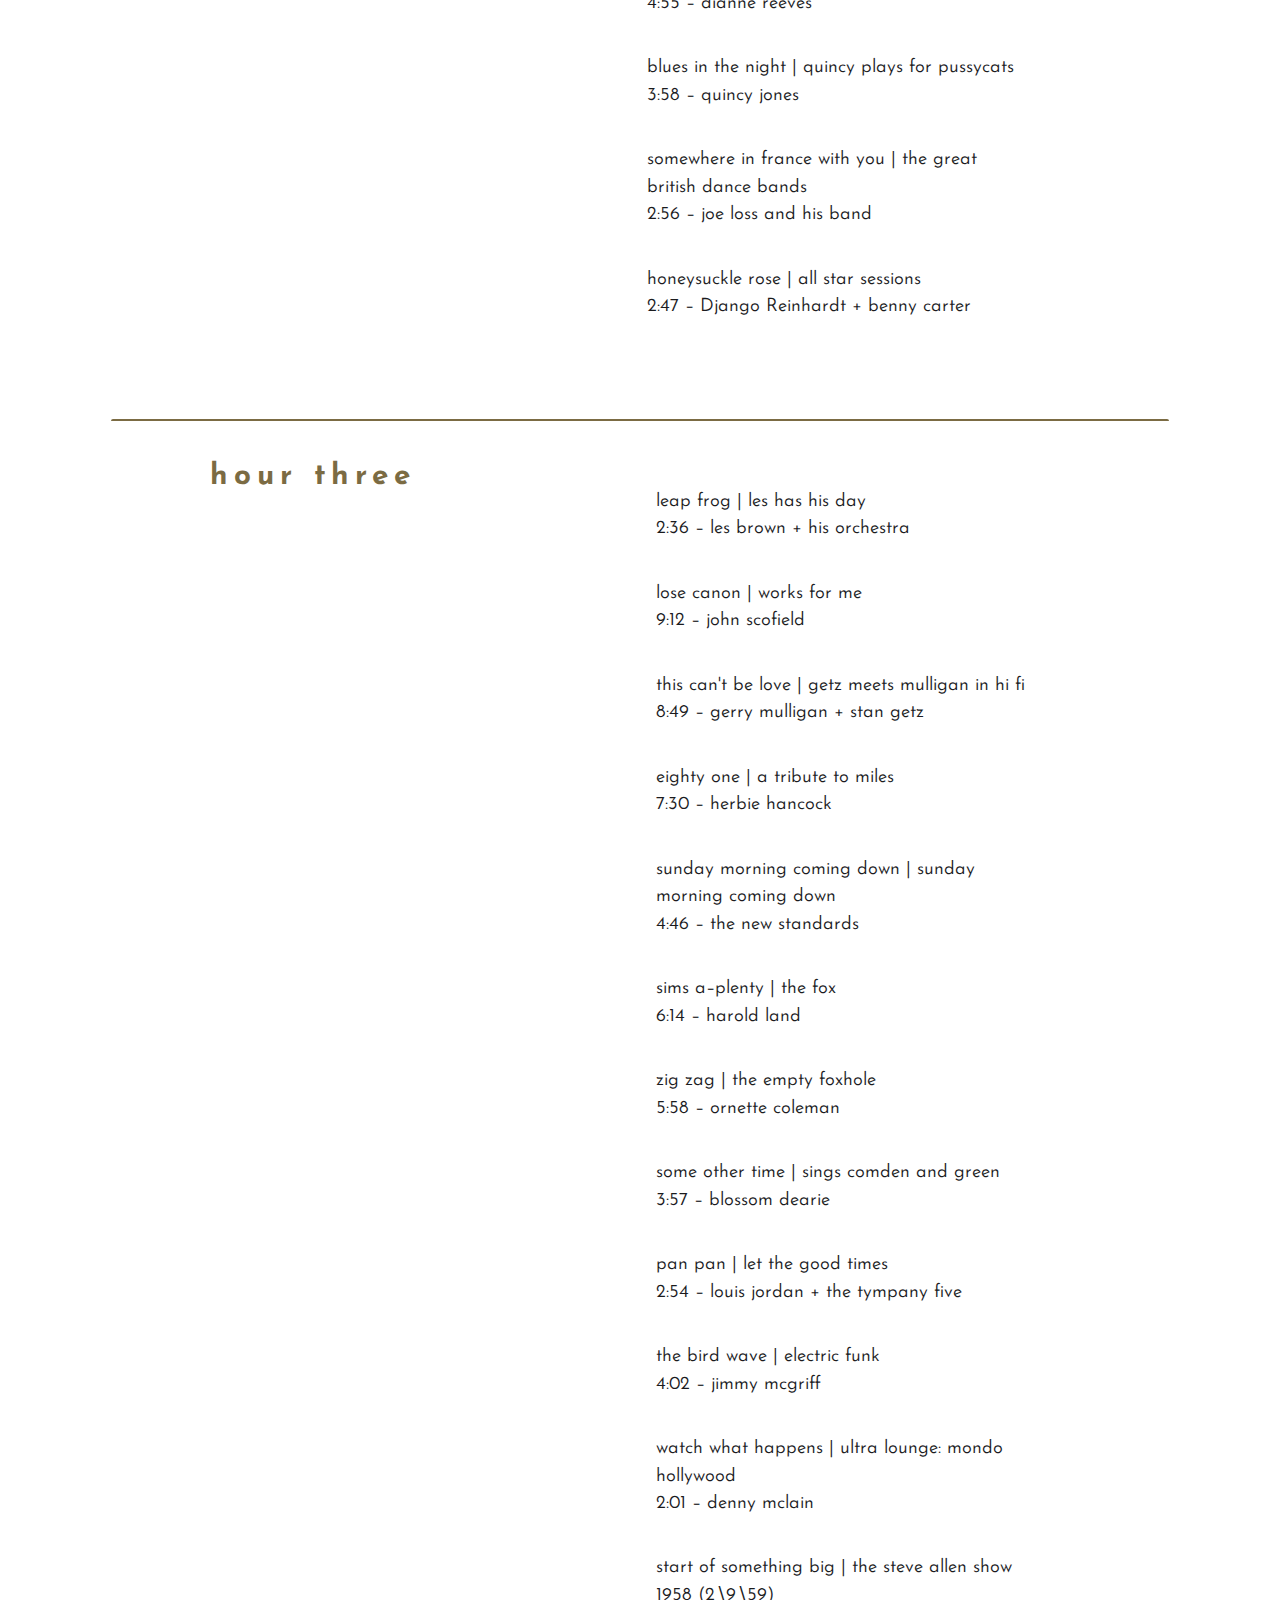
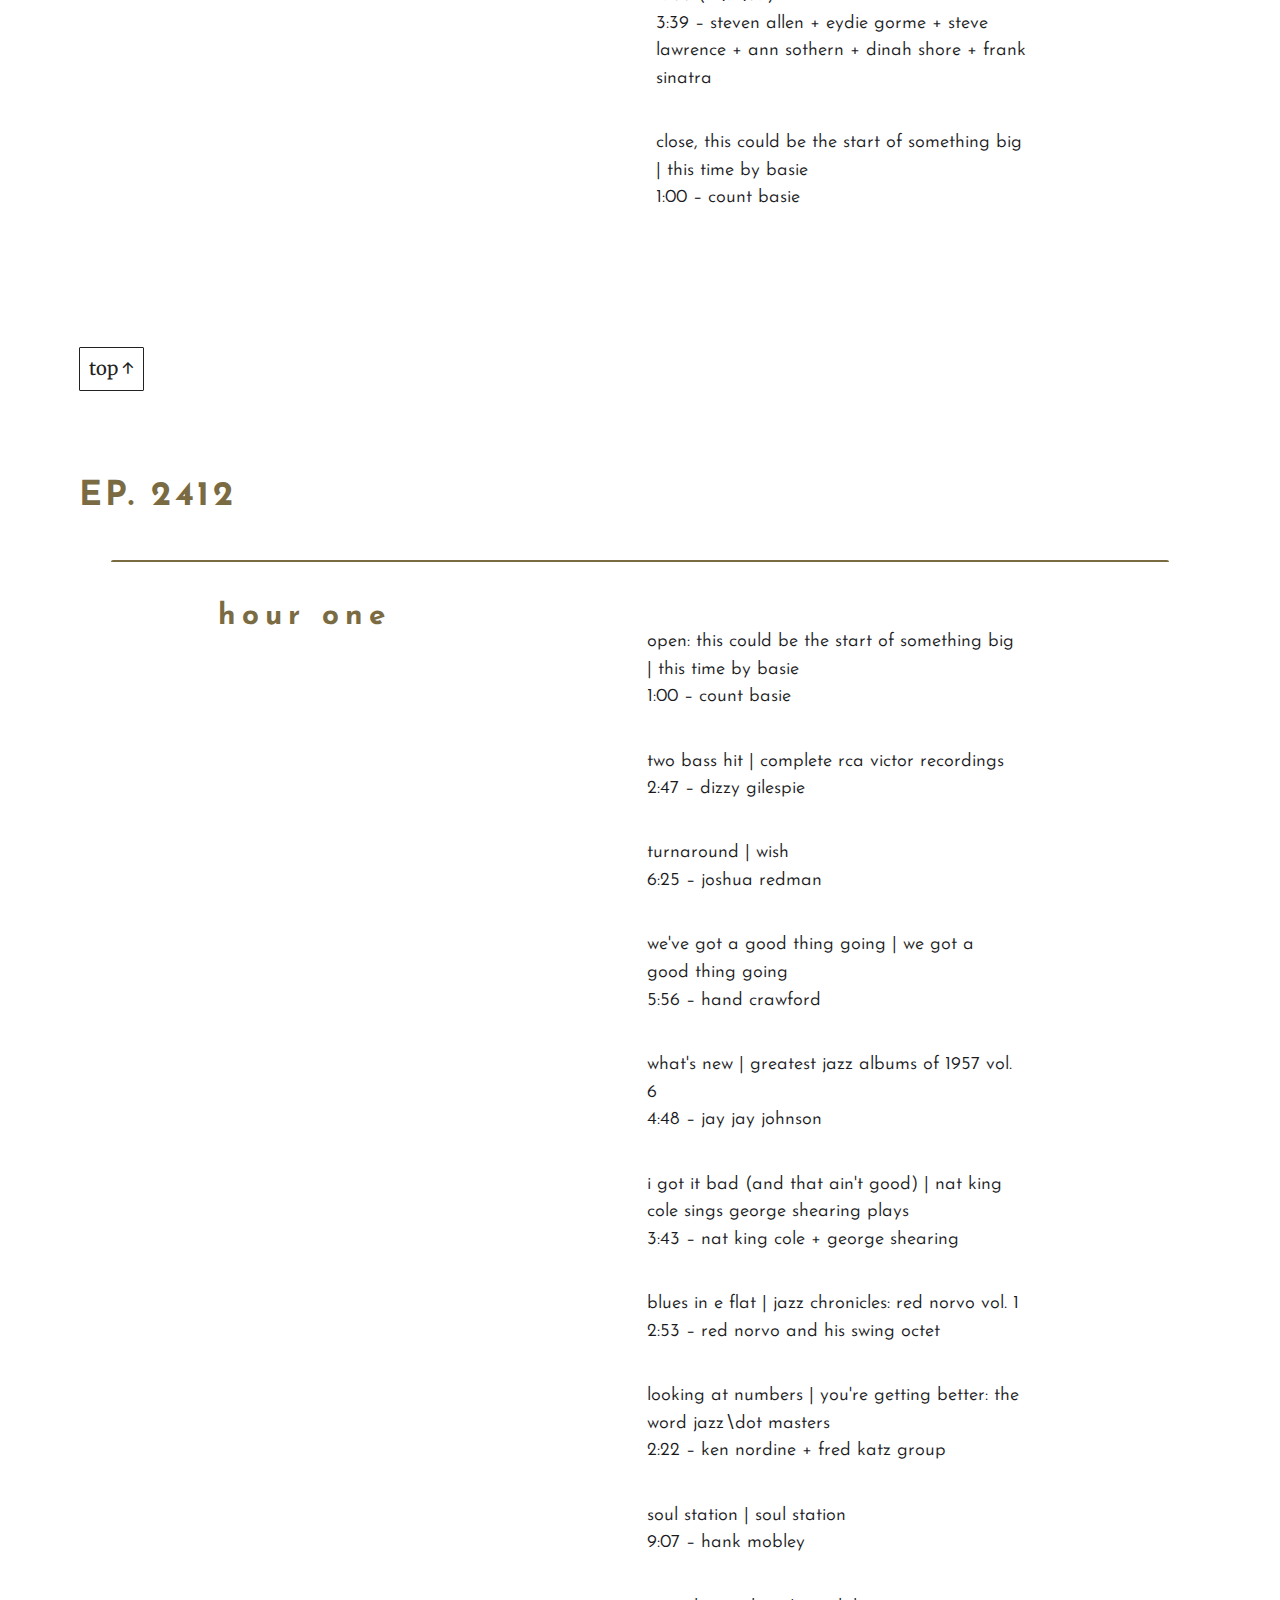
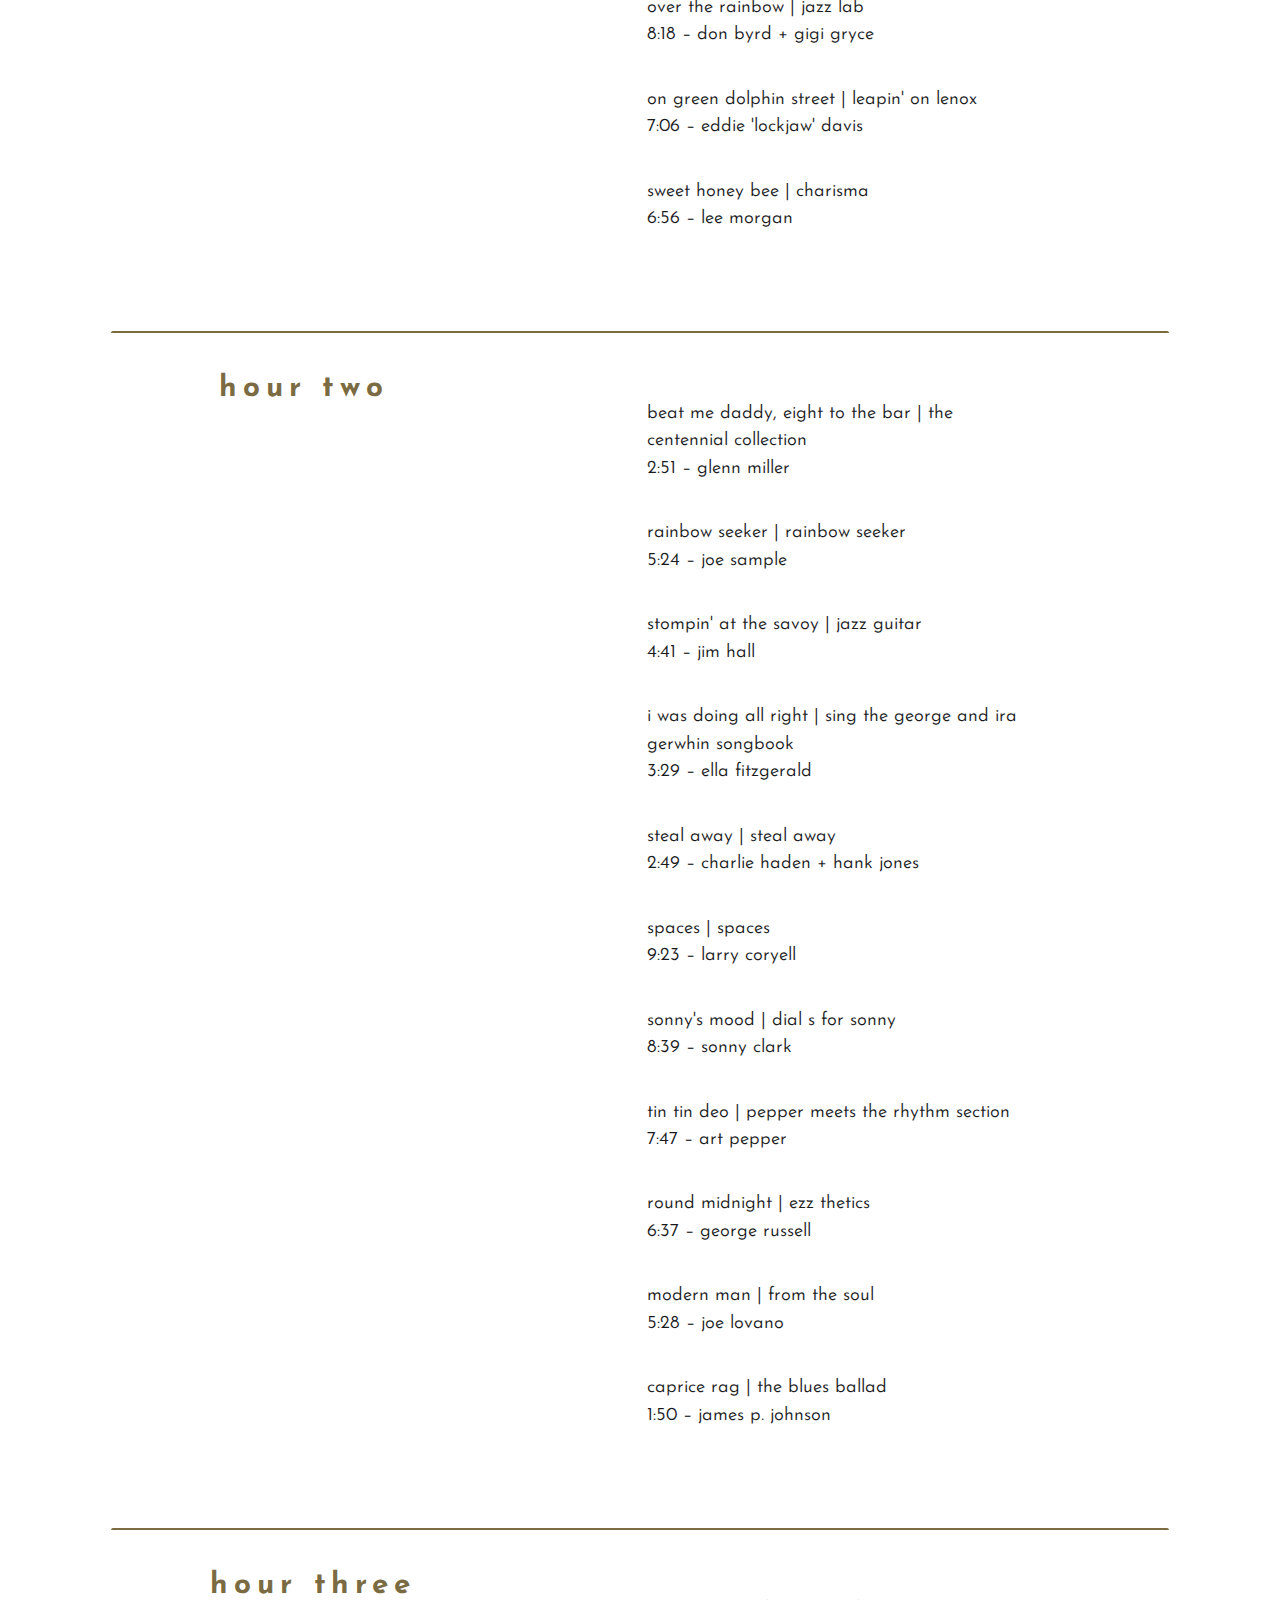
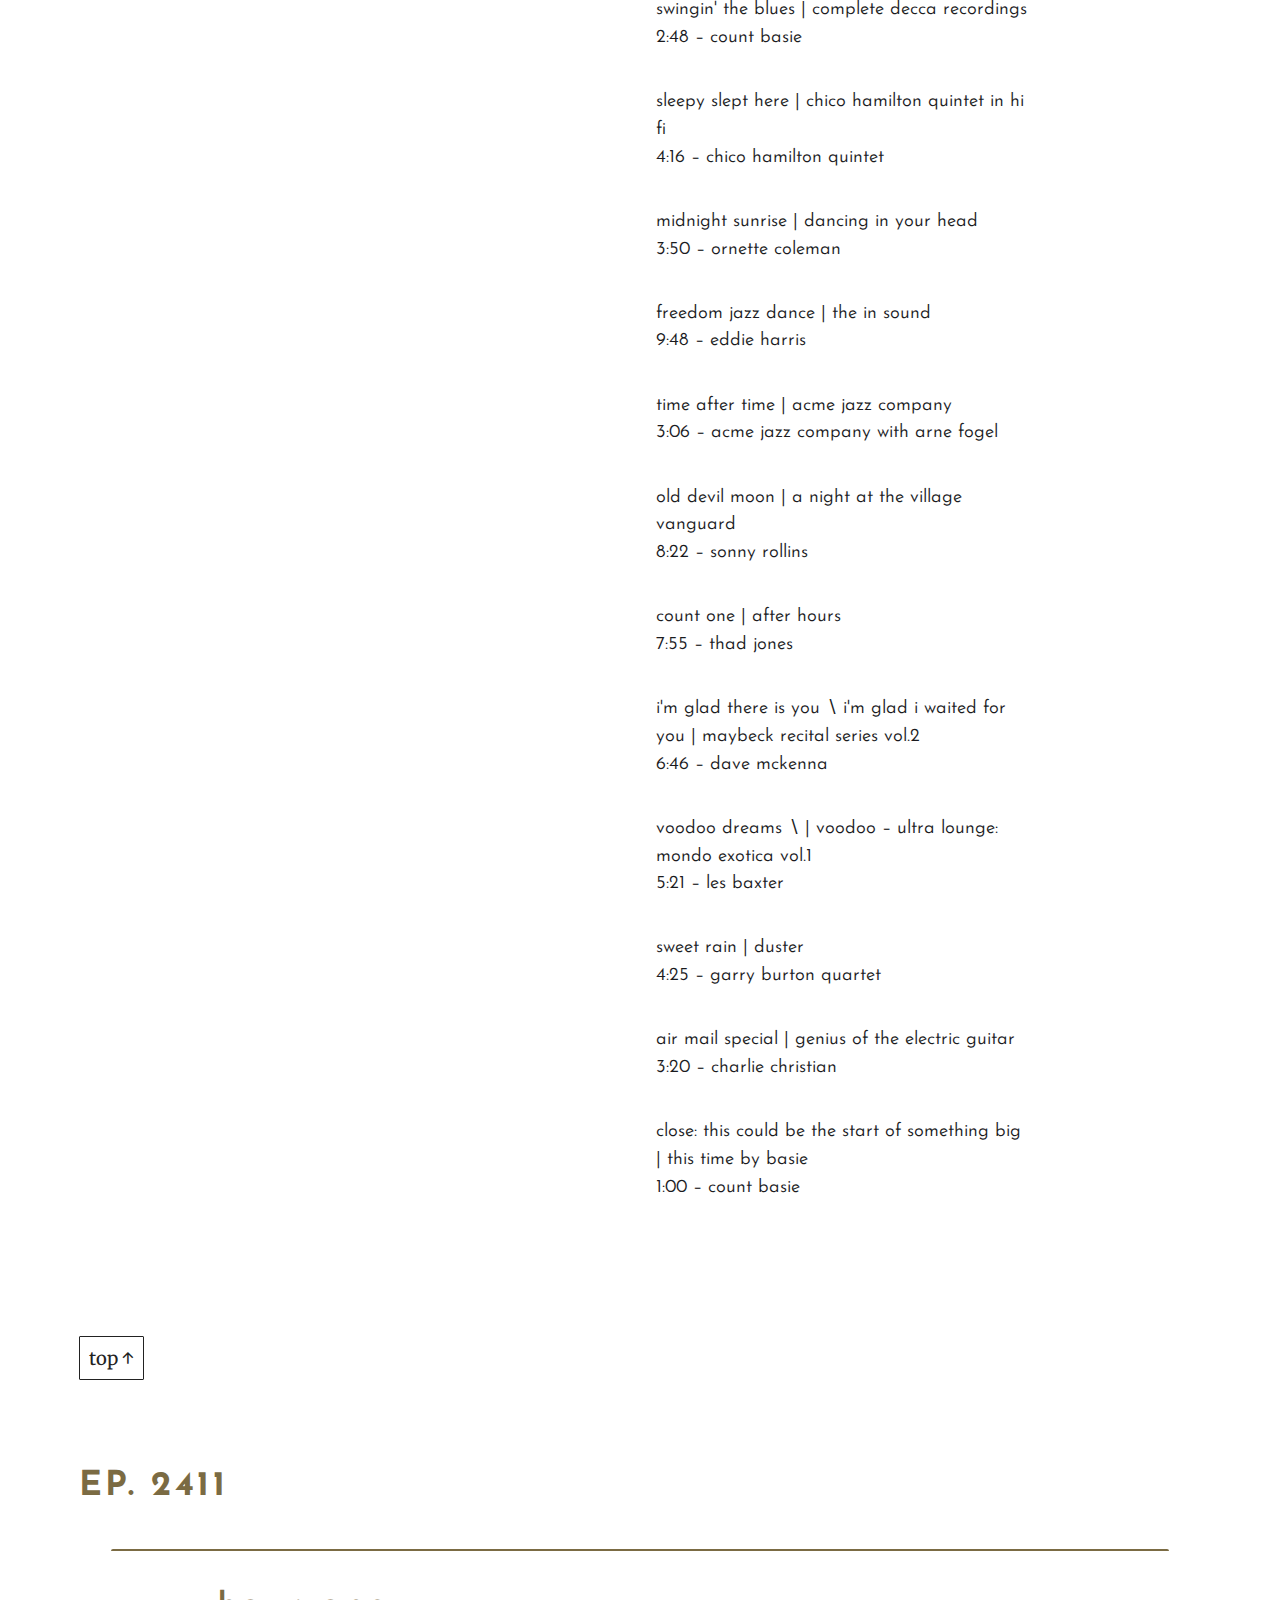
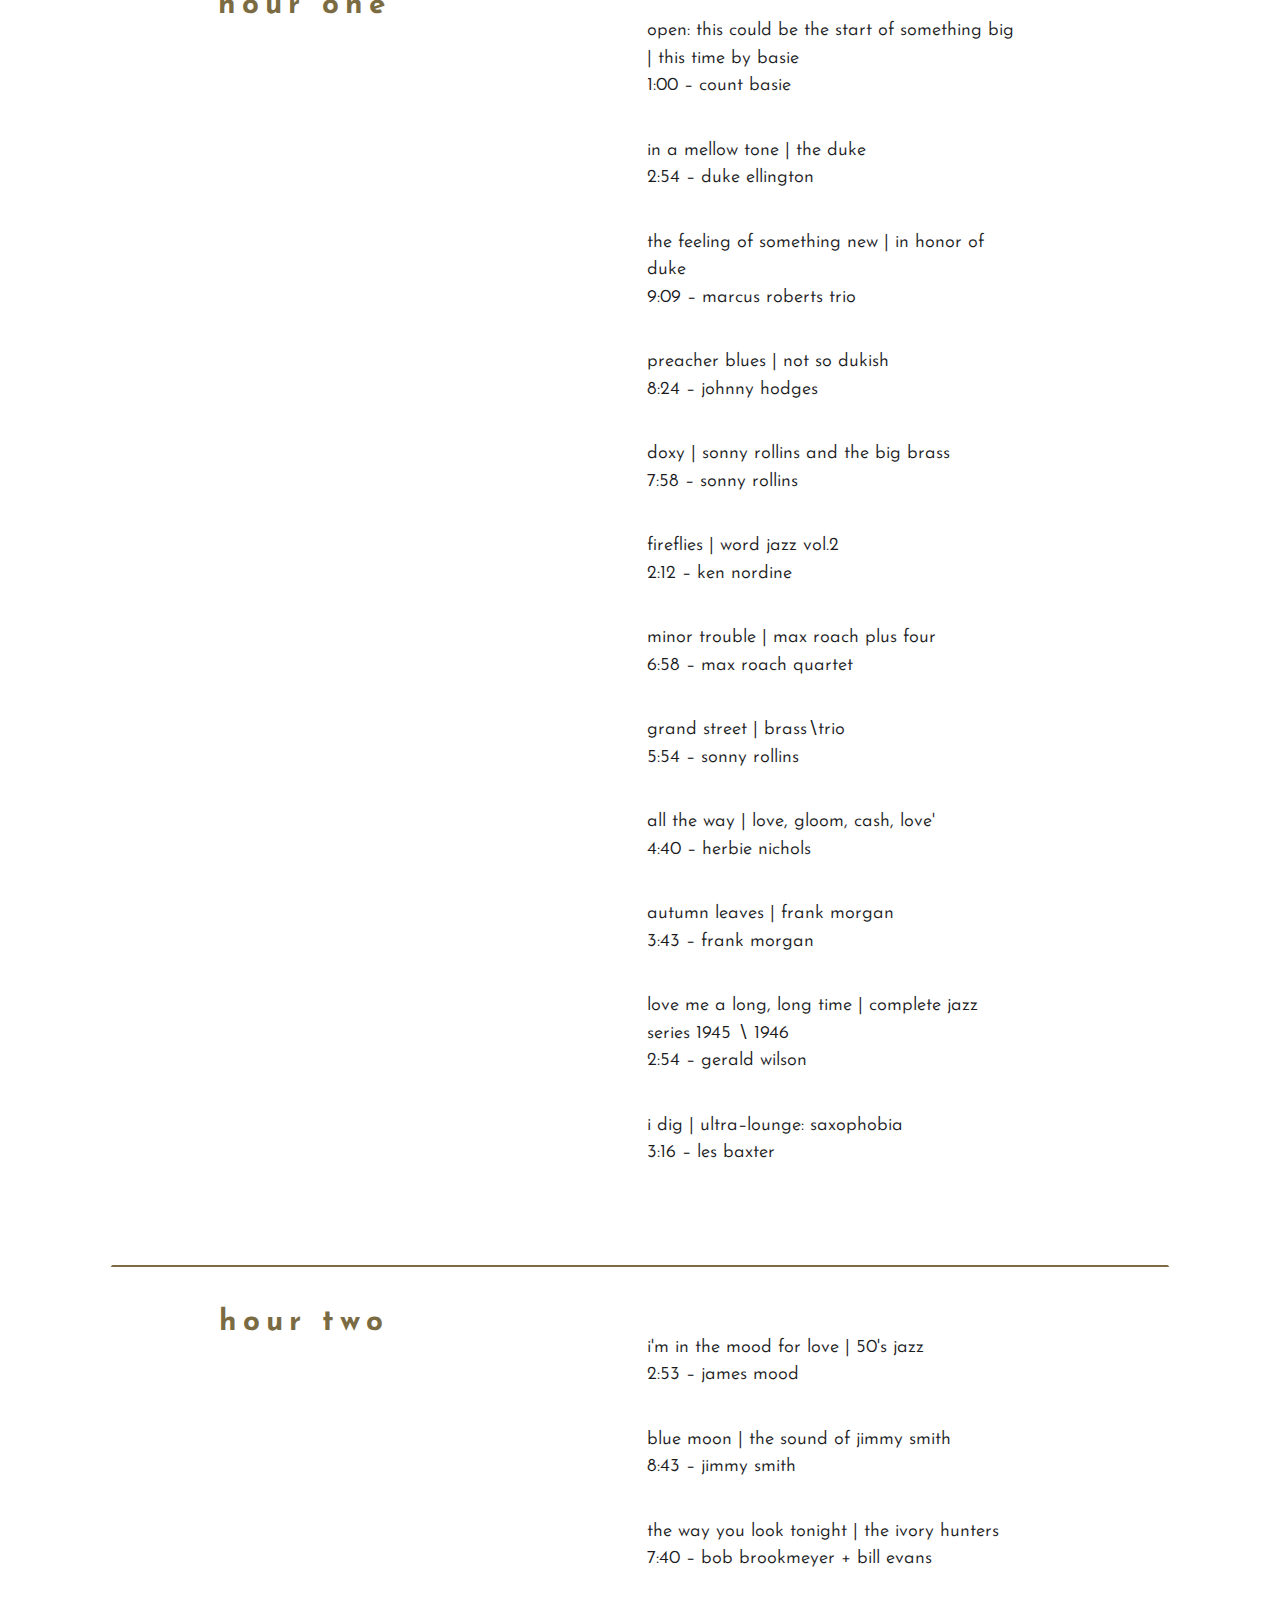
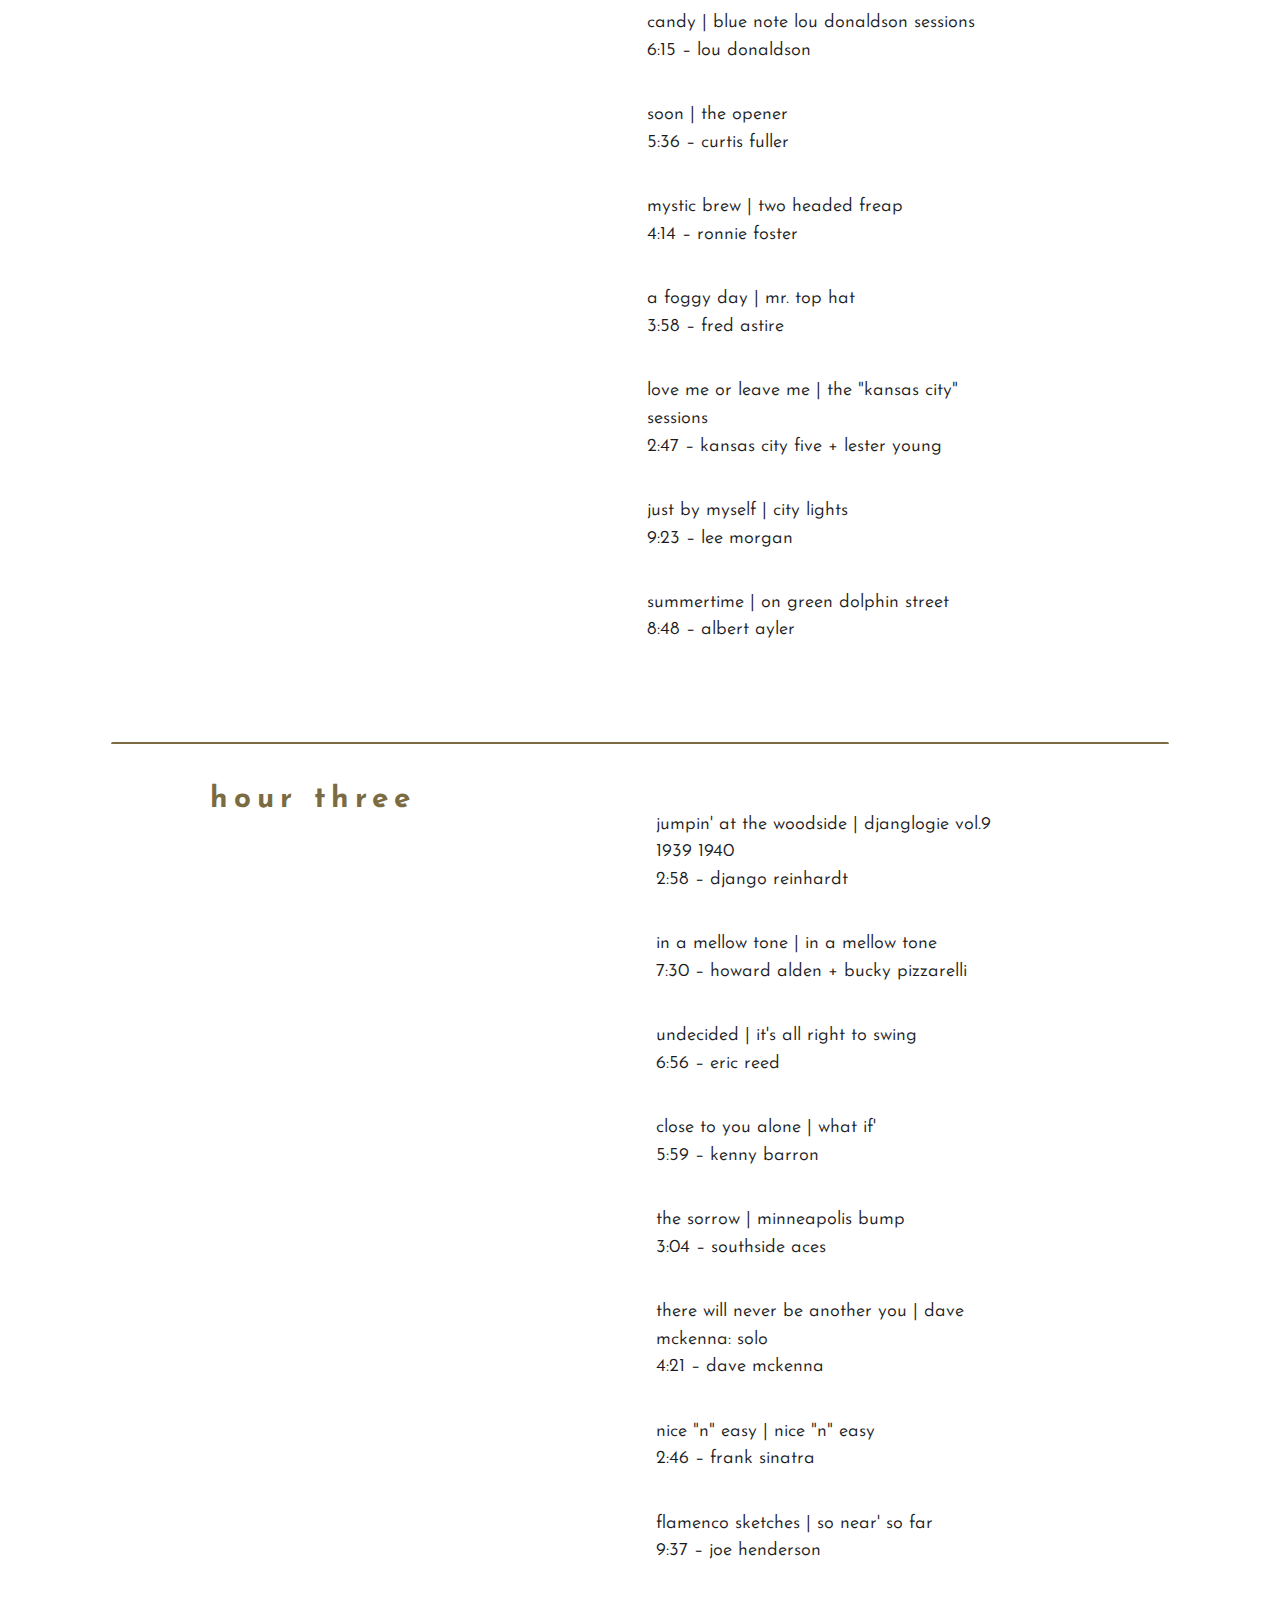
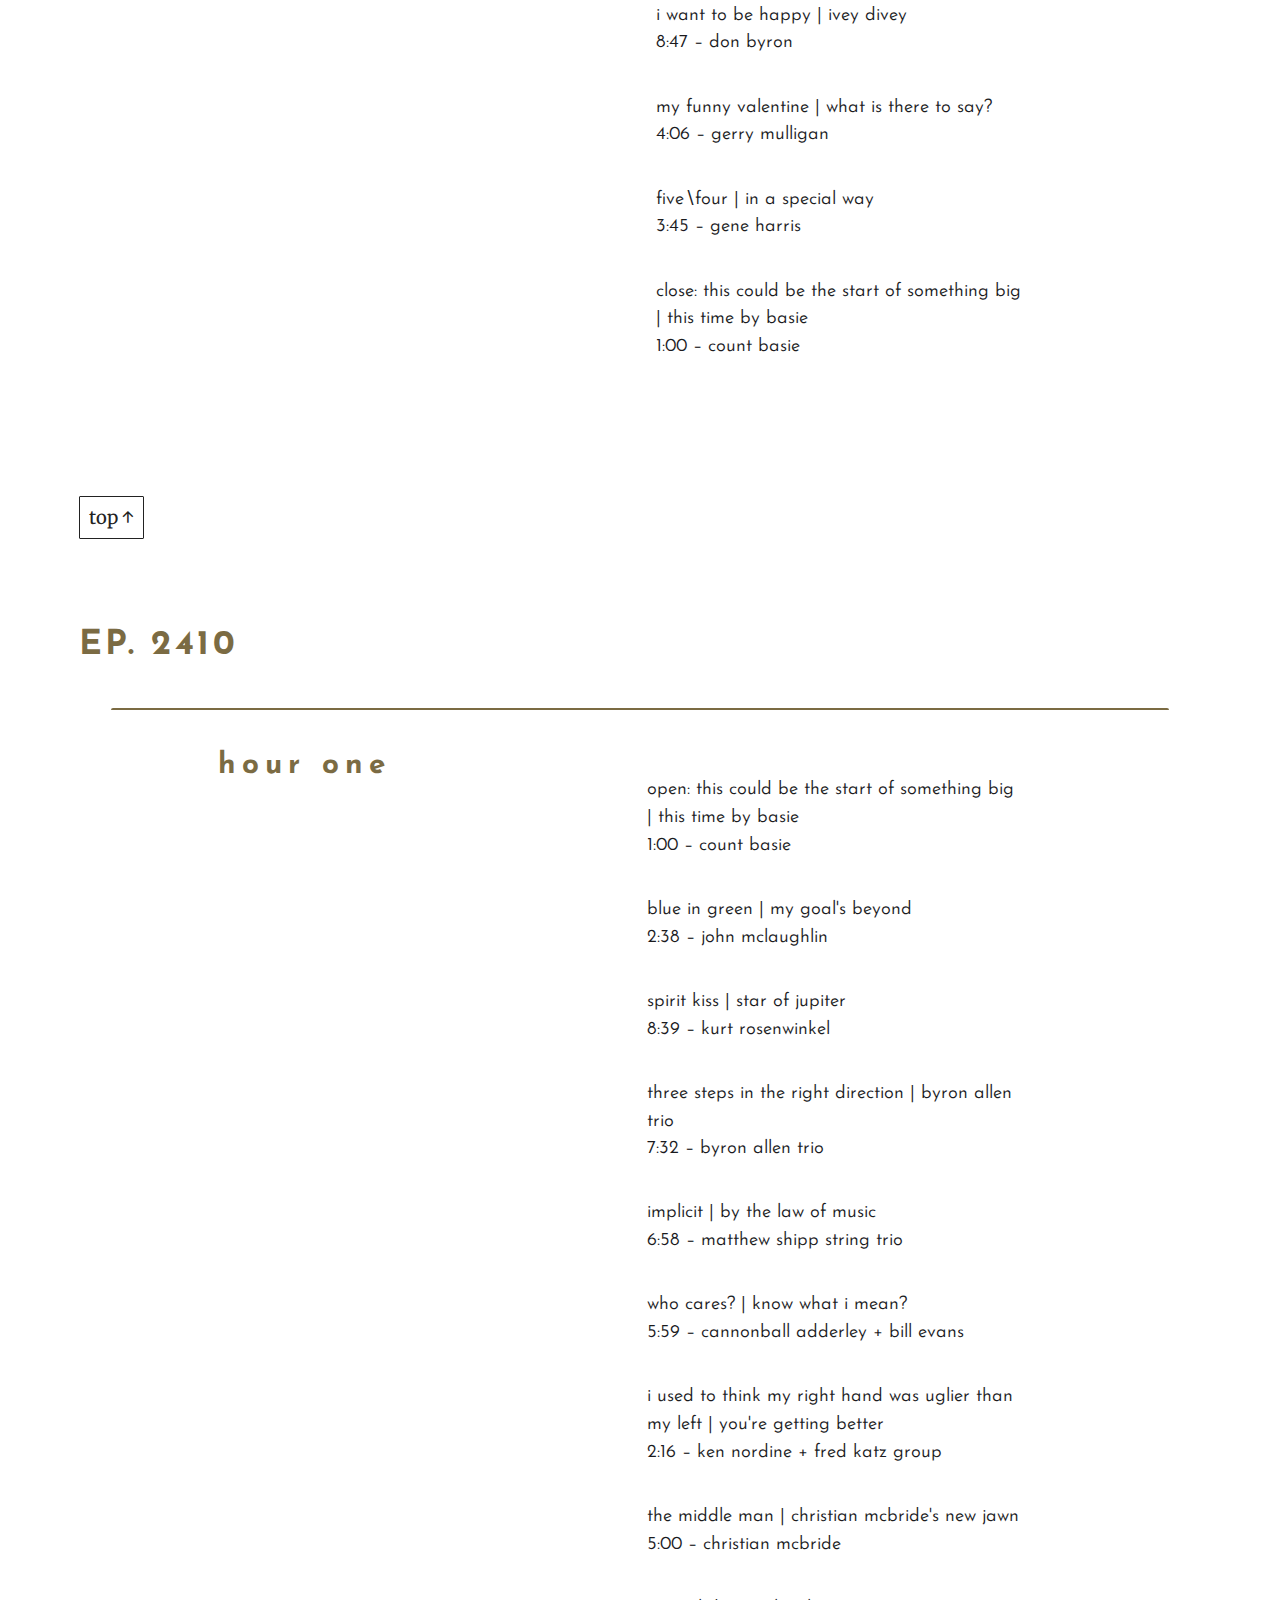
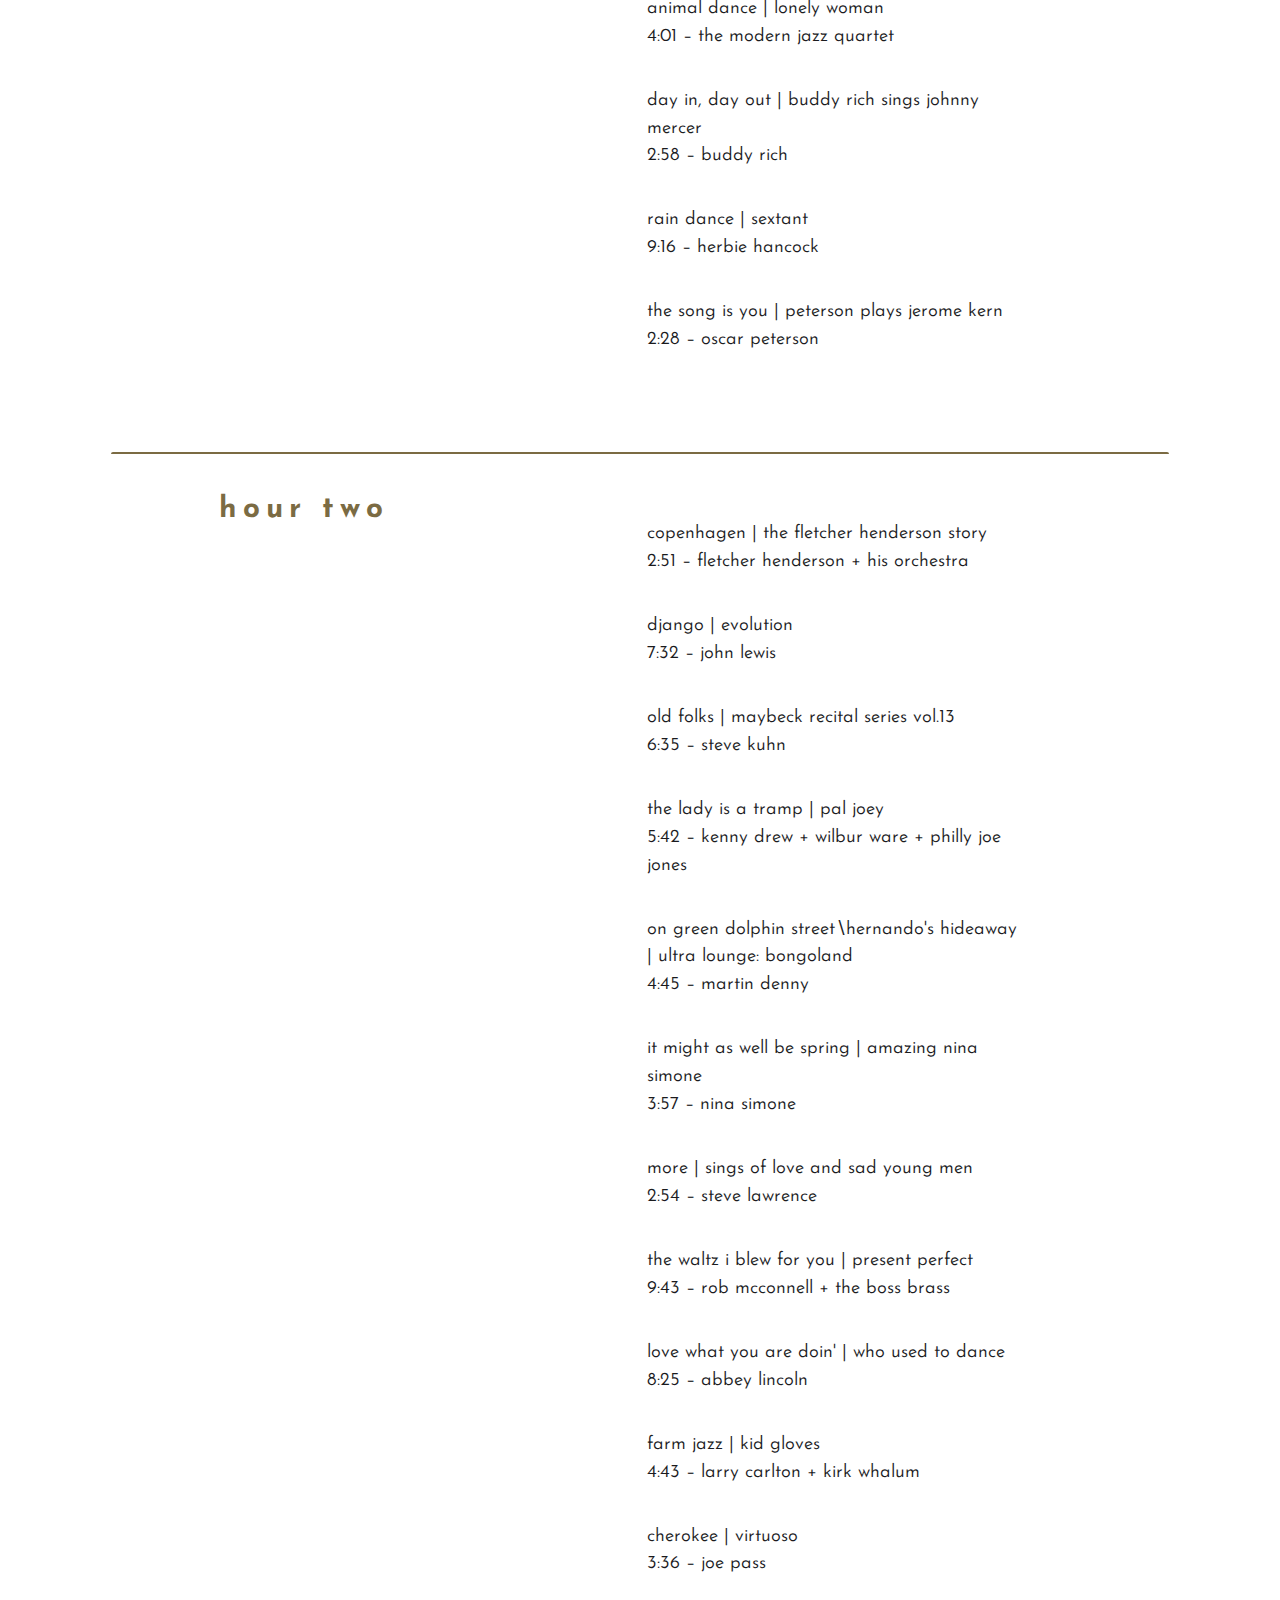
<file: shows/showtwentyfour.html>
<!DOCTYPE html>
<html lang="en">
    <head>
        <meta charset="UTF-8">
        <meta name="viewport" content="width=device-width, inital-scale=1.0">
        <meta http-equiv="X-UA-Compatible" content="ie=edge">

        <title>Classic Jazz with Ted Allison</title>

        <link rel="stylesheet" href="../style.css">

        <link rel="preconnect" href="https://fonts.googleapis.com">
        <link rel="preconnect" href="https://fonts.gstatic.com" crossorigin>
        <link href="https://fonts.googleapis.com/css2?family=Josefin+Sans:wght@200;300;400&family=Merriweather:wght@300;400;700&display=swap" rel="stylesheet">

    
    </head>

    <body>
       <!-- <script src="index.js"></script> -->

        <!-- HEADER -->

        <header class="header">
            <h1>Classic Jazz <span>with</span><br>Ted Allison</h1>
                <nav>
                    <ul class="nav-list">
                        <li class="nav-list-item"><a href="../index.html#about" target="_blank">about</a></li>
                        <li class="nav-list-item"><a href="../index.html#contact" target="_blank">contact</a></li>
                        <li class="nav-list-item"><a href="../index.html#radiolistings" target="_blank">where to listen</a></li>

                    </ul>
                </nav>
       </header>

    <main>

<!-- NAVIGATION SHOW -->

    <nav>
        <ul id="show-nav" class="nav-list episode-nav">
            <li class="nav-list-item episode-item"><a href="#2401">ep&period;2401</a></li>
            <li class="nav-list-item episode-item"><a href="#2402">ep&period;2402</a></li>
            <li class="nav-list-item episode-item"><a href="#2403">ep&period;2403</a></li>
            <li class="nav-list-item episode-item"><a href="#2404">ep&period;2404</a></li>
            <li class="nav-list-item episode-item"><a href="#2405">ep&period;2405</a></li>
            <li class="nav-list-item episode-item"><a href="#2406">ep&period;2406</a></li>
            <li class="nav-list-item episode-item"><a href="#2407">ep&period;2407</a></li>
            <li class="nav-list-item episode-item"><a href="#2408">ep&period;2408</a></li>
            <li class="nav-list-item episode-item"><a href="#2409">ep&period;2409</a></li>
            <li class="nav-list-item episode-item"><a href="#2410">ep&period;2410</a></li>
            <li class="nav-list-item episode-item"><a href="#2411">ep&period;2411</a></li>
            <li class="nav-list-item episode-item"><a href="#2412">ep&period;2412</a></li>
            <li class="nav-list-item episode-item"><a href="#2413">ep&period;2413</a></li>
        </ul>
    </nav>

    <section id="showlist" class="show showlist">
        <h2 class="showheader">Classic Jazz with Ted Allison <span>2401 &ndash; 2413</span></h2>

        <!-- post below in july -->

<!-- SHOW 2413-->
        <div id="2413" class="thisweek-item sthirteen">
            <h2>ep&period; 2413</h2>       
            
        <!-- HOUR ONE -->
            <div class="hourone">
                <h3>hour one</h3>
                <div class="hourone-a parta">
                    <ul class="alistone alist-wrapper">
                        <li class="alistitem aone">open&colon; this could be the start of something big &verbar; this time by basie <br> 1&colon;00 &ndash; count basie</li>
                        <li class="alistitem aone">yeah&excl; &verbar; horace silver trio <br> 2&colon;51 &ndash; horace silver</li>
                        <li class="alistitem aone">love dance &verbar; bossa nova <br> 3&colon;40 &ndash; john pizzarelli</li>
                        <li class="alistitem aone">on the street where you live &verbar; the shearing piano <br> 2&colon;53 &ndash; geprge shearing</li>
                        <li class="alistitem aone">east of the sun &lpar; and west of the moon &rpar; &verbar; people time <br> 9&colon;55 &ndash; kenny barron &plus; stan getz</li>
                        <li class="alistitem aone">the champ &verbar; 100 best jazz tunes of the 1950s <br> 8&colon;37 &ndash; jimmy smith</li>
                        <li class="alistitem aone">just a breather &verbar; you&apos;re getting better&colon; the word jazz dot masters <br> 2&colon;29 &ndash; ken nordine</li>
                        <li class="alistitem aone">i kick a kick out of you &verbar; brown and roach incorporated <br> 7&colon;38 &ndash; clifford brown &plus; max roach quintet</li>
                        <li class="alistitem aone">day in day out &verbar; songs for distingue lovers <br> 6&colon;51 &ndash; billie holiday</li>
                        <li class="alistitem aone">one more time &verbar; one more time <br> 5&colon;58 &ndash; oliver jones</li>
                        <li class="alistitem aone">how deep is the ocean &verbar; love scenes <br> 4&colon;46 &ndash; diana krall</li>
                        <li class="alistitem aone">teach me tonight &verbar; complete concert by the sea <br> 3&colon;48 &ndash; erroll garner</li>
                    </ul>
                </div>
            </div>

    <!-- HOUR TWO -->

            <div class="hourtwo">
                <h3>hour two</h3>
                <div class="hourtwo-a parta">
                    <ul class="alisttwo alist-wrapper">
                        <li class="alistitem aone">cool &verbar; ultra lounge&colon; mondo hollywood <br> 2&colon;28 &ndash; martin denny</li>
                        <li class="alistitem aone">fly me to the moon &lpar; in other words &rpar; &verbar; complete resprise studio recordings <br> 2&colon;27 &ndash; frank sinatra &plus; count basie</li>
                        <li class="alistitem aone">big alice &verbar; gravity <br> 9&colon;08 &ndash; howard johnson &plus; gravity</li>
                        <li class="alistitem aone">sunflower &verbar; sunflower &lpar; cti &rpar; records 40th anniversary <br> 8&colon;52 &ndash; milt jackson</li>
                        <li class="alistitem aone">skippy &verbar; cool sounds of pepper adams <br> 7&colon;47 &ndash; pepper adams</li>
                        <li class="alistitem aone">white rabbit &verbar; white rabbit <br> 6&colon;56 &ndash; george benson</li>
                        <li class="alistitem aone">i can&apos;t believe you&apos;re in love with me &verbar; rushing lullabies <br> 5&colon;50 &ndash; jimmy rushing</li>
                        <li class="alistitem aone">softly as in a morning sunrise &verbar; i remember <br> 4&colon;55 &ndash; dianne reeves</li>
                        <li class="alistitem aone">blues in the night &verbar; quincy plays for pussycats <br> 3&colon;58 &ndash; quincy jones</li>
                        <li class="alistitem aone">somewhere in france with you &verbar; the great british dance bands <br> 2&colon;56 &ndash; joe loss and his band</li>
                        <li class="alistitem aone">honeysuckle rose &verbar; all star sessions <br> 2&colon;47 &ndash; Django Reinhardt &plus; benny carter</li>
                    </ul>
                </div>
            </div>

    <!-- HOUR THREE -->

            <div class="hourthree">
                <h3>hour three</h3>
                <div class="hourthree-a parta">
                    <ul class="alistthree alist-wrapper">
                        <li class="alistitem aone">leap frog &verbar; les has his day <br> 2&colon;36 &ndash; les brown &plus; his orchestra</li>
                        <li class="alistitem aone">lose canon &verbar; works for me <br> 9&colon;12 &ndash; john scofield</li>
                        <li class="alistitem aone">this can&apos;t be love &verbar; getz meets mulligan in hi fi <br> 8&colon;49 &ndash; gerry mulligan &plus; stan getz</li>
                        <li class="alistitem aone">eighty one &verbar; a tribute to miles <br> 7&colon;30 &ndash; herbie hancock</li>
                        <li class="alistitem aone">sunday morning coming down &verbar; sunday morning coming down <br> 4&colon;46 &ndash; the new standards</li>
                        <li class="alistitem aone">sims a&ndash;plenty &verbar; the fox <br> 6&colon;14 &ndash; harold land</li>
                        <li class="alistitem aone">zig zag &verbar; the empty foxhole <br> 5&colon;58 &ndash; ornette coleman</li>
                        <li class="alistitem aone">some other time &verbar; sings comden and green <br> 3&colon;57 &ndash; blossom dearie</li>
                        <li class="alistitem aone">pan pan &verbar; let the good times <br> 2&colon;54 &ndash; louis jordan &plus; the tympany five</li>
                        <li class="alistitem aone">the bird wave &verbar; electric funk <br> 4&colon;02 &ndash; jimmy mcgriff</li>
                        <li class="alistitem aone">watch what happens &verbar; ultra lounge&colon; mondo hollywood <br> 2&colon;01 &ndash; denny mclain</li>
                        <li class="alistitem aone">start of something big &verbar; the steve allen show 1958 &lpar;2&Backslash;9&Backslash;59&rpar; <br> 3&colon;39 &ndash; steven allen &plus; eydie gorme &plus; steve lawrence &plus; ann sothern &plus; dinah shore &plus; frank sinatra</li>
                        <li class="alistitem aone">close&comma; this could be the start of something big &verbar; this time by basie <br> 1&colon;00 &ndash; count basie</li>
                    </ul>
                </div>
            </div>
            <button type="button"><a class="btn" href='#show-nav'>top &uparrow;</a></button>
        </div>

<!-- SHOW 2412-->
        <div id="2412" class="thisweek-item stweleve">
            <h2>ep&period; 2412</h2>       
            
        <!-- HOUR ONE -->
            <div class="hourone">
                <h3>hour one</h3>
                <div class="hourone-a parta">
                    <ul class="alistone alist-wrapper">
                        <li class="alistitem aone">open&colon; this could be the start of something big &verbar; this time by basie <br> 1&colon;00 &ndash; count basie</li>
                        <li class="alistitem aone">two bass hit &verbar; complete rca victor recordings <br> 2&colon;47 &ndash; dizzy gilespie</li>
                        <li class="alistitem aone">turnaround &verbar; wish <br> 6&colon;25 &ndash; joshua redman</li>
                        <li class="alistitem aone">we&apos;ve got a good thing going &verbar; we got a good thing going <br> 5&colon;56 &ndash; hand crawford</li>
                        <li class="alistitem aone">what&apos;s new &verbar; greatest jazz albums of 1957 vol&period; 6 <br> 4&colon;48 &ndash; jay jay johnson</li>
                        <li class="alistitem aone">i got it bad &lpar;and that ain't good&rpar; &verbar; nat king cole sings george shearing plays <br> 3&colon;43 &ndash; nat king cole &plus; george shearing</li>
                        <li class="alistitem aone">blues in e flat &verbar; jazz chronicles&colon; red norvo vol&period; 1 <br> 2&colon;53 &ndash; red norvo and his swing octet</li>
                        <li class="alistitem aone">looking at numbers &verbar; you&apos;re getting better&colon; the word jazz&Backslash;dot masters <br> 2&colon;22 &ndash; ken nordine &plus; fred katz group</li>
                        <li class="alistitem aone">soul station &verbar; soul station <br> 9&colon;07 &ndash; hank mobley</li>
                        <li class="alistitem aone">over the rainbow &verbar; jazz lab <br> 8&colon;18 &ndash; don byrd &plus; gigi gryce</li>
                        <li class="alistitem aone">on green dolphin street &verbar; leapin&apos; on lenox <br> 7&colon;06 &ndash; eddie &apos;lockjaw&apos; davis</li>
                        <li class="alistitem aone">sweet honey bee &verbar; charisma <br> 6&colon;56 &ndash; lee morgan</li>
                    </ul>
                </div>
            </div>

    <!-- HOUR TWO -->

            <div class="hourtwo">
                <h3>hour two</h3>
                <div class="hourtwo-a parta">
                    <ul class="alisttwo alist-wrapper">
                        <li class="alistitem aone">beat me daddy&comma; eight to the bar &verbar; the centennial collection <br> 2&colon;51 &ndash; glenn miller</li>
                        <li class="alistitem aone">rainbow seeker &verbar; rainbow seeker <br> 5&colon;24 &ndash; joe sample</li>
                        <li class="alistitem aone">stompin&apos; at the savoy &verbar; jazz guitar <br> 4&colon;41 &ndash; jim hall</li>
                        <li class="alistitem aone">i was doing all right &verbar; sing the george and ira gerwhin songbook <br> 3&colon;29 &ndash; ella fitzgerald</li>
                        <li class="alistitem aone">steal away &verbar; steal away <br> 2&colon;49 &ndash; charlie haden &plus; hank jones</li>
                        <li class="alistitem aone">spaces &verbar; spaces <br> 9&colon;23 &ndash; larry coryell</li>
                        <li class="alistitem aone">sonny&apos;s mood &verbar; dial s for sonny <br> 8&colon;39 &ndash; sonny clark</li>
                        <li class="alistitem aone">tin tin deo &verbar; pepper meets the rhythm section <br> 7&colon;47 &ndash; art pepper</li>
                        <li class="alistitem aone">round midnight &verbar; ezz thetics <br> 6&colon;37 &ndash; george russell</li>
                        <li class="alistitem aone">modern man &verbar; from the soul <br> 5&colon;28 &ndash; joe lovano</li>
                        <li class="alistitem aone">caprice rag &verbar; the blues ballad <br> 1&colon;50 &ndash; james p&period; johnson</li>
                    </ul>
                </div>
            </div>

    <!-- HOUR THREE -->

            <div class="hourthree">
                <h3>hour three</h3>
                <div class="hourthree-a parta">
                    <ul class="alistthree alist-wrapper">
                        <li class="alistitem aone">swingin&apos; the blues &verbar; complete decca recordings <br> 2&colon;48 &ndash; count basie</li>
                        <li class="alistitem aone">sleepy slept here &verbar; chico hamilton quintet in hi fi <br> 4&colon;16 &ndash; chico hamilton quintet</li>
                        <li class="alistitem aone">midnight sunrise &verbar; dancing in your head <br> 3&colon;50 &ndash; ornette coleman</li>
                        <li class="alistitem aone">freedom jazz dance &verbar; the in sound <br> 9&colon;48 &ndash; eddie harris</li>
                        <li class="alistitem aone">time after time &verbar; acme jazz company <br> 3&colon;06 &ndash; acme jazz company with arne fogel</li>
                        <li class="alistitem aone">old devil moon &verbar; a night at the village vanguard <br> 8&colon;22 &ndash; sonny rollins</li>
                        <li class="alistitem aone">count one &verbar; after hours <br> 7&colon;55 &ndash; thad jones</li>
                        <li class="alistitem aone">i&apos;m glad there is you &Backslash; i&apos;m glad i waited for you &verbar; maybeck recital series vol&period;2 <br> 6&colon;46 &ndash; dave mckenna</li>
                        <li class="alistitem aone">voodoo dreams &Backslash; &verbar; voodoo &ndash; ultra lounge&colon; mondo exotica vol&period;1 <br> 5&colon;21 &ndash; les baxter</li>
                        <li class="alistitem aone">sweet rain &verbar; duster <br> 4&colon;25 &ndash; garry burton quartet</li>
                        <li class="alistitem aone">air mail special &verbar; genius of the electric guitar <br> 3&colon;20 &ndash; charlie christian</li>
                        <li class="alistitem aone">close&colon; this could be the start of something big &verbar; this time by basie <br> 1&colon;00 &ndash; count basie</li>
                    </ul>
                </div>
            </div>
            <button type="button"><a class="btn" href='#show-nav'>top &uparrow;</a></button>
        </div>

<!-- SHOW 2411 -->
        <div id="2411" class="thisweek-item seleven">
            <h2>ep&period; 2411</h2>       
            
        <!-- HOUR ONE -->
            <div class="hourone">
                <h3>hour one</h3>
                <div class="hourone-a parta">
                    <ul class="alistone alist-wrapper">
                        <li class="alistitem aone">open&colon; this could be the start of something big &verbar; this time by basie <br> 1&colon;00 &ndash; count basie</li>
                        <li class="alistitem aone">in a mellow tone &verbar; the duke <br> 2&colon;54 &ndash; duke ellington</li>
                        <li class="alistitem aone">the feeling of something new &verbar; in honor of duke <br> 9&colon;09 &ndash; marcus roberts trio</li>
                        <li class="alistitem aone">preacher blues &verbar; not so dukish <br> 8&colon;24 &ndash; johnny hodges</li>
                        <li class="alistitem aone">doxy &verbar; sonny rollins and the big brass <br> 7&colon;58 &ndash; sonny rollins</li>
                        <li class="alistitem aone">fireflies &verbar; word jazz vol&period;2 <br> 2&colon;12 &ndash; ken nordine</li>
                        <li class="alistitem aone">minor trouble &verbar; max roach plus four <br> 6&colon;58 &ndash; max roach quartet</li>
                        <li class="alistitem aone">grand street &verbar; brass&Backslash;trio <br> 5&colon;54 &ndash; sonny rollins</li>
                        <li class="alistitem aone">all the way &verbar; love&comma; gloom&comma; cash&comma; love&apos; <br> 4&colon;40 &ndash; herbie nichols</li>
                        <li class="alistitem aone">autumn leaves &verbar; frank morgan <br> 3&colon;43 &ndash; frank morgan</li>
                        <li class="alistitem aone">love me a long&comma; long time &verbar; complete jazz series 1945 &Backslash; 1946 <br> 2&colon;54 &ndash; gerald wilson</li>
                        <li class="alistitem aone">i dig &verbar; ultra&ndash;lounge&colon; saxophobia <br> 3&colon;16 &ndash; les baxter</li>
                    </ul>
                </div>
            </div>

    <!-- HOUR TWO -->

            <div class="hourtwo">
                <h3>hour two</h3>
                <div class="hourtwo-a parta">
                    <ul class="alisttwo alist-wrapper">
                        <li class="alistitem aone">i&apos;m in the mood for love &verbar; 50&apos;s jazz <br> 2&colon;53 &ndash; james mood</li>
                        <li class="alistitem aone">blue moon &verbar; the sound of jimmy smith <br> 8&colon;43 &ndash; jimmy smith</li>
                        <li class="alistitem aone">the way you look tonight &verbar; the ivory hunters <br> 7&colon;40 &ndash; bob brookmeyer &plus; bill evans</li>
                        <li class="alistitem aone">candy &verbar; blue note lou donaldson sessions <br> 6&colon;15 &ndash; lou donaldson</li>
                        <li class="alistitem aone">soon &verbar; the opener <br> 5&colon;36 &ndash; curtis fuller</li>
                        <li class="alistitem aone">mystic brew &verbar; two headed freap <br> 4&colon;14 &ndash; ronnie foster</li>
                        <li class="alistitem aone">a foggy day &verbar; mr&period; top hat <br> 3&colon;58 &ndash; fred astire</li>
                        <li class="alistitem aone">love me or leave me &verbar; the &quot;kansas city&quot; sessions <br> 2&colon;47 &ndash; kansas city five &plus; lester young</li>
                        <li class="alistitem aone">just by myself &verbar; city lights <br> 9&colon;23 &ndash; lee morgan</li>
                        <li class="alistitem aone">summertime &verbar; on green dolphin street <br> 8&colon;48 &ndash; albert ayler</li> 
                    </ul>
                </div>
            </div>

    <!-- HOUR THREE -->

            <div class="hourthree">
                <h3>hour three</h3>
                <div class="hourthree-a parta">
                    <ul class="alistthree alist-wrapper">
                        <li class="alistitem aone">jumpin&apos; at the woodside &verbar; djanglogie vol&period;9 1939 1940 <br> 2&colon;58 &ndash; django reinhardt</li>
                        <li class="alistitem aone">in a mellow tone &verbar; in a mellow tone <br> 7&colon;30 &ndash; howard alden &plus; bucky pizzarelli</li>
                        <li class="alistitem aone">undecided &verbar; it&apos;s all right to swing <br> 6&colon;56 &ndash; eric reed</li>
                        <li class="alistitem aone">close to you alone &verbar; what if&apos; <br> 5&colon;59 &ndash; kenny barron</li>
                        <li class="alistitem aone">the sorrow &verbar; minneapolis bump <br> 3&colon;04 &ndash; southside aces</li>
                        <li class="alistitem aone">there will never be another you &verbar; dave mckenna&colon; solo <br> 4&colon;21 &ndash; dave mckenna</li>
                        <li class="alistitem aone">nice &quot;n&quot; easy &verbar; nice &quot;n&quot; easy <br> 2&colon;46 &ndash; frank sinatra</li>
                        <li class="alistitem aone">flamenco sketches &verbar; so near&apos; so far <br> 9&colon;37 &ndash; joe henderson</li>
                        <li class="alistitem aone">i want to be happy &verbar; ivey divey <br> 8&colon;47 &ndash; don byron</li>
                        <li class="alistitem aone">my funny valentine &verbar; what is there to say&quest; <br> 4&colon;06 &ndash; gerry mulligan</li>
                        <li class="alistitem aone">five&Backslash;four &verbar; in a special way <br> 3&colon;45 &ndash; gene harris</li>
                        <li class="alistitem aone">close&colon; this could be the start of something big &verbar; this time by basie <br> 1&colon;00 &ndash; count basie</li>
                    </ul>
                </div>
            </div>
            <button type="button"><a class="btn" href='#show-nav'>top &uparrow;</a></button>
        </div>

<!-- SHOW 2410 -->
        <div id="2410" class="thisweek-item sten">
            <h2>ep&period; 2410</h2>       
            
        <!-- HOUR ONE -->
            <div class="hourone">
                <h3>hour one</h3>
                <div class="hourone-a parta">
                    <ul class="alistone alist-wrapper">
                        <li class="alistitem aone">open&colon; this could be the start of something big &verbar; this time by basie <br> 1&colon;00 &ndash; count basie</li>
                        <li class="alistitem aone">blue in green &verbar; my goal&apos;s beyond <br> 2&colon;38 &ndash; john mclaughlin</li>
                        <li class="alistitem aone">spirit kiss &verbar; star of jupiter <br> 8&colon;39 &ndash; kurt rosenwinkel</li>
                        <li class="alistitem aone">three steps in the right direction &verbar; byron allen trio <br> 7&colon;32 &ndash; byron allen trio</li>
                        <li class="alistitem aone">implicit &verbar; by the law of music <br> 6&colon;58 &ndash; matthew shipp string trio</li>
                        <li class="alistitem aone">who cares&quest; &verbar; know what i mean&quest; <br> 5&colon;59 &ndash; cannonball adderley &plus; bill evans</li>
                        <li class="alistitem aone">i used to think my right hand was uglier than my left &verbar; you&apos;re getting better <br> 2&colon;16 &ndash; ken nordine &plus; fred katz group</li>
                        <li class="alistitem aone">the middle man &verbar; christian mcbride&apos;s new jawn <br> 5&colon;00 &ndash; christian mcbride</li>
                        <li class="alistitem aone">animal dance &verbar; lonely woman <br> 4&colon;01 &ndash; the modern jazz quartet</li>
                        <li class="alistitem aone">day in&comma; day out &verbar; buddy rich sings johnny mercer <br> 2&colon;58 &ndash; buddy rich</li>
                        <li class="alistitem aone">rain dance &verbar; sextant <br> 9&colon;16 &ndash; herbie hancock</li>
                        <li class="alistitem aone">the song is you &verbar; peterson plays jerome kern <br> 2&colon;28 &ndash; oscar peterson</li>
                    </ul>
                </div>
            </div>

    <!-- HOUR TWO -->

            <div class="hourtwo">
                <h3>hour two</h3>
                <div class="hourtwo-a parta">
                    <ul class="alisttwo alist-wrapper">
                        <li class="alistitem aone">copenhagen &verbar; the fletcher henderson story <br> 2&colon;51 &ndash; fletcher henderson &plus; his orchestra</li>
                        <li class="alistitem aone">django &verbar; evolution <br> 7&colon;32 &ndash; john lewis</li>
                        <li class="alistitem aone">old folks &verbar; maybeck recital series vol&period;13 <br> 6&colon;35 &ndash; steve kuhn</li>
                        <li class="alistitem aone">the lady is a tramp &verbar; pal joey <br> 5&colon;42 &ndash; kenny drew &plus; wilbur ware &plus; philly joe jones</li>
                        <li class="alistitem aone">on green dolphin street&Backslash;hernando&apos;s hideaway &verbar; ultra lounge&colon; bongoland <br> 4&colon;45 &ndash; martin denny</li>
                        <li class="alistitem aone">it might as well be spring &verbar; amazing nina simone <br> 3&colon;57 &ndash; nina simone</li>
                        <li class="alistitem aone">more &verbar; sings of love and sad young men <br> 2&colon;54 &ndash; steve lawrence</li>
                        <li class="alistitem aone">the waltz i blew for you &verbar; present perfect <br> 9&colon;43 &ndash; rob mcconnell &plus; the boss brass</li>
                        <li class="alistitem aone">love what you are doin&apos; &verbar; who used to dance <br> 8&colon;25 &ndash; abbey lincoln</li>
                        <li class="alistitem aone">farm jazz &verbar; kid gloves <br> 4&colon;43 &ndash; larry carlton &plus; kirk whalum</li>
                        <li class="alistitem aone">cherokee &verbar; virtuoso <br> 3&colon;36 &ndash; joe pass</li>
                    </ul>
                </div>
            </div>

    <!-- HOUR THREE -->

            <div class="hourthree">
                <h3>hour three</h3>
                <div class="hourthree-a parta">
                    <ul class="alistthree alist-wrapper">
                        <li class="alistitem aone">the big twist &verbar; ultra&ndash;lounge&comma; saxophbia <br> 2&colon;28 &ndash; plas johnson</li>
                        <li class="alistitem aone">blue sands &verbar; chico hamilton quintet <br> 6&colon;37 &ndash; chico hamilton quintet &plus; buddy collette</li>
                        <li class="alistitem aone">soul fusion &verbar; soul fusion <br> 5&colon;42 &ndash; milt jackson</li>
                        <li class="alistitem aone">you and the night and the music &verbar; gypsy in my soul <br> 4&colon;44 &ndash; connie evingson</li>
                        <li class="alistitem aone">moonlight in vermont &verbar; good treble <br> 3&colon;23 &ndash; charmin michelle &plus; sam militich</li>
                        <li class="alistitem aone">that old black magic &verbar; the magic of sarah vaughan <br> 2&colon;56 &ndash; sarah vaughan</li>
                        <li class="alistitem aone">alice in wonderland &verbar; dave digs disney <br> 9&colon;25 &ndash; the dave brubeck quartet</li>
                        <li class="alistitem aone">sweet sorrow &verbar; moodswing <br> 8&colon;43 &ndash; joshua redman quartet</li>
                        <li class="alistitem aone">do nothing til you hear from me &verbar; fitzgerald sings ellington songbook <br> 7&colon;41 &ndash; ella fitzgerald</li>
                        <li class="alistitem aone">body &plus; soul &verbar; brass&Backslash;trio <br> 4&colon;19 &ndash; sonny rollins</li>
                        <li class="alistitem aone">my wish &verbar; here&apos;s love <br> 3&colon;33 &ndash; hank jones</li>
                        <li class="alistitem aone">close&colon; this could be the strat of something big &verbar; this time basie <br> 1&colon;00 &ndash; count basie</li>
                    </ul>
                </div>
            </div>
            <button type="button"><a class="btn" href='#show-nav'>top &uparrow;</a></button>
        </div>

<!-- SHOW 2409 -->
        <div id="2409" class="thisweek-item snine">
            <h2>ep&period; 2409</h2>        
            
        <!-- HOUR ONE -->
            <div class="hourone">
                <h3>hour one</h3>
                <div class="hourone-a parta">
                    <ul class="alistone alist-wrapper">
                        <li class="alistitem aone">open&colon; ths could be the start of something big &verbar; this time by basie <br> 1&colon;00 &ndash; count basie</li>
                        <li class="alistitem aone">grand slam &verbar; genius of the electric guitar <br> 2&colon;49 &ndash; charlie christian</li>
                        <li class="alistitem aone">in the wee small hours of the morning &verbar; i just dropped by to say hello <br> 2&colon;45 &ndash; johnny hartman</li>
                        <li class="alistitem aone">the mystery of ebop &verbar; love remains <br> 9&colon;09 &ndash; bobby watson quartet</li>
                        <li class="alistitem aone">q &amp; a &verbar; conference of the birds <br> 8&colon;38 &ndash; dave holland quartet</li>
                        <li class="alistitem aone">the mac man &verbar; on this night <br> 7&colon;27 &ndash; archie shepp</li>
                        <li class="alistitem aone">you&apos;re getting better &verbar; word jazz vol&period;2 <br> 2&colon;06 &ndash; ken nordine</li>
                        <li class="alistitem aone">jackalope &verbar; guided tour <br> 6&colon;35 &ndash; gary burton quartet</li>
                        <li class="alistitem aone">push de button &verbar; priceless jazz&colon; gil evans <br> 5&colon;50 &ndash; gil evans orchestra</li>
                        <li class="alistitem aone">the changing world &verbar; bad benson <br> 4&colon;53 &ndash; george benson</li>
                        <li class="alistitem aone">don&apos;t go to strangers &verbar; don&apos;t go to strangers <br> 3&colon;48 &ndash; etta jones</li>
                        <li class="alistitem aone">summertime &verbar; chet in paris <br> 4&colon;13 &ndash; chet baker</li>
                    </ul>
                </div>
            </div>

    <!-- HOUR TWO -->

            <div class="hourtwo">
                <h3>hour two</h3>
                <div class="hourtwo-a parta">
                    <ul class="alisttwo alist-wrapper">
                        <li class="alistitem aone">easy to love &verbar; peterson plays the cole porter songbook <br> 2&colon;54 &ndash; oscar peterson</li>
                        <li class="alistitem aone">work song &verbar; black&comma; brown and beige <br> 8&colon;05 &ndash; jazz at lincoln center orchestra</li>
                        <li class="alistitem aone">blue rondo a la turk &verbar; time out <br> 6&colon;44 &ndash; dave brubeck quartet</li>
                        <li class="alistitem aone">big swing face &verbar; big swing face <br> 6&colon;34 &ndash; buddy rich big band</li>
                        <li class="alistitem aone">the shadow of your smile &verbar; the in sound <br> 5&colon;32 &ndash; eddie harris</li>
                        <li class="alistitem aone">brazil &verbar; sympathique <br> 5&colon;23 &ndash; pink martini</li>
                        <li class="alistitem aone">rhapsody in blue &verbar; reflections of the big band era <br> 4&colon;49 &ndash; duke ellington</li>
                        <li class="alistitem aone">the way you look tonight &verbar; michael buble <br> 4&colon;40 &ndash; michael buble</li>
                        <li class="alistitem aone">don&apos;t sit under the apple tree &verbar; today and now <br> 4&colon;30 &ndash; colman hawkins quintet</li>
                        <li class="alistitem aone">let&apos;s call the whole thing off &verbar; ella and louis again <br> 4&colon;12 &ndash; ella fitzgerald &plus; louis armstrong</li>
                        <li class="alistitem aone">too darn hot &verbar; the boy next door <br> 3&colon;28 &ndash; stacey kent</li>
                        <li class="alistitem aone">goodbye &verbar; benny goodman&apos;s greatest hits <br> 3&colon;18 &ndash; benny goodman</li>
                        <li class="alistitem aone">swing shift &verbar; the bet of <br> 1&colon;29 &ndash; the international sweethearts of rhythm</li>
                    </ul>
                </div>
            </div>

    <!-- HOUR THREE -->

            <div class="hourthree">
                <h3>hour three</h3>
                <div class="hourthree-a parta">
                    <ul class="alistthree alist-wrapper">
                        <li class="alistitem aone">west end blues &verbar; drop me off in harlem <br> 2&colon;44 &ndash; charlie barnet &plus; his orchestra</li>
                        <li class="alistitem aone">a flower is a lovesome thing &Backslash; as me now &verbar; it don&apos;t mean a thing <br> 9&colon;13 &ndash; elvin jones</li>
                        <li class="alistitem aone">the man i love &verbar; as long as there&apos;s music <br> 8&colon;57 &ndash; denny zetlin trio</li>
                        <li class="alistitem aone">caravan &verbar; artistry of freddie hubbard <br> 7&colon;29 &ndash; freddie hubbard</li>
                        <li class="alistitem aone">night and day &verbar; stan getz &plus; bill evans <br> 6&colon;46 &ndash; stan getz &plus; bill evans</li>
                        <li class="alistitem aone">aquaman &verbar; ode <br> 4&colon;50 &ndash; brad mehidau trio</li>
                        <li class="alistitem aone">little by little &verbar; yesterday&apos;s gone <br> 5&colon;14 &ndash; nicholas david</li>
                        <li class="alistitem aone">morning dance &verbar; morning dance <br> 3&colon;56 &ndash; spyro gyra</li>
                        <li class="alistitem aone">if it isn&apos;t love &verbar; honeysuckle rose <br> 2&colon;58 &ndash; fats waller</li>
                        <li class="alistitem aone">the crave &verbar; lost sessions <br> 3&colon;07 &ndash; jelly roll morton</li>
                        <li class="alistitem aone">headin&apos; home &verbar; mood swing <br> 4&colon;06 &ndash; joshua redman quartet</li>
                        <li class="alistitem aone">close&colon; this could be the start of something big &verbar; this time by basie <br> 1&colon;00 &ndash; count basie</li>
                    </ul>
                </div>
            </div>
            <button type="button"><a class="btn" href='#show-nav'>top &uparrow;</a></button>
        </div>

<!-- SHOW 2408 -->
        <div id="2408" class="thisweek-item seight">
            <h2>ep&period; 2408</h2>       
            
        <!-- HOUR ONE -->
            <div class="hourone">
                <h3>hour one</h3>
                <div class="hourone-a parta">
                    <ul class="alistone alist-wrapper">
                        <li class="alistitem aone">open&colon; this could be the start of something big &verbar; this time by basie <br> 1&colon;00  &ndash; count basie</li>
                        <li class="alistitem aone">liza &verbar; james p&period; johnson 1942&Backslash;1945 <br> 2&colon;52 &ndash; james p&period; johnson</li>
                        <li class="alistitem aone">ain&apos;t no sunshine &verbar; inner city blues <br> 8&colon;35 &ndash; grover washington jr</li>
                        <li class="alistitem aone">starmaker &verbar; earfood <br> 7&colon;54 &ndash; roy hargrove</li>
                        <li class="alistitem aone">cabin fever &verbar; tales from the hudson <br> 6&colon;59 &ndash; michael brecker</li>
                        <li class="alistitem aone">how long has this been going on&quest; &verbar; how long has this been going on&quest; <br> 5&colon;58 &ndash; sarah vaughan &plus; oscar peterson &plus; joe pass</li>
                        <li class="alistitem aone">hafta have you &verbar; next&excl; <br> 2&colon;05 &ndash; ken nordine</li>
                        <li class="alistitem aone">the spinning song &verbar; herbie nichols trio <br> 4&colon;53 &ndash; herbie nichols trio</li>
                        <li class="alistitem aone">now&apos;s the time &verbar; 50&apos;s jazz <br> 3&colon;49 &ndash; john lewis</li>
                        <li class="alistitem aone">surrey with the fringe on top &verbar; streamin&apos; <br> 9&colon;03 &ndash; miles davis quintet</li>
                        <li class="alistitem aone">falling in love with love &verbar; hank mobley <br> 5&colon;27 &ndash; hank mobley</li>
                    </ul>
                </div>
            </div>

    <!-- HOUR TWO -->

            <div class="hourtwo">
                <h3>hour two</h3>
                <div class="hourtwo-a parta">
                    <ul class="alisttwo alist-wrapper">
                        <li class="alistitem aone">just you&comma; just me &verbar; lester young&Backslash; oscar peterson trio <br> 7&colon;41 &ndash; lester young &plus; oscar peterson trio</li>
                        <li class="alistitem aone">a celebration of all life &verbar; the printmakers <br> 6&colon;21 &ndash; geri allen</li>
                        <li class="alistitem aone">fever&Backslash;comin&comma; home baby &verbar; ultra lounge&colon; organs in orbit <br> 5&colon;59 &ndash; ernie freeman</li>
                        <li class="alistitem aone">cryin&apos; blue &verbar; the in sound <br> 4&colon;49 &ndash; eddie harris</li>
                        <li class="alistitem aone">let&apos;s do it&lpar;let&apos;s fall in love&rpar; &verbar; the great american song book <br> 3&colon;57 &ndash; lesile hutchinson</li>
                        <li class="alistitem aone">nature boy &verbar; nat king cole story <br> 2&colon;54 &ndash; nat king cole</li>
                        <li class="alistitem aone">spain &verbar; light as a feather <br> 9&colon;51 &ndash; chick corea&comma; return to forever</li>
                        <li class="alistitem aone">landslide &verbar; 100 best jazz tunes of the 1950s <br> 8&colon;36 &ndash; the curtis counce group</li>
                        <li class="alistitem aone">water boy &verbar; water boy <br> 4&colon;51 &ndash; don shirley trio</li>
                        <li class="alistitem aone">what is this thing called love&quest; &verbar; a garland of red <br> 4&colon;50 &ndash; red garland trio</li>
                    </ul>
                </div>
            </div>

    <!-- HOUR THREE -->

            <div class="hourthree">
                <h3>hour three</h3>
                <div class="hourthree-a parta">
                    <ul class="alistthree alist-wrapper">
                        <li class="alistitem aone">don&apos;t argue &verbar; 50&apos;s jazz <br> 2&colon;59 &ndash; jay jay johnson&comma; kai winding</li>
                        <li class="alistitem aone">don&apos;t get around much anymore &verbar; earl hines plays duke ellington <br> 6&colon;59 &ndash; earl hines</li>
                        <li class="alistitem aone">i concentrate on you &verbar; nigeria <br> 5&colon;51 &ndash; grant green</li>
                        <li class="alistitem aone">how could you do a thing like that to me&quest; &verbar; complete concert by the sea <br> 4&colon;16 &ndash; erroll garner</li>
                        <li class="alistitem aone">moon river &verbar; cinema <br> 3&colon;10 &ndash; cafe accordion orchestra</li>
                        <li class="alistitem aone">i&apos;m glad there is you &verbar; the towering feeling <br> 2&colon;41 &ndash; vic domone</li>
                        <li class="alistitem aone">straight life &verbar; pepper meets the phythm section <br> 4&colon;04 &ndash; art pepper</li>
                        <li class="alistitem aone">joyous lake &verbar; joyous lake <br> 7&colon;33 &ndash; pat martino</li>
                        <li class="alistitem aone">the londonderry air &verbar; listen to barry harris &Backslash; solo piano <br> 4&colon;11 &ndash; barry harris</li>
                        <li class="alistitem aone">steppin&apos; out &verbar; homeward bound <br> 9&colon;44 &ndash; johnathan blake</li>
                        <li class="alistitem aone">cleo&apos;s chant &verbar; presenting ernie henry <br> 8&colon;22 &ndash; ernie henry</li>
                        <li class="alistitem aone">close&colon; this could be the start of something big &verbar; this time by basie <br> 1&colon;00 &ndash; count basie</li>
                    </ul>
                </div>
            </div>
            <button type="button"><a class="btn" href='#show-nav'>top &uparrow;</a></button>
        </div> 

<!-- SHOW 2407 -->

        <div id="2407" class="thisweek-item sseven">
            <h2>ep&period; 2407</h2>        

        <!-- HOUR ONE -->
            <div class="hourone">
                <h3>hour one</h3>
                <div class="hourone-a parta">
                    <ul class="alistone alist-wrapper">
                        <li class="alistitem aone">open&colon; this could be the start of something big &verbar; this time by basie <br> 1&colon;00 &ndash; Count Basie</li>
                        <li class="alistitem aone">rom this place &verbar; better days ahead <br> 2&colon;49 &ndash; john pizzarelli</li>
                        <li class="alistitem aone">peace &verbar; the shape of jazz to come <br> 9&colon;06 &ndash; ornette coleman</li>
                        <li class="alistitem aone">conversations among the ruins &verbar; secret between the shawdo and the soul <br> 8&colon;46 &ndash; branford marsalis quartet</li>
                        <li class="alistitem aone">what&apos;s new &verbar; johnny griffin sextet <br> 7&colon;51 &ndash; johnny griffin</li>
                        <li class="alistitem aone">the more i see you &verbar; roll call <br> 6&colon;48 &ndash; hank mobley</li>
                        <li class="alistitem aone">the smith family &verbar; you&apos;re getting better <br> 2&colon;00 &ndash; ken nordine &plus; fred katz group</li>
                        <li class="alistitem aone">theme for lester young &verbar; mingus&comma; mingus&comma; mingus <br> 5&colon;51 &ndash; charles mingus</li>
                        <li class="alistitem aone">in your sweet way &verbar; retrospective vol&period; one <br> 4&colon;56 &ndash; emily remier</li>
                        <li class="alistitem aone">sisters on a rise &verbar; the mosaic project <br> 4&colon;00 &ndash; terri lyne carrington</li>
                        <li class="alistitem aone">baby won&apos;t you please come home &verbar; the best of bessie smith <br> 2&colon;56 &ndash; bessie smith</li>
                        <li class="alistitem aone">carolina shout &verbar; father of the stride piano <br> 2&colon;43 &ndash; james p&period; johnson</li>
                        <li class="alistitem aone">show me the way to go home &verbar; ultra lounge&colon; hey bartender! <br> 2&colon;31 &ndash; ray anthony</li>
                    </ul>
                </div>
            </div>

<!-- HOUR TWO -->

            <div class="hourtwo">
                <h3>hour two</h3>
                <div class="hourtwo-a parta">
                    <ul class="alisttwo alist-wrapper">
                        <li class="alistitem aone">she&apos;s crazy with heat &verbar; the best of <br> 2&colon;32 &ndash; the international sweethearts of rhythm</li>
                        <li class="alistitem aone">i cover the waterfront &verbar; world on a string <br> 8&colon;27 &ndash; henry &quot;red&quot; allen</li>
                        <li class="alistitem aone">rosewood &verbar; rosewood <br> 7&colon;12 &ndash; woddy shaw</li>
                        <li class="alistitem aone">no name blues &verbar; a portrait of thelonious <br> 6&colon;38 &ndash; bud powell</li>
                        <li class="alistitem aone">polka dots and moonbeams &verbar; blue skies <br> 5&colon;46 &ndash; cassandra wilson</li>
                        <li class="alistitem aone">my one and only love &verbar; john coltrane &plus; johnny hartman <br> 4&colon;55 &ndash; john coltrane &plus johnny hartman</li>
                        <li class="alistitem aone">michael row the boat ashore &verbar; the midnight special <br> 3&colon;56 &ndash; harry belafonte</li>
                        <li class="alistitem aone">ain&apos;t misbehavin&apos; &verbar; djangologie vol&period;3&Backslash;1937 <br> 2&colon;54 &ndash; django reinhardt</li>
                        <li class="alistitem aone">you&apos;d be so nice to come home to &verbar; jazz advance <br> 9&colon;18 &ndash; cecil taylor</li>
                        <li class="alistitem aone">work song &verbar; work song <br> 4&colon;13 &ndash; nat adderley</li>
                        <li class="alistitem aone">the song is you &verbar; oscar peterson plays jerome kern <br> 2&colon;28 &ndash; oscar peterson</li>
                    </ul>
                </div>
            </div>

<!-- HOUR THREE -->

            <div class="hourthree">
                <h3>hour three</h3>
                <div class="hourthree-a parta">
                    <ul class="alistthree alist-wrapper">
                        <li class="alistitem aone">soul bossa nova &verbar; big band bossa nova <br> 2&colon;47 &ndash; quincy jones</li>
                        <li class="alistitem aone">it might as well be spring &verbar; mood changes <br> 5&colon;41 &ndash; grace kelly</li>
                        <li class="alistitem aone">the jeep is jumping &verbar; earl hines plays duke ellington <br> 4&colon;54 &ndash; earl hines</li>
                        <li class="alistitem aone">roy allen &verbar; family <br> 3&colon;48 &ndash; roy hargrove</li>
                        <li class="alistitem aone">gee baby&comma; ain&apos;t i good to you &verbar; presenting joe williams and thad jones <br> 2&colon;53 &ndash; joe williams</li>
                        <li class="alistitem aone">secret love &verbar; buttercorn lady <br> 9&colon;11 &ndash; art blakey and the jazz messengers&comma; chuck mangione&comma; keith jarrett</li>
                        <li class="alistitem aone">song for molly &verbar; aurora&apos;s dance <br> 6&colon;21 &ndash; don stille &plus; phil hey &plus; gordy johnson</li>
                        <li class="alistitem aone">what is this thing called love &verbar; brown &Backslash; roach at basin street <br> 7&colon;33 &ndash; clifford brown&period; max roach quintet</li>
                        <li class="alistitem aone">lazy river &verbar; stardust melody <br> 3&colon;14 &ndash; hoagy carmichael and his orchestra</li>
                        <li class="alistitem aone">the preacher &verbar; hoarce silver&Backslash;the jazz messengers <br> 4&colon;19 &ndash; horace silver</li> 
                        <li class="alistitem aone">close&colon; this could be the start of something big &verbar; this time by basie <br> 1&colon;00 &ndash; count basie</li>
                    </ul>
                </div>
            </div>
            <button type="button"><a class="btn" href='#show-nav'>top &uparrow;</a></button>
        </div> 

<!-- SHOW 2406 -->

        <div id="2406" class="thisweek-item ssix">
            <h2>ep&period; 2406</h2>        
            
<!-- HOUR ONE -->
            <div class="hourone">
                <h3>hour one</h3>
                <div class="hourone-a parta">
                    <ul class="alistone alist-wrapper">
                        <li class="alistitem aone">open&colon; This could be the start of something big &verbar; this time by basie <br> 1&colon;00  &ndash; count basie</li>
                        <li class="alistitem aone">hot mallets &verbar; complete rca recordings<br> 2&colon;17 &ndash; Lionel Hampton &plus; Dizzy Gillespie</li>
                        <li class="alistitem aone">chattanoga choo choo &verbar; essential glen miller <br> 3&colon;26 &ndash; glen miller</li>
                        <li class="alistitem aone">make it do &verbar; laughing in rhythm <br> 2&colon;53 &ndash; slim gaillard</li>
                        <li class="alistitem aone">decisio for the cole&ndash;man &verbar; bryon allen trio <br> 9&colon;16 &ndash; bryon allen trio</li>
                        <li class="alistitem aone">why do i love you &verbar; live&excl; at maybeck studio 2001 <br> 8&colon;40 &ndash; jessica williams</li>
                        <li class="alistitem aone">creepin&apos; in &verbar; horace silver &plus; the jazz messengers <br> 7&colon;27 &ndash; horace silver</li>
                        <li class="alistitem aone">so and so &verbar; you&apos;re getting better&colon; dot masters <br> 1&colon;58 &ndash; ken nordine</li>
                        <li class="alistitem aone">idle while &verbar; dialogue <br> 6&colon;37 &ndash; bobby hutcherson</li>
                        <li class="alistitem aone">a day in the life &verbar; a day in the life <br> 5&colon;50 &ndash; wes montgomery</li>
                        <li class="alistitem aone">i remember clifford &verbar; jazz lab <br> 4&colon;55 &ndash; don byrd &plus; gigi grace</li>
                        <li class="alistitem aone">all the things you are &verbar; silver lining &ndash; jerome kern <br> 4&colon;37 &ndash; tony bennett &plus; bill charlap</li>
                        <li class="alistitem aone">i&apos;m beginning to see the light &verbar; gerry mulligan quartet <br> 3&colon;09 &ndash; gerry mulligan &plus; chet baker</li>
                    </ul>
                </div>
            </div>

<!-- HOUR TWO -->

            <div class="hourtwo">
                <h3>hour two</h3>
                <div class="hourtwo-a parta">
                    <ul class="alisttwo alist-wrapper">
                        <li class="alistitem aone">hop off &verbar; the fletcher henderson story <br> 2&colon;52 &ndash; fletcher henderson</li>
                        <li class="alistitem aone">flamingo &verbar; everything i love <br> 2&colon;41 &ndash; kenny drew</li>
                        <li class="alistitem aone">who used to dance &verbar; who used to dance <br> 9&colon;40 &ndash; abby lincoln</li>
                        <li class="alistitem aone">windows &verbar; inner space <br> 8&colon;42 &ndash; chick corea</li>
                        <li class="alistitem aone">all the things you are &verbar; standards vol&period;1 <br> 7&colon;45 &ndash; jerome kern &plus; oscar hammerstein ii &plus; keith jarrett</li>
                        <li class="alistitem aone">you don&apos;t know what love is &verbar; maybeck recital series vol&period 31 <br> 6&colon;50 &ndash; fred hersch</li>
                        <li class="alistitem aone">i can&apos;t believe that you&apos;re in love with me &verbar; rushing lullabies <br> 5&colon;50 &ndash; jimmy rushing</li>
                        <li class="alistitem aone">embraceabe you &verbar; sarah vaughan <br> 4&colon;51 &ndash; sarah vaughan</li>
                        <li class="alistitem aone">over the rainbow &verbar; fontessa <br> 3&colon;55 &ndash; the modern jazz quartet</li>
                        <li class="alistitem aone">september in the rain &verbar; savoy jam party <br> 2&colon;58 &ndash; don byas</li>
                        <li class="alistitem aone">bernie&apos;s tune &verbar; best of gerry mulligan &plus; chet baker <br> 2&colon;53 &ndash; gerry mulligan quartet</li>
                    </ul>
                </div>
            </div>

<!-- HOUR THREE -->

            <div class="hourthree">
                <h3>hour three</h3>
                <div class="hourthree-a parta">
                    <ul class="alistthree alist-wrapper">
                        <li class="alistitem aone">as time goes by &verbar; commodore recordings <br> 3&colon;15 &ndash; billie holiday</li>
                        <li class="alistitem aone">my kind of girl &verbar; 16 most recorded songs <br> 2&colon;41 &ndash; buddy greco</li>
                        <li class="alistitem aone">cheek to cheek &verbar; complete ella and louis on verve <br> 5&colon;55 &ndash; ella fitzgerald &plus; louis armstrong</li>
                        <li class="alistitem aone">if i had you &verbar; don&apos;t go to strangers <br> 3&colon;50 &ndash; etta jones</li>
                        <li class="alistitem aone">fly me to the moon &verbar; it might as well be swing <br> 2&colon;30 &ndash; frank sinatra &plus; count basie</li>
                        <li class="alistitem aone">save the last dance for me &verbar; only you <br> 4&colon;49 &ndash; harry connick jr</li>
                        <li class="alistitem aone">can&apos;t help lovin&apos; that man &verbar; julie is her name <br> 3&colon;11 &ndash; julie london</li>
                        <li class="alistitem aone">i can&apos;t give you anything but love &verbar; c&apos;est si bon <br> 4&colon;21 &ndash; louie armstrong</li>
                        <li class="alistitem aone">honeymoon inn &verbar; the siren&apos;s song <br> 2&colon;58 &ndash; maria jette &plus; dan chouinard</li>
                        <li class="alistitem aone">my baby just cares for me &verbar; little girl blue <br> 3&colon;36 &ndash; nina simone</li>
                        <li class="alistitem aone">i&apos;m confessin&apos; &verbar; capitol transcriptions 1946&Backslash;1949 <br> 3&colon;23 &ndash; peggy lee</li>
                        <li class="alistitem aone">black coffee &verbar; after hours <br> 3&colon;20 &ndash; sarah vaughan</li>
                        <li class="alistitem aone">the way you look tonight &verbar; rarities&comma; outtakes and other delights vol&period; 2 <br> 2&colon;09 &ndash; tony bennett</li>
                        <li class="alistitem aone">if i could write a book &verbar; swings rodgers and hart <br> 2&colon;09 &ndash; anita o&apos;day</li>
                        <li class="alistitem aone">tea for two &verbar; once upon a summertime <br> 3&colon;24 &ndash; blossom dearie</li>
                        <li class="alistitem aone">yes sir&excl; that&apos;s my baby &verbar; firehouse five plus two <br> 2&colon;59 &ndash; firehouse five plus two</li>
                        <li class="alistitem aone">young at heart &verbar; there&apos;s love &plus; there&apos;s love <br> 2&colon;28 &ndash; jack jones</li>
                        <li class="alistitem aone">close&colon; this could be the start of something big &verbar; this time by basie <br> 1&colon;00 &ndash; count basie</li>
                    </ul>
                </div>
            </div>
            <button type="button"><a class="btn" href='#show-nav'>top &uparrow;</a></button>
        </div>

<!-- SHOW 2405 -->
        <div id="2405" class="thisweek-item sfive">
            <h2>ep&period; 2405</h2>        
    
<!-- HOUR ONE -->
            <div class="hourone">
                <h3>hour one</h3>
                <div class="hourone-a parta">
                    <ul class="alistone alist-wrapper">
                        <li class="alistitem aone">this could be the start of something big &verbar; this time by basie <br> 1&colon;00 &ndash; count basie</li>
                        <li class="alistitem aone">jive at five &verbar; the complete decca recordings <br> 2&colon;51 &ndash; count basie</li>
                        <li class="alistitem aone">red barron &verbar; spectrum <br> 6&colon;37 &ndash; billy cobham</li>
                        <li class="alistitem aone">blues on down &verbar; the chant <br> 5&colon;52 &ndash; sam jones</li>
                        <li class="alistitem aone">thou swell &verbar; the maybeck recital series vol&period;1 <br> 4&colon;55 &ndash; joanne brackeen</li>
                        <li class="alistitem aone">silver threads among the soul &verbar; song for my father <br> 3&colon;53 &ndash; horace silver</li>
                        <li class="alistitem aone">i&apos;ve heard that song before &verbar; trumpet blues <br> 2&colon;56 &ndash; harry james</li>
                        <li class="alistitem aone">ecru &verbar; colors <br> 1&colon;40 &ndash; ken nordine</li>
                        <li class="alistitem aone">candy &verbar; brotherlee love <br> 9&colon;02 &ndash; terell stafford</li>
                        <li class="alistitem aone">blueport &verbar; what is there to say&quest; <br> 8&colon;47 &ndash; gerry mulligan</li>
                        <li class="alistitem aone">greenhouse &verbar; boss brass and woods <br> 7&colon;42 &ndash; rob mcconnell &plus; the boss brass&Backslash;phil woods</li>
                        <li class="alistitem aone">jumpin&apos; with the symphony sid &verbar; september in the rain <br> 2&colon;39 &ndash; george shearing</li>
                    </ul>
                </div>
            </div>

<!-- HOUR TWO -->

            <div class="hourtwo">
                <h3>hour two</h3>
                <div class="hourtwo-a parta">
                    <ul class="alisttwo alist-wrapper">
                        <li class="alistitem aone">cool breeze &verbar; complete rca victor recordings <br> 2&colon;48 &ndash; dizzy gillespie</li>
                        <li class="alistitem aone">isn&apos;t a pity&quest; &verbar; here&apos;s to life <br> 5&colon;47 &ndash; shirley horn</li>
                        <li class="alistitem aone">mirage &verbar; enigamatic ocean <br> 4&colon;54 &ndash; jean&ndash;luc ponty</li>
                        <li class="alistitem aone">joe&apos;s delight &verbar; showcase <br> 3&colon;52 &ndash; philly joe jones</li>
                        <li class="alistitem aone">my buddy &verbar; harry james and his orchestra <br> 2&colon;53 &ndash; harry james &plus; frank sinatra</li>
                        <li class="alistitem aone">the way you look tonight &verbar; a blowing session <br> 9&colon;41 &ndash; johnny griffin &plus; john coltrane</li>
                        <li class="alistitem aone">joy spring &verbar; on the town <br> 9&colon;02 &ndash; oscar peterson trio</li>
                        <li class="alistitem aone">one for daddy&ndash;o &verbar; somethin&apos; else <br> 8&colon;25 &ndash; cannonball adderley</li>
                        <li class="alistitem aone">jumpin&apos; in &verbar; jumpin&apos; in <br> 7&colon;44 &ndash; dave holland quintet</li>
                    </ul>
                </div>
            </div>

<!-- HOUR THREE -->

            <div class="hourthree">
                <h3>hour three</h3>
                <div class="hourthree-a parta">
                    <ul class="alistthree alist-wrapper">
                        <li class="alistitem aone">you leave me breathless &verbar; complete columbia sessions <br> 2&colon;46 &ndash; red norvo and his orchestra</li>
                        <li class="alistitem aone">for mods only &verbar; the dealer <br> 4&colon;25 &ndash; chico hamilton</li>
                        <li class="alistitem aone">that ole devil called love &verbar; white gardenia <br> 3&colon;53 &ndash; johnny griffin</li>
                        <li class="alistitem aone">day dream &verbar; the best collection&colon; june christy <br> 2&colon;48 &ndash; june christy</li>
                        <li class="alistitem aone">a slice at the top &verbar; a slice at the top <br> 9&colon;40 &ndash; hank mobley</li>
                        <li class="alistitem aone">duke de suite &verbar; in honor of duke <br> 8&colon;42 &ndash; marcus roberts trio</li>
                        <li class="alistitem aone">you don&apos;t knw what love is &verbar; in the bubble <br> 6&colon;45 &ndash; mary louise knutson</li>
                        <li class="alistitem aone">love has gone away &verbar; who used to dance <br> 7&colon;36 &ndash; abbey lincoln</li>
                        <li class="alistitem aone">a little busy &verbar; easy does it <br> 5&colon;53 &ndash; bobby timmons trio</li>
                        <li class="alistitem aone">beale street blues &verbar; birth of the hot <br> 3&colon;15 &ndash; jelly roll morton</li>
                        <li class="alistitem aone">gone with &quot;what&quot; wind &verbar; the genius of the electric guitar <br> 3&colon;13 &ndash; charlie christian</li>
                        <li class="alistitem aone">this could be the start of something big &verbar; this time by basie <br> 1&colon;00 &ndash; count basie</li>
                    </ul>
                </div>
            </div>
            <button type="button"><a class="btn" href='#show-nav'>top &uparrow;</a></button>
        </div>

<!-- SHOW 2404 -->    

        <div id="2404" class="thisweek-item sfour">
            <h2>ep&period; 2404</h2>        
            
<!-- HOUR ONE -->
            <div class="hourone">
                <h3>hour one</h3>
                <div class="hourone-a parta">
                    <ul class="alistone alist-wrapper">
                        <li class="alistitem aone">open&colon; this could be the start of something new &verbar; this time by basie <br> 1&colon;00 &ndash; count baise</li>
                        <li class="alistitem aone">ol&apos; man river &verbar; plays the jerome kern song book <br> 2&colon;36 &ndash; oscar peterson</li>
                        <li class="alistitem aone">use of light &verbar; the next step <br> 9&colon;18 &ndash; kurt rosenwinkel</li>
                        <li class="alistitem aone">willow weep for me &verbar; our man in paris <br> 8&colon;50 &ndash; dexter gordon</li>
                        <li class="alistitem aone">excutive life &verbar; the new breed <br> 7&colon;39 &ndash; jeff parker</li>
                        <li class="alistitem aone">maroon &verbar; colors <br> 1&colon;40 &ndash; ken nordine</li>
                        <li class="alistitem aone">desert song &verbar; school days <br> 6&colon;52 &ndash; stanley clarke</li>
                        <li class="alistitem aone">the blessing &verbar; quartet west <br> 5&colon;54 &ndash; charlie haden</li>
                        <li class="alistitem aone">inside you &verbar; heritage <br> 4&colon;52 &ndash; eddie henderson</li>
                        <li class="alistitem aone">if i should lose you &verbar; wild is the wind <br> 3&colon;56 &ndash; nina simone</li>
                        <li class="alistitem aone">sims a plenty &verbar; the fox <br> 6&colon;14 &ndash; harold land</li>
                    </ul>
                </div>
            </div>

<!-- HOUR TWO -->

            <div class="hourtwo">
                <h3>hour two</h3>
                <div class="hourtwo-a parta">
                    <ul class="alisttwo alist-wrapper">
                        <li class="alistitem aone">introspection &verbar; solo monk <br> 2&colon;12 &ndash; thelonious monk</li>
                        <li class="alistitem aone">lover man &verbar; sonny meets hawk&excl; <br> 8&colon;56 &ndash; sonny rawlins &plus; coleman hawkins</li>
                        <li class="alistitem aone">body and soul &verbar; from the soul <br> 7&colon;35 &ndash; joe lavano</li>
                        <li class="alistitem aone">meila &verbar; esperanza <br> 6&colon;56 &ndash; esperanza spalding</li>
                        <li class="alistitem aone">i concentrate on you &verbar; nigeria <br> 5&colon;51 &ndash; grant green</li>
                        <li class="alistitem aone">invitation &verbar; lucky strikes <br> 4&colon;55 &ndash; lucky thompson</li>
                        <li class="alistitem aone">dear old stockholm &verbar; bud powell in paris <br> 3&colon;53 &ndash; bud powell</li>
                        <li class="alistitem aone">fantastic&comma; that&apos;s you &verbar; what a wonderful world <br> 2&colon;58 &ndash; louis armstong</li>
                        <li class="alistitem aone">i guess i&apos;ll have to change my plan &verbar; the jazz giants <br> 9&colon;35 &ndash; lester young</li>
                        <li class="alistitem aone">some other spring &verbar; out of the afternoon <br> 3&colon;29 &ndash; roy haynes quartet</li>
                        <li class="alistitem aone">willow weep for me &verbar; complete capitol recordings off <br> 2&colon;54 &ndash; art tatum</li>
                    </ul>
                </div>
            </div>

<!-- HOUR THREE -->

            <div class="hourthree">
                <h3>hour three</h3>
                <div class="hourthree-a parta">
                    <ul class="alistthree alist-wrapper">
                        <li class="alistitem aone">walkin&apos; my baby back home &verbar; p&period;s&period; mr&period;cole <br> 2&colon;28 &ndash; john pizzarelli</li>
                        <li class="alistitem aone">infant eyes &verbar; speak no evil <br> 6&colon;54 &ndash; wayne shorter</li>
                        <li class="alistitem aone">mischief &verbar; moodswing <br> 5&colon;51 &ndash; joshua redman quartet</li>
                        <li class="alistitem aone">of sound of mind &verbar; further ado <br> 4&colon;55 &ndash; greg osby</li>
                        <li class="alistitem aone">circle of the dance &verbar; circle of the dance <br> 7&colon;42 &ndash; joan griffith &plus; clea galhano &plus;lucia newell</li>
                        <li class="alistitem aone">what&apos;s your story glory &verbar; my mama pinned a rose on me <br> 3&colon;59 &ndash; mary lou williams</li>
                        <li class="alistitem aone">how deep is the ocean &verbar; the nat king cole trio <br> 2&colon;56 &ndash; the nat king cole trio</li>
                        <li class="alistitem aone">days of dilbert delaney &verbar; ode <br> 9&colon;01 &ndash; brad mehldau trio</li>
                        <li class="alistitem aone">flight&ndash;time &verbar; blackbird <br> 8&colon;32 &ndash; donald byrd</li>
                        <li class="alistitem aone">there&apos;s no easy way &verbar; urban renewal <br> 4&colon;36 &ndash; ramsey lewis</li>
                        <li class="alistitem aone">chan chan &verbar; buena vista social club <br> 4&colon;17 &ndash; buena vista social club</li>
                        <li class="alistitem aone">close&colon; this could be the start of something big &verbar; this time by basie <br> 1&colon;00 &ndash; count basie</li>
                    </ul>
                </div>
            </div>
            <button type="button"><a class="btn" href='#show-nav'>top &uparrow;</a></button>
        </div>

<!-- SHOW 2403 -->
        
        <div id="2403" class="thisweek-item sthree">
            <h2>ep&period; 2403</h2>

            <div class="hourone">
                <h3>hour one</h3>
                <div class="hourone-a parta">
                    <ul class="alistone alist-wrapper">                       
                        <li class="alistitem aone">this could be the start of something big &verbar; this time by basie <br> 1&colon;00 &ndash; count basie</li>
                        <li class="alistitem aone">diggin&apos; diz &verbar; complete savoy mater takes <br> 2&colon;51 &ndash; charlie parker</li>
                        <li class="alistitem aone">yesterdays &verbar; the wes montgomery trio <br> 3&colon;16 &ndash; wes montgomery trio</li>
                        <li class="alistitem aone">jesspers creepers &verbar; jesspers creepers <br> 2&colon;47 &ndash; ethel waters &plus eddie mallory</li>
                        <li class="alistitem aone">autumn leaves &verbar; live at blues alley <br> 9&colon;42 &ndash; wynton marsalis quartet</li>
                        <li class="alistitem aone">the man i love &verbar; heartsongs <br> 8&colon;36 &ndash; fred hersch trio</li>
                        <li class="alistitem aone">olive &verbar; colors <br> 1&colon;34 &ndash; ken nordine</li>
                        <li class="alistitem aone">how high the moon &verbar; the world is falling down <br> 7&colon;33 &ndash; abbey lincoln</li>
                        <li class="alistitem aone">ode to billie joe &verbar; mr&period shing a ling <br> 6&colon;33 &ndash; lou donaldson</li>
                        <li class="alistitem aone">i can&apos;t give you anything but love &verbar; &edot;plays jimmy mchugh <br> 5&colon;26 &ndash; oscar perterson</li>
                        <li class="alistitem aone">love for sale &verbar; ken burns jazz &verbar; sidney bechet <br> 5&colon;15 &ndash;sidney bechet</li>
                    </ul>
                </div>
            </div>

<!-- HOUR TWO -->

            <div class="hourtwo">
                <h3>hour two</h3>
                <div class="hourtwo-a parta">
                    <ul class="alisttwo alist-wrapper">
                        <li class="alistitem aone">beat me daddy&comma; eight to the bar &verbar; the centennial collection <br> 2&colon;51 &ndash; glen miller</li>
                        <li class="alistitem aone">i&apos;m glad there is you &verbar; the romantic approach <br> 2&colon;45 &ndash; stan kenton</li>
                        <li class="alistitem aone">just by myself &verbar; city lights <br> 9&colon;23 &ndash; lee morgan</li>
                        <li class="alistitem aone">did you call her today &verbar; ben and &quot;sweets&quot; <br> 8&colon;54 &ndash; ben webster &plus; harry &quot;sweets&quot; edison</li>
                        <li class="alistitem aone">drawing room blues &verbar; the music of billy strayhorn <br> 7&colon;33 &ndash; joe henderson</li>
                        <li class="alistitem aone">i&apos;m getting sentimental over you &verbar; maybeck recital series vol&period; 11 <br> 6&colon;59 &ndash; roger kellaway</li>
                        <li class="alistitem aone">willow weep for me &verbar; jones&ndash;lewis jazz orchestra <br> 5&colon;38 &ndash; thad jones&Backslash;mel lewis jazz orchestra</li>
                        <li class="alistitem aone">i didn&apos;t know what time it was &verbar; blue skies <br> 4&colon;51 &ndash; cassandra wilson</li>
                        <li class="alistitem aone">black eyed peas and rice &verbar; laws of jazz &verbar; flute by&ndash;laws <br> 3&colon;29 &ndash; hubert laws</li>
                        <li class="alistitem aone">autumn in new york &verbar; the very best of 1932 &plus; 1940 <br> 2&colon;59 &ndash; richard himber and his orchestra</li>
                        <li class="alistitem aone">always &verbar; trio 64 <br> 4&colon;02 &ndash; bill evans</li>
                    </ul>
                </div>
            </div>

<!-- HOUR THREE -->

            <div class="hourthree">
                <h3>hour three</h3>
                <div class="hourthree-a parta">
                    <ul class="alistthree alist-wrapper">
                        <li class="alistitem aone">swing that music &verbar; hard swingin&apos; jazz <br> 2&colon;49 &ndash; jimmy dorsey &plus; his orchestra</li>
                        <li class="alistitem aone">flowers for albert &verbar; the tip <br> 9&colon;20 &ndash; david murray</li>
                        <li class="alistitem aone">i didn't know what time it was &verbar; getz meets mulligan in hi fi <br> 8&colon;59 &ndash; stan getz &plus; gerry milligan</li>
                        <li class="alistitem aone">bewitched&comma; bothered and bewildered &verbar; &cdot;sings the rodgers and hart songbook <br> 7&colon;03 &ndash; ella fitzgerald</li>
                        <li class="alistitem aone">the shadow of your smile &verbar; the very thought of you <br> 6&colon;27 &ndash; patty peterson</li>
                        <li class="alistitem aone">straight street &verbar; 80&apos;s jazz classics <br> 4&colon;58 &ndash; kenny garrett</li>
                        <li class="alistitem aone">paris groove &verbar; modern art <br> 3&colon;38 &ndash; the rippingtons</li>
                        <li class="alistitem aone">walkin&apos; talkin&apos; &verbar; walkin&apos; talkin&apos; <br> 8&colon;57 &ndash; bennie green</li>
                        <li class="alistitem aone">song for my father &verbar; song for my father <br> 7&colon;18 &ndash; horace silver</li>
                        <li class="alistitem aone">the could be the start of something big &verbar; this time by basie <br> 1&colon;00 &ndash; count basie</li>
                    </ul>
                </div>
            </div>
            <button type="button"><a class="btn" href='#show-nav'>top &uparrow;</a></button>
        </div>

<!-- SHOW 2402 -->

        <div id="2402" class="thisweek-item stwo">
            <h2>ep&period; 2402</h2>

<!-- HOUR ONE -->            
        
            <div class="hourone">
                <h3>hour one</h3>
                <div class="hourone-a parta">
                    <ul class="alistone alist-wrapper">
                        <li class="alistitem aone">open&colon; this could be the start of something big &verbar; this time by basie <br> 1&colon;00 &ndash; count basie</li>
                        <li class="alistitem aone">prelude to a kiss &verbar; the duke&colon; the columbia years <br> 2&colon;56 &ndash; duke ellington</li>
                        <li class="alistitem aone">inner crisis &verbar; inner crisis <br> 6&colon;27 &ndash; larry williams</li>
                        <li class="alistitem aone">baubles&comma; bangles and beads &verbar; prelude &verbar; cti records <br> 5&colon;20 &ndash; deodato</li>
                        <li class="alistitem aone">beyond the sea &verbar; djangology 49 <br> 4&colon;16 &ndash; django reinhardt</li>
                        <li class="alistitem aone">peggy&apos;s blue skylight &verbar; rush hour <br> 3&colon;33 &ndash; joe lovano</li>
                        <li class="alistitem aone">blue soul &verbar; blue soul <br> 4&colon;12 &ndash; blue mitchell</li>
                        <li class="alistitem aone">lesson number 1 &verbar; word jazz vol&period; 2 <br> 1&colon;32 &ndash; ken nordine</li>
                        <li class="alistitem aone">it&apos; time to come home &verbar; sounds from the ancestors <br> 9&colon;49 &ndash; kenny garrett</li>
                        <li class="alistitem aone">the promise &verbar; pricless jazz 10&colon; pharoah sanders <br> 8&colon;17 &ndash; pharoah sanders</li>
                        <li class="alistitem aone">without a song &verbar; the bridge <br> 7&colon;27 &ndash; sonny rollins</li>
                        <li class="alistitem aone">autumn in new york &verbar; fine blues <br> 5&colon;45 &ndash; kenny burrell</li>
                    </ul>
                </div>
            </div>

<!-- HOUR TWO -->

            <div class="hourtwo">
                <h3>hour two</h3>
                <div class="hourtwo-a parta">
                    <ul class="alisttwo alist-wrapper">
                        <li class="alistitem aone">honeysuckle rose &verbar; the essential fats waller <br> 2&colon;38 &ndash; fats waller</li>
                        <li class="alistitem aone">body and soul &verbar; monk&apos;s dream <br> 4&colon;29 &ndash; thelonious monk</li>
                        <li class="alistitem aone">brown rice &verbar; brown rice <br> 5&colon;14 &ndash; don cherry</li>
                        <li class="alistitem aone">mahogany bird &verbar; phantom navigator <br> 6&colon;11 &ndash; wayne shorter</li>
                        <li class="alistitem aone">i get a kick out of you &verbar; brown and roach incorporated <br> 7&colon;38 &ndash; clifford brown &plus; max roach quintet</li>
                        <li class="alistitem aone">my buddy&Backslash;goodnight&comma; where ever you&edot; &verbar; army air force band <br> 8&colon;23 &ndash; glenn miler&Backslash;the army air force band</li>
                        <li class="alistitem aone">moonlight serenade &verbar; haunted heart <br> 9&colon;12 &ndash; charlie haden quartet west</li>
                        <li class="alistitem aone">day dream &verbar; te best collection&colon; june christy <br> 2&colon;48 &ndash; june christy&lpar;change&rpar;</li>
                        <li class="alistitem aone">&apos;round town &verbar; merry go round <br> 4&colon;09 &ndash; elvin jones</li>
                        <li class="alistitem aone">flute &apos;n the blues &verbar; flute &apos;n the blues <br> 4&colon;09 &ndash; james moody</li>
                        <li class="alistitem aone">it was a very good year &verbar; means greens <br> 5&colon;05 &ndash; eddie harris</li>
                    </ul>
                </div>
            </div>

<!-- HOUR THREE -->

            <div class="hourthree">
                <h3>hour three</h3>
                <div class="hourthree-a parta">
                    <ul class="alistthree alist-wrapper">
                        <li class="alistitem aone"> &verbar;  <br> &colon; &ndash; </li>
                        <li class="alistitem aone">cruising down the river &verbar; most requested songs&edot;1940&apos;s <br> 2&colon;51 &ndash; frankie carle and his orchestra</li>
                        <li class="alistitem aone">you&apos;d be so nice to come home to &verbar; chet <br> 4&colon;33 &ndash; chet baker</li>
                        <li class="alistitem aone">the shadow of your smile &verbar; the shawdow of your smile <br> 6&colon;28 &ndash; scott hamilton &plus; dena rose</li>
                        <li class="alistitem aone">night and day &verbar; everybody digs bill evans <br> 7&colon;36 &ndash; bill evans</li>
                        <li class="alistitem aone">gracie&apos;s reel &verbar; broken silence <br> 5&colon;35 &ndash; dean magraw</li>
                        <li class="alistitem aone">choices &verbar; michael brecker <br> 8&colon;07 &ndash; michael brecker</li>
                        <li class="alistitem aone">who used to dance &verbar; who used to dance <br> 9&colon;40 &ndash; abby lincoln</li>
                        <li class="alistitem aone">lanceford special &verbar; lanceford special <br> 2&colon;50 &ndash; jimmy lanceford and his orchestra</li>
                        <li class="alistitem aone">pennies from heaven &verbar; presenting jimmy raney <br> 3&colon;19 &ndash; jimmy raney</li>
                        <li class="alistitem aone">you don&apos;t know what love is &verbar; for those in love <br> 4&colon;05 &ndash; dinah washington</li>
                        <li class="alistitem aone">brass rings &verbar; complete blue note recordings of <br> 4&colon;06 &ndash; herbie nichols</li>
                        <li class="alistitem aone">this could be the start of something big &verbar; this time by basie <br> 1&colon;00 &ndash; count basie</li>
                    </ul>
                </div>
            </div>
            <button type="button"><a class="btn" href='#show-nav'>top &uparrow;</a></button>
        </div>

<!-- SHOW 2401 -->

        <div id="2401" class="thisweek-item sone">
            <h2>ep&period; 2401</h2>
    <!-- HOUR ONE -->
                <div class="hourone">
                    <h3>hour one</h3>
                    <div class="hourone-a parta">
                        <ul class="alistone alist-wrapper">
                            <li class="alistitem aone">OPENING&colon; This Could Be The Start Of Something Big &verbar; This Time By Basie <br> 1&colon;00 &ndash;Count Basie</li>
                            <li class="alistitem aone">love is here to stay &verbar; plays and plays and plays <br> 2&colon;48 &ndash;dave brubeck</li>
                            <li class="alistitem aone">lament for booker &verbar; hub tones <br> 9&colon;41 &ndash;freddie hubbard</li>
                            <li class="alistitem aone">blue &amp; green &verbar; maybeck duets <br> 8&colon;46 &ndash;hal galper &plus; jeff johnson</li>
                            <li class="alistitem aone">time after time &verbar; stardust <br> 7&colon;44 &ndash;john coltrane</li>
                            <li class="alistitem aone">orange &verbar; colors <br> 1&colon;30 &ndash; ken nordine</li>
                            <li class="alistitem aone">in the beginning &verbar; in the beginning <br> 6&colon;54 &ndash; hubert laws</li>
                            <li class="alistitem aone">give it up &verbar; def jazz <br> 5&colon;52 &ndash; joey defrancesco&comma; jeff lorber</li>
                            <li class="alistitem aone">the stinger&verbar; earfood <br> 4&colon;58 &ndash; roy hargrove</li>
                            <li class="alistitem aone">boogie woogie &verbar; the war&colon; a ken burns film <br>  3&colon;09 &ndash; tommy dorsey</li>
                            <li class="alistitem aone">jump lester jump &verbar; all that jazz <br>  3&colon;16 &ndash; lester young &plus; count basie quintet</li>
                        </ul>
                    </div>
                </div>

    <!-- HOUR TWO --> 

                <div class="hourtwo">
                    <h3>hour two</h3>
                    <div class="hourtwo-a parta">
                        <ul class="alisttwo alist-wrapper">
                            <li class="alistitem aone">easy does it &verbar; night train <br> 2&colon;43 &ndash; oscar peterson trio</li>
                            <li class="alistitem aone">the man i love &verbar; as long as there&apos;s music <br> 8&colon;57 &ndash; denny zetlin trio</li>
                            <li class="alistitem aone">over the rainbow &verbar; maybeck recital series&comma; vol&period;35 <br> 7&colon;21 &ndash; george cables</li>
                            <li class="alistitem aone">marcella&apos;s dream &verbar; images <br> 6&colon;53 &ndash; the crusadrers</li>
                            <li class="alistitem aone">minor blues &verbar; the next step <br> 5&colon;54 &ndash;kurt rosenwinkel</li>
                            <li class="alistitem aone">break city &verbar; blowin&apos; the blues away <br> 4&colon;57 &ndash; horace silver</li>   
                            <li class="alistitem aone">suddenly &verbar; carmen sings monk <br> 3&colon;48 &ndash; carmen mcrae</li>
                            <li class="alistitem aone">i should care &verbar; capital records from the vaults <br> 2&colon;57 &ndash; martha tilton &plus; eddie miller</li>
                            <li class="alistitem aone">reflections &verbar; rumba pure monk <br> 9&colon;30 &ndash; jerry gonzalez &plus; the fort apache band</li>
                            <li class="alistitem aone">dear sir &verbar; the procrastinator <br> 6&colon;56 &ndash; lee morgan</li>
                        </ul>
                    </div>
                </div>

    <!-- HOUR THREE -->

                <div class="hourthree">
                    <h3>hour three</h3>
                    <div class="hourthree-a parta">
                        <ul class="alistthree alist-wrapper">
                            <li class="alistitem aone">the best is yet to come &verbar; frank sinatra &plus; baise <br>  2&colon;53 &ndash; frank sinatra &plus; count basie</li>
                            <li class="alistitem aone">both sides now &verbar; river&colon; the joni letters <br> 7&colon;38 &ndash; herbie hancock</li>
                            <li class="alistitem aone">for all we know &verbar; jasmine <br> 9&colon;46 &ndash; keith jarrett &plus; charlie haden</li>
                            <li class="alistitem aone">blind man&comma; blind man &verbar; jazz for the jet set <br> 6&colon;53 &ndash; dave pike</li>
                            <li class="alistitem aone">prelude to a kiss &verbar; 2gether <br> 7&colon;48 &ndash; warren vache &plus; bill charlap</li>
                            <li class="alistitem aone">alice in wonderland &verbar; 1975&comma; the duets <br> 4&colon;04 &ndash; paul desmond &plus; dave brubeck</li>
                            <li class="alistitem aone">do you know what it means to miss new orleans &verbar; plays favorites <br> 3&colon;34 &ndash; the butch thompson trio</li>
                            <li class="alistitem aone">groovin&apos; high &verbar; dizzy in greece <br> 3&colon;53 &ndash; dizzy gillespie</li>
                            <li class="alistitem aone">falling in love with love &verbar; helen merrill <br> 3&colon;55 &ndash; helen merrill</li>
                            <li class="alistitem aone">chuckles &verbar; tal <br> 4&colon;57 &ndash; clark terry &plus; tal farlow</li>
                            <li class="alistitem aone">jim &verbar; sarah vaughn <br> 3&colon;54 &ndash; clifford brown</li>
                            <li class="alistitem aone">closing&colon; this could be the start of something big &verbar; this time by basie <br> 1&colon;00 &ndash; count basie</li>
                        </ul>
                    </div>
                </div>

                <button type="button"><a class="btn" href='#show-nav'>top &uparrow;</a></button> 
        </div>

    </section>

    </main>

<!-- FOOOTER -->

    <footer id="footertwo" class="contact">
        <h2>contact</h2>
        <h4>for questions send us an email</h4>
        <p>classicjazz2022@outlook.com</p>
   </footer>


    </body>
</html>
</file>
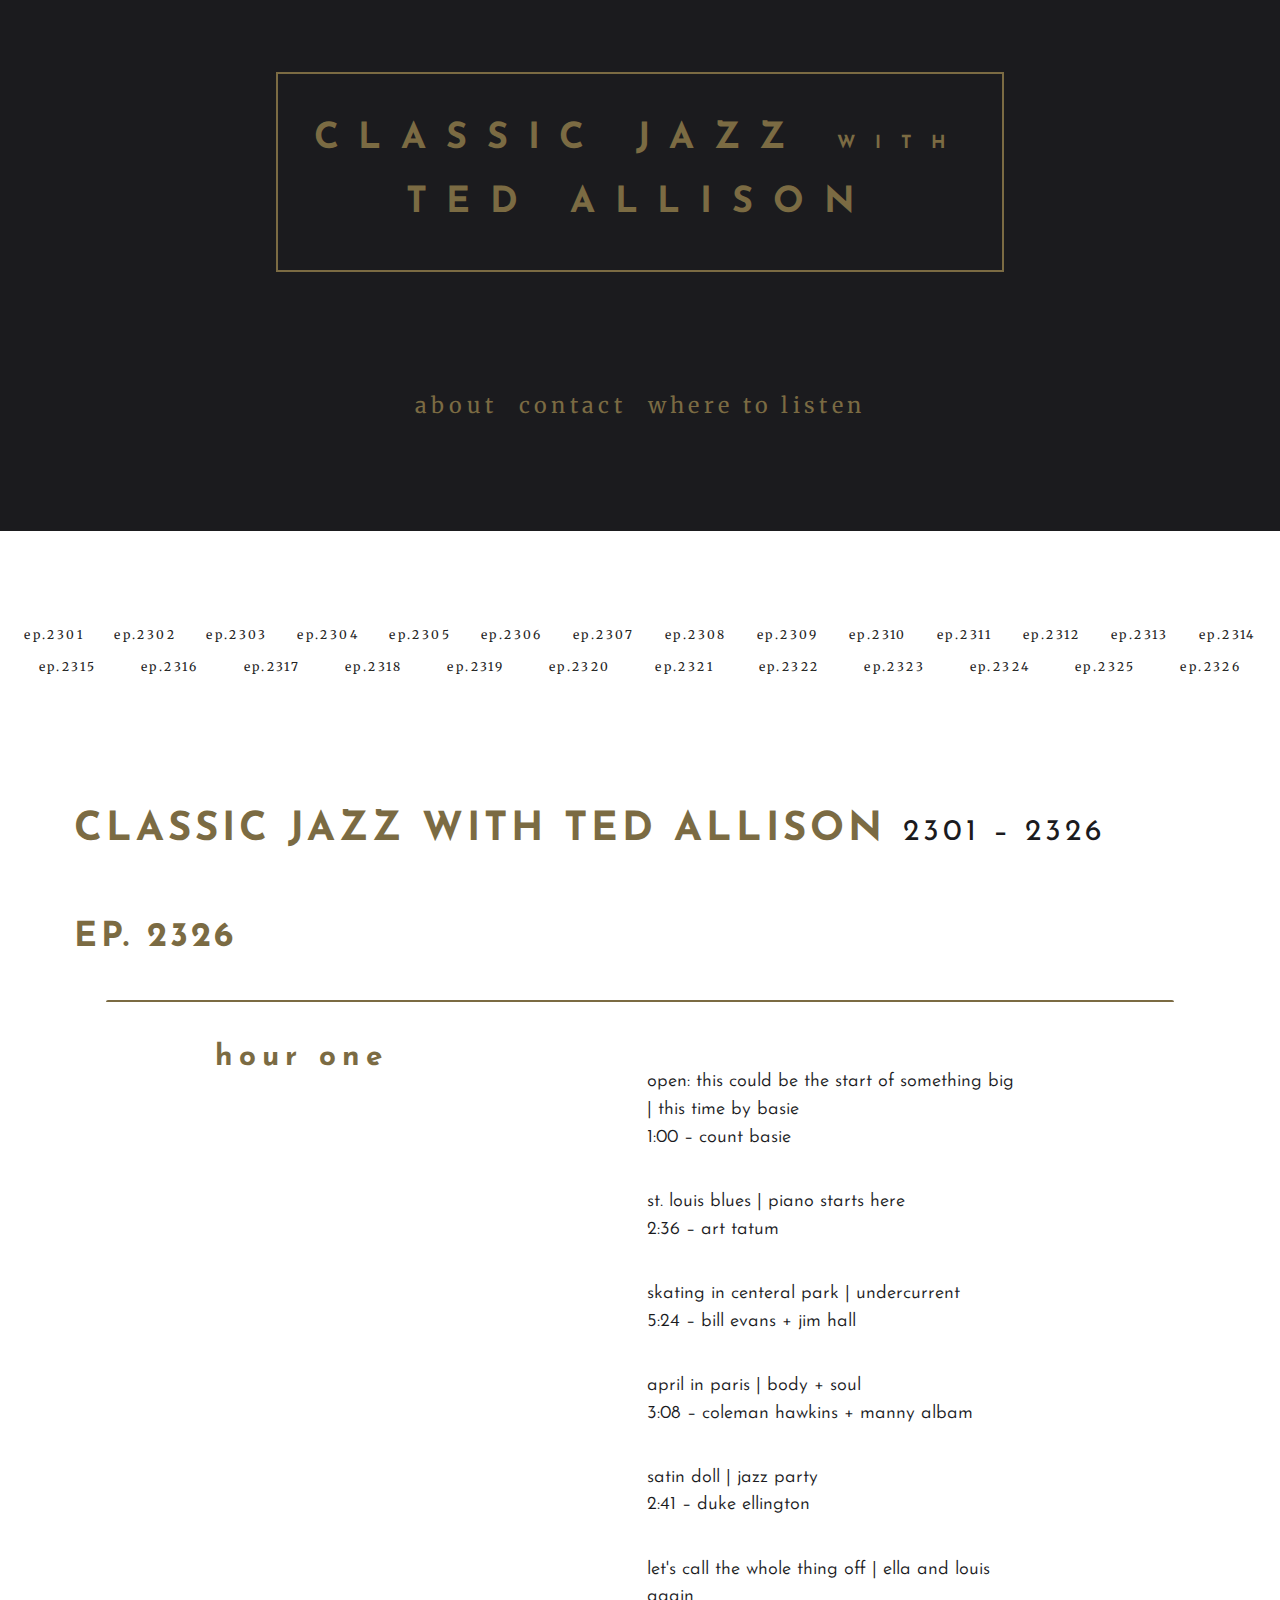
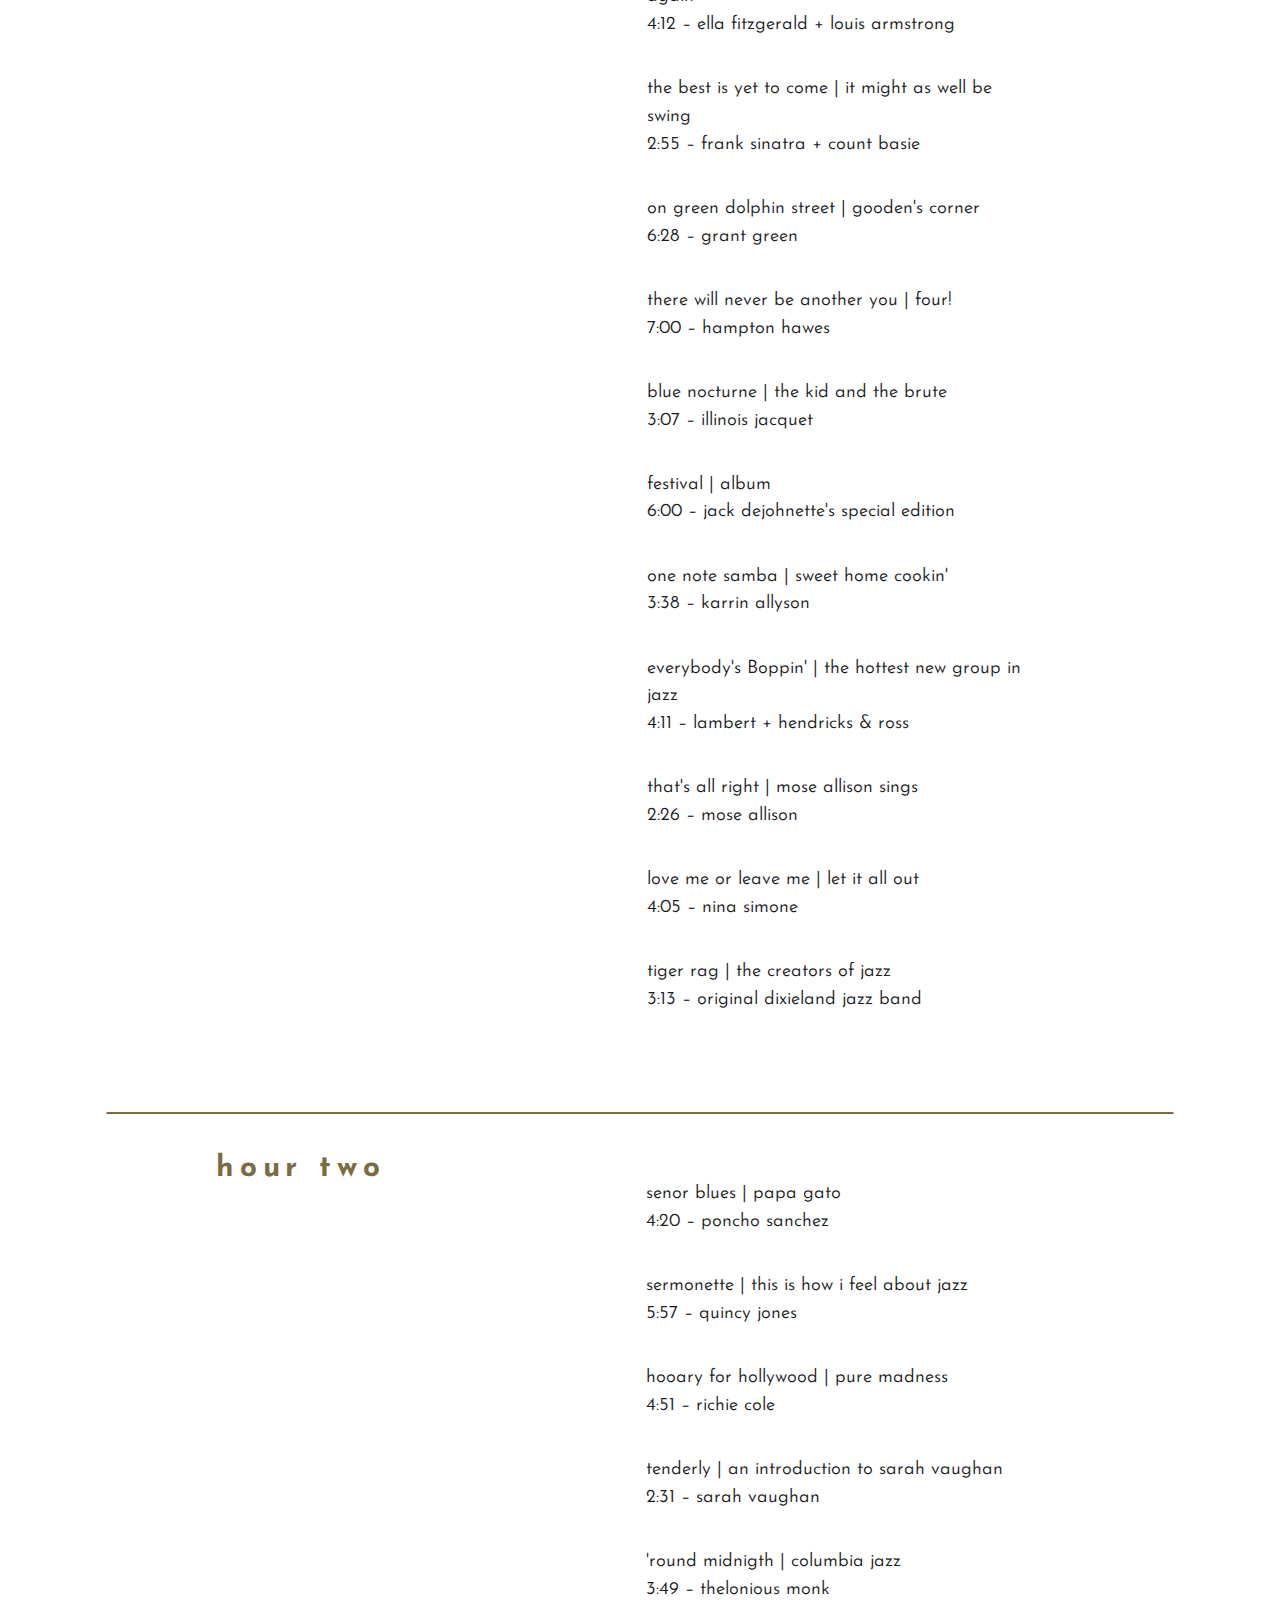
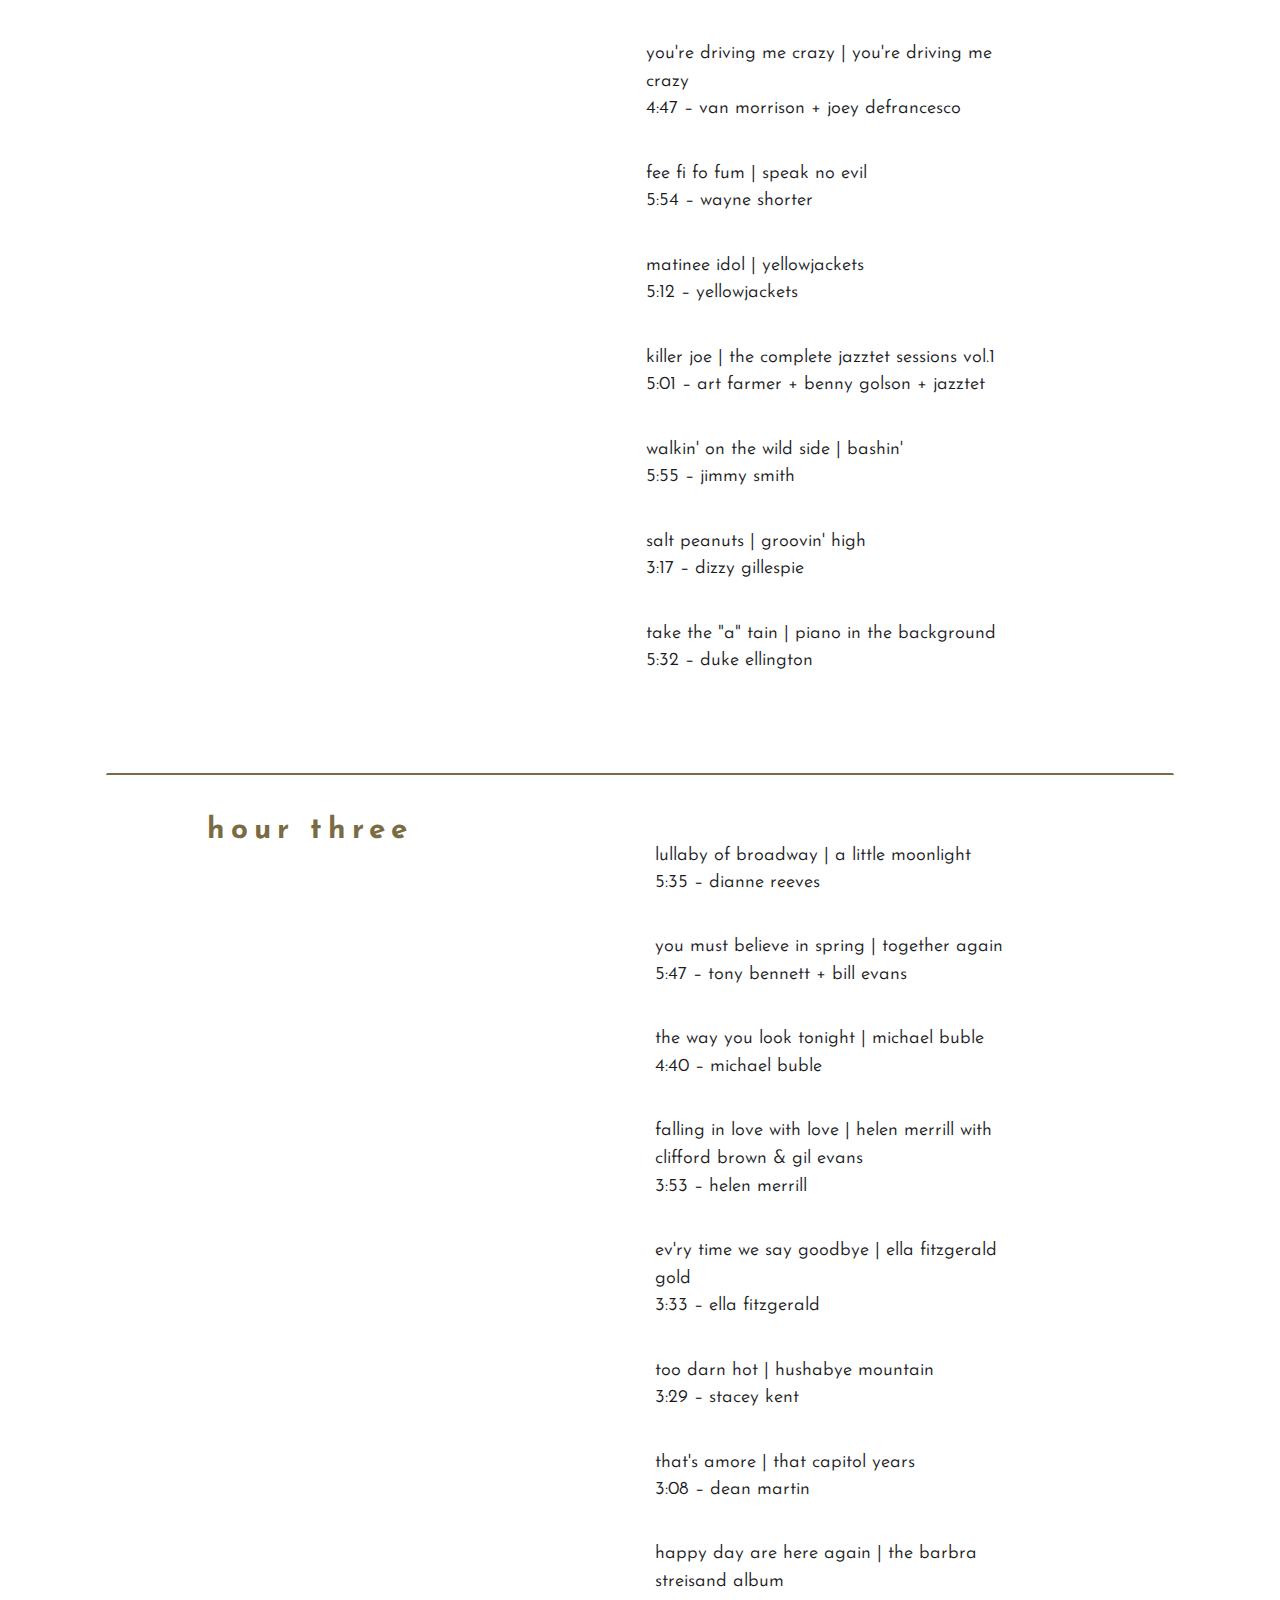
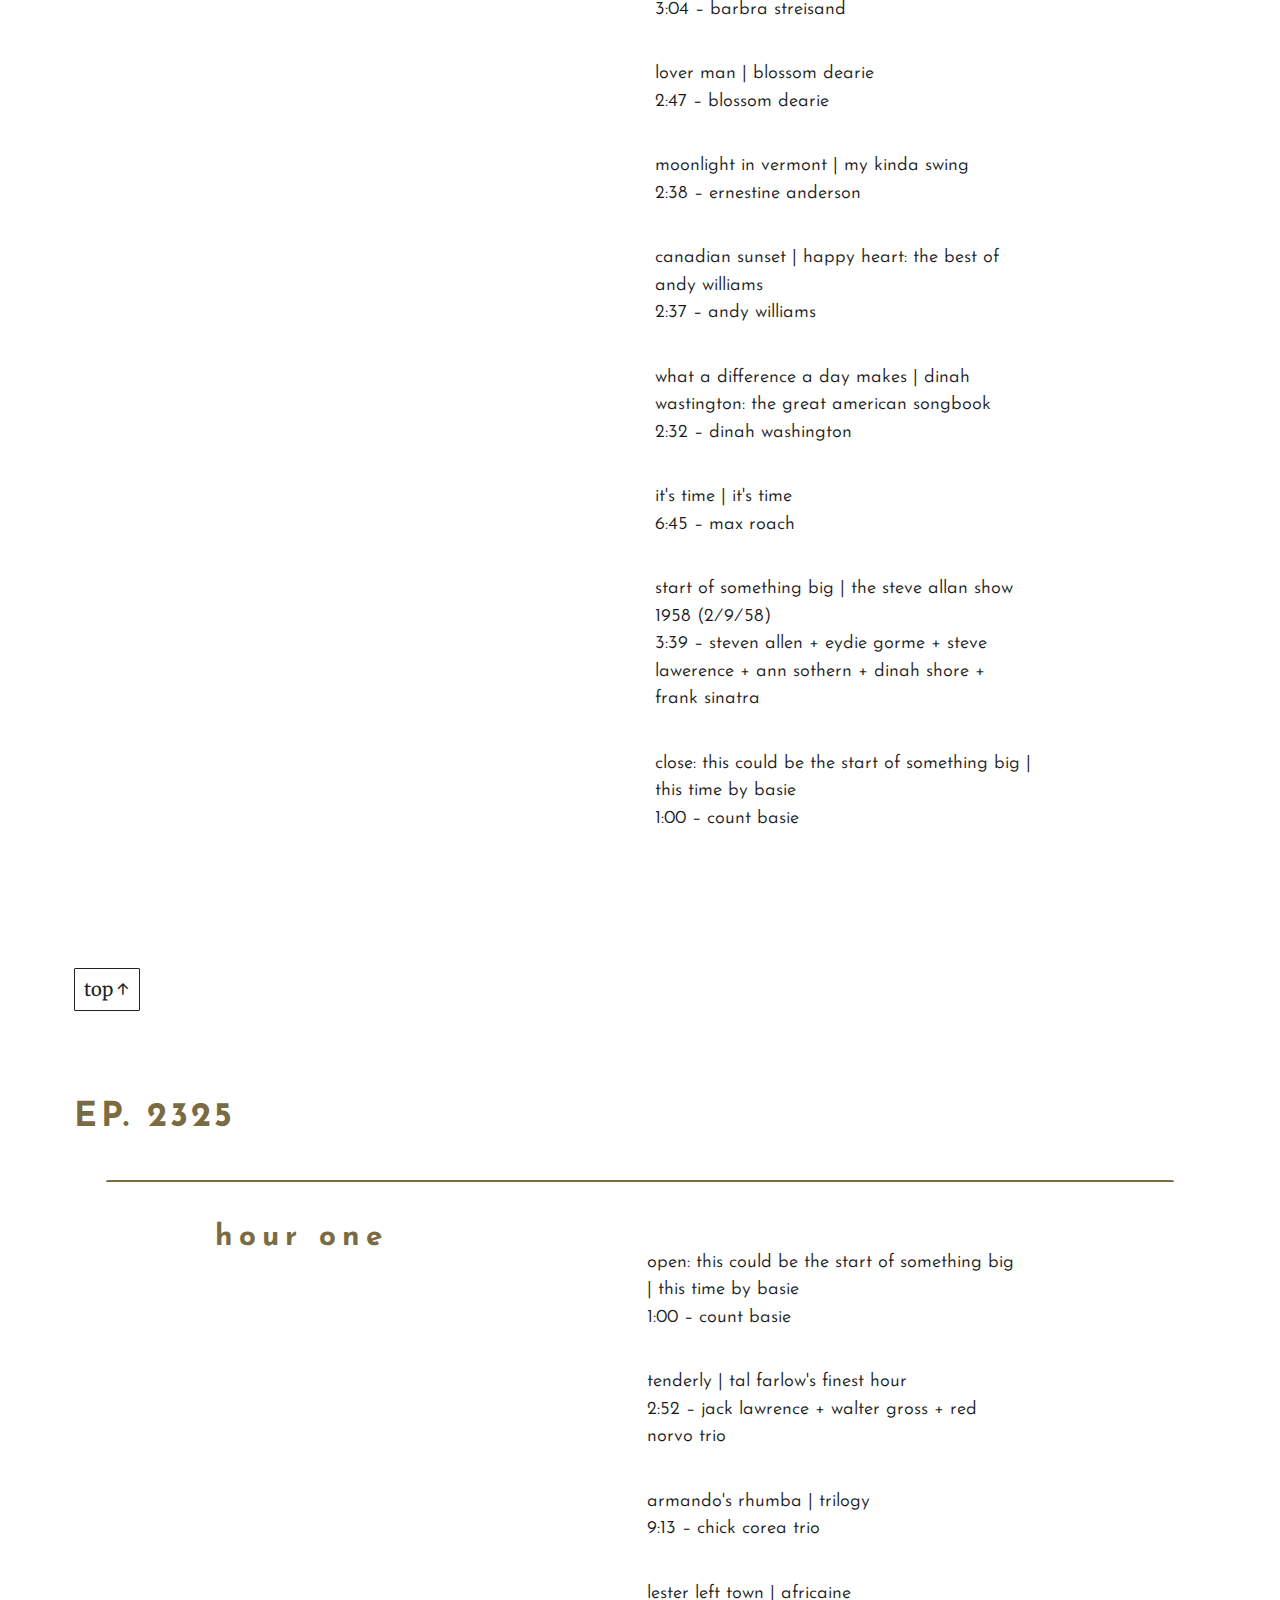
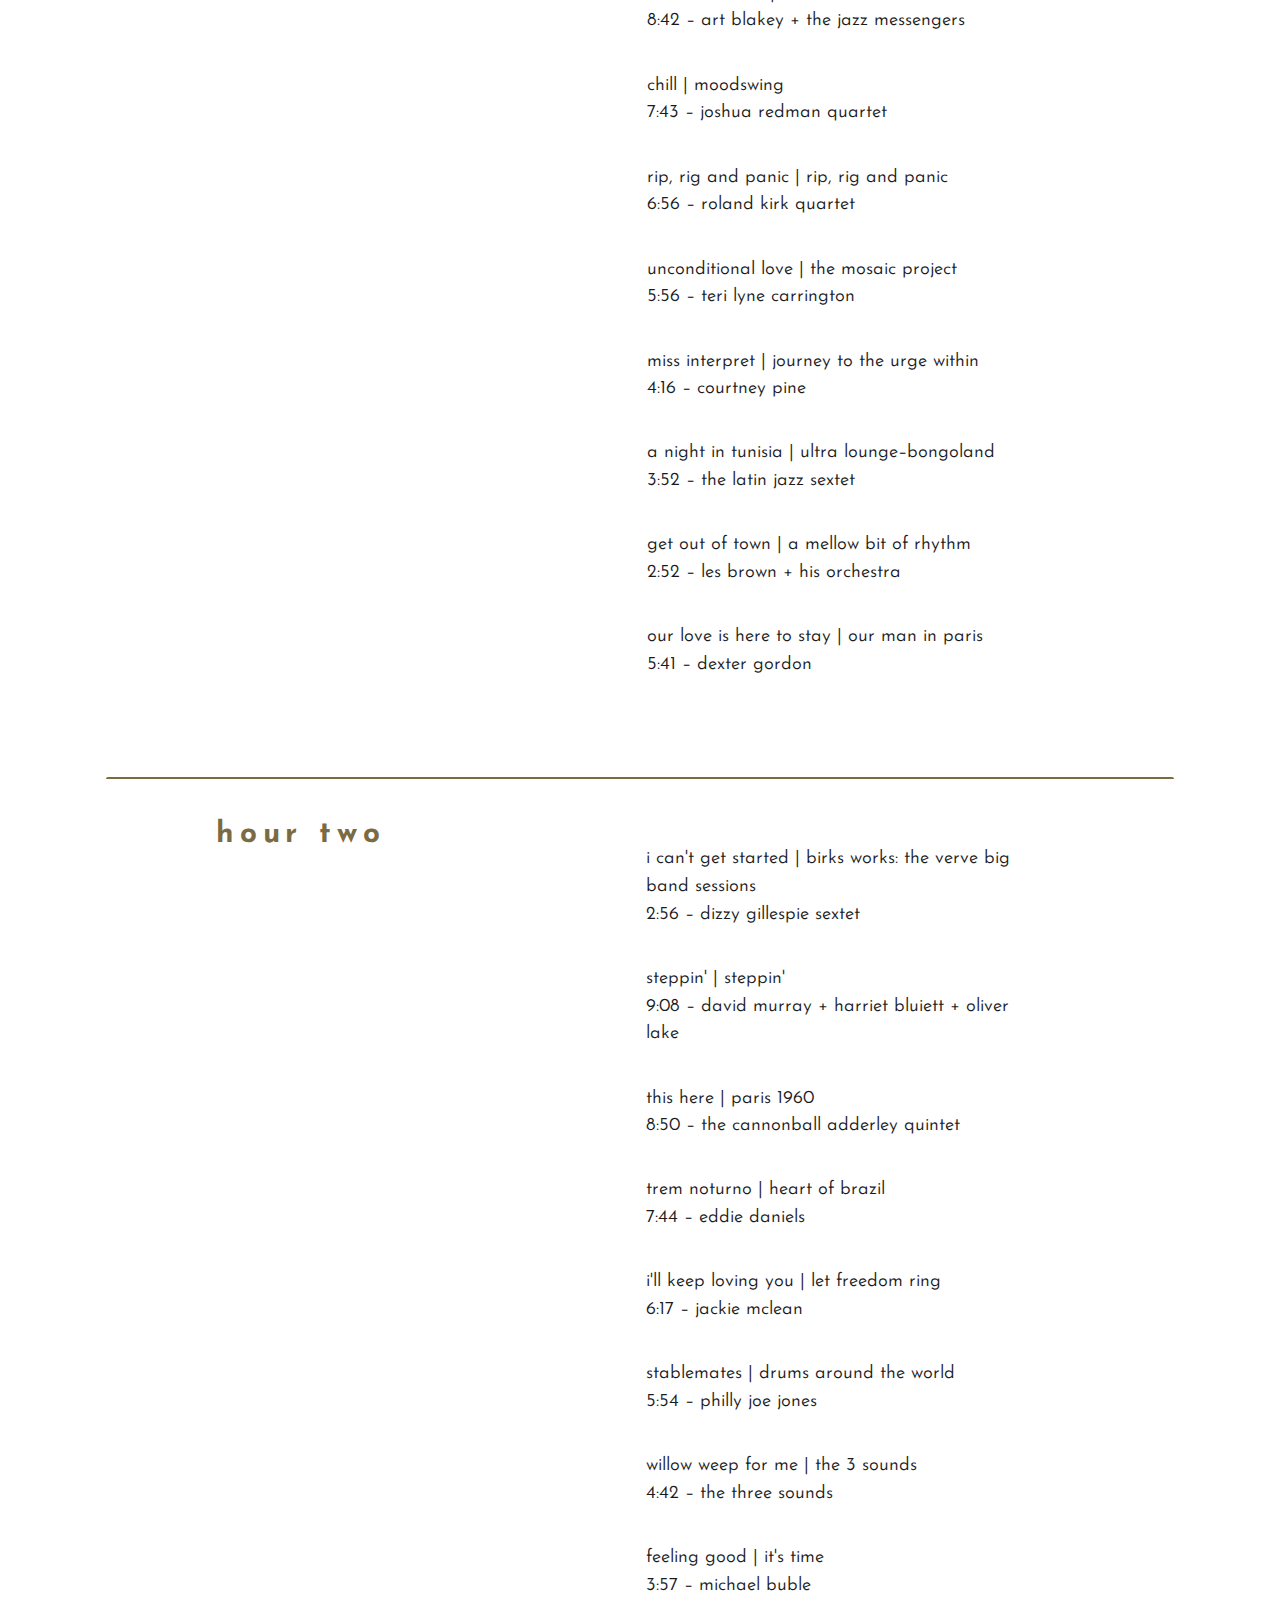
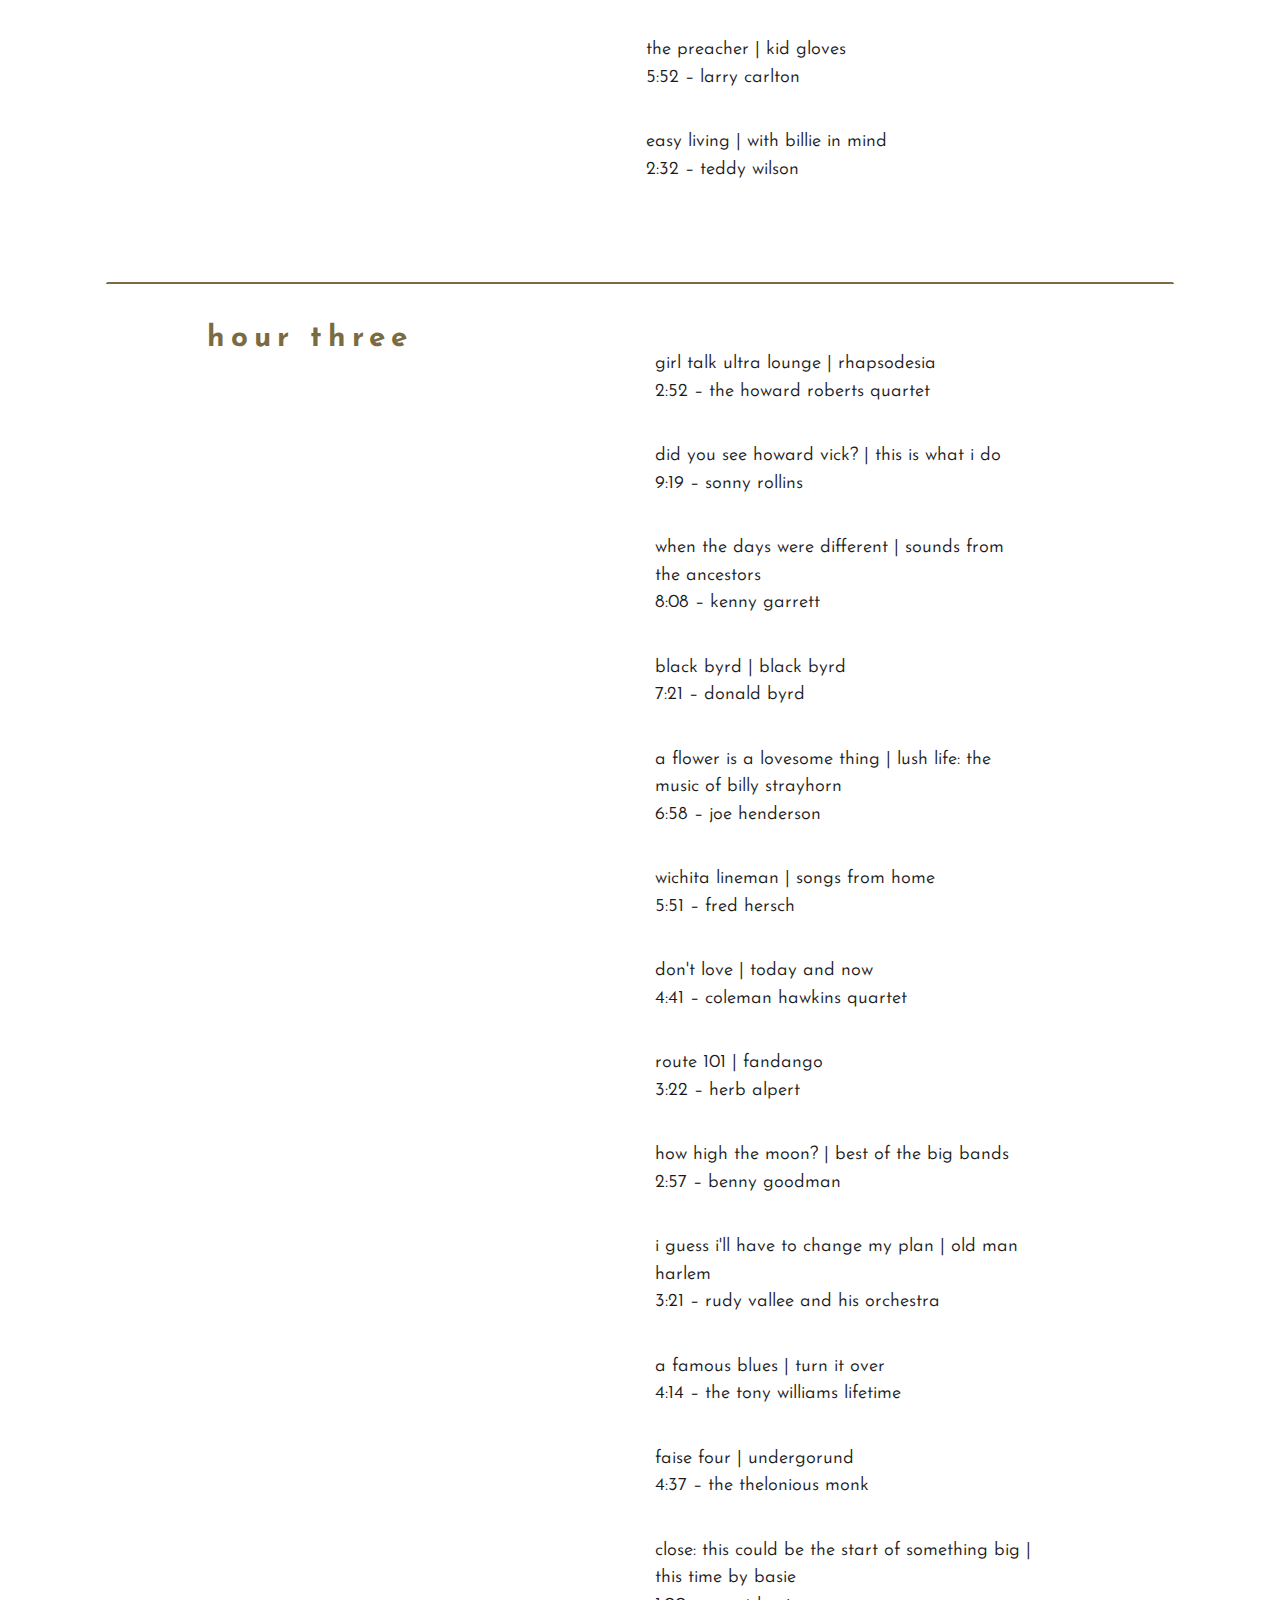
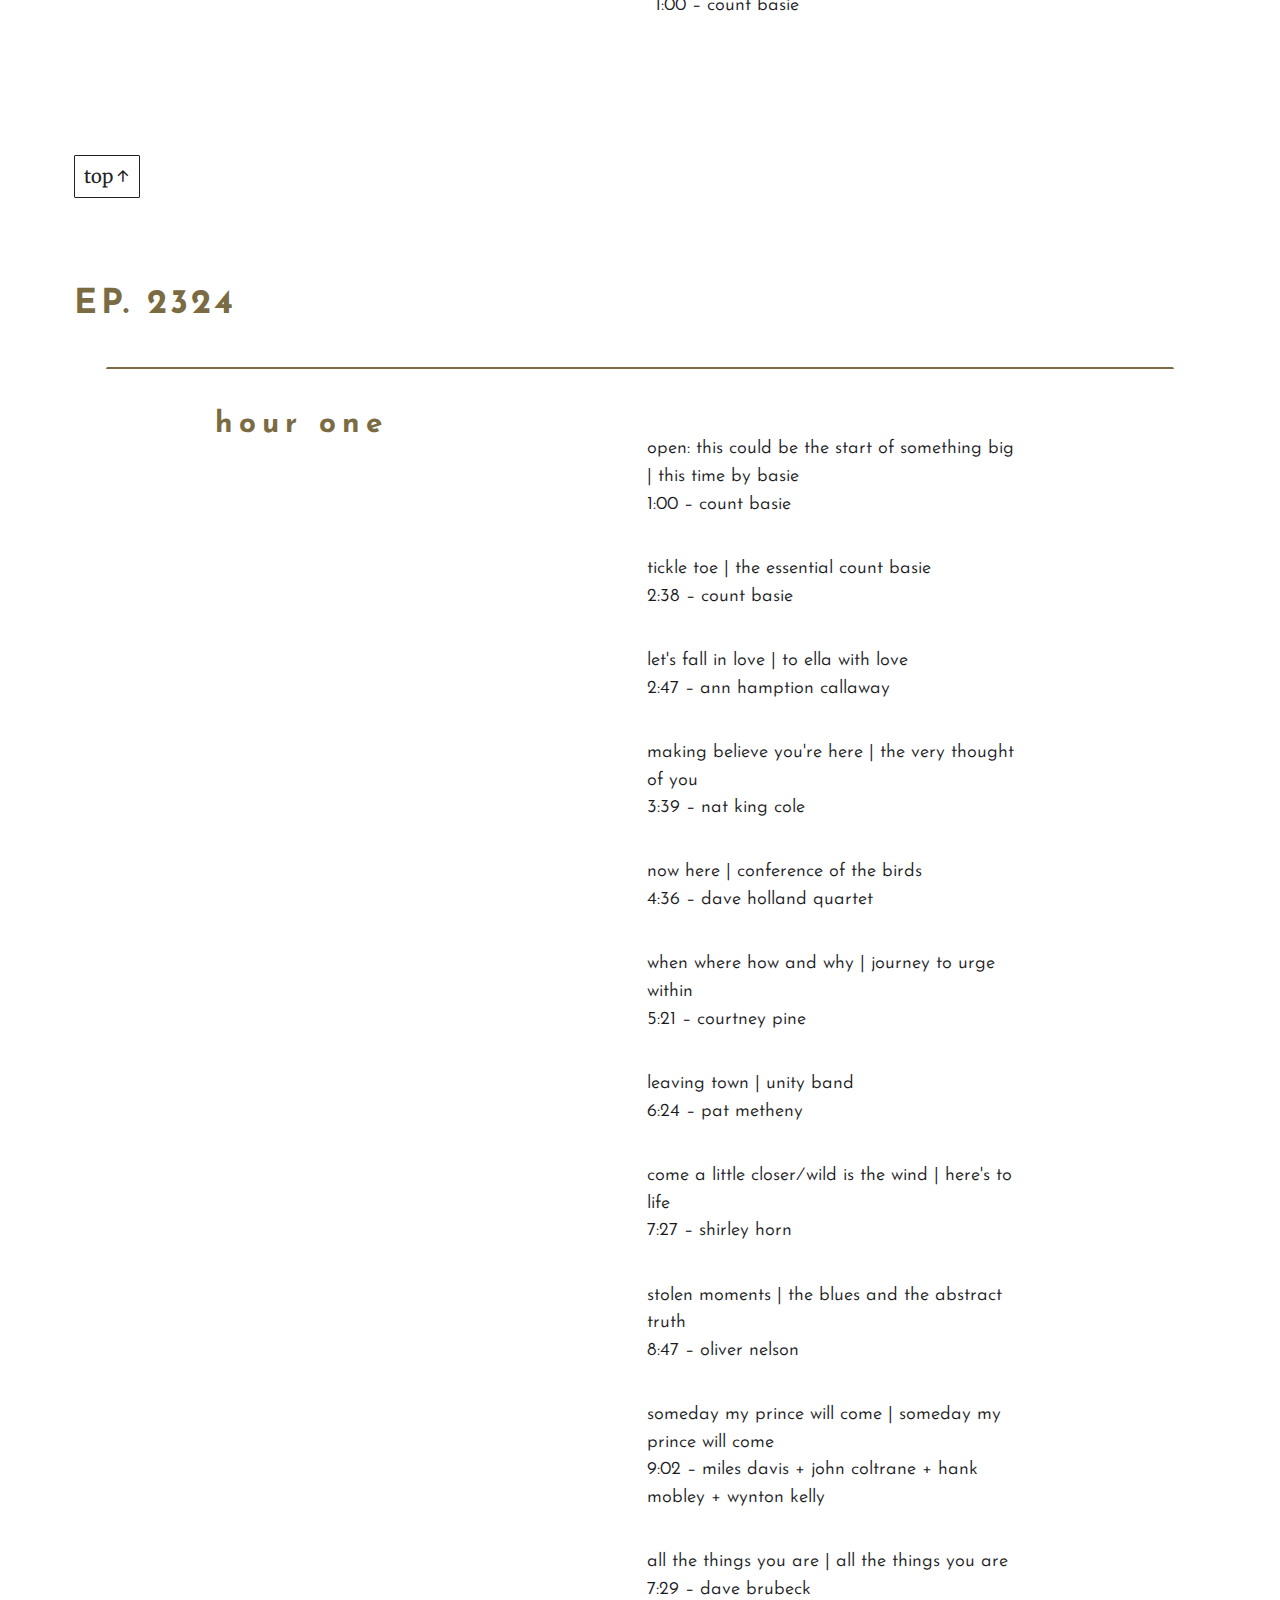
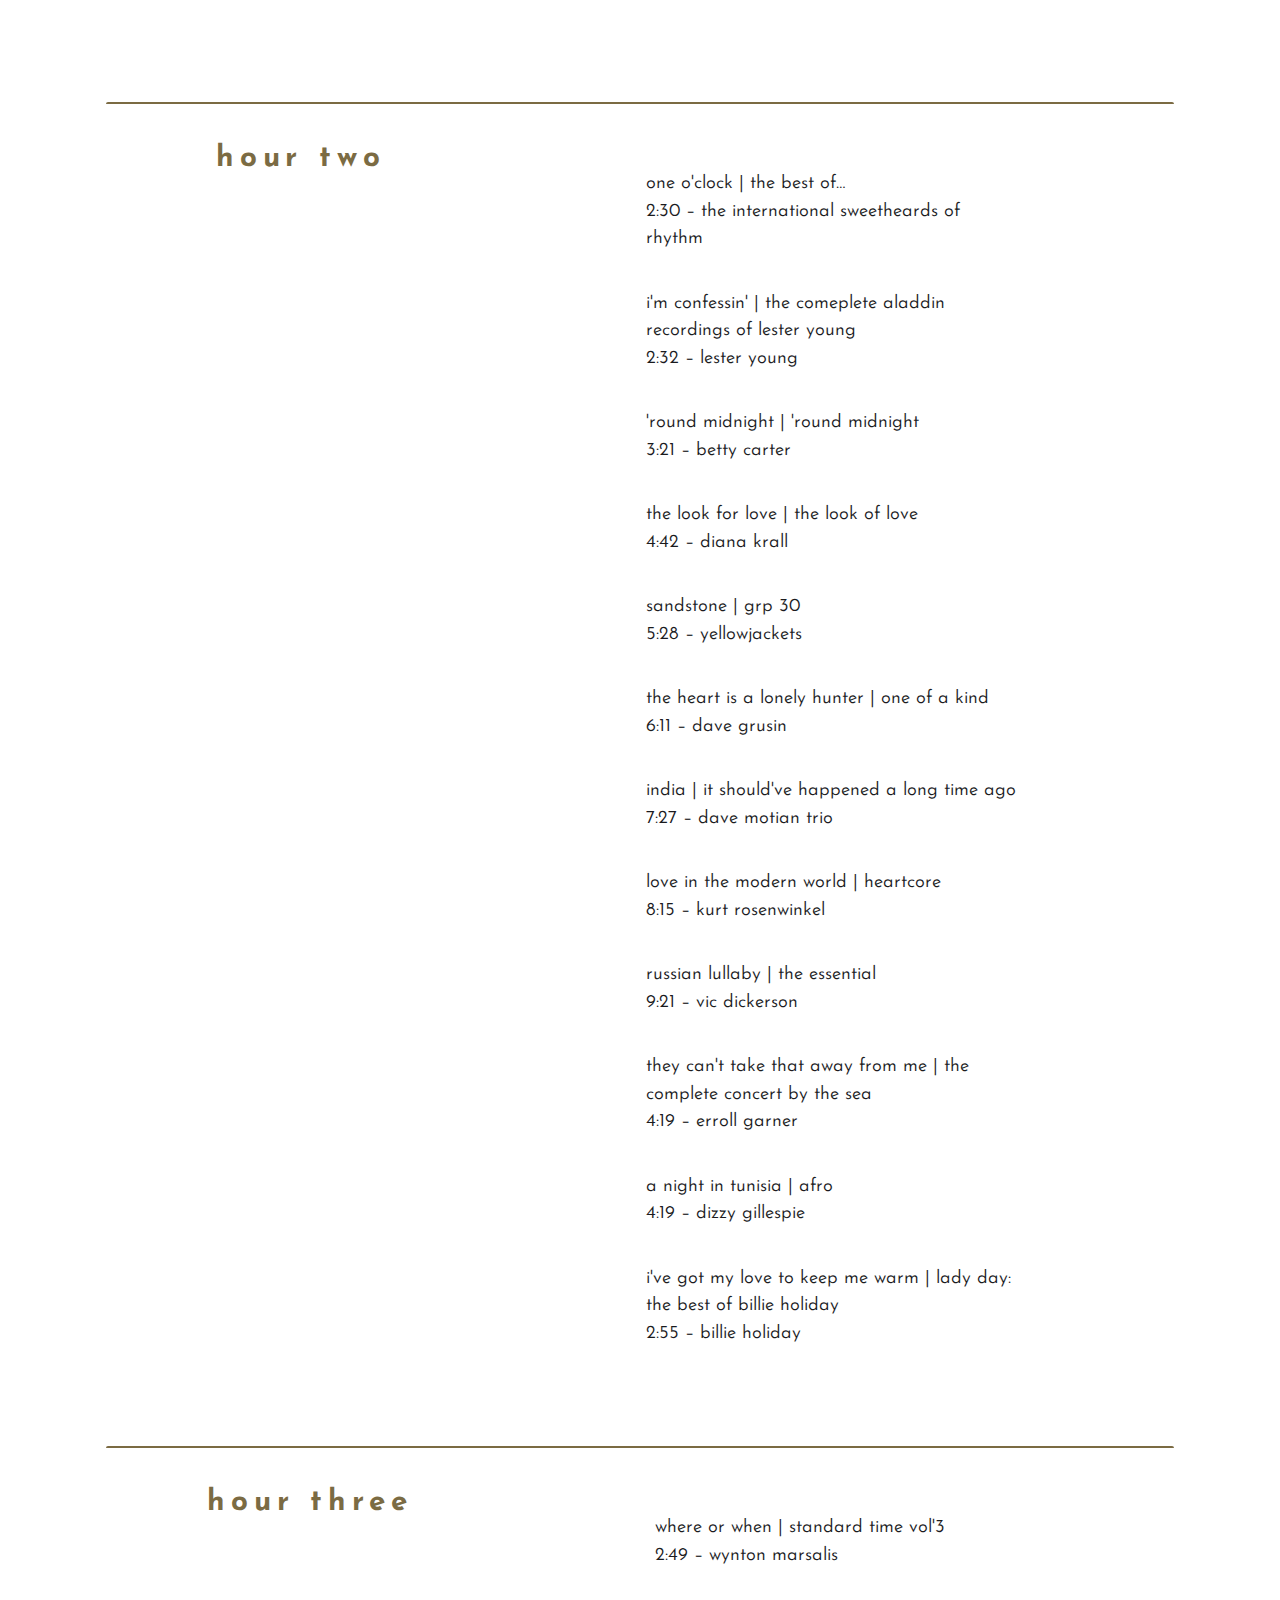
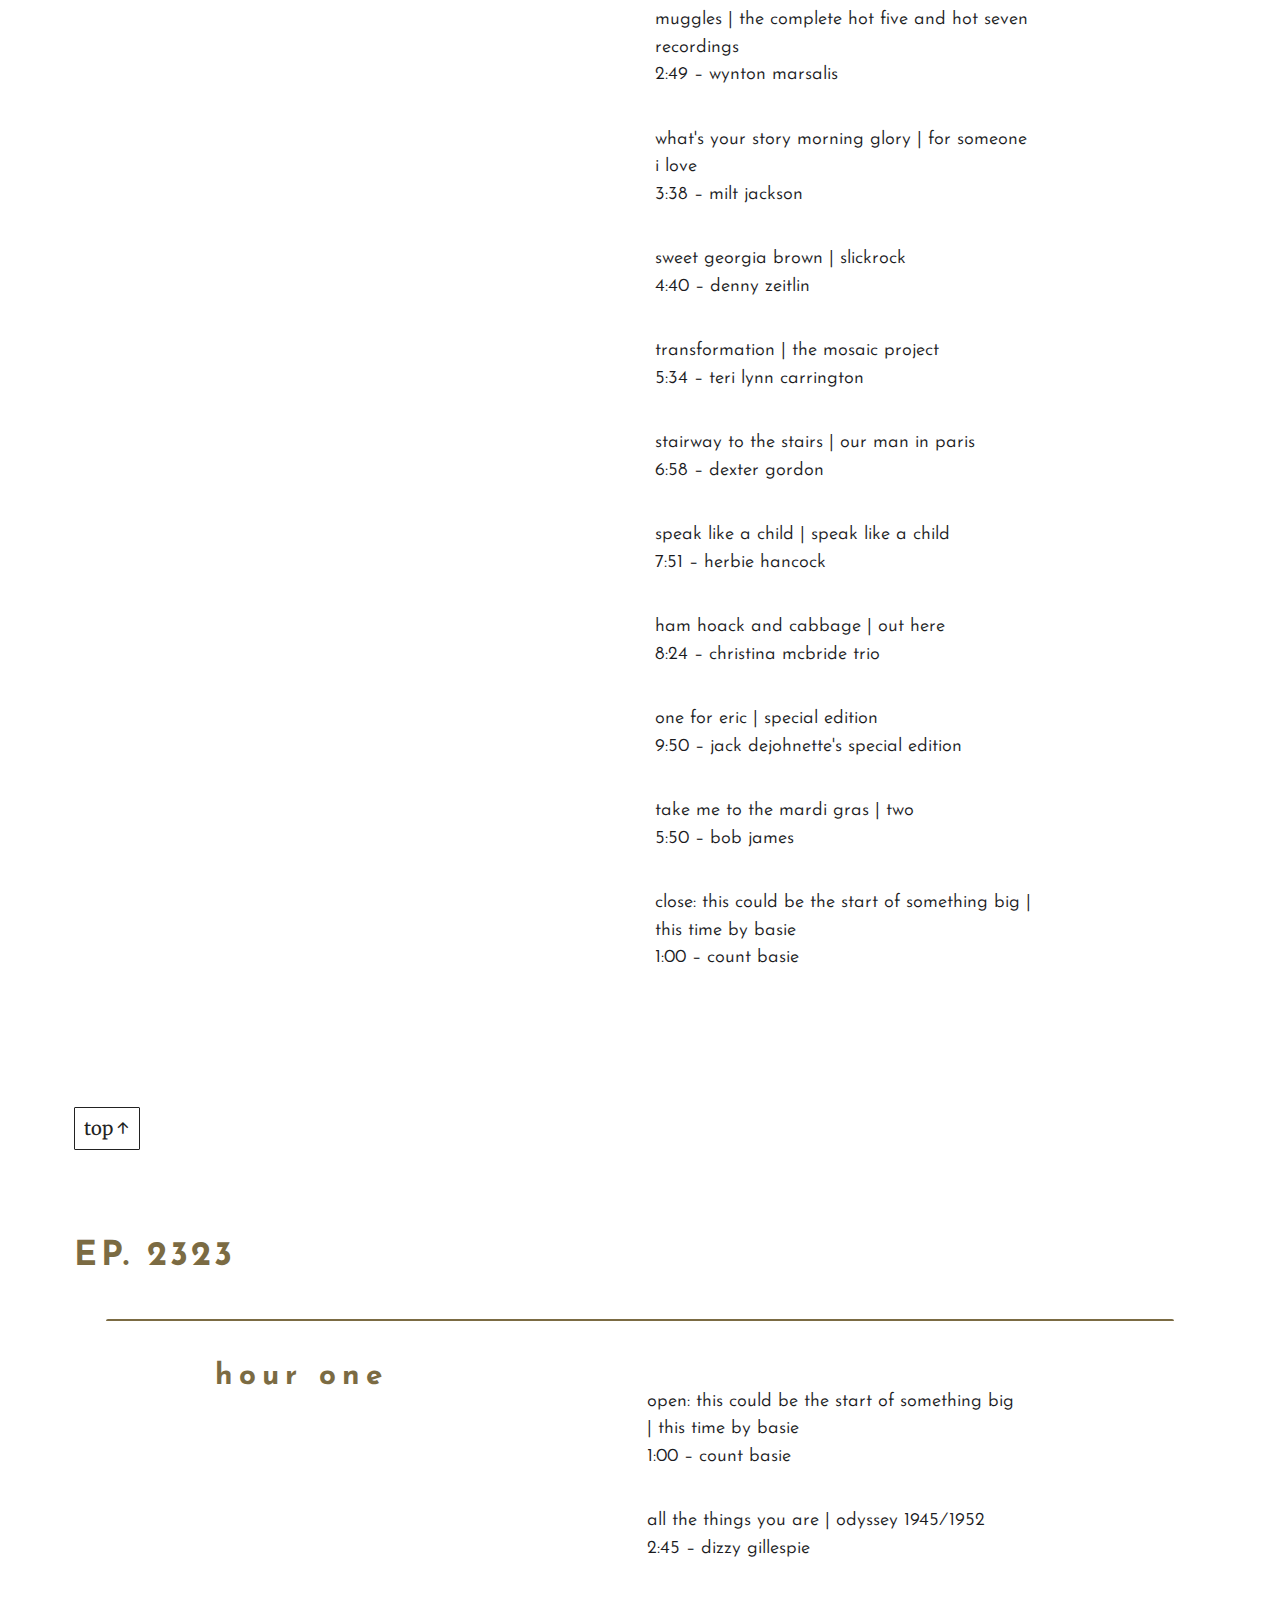
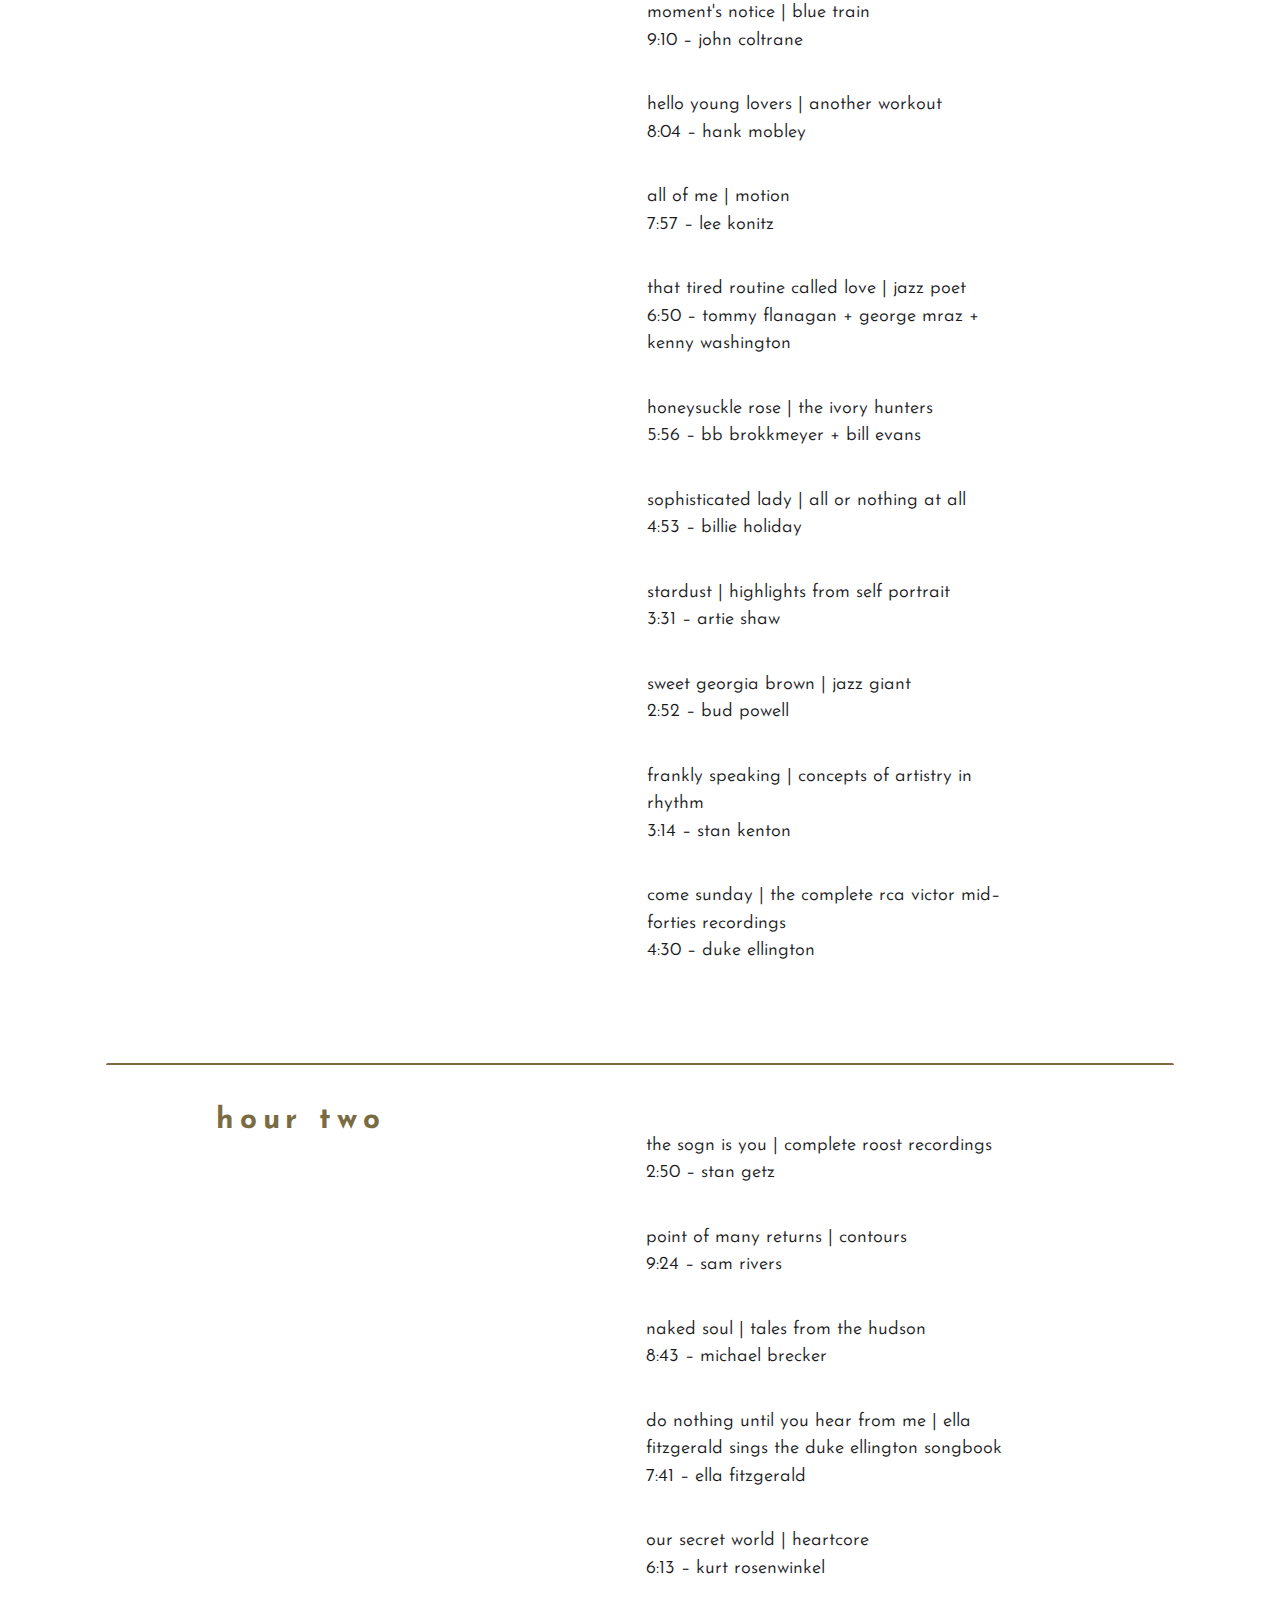
<file: shows/showtwentythree.html>
<!DOCTYPE html>
<html lang="en">
    <head>
        <meta charset="UTF-8">
        <meta name="viewport" content="width=device-width, inital-scale=1.0">
        <meta http-equiv="X-UA-Compatible" content="ie=edge">

        <title>Classic Jazz with Ted Allison</title>

        <link rel="stylesheet" href="../style.css">

        <link rel="preconnect" href="https://fonts.googleapis.com">
        <link rel="preconnect" href="https://fonts.gstatic.com" crossorigin>
        <link href="https://fonts.googleapis.com/css2?family=Josefin+Sans:wght@200;300;400&family=Merriweather:wght@300;400;700&display=swap" rel="stylesheet">

    
    </head>

    <body>
       <!-- <script src="index.js"></script> -->

        <!-- HEADER -->

        <header class="header">
            <h1>Classic Jazz <span>with</span><br>Ted Allison</h1>
                <nav>
                    <ul class="nav-list">
                        <li class="nav-list-item"><a href="../index.html#about" target="_blank">about</a></li>
                        <li class="nav-list-item"><a href="../index.html#contact" target="_blank">contact</a></li>
                        <li class="nav-list-item"><a href="../index.html#radiolistings" target="_blank">where to listen</a></li>

                    </ul>
                </nav>
       </header>

    <main>

<!-- NAVIGATION SHOW -->

    <nav>
        <ul id="show-nav" class="nav-list episode-nav">
            <li class="nav-list-item episode-item"><a href="#2301">ep&period;2301</a></li>
            <li class="nav-list-item episode-item"><a href="#2302">ep&period;2302</a></li>
            <li class="nav-list-item episode-item"><a href="#2303">ep&period;2303</a></li>
            <li class="nav-list-item episode-item"><a href="#2304">ep&period;2304</a></li>
            <li class="nav-list-item episode-item"><a href="#2305">ep&period;2305</a></li>
            <li class="nav-list-item episode-item"><a href="#2306">ep&period;2306</a></li>
            <li class="nav-list-item episode-item"><a href="#2307">ep&period;2307</a></li>
            <li class="nav-list-item episode-item"><a href="#2308">ep&period;2308</a></li>
            <li class="nav-list-item episode-item"><a href="#2309">ep&period;2309</a></li>
            <li class="nav-list-item episode-item"><a href="#2310">ep&period;2310</a></li>
            <li class="nav-list-item episode-item"><a href="#2311">ep&period;2311</a></li>
            <li class="nav-list-item episode-item"><a href="#2312">ep&period;2312</a></li>
            <li class="nav-list-item episode-item"><a href="#2313">ep&period;2313</a></li>
            <li class="nav-list-item episode-item"><a href="#2314">ep&period;2314</a></li>
            <li class="nav-list-item episode-item"><a href="#2315">ep&period;2315</a></li>
            <li class="nav-list-item episode-item"><a href="#2316">ep&period;2316</a></li>
            <li class="nav-list-item episode-item"><a href="#2317">ep&period;2317</a></li>
            <li class="nav-list-item episode-item"><a href="#2318">ep&period;2318</a></li>
            <li class="nav-list-item episode-item"><a href="#2319">ep&period;2319</a></li>
            <li class="nav-list-item episode-item"><a href="#2320">ep&period;2320</a></li>
            <li class="nav-list-item episode-item"><a href="#2321">ep&period;2321</a></li>
            <li class="nav-list-item episode-item"><a href="#2322">ep&period;2322</a></li>
            <li class="nav-list-item episode-item"><a href="#2323">ep&period;2323</a></li>
            <li class="nav-list-item episode-item"><a href="#2324">ep&period;2324</a></li>
            <li class="nav-list-item episode-item"><a href="#2325">ep&period;2325</a></li>
            <li class="nav-list-item episode-item"><a href="#2326">ep&period;2326</a></li>
        </ul>
    </nav>

    <section id="showlist" class="show showlist">
        <h2 class="showheader">Classic Jazz with Ted Allison <span>2301 &ndash; 2326</span></h2>

<!-- SHOW 2226 -->
        <div id="2326" class="thisweek-item stwentysix">
            <h2>ep&period; 2326</h2>        

<!-- HOUR ONE -->
            <div class="hourone">
                <h3>hour one</h3>
                <div class="hourone-a parta">
                    <ul class="alistone alist-wrapper alist-wrapper-23">
                        <li class="alistitem aone">open&colon; this could be the start of something big &verbar; this time by basie <br> 1&colon;00 &ndash; count basie</li>
                        <li class="alistitem aone">st&period; louis blues &verbar; piano starts here <br> 2&colon;36 &ndash; art tatum</li>
                        <li class="alistitem aone">skating in centeral park &verbar; undercurrent <br> 5&colon;24 &ndash; bill evans &plus; jim hall</li>
                        <li class="alistitem aone">april in paris &verbar; body &plus; soul <br> 3&colon;08 &ndash; coleman hawkins &plus; manny albam</li>
                        <li class="alistitem aone">satin doll &verbar; jazz party <br> 2&colon;41 &ndash; duke ellington</li>
                        <li class="alistitem aone">let&apos;s call the whole thing off &verbar; ella and louis again <br> 4&colon;12 &ndash; ella fitzgerald &plus; louis armstrong</li>
                        <li class="alistitem aone">the best is yet to come &verbar; it might as well be swing <br> 2&colon;55 &ndash; frank sinatra &plus; count basie</li>
                        <li class="alistitem aone">on green dolphin street &verbar; gooden&apos;s corner <br> 6&colon;28 &ndash; grant green</li>
                        <li class="alistitem aone">there will never be another you &verbar; four&excl; <br> 7&colon;00 &ndash; hampton hawes</li>
                        <li class="alistitem aone">blue nocturne &verbar; the kid and the brute <br> 3&colon;07 &ndash; illinois jacquet</li>
                        <li class="alistitem aone">festival &verbar; album <br> 6&colon;00 &ndash; jack dejohnette&apos;s special edition</li>
                        <li class="alistitem aone">one note samba &verbar; sweet home cookin&apos; <br> 3&colon;38 &ndash; karrin allyson</li>
                        <li class="alistitem aone">everybody&apos;s Boppin&apos; &verbar; the hottest new group in jazz <br> 4&colon;11 &ndash; lambert &plus; hendricks &amp; ross</li>
                        <li class="alistitem aone">that&apos;s all right &verbar; mose allison sings <br> 2&colon;26 &ndash; mose allison</li>
                        <li class="alistitem aone">love me or leave me &verbar; let it all out <br> 4&colon;05 &ndash; nina simone</li>
                        <li class="alistitem aone">tiger rag &verbar; the creators of jazz <br> 3&colon;13 &ndash; original dixieland jazz band</li>
                    </ul>
                </div>
            </div>

            <!-- HOUR TWO -->

            <div class="hourtwo">
                <h3>hour two</h3>
                <div class="hourtwo-a parta">
                    <ul class="alisttwo alist-wrapper alist-wrapper-23">
                        <li class="alistitem aone">senor blues &verbar; papa gato <br> 4&colon;20 &ndash; poncho sanchez</li>
                        <li class="alistitem aone">sermonette &verbar; this is how i feel about jazz <br> 5&colon;57 &ndash; quincy jones</li>
                        <li class="alistitem aone">hooary for hollywood &verbar; pure madness <br> 4&colon;51 &ndash; richie cole</li>
                        <li class="alistitem aone">tenderly &verbar; an introduction to sarah vaughan <br> 2&colon;31  &ndash; sarah vaughan</li>
                        <li class="alistitem aone">&apos;round midnigth &verbar; columbia jazz <br> 3&colon;49 &ndash; thelonious monk</li>
                        <li class="alistitem aone">you&apos;re driving me crazy &verbar; you&apos;re driving me crazy <br> 4&colon;47 &ndash; van morrison &plus; joey defrancesco</li>
                        <li class="alistitem aone">fee fi fo fum &verbar; speak no evil <br> 5&colon;54 &ndash; wayne shorter</li>
                        <li class="alistitem aone">matinee idol &verbar; yellowjackets <br> 5&colon;12 &ndash; yellowjackets</li>
                        <li class="alistitem aone">killer joe &verbar; the complete jazztet sessions vol&period;1 <br> 5&colon;01 &ndash; art farmer &plus; benny golson &plus; jazztet</li>
                        <li class="alistitem aone">walkin&apos; on the wild side &verbar; bashin&apos; <br> 5&colon;55 &ndash; jimmy smith</li>
                        <li class="alistitem aone">salt peanuts &verbar; groovin&apos; high <br> 3&colon;17 &ndash; dizzy gillespie</li>
                        <li class="alistitem aone">take the &quot;a&quot; tain &verbar; piano in the background <br> 5&colon;32 &ndash; duke ellington</li>
                    </ul>
                </div>
            </div>

            <!-- HOUR THREE -->

            <div class="hourthree">
                <h3>hour three</h3>
                <div class="hourthree-a parta">
                    <ul class="alistthree alist-wrapper alist-wrapper-23">
                        <li class="alistitem aone">lullaby of broadway &verbar; a little moonlight <br> 5&colon;35 &ndash; dianne reeves</li>
                        <li class="alistitem aone">you must believe in spring &verbar; together again <br> 5&colon;47 &ndash; tony bennett &plus; bill evans</li>
                        <li class="alistitem aone">the way you look tonight &verbar; michael buble <br> 4&colon;40 &ndash; michael buble</li>
                        <li class="alistitem aone">falling in love with love &verbar; helen merrill with clifford brown &amp; gil evans <br> 3&colon;53 &ndash; helen merrill</li>
                        <li class="alistitem aone">ev&apos;ry time we say goodbye &verbar; ella fitzgerald gold <br> 3&colon;33 &ndash; ella fitzgerald</li>
                        <li class="alistitem aone">too darn hot &verbar; hushabye mountain <br> 3&colon;29 &ndash; stacey kent</li>
                        <li class="alistitem aone">that&apos;s amore &verbar; that capitol years <br> 3&colon;08 &ndash; dean martin</li>
                        <li class="alistitem aone">happy day are here again &verbar; the barbra streisand album <br> 3&colon;04 &ndash; barbra streisand</li>
                        <li class="alistitem aone">lover man &verbar; blossom dearie <br> 2&colon;47 &ndash; blossom dearie</li>
                        <li class="alistitem aone">moonlight in vermont &verbar; my kinda swing <br> 2&colon;38 &ndash; ernestine anderson</li>
                        <li class="alistitem aone">canadian sunset &verbar; happy heart&colon; the best of andy williams <br> 2&colon;37 &ndash; andy williams</li>
                        <li class="alistitem aone">what a difference a day makes &verbar; dinah wastington&colon; the great american songbook <br> 2&colon;32 &ndash; dinah washington</li>
                        <li class="alistitem aone">it&apos;s time &verbar; it&apos;s time <br> 6&colon;45 &ndash; max roach</li>
                        <li class="alistitem aone">start of something big &verbar; the steve allan show 1958 &lpar;2&frasl;9&frasl;58&rpar; <br> 3&colon;39 &ndash; steven allen &plus; eydie gorme &plus; steve lawerence &plus; ann sothern &plus; dinah shore &plus; frank sinatra</li>
                        <li class="alistitem aone">close&colon; this could be the start of something big &verbar; this time by basie <br> 1&colon;00 &ndash; count basie</li>
                    </ul>
                </div>
            </div>
            <button type="button"><a class="btn" href='#show-nav'>top &uparrow;</a></button>
        </div>
            
<!-- SHOW 2225 -->
        <div id="2325" class="thisweek-item stwentyfive">
            <h2>ep&period; 2325</h2>        
            
        <!-- HOUR ONE -->
            <div class="hourone">
                <h3>hour one</h3>
                <div class="hourone-a parta">
                    <ul class="alistone alist-wrapper">
                        <li class="alistitem aone">open&colon; this could be the start of something big &verbar; this time by basie <br> 1&colon;00 &ndash; count basie</li>
                        <li class="alistitem aone">tenderly &verbar; tal farlow&apos;s finest hour <br> 2&colon;52 &ndash; jack lawrence &plus; walter gross &plus; red norvo trio</li>
                        <li class="alistitem aone">armando&apos;s rhumba &verbar; trilogy <br> 9&colon;13 &ndash; chick corea trio</li>
                        <li class="alistitem aone">lester left town &verbar; africaine <br> 8&colon;42 &ndash; art blakey &plus; the jazz messengers</li>
                        <li class="alistitem aone">chill &verbar; moodswing <br> 7&colon;43 &ndash; joshua redman quartet</li>
                        <li class="alistitem aone">rip&comma; rig and panic &verbar; rip&comma; rig and panic <br> 6&colon;56 &ndash; roland kirk quartet</li>
                        <li class="alistitem aone">unconditional love &verbar; the mosaic project <br> 5&colon;56 &ndash; teri lyne carrington</li>
                        <li class="alistitem aone">miss interpret &verbar; journey to the urge within <br> 4&colon;16 &ndash; courtney pine</li>
                        <li class="alistitem aone">a night in tunisia &verbar; ultra lounge&ndash;bongoland <br> 3&colon;52 &ndash; the latin jazz sextet</li>
                        <li class="alistitem aone">get out of town &verbar; a mellow bit of rhythm <br> 2&colon;52 &ndash; les brown &plus; his orchestra</li>
                        <li class="alistitem aone">our love is here to stay &verbar; our man in paris <br> 5&colon;41 &ndash; dexter gordon</li>
                    </ul>
                </div>
            </div>

    <!-- HOUR TWO -->

            <div class="hourtwo">
                <h3>hour two</h3>
                <div class="hourtwo-a parta">
                    <ul class="alisttwo alist-wrapper">
                        <li class="alistitem aone">i can&apos;t get started &verbar; birks works&colon; the verve big band sessions <br> 2&colon;56 &ndash; dizzy gillespie sextet</li>
                        <li class="alistitem aone">steppin&apos; &verbar; steppin&apos; <br> 9&colon;08 &ndash; david murray &plus; harriet bluiett &plus; oliver lake</li>
                        <li class="alistitem aone">this here &verbar; paris 1960 <br> 8&colon;50 &ndash; the cannonball adderley quintet</li>
                        <li class="alistitem aone">trem noturno &verbar; heart of brazil <br> 7&colon;44 &ndash; eddie daniels</li>
                        <li class="alistitem aone">i&apos;ll keep loving you &verbar; let freedom ring <br> 6&colon;17 &ndash; jackie mclean</li>
                        <li class="alistitem aone">stablemates &verbar; drums around the world <br> 5&colon;54 &ndash; philly joe jones</li>
                        <li class="alistitem aone">willow weep for me &verbar; the 3 sounds <br> 4&colon;42 &ndash; the three sounds</li>
                        <li class="alistitem aone">feeling good &verbar; it&apos;s time <br> 3&colon;57 &ndash; michael buble</li>
                        <li class="alistitem aone">the preacher &verbar; kid gloves <br> 5&colon;52 &ndash; larry carlton</li>
                        <li class="alistitem aone">easy living &verbar; with billie in mind <br> 2&colon;32 &ndash; teddy wilson</li>
                    </ul>
                </div>
            </div>

    <!-- HOUR THREE -->

            <div class="hourthree">
                <h3>hour three</h3>
                <div class="hourthree-a parta">
                    <ul class="alistthree alist-wrapper">
                        <li class="alistitem aone">girl talk ultra lounge &verbar; rhapsodesia <br> 2&colon;52 &ndash; the howard roberts quartet</li>
                        <li class="alistitem aone">did you see howard vick&quest; &verbar; this is what i do <br> 9&colon;19 &ndash; sonny rollins</li>
                        <li class="alistitem aone">when the days were different &verbar; sounds from the ancestors <br> 8&colon;08 &ndash; kenny garrett</li>
                        <li class="alistitem aone">black byrd &verbar; black byrd <br> 7&colon;21 &ndash; donald byrd</li>
                        <li class="alistitem aone">a flower is a lovesome thing &verbar; lush life&colon; the music of billy strayhorn <br> 6&colon;58 &ndash; joe henderson</li>
                        <li class="alistitem aone">wichita lineman &verbar; songs from home <br> 5&colon;51 &ndash; fred hersch</li>
                        <li class="alistitem aone">don&apos;t love &verbar; today and now <br> 4&colon;41 &ndash; coleman hawkins quartet</li>
                        <li class="alistitem aone">route 101 &verbar; fandango <br> 3&colon;22 &ndash; herb alpert</li>
                        <li class="alistitem aone">how high the moon&quest; &verbar; best of the big bands <br> 2&colon;57 &ndash; benny goodman</li>
                        <li class="alistitem aone">i guess i&apos;ll have to change my plan &verbar; old man harlem <br> 3&colon;21 &ndash; rudy vallee and his orchestra</li>
                        <li class="alistitem aone">a famous blues &verbar; turn it over <br> 4&colon;14 &ndash; the tony williams lifetime</li>
                        <li class="alistitem aone">faise four &verbar; undergorund <br> 4&colon;37 &ndash; the thelonious monk</li>
                        <li class="alistitem aone">close&colon; this could be the start of something big &verbar; this time by basie <br> 1&colon;00 &ndash; count basie</li>
                    </ul>
                </div>
            </div>
            <button type="button"><a class="btn" href='#show-nav'>top &uparrow;</a></button>
        </div>

<!-- SHOW 2224 -->
        <div id="2324" class="thisweek-item stwentyfour">
            <h2>ep&period; 2324</h2>        
            
        <!-- HOUR ONE -->
            <div class="hourone">
                <h3>hour one</h3>
                <div class="hourone-a parta">
                    <ul class="alistone alist-wrapper">
                        <li class="alistitem aone">open&colon; this could be the start of something big &verbar; this time by basie <br> 1&colon;00 &ndash; count basie</li>
                        <li class="alistitem aone">tickle toe &verbar; the essential count basie <br> 2&colon;38 &ndash; count basie</li>
                        <li class="alistitem aone">let&apos;s fall in love &verbar; to ella with love <br> 2&colon;47 &ndash; ann hamption callaway</li>
                        <li class="alistitem aone">making believe you&apos;re here &verbar; the very thought of you <br> 3&colon;39 &ndash; nat king cole</li>
                        <li class="alistitem aone">now here &verbar; conference of the birds <br> 4&colon;36 &ndash; dave holland quartet</li>
                        <li class="alistitem aone">when where how and why &verbar; journey to urge within <br> 5&colon;21 &ndash; courtney pine</li>
                        <li class="alistitem aone">leaving town &verbar; unity band <br> 6&colon;24 &ndash; pat metheny</li>
                        <li class="alistitem aone">come a little closer&frasl;wild is the wind &verbar; here&apos;s to life <br> 7&colon;27 &ndash; shirley horn</li>
                        <li class="alistitem aone">stolen moments &verbar; the blues and the abstract truth <br> 8&colon;47 &ndash; oliver nelson</li>
                        <li class="alistitem aone">someday my prince will come &verbar; someday my prince will come <br> 9&colon;02 &ndash; miles davis &plus; john coltrane &plus; hank mobley &plus; wynton kelly</li>
                        <li class="alistitem aone">all the things you are &verbar; all the things you are <br> 7&colon;29 &ndash; dave brubeck</li>
                    </ul>
                </div>
            </div>

    <!-- HOUR TWO -->

            <div class="hourtwo">
                <h3>hour two</h3>
                <div class="hourtwo-a parta">
                    <ul class="alisttwo alist-wrapper">
                        <li class="alistitem aone">one o&apos;clock &verbar; the best of&mldr; <br> 2&colon;30 &ndash; the international sweetheards of rhythm</li>
                        <li class="alistitem aone">i&apos;m confessin&apos; &verbar; the comeplete aladdin recordings of lester young <br> 2&colon;32 &ndash; lester young</li>
                        <li class="alistitem aone">&apos;round midnight &verbar; &apos;round midnight <br> 3&colon;21 &ndash; betty carter</li>
                        <li class="alistitem aone">the look for love &verbar; the look of love <br> 4&colon;42 &ndash; diana krall</li>
                        <li class="alistitem aone">sandstone &verbar; grp 30 <br> 5&colon;28 &ndash; yellowjackets</li>
                        <li class="alistitem aone">the heart is a lonely hunter &verbar; one of a kind <br> 6&colon;11 &ndash; dave grusin</li>
                        <li class="alistitem aone">india &verbar; it should&apos;ve happened a long time ago <br> 7&colon;27 &ndash; dave motian trio</li>
                        <li class="alistitem aone">love in the modern world &verbar; heartcore <br> 8&colon;15 &ndash; kurt rosenwinkel</li>
                        <li class="alistitem aone">russian lullaby &verbar; the essential <br> 9&colon;21 &ndash; vic dickerson</li>
                        <li class="alistitem aone">they can&apos;t take that away from me &verbar; the complete concert by the sea <br> 4&colon;19 &ndash; erroll garner</li>
                        <li class="alistitem aone">a night in tunisia &verbar; afro <br> 4&colon;19 &ndash; dizzy gillespie</li>
                        <li class="alistitem aone">i&apos;ve got my love to keep me warm &verbar; lady day&colon; the best of billie holiday <br> 2&colon;55 &ndash; billie holiday</li>
                    </ul>
                </div>
            </div>

    <!-- HOUR THREE -->

            <div class="hourthree">
                <h3>hour three</h3>
                <div class="hourthree-a parta">
                    <ul class="alistthree alist-wrapper">
                        <li class="alistitem aone">where or when &verbar; standard time vol&apos;3 <br> 2&colon;49 &ndash; wynton marsalis</li>
                        <li class="alistitem aone">muggles &verbar; the complete hot five and hot seven recordings <br> 2&colon;49 &ndash; wynton marsalis</li>
                        <li class="alistitem aone">what&apos;s your story morning glory &verbar; for someone i love <br> 3&colon;38 &ndash; milt jackson</li>
                        <li class="alistitem aone">sweet georgia brown &verbar; slickrock <br> 4&colon;40 &ndash; denny zeitlin</li>
                        <li class="alistitem aone">transformation &verbar; the mosaic project <br> 5&colon;34 &ndash; teri lynn carrington</li>
                        <li class="alistitem aone">stairway to the stairs &verbar; our man in paris <br> 6&colon;58 &ndash; dexter gordon</li>
                        <li class="alistitem aone">speak like a child &verbar; speak like a child <br> 7&colon;51 &ndash; herbie hancock</li>
                        <li class="alistitem aone">ham hoack and cabbage &verbar; out here <br> 8&colon;24 &ndash; christina mcbride trio</li>
                        <li class="alistitem aone">one for eric &verbar; special edition <br> 9&colon;50 &ndash; jack dejohnette&apos;s special edition</li>
                        <li class="alistitem aone">take me to the mardi gras &verbar; two <br> 5&colon;50 &ndash; bob james</li>
                        <li class="alistitem aone">close&colon; this could be the start of something big &verbar; this time by basie <br> 1&colon;00 &ndash; count basie</li>
                    </ul>
                </div>
            </div>
            <button type="button"><a class="btn" href='#show-nav'>top &uparrow;</a></button>
        </div>

<!-- SHOW 2223 -->
        <div id="2323" class="thisweek-item stwentythree">
            <h2>ep&period; 2323</h2>        
            
<!-- HOUR ONE -->
            <div class="hourone">
                <h3>hour one</h3>
                <div class="hourone-a parta">
                    <ul class="alistone alist-wrapper">
                        <li class="alistitem aone">open&colon; this could be the start of something big &verbar; this time by basie <br> 1&colon;00 &ndash; count basie</li>
                        <li class="alistitem aone">all the things you are &verbar; odyssey 1945&frasl;1952 <br> 2&colon;45 &ndash; dizzy gillespie</li>
                        <li class="alistitem aone">moment&apos;s notice &verbar; blue train <br> 9&colon;10 &ndash; john coltrane</li>
                        <li class="alistitem aone">hello young lovers &verbar; another workout <br> 8&colon;04 &ndash; hank mobley</li>
                        <li class="alistitem aone">all of me &verbar; motion <br> 7&colon;57 &ndash; lee konitz</li>
                        <li class="alistitem aone">that tired routine called love &verbar; jazz poet <br> 6&colon;50 &ndash; tommy flanagan &plus; george mraz &plus; kenny washington</li>
                        <li class="alistitem aone">honeysuckle rose &verbar; the ivory hunters <br> 5&colon;56 &ndash; bb brokkmeyer &plus; bill evans</li>
                        <li class="alistitem aone">sophisticated lady &verbar; all or nothing at all <br> 4&colon;53 &ndash; billie holiday</li>
                        <li class="alistitem aone">stardust &verbar; highlights from self portrait <br> 3&colon;31 &ndash; artie shaw</li>
                        <li class="alistitem aone">sweet georgia brown &verbar; jazz giant <br> 2&colon;52 &ndash; bud powell</li>
                        <li class="alistitem aone">frankly speaking &verbar; concepts of artistry in rhythm <br> 3&colon;14 &ndash; stan kenton</li>
                        <li class="alistitem aone">come sunday &verbar; the complete rca victor mid&ndash;forties recordings <br> 4&colon;30 &ndash; duke ellington</li>
                    </ul>
                </div>
            </div>

<!-- HOUR TWO -->

            <div class="hourtwo">
                <h3>hour two</h3>
                <div class="hourtwo-a parta">
                    <ul class="alisttwo alist-wrapper">
                        <li class="alistitem aone">the sogn is you &verbar; complete roost recordings <br> 2&colon;50 &ndash; stan getz</li>
                        <li class="alistitem aone">point of many returns &verbar; contours <br> 9&colon;24 &ndash; sam rivers</li>
                        <li class="alistitem aone">naked soul &verbar; tales from the hudson <br> 8&colon;43 &ndash; michael brecker</li>
                        <li class="alistitem aone">do nothing until you hear from me &verbar; ella fitzgerald sings the duke ellington songbook <br> 7&colon;41 &ndash; ella fitzgerald</li>
                        <li class="alistitem aone">our secret world &verbar; heartcore <br> 6&colon;13 &ndash; kurt rosenwinkel</li>
                        <li class="alistitem aone">dear ruby &verbar; carmen sings monk <br> 5&colon;59 &ndash; carmen mcrae</li>
                        <li class="alistitem aone">cotton tail &verbar; gershwin&apos;s world <br> 4&colon;43 &ndash; herbie hancock</li>
                        <li class="alistitem aone">the cat is high &verbar; the manhattan transfer <br> 2&colon;56 &ndash; the manhattan transfer</li>
                        <li class="alistitem aone">blazin&apos; &verbar; the fletcher henderson story <br> 2&colon;55 &ndash; fletcher henderson &plus; his orchestra</li>
                        <li class="alistitem aone">what is the thing called love &verbar; clifford brown and max roach at basin street <br> 7&colon;33 &ndash; clifford brown &plus; max roach quintet &plus; sonny rollins</li>
                    </ul>
                </div>
            </div>

<!-- HOUR THREE -->

            <div class="hourthree">
                <h3>hour three</h3>
                <div class="hourthree-a parta">
                    <ul class="alistthree alist-wrapper">
                        <li class="alistitem aone">rose room &verbar; the genius of the electric guitar <br> 2&colon;45 &ndash; benny goodman sextet</li>
                        <li class="alistitem aone">cornbread &verbar; cornbread <br> 9&colon;03 &ndash; lee morgan</li>
                        <li class="alistitem aone">dat dere &verbar; the best of art blakey <br> 8&colon;48 &ndash; art blakey &plus; the jazz messengers</li>
                        <li class="alistitem aone">in a lonely place &verbar; it&apos;s all right to swing <br> 7&colon;58 &ndash; eric reed</li>
                        <li class="alistitem aone">i feel like loving you today &verbar; love byrd <br> 6&colon;58 &ndash; donald byrd</li>
                        <li class="alistitem aone">yesterdays &verbar; rich versus roach <br> 5&colon;45 &ndash; buddy rich quintet &plus; max roach quintet</li>
                        <li class="alistitem aone">maybe tomorrows &verbar; visions <br> 4&colon;56 &ndash; grant green</li>
                        <li class="alistitem aone">cheek to cheek &verbar; boy meets girl <br> 3&colon;58 &ndash; sammy davis jr&period; carmen mcrae</li>
                        <li class="alistitem aone">henderson stomp &verbar; the fletcher henderson story <br> 2&colon;51 &ndash; fletcher henderson &plus; his orchestra</li>
                        <li class="alistitem aone">cantelope island &verbar; the lasting impressions of ooga booga <br> 5&colon;30 &ndash; hugh masekela</li> 
                        <li class="alistitem aone">close&colon; this could be the start of something big &verbar; this time by basie <br> 1&colon;00 &ndash; count basie</li>               
                    </ul>
                </div>
            </div>
            <button type="button"><a class="btn" href='#show-nav'>top &uparrow;</a></button>
        </div>

<!-- SHOW 2222 -->
        <div id="2322" class="thisweek-item stwentytwo">
            <h2>ep&period; 2322</h2>        
            
        <!-- HOUR ONE -->
            <div class="hourone">
                <h3>hour one</h3>
                <div class="hourone-a parta">
                    <ul class="alistone alist-wrapper">
                        <li class="alistitem aone">open&colon; this could be the start of something big &verbar; this time by basie <br> 1&colon;00 &ndash; count basie</li>
                        <li class="alistitem aone">get happy &verbar; the original quartet with chet baker <br> 2&colon;34 &ndash; gerry mulligan</li>
                        <li class="alistitem aone">miss otis regrets &verbar; stomp it off <br> 2&colon;45 &ndash; jimmie lunceford &plus; his orchestra</li>
                        <li class="alistitem aone">come fly with me &verbar; michael buble <br> 3&colon;19 &ndash; michael buble</li>
                        <li class="alistitem aone">lil darlin&apos; &verbar; the complete atomic basie <br> 4&colon;51 &ndash; count basie</li>
                        <li class="alistitem aone">never can say goodbye &verbar; never can say goodbye <br> 5&colon;52 &ndash; joey defrancesco</li>
                        <li class="alistitem aone">stolen moments &verbar; the awakening <br> 6&colon;32 &ndash; ahmad jamal trio</li>
                        <li class="alistitem aone">my one and only love &verbar; the high and mighty hawk <br> 7&colon;21 &ndash; coleman hawkins</li>
                        <li class="alistitem aone">just coolin&apos; &verbar; just coolin&apos; <br> 8&colon;44 &ndash; art blakey &plus; the jazz messengers</li>
                        <li class="alistitem aone">amanda &verbar; wahoo&excl; <br> 9&colon;26 &ndash; duke pearson</li>
                        <li class="alistitem aone">jitterbug waltz &verbar; the art tatum solo masterpieces vol&period;3 <br> 3&colon;47 &ndash; art tatum</li>
                        <li class="alistitem aone">i&apos;m beginning to see the light &verbar; earl hines plays duke ellington <br> 4&colon;16 &ndash; earl hines</li>
                    </ul>
                </div>
            </div>

    <!-- HOUR TWO -->

            <div class="hourtwo">
                <h3>hour two</h3>
                <div class="hourtwo-a parta">
                    <ul class="alisttwo alist-wrapper">
                        <li class="alistitem aone">lemon drop &verbar; woodys got news for you <br> 2&colon;51 &ndash; wood herman and his herds</li>
                        <li class="alistitem aone">trav&apos;lin light &verbar; rushing lullabies <br> 2&colon;49 &ndash; jimmy rushing</li>
                        <li class="alistitem aone">stormy weather &verbar; lena horne greatest hits <br> 3&colon;24 &ndash; lena horne</li>
                        <li class="alistitem aone">my funny valentine &verbar; chico hamilton quintet <br> 4&colon;22 &ndash; chico hamilton quintet</li>
                        <li class="alistitem aone">as long as i live &verbar; never make your move too soon <br> 4&colon;37 &ndash; ernestine anderson</li>
                        <li class="alistitem aone">work song &verbar; them dirty blurs <br> 5&colon;08 &ndash; the cannonball adderley quintet</li>
                        <li class="alistitem aone">i don&apos;t stand a ghost of a chance with you &verbar; love scenes <br> 6&colon;16 &ndash; diani krall</li>
                        <li class="alistitem aone">boogie woogie on the st louis blues &verbar; earl hines at new school <br> 7&colon;24 &ndash; earl hines</li>
                        <li class="alistitem aone">speak no evil &verbar; speak no evil <br> 8&colon;24 &ndash; wayne shorter</li>
                        <li class="alistitem aone">a fine romance &verbar; ella and louise again <br> 3&colon;55 &ndash; ella fitzgerald &plus; louis armstrong</li>
                        <li class="alistitem aone">blue skies &verbar; calling berlin vol&period;1 <br> 6&colon;23 &ndash; ruby braff &plus; ellis larkin</li>
                        <li class="alistitem aone">lullaby of birdland &verbar; piano in the background <br> 5&colon;22 &ndash; duke ellington</li>
                    </ul>
                </div>
            </div>

    <!-- HOUR THREE -->

            <div class="hourthree">
                <h3>hour three</h3>
                <div class="hourthree-a parta">
                    <ul class="alistthree alist-wrapper">
                        <li class="alistitem aone">bird gets the worm &verbar; the complete savoy &amp; dial master takes <br> 2&colon;35 &ndash; charlie parker</li>
                        <li class="alistitem aone">so in love &verbar; the complete rca victor bandstand sessions <br> 2&colon;38 &ndash; tito puente &plus; buddy morrow</li>
                        <li class="alistitem aone">brilliant action &verbar; my first part <br> 8&colon;44 &ndash; don cherry</li>
                        <li class="alistitem aone">theme from new york&comma; new york &verbar; ultimate sinatra <br> 3&colon;24 &ndash; frank sinatra</li>
                        <li class="alistitem aone">prelude to a kiss &verbar; supertrios <br> 4&colon;38 &ndash; mccoy tyner</li>
                        <li class="alistitem aone">turnaround &verbar; wish <br> 6&colon;25 &ndash; joshua redman</li>
                        <li class="alistitem aone">time of the barracudas &verbar; the individualism of gil evans <br> 7&colon;62 &ndash; gil evans</li>
                        <li class="alistitem aone">20 20 &verbar; another land <br> 8&colon;24 &ndash; dave holland</li>
                        <li class="alistitem aone">the thrill is gone &verbar; let&apos;s get lost <br> 2&colon;51 &ndash; chet baker</li>
                        <li class="alistitem aone">tell me a bedtime story &verbar; fat albert rotunda <br> 5&colon;02 &ndash; herbie hancock</li>
                        <li class="alistitem aone">bye bye blackbird &verbar; breezin&apos; along <br> 2&colon;51 &ndash; josephine baker</li>
                        <li class="alistitem aone">exit music &verbar; songs&colon; the art of the trio vol&apos;3 <br> 4&colon;24 &ndash; brad mehldau</li>
                        <li class="alistitem aone">close&colon; this could be the start of something big &verbar; this time by basie <br> 1&colon;00 &ndash; count basie</li>
                    </ul>
                </div>
            </div>
            <button type="button"><a class="btn" href='#show-nav'>top &uparrow;</a></button>
        </div>

<!-- SHOW 2221 -->
        <div id="2321" class="thisweek-item stwentyone">
            <h2>ep&period; 2321</h2>        
            
        <!-- HOUR ONE -->
            <div class="hourone">
                <h3>hour one</h3>
                <div class="hourone-a parta">
                    <ul class="alistone alist-wrapper">
                        <li class="alistitem aone">open&colon; this could be the start of something big &verbar; this time by basie <br> 1&colon;00 &ndash; count basie</li>
                        <li class="alistitem aone">moon love &verbar; the centennial collection <br> 2&colon;42 &ndash; glenn miller</li>
                        <li class="alistitem aone">lulu&apos;s back in town &verbar; it&apos;s monk town <br> 9&colon;56 &ndash; thelonious monk</li>
                        <li class="alistitem aone">flight time &verbar; blackbyrd <br> 8&colon;32 &ndash; donald byrd</li>
                        <li class="alistitem aone">the cost of living &verbar; look what i got <br> 6&colon;56 &ndash; betty carter</li>
                        <li class="alistitem aone">the good life &verbar; look what i got <br> 6&colon;56 &ndash; betty carter</li>
                        <li class="alistitem aone">i got it bad&lpar;and that ain&apos;t good&rpar; &verbar; nat king cole sings george shearing plays <br> 3&colon;43 &ndash; nat king cole &plus; george shearing</li>
                        <li class="alistitem aone">4a&period;m&period; &verbar; mr&period; hands <br> 5&colon;21 &ndash; herbie hancock</li>
                        <li class="alistitem aone">goodbye pork pie hat &verbar; mingus ah um <br> 4&colon;48 &ndash; charles mingus</li>
                        <li class="alistitem aone">let&apos; kiss and make up &verbar; ella fitzgerald sings the george and ira songbook <br> 3&colon;52 &ndash; ella fitzgerald</li>
                        <li class="alistitem aone">on the street where you live &verbar; mel torme&colon; swings shubert alley <br> 2&colon;55 &ndash; mel torme &plus; the marty paich orchestra</li>
                        <li class="alistitem aone">freedomland &verbar; collection <br> 6&colon;10 &ndash; yellowjackets</li>
                    </ul>
                </div>
            </div>

    <!-- HOUR TWO -->

            <div class="hourtwo">
                <h3>hour two</h3>
                <div class="hourtwo-a parta">
                    <ul class="alisttwo alist-wrapper">
                        <li class="alistitem aone">our love was meant to be &verbar; the complete decca recordings <br> 2&colon;47 &ndash; count basie</li>
                        <li class="alistitem aone">time warps &verbar; dancing with nature spirits <br> 9&colon;34 &ndash; jack dejohnette &plus; michael cann &plus; steve gorn</li>
                        <li class="alistitem aone">lester left town &verbar; africaine <br> 8&colon;42 &ndash; art blakey &plus; the jazz messengers</li>
                        <li class="alistitem aone">westchester &verbar; lady three <br> 7&colon;28 &ndash; bob james</li>
                        <li class="alistitem aone">hard work &verbar; hard work <br> 6&colon;58 &ndash; john handy</li>
                        <li class="alistitem aone">then and now &verbar; unity band <br> 5&colon;57 &ndash; pat metheny</li>
                        <li class="alistitem aone">what a friend &verbar; chamber music society <br> 4&colon;55 &ndash; esperanza spalding</li>
                        <li class="alistitem aone">the song is ended &verbar; oscar peterson plays the irving berlin song book <br> 2&colon;58 &ndash; oscar peterson</li>
                        <li class="alistitem aone">blue star &verbar; further definitions <br> 5&colon;24 &ndash; benny carter</li>
                    </ul>
                </div>
            </div>

    <!-- HOUR THREE -->

            <div class="hourthree">
                <h3>hour three</h3>
                <div class="hourthree-a parta">
                    <ul class="alistthree alist-wrapper">
                        <li class="alistitem aone">twilight rag &verbar; the original james p&period; johnson 1942&frasl;1945 <br> 2&colon;35 &ndash; james p&period;johnson</li>
                        <li class="alistitem aone">calcutta blues &verbar; jazz impressions of eurasia <br> 9&colon;56 &ndash; the dave brubeck quartet</li>
                        <li class="alistitem aone">stolen moments &verbar; the blues and the abstract truth <br> 8&colon;47 &ndash; oliver nelson</li>
                        <li class="alistitem aone">night and day &verbar; everbody digs bill evans  <br> 7&colon;35 &ndash; bill evans</li>
                        <li class="alistitem aone">conquistadores &verbar; el chico <br> 6&colon;40 &ndash; chico hamilton</li>
                        <li class="alistitem aone">yesterdays &verbar; bass on top <br> 5&colon;54 &ndash; paul chambers</li>
                        <li class="alistitem aone">clockwise &verbar; it&apos;s uptown <br> 4&colon;28 &ndash; george benson</li>
                        <li class="alistitem aone">peter gunn&frasl;tequila with a twist &verbar; ultra lounge&colon; saxophiba <br> 3&colon;55 &ndash; ray anthony</li>
                        <li class="alistitem aone">tiny&apos;s tempo &verbar; the complete savoy &amp; dial master takes <br> 2&colon;53 &ndash; charlie parker</li>
                        <li class="alistitem aone">do you know what ti means to miss new oreleans &verbar; heard of gold <br> 6&colon;27 &ndash; ellis marsalis</li>
                        <li class="alistitem aone">close&colon; this could be the start of something big &verbar; this time by basie <br> 1&colon;00 &ndash; count basie</li>
                    </ul>
                </div>
            </div>
            <button type="button"><a class="btn" href='#show-nav'>top &uparrow;</a></button>
        </div>

<!-- SHOW 2220 -->
        <div id="2320" class="thisweek-item stwenty">
            <h2>ep&period; 2320</h2>        
            
        <!-- HOUR ONE -->
            <div class="hourone">
                <h3>hour one</h3>
                <div class="hourone-a parta">
                    <ul class="alistone alist-wrapper">
                        <li class="alistitem aone">open&colon; this could be the start of something big &verbar; this time by basie <br> 1&colon;00 &ndash; count basie</li>
                        <li class="alistitem aone">just you&comma; just me &verbar; conversations with myself <br> 2&colon;36 &ndash; bill evans</li>
                        <li class="alistitem aone">wistful &verbar; the mosaic project <br> 4&colon;48 &ndash; terri lynn carrington</li>
                        <li class="alistitem aone">big red&apos; boogie woogie &verbar; nothing but the blues <br> 5&colon;39 &ndash; herb ellis</li>
                        <li class="alistitem aone">it could happen to you &verbar; relaxin&apos; with the miles davis quintet <br> 6&colon;34 &ndash; the miles davis quintet</li>
                        <li class="alistitem aone">court and spark &verbar; river&colon; the joni letters <br> 7&colon;35 &ndash; herbie hancock &plus; norah jones</li>
                        <li class="alistitem aone">somethin&apos; else &verbar; somethin&apos; else <br> 8&colon;14 &ndash; cannonball adderley</li>
                        <li class="alistitem aone">it&apos;s time to come home &verbar; sounds from the ancestors <br> 9&colon;49 &ndash; kenny garrett</li>
                        <li class="alistitem aone">willow weep for me &verbar; songs for only the lonely <br> 4&colon;45 &ndash; frank sinatra</li>
                        <li class="alistitem aone">billie&apos;s bounce &verbar; the complete savoy &amp; dial master takes <br> 3&colon;08 &ndash; charlie parker</li>
                        <li class="alistitem aone">without a song &verbar; the bridge <br> 7&colon;27 &ndash; sonny rollins</li>
                    </ul>
                </div>
            </div>

    <!-- HOUR TWO -->

            <div class="hourtwo">
                <h3>hour two</h3>
                <div class="hourtwo-a parta">
                    <ul class="alisttwo alist-wrapper">
                        <li class="alistitem aone">love me or leave me &verbar; best of gerry mulligan &amp; chet baker <br> 2&colon;45 &ndash; gerry mulligan quartet</li>
                        <li class="alistitem aone">lover &verbar; lover <br> 3&colon;20 &ndash; peggy lee &plus; gordon jenkins and his orchestra</li>
                        <li class="alistitem aone">it never entered my mind &verbar; welcome to my love <br> 2&colon;51 &ndash; nancy wilson</li>
                        <li class="alistitem aone">it might as well be spring &verbar; gigi gryce&frasl;clifford brown sextet <br> 4&colon;57 &ndash; clifford brown quartet</li>
                        <li class="alistitem aone">thought about you &verbar; heartcore <br> 5&colon;44 &ndash; kurt rosenwinkel</li>
                        <li class="alistitem aone">body and soul &verbar; songs for distingue lovers <br> 6&colon;26 &ndash; billie holiday</li>
                        <li class="alistitem aone">scrapple from the apple &verbar; our man in paris <br> 7&colon;24 &ndash; dexter gordon</li>
                        <li class="alistitem aone">blue bossa &verbar; page one <br> 8&colon;02 &ndash; joe henderson</li>
                        <li class="alistitem aone">you&apos;d be so nice to come home to &verbar; jazz advance <br> 9&colon;18 &ndash; cecil taylor</li>
                        <li class="alistitem aone">i&apos;d don&apos;t wanna be kissed &verbar; one for rudy <br> 3&colon;15 &ndash; joey defrancesco</li>
                        <li class="alistitem aone">softly&comma; as in the morning sunrise &verbar; abby in blue <br> 2&colon;42 &ndash; abbey lincoln</li>
                        <li class="alistitem aone">subconscious&ndash;lee &verbar; subconscious&ndash;lee <br> 2&colon;48 &ndash; lee konitz</li>
                    </ul>
                </div>
            </div>

    <!-- HOUR THREE -->

            <div class="hourthree">
                <h3>hour three</h3>
                <div class="hourthree-a parta">
                    <ul class="alistthree alist-wrapper">
                        <li class="alistitem aone">shake it and break it &verbar; classic sides 1940 <br> 2&colon;57 &ndash; sidney bechet</li>
                        <li class="alistitem aone">personality &verbar; personality <br> 2&colon;47 &ndash; johnny mercer</li>
                        <li class="alistitem aone">jeannine &verbar; finger lickin&apos; good <br> 3&colon;25 &ndash; dr&period; lonnie smith</li>
                        <li class="alistitem aone">prelude to a kiss &verbar; fire music <br> 4&colon;49 &ndash; archie shepp</li>
                        <li class="alistitem aone">twelve more bars to go &verbar; juju <br> 5&colon;31 &ndash; wayne shorter</li>
                        <li class="alistitem aone">soul on soul &verbar; soul on soul <br> 6&colon;15 &ndash; dave douglas</li>
                        <li class="alistitem aone">polka dots and moonbeams &verbar; welcome to love <br> 7&colon;23 &ndash; pharoah sanders</li>
                        <li class="alistitem aone">stardust &verbar; two of a mind <br> 8&colon;23 &ndash; paul desmond</li>
                        <li class="alistitem aone">caravan &verbar; caravan <br> 9&colon;48 &ndash; art blakey</li>
                        <li class="alistitem aone">and the angels sing &verbar; king of swing <br> 3&colon;11 &ndash; benny goodman &plus; martha tilton</li>
                        <li class="alistitem aone">i only have eyes for you &verbar; oscar peterson plays harry warren <br> 4&colon;10 &ndash; oscar peterson</li>
                        <li class="alistitem aone">close&colon; this could be the start of something big &verbar; this time by basie <br> 1&colon;00 &ndash; count basie</li>
                    </ul>
                </div>
            </div>
            <button type="button"><a class="btn" href='#show-nav'>top &uparrow;</a></button>
        </div>

<!-- SHOW 2219 -->
        <div id="2319" class="thisweek-item snineteen">
            <h2>ep&period; 2319</h2>        
            
        <!-- HOUR ONE -->
            <div class="hourone">
                <h3>hour one</h3>
                <div class="hourone-a parta">
                    <ul class="alistone alist-wrapper">
                        <li class="alistitem aone">open&colon; this could be the start of something big &verbar; this time by basie <br> 1&colon;00 &ndash; count basie</li>
                        <li class="alistitem aone">soul source &verbar; verve jazz masters 39&colon; cal tjader <br> 2&colon;27 &ndash; cal tjader</li>
                        <li class="alistitem aone">flowers for albert &verbar; the tip <br> 9&colon;20 &ndash; david murray</li>
                        <li class="alistitem aone">double whammy &verbar; hank mobley sextet <br> 8&colon;10 &ndash; hank mobley sextet</li>
                        <li class="alistitem aone">brilliant corners &verbar; brilliant corners <br> 7&colon;48 &ndash; thelonious monk &plus; sonny rollins &plus; ernie henry</li>
                        <li class="alistitem aone">nature boy &verbar; the messenger <br> 6&colon;09 &ndash; kurt elling</li>
                        <li class="alistitem aone">the boy next door &verbar; explorations <br> 5&colon;07 &ndash; bill evans trio</li>
                        <li class="alistitem aone">you&apos;d be so nice to come home to &verbar; you n&apos; me <br> 4&colon;52 &ndash; the al cohn&ndash;zoot sims quintet</li>
                        <li class="alistitem aone">i can&apos;t get started &verbar; lee konitz with warne marsh <br> 3&colon;55 &ndash; lee konitz&comma; warne marsh</li>
                        <li class="alistitem aone">lotus blossom &verbar; &mldr;and his mother called him bill <br> 3&colon;54 &ndash; duke ellington</li>
                        <li class="alistitem aone">all the cats join in &verbar; the best of benny goodman <br> 4&colon;23 &ndash; benny goodman</li>
                    </ul>
                </div>
            </div>

    <!-- HOUR TWO -->

            <div class="hourtwo">
                <h3>hour two</h3>
                <div class="hourtwo-a parta">
                    <ul class="alisttwo alist-wrapper">
                        <li class="alistitem aone">but not for me &verbar; at the pershing &ndash; but not for me <br> 3&colon;32 &ndash; ahmad jamal</li>
                        <li class="alistitem aone">i was doing all right &verbar; doin&apos; alright <br> 9&colon;19 &ndash; dexter gordon</li>
                        <li class="alistitem aone">choices &verbar; jazz sax verve 50 <br> 8&colon;10 &ndash; michael brecker</li>
                        <li class="alistitem aone">come&comma; gone &verbar; way out west <br> 7&colon;53 &ndash; sonny rollins</li>
                        <li class="alistitem aone">what&apos;s new&quest; &verbar; smokin&apos; at the half note <br> 6&colon;10 &ndash; wes montgomery &plus; wynton kelly trio</li>
                        <li class="alistitem aone">i fell pretty &verbar; this is jazz &num;39 &ndash; dave brubeck plays standards <br> 5&colon;08 &ndash; the dave brubeck quartet</li>
                        <li class="alistitem aone">makin&apos; whoopee &verbar; louis armstrong meets oscar peterson <br> 3&colon;56 &ndash; louis armstrong &plus; oscar peterson</li>
                        <li class="alistitem aone">when sunny gets blue &verbar; love is the thing <br> 2&colon;46 &ndash; nat king cole</li>
                        <li class="alistitem aone">the cat &verbar; the complete verve singles <br> 2&colon;57 &ndash; jimmy smith</li>
                        <li class="alistitem aone">crazy rhythm &verbar; bill harris and friends <br> 4&colon;53 &ndash; bill harris</li>
                    </ul>
                </div>
            </div>

    <!-- HOUR THREE -->

            <div class="hourthree">
                <h3>hour three</h3>
                <div class="hourthree-a parta">
                    <ul class="alistthree alist-wrapper">
                        <li class="alistitem aone">lazy bird &verbar; the maybeck recital series vol&period;27 <br> 3&colon;01 &ndash; denny zeitlin</li>
                        <li class="alistitem aone">the lion and the wolf &verbar; lee way <br> 9&colon;41 &ndash; lee morgan</li>
                        <li class="alistitem aone">let&apos;s &verbar; thadrack <br> 8&colon;46 &ndash;thad jones</li>
                        <li class="alistitem aone">this time &verbar; around more music <br> 7&colon;10 &ndash; joey defrancesco</li>
                        <li class="alistitem aone">formidable &verbar; new soil <br> 6&colon;13 &ndash; jackie mclean</li>
                        <li class="alistitem aone">these foolish things &verbar; introducing johnny griffin <br> 5&colon;09 &ndash; johnny griffin</li>
                        <li class="alistitem aone">it could happen to you &verbar; they maybeck recital seris vol&period;1 <br> 4&colon;47 &ndash; joanne brackeen</li>
                        <li class="alistitem aone">twisted &verbar; everybody&apos;s boppin&apos; <br> 2&colon;15 &ndash; lambert &plus; hendricks &amp; ross</li>
                        <li class="alistitem aone">stars fell in alabama &verbar; grace <br> 3&colon;52 &ndash; lizz wright</li>
                        <li class="alistitem aone">between the devil and the deep blue sea &verbar; world broadcast recordings 1955 <br> 2&colon;16 &ndash; peggy lee</li>
                        <li class="alistitem aone">lester leaps in &verbar; very saxy <br> 6&colon;12 &ndash; eddie &quot;lockjaw&quot; davis &plus; buddy tate &plus; coleman hawkins</li>
                        <li class="alistitem aone">close&colon; this could be the start of something big &verbar; this time by basie <br> 1&colon;00 &ndash; count basie</li>
                    </ul>
                </div>
            </div>
            <button type="button"><a class="btn" href='#show-nav'>top &uparrow;</a></button>
        </div>

<!-- SHOW 2218 -->
        <div id="2318" class="thisweek-item seighteen">
            <h2>ep&period; 2318</h2>        
            
        <!-- HOUR ONE -->
            <div class="hourone">
                <h3>hour one</h3>
                <div class="hourone-a parta">
                    <ul class="alistone alist-wrapper">
                        <li class="alistitem aone">open&colon; the could be the start of something big &verbar; this time by basie <br> 1&colon;00 &ndash; count basie</li>
                        <li class="alistitem aone">capter at the coffee house &verbar; 77 sunset strip <br> 2&colon;10 &ndash; warren baker orchestra</li>
                        <li class="alistitem aone">you&apos;re the top &verbar; anita <br> 2&colon;25 &ndash; anita o&apos;day</li>
                        <li class="alistitem aone">walkin&apos; shoes &verbar; art pepper &plus; eleven&colon; moderen jazz classics <br> 3&colon;31 &ndash; art pepper</li>
                        <li class="alistitem aone">rock bottom &verbar; further definitions <br> 4&colon;19 &ndash; benny carter</li>
                        <li class="alistitem aone">don&apos;t explain &verbar; a swingin&apos; affair <br> 6&colon;06 &ndash; dexter gordon</li>
                        <li class="alistitem aone">who&apos;s got rhythm &verbar; gerry mulligan meets ben webster <br> 7&colon;42 &ndash; gerry mulligan</li>
                        <li class="alistitem aone">norwegian wood &verbar; the new standard <br> 8&colon;07 &ndash; herbie hancock</li>
                        <li class="alistitem aone">so what &verbar; beyond the blue horizon <br> 9&colon;11 &ndash; george benson</li>
                        <li class="alistitem aone">dry chops in the moonlight &verbar; phil and quil <br> 3&colon;35 &ndash; phil woods</li>
                        <li class="alistitem aone">i&apos;ve got you under my skin &verbar; desmond blue <br> 4&colon;39 &ndash; paul desmond</li>
                        <li class="alistitem aone">satin doll &verbar; blues&ndash;a&ndash;plenty <br> 5&colon;02 &ndash; johnny hodges &plus; his orchestra</li>
                    </ul>
                </div>
            </div>

    <!-- HOUR TWO -->

            <div class="hourtwo">
                <h3>hour two</h3>
                <div class="hourtwo-a parta">
                    <ul class="alisttwo alist-wrapper">
                        <li class="alistitem aone">that old black magic &verbar; serenade to a bus seat <br> 1&colon;59 &ndash; clark terry</li>
                        <li class="alistitem aone">on a clear day you can see forever &verbar; the complete sarah vaughan on mercury vol&apos;4 <br> 2&colon;17 &ndash; sarah vaughan</li>
                        <li class="alistitem aone">night and day &verbar; virtuoso <br> 3&colon;32 &ndash; joe pass</li>
                        <li class="alistitem aone">do nothing til you hear from me &verbar; kelly blue <br> 4&colon;27 &ndash; wynton kelly</li>
                        <li class="alistitem aone">the very thought of you &verbar; standard time vol&apos;3 the revolution of romance <br> 5&colon;35 &ndash; wynton marsalis</li>
                        <li class="alistitem aone">my one and only love &verbar; just imagine <br> 6&colon;14 &ndash; art tatum</li>
                        <li class="alistitem aone">hank&apos;s waltz &verbar; straight no filter <br> 7&colon;42 &ndash; hank mobley</li>
                        <li class="alistitem aone">witch hunt &verbar; speak no evil <br> 8&colon;11 &ndash; wayne shorter</li>
                        <li class="alistitem aone">cornbread &verbar; cornbread <br> 9&colon;03 &ndash; lee morgan</li>
                        <li class="alistitem aone">dream gypsy &verbar; undercurrent <br> 4&colon;35 &ndash; bill evans &plus; jim hall</li>
                        <li class="alistitem aone">i remember you &verbar; desfinado <br> 3&colon;59 &ndash; coleman hawkins</li>
                        <li class="alistitem aone">here&apos;s that rainy day &verbar; this is jazz &num;25 <br> 5&colon;16 &ndash; freddie hubbard</li>
                    </ul>
                </div>
            </div>

    <!-- HOUR THREE -->

            <div class="hourthree">
                <h3>hour three</h3>
                <div class="hourthree-a parta">
                    <ul class="alistthree alist-wrapper">
                        <li class="alistitem aone">windy &verbar; a day in the life <br> 2&colon;23 &ndash; wes montgomery</li>
                        <li class="alistitem aone">it had to be you &verbar; when harry met sally <br> 2&colon;38 &ndash; harry connick jr&period;</li>
                        <li class="alistitem aone">twelfth street rag &verbar; new york jazz <br> 3&colon;31 &ndash; sonny stitt</li>
                        <li class="alistitem aone">groovin&apos; the eminent &verbar; j&period;j&period; johnson <br> 4&colon;41 &ndash; j&period;j&period; johnson</li>
                        <li class="alistitem aone">softly as in a morning sunrise &verbar; i remember <br> 4&colon;55 &ndash; dianne reeves</li>
                        <li class="alistitem aone">wild flower &verbar; speak no evil <br> 6&colon;07 &ndash; wayne shorter</li>
                        <li class="alistitem aone">hello bright sunflower &verbar; the cat walk <br> 7&colon;43 &ndash; donald byrd</li>
                        <li class="alistitem aone">memory &verbar; life time <br> 8&colon;07 &ndash; tony williams</li>
                        <li class="alistitem aone">moment&apos;s notice &verbar; blue train <br> 9&colon;10 &ndash; john coltrane</li>
                        <li class="alistitem aone">what the world needs now is love &verbar; the boy next door <br> 4&colon;13 &ndash; stacey kent</li>
                        <li class="alistitem aone">georgia on my mind &verbar; night train <br> 3&colon;44 &ndash; oscar peterson trio</li>
                        <li class="alistitem aone">free hand &verbar; grp 30 <br> 5&colon;50 &ndash; tom scott</li>
                        <li class="alistitem aone">close&colon; this could be the start of something big &verbar; this time by basie <br> 1&colon;00 &ndash; count basie</li>
                    </ul>
                </div>
            </div>
            <button type="button"><a class="btn" href='#show-nav'>top &uparrow;</a></button>
        </div>

<!-- SHOW 2217 -->
        <div id="2317" class="thisweek-item sseventeen">
            <h2>ep&period; 2317</h2>       
            
<!-- HOUR ONE -->
            <div class="hourone">
                <h3>hour one</h3>
                <div class="hourone-a parta">
                    <ul class="alistone alist-wrapper">
                        <li class="alistitem aone">open&colon; this could be the start of something big &verbar; this time by basie <br> 1&colon;00 &ndash; count basie</li>
                        <li class="alistitem aone">avalon &verbar; the jazz age <br> 2&colon;23 &ndash; bryan ferry &plus; the bryan ferry orchestra</li>
                        <li class="alistitem aone">puttin on the ritz &verbar; comin&apos; home baby <br> 2&colon;24 &ndash; mel torme</li>
                        <li class="alistitem aone">blues mind matter &verbar; stick up <br> 3&colon;32 &ndash; bobby hutcherson</li>
                        <li class="alistitem aone">willow weep for me &verbar; the lonely one <br> 4&colon;40 &ndash; bud powell</li>
                        <li class="alistitem aone">cryin&apos; blues &verbar; blues &amp; roots <br> 5&colon;03 &ndash; charles mingus</li>
                        <li class="alistitem aone">lonely woman &verbar; lonely woman <br> 6&colon;15 &ndash; the modern jazz quartet</li>
                        <li class="alistitem aone">bye bye blackbird &verbar; verve jazz master 43&colon; ben webster <br> 6&colon;43 &ndash; ben webster &plus; oscar peterson</li>
                        <li class="alistitem aone">forward flight &verbar; booker little and friend <br> 6&colon;20 &ndash; booker little</li>
                        <li class="alistitem aone">the song is you &verbar; the complete quartets with sonny clark <br> 7&colon;46 &ndash; grant green</li>
                        <li class="alistitem aone">sunflower &verbar; very cool <br> 8&colon;05 &ndash; lee konitz</li>
                        <li class="alistitem aone">one hundred ways &verbar; 40 <br> 9&colon;10 &ndash; joey defrancesco</li>
                    </ul>
                </div>
            </div>

<!-- HOUR TWO -->

            <div class="hourtwo">
                <h3>hour two</h3>
                <div class="hourtwo-a parta">
                    <ul class="alisttwo alist-wrapper">
                        <li class="alistitem aone">lullaby of birdland &verbar; lullaby of birdland <br> 2&colon;40 &ndash; george shearing</li>
                        <li class="alistitem aone">close your eyes &verbar; the complete verve studio sessions <br> 2&colon;40 &ndash; benny carter</li>
                        <li class="alistitem aone">didn&apos;t know about you &verbar; blues a plenty <br> 3&colon;33 &ndash; johnny hodges &plus; his orchestra</li>
                        <li class="alistitem aone">i know that you know &verbar; new york jazz <br> 4&colon;27 &ndash; sonny stitt</li>
                        <li class="alistitem aone">what a difference a day makes &verbar; twenty something <br> 5&colon;10 &ndash; jamie cullum</li>
                        <li class="alistitem aone">i want to be happy &verbar; thelonious monk and sonny rollins <br> 7&colon;40 &ndash; thelonious monk &plus; sonny rollins</li>
                        <li class="alistitem aone">mister magic &verbar; mister magic <br> 9&colon;02 &ndash; grover washington jr&period;</li>
                        <li class="alistitem aone">on green dolphin street &verbar; on green dolphin street <br> 8&colon;09 &ndash; bill evans &plus; philly joe jones &plus; paul chambers</li>
                        <li class="alistitem aone">ruby my dear &verbar; approaching standards <br> 6&colon;12 &ndash; roy hargrove</li>
                        <li class="alistitem aone">almost like being in love &verbar; sings for two in love <br> 1&colon;53 &ndash; nat king cole</li>
                        <li class="alistitem aone">autumn in new york &verbar; used to be duke <br> 3&colon;37 &ndash; johnny hodges</li>
                        <li class="alistitem aone">days of wine and roses &verbar; we get requests <br> 2&colon;40 &ndash; oscar peterson trio</li>
                    </ul>
                </div>
            </div>

<!-- HOUR THREE -->

            <div class="hourthree">
                <h3>hour three</h3>
                <div class="hourthree-a parta">
                    <ul class="alistthree alist-wrapper">
                        <li class="alistitem aone">tiger rag &verbar; piano starts here <br> 2&colon;18 &ndash; art tatum</li>
                        <li class="alistitem aone">blues skies &verbar; the creole collection <br> 2&colon;52 &ndash; josephine baker</li>
                        <li class="alistitem aone">my wish &verbar; here&apos;s love <br> 3&colon;33 &ndash; hank jones</li>
                        <li class="alistitem aone">the very thought of you &verbar; unforgettable&colon; with love <br> 4&colon;17 &ndash; natalie cole</li>
                        <li class="alistitem aone">the good life &verbar; the turn around <br> 5&colon;09 &ndash; hank mobley</li>
                        <li class="alistitem aone">some other time &verbar; everybody digs bill evans <br> 6&colon;10 &ndash; bill evans</li>
                        <li class="alistitem aone">april in paris &verbar; sarah vaughan <br> 6&colon;18 &ndash; sarah vaughan &plus; clifford brown</li>
                        <li class="alistitem aone">just you&apos; just me &verbar; lester young with the oscar peterson trio <br> 7&colon;41 &ndash; lester young&plus; oscar peterson trio</li>
                        <li class="alistitem aone">smile&apos; stacey &verbar; that&apos;s where it&apos;s at <br> 8&colon;07 &ndash; stanley turrentine</li>
                        <li class="alistitem aone">random thoughts &verbar; random thoughts <br> 9&colon;08 &ndash; don pullen</li>
                        <li class="alistitem aone">cherokee &verbar; virtuoso <br> 3&colon;36 &ndash; joe pass</li>
                        <li class="alistitem aone">close&colon; this could be the start of something big &verbar; this time by basie <br> 1&colon;00 &ndash; count basie</li>
                    </ul>
                </div>
            </div>
            <button type="button"><a class="btn" href='#show-nav'>top &uparrow;</a></button>
        </div>

    <!-- SHOW 2216-->
        <div id="2316" class="thisweek-item ssixteen">
            <h2>ep&period; 2316</h2>       
            
        <!-- HOUR ONE -->
            <div class="hourone">
                <h3>hour one</h3>
                <div class="hourone-a parta">
                    <ul class="alistone alist-wrapper">
                        <li class="alistitem aone">open&colon; this could be the start of something big &verbar; this time by basie <br> 1&colon;00 &ndash; count basie</li>
                        <li class="alistitem aone">basin street &verbar; sweet emma and her preservation hall jazz band <br> 2&colon;03 &ndash; preservation hall jazz band</li>
                        <li class="alistitem aone">alone together &verbar; turning point <br> 7&colon;35 &ndash; benny golson</li>
                        <li class="alistitem aone">polka dots and moonbeams &verbar; the art of the ballad <br> 7&colon;54 &ndash; chet baker</li>
                        <li class="alistitem aone">how deep is the ocean&quest; &verbar; explorations <br> 3&colon;31 &ndash; bill evans trio</li>
                        <li class="alistitem aone">that secret place &verbar; solo <br> 6&colon;14 &ndash; barry harris</li>
                        <li class="alistitem aone">jazz me blues &verbar; art pepper meets the rhythm section <br> 4&colon;50 &ndash; art pepper</li>
                        <li class="alistitem aone">devil whip &verbar; byrd in hand <br> 4&colon;42 &ndash; donald byrd</li>
                        <li class="alistitem aone">it&apos;s all right with me &verbar; the complete concert by the sea <br> 3&colon;31 &ndash; erroll garner</li>
                        <li class="alistitem aone">old devil moon &verbar; the eminent j&period; j&period; johnson <br> 3&colon;53 &ndash; j&period; j&period; johnson</li>
                        <li class="alistitem aone">tea for two &verbar; lester young with the oscar peterson trio <br> 7&colon;49 &ndash; lester young &plus; oscar peterson trio</li>
                        <li class="alistitem aone">stars fell on alabama &verbar; new york jazz <br> 4&colon;09 &ndash; sonny stitt</li>
                        <li class="alistitem aone">jersey bounce &verbar; contrasts <br> 6&colon;54 &ndash; bucky pizzarelli &plus; john pizzarelli</li>
                        <li class="alistitem aone">honey dripper &verbar; night train <br> 2&colon;22 &ndash; oscar peterson trio</li>
                    </ul>
                </div>
            </div>

    <!-- HOUR TWO -->

            <div class="hourtwo">
                <h3>hour two</h3>
                <div class="hourtwo-a parta">
                    <ul class="alisttwo alist-wrapper">
                        <li class="alistitem aone">purple shades &verbar; art blakey&apos;s jazz messengers with thelonious monk <br> 7&colon;40 &ndash; art blakey and the jazz messengers &plus thelonious monk</li>
                        <li class="alistitem aone">something for liza &verbar; chet baker and crew <br> 4&colon;08 &ndash; chet baker</li>
                        <li class="alistitem aone">soul talk &verbar; the mosaic project <br> 5&colon;56 &ndash; teri lyne carrington</li>
                        <li class="alistitem aone">james and wes &verbar; the dynamic duo <br> 8&colon;12 &ndash; jimmy smith &plus; wes montgomery</li>
                        <li class="alistitem aone">tell me when &verbar; gerry milligan meets ben webster <br> 5&colon;06 &ndash; gerry mulligan</li>
                        <li class="alistitem aone">every cloud &verbar; love&comma; gloom&comma; cash&comma; love <br> 3&colon;59 &ndash; herbie nichols</li>
                        <li class="alistitem aone">witch craft &verbar; portrait in jazz <br> 4&colon;38 &ndash; bill evans &plus; scott lafaro &plus; paul motain</li>
                        <li class="alistitem aone">surrey with the fringe on top &verbar; streamin&apos; <br> 9&colon;03 &ndash; miles davis quintet</li>
                        <li class="alistitem aone">they can&apos;t take that away from me &verbar; songs for young lovers <br> 1&colon;56 &ndash; frank sinatra</li>
                        <li class="alistitem aone">pretty memory &verbar; work song<br> 3&colon;51 &ndash; nat adderley</li>
                    </ul>
                </div>
            </div>

    <!-- HOUR THREE -->

            <div class="hourthree">
                <h3>hour three</h3>
                <div class="hourthree-a parta">
                    <ul class="alistthree alist-wrapper">
                        <li class="alistitem aone">sippin&apos; at bells &verbar; the complete savoy and dial master takes <br> 2&colon;22 &ndash; charlie parker</li>
                        <li class="alistitem aone">original rays &verbar; michael brecker <br> 8&colon;18 &ndash; michael brecker</li>
                        <li class="alistitem aone">over the rainbow &verbar; jazz lab <br> 8&colon;18 &ndash; don byrd &plus; gigi grace</li>
                        <li class="alistitem aone">a foggy day &verbar; pithecanthropus eretus <br> 7&colon;50 &ndash; charles mingus</li>
                        <li class="alistitem aone">all the things you are &verbar; lennie tristano <br> 6&colon;11 &ndash; lennie tristano</li>
                        <li class="alistitem aone">moanin&apos; &verbar; this here is bobby timmons <br> 5&colon;07 &ndash; bobby timmons</li>
                        <li class="alistitem aone">bright size life &verbar; bright size life <br> 4&colon;46 &ndash; pat metheny</li>
                        <li class="alistitem aone">close to you &verbar; so in love <br> 4&colon;35 &ndash; hailey tuck</li>
                        <li class="alistitem aone">embraceable you &verbar; breakin&apos; it up <br> 3&colon;56 &ndash; barry harris trio</li>
                        <li class="alistitem aone">tin tin deo &verbar; the champ <br> 2&colon;43 &ndash; dizzy gillespie</li>
                        <li class="alistitem aone">april in paris &verbar; april in paris <br> 3&colon;48 &ndash; count basie</li>
                        <li class="alistitem aone">close&colon; this could be the start of something big &verbar; this time by basie <br> 1&colon;00 &ndash; count basie</li>
                    </ul>
                </div>
            </div>
            <button type="button"><a class="btn" href='#show-nav'>top &uparrow;</a></button>
        </div>

<!-- SHOW 2215-->
        <div id="2315" class="thisweek-item sfifteen">
            <h2>ep&period; 2315</h2>        
            
        <!-- HOUR ONE -->
            <div class="hourone">
                <h3>hour one</h3>
                <div class="hourone-a parta">
                    <ul class="alistone alist-wrapper">
                        <li class="alistitem aone">open&colon; this could be the start of something big &verbar; this time by basie <br> 1&colon;00 &ndash; count basie</li>
                        <li class="alistitem aone">donna lee &verbar; the complete savoy and dial master takes <br> 2&colon;34 &ndash; charlie parker</li>
                        <li class="alistitem aone">when sonny gets blue &verbar; the quota <br> 6&colon;29 &ndash; jimmy heath</li>
                        <li class="alistitem aone">autumn in new york &verbar; chet in paris <br> 7&colon;04 &ndash; chet baker</li>
                        <li class="alistitem aone">summer song &verbar; 1975&colon; the duets <br> 3&colon;19 &ndash; paul desmond &plus; dave brubeck</li>
                        <li class="alistitem aone">self-portrait in three colors &verbar; mingus ah um <br> 3&colon;08 &ndash; charles mingus</li>
                        <li class="alistitem aone">we&apos;ll be together again &verbar; anita sings the most <br> 3&colon;41 &ndash; anita o&apos;day &plus; oscar peterson trio</li>
                        <li class="alistitem aone">softly as in a morning sunrise &verbar; the best of the note years <br> 6&colon;34 &ndash; sonny clark</li>
                        <li class="alistitem aone">i&apos;m in the mood for love &verbar; the complete savoy master takes <br> 2&colon;56 &ndash; erroll garner</li>
                        <li class="alistitem aone">all of me &verbar; the fabulous sidney bechet <br> 4&colon;08 &ndash; sidney bechet</li>
                        <li class="alistitem aone">sophisticated lady &verbar; piano starts here <br> 3&colon;15 &ndash; art tatum</li>
                    </ul>
                </div>
            </div>

    <!-- HOUR TWO -->

            <div class="hourtwo">
                <h3>hour two</h3>
                <div class="hourtwo-a parta">
                    <ul class="alisttwo alist-wrapper">
                        <li class="alistitem aone">now&apos; the time &verbar; charlie parker <br> 3&colon;01 &ndash; charlie parker quartet</li>
                        <li class="alistitem aone">melinda &verbar; stan getz &plus; bill evans <br> 5&colon;04 &ndash; stan getz &plus; bill evans</li>
                        <li class="alistitem aone">i could write a book &verbar; relaxin&apos; with the miles davis quintet <br> 5&colon;08 &ndash; the miles davis quintet</li>
                        <li class="alistitem aone">for all we know &verbar; songs&colon; the art of the trio vol&period;3 <br> 8&colon;02 &ndash; brad mehldau</li>
                        <li class="alistitem aone">i should lose you &verbar; born to be blue <br> 6&colon;06 &ndash; grant green</li>
                        <li class="alistitem aone">merry go round &verbar; the complete savoy &plus; dial master takes <br> 2&colon;25 &ndash; charlie parker</li>
                        <li class="alistitem aone">the eye of the hurricane &verbar; maiden voyage <br> 6&colon;01 &ndash; herbie hancock</li>
                        <li class="alistitem aone">sweet eyes &verbar; ray charles presents david newman <br> 3&colon;43 &ndash; david &quot;fathead&quot; newman &plus; ray charles</li>
                        <li class="alistitem aone">beyond all limits &verbar; unity <br> 6&colon;02 &ndash; larry young</li>
                        <li class="alistitem aone">bumpin&apos; on sunset &verbar; tequila <br> 4&colon;49 &ndash; wes montgomery</li>
                        <li class="alistitem aone">lullaby in rhythm &verbar; the lonely one <br> 3&colon;51 &ndash; bud powell</li>
                    </ul>
                </div>
            </div>

    <!-- HOUR THREE -->

            <div class="hourthree">
                <h3>hour three</h3>
                <div class="hourthree-a parta">
                    <ul class="alistthree alist-wrapper">
                        <li class="alistitem aone">skyliner &verbar; command performance <br> 2&colon;13 &ndash; les&plus;larry elgart</li>
                        <li class="alistitem aone">like someone in love &verbar; like someone in love <br> 8&colon;04 &ndash; art blakey &plus; the jazz messengers</li>
                        <li class="alistitem aone">a simple tune &verbar; ellis in wonderland <br> 4&colon;12 &ndash; herb ellis</li>
                        <li class="alistitem aone">stompin&apos; at the savoy &verbar; a generation ago today <br> 6&colon;08 &ndash; kenny burrell</li>
                        <li class="alistitem aone">i was so young&comma; and you were so beautiful &verbar; plays george&colon; the american soul <br> 3&colon;54 &ndash; bill charlap</li>
                        <li class="alistitem aone">a hard rain&apos;s a&ndash;gonna fall &verbar; the questions <br> 8&colon;05 &ndash; kurt elling&comma; branford marsalis&comma; jeff &quot;tain&quot; watts</li>
                        <li class="alistitem aone">my romance &verbar; sings the rodgers &amp; hart songbook <br> 3&colon;42 &ndash; tony bennett</li>
                        <li class="alistitem aone">solitude &verbar; way out west <br> 7&colon;51 &ndash; sonny rollins</li>
                        <li class="alistitem aone">late date &verbar; blues caravan <br> 5&colon;09 &ndash; buddy rich and his sextet</li>
                        <li class="alistitem aone">waltz for debbie &verbar; know what i mean&quest; <br> 5&colon;18 &ndash; cannonball adderley &plus; bill evans</li>
                        <li class="alistitem aone">there is no greater love &verbar; boss tenors <br> 6&colon;34 &ndash; gene ammons &plus; sonny stirr</li>
                        <li class="alistitem aone">on green dolphin street &frasl; hernanodo&apos;s hideaway &verbar; ultra lounge&colon; bongoland <br> 4&colon;45 &ndash; martin denny</li>
                        <li class="alistitem aone">headin&apos; home &verbar; mood swing <br> 4&colon;06 &ndash; josua redman quartet</li>
                        <li class="alistitem aone">close&colon; this could be the start of something big &verbar; this time by basie <br> 1&colon;00 &ndash; count basie</li>
                    </ul>
                </div>
            </div>
            <button type="button"><a class="btn" href='#show-nav'>top &uparrow;</a></button>
        </div>

<!-- SHOW 2214-->
        <div id="2314" class="thisweek-item sfourteen">
            <h2>ep&period; 2314</h2>       
            
<!-- HOUR ONE -->
            <div class="hourone">
                <h3>hour one</h3>
                <div class="hourone-a parta">
                    <ul class="alistone alist-wrapper">
                        <li class="alistitem aone">open&colon; this could be the start of something big &verbar; this time by basie <br> 1&colon;00 &ndash; count basie</li>
                        <li class="alistitem aone">summertime &verbar; april in paris&colon; the genuis of charlie parker &num;2 <br> 2&colon;47 &ndash; charlie parker</li>
                        <li class="alistitem aone">las vegas tango &verbar; the individualism of gil evans <br> 6&colon;35 &ndash; gil evans</li>
                        <li class="alistitem aone">easy to remember &verbar; approaching standards <br> 6&colon;10 &ndash; roy hargrove</li>
                        <li class="alistitem aone">jacob&apos;s ladder &verbar; magnetic <br> 7&colon;59 &ndash; terence blanchard</li>
                        <li class="alistitem aone">two sleepy people &verbar; boy meets girl&colon; sammy davis jr and carmen mcrae <br> 2&colon;51 &ndash; sammy davis jr&period &plus; carmen mcrae</li>
                        <li class="alistitem aone">the lady is a tramp &verbar; a swingin&apos; affair&excl; <br> 3&colon;14 &ndash; frank sinatra</li>
                        <li class="alistitem aone">next love &verbar; tuskegee experiments <br> 9&colon;57 &ndash; don byron</li>
                        <li class="alistitem aone">my foolish heart &verbar; heart and soul <br> 2&colon;50 &ndash; joe williams &plus; george shearing</li>
                        <li class="alistitem aone">what&apos;s new &verbar; wizard of the vibes <br> 3&colon;14 &ndash; milt jackson</li>
                        <li class="alistitem aone">nostalgia in times square &verbar; first fight out <br> 7&colon;47 &ndash; charles mcpherson</li>
                        <li class="alistitem aone">spinning wheel &verbar; m&period;f&period; hour two <br> 4&colon;26 &ndash; maynard ferguson</li>
                    </ul>
                </div>
            </div>

<!-- HOUR TWO -->

            <div class="hourtwo">
                <h3>hour two</h3>
                <div class="hourtwo-a parta">
                    <ul class="alisttwo alist-wrapper">
                        <li class="alistitem aone">django &verbar; pyramid <br> 4&colon;35 &ndash; the moderen jazz quartet</li>
                        <li class="alistitem aone">stella by starlight &verbar; conversations with myself <br>  4&colon;50 &ndash; bill evans</li>
                        <li class="alistitem aone">nice work if you can get it &verbar; love is here to stay <br> 2&colon;45 &ndash; tony bennett &plus; diana krall</li>
                        <li class="alistitem aone">gemini ii &verbar; gemini ii <br> 5&colon;37 &ndash; marcus belgrave</li>
                        <li class="alistitem aone">all or nothing at all &verbar; open sesame <br> 5&colon;36 &ndash; freddie hubbard</li>
                        <li class="alistitem aone">my kind of girl &verbar; 16 most requested songs <br> 2&colon;41 &ndash; buddy greco</li>
                        <li class="alistitem aone">cool struttin&apos; &verbar; cool struttin&apos; <br> 9&colon;24 &ndash; sonny clark</li>
                        <li class="alistitem aone">stars fell in alabama &verbar; stan getz plays <br> 3&colon;23 &ndash; stan getz</li>
                        <li class="alistitem aone">a walkin&apos; thing &verbar; jazz giant <br> 5&colon;59 &ndash; benny carter</li>
                        <li class="alistitem aone">lotus flower &verbar; afro cuban <br> 4&colon;17 &ndash; kenny dorham</li>
                        <li class="alistitem aone">my old flame &verbar; frank morgan <br> 4&colon;47 &ndash; frank morgan</li>
                        <li class="alistitem aone">there will never be another you &verbar; big 6 <br> 5&colon;04 &ndash; blue mitchell</li>
                    </ul>
                </div>
            </div>

<!-- HOUR THREE -->

            <div class="hourthree">
                <h3>hour three</h3>
                <div class="hourthree-a parta">
                    <ul class="alistthree alist-wrapper">
                        <li class="alistitem aone">corner pocket &verbar; april in paris <br> 5&colon;15 &ndash; count basie</li>
                        <li class="alistitem aone">i&apos;m just a lucky so and so &verbar; duke ellington songbook <br> 4&colon;27 &ndash; sarah vaughan</li>
                        <li class="alistitem aone">these foolish things &verbar; chet in paris <br> 4&colon;41 &ndash; chet baker</li>
                        <li class="alistitem aone">crazy rhythm &verbar; further definitions <br> 3&colon;24 &ndash; benny carter</li>
                        <li class="alistitem aone">since i fell for you &verbar; jazz impressions of black orpheus <br> 4&colon;21 &ndash; vince guaraldi trio</li>
                        <li class="alistitem aone">come rain or come shine &verbar; moanin&apos; <br> 5&colon;45 &ndash; art blakey and the jazz messengers</li>
                        <li class="alistitem aone">stardust &verbar; the president plays with the oscar peterson trio <br> 3&colon;33 &ndash; lester young and oscar peterson trio</li>
                        <li class="alistitem aone">killer joe &verbar; terminal 1 <br> 6&colon;53 &ndash; benny golson</li>
                        <li class="alistitem aone">stompin&apos; at te savoy &verbar; modern art <br> 5&colon;04 &ndash; art pepper</li>
                        <li class="alistitem aone">what&apos;s new &verbar; helen merrill <br> 5&colon;01 &ndash; helen merrill</li>
                        <li class="alistitem aone">darn that dream &verbar; one flight up <br> 7&colon;31 &ndash; dexter gordon</li>
                        <li class="alistitem aone">close&colon; this could be the start of something big &verbar; this time by basie <br> 1&colon;00 &ndash; count basie</li>
                    </ul>
                </div>
            </div>
            <button type="button"><a class="btn" href='#show-nav'>top &uparrow;</a></button>
        </div>

<!-- SHOW 2213-->
        <div id="2313" class="thisweek-item sthirteen">
            <h2>ep&period; 2313</h2>       
            
        <!-- HOUR ONE -->
            <div class="hourone">
                <h3>hour one</h3>
                <div class="hourone-a parta">
                    <ul class="alistone alist-wrapper">
                        <li class="alistitem aone">open&colon; this could be the start of something big &verbar; this time by basie <br> 1&colon;00 &ndash; count basie</li>
                        <li class="alistitem aone">who knows&quest; &verbar; genius of modern music vol&period;1 <br> 2&colon;42 &ndash; thelonious monk</li>
                        <li class="alistitem aone">what a little moonlight can do &verbar; something wonderufl <br> 2&colon;28 &ndash; nancy wilson</li>
                        <li class="alistitem aone">52nd street theme &verbar; kenny drew and his progressive piano <br> 3&colon;25 &ndash; kenny drew</li>
                        <li class="alistitem aone">did it &verbar; loud jazz <br> 4&colon;40 &ndash; john scofield</li>
                        <li class="alistitem aone">you keep coming bakc like a song &verbar; red garland revisited&excl; <br> 5&colon;36 &ndash; red garland</li>
                        <li class="alistitem aone">search for peace &verbar; the real mccoy <br> 6&colon;32 &ndash; mccoy tyner</li>
                        <li class="alistitem aone">there goes my heart &verbar; jive at five <br> 7&colon;20 &ndash; buddy tate all stars</li>
                        <li class="alistitem aone">moment to moment &verbar; moment to moment <br> 8&colon;54 &ndash; albert tootie heath&comma; art farmer&colon; benny golson</li>
                        <li class="alistitem aone">silver threads among the gold &verbar; army air force band <br> 3&colon;23 &ndash; glen miller and the army air force band</li>
                        <li class="alistitem aone">until the real thing comes along &verbar; the essential fats waller <br> 3&colon;23 &ndash; fats waller</li>
                        <li class="alistitem aone">flute &apos;n the blues &verbar; flute &apos;n the blues <br> 4&colon;09 &ndash; james moody</li>
                    </ul>
                </div>
            </div>

    <!-- HOUR TWO -->

            <div class="hourtwo">
                <h3>hour two</h3>
                <div class="hourtwo-a parta">
                    <ul class="alisttwo alist-wrapper">
                        <li class="alistitem aone">i can&apos;t get started &verbar; birks works&comma; the verve big band sessions <br> 2&colon;56 &ndash; dizzy gillespie sextet</li>
                        <li class="alistitem aone">it had to be you &verbar; the genius of ray charles <br> 2&colon;45 &ndash; ray charles</li>
                        <li class="alistitem aone">it&apos;s a wonderful time for love &verbar; day breaks <br> 3&colon;54 &ndash; norah jones</li>
                        <li class="alistitem aone">greensleeves &verbar; guitar forms <br> 4&colon;11 &ndash; kenny burrell</li>
                        <li class="alistitem aone">i got it bad and that ain&apos;t good &verbar; night train <br> 5&colon;06 &ndash; oscar peterson trio</li>
                        <li class="alistitem aone">body and soul &verbar; mas roach plus four <br> 6&colon;53 &ndash; max roach quintet</li>
                        <li class="alistitem aone">night dreamer &verbar; night dreamer <br> 7&colon;15 &ndash; wayne shorter&comma; lee morgan&comma; etc</li>
                        <li class="alistitem aone">witchcraft &verbar; byrd in hand <br> 8&colon;29 &ndash; donald byrd</li>
                        <li class="alistitem aone">what is this called love&quest; &verbar; united <br> 9&colon;40 &ndash; woody shaw</li>
                        <li class="alistitem aone">let it ride &verbar; into the blue <br> 7&colon;38 &ndash; nicholas payton</li>
                    </ul>
                </div>
            </div>

    <!-- HOUR THREE -->

            <div class="hourthree">
                <h3>hour three</h3>
                <div class="hourthree-a parta">
                    <ul class="alistthree alist-wrapper">
                        <li class="alistitem aone">charleston &verbar; charleston <br> 1&colon;47 &ndash; james p&period; johnson</li>
                        <li class="alistitem aone">how high the moon &verbar; the hit makers <br> 2&colon;07 &ndash; les paul &plus; mary ford</li>
                        <li class="alistitem aone">on the sunny side of the street &verbar; the president plays with the oscar peterson trio <br> 3&colon;24 &ndash; lester young &plus; oscar peterson trio</li>
                        <li class="alistitem aone">someone to watch over me &verbar; see you at the fair <br> 4&colon;30 &ndash; ben webster</li>
                        <li class="alistitem aone">on the sunny side of the street &verbar; back at the chicken shack <br> 5&colon;47 &ndash; jimmy smith</li>
                        <li class="alistitem aone">mr&period; gentle and mr&period; cool &verbar; mccoy tyner plays ellington <br> 6&colon;28 &ndash; mccoy tyner</li>
                        <li class="alistitem aone">footprints &verbar; adams apple <br> 7&colon;30 &ndash; wayne shorter</li>
                        <li class="alistitem aone">star of jupiter &verbar; star of jupiter <br> 8&colon;59 &ndash; kurt rosenwinkel</li>
                        <li class="alistitem aone">caravan blues &verbar; caravan <br> 9&colon;41 &ndash; buddy rich and his sextet</li>
                        <li class="alistitem aone">on a clear day you can see forever &verbar; stangers in the night <br> 3&colon;20 &ndash; frank sinatra</li>
                        <li class="alistitem aone">hi fly &verbar; african rhythms <br> 4&colon;12 &ndash; randy weston</li>
                        <li class="alistitem aone">start of something big &verbar; the steve allen show 1958 &lpar;2&frasl;9&frasl;58&lpar; <br> 3&colon;39 &ndash; steven allen&comma; eydie gorme&comma; steve lawrence&comma; ann sothern&comma; dinah shore and frank sinatra</li>
                        <li class="alistitem aone">close&comma; this could be the start of something big &verbar; this time by basie <br> 1&colon;00 &ndash; count basie</li>
                    </ul>
                </div>
            </div>
            <button type="button"><a class="btn" href='#show-nav'>top &uparrow;</a></button>
        </div>

<!-- SHOW 2212-->
        <div id="2312" class="thisweek-item stweleve">
            <h2>ep&period; 2312</h2>       
            
        <!-- HOUR ONE -->
            <div class="hourone">
                <h3>hour one</h3>
                <div class="hourone-a parta">
                    <ul class="alistone alist-wrapper">
                        <li class="alistitem aone">open&colon; this could be the start of something big &verbar; this time by basie <br> 1&colon;00 &ndash; count basie</li>
                        <li class="alistitem aone">nothing like you &verbar; sorcerer <br> 1&colon;59 &ndash; miles davis</li>
                        <li class="alistitem aone">moanin&apos; &verbar; moanin&apos; <br> 9&colon;31 &ndash; art blakey</li>
                        <li class="alistitem aone">i never knew &verbar; krupa and rich <br> 7&colon;52 &ndash; gene krupa and buddy rich</li>
                        <li class="alistitem aone">forest flower &verbar; discovery&excl; <br> 7&colon;52 &ndash; charles lloyd quartet</li>
                        <li class="alistitem aone">foolin&apos; myself &verbar; motion <br> 6&colon;57 &ndash; leo kontiz</li>
                        <li class="alistitem aone">waltz for debby &verbar; know what i mean&quest; <br> 6&colon;18 &ndash; cannonball adderley &plus; bill evans</li>
                        <li class="alistitem aone">embraceable you &verbar; the art tatum solo masterpieces vol&period;1 <br> 4&colon;30 &ndash; art tatum</li>
                        <li class="alistitem aone">dream a little dream &verbar; dream a little dream <br> 3&colon;53 &ndash; pink martini &plus; the von trapps</li>
                        <li class="alistitem aone">in the cool&comma; cool&comma; cool of the evening &verbar; the essential rosemary clooney <br> 2&colon;59 &ndash; rosemary clooney &plus; the harry james ochestra</li>
                        <li class="alistitem aone">but not for me &verbar; digital works <br> 3&colon;35 &ndash; ahmad jamal</li>
                        <li class="alistitem aone">it never entered my mind &verbar; grand piano <br> 4&colon;44 &ndash; george shearing</li>
                    </ul>
                </div>
            </div>

    <!-- HOUR TWO -->

            <div class="hourtwo">
                <h3>hour two</h3>
                <div class="hourtwo-a parta">
                    <ul class="alisttwo alist-wrapper">
                        <li class="alistitem aone">avalon &verbar; the jazz age <br> 2&colon;23 &ndash; the bryan ferry orchestra</li>
                        <li class="alistitem aone">wise one &verbar; crescent <br> 9&colon;04 &ndash; john coltrane quartet</li>
                        <li class="alistitem aone">the blues and i &verbar; back to the tracks <br> 8&colon;55 &ndash; tina brooks</li>
                        <li class="alistitem aone">west coast blues &verbar; incredible jazz guitar <br> 7&colon;22 &ndash; wes montgomery</li>
                        <li class="alistitem aone">broadway &verbar; our man in paris <br> 6&colon;46 &ndash; dexter gordon</li>
                        <li class="alistitem aone">someone to watch over me &verbar; my gentleman friend <br> 5&colon;57 &ndash; blossom dearie</li>
                        <li class="alistitem aone">lush life &verbar; lush life&colon; the music of billy strayhorn <br> 4&colon;57 &ndash; joe henderson</li>
                        <li class="alistitem aone">spring can really hang you up the most &verbar; reflections <br> 3&colon;57 &ndash; stan getz</li>
                        <li class="alistitem aone">dancing on the ceiling &verbar; in the wee small hours <br> 2&colon;57 &ndash; frank sinatra</li>
                        <li class="alistitem aone">blue sands &verbar; chico hamilton quintet <br> 6&colon;37 &ndash; chico hamilton quintet &plus; buddy collette</li>
                    </ul>
                </div>
            </div>

    <!-- HOUR THREE -->

            <div class="hourthree">
                <h3>hour three</h3>
                <div class="hourthree-a parta">
                    <ul class="alistthree alist-wrapper">
                        <li class="alistitem aone">oh good grief &verbar; a boy named charlie boy <br> 2&colon;23 &ndash; vince guaraldi trio</li>
                        <li class="alistitem aone">someday my price will come &verbar; someday my price will <br> 9&colon;02 &ndash; miles davis&colon; john coltrane&comma; hank mobley&comma; wynton kelly&comma; etc&period;</li>
                        <li class="alistitem aone">speak no evil &verbar; speak no evil <br> 8&colon;24 &ndash; wayne shorter</li>
                        <li class="alistitem aone">scotch blues &verbar; fine guitar blues <br> 7&colon;59 &ndash; kenny burrell</li>
                        <li class="alistitem aone">stairway to the stars &verbar; our man in paris <br> 6&colon;57 &ndash; dexter gordon</li>
                        <li class="alistitem aone">dear ruby &verbar; carmen sings monk <br> 6&colon;59 &ndash; carmen mcrae</li>
                        <li class="alistitem aone">minute by minute &verbar; discovery <br> 4&colon;57 &ndash; larry carlton</li>
                        <li class="alistitem aone">ain&apos;t misbehavin&apos; &verbar; if you got to ask&comma; you ain&apos;t got it <br> 3&colon;58 &ndash; fats waller</li>
                        <li class="alistitem aone">they can&apos;t take that way from me &verbar; past midnight <br> 2&colon;52 &ndash; margaret whiting</li>
                        <li class="alistitem aone">yesterdays &verbar; rich versus roach <br> 5&colon;45 &ndash; buddy rich quintet &plus; max roach quintet</li>
                        <li class="alistitem aone">close&colon; this could be the start of something big &verbar; this time by basie <br> 1&colon;00 &ndash; count basie</li>
                    </ul>
                </div>
            </div>
            <button type="button"><a class="btn" href='#show-nav'>top &uparrow;</a></button>
        </div>

<!-- SHOW 2211 -->
        <div id="2311" class="thisweek-item seleven">
            <h2>ep&period; 2311</h2>       
            
        <!-- HOUR ONE -->
            <div class="hourone">
                <h3>hour one</h3>
                <div class="hourone-a parta">
                    <ul class="alistone alist-wrapper">
                        <li class="alistitem aone">open&colon; this could be the start of something big &verbar; this time by basie <br> 1&colon;00 &ndash; count basie</li>
                        <li class="alistitem aone">freepie &verbar; works for me <br> 2&colon;15 &ndash; john scofeild</li>
                        <li class="alistitem aone">on green dolphin street &verbar; kind of blue <br> 9&colon;49 &ndash; miles davis and john coltrane etc&period;</li>
                        <li class="alistitem aone">recado bossa nova &verbar; dippin&apos; <br> 8&colon;11 &ndash; hank mobley</li>
                        <li class="alistitem aone">the tokyo blues &verbar; the tokyo blues <br> 7&colon;40 &ndash; horace silver</li>
                        <li class="alistitem aone">a remark you made &verbar; heavy weather <br> 6&colon;51 &ndash; weather report</li>
                        <li class="alistitem aone">milestones &verbar; so near&comma; so far <br> 5&colon;58 &ndash; joe henderson</li>
                        <li class="alistitem aone">blue moon &verbar; je dis qui&excl; <br> 4&colon;55 &ndash; pink martini &plus; rufus wainwright</li>
                        <li class="alistitem aone">bonnie be good &verbar; landmarks <br> 3&colon;69 &ndash; brian blade and the fellowship band</li>
                        <li class="alistitem aone">i found a new baby &verbar; the genius of the electric guitar <br> 2&colon;55 &ndash; charlie christian</li>
                        <li class="alistitem aone">her &verbar; focus <br> 6&colon;11 &ndash; stan getz</li>
                    </ul>
                </div>
            </div>

    <!-- HOUR TWO -->

            <div class="hourtwo">
                <h3>hour two</h3>
                <div class="hourtwo-a parta">
                    <ul class="alisttwo alist-wrapper">
                        <li class="alistitem aone">52nd street theme &verbar; the amazing bud powell vol&period;1 <br> 2&colon;50 &ndash; bud powell</li>
                        <li class="alistitem aone">i&apos;ll close my eyes &verbar; duo <br> 9&colon;55 &ndash; jason foureman &plus; stephen anderson</li>
                        <li class="alistitem aone">lover man &verbar; sonny meets hawk&excl; <br> 8&colon;56 &ndash; sonny rawlins &plus; coleman hawkins</li>
                        <li class="alistitem aone">jitterbuy waltz &verbar; musical profit&colon; the expanded 1963 ny stuido sessions <br> 7&colon;16 &ndash; eric dolphy</li>
                        <li class="alistitem aone">midnight mood &verbar; nearness of you&colon; the ballad book <br> 6&colon;24 &ndash; michael brecker</li>
                        <li class="alistitem aone">mood indigo &verbar; duke ellington meets coleman hawkins <br> 5&colon;57 &ndash; duke ellington &plus; coleman hawkins</li>
                        <li class="alistitem aone">that&apos;s my desire &verbar; grover&apos;s hat project <br> 4&colon;57 &ndash; beegie adair &plus; ray stevens</li>
                        <li class="alistitem aone">hit the ground &verbar; dreaming wide awake <br> 3&colon;31 &ndash; lizz wright</li>
                        <li class="alistitem aone">the sheik of araby &verbar; body and soul <br> 2&colon;59 &ndash; coleman hawkins all stars</li>
                        <li class="alistitem aone">that secret place &verbar; solo <br> 6&colon;14 &ndash; barry harris</li>
                    </ul>
                </div>
            </div>

    <!-- HOUR THREE -->

            <div class="hourthree">
                <h3>hour three</h3>
                <div class="hourthree-a parta">
                    <ul class="alistthree alist-wrapper">
                        <li class="alistitem aone">seance on a wet afternoon &verbar; ultra lounge&colon; mondo hollywood <br> 1&colon;51 &ndash; john barry and his orchestra</li>
                        <li class="alistitem aone">what a wodnerful world &verbar; what a wonderful world <br> 2&colon;19 &ndash; louis armstrong</li>
                        <li class="alistitem aone">oh lady be good &verbar; oscar peterson plays the george sherwin song book <br> 3&colon;00 &ndash; oscar peterson</li>
                        <li class="alistitem aone">body and soul &verbar; the body and the soul <br> 4&colon;37 &ndash; freddie hubbard</li>
                        <li class="alistitem aone">tonight i shall sleep with a smile on my face &verbar; scott hamilton with strings <br> 5&colon;25 &ndash; scott hamilton</li>
                        <li class="alistitem aone">i get a kick out of you &verbar; for those in love <br> 6&colon;21 &ndash; dinah washington</li>
                        <li class="alistitem aone">sing a song of song &verbar; songbook <br> 7&colon;23 &ndash; kenny garrett</li>
                        <li class="alistitem aone">hand jive &verbar; nefertiti <br> 8&colon;55 &ndash; miles davis</li>
                        <li class="alistitem aone">lulu&apos;s back in town &verbar; it&apos;s monk&apos;s time <br> 9&colon;56 &ndash; thelonious monk</li>
                        <li class="alistitem aone">it&apos;s crazy &verbar; sarah vaughan <br> 5&colon;06 &ndash; sarah vaughn &plus; clifford brown</li>
                        <li class="alistitem aone">my wish &verbar; here&apos;s love <br> 3&colon;33 &ndash; hank jones</li>
                        <li class="alistitem aone">close&colon; this could be the start of something big &verbar; this time by basie <br> 1&colon;00 &ndash; count basie</li>
                    </ul>
                </div>
            </div>
            <button type="button"><a class="btn" href='#show-nav'>top &uparrow;</a></button>
        </div>

<!-- SHOW 2210 -->
        <div id="2310" class="thisweek-item sten">
            <h2>ep&period; 2310</h2>       
            
        <!-- HOUR ONE -->
            <div class="hourone">
                <h3>hour one</h3>
                <div class="hourone-a parta">
                    <ul class="alistone alist-wrapper">
                        <li class="alistitem aone">open&colon; this could be the start of something big &verbar; this time by basie <br> 1&colon;00 &ndash; count basie</li>
                        <li class="alistitem aone">lonesome train &verbar; concepts of artistry in rhythm <br> 2&colon;48 &ndash; stan kenton</li>
                        <li class="alistitem aone">on an evening in roma &verbar; nobody but me <br> 2&colon;43 &ndash; michael buble</li>
                        <li class="alistitem aone">this is awlways inside &verbar; betty carter <br> 3&colon;12 &ndash; betty carter</li>
                        <li class="alistitem aone">i had the craziest dream &verbar; quiet kenny <br> 4&colon;39 &ndash; kenny durham</li>
                        <li class="alistitem aone">here&apos;s that rainy day &verbar; this is jazz &num;25 <br> 5&colon;16 &ndash; freedie hubbard</li>
                        <li class="alistitem aone">st&period; thomas &verbar; saxophone colossus <br> 6&colon;48 &ndash; sonny rollins &plus; tommy flanagan &plus; doug watkins</li>
                        <li class="alistitem aone">hello bright sunflower &verbar; the cat walk <br> 7&colon;34 &ndash; donald byrd</li>
                        <li class="alistitem aone">the man i love &verbar; as long as there&apos;s music <br> 8&colon;57 &ndash; denny zetlin trio</li>
                        <li class="alistitem aone">soul station &verbar; soul station <br> 9&colon;07 &ndash; hank mobley</li>
                        <li class="alistitem aone">leaving town &verbar; unity band <br> 6&colon;24 &ndash; pat metheny</li>
                    </ul>
                </div>
            </div>

    <!-- HOUR TWO -->

            <div class="hourtwo">
                <h3>hour two</h3>
                <div class="hourtwo-a parta">
                    <ul class="alisttwo alist-wrapper">
                        <li class="alistitem aone">my funny valentine &verbar; moonlight in vermont <br> 2&colon;46 &ndash; jimmy smith</li>
                        <li class="alistitem aone">cynthia&apos; in love &verbar; savoy jam party&colon; the savoy jam sessions <br> 2&colon;45 &ndash; don byas</li>
                        <li class="alistitem aone">days of wine and roses &verbar; night of ballads and blues <br> 4&colon;14 &ndash; mccoy tyner</li>
                        <li class="alistitem aone">they can&apos;t take that away from me &verbar; songs for distingue  lovers <br> 4&colon;14 &ndash; billie holiday</li>
                        <li class="alistitem aone">i should care &verbar; on the trail <br> 5&colon;17 &ndash; jimmy heath quintet</li>
                        <li class="alistitem aone">nightfall &verbar; nocturne <br> 6&colon;26 &ndash; charlie haden</li>
                        <li class="alistitem aone">warm valley &verbar; without deception <br> 7&colon;39 &ndash; kenny barron &plus; dave holland trio</li>
                        <li class="alistitem aone">people make the world go around &verbar; sunflower <br> 8&colon;24 &ndash; milt jackson</li>
                        <li class="alistitem aone">logistic go &verbar; see the world <br> 9&colon;51 &ndash; david v&period; ware</li>
                        <li class="alistitem aone">blues in c minor &verbar; blues on bach <br> 8&colon;01 &ndash; the modern jazz quartet</li>
                    </ul>
                </div>
            </div>

    <!-- HOUR THREE -->

            <div class="hourthree">
                <h3>hour three</h3>
                <div class="hourthree-a parta">
                    <ul class="alistthree alist-wrapper">
                        <li class="alistitem aone">a beautiful romance &verbar; a thrill from the blues <br> 2&colon;29 &ndash; milt jackson quartet</li>
                        <li class="alistitem aone">petite belle &verbar; crawl space <br> 9&colon;44 &ndash; art farmer</li>
                        <li class="alistitem aone">this is combat i know &verbar; sing me a song of songmy <br> 8&colon;57 &ndash; freddie hubbard</li>
                        <li class="alistitem aone">the night has a thousand eyes &verbar; inside the moment <br> 6&colon;01 &ndash; camille thurman</li>
                        <li class="alistitem aone">cabin fever &verbar; tales from the hudson <br> 6&colon;59 &ndash; michael brecker</li>
                        <li class="alistitem aone">everytime we say goodbye &verbar; ballads <br> 6&colon;01 &ndash; karrin allyson</li>
                        <li class="alistitem aone">river man &verbar; songs&colon; the art of the trio vol&period;3 <br> 4&colon;40 &ndash; brad mehldau</li>
                        <li class="alistitem aone">love is there to stay &verbar; ella fitzgerald sings the george and ira gershwin songbook <br> 3&colon;50 &ndash; ella fitzgerald</li>
                        <li class="alistitem aone">woody&apos;n you &verbar; bop lives&excl; <br> 3&colon;00 &ndash; coleman hawkins</li>
                        <li class="alistitem aone">blue skies &verbar; the complete capitol recordings of art tatum <br> 2&colon;52 &ndash; art tatum</li>
                        <li class="alistitem aone">lullaby of broadway &verbar; lullaby of broadway <br> 2&colon;40 &ndash; george shearing</li>
                        <li class="alistitem aone">close&colon; this could be the strat of something big &verbar; this time basie <br> 1&colon;00 &ndash; count basie</li>
                    </ul>
                </div>
            </div>
            <button type="button"><a class="btn" href='#show-nav'>top &uparrow;</a></button>
        </div>

<!-- SHOW 2209 -->
        <div id="2309" class="thisweek-item snine">
            <h2>ep&period; 2309</h2>        
            
        <!-- HOUR ONE -->
            <div class="hourone">
                <h3>hour one</h3>
                <div class="hourone-a parta">
                    <ul class="alistone alist-wrapper">
                        <li class="alistitem aone">open&colon; ths could be the start of something big &verbar; this time by basie <br> 1&colon;00 &ndash; count basie</li>
                        <li class="alistitem aone">vendome &verbar; pyramid <br> 2&colon;30 &ndash; the modern jazz quartet</li>
                        <li class="alistitem aone">please send me someone to love &verbar; red garland&apos;s piano <br> 9&colon;49 &ndash; red garland &plus; paul chambers &plus; art taylor</li>
                        <li class="alistitem aone">dat dare &verbar; the big beat <br> 8&colon;47 &ndash; art blakey and the jazz messengers</li>
                        <li class="alistitem aone">hello&comma; bright summer &verbar; the cat walk <br> 7&colon;34 &ndash; donald byrd</li>
                        <li class="alistitem aone">softly as in a morning sunrise &verbar; kelly blue <br> 6&colon;33 &ndash; wynton kelly</li>
                        <li class="alistitem aone">someone to watch over me &verbar; my gentleman friend <br> 5&colon;57 &ndash; blossom dearie</li>
                        <li class="alistitem aone">the stinger &verbar; earfood <br> 4&colon;58 &ndash; roy hargrove</li>
                        <li class="alistitem aone">whirly bird &verbar; the atomic mr&period; basie <br> 3&colon;52 &ndash; count basie ochestra</li>
                        <li class="alistitem aone">misty &verbar; sarah vaughan&apos;s golden hit&apos;s <br> 2&colon;59 &ndash; sarah vaughn</li>
                        <li class="alistitem aone">there is no greater love &verbar; boss tenors&colon; straight ahead <br> 6&colon;34 &ndash; gene ammons &plus; sonny stitt</li>
                    </ul>
                </div>
            </div>

    <!-- HOUR TWO -->

            <div class="hourtwo">
                <h3>hour two</h3>
                <div class="hourtwo-a parta">
                    <ul class="alisttwo alist-wrapper">
                        <li class="alistitem aone">hot mallets &verbar; the complete victor lionel hampton sessions vol&period;2 <br> 2&colon;17 &ndash; lionel hampton</li>
                        <li class="alistitem aone">a caddy for daddy &verbar; a caddy for daddy <br> 9&colon;24 &ndash; hand mobley</li>
                        <li class="alistitem aone">let&apos;s do it&lpar;let&apos; fall in love&rpar; &verbar; let&apos;s do it <br> 8&colon;50 &ndash; louis armstrong</li>
                        <li class="alistitem aone">it don&apos;t mean a thing &verbar; standards only <br> 7&colon;05 &ndash; wyncliffe gordon</li>
                        <li class="alistitem aone">crystal silence &verbar; return to forever <br> 6&colon;55 &ndash; chick corea</li>
                        <li class="alistitem aone">marimba song &verbar; labyrinth <br>  5&colon;57 &ndash; tom harrell</li>
                        <li class="alistitem aone">i can&apos;t get started &verbar; the complete aladdin recordings of lester young <br> 4&colon;55 &ndash; nat king cole &plus; lester young</li>
                        <li class="alistitem aone">falling in love with love &verbar; helen merrill <br> 3&colon;55 &ndash; helen merrill</li>
                        <li class="alistitem aone">after all no&period;2 &verbar; silent tounges <br> 2&colon;50 &ndash; cecil taylor</li>
                        <li class="alistitem aone">gypsy without a song &verbar; mccoy tyner plays ellington <br>  6&colon;15 &ndash; mccoy tyner</li>
                    </ul>
                </div>
            </div>

    <!-- HOUR THREE -->

            <div class="hourthree">
                <h3>hour three</h3>
                <div class="hourthree-a parta">
                    <ul class="alistthree alist-wrapper">
                        <li class="alistitem aone">easy does it &verbar; night train <br> 2&colon;43 &ndash; oscar peterson trio</li>
                        <li class="alistitem aone">they can&apos;t take that away from me &verbar; swingin&apos; easy <br> 2&colon;44 &ndash; sarah vaughn</li>
                        <li class="alistitem aone">a kiss to build a dream on &verbar; signature <br> 3&colon;06 &ndash; ann hampton callaway</li>
                        <li class="alistitem aone">black butterfly &verbar; the water is wade <br> 4&colon;35 &ndash; charles lloyd</li>
                        <li class="alistitem aone">ruby&comma; my dear &verbar; monk&apos;s music <br> 5&colon;26 &ndash; thelonious monk septet</li>
                        <li class="alistitem aone">softly as in the morning sunrise &verbar; kelly blue <br> 6&colon;33 &ndash; wynton kelly</li>
                        <li class="alistitem aone">blue monk &verbar; thelonious monk <br> 7&colon;36 &ndash; thelonious monk</li>
                        <li class="alistitem aone">comin&apos; home baby &verbar; atlantic jazz&colon; soul <br> 8&colon;40 &ndash; herbie mann</li>
                        <li class="alistitem aone">silver&apos; serenade &verbar; the finest <br> 9&colon;21 &ndash; horace silver</li>
                        <li class="alistitem aone">darn the dream &verbar; one flight up <br> 7&colon;31 &ndash; dexter gordon</li>
                        <li class="alistitem aone">close&colon; this could be the start of something big &verbar; this time by basie <br> 1&colon;00 &ndash; count basie</li>
                    </ul>
                </div>
            </div>
            <button type="button"><a class="btn" href='#show-nav'>top &uparrow;</a></button>
        </div>

<!-- SHOW 2208 -->
        <div id="2308" class="thisweek-item seight">
            <h2>ep&period; 2308</h2>       
            
        <!-- HOUR ONE -->
            <div class="hourone">
                <h3>hour one</h3>
                <div class="hourone-a parta">
                    <ul class="alistone alist-wrapper">
                        <li class="alistitem aone">open&colon; this could be the start of something big &verbar; this time by basie <br> 1&colon;00  &ndash; count basie</li>
                        <li class="alistitem aone">mystical dream &verbar; rip rig and panic <br> 2&colon;36 &ndash; roland kirk quartet</li>
                        <li class="alistitem aone">the lemonade song &verbar; the lemonade song <br> 2&colon;35 &ndash; pink martini</li>
                        <li class="alistitem aone">i only want to be with you &verbar; just a little lovin&apos; <br> 3&colon;50 &ndash; shelly lane</li>
                        <li class="alistitem aone">caravan &verbar; jazz profile&colon; duke ellington <br> 4&colon;15 &ndash; duke ellington</li>
                        <li class="alistitem aone">lazy afternoom &verbar; ballads <br> 5&colon;32 &ndash; joe henderson</li>
                        <li class="alistitem aone">fly me to the moon &verbar; out of the afternoon <br> 6&colon;51 &ndash; roy haynes quartet</li>
                        <li class="alistitem aone">use to be duke &verbar; used to be duke <br> 7&colon;20 &ndash; johnny hodges</li>
                        <li class="alistitem aone">witchcraft &verbar; byrd in hand <br> 8&colon;29 &ndash; donald byrd</li>
                        <li class="alistitem aone">blue boosa &verbar; the standard joe <br> 9&colon;21 &ndash; joe henderson&plus;al foster&plus;rufus reid</li>
                        <li class="alistitem aone">sing me softly of the blues &verbar; sing me softly of the blues <br> 6&colon;44 &ndash; the art farmer quartet</li>
                    </ul>
                </div>
            </div>

    <!-- HOUR TWO -->

            <div class="hourtwo">
                <h3>hour two</h3>
                <div class="hourtwo-a parta">
                    <ul class="alisttwo alist-wrapper">
                        <li class="alistitem aone">polka dots and moonbeams &verbar; the essential frank sinatra with the tommy dorsey orchestra <br> 3&colon;20 &ndash; tommy dorsey and frank sinatra</li>
                        <li class="alistitem aone">charlie brown theme &verbar; here&apos;s to you charlie brown 50 great years&excl; <br> 4&colon;18 &ndash; david beniot</li>
                        <li class="alistitem aone">you don&apos;t know me &verbar; double vision <br> 5&colon;37 &ndash; bob james&plus;david sanborn</li>
                        <li class="alistitem aone">so tired &verbar; soul time <br> 6&colon;18 &ndash; bobby timmons</li>
                        <li class="alistitem aone">barefoot sunday blues &verbar; cannonball takes charge <br> 7&colon;03 &ndash; cannonball adderley quartet</li>
                        <li class="alistitem aone">hold on&comma; i&apos;m coming &verbar; memphis underground <br> 8&colon;55 &ndash; herbie mann</li>
                        <li class="alistitem aone">spain &verbar; light as a feather <br> 9&colon;51 &ndash; chick corea&comma return to forever</li>
                        <li class="alistitem aone">el condor pasa &verbar; bridge over troubled water <br> 3&colon;03 &ndash; paul desmond</li>
                    </ul>
                </div>
            </div>

    <!-- HOUR THREE -->

            <div class="hourthree">
                <h3>hour three</h3>
                <div class="hourthree-a parta">
                    <ul class="alistthree alist-wrapper">
                        <li class="alistitem aone">minor walk &verbar; the complete rca victor recordings <br> 2&colon;44 &ndash; dizzy gillespie</li>
                        <li class="alistitem aone">body and soul &verbar; gerry mulligan&plus;paul desmond quartet&plus;blues in time <br> 9&colon;39 &ndash; gerry mulligan&plus;paul desmond quartet</li>
                        <li class="alistitem aone">witch hunt &verbar; speak no evil <br> 8&colon;11 &ndash; wayne shorter</li>
                        <li class="alistitem aone">rule of thumb &verbar; still warm <br> 7&colon;25 &ndash; john scofield</li>
                        <li class="alistitem aone">you&apos;re sensational &verbar; blue trane <br> 6&colon;52 &ndash; eric reed trio</li>
                        <li class="alistitem aone">love is just around the corner &verbar; four&excl; <br> 5&colon;43 &ndash; hampton hawes</li>
                        <li class="alistitem aone">the blue necklace &verbar; under the jasmin tree&frasl;space <br> 4&colon;55 &ndash; the modern jazz quartet</li>
                        <li class="alistitem aone">the jeep is jumpin&apos; &verbar; relaxed piano moods <br> 3&colon;59 &ndash; hazel scott</li>
                        <li class="alistitem aone">i&apos;m confessin&apos; &verbar; dreaming wide awake <br> 2&colon;58 &ndash; lizz wright</li>
                        <li class="alistitem aone">shiny stockings &verbar; april in paris <br> 5&colon;14 &ndash; count basie</li>
                        <li class="alistitem aone">close&colon; this could be the start of something big &verbar; this time by basie <br> 1&colon;00 &ndash; count basie</li>
                    </ul>
                </div>
            </div>
            <button type="button"><a class="btn" href='#show-nav'>top &uparrow;</a></button>
        </div> 

<!-- SHOW 2207 -->

        <div id="2307" class="thisweek-item sseven">
            <h2>ep&period; 2307</h2>        

        <!-- HOUR ONE -->
            <div class="hourone">
                <h3>hour one</h3>
                <div class="hourone-a parta">
                    <ul class="alistone alist-wrapper">
                        <li class="alistitem aone">open&colon; this could be the start of something big &verbar; this time by basie <br> 1&colon;00 &ndash; Count Basie</li>
                        <li class="alistitem aone">a beautiful romance &verbar; a thrill from the blues <br> 2&colon;29 &ndash; milt jackson quartet</li>
                        <li class="alistitem aone">the rich&lpar; and the poor &rpar; &verbar; treasure island <br> 9&colon;26 &ndash; keith jarrett</li>
                        <li class="alistitem aone">tranquility &verbar; crystals <br> 8&colon;58 &ndash; sam rivers</li>
                        <li class="alistitem aone">goin&apos; down south &verbar; san francisco <br>  7&colon;10 &ndash; bobby hutcherson&plus;harold land</li>
                        <li class="alistitem aone">moon ray &verbar; out of the afternoon <br> 6&colon;41 &ndash; roy haynes quartet</li>
                        <li class="alistitem aone">stardust &verbar; candy <br> 5&colon;24 &ndash; bobby hutcherson</li>
                        <li class="alistitem aone">so in love &verbar; love for sale <br> 4&colon;31 &ndash; tony bennett</li>
                        <li class="alistitem aone">road song &verbar; road song <br> 3&colon;51 &ndash; wes montgomery</li>
                        <li class="alistitem aone">you go to my head &verbar; the columbia years 1943&frasl;1952 <br> 2&colon;59 &ndash; frank sinatra</li>
                        <li class="alistitem aone">summer in the city &verbar; you&apos;ve got it bad girl <br> 4&colon;04 &ndash; quincy jones</li>
                        <li class="alistitem aone">milestones &verbar; the savoy and dial master takes <br> 2&colon;35 &ndash; charlie parker</li>
                    </ul>
                </div>
            </div>

<!-- HOUR TWO -->

            <div class="hourtwo">
                <h3>hour two</h3>
                <div class="hourtwo-a parta">
                    <ul class="alisttwo alist-wrapper">
                        <li class="alistitem aone">stike up the band &verbar; complete roost recordings <br> 2&colon;31 &ndash; stan getz</li>
                        <li class="alistitem aone">alfie&apos;s theme &verbar; alfie <br> 9&colon;45 &ndash; sonny rollins</li>
                        <li class="alistitem aone">blue in one &verbar; labyrinth <br> 8&colon;20 &ndash; tom harrell</li>
                        <li class="alistitem aone">skin deep &verbar; skin deep <br> 7&colon;56 &ndash; louis bellson and his orchestra</li>
                        <li class="alistitem aone">september in the rain &verbar; public eye <br> 7&colon;31 &ndash; roy hargrove &plus; billy higgins &plus; antonio hart</li>
                        <li class="alistitem aone">upstairs blues &verbar; this is ray brown <br> 6&colon;39 &ndash; roy brown</li>
                        <li class="alistitem aone">remember &verbar; soul station <br> 5&colon;42 &ndash; hank mobley</li>
                        <li class="alistitem aone">&apos;round midnight &verbar; the wes montgomery trio <br> 4&colon;54 &ndash; wes montgomery trio</li>
                        <li class="alistitem aone">moonlight in vermont &verbar; the complete ella and louis on verve <br> 3&colon;43 &ndash; ella fitzgerald and louis armstrong</li>
                        <li class="alistitem aone"> smile &verbar; the nat king cole story <br> 2&colon;53 &ndash; nat king cole</li>
                    </ul>
                </div>
            </div>

<!-- HOUR THREE -->

            <div class="hourthree">
                <h3>hour three</h3>
                <div class="hourthree-a parta">
                    <ul class="alistthree alist-wrapper">
                        <li class="alistitem aone">it&apos;s all right &verbar; it&apos;s all right <br> 2&colon;50 &ndash; wynton kelly trio</li>
                        <li class="alistitem aone">how long has this been going on &verbar; at the blue note <br> 9&colon;09 &ndash; keith jarrett</li>
                        <li class="alistitem aone">if i were a bell &verbar; relaxin&apos; with the miles davis quintet <br> 8&colon;13 &ndash; miles davis quintet</li>
                        <li class="alistitem aone">back beat &verbar; jazz masters 35&colon; johnny hodges <br> 7&colon;27 &ndash; johnny hodges</li>
                        <li class="alistitem aone">i feel like loving you today &verbar; love byrd <br> 6&colon;58 &ndash; donald byrd</li>
                        <li class="alistitem aone">you&apos;d be so nice to come home you &verbar; art pepper meets the rhythm section <br> 5&colon;28 &ndash; art pepper</li>
                        <li class="alistitem aone">a sunday kind of love &verbar; roadhouse <br> 4&colon;53 &ndash; ruth cameron</li>
                        <li class="alistitem aone">all the way &verbar; i fell in ove too easily <br> 3&colon;56 &ndash; katherine mcphee</li>
                        <li class="alistitem aone">all of you &verbar; the decca years <br> 2&colon;45 &ndash; sammy davis jr&period;</li>
                        <li class="alistitem aone">johnny come lately &verbar; lush life&colon; the music of billy strayhorn <br> 6&colon;29 &ndash; joe henderson</li>
                        <li class="alistitem aone">close&colon; this could be the start of something big &verbar; this time by basie <br> 1&colon;00 &ndash; count basie</li>
                        <li class="alistitem aone"> &verbar; <br> &colon; &ndash;</li>
                        <li class="alistitem aone"> &verbar; <br> &colon; &ndash;</li>
                    </ul>
                </div>
            </div>
            <button type="button"><a class="btn" href='#show-nav'>top &uparrow;</a></button>
        </div> 


<!-- SHOW 2206 -->

        <div id="2306" class="thisweek-item ssix">
            <h2>ep&period; 2306</h2>        
            
<!-- HOUR ONE -->
            <div class="hourone">
                <h3>hour one</h3>
                <div class="hourone-a parta">
                    <ul class="alistone alist-wrapper">
                        <li class="alistitem aone">open&colon; This could be the start of something big &verbar; this time by basie <br> 1&colon;00  &ndash; count basie</li>
                        <li class="alistitem aone">misty &verbar; plays misty <br> 2&colon;51 &ndash; erroll garner</li>
                        <li class="alistitem aone">you make me feel so young &verbar; chris connor <br> 2&colon;51 &ndash; chris connor</li>
                        <li class="alistitem aone">strictly confidential &verbar; jazz giant <br> 3&colon;10  &ndash; bud powell</li>
                        <li class="alistitem aone">work song &verbar; work song <br> 4&colon;13  &ndash; nat adderley</li>
                        <li class="alistitem aone">canadian sunset &verbar; bass tenor <br> 5&colon;23 &ndash; gene ammons</li>
                        <li class="alistitem aone">body and soul &verbar; body and soul <br> 6&colon;18 &ndash; billie holiday</li>
                        <li class="alistitem aone">four &verbar; workin' <br> 7&colon;13 &ndash; miles davis quintet</li>
                        <li class="alistitem aone">blue friday &verbar; quiet kenny <br> 8&colon;47 &ndash; kenny dorham</li>
                        <li class="alistitem aone">on two separate occasions &verbar; in honor of duke <br> 6&colon;06 &ndash; marcus roberts trio</li>
                        <li class="alistitem aone">one for eric &verbar; special edition <br> 9&colon;50 &ndash; jack dejohnette&apos;s special edition</li>
                        <li class="alistitem aone">the nearness of you &verbar; stardust&colon;the music fo hoagy charmichael <br> 7&colon;27 &ndash; bill charlap</li>
                    </ul>
                </div>
            </div>

<!-- HOUR TWO -->

            <div class="hourtwo">
                <h3>hour two</h3>
                <div class="hourtwo-a parta">
                    <ul class="alisttwo alist-wrapper">
                        <li class="alistitem aone">stella by starligth &verbar; stan getz plays <br> 2&colon;44  &ndash; stan getz</li>
                        <li class="alistitem aone">the more i see you &verbar; like in love <br> 2&colon;12 &ndash; nancy wilson</li>
                        <li class="alistitem aone">night and day &verbar; virtuoso <br> 3&colon;32  &ndash; joe pass</li>
                        <li class="alistitem aone">tender madness &verbar; mood changes <br> 4&colon;28 &ndash; grace kelly</li>
                        <li class="alistitem aone">star eyes &verbar; night of ballads and blues <br> 5&colon;04 &ndash; mccoy tyner</li>
                        <li class="alistitem aone">lester leaps in &verbar; now&excl; <br> 6&colon;21 &ndash; sonny stitt</li>
                        <li class="alistitem aone">it might as well be spring &verbar; introducing brad mehldau <br> 7&colon;46 &ndash; brad mehldau</li>
                        <li class="alistitem aone">interplay &verbar; the interplay session <br> 8&colon;14 &ndash; bill evans</li>
                        <li class="alistitem aone">dolphin dance &verbar; maiden voyage <br> 9&colon;16 &ndash; herbie hancock</li>
                        <li class="alistitem aone">like someone in love &verbar; like someone in love <br> 8&colon;04 &ndash; art blakey and the jazz messengers</li>
                    </ul>
                </div>
            </div>

<!-- HOUR THREE -->

            <div class="hourthree">
                <h3>hour three</h3>
                <div class="hourthree-a parta">
                    <ul class="alistthree alist-wrapper">
                        <li class="alistitem aone">autumn leaves &verbar; unforgettable <br> 2&colon;32 &ndash; joe pass</li>
                        <li class="alistitem aone">i&apos;m putting all my eggs in one basket &verbar; blue moon <br> 2&colon;22 &ndash; carmen mcrae</li>
                        <li class="alistitem aone">let&apos;s do it &verbar; that bad eartha <br> 3&colon;06 &ndash; eartha kitt</li>
                        <li class="alistitem aone">wave &verbar; the awakening <br> 4&colon;26 &ndash; ahmad jamal trio</li>
                        <li class="alistitem aone">skylark &verbar; skylark <br> 5&colon;18 &ndash; paul desmond</li>
                        <li class="alistitem aone">the hippest cat in hollywood &verbar; the hardbop grandpop <br> 6&colon;43 &ndash; horace silver</li>
                        <li class="alistitem aone">blame it on my youth &verbar; blame it on my youth <br> 7&colon;06 &ndash; art farmer quintet</li>
                        <li class="alistitem aone">moanin&apos; nostalgia in time square &verbar; <br> 8&colon;59 &ndash; mingus big band</li>
                        <li class="alistitem aone">valley of the shadows &verbar; one <br> 9&colon;42 &ndash; bob james</li>
                        <li class="alistitem aone">blackbird &verbar; the art of the trio vol&period;1 <br> 4&colon;59 &ndash; brad mehldau</li>
                        <li class="alistitem aone">sunday kind of love &verbar; a song for you <br> 3&colon;31 &ndash; steve tyrell</li>
                        <li class="alistitem aone">close&colon; this could be the start of something big &verbar; this time by basie <br> 1&colon;00 &ndash; count basie</li>
                    </ul>
                </div>
            </div>
            <button type="button"><a class="btn" href='#show-nav'>top &uparrow;</a></button>
        </div>

<!-- SHOW 2205 -->
        <div id="2305" class="thisweek-item sfive">
            <h2>ep&period; 2305</h2>        
    
<!-- HOUR ONE -->
            <div class="hourone">
                <h3>hour one</h3>
                <div class="hourone-a parta">
                    <ul class="alistone alist-wrapper">
                        <li class="alistitem aone">open&colon; this could be the start of something big &verbar; this time by basie <br> 1&colon;00 &ndash; count basie</li>
                        <li class="alistitem aone">at the swing cat&apos;s ball &verbar; let the good times roll&colon; the anthology 1938/1953 <br> 2&colon;29 &ndash; louis jordan and his tympany five</li>
                        <li class="alistitem aone">body and soul &verbar; gerry mulligan &plus; paul desmond quartet <br> 9&colon;39 &ndash; gerry mulligan &plus; paul desmond quartet</li>
                        <li class="alistitem aone">maiden voyage / everything in the right place &verbar; in my element <br> 8&colon;44 &ndash; robert glasper</li>
                        <li class="alistitem aone">so tender &verbar; standards vol&period;2 <br> 7&colon;15 &ndash; keith jarrett gary peacock and jack dejohnette</li>
                        <li class="alistitem aone">a day in the life &verbar; a day in the life <br> 5&colon;50 &ndash; wes montgomery</li>
                        <li class="alistitem aone">i&apos;m a fool to want you &verbar; portrait of sheila <br> 4&colon;56 &ndash; sheila jordon</li>
                        <li class="alistitem aone">lonely house &verbar; something cool <br> 3&colon;59 &ndash; june christy</li>
                        <li class="alistitem aone">georgia on my mind &verbar; night train <br> 3&colon;44 &ndash; oscar peterson trio</li>
                        <li class="alistitem aone">watch what happens &verbar; if i rules the world&colon; songs for the jet set <br> 2&colon;57 &ndash; tony bennett</li>
                        <li class="alistitem aone">south rampart street parade &verbar; south rampart street parade <br> 3&colon;34 &ndash; bob crobsby and his orchestra</li>
                        <li class="alistitem aone">i&apos;m looking over a four leaf clover &verbar; desafinado <br> 2&colon;53 &ndash; coleman hawkins</li>
                    </ul>
                </div>
            </div>

<!-- HOUR TWO -->

            <div class="hourtwo">
                <h3>hour two</h3>
                <div class="hourtwo-a parta">
                    <ul class="alisttwo alist-wrapper">
                        <li class="alistitem aone">walkin&apos; shoes &verbar; gerry mulligan quartet vol&period;1 <br> 3&colon;13 &ndash; gerry mulligan quartet</li>
                        <li class="alistitem aone">freedom jazz dance &verbar; the in sound <br> 9&colon;48 &ndash; eddie harris</li>
                        <li class="alistitem aone">frame for the blues &verbar; spiral <br> 8&colon;54 &ndash; dr lonnie smith</li>
                        <li class="alistitem aone">donna lee &verbar; the beginning and the end <br> 7&colon;10 &ndash; clifford brown</li>
                        <li class="alistitem aone">birth of the blues &verbar; blows the blues <br> 5&colon;58 &ndash; sonny stitt</li>
                        <li class="alistitem aone">serenade to a cuckoo &verbar; rahsaan&colon; complete mercury recordings of roland kirk <br> 4&colon;35 &ndash; roland kirk quartet</li>
                        <li class="alistitem aone">love is here to stay &verbar; all of nothing at all <br> 3&colon;47 &ndash; billie holiday</li>
                        <li class="alistitem aone">finger buster &verbar; accent on piano <br> 2&colon;48 &ndash; willie &quot;the lion&quot; smith</li>
                        <li class="alistitem aone">strollin&apos; &verbar; horace scope <br> 5&colon;00 &ndash; horace silver</li>
                    </ul>
                </div>
            </div>

<!-- HOUR THREE -->

            <div class="hourthree">
                <h3>hour three</h3>
                <div class="hourthree-a parta">
                    <ul class="alistthree alist-wrapper">
                        <li class="alistitem aone">bernie&apos;s tune &verbar; gerry mulligan vol&period;1 <br> 2&colon;55 &ndash; gerry mulligan quartet</li>
                        <li class="alistitem aone">fat time &verbar; the man with the horn <br> 9&colon;54 &ndash; miles davis</li>
                        <li class="alistitem aone">a night in tunisia &verbar; our man in paris <br> 8&colon;15 &ndash; dexter gordon</li>
                        <li class="alistitem aone">magic dance &verbar; book of intuition <br> 7&colon;51 &ndash; kenny barron trio</li>
                        <li class="alistitem aone">autumn leaves &verbar; marsalis standard time vol&period;1 <br> 6&colon;26 &ndash; wynton marsalis</li>
                        <li class="alistitem aone">peel me a grape &verbar; love scenes <br> 5&colon;53 &ndash; diana krall</li>
                        <li class="alistitem aone">my foolish heart &verbar; waltz for debbie <br> 4&colon;57 &ndash; bill evans trio</li>
                        <li class="alistitem aone">morning dance &verbar; morning dance <br> 3&colon;56 &ndash; spyro gyro</li>
                        <li class="alistitem aone">moonglow &verbar; the art tatum solo masterpieces vol&period;1 <br> 2&colon;58 &ndash; art tatum</li>
                        <li class="alistitem aone">green eyes &verbar; light foot <br> 5&colon;20 &ndash; lou donaldson</li>
                        <li class="alistitem aone">close&colon; this could be the start of something big &verbar; this time by basie <br> 1&colon;00 &ndash; count basie</li>
                    </ul>
                </div>
            </div>
            <button type="button"><a class="btn" href='#show-nav'>top &uparrow;</a></button>
        </div>

<!-- SHOW 2204 -->    

        <div id="2304" class="thisweek-item sfour">
            <h2>ep&period; 2304</h2>        
            
<!-- HOUR ONE -->
            <div class="hourone">
                <h3>hour one</h3>
                <div class="hourone-a parta">
                    <ul class="alistone alist-wrapper">
                        <li class="alistitem aone">open&colon; this could be the start of something new &verbar; this time by basie <br> 1&colon;00 &ndash; count baise</li>
                        <li class="alistitem aone">cast your fate to the wind &verbar; jazz impressions of black orpheus <br> 3&colon;06 &ndash; vince guaraldi trio</li>
                        <li class="alistitem aone">it&apos;s only a paper moon &verbar; the war years 1941/1947 <br> 2&colon;40 &ndash; ella fitzgerald and the delta rhythm boys</li>
                        <li class="alistitem aone">jamaica heartbeat &verbar; grp 30 <br> 5&colon;30 &ndash; acoustic alchemy</li>
                        <li class="alistitem aone">move &verbar; art pepper &plus; eleven modern jazz classics <br> 3&colon;26 &ndash; art pepper</li>
                        <li class="alistitem aone">my heart belongs to daddy &verbar; sophie milman <br> 4&colon;21 &ndash; sophie milman</li>
                        <li class="alistitem aone">turn in time &verbar; dreamland <br> 5&colon;07 &ndash; yellowjackets</li>
                        <li class="alistitem aone">mr&period; gentle and mr&period; cool &verbar; mccoy tyner plays ellington <br> 6&colon;28 &ndash; mccoy tyner</li>
                        <li class="alistitem aone">starmaker &verbar; earfood <br> 7&colon;54 &ndash; roy hargrove</li>
                        <li class="alistitem aone">back at the chicken shack &verbar; back at the chicken shack <br> 8&colon;03 &ndash; jimmy smith</li>
                        <li class="alistitem aone">freddie freeloader &verbar; freddie freeloader <br> 9&colon;09 &ndash; jon henderson</li>
                    </ul>
                </div>
            </div>

<!-- HOUR TWO -->

            <div class="hourtwo">
                <h3>hour two</h3>
                <div class="hourtwo-a parta">
                    <ul class="alisttwo alist-wrapper">
                        <li class="alistitem aone">days of wine and roses &verbar; jazz volume&colon; oscar peterson <br> 2&colon;43 &ndash; oscar peterson</li>
                        <li class="alistitem aone">i fall in love too easily &verbar; moon beams <br> 2&colon;43 &ndash; bill evans trio</li>
                        <li class="alistitem aone">long ago and far away &verbar; the nearness of you <br> 3&colon;35 &ndash; red garland</li>
                        <li class="alistitem aone">stella by starlight &verbar; turning point <br> 4&colon;53 &ndash; benny golson</li>
                        <li class="alistitem aone">too young to go steady &verbar; ballads <br> 5&colon;41 &ndash; karrin allyson</li>
                        <li class="alistitem aone">night and day &verbar; stan getz and bill evans <br> 6&colon;46 &ndash; stan getz and bill evans</li>
                        <li class="alistitem aone">without a song &verbar; the bridge <br> 7&colon;27 &ndash; sonny rollins</li>
                        <li class="alistitem aone">good morning heartache &verbar; sound of love <br> 8&colon;69 &ndash; the paul motain trio</li>
                        <li class="alistitem aone">and i love her &verbar; blues ballads <br> 9&colon;25 &ndash; brad mehldau</li>
                        <li class="alistitem aone">if i had her &verbar; new york jazz <br> 6&colon;17 &ndash; sonny stitt</li>
                    </ul>
                </div>
            </div>

<!-- HOUR THREE -->

            <div class="hourthree">
                <h3>hour three</h3>
                <div class="hourthree-a parta">
                    <ul class="alistthree alist-wrapper">
                        <li class="alistitem aone">satin doll &verbar; jazz profile&colon; duke ellington <br> 2&colon;59 &ndash; duke ellington</li>
                        <li class="alistitem aone">the peanut vendor &verbar; milestones <br> 2&colon;45 &ndash; stan kenton and his orchestra</li>
                        <li class="alistitem aone">mind if i make love to you &verbar; true love <br> 3&colon;29 &ndash; harry connick jr&period;</li>
                        <li class="alistitem aone">too young to go steady &verbar; ballads <br> 4&colon;20 &ndash; john coltrane quartet</li>
                        <li class="alistitem aone">exactly like you soular &verbar; soular energy <br> 5&colon;46 &ndash; ray brown trio&comma; gene harris&comma; phil edwards</li>
                        <li class="alistitem aone">softly as in a morning sunrise &verbar; the best of the blue note years <br> 6&colon;34 &ndash; sonny clark</li>
                        <li class="alistitem aone">creepin&apos; in &verbar; horace silver and the jazz messengers <br> 7&colon;27 &ndash; horace silver</li>
                        <li class="alistitem aone">lulu&apos;s back in town &verbar; it&apos;s monk time <br> 9&colon;55 &ndash; thelonious monk</li>
                        <li class="alistitem aone">in a sentimental mood &verbar; the phrophet speaks <br> 4&colon;48 &ndash; milt jackson</li>
                        <li class="alistitem aone">i&apos;m getting sentimental over you &verbar; the sentimental gentleman of swing <br> 3&colon;37 &ndash; tommy dorsey</li>
                        <li class="alistitem aone">close&colon; this could be the start of something big &verbar; this time by basie <br> 1&colon;00 &ndash; count basie</li>
                    </ul>
                </div>
            </div>
            <button type="button"><a class="btn" href='#show-nav'>top &uparrow;</a></button>
        </div>

<!-- SHOW 2203 -->
        
        <div id="2303" class="thisweek-item sthree">
            <h2>ep&period; 2303</h2>

            <div class="hourone">
                <h3>hour one</h3>
                <div class="hourone-a parta">
                    <ul class="alistone alist-wrapper">
                        <li class="alistitem aone">open&colon; this could be the start of something big &verbar; this time by baise <br> 1&colon;00 &ndash; count baise</li>
                        <li class="alistitem aone">baby won&apos;t you please come home &verbar; the complete rca victor revolving bandstand sessions <br> 2&colon;20 &ndash; tito puente</li>
                        <li class="alistitem aone">next love &verbar; tuskegee experiments <br> 9&colon;57 &ndash; don byron</li>
                        <li class="alistitem aone">blues after dark &verbar; gone with golson <br> 8&colon;36 &ndash; benny golson</li>
                        <li class="alistitem aone">the middle man &verbar; christian mcbride&apos;s new jawn <br> 5&colon;00 &ndash; christian mcbride</li>
                        <li class="alistitem aone">my one and only love &verbar; just imagine <br> 6&colon;14 &ndash; art tatum</li>
                        <li class="alistitem aone">sophisticated lady &verbar; ella fitzgerald sings the duke ellington song book <br> 5&colon;21 &ndash; ella fitzgerald</li>
                        <li class="alistitem aone">jeepers creepers &verbar; interchanges &apos;54  <br> 4&colon;58 &ndash; dave brubeck</li>
                        <li class="alistitem aone">every cloud &verbar; love&comma; gloom&comma; cash&comma; love <br> 3&colon;59 &ndash; herbie nichols</li>
                        <li class="alistitem aone">the razor&apos;s edge &verbar; what goes around <br> 6&colon;15 &ndash; dave holland band</li>
                        <li class="alistitem aone">washington whirligig &verbar; 1942 <br> 2&colon;59 &ndash; charlie barnet and his orchestra</li>
                    </ul>
                </div>
            </div>

<!-- HOUR TWO -->

            <div class="hourtwo">
                <h3>hour two</h3>
                <div class="hourtwo-a parta">
                    <ul class="alisttwo alist-wrapper">
                        <li class="alistitem aone">salt peanuts &verbar; groovin&apos; high <br> 3&colon;17 &ndash; dizzy gillespie</li>
                        <li class="alistitem aone">how long has this been going on &verbar; at the blue note <br> 9&colon;09 &ndash; keith jarrett</li>
                        <li class="alistitem aone">hold on&comma; i&apos;m coming &verbar; memphis underground <br> 8&colon;56 &ndash; herbie mann</li>
                        <li class="alistitem aone">til there was you &verbar; the gene ammons story&colon; gentle jug <br> 7&colon;10 &ndash; gene ammons</li>
                        <li class="alistitem aone">when the sun goes down &verbar; traveling miles <br> 6&colon;05 &ndash; cassandra wilson</li>
                        <li class="alistitem aone">groove waltz &verbar; nights of ballads and blues <br> 5&colon;31 &ndash; mccoy tyner</li>
                        <li class="alistitem aone">it might as well be spring &verbar; the amazing nina simone <br> 3&colon;56 &ndash; nina simone</li>
                        <li class="alistitem aone">sidewalks of cuba &verbar; blowin&apos; up a storm&colon; the columbia years 1945&ndash;1947 <br> 2&colon;59 &ndash; woody herman and his orchestra</li>
                        <li class="alistitem aone">big bertha &verbar; sweet honey <br> 5&colon;58 &ndash; duke pearson</li>
                        <li class="alistitem aone">cry me a river &verbar; dexter blows hot &amp; cold <br> 3&colon;43 &ndash; dexter gordon</li>
                        <li class="alistitem aone">night on bald mountain &verbar; one <br> 5&colon;53 &ndash; bob james</li>
                    </ul>
                </div>
            </div>

<!-- HOUR THREE -->

            <div class="hourthree">
                <h3>hour three</h3>
                <div class="hourthree-a parta">
                    <ul class="alistthree alist-wrapper">
                        <li class="alistitem aone">rocket 88 &verbar; the chess story&colon; 1947&plus;1956 <br> 2&colon;49 &ndash; jackie branston and his delta cats</li>
                        <li class="alistitem aone">nature boy &verbar; straight lift <br> 9&colon;54 &ndash; art pepper</li>
                        <li class="alistitem aone">take me there &verbar; winelight <br> 6&colon;14 &ndash; grover washington jr&period;</li>
                        <li class="alistitem aone">peter gunn suite medley &verbar; ultra lounge/ the crime scene vol&period; 7 <br> 8&colon;34 &ndash; ray anthony and his orchestra</li>
                        <li class="alistitem aone">all of me &verbar; motion <br> 7&colon;37 &ndash; lee konitz</li>
                        <li class="alistitem aone">september song &verbar; sarah vaughan <br> 5&colon;47 &ndash; sarah vaughan</li>
                        <li class="alistitem aone">conon bridge &verbar; conon bridge <br> 4&colon;58 &ndash; matt carmichel</li>
                        <li class="alistitem aone">that old black magic &verbar; jump&comma; jive an&apos; wail <br> 2&colon;57 &ndash; louis prima and keely smith</li>
                        <li class="alistitem aone">sweet lorraine &verbar; greatest hits <br> 5&colon;34 &ndash; henry &quot;red&quot; allen and coleman hawkins</li>
                        <li class="alistitem aone">cryin&apos; blues &verbar; the in sound <br> 4&colon;49 &ndash; eddie harris</li>
                        <li class="alistitem aone">close&colon; this could be the start of something big &verbar; this time by basie <br> 1&colon;00 &ndash; count baise</li>
                    </ul>
                </div>
            </div>
            <button type="button"><a class="btn" href='#show-nav'>top &uparrow;</a></button>
        </div>

<!-- SHOW 2202 -->

        <div id="2302" class="thisweek-item stwo">
            <h2>ep&period; 2302</h2>

<!-- HOUR ONE -->            
        
            <div class="hourone">
                <h3>hour one</h3>
                <div class="hourone-a parta">
                    <ul class="alistone alist-wrapper">
                        <li class="alistitem aone">open&colon; this could be the start of something big &verbar; this time by basie <br> 1&colon;00 &ndash; count basie</li>
                        <li class="alistitem aone">stairway to the stars &verbar; platinum glen miller <br> 2&colon;52 &ndash; glen miller</li>
                        <li class="alistitem aone">i&apos;ve got you under my skin &verbar; ella fitzgerald sings the cole porter songbook <br> 2&colon;42 &ndash; ella fitzgerald</li>
                        <li class="alistitem aone">nice work if you can get it &verbar; genius of modern music vol&period; 1 <br> 3&colon;04 &ndash; thelonious monk</li>
                        <li class="alistitem aone">my feet can&apos;t fail me now &verbar; my feet can&apos;t fail me now <br> 4&colon;10 &ndash; the dirty dozen brass band</li>
                        <li class="alistitem aone">ease back &verbar; carryin&apos; on <br> 5&colon;49 &ndash; grant green</li>
                        <li class="alistitem aone">when love is new &verbar; indestructible <br> 6&colon;02 &ndash; art blakey</li>
                        <li class="alistitem aone">air &verbar; play bach <br> 7&colon;56 &ndash; the classic jazz quartet</li>
                        <li class="alistitem aone">star of jupiter &verbar; star of jupiter <br> 8&colon;56 &ndash; kurt rosenwinkel</li>
                        <li class="alistitem aone">moonlight serenade &verbar; haunted heart <br> 9&colon;12 &ndash; charlie haden quartet west</li>
                        <li class="alistitem aone">somebody loves me &verbar; ivey divey <br> 7&colon;16 &ndash; don byron</li>
                        
                    </ul>
                </div>
            </div>

<!-- HOUR TWO -->

            <div class="hourtwo">
                <h3>hour two</h3>
                <div class="hourtwo-a parta">
                    <ul class="alisttwo alist-wrapper">
                        <li class="alistitem aone">juke box saturday night &verbar; army air force band <br> 3&colon;04 &ndash; glen miller and the army air force band</li>
                        <li class="alistitem aone">way down yoner in new orleans &verbar; the &quot;kansas city&quot; sessions <br> 3&colon;00 &ndash; lester young&comma; kansas city six</li>
                        <li class="alistitem aone">yes sir&comma; that&apos;s my baby &verbar; don&apos;t go to strangers <br> 4&colon;21 &ndash; etta jones</li>
                        <li class="alistitem aone">when your lover is gone &verbar; my blue heaven <br> 2&colon;47 &ndash; gene austin</li>
                        <li class="alistitem aone">king of the lobby &verbar; grp 30 <br> 5&colon;22 &ndash; the brecker brothers</li>
                        <li class="alistitem aone">heaven on earth &verbar; heaven on earth <br> 6&colon;07 &ndash; larry young</li>
                        <li class="alistitem aone">the man i love &verbar; look what i got <br> 7&colon;40 &ndash; betty carter</li>
                        <li class="alistitem aone">comin&apos; home baby &verbar; atlantic jazz soul <br> 8&colon;40 &ndash; herbie mann</li>
                        <li class="alistitem aone">after all &verbar; silent tongues <br> 9&colon;52 &ndash; cecil taylor</li>
                        <li class="alistitem aone">skin deep &verbar; skin deep <br> 7&colon;56 &ndash; louis bellson and his orchestra</li>
                    </ul>
                </div>
            </div>

<!-- HOUR THREE -->

            <div class="hourthree">
                <h3>hour three</h3>
                <div class="hourthree-a parta">
                    <ul class="alistthree alist-wrapper">
                        <li class="alistitem aone">lullaby of the leaves &verbar; the original quartet with chet baker <br> 3&colon;15 &ndash; gerry milligan</li>
                        <li class="alistitem aone">gemini &verbar; zodiac suite <br> 2&colon;12 &ndash; mary louis williams</li>
                        <li class="alistitem aone">hit the road jack &verbar; light out of the darkness <br> 3&colon;12 &ndash; shirley horn</li>
                        <li class="alistitem aone">when i fall in love &verbar; stream&apos; with the miles davis quintet <br> 4&colon;24 &ndash; miles davis quintet</li>
                        <li class="alistitem aone">wonder why &verbar; you can&apos;t lose with the blues <br> 5&colon;16 &ndash; lafayette harris jr&period;</li>
                        <li class="alistitem aone">nature boy &verbar; the messenger <br> 6&colon;09 &ndash; kurt elling</li>
                        <li class="alistitem aone">rosewood &verbar; rosewood <br> 7&colon;12 &ndash; woody shaw</li>
                        <li class="alistitem aone">stolen moments &verbar; the blues and abstract truth <br> 8&colon;46 &ndash; oliver nelson</li>
                        <li class="alistitem aone">tangerine &verbar; stan kenton <br> 9&colon;13 &ndash; stan kenton</li>
                        <li class="alistitem aone">don&apos;t explain &verbar; helen merrill <br> 5&colon;14 &ndash; helen merrill</li>
                        <li class="alistitem aone">splanky &verbar; the atomic mr&period; basie <br> 3&colon;37 &ndash; count basie</li>
                        <li class="alistitem aone">close&colon; this could be the start of something big &verbar; this time by basie <br> 1&colon;00 &ndash; count basie</li>
                    </ul>
                </div>
            </div>
            <button type="button"><a class="btn" href='#show-nav'>top &uparrow;</a></button>
        </div>

<!-- SHOW 2201 -->

        <div id="2301" class="thisweek-item sone">
            <h2>ep&period; 2301</h2>
    <!-- HOUR ONE -->
                <div class="hourone">
                    <h3>hour one</h3>
                    <div class="hourone-a parta">
                        <ul class="alistone alist-wrapper">
                            <li class="alistitem aone">OPENING&colon; This Could Be The Start Of Something Big &verbar; This Time By Basie <br> 1&colon;00 &ndash;Count Basie</li>
                            <li class="alistitem aone">this guy&apos;s in love with you &verbar; back to bacharach <br> 3&colon;44 &ndash;steve tyrell&comma; herb alpert&comma; burt bacharach</li>
                            <li class="alistitem aone">joy spring &verbar; the best of clifford brown <br> 3&colon;19 &ndash;clifford brown</li>
                            <li class="alistitem aone">greenhouse &verbar; boss brass and woods <br> 7&colon;42 &ndash;rob mcconnell and the boss brass with phil woods</li>
                            <li class="alistitem aone">lulu&apos;s back in town &verbar; it&apos;s monk time <br> 9&colon;55 &ndash;thelonious monk</li>
                            <li class="alistitem aone">erik the red &verbar; node for mades <br> 8&colon;53 &ndash; eric alexander &amp; harold mabem</li>
                            <li class="alistitem aone">night train &verbar; night train <br> 4&colon;50 &ndash; oscar peterson trio</li>
                            <li class="alistitem aone">high wire &verbar; ready take one <br> 3&colon;47 &ndash; erroll garner</li>
                            <li class="alistitem aone">someone to watch over me &verbar; gershwin for lovers <br> 2&colon;59 &ndash; marcus roberts</li>
                            <li class="alistitem aone">when you wish upon a start &verbar; i believe in things <br>  5&colon;49 &ndash; diana panton</li>
                        </ul>
                    </div>
                </div>

    <!-- HOUR TWO --> 

                <div class="hourtwo">
                    <h3>hour two</h3>
                    <div class="hourtwo-a parta">
                        <ul class="alisttwo alist-wrapper">
                            <li class="alistitem aone">Fascinating Rhythm &verbar; the complete verve sessions <br> 3&colon;51 &ndash; tal farlow</li>
                            <li class="alistitem aone">poem for brass &verbar; the birth of the third stream <br> 9&colon;53 &ndash; j.j. johnson</li>
                            <li class="alistitem aone">old devil moon &verbar; a night at the village vanguard <br> 8&colon;22 &ndash; sonny rollins</li>
                            <li class="alistitem aone">monk&apos;s dream &verbar; school days <br> 7&colon;20 &ndash; steve lacy and roswell rudd quartet</li>
                            <li class="alistitem aone">don&apos;t get around much anymore &verbar; earl hines plays duke ellington <br> 6&colon;59 &ndash; earl hines</li>
                            <li class="alistitem aone">whisper not &verbar; benny golson&apos;s new york scene <br> 5&colon;57 &ndash; benny golson</li>   
                            <li class="alistitem aone">what game shall we play &verbar; return to forever <br> 4&colon;26 &ndash; chick corea</li>
                            <li class="alistitem aone">let&apos;s do it&lpar; let&apos;s fall in love&rpar; &verbar; the great american song book <br> 3&colon;57 &ndash; leslie hutchinson</li>
                            <li class="alistitem aone">moonglow &verbar; the art tatum solo masterpieces vol&period; 1 <br> 2&colon;58 &ndash; art tatum</li>
                            <li class="alistitem aone">bigger than us &verbar; soul <br> 1&colon;51 &ndash; jon batiste</li>
                            <li class="alistitem aone">no eyes blue &verbar; the complete aladdin recordings of lester young <br> 3&colon;00 &ndash; lester young</li>
                        </ul>
                    </div>
                </div>

    <!-- HOUR THREE -->

                <div class="hourthree">
                    <h3>hour three</h3>
                    <div class="hourthree-a parta">
                        <ul class="alistthree alist-wrapper">
                            <li class="alistitem aone">i&apos;m in a dancing mood &verbar; dave brubeck&apos;s greatest hits <br>  2&colon;59 &ndash; dave brubeck</li>
                            <li class="alistitem aone">dear old stockholm &verbar; swedish ballads and more <br> 9&colon;57 &ndash; scott hamiltion</li>
                            <li class="alistitem aone">st&period; louis blues &verbar; st&period; louis shoes <br> 8&colon;00 &ndash; greg osby</li>
                            <li class="alistitem aone">i don&apos;t stand a ghost of a chance with you &verbar; brown and roach incorporated <br> 7&colon;23 &ndash; clifford brown and max roach</li>
                            <li class="alistitem aone">the more i see you &verbar; roll call <br> 6&colon;48 &ndash; hank mobley</li>
                            <li class="alistitem aone">if i would ever leave you &verbar; una mas <br> 5&colon;09 &ndash; kenny dorham</li>
                            <li class="alistitem aone">don&apos;t think twice&comma; it&apos;s alright &verbar; the beat goes on <br> 4&colon;41 &ndash; emilie claire barlow</li>
                            <li class="alistitem aone">feeling good &verbar; it&apos;s time <br> 3&colon;57 &ndash; michael buble</li>
                            <li class="alistitem aone">mr&period; lucky &verbar; the latin side of vince guaraldi <br> 2&colon;53 &ndash; vince guaraldi</li>
                            <li class="alistitem aone">one note samba &verbar; i&apos;m a woman <br> 1&colon;56 &ndash; peggy lee</li>
                            <li class="alistitem aone">what the world needs now is love &verbar; reach out <br> 4&colon;14 &ndash; burt bacharach</li>
                            <li class="alistitem aone">closing&colon; this could be the start of something big &verbar; this time by basie <br> 1&colon;00 &ndash; count basie</li>
                        </ul>
                    </div>
                </div>

                <button type="button"><a class="btn" href='#show-nav'>top &uparrow;</a></button> 
        </div>

    </section>

    </main>

<!-- FOOOTER -->

    <footer id="footertwo" class="contact">
        <h2>contact</h2>
        <h4>for questions send us an email</h4>
        <p>classicjazz2022@outlook.com</p>
   </footer>


    </body>
</html>
</file>
<file: style.css>
html {
    color: #1b1b1e;
    font-size: 1em;
}

* {
   box-sizing: border-box; 
   margin: 0;
}

/**** BASE STYLES ****/

body {
    font-family: 'josefin sans', sans-serif;
    font-weight: 400;
    color: #1b1b1e;
    display: flex;
    justify-content: center;
    align-items: center;
    flex-wrap: wrap;
}

main {
    max-width: 1400px;
    display: flex;
    justify-content: center;
    align-items: center;
    flex-flow: row wrap;
}

h1 {
    font-size: 2.25em;
}

h2 {
    font-size: 2.15em;
    letter-spacing: .1em;
    line-height: 1.75em;
}

h1,
h2 {
    text-transform: uppercase;
 }

h2,
h3 {
    color: #7B6B43;
}

h3 {
    font-size: 1.85em;
    letter-spacing: .2em;
    line-height: 1.75em;
}

h4 {
    font-size: 1.35em;
    color: #7B6B43;
    letter-spacing: .3em;
    line-height: 2em;
}

h5 {
    font-size: 1.125em;
    font-weight: 350;
    color: #7B6B43;
    margin: .5em 0;
}

p {
    font-family: 'merriweather' , serif;
    font-weight: 100;
    font-size: 1em;
    letter-spacing: .13em;
    
}

a {
    color: #7B6B43;
    font-family: 'merriweather' , serif;
}

header {
    width: 100%;
    display: flex;
    justify-content: center;
    align-items: center;
    flex-flow: row wrap;
    text-align: center;
    margin-bottom: 3.5em;
    background-color: #1b1b1e;
}

header h1 {
    text-align: center;
    line-height: 1.65em;
    text-transform: uppercase;
    border: 2px solid #7B6B43;  
    margin: 2em 1em;
    padding: .5em;
    letter-spacing: .55em;
    color:#7B6B43
}

header h1 a {
    text-decoration: none;
    font-family: 'josefin sans', sans-serif;
    color: #1b1b1e;
}

header span {
    font-size: .5em;
}

.nav-list {
    list-style-type: none;
    padding: 0em;
    margin: 3em 1em 7em;
    display: flex;
    justify-content: center;
    align-items: center;
    flex-flow: row;
}

.nav-list-item a {
    padding: 1em .5em;
    text-decoration: none;
    color: #7B6B43;
    font-size: 1.35em;
    letter-spacing: .2em;
}

.aboutimg {
    max-width: 100%;
    height: auto;
    border-radius: 3px;
}
.aboutshowimg {
    max-width: 100%;
    height: auto;
    width: 400px;
    border-radius: 3px;
    margin: 5em 0 10em 0;
}
.hostimg {
    max-width: 70%;
    height: auto;
    width: 400px;
    border-radius: 3px;
    margin: 2em;
}

.about {
    display: flex;
    justify-content: center;
    align-items: center;
    flex-flow: row wrap;
    color: #222;
    margin: 1em;
}

.aboutshow {
    border-top: 4px dotted #7b6b43;
    margin: 3em 0;
}

.aboutshow h2 {
    margin: 3em 0 2em 0;
}

.aboutshow-par {
    display: flex;
    flex-wrap: wrap;
    justify-content: space-around;
    align-items: center;
}

.about p {
    line-height: 1.75em;
    margin: 0 0 3em 0;
}

button {
    border: 1px solid #222;
    border-radius: 1px;
    background-color: #fff;
    padding: .5em;
    margin: 2em 0;
    font-family: 'josefin sans', sans-serif;
    font-size: 1.15em;
    text-align: center;
    height: min-content;
}

button a {
    text-decoration: none;
    color: #222;   
}

.about-listings {
    border-bottom: 4px dotted #7B6B43;
    border-top: 4px dotted #7b6b43;
    margin-bottom: 3em;
    padding: 5em 0 0 0;
}

.about-listings h3 {
    margin: 3em 0;
}

.radiolistings {
    padding: 0 0 8em 0;
}

.radiostation {
    display: flex;
    flex-wrap: wrap;
    justify-content: space-evenly;
    background-color: #1b1b1e;
    border-radius: 3px;
    margin: 5em 0;
    padding: 1em;
    text-align: center;
}

.radiothree {
    margin: 3em 0;
}

.radiostation p {
    text-transform: lowercase;
    margin: 1em;
    color: #C5C9A4;
}

.abouthost-content {
    margin: 0 0 8em 0;
}

.abouthost h3 {
    margin-top: 3em;
    line-height: .5em;
}

.abouthost h4 {
    color: #1b1b1e;
}

/** FOOTER **/

footer {
    display: flex;
    flex-flow: row wrap;
    justify-content: space-evenly;
    width: 100%;
    border-top: 4px dotted #7B6B43;
    padding: 2em;
}

footer h2,
.contact h4 {
    margin: 2em 0 1em 0;
    letter-spacing: .5em;
    text-align: center;
    padding: 2em 0 0 0;
}

.copyright {
    margin: 5em 0 0 0;
}




/** SHOW PAGE **/

.episode-nav {
    display: flex;
    flex-direction: row;
    flex-wrap: wrap;
    justify-content: space-evenly;
    align-items: center;
    margin: 2em .5em;
}

.episode-item {
    padding: .5em;
}

.episode-item a {
    color: #222;
    font-size: .75em;
}

.hourone,
.hourtwo,
.hourthree {
    margin: 1.5em 0 0 0;
    border-top: 2px solid #7B6B43;
    border-radius: 2px;
}

.alist-wrapper,
.blist-wrapper,
.clist-wrapper {
    list-style-type: none;
    padding: 0;
    margin: 2em 1em;
}

.alist-wrapper li,
.blist-wrapper li,
.clist-wrapper li {
    padding: 1em 0;
    line-height: 1.5em;
    font-size: 1.15em;
    font-weight: 350;
}

.show h2 { 
    text-transform: uppercase;
    line-height: 1.75em;
}

.showheader {
    margin: 0 0 1em 0;
    font-size: 2.5em;
}

.showheader span {
    color: #1b1b1e;
    font-weight: 400;
    font-size: .75em;
}

.show h3 {
    margin: 1em 0 .75em 0;
}

.parta h4,
.partb h4, 
.partc h4 {
    margin: 3em 0 0 0;
}



/* MEDIA QUERIES */

@media all and (min-width: 768px) {
    /*tablet styles */

    footer {
        justify-content: space-evenly;
        align-items: baseline;
        margin: 0;
    }
}

@media all and (min-width: 1200px) {

    header {
        justify-content: space-around;
    }

    header h1 {
        padding: 1em;
    }

    .radiostation {
        max-width: 30%;
        margin: 2em 0;
        padding: 2em 1em;
        align-items: center;
        text-align: center;
    }

    .radiolistings,
    .onehour,
    .twohour,
    .threehour {
        display: flex;
        flex-direction: row;
        flex-wrap: wrap;
        justify-content: space-between;
        padding: 0 0 10em 0;
    }

    .radiolistings h3 {
        margin-bottom: 3em;
    }

    .abouthost-content {
        display: flex;
        flex-direction: row;
        flex-wrap: nowrap;
        align-items: center;
        margin: 2em 0 10em 0;
    }

    .about-par {
        margin: 0 0 0 8em;
        flex-direction: column;
    }

    .hostimg {
        max-width: 60%;
    }



/** SHOW PAGE **/

    .showlist {
        margin: 5em 0;
    }

    .thisweek-item {
        margin: 2.5em 0;
    }

    .hourone,
    .hourtwo,
    .hourthree {
        display: flex;
        flex-direction: row;
        justify-content: space-around;
        align-items: flex-start;
        margin: 2em;
    }

    .parta,
    .partb,
    .partc {
        width: 40%;
        margin: 1em;
    }

    .alist-wrapper li,
    .blist-wrapper li,
    .clist-wrapper li {
        padding: 1em .5em;
        display: flex;
        flex-direction: row;
    }


}
</file>
